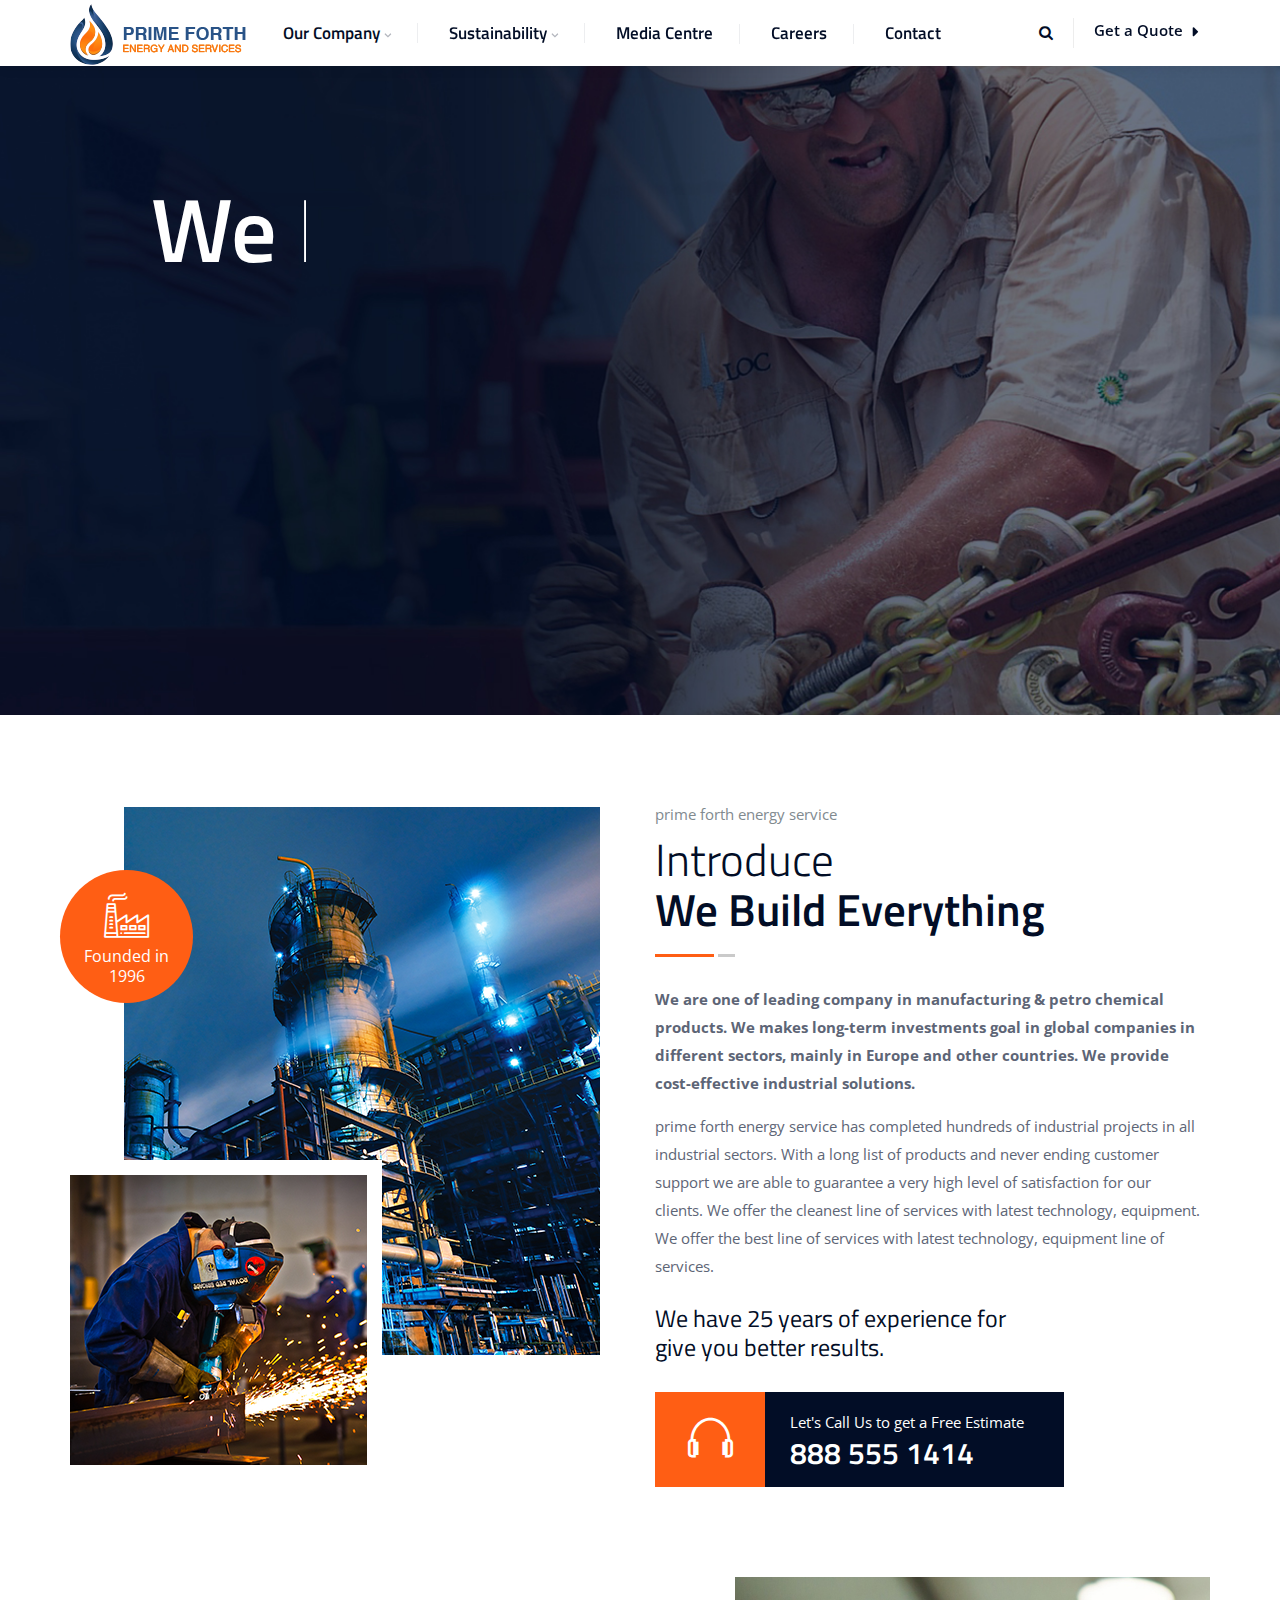
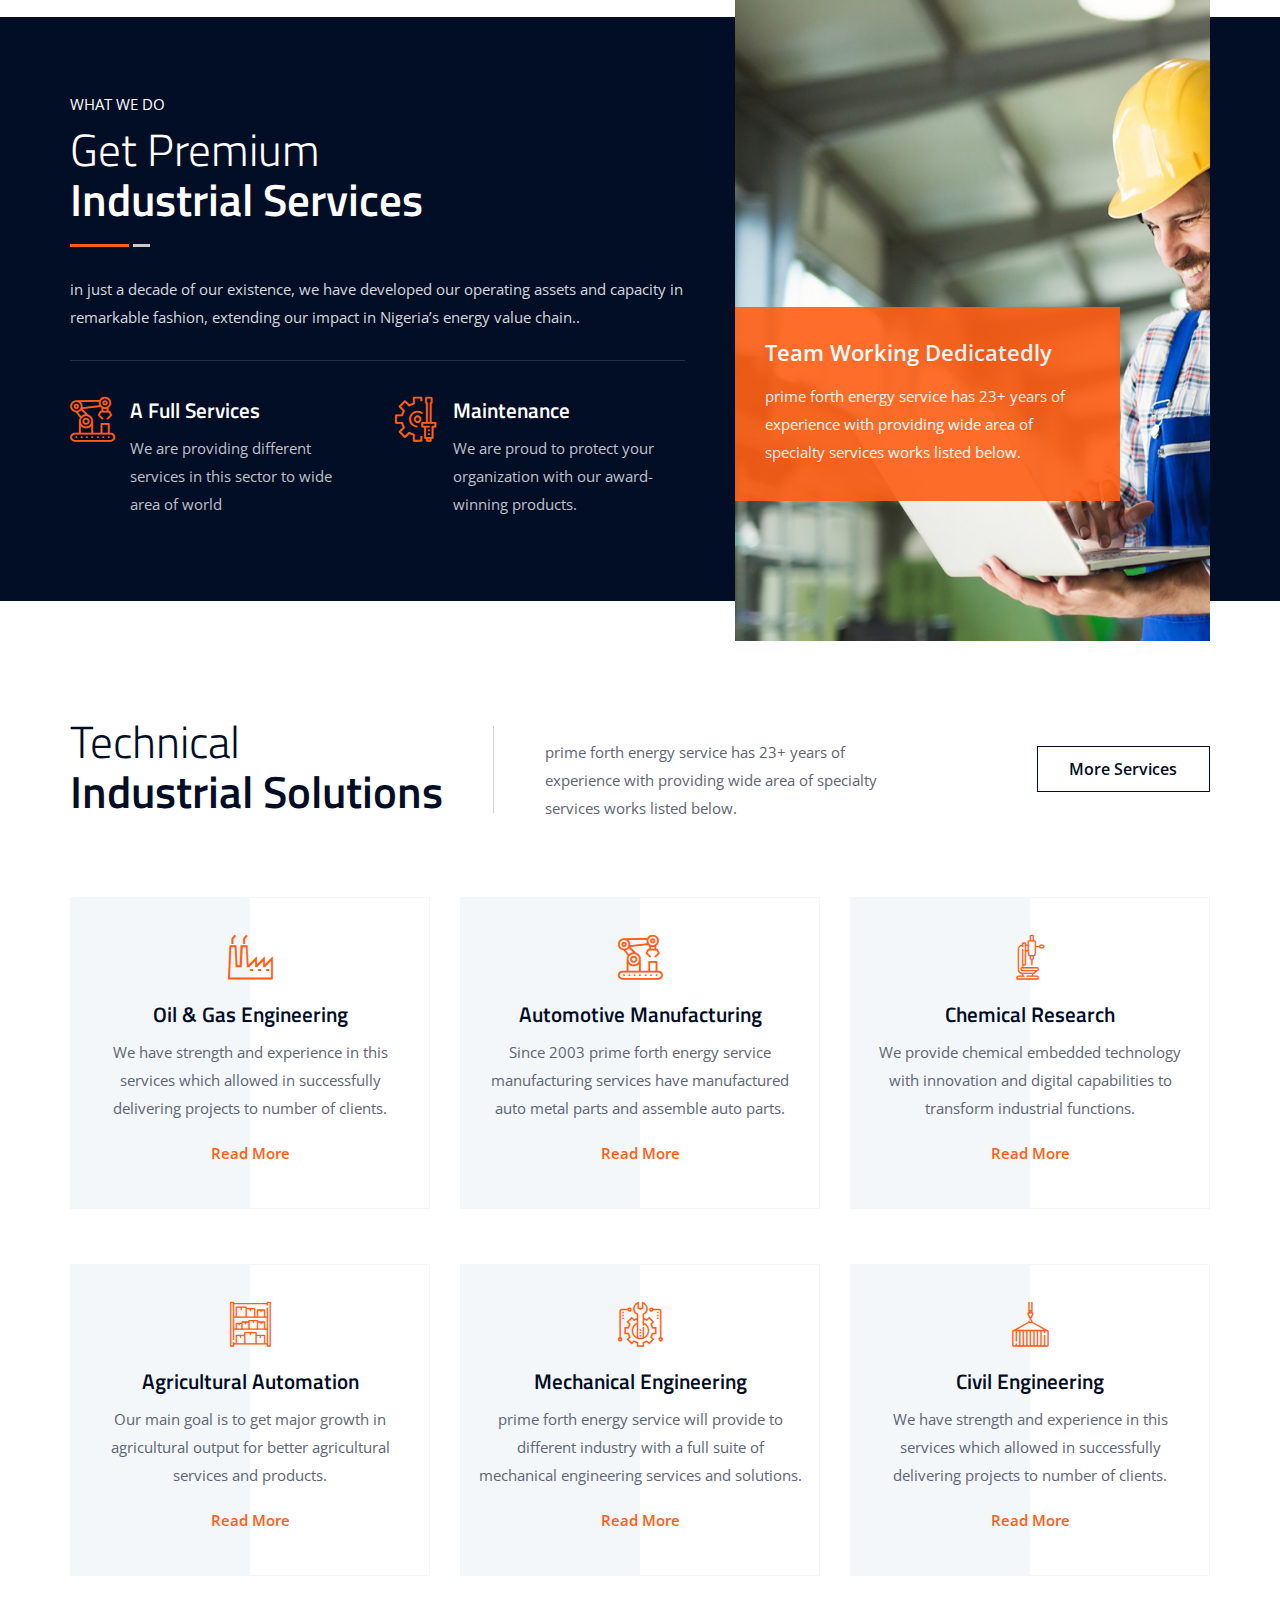
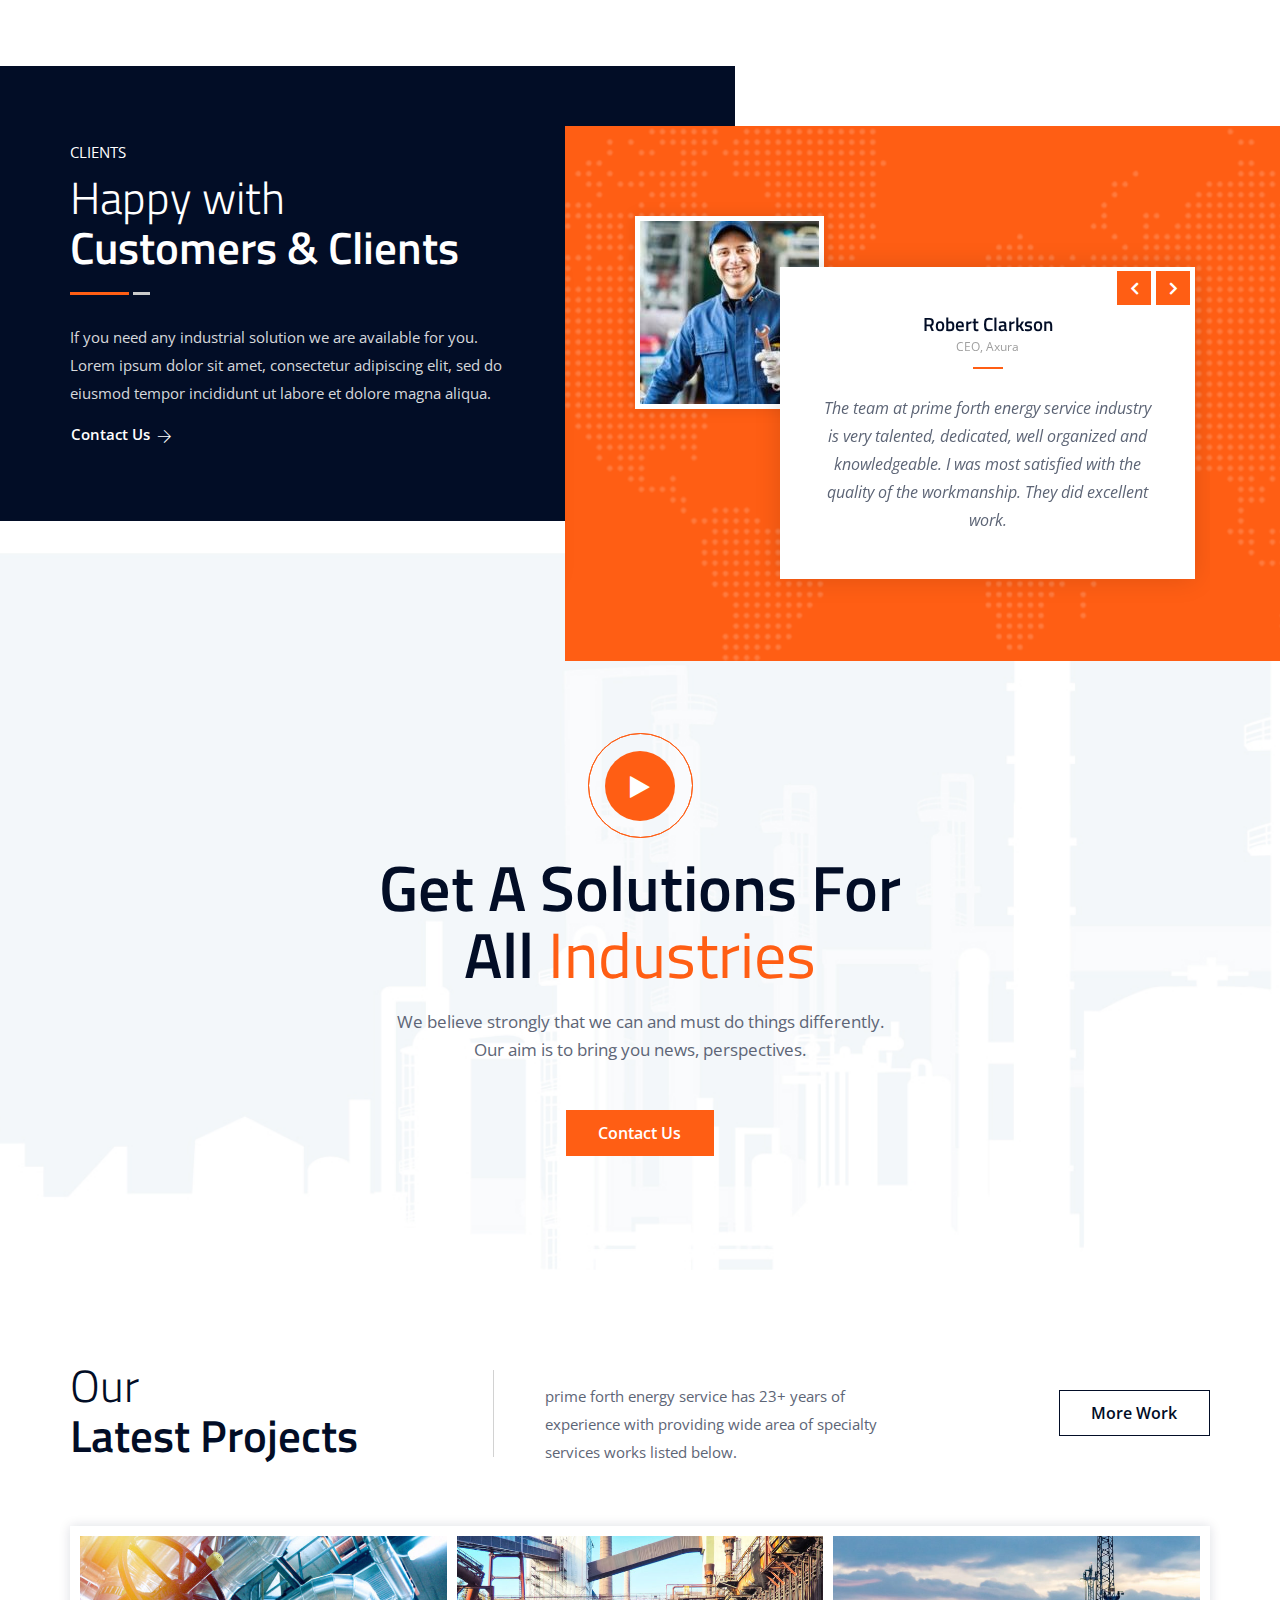
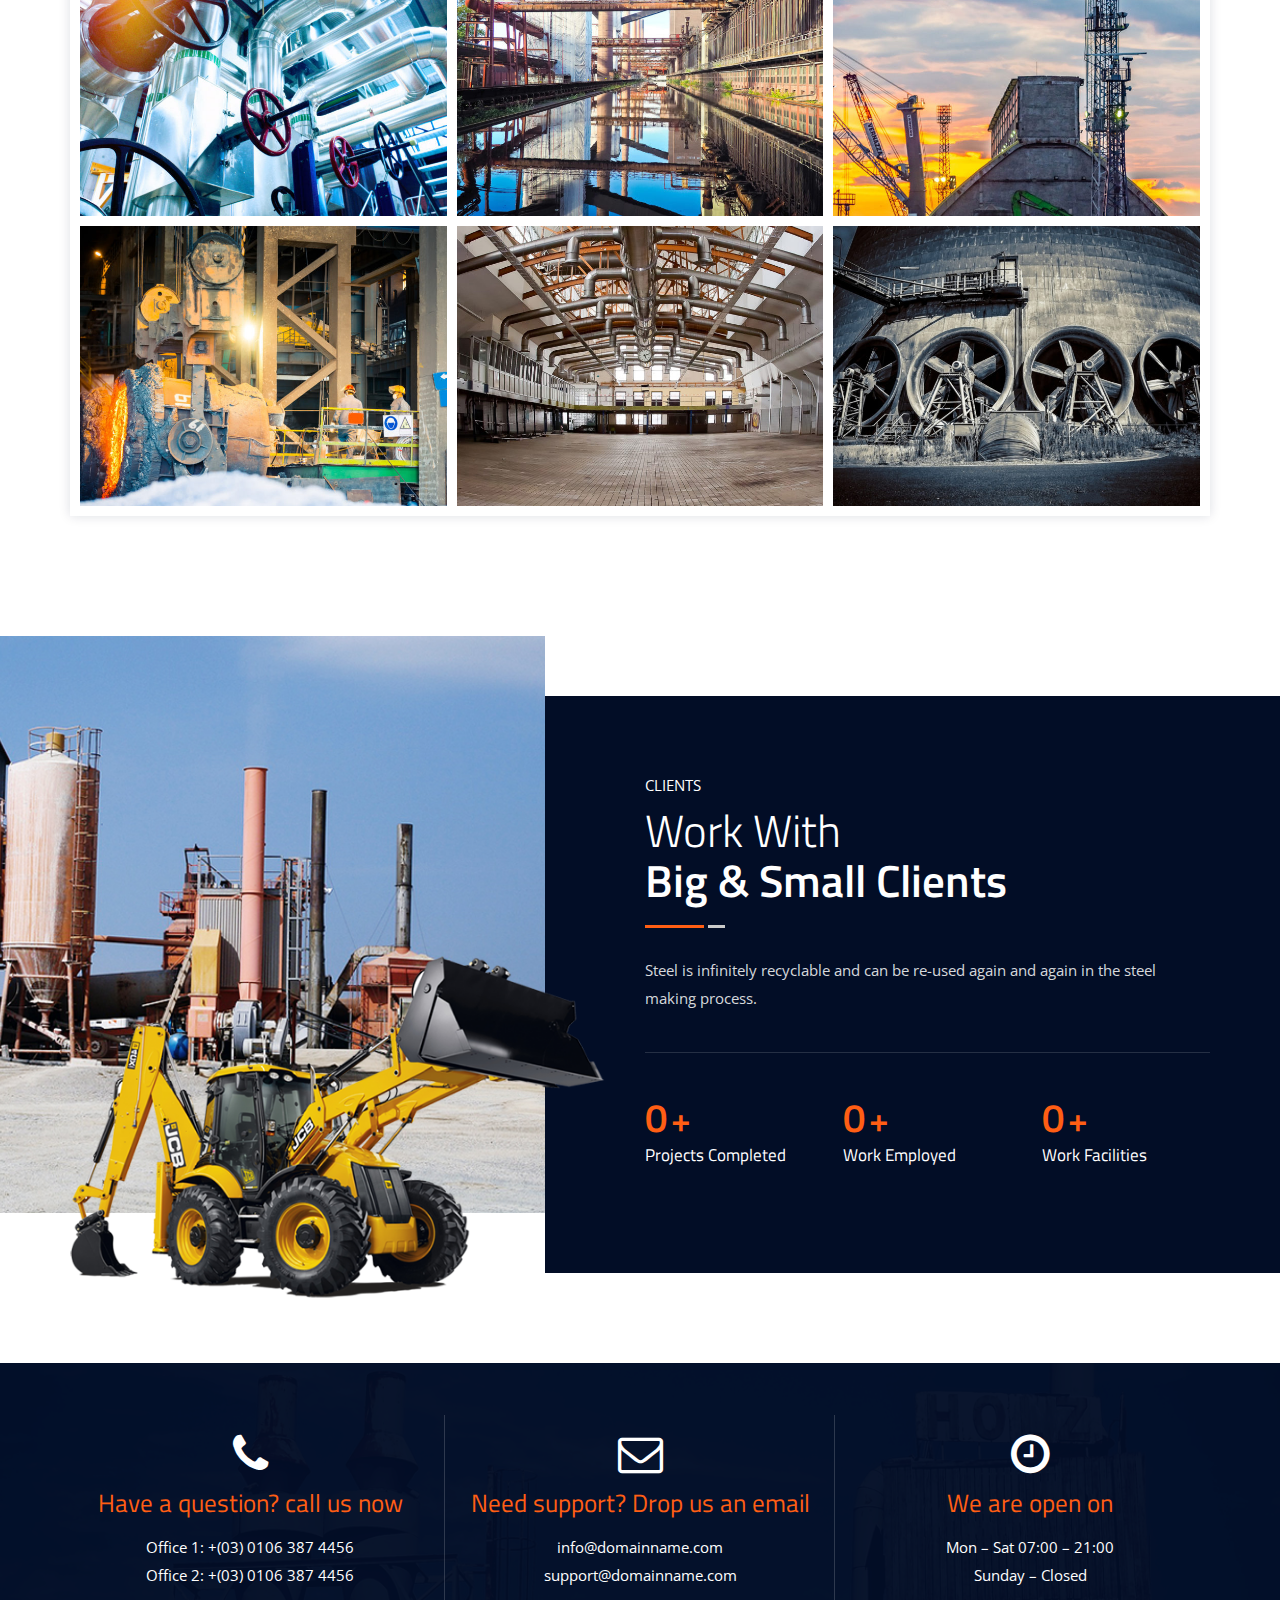
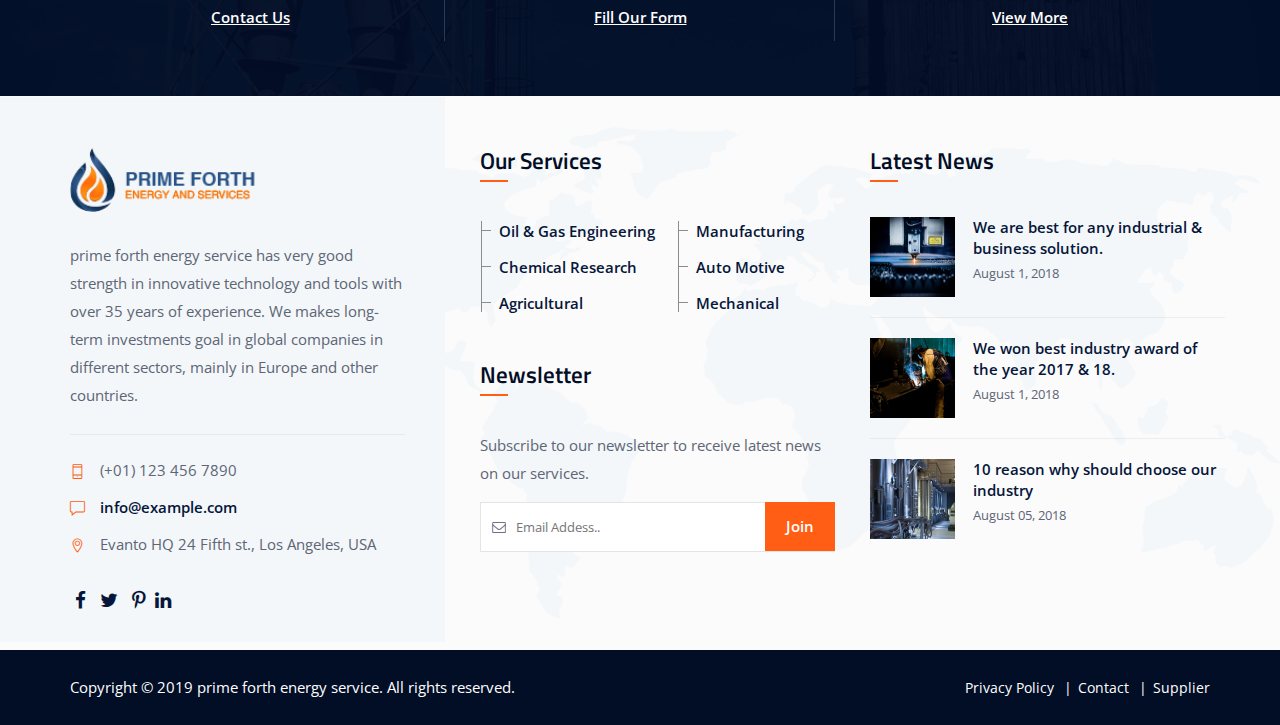
<file: index.html>
<!DOCTYPE html>
<html lang="en">

<head>
    <meta charset="utf-8">
    <meta http-equiv="X-UA-Compatible" content="IE=edge">
    <meta name="keywords" content="HTML5 Template" />
    <meta name=”keywords”
        content=" prime forth energy service - Industry & Factory WordPress Theme, prime forth energy service - Industry & Factory Html template, themes & template, html5 template, WordPress theme, unlimited colors available, ui/ux, ui/ux design, best html template, html template, html, JavaScript, best css theme,css3, elementor theme, latest premium themes 2023, latest premium templates 2023, Preyan Technosys Pvt.Ltd, cymol themes, themetech mount, Web 3.0, multi-theme, website theme and template, woocommerce, bootstrap template, web templates, responsive theme, services, web design and development, business, company chemical, construction, corporate, engineering, factory, industry, laboratory, machinery, mechanical, multilingual, oil gas, petroleum, plant, refinery">
    <meta name="description" content="prime forth energy service - Industry & Factory HTML Template" />
    <meta name="author" content="../../../www.themetechmount.com/index.html" />
    <meta name="viewport" content="width=device-width, initial-scale=1, maximum-scale=1" />
    <title>prime forth energy service - Industry & Factory HTML Template</title>
    <link rel="shortcut icon" href="images/favicon.png" />
    <link rel="stylesheet" type="text/css" href="css/bootstrap.min.css" />
    <link rel="stylesheet" type="text/css" href="css/animate.css" />
    <link rel="stylesheet" type="text/css" href="css/owl.carousel.css">
    <link rel="stylesheet" type="text/css" href="css/font-awesome.css" />
    <link rel="stylesheet" type="text/css" href="css/themify-icons.css" />
    <link rel="stylesheet" type="text/css" href="css/flaticon.css" />
    <link rel="stylesheet" type="text/css" href="revolution/css/layers.css">
    <link rel="stylesheet" type="text/css" href="revolution/css/settings.css">
    <link rel="stylesheet" type="text/css" href="css/prettyPhoto.css">
    <link rel="stylesheet" type="text/css" href="css/shortcodes.css" />
    <link rel="stylesheet" type="text/css" href="css/main.css" />
    <link rel="stylesheet" type="text/css" href="css/color-switcher.css">
    <link id="switcher-color" href="css/colors/default-color.css" rel="stylesheet">
    <link rel="stylesheet" type="text/css" href="css/responsive.css" />
</head>

<body style="width: 100%;">
    <div class="page" style="width: 100%;">
        <div id="preloader">
            <div id="status">&nbsp;</div>
        </div>
        <header id="masthead" class="header ttm-header-style-infostack">
            <div class="ttm-header-wrap">
                <div class="container">
                    <div id="ttm-stickable-header-w" class="ttm-stickable-header-w clearfix">
                        <div id="site-header-menu" class="site-header-menu">
                            <div class="site-header-menu-inner ttm-stickable-header">
                                <div class="container">
                                    <div id="site-navigation" class="site-navigation">
                                        <div class="ttm-menu-toggle">
                                            <input type="checkbox" id="menu-toggle-form" />
                                            <label for="menu-toggle-form" class="ttm-menu-toggle-block">
                                                <span class="toggle-block toggle-blocks-1"></span>
                                                <span class="toggle-block toggle-blocks-2"></span>
                                                <span class="toggle-block toggle-blocks-3"></span>
                                            </label>
                                        </div>
                                        <nav id="menu" class="menu">
                                            <ul class="dropdown">
                                                <a href="index.html">
                                                    <img src="Asset 1.png" />
                                                </a>
                                                <li>
                                                    <a href="home-2.html">Our Company</a>
                                                    <ul>
                                                        <li><a href="aboutus-1.html">About us</a></li>
                                                        <li><a href="aboutus-2.html">Our Brand</a></li>
                                                    </ul>
                                                </li>
                                                <li>
                                                    <a href="#">Sustainability</a>
                                                    <ul>
                                                        <li><a href="aboutus-4.html">HSE Policy</a></li>
                                                        <li><a href="aboutus-3.html">Quality Policy</a></li>
                                                        <li><a href="aboutus-5.html">CSR</a></li>
                                                </li>
                                            </ul>
                                            </li>
                                            <!-- <li><a href="#">Services</a>
                                                <ul>
                                                    <li><a href="oil-and-gas.html">Oil &amp; Gas</a></li>
                                                    <li><a href="chemical-research.html">Chemical Research</a></li>
                                                    <li><a href="agricultural-research.html">Agricultural Research</a>
                                                    </li>
                                                    <li><a href="mechanical-civil.html">Mechanical &amp; Civil</a></li>
                                                    <li><a href="auto-motive-engineering.html">Auto Motive
                                                            Engineering</a></li>
                                                    <li><a href="manufacturing.html">Manufacturing</a></li>
                                                </ul>
                                            </li> -->
                                            <li><a href="portfolio-details-01.html">Media Centre</a></li>
                                            <li><a href="element.html">Careers</a></li>
                                            <li><a href="contact-us.html">Contact</a></li>
                                            </ul>
                                        </nav>
                                    </div>
                                    <div class="ttm-rt-contact">
                                        <div class="ttm-header-icons ">
                                            <div class="ttm-header-icon ttm-header-search-link">
                                                <a href="#"><i class="fa fa-search"></i></a>
                                                <div class="ttm-search-overlay">
                                                    <form method="get" class="ttm-site-searchform" action="#">
                                                        <div class="w-search-form-h">
                                                            <div class="w-search-form-row">
                                                                <div class="w-search-input">
                                                                    <input type="search" class="field searchform-s"
                                                                        name="s" placeholder="Type Word Then Enter...">
                                                                    <button type="submit">
                                                                        <i class="ti ti-search"></i>
                                                                    </button>
                                                                </div>
                                                            </div>
                                                        </div>
                                                    </form>
                                                </div>
                                            </div>
                                        </div>
                                        <div class="ttm-custombutton">
                                            <a href="contact-us.html">Get a Quote<i class="fa fa-caret-right"></i></a>
                                        </div>
                                    </div>
                                </div>
                            </div>
                        </div>
                    </div>
                </div>
            </div>
        </header>

        <div id="rev_slider_4_1_wrapper" class="rev_slider_wrapper fullwidthbanner-container slide-overlay"
            data-alias="classic4export" data-source="gallery">

            <div id="rev_slider_4_1" class="rev_slider fullwidthabanner" data-version="5.4.8">
                <div class="slotholder"></div>
                <ul>

                    <li data-index="rs-11" data-transition="fade" data-slotamount="default" data-hideafterloop="0"
                        data-hideslideonmobile="off" data-easein="default" data-easeout="default" data-masterspeed="300"
                        data-rotate="0" data-saveperformance="off" data-title="Slide" data-param1="" data-param2=""
                        data-param3="" data-param4="" data-param5="" data-param6="" data-param7="" data-param8=""
                        data-param9="" data-param10="" data-description="">
                        <img src="images/slides/slider-mainbg-002.jpg" alt="" title="slider-mainbg-002" width="1920"
                            height="725" data-bgposition="center center" data-bgfit="cover" data-bgrepeat="no-repeat"
                            class="rev-slidebg" data-no-retina>

                        <div class="tp-caption haeding-slide heilight-white-text" id="slide-11-layer-15"
                            data-x="['left','left','left','center']" data-hoffset="['50','40','30','0']"
                            data-y="['top','top','top','middle']" data-voffset="['179','179','51','-90']"
                            data-fontsize="['90','90','65','45']" data-lineheight="['100','100','75','55']"
                            data-fontweight="['600','600','600','600']" data-width="none" data-height="none"
                            data-whitespace="nowrap" data-type="text" data-responsive_offset="on"
                            data-frames='[{"delay":240,"speed":1500,"frame":"0","from":"x:[175%];y:0px;z:0;rX:0;rY:0;rZ:0;sX:1;sY:1;skX:0;skY:0;opacity:1;","mask":"x:[-100%];y:0;s:inherit;e:inherit;","to":"o:1;","ease":"Power3.easeOut"},{"delay":"wait","speed":300,"frame":"999","to":"opacity:0;","ease":"Power3.easeInOut"}]'
                            data-textAlign="['inherit','inherit','inherit','inherit']" data-paddingtop="[0,0,0,0]"
                            data-paddingright="[0,0,0,0]" data-paddingbottom="[0,0,0,0]" data-paddingleft="[0,0,0,0]">We
                            Build
                        </div>
                        <div class="tp-caption haeding-slide heilight-white-text" id="slide-11-layer-16"
                            data-x="['left','left','left','center']" data-hoffset="['50','40','30','0']"
                            data-y="['top','top','top','middle']" data-voffset="['265','265','113','-39']"
                            data-fontsize="['90','90','65','45']" data-lineheight="['100','100','75','55']"
                            data-fontweight="['600','600','600','600']" data-width="none" data-height="none"
                            data-whitespace="nowrap" data-type="text" data-responsive_offset="on"
                            data-frames='[{"delay":750,"speed":1500,"frame":"0","from":"x:[175%];y:0px;z:0;rX:0;rY:0;rZ:0;sX:1;sY:1;skX:0;skY:0;opacity:1;","mask":"x:[-100%];y:0;s:inherit;e:inherit;","to":"o:1;","ease":"Power3.easeOut"},{"delay":"wait","speed":300,"frame":"999","to":"opacity:0;","ease":"Power3.easeInOut"}]'
                            data-textAlign="['inherit','inherit','inherit','inherit']" data-paddingtop="[0,0,0,0]"
                            data-paddingright="[0,0,0,0]" data-paddingbottom="[0,0,0,0]" data-paddingleft="[0,0,0,0]">
                            The <strong>Great</strong> Future
                        </div>
                        <a class="tp-caption tm-simple-link " href="#" target="_self" id="slide-11-layer-17"
                            data-x="['center','center','center','center']" data-hoffset="['-521','-421','-316','10']"
                            data-y="['middle','middle','middle','middle']" data-voffset="['31','31','-6','21']"
                            data-fontsize="['20','20','18','16']" data-lineheight="['28','28','28','22']"
                            data-width="none" data-height="none" data-whitespace="nowrap"
                            data-visibility="['on','on','on','off']" data-type="text" data-actions=''
                            data-responsive_offset="on"
                            data-frames='[{"delay":1160,"speed":460,"frame":"0","from":"y:50px;opacity:0;","to":"o:1;","ease":"Power3.easeInOut"},{"delay":"wait","speed":300,"frame":"999","to":"opacity:0;","ease":"Power3.easeInOut"}]'
                            data-textAlign="['inherit','inherit','inherit','inherit']" data-paddingtop="[0,0,0,0]"
                            data-paddingright="[0,0,0,0]" data-paddingbottom="[0,0,0,0]"
                            data-paddingleft="[0,0,0,0]">Best Ideas
                        </a>
                        <div class="tp-caption tp-dash-shape tp-shapewrapper " id="slide-11-layer-18"
                            data-x="['center','center','center','center']" data-hoffset="['-454','-354','-254','10']"
                            data-y="['middle','middle','middle','middle']" data-voffset="['31','31','-6','21']"
                            data-width="7" data-height="3" data-whitespace="nowrap"
                            data-visibility="['on','on','on','off']" data-type="shape" data-responsive_offset="on"
                            data-frames='[{"delay":1160,"speed":460,"frame":"0","from":"y:50px;opacity:0;","to":"o:1;","ease":"Power3.easeInOut"},{"delay":"wait","speed":300,"frame":"999","to":"opacity:0;","ease":"Power3.easeInOut"}]'
                            data-textAlign="['inherit','inherit','inherit','inherit']" data-paddingtop="[0,0,0,0]"
                            data-paddingright="[0,0,0,0]" data-paddingbottom="[0,0,0,0]" data-paddingleft="[0,0,0,0]">
                        </div>
                        <a class="tp-caption tm-simple-link " href="#" target="_self" id="slide-11-layer-19"
                            data-x="['center','center','center','center']" data-hoffset="['-371','-271','-176','10']"
                            data-y="['middle','middle','middle','middle']" data-voffset="['31','31','-6','21']"
                            data-fontsize="['20','20','18','16']" data-lineheight="['28','28','28','22']"
                            data-width="none" data-height="none" data-whitespace="nowrap"
                            data-visibility="['on','on','on','off']" data-type="text" data-actions=''
                            data-responsive_offset="on"
                            data-frames='[{"delay":1160,"speed":460,"frame":"0","from":"y:50px;opacity:0;","to":"o:1;","ease":"Power3.easeInOut"},{"delay":"wait","speed":300,"frame":"999","to":"opacity:0;","ease":"Power3.easeInOut"}]'
                            data-textAlign="['inherit','inherit','inherit','inherit']" data-paddingtop="[0,0,0,0]"
                            data-paddingright="[0,0,0,0]" data-paddingbottom="[0,0,0,0]"
                            data-paddingleft="[0,0,0,0]">Best Solutions
                        </a>
                        <div class="tp-caption tp-dash-shape tp-shapewrapper " id="slide-11-layer-20"
                            data-x="['center','center','center','center']" data-hoffset="['-286','-186','-96','10']"
                            data-y="['middle','middle','middle','middle']" data-voffset="['31','31','-6','21']"
                            data-width="7" data-height="3" data-whitespace="nowrap"
                            data-visibility="['on','on','on','off']" data-type="shape" data-responsive_offset="on"
                            data-frames='[{"delay":1160,"speed":460,"frame":"0","from":"y:50px;opacity:0;","to":"o:1;","ease":"Power3.easeInOut"},{"delay":"wait","speed":300,"frame":"999","to":"opacity:0;","ease":"Power3.easeInOut"}]'
                            data-textAlign="['inherit','inherit','inherit','inherit']" data-paddingtop="[0,0,0,0]"
                            data-paddingright="[0,0,0,0]" data-paddingbottom="[0,0,0,0]" data-paddingleft="[0,0,0,0]">
                        </div>
                        <a class="tp-caption tm-simple-link " href="#" target="_self" id="slide-11-layer-21"
                            data-x="['center','center','center','center']" data-hoffset="['-217','-117','-31','10']"
                            data-y="['middle','middle','middle','middle']" data-voffset="['31','31','-6','21']"
                            data-fontsize="['20','20','18','16']" data-lineheight="['28','28','28','22']"
                            data-width="none" data-height="none" data-whitespace="nowrap"
                            data-visibility="['on','on','on','off']" data-type="text" data-actions=''
                            data-responsive_offset="on"
                            data-frames='[{"delay":1160,"speed":460,"frame":"0","from":"y:50px;opacity:0;","to":"o:1;","ease":"Power3.easeInOut"},{"delay":"wait","speed":300,"frame":"999","to":"opacity:0;","ease":"Power3.easeInOut"}]'
                            data-textAlign="['inherit','inherit','inherit','inherit']" data-paddingtop="[0,0,0,0]"
                            data-paddingright="[0,0,0,0]" data-paddingbottom="[0,0,0,0]"
                            data-paddingleft="[0,0,0,0]">Best Result
                        </a>
                        <div class="tp-caption desc-slide" id="slide-11-layer-22"
                            data-x="['left','left','left','center']" data-hoffset="['50','40','30','0']"
                            data-y="['middle','middle','middle','middle']" data-voffset="['90','90','44','21']"
                            data-fontsize="['16','16','14','13']" data-lineheight="['28','28','28','22']"
                            data-width="none" data-height="none" data-whitespace="nowrap" data-type="text"
                            data-responsive_offset="on"
                            data-frames='[{"delay":950,"speed":1500,"frame":"0","from":"x:[-100%];z:0;rX:0deg;rY:0;rZ:0;sX:1;sY:1;skX:0;skY:0;","mask":"x:0px;y:0px;s:inherit;e:inherit;","to":"o:1;","ease":"Power3.easeInOut"},{"delay":"wait","speed":300,"frame":"999","to":"opacity:0;","ease":"Power3.easeInOut"}]'
                            data-textAlign="['left','left','left','center']" data-paddingtop="[0,0,0,0]"
                            data-paddingright="[0,0,0,0]" data-paddingbottom="[0,0,0,0]" data-paddingleft="[0,0,0,0]">We
                            offer the most complete industrial solutions in the country, for the<br> research, design
                            and development of materials.
                        </div>
                        <a class="tp-caption classic-border-button " href="#" target="_self" id="slide-1-layer-18"
                            data-x="['left','left','left','center']" data-hoffset="['50','40','30','0']"
                            data-y="['middle','middle','middle','middle']" data-voffset="['190','190','124','72']"
                            data-fontsize="['16','16','14','12']" data-lineheight="['16','16','14','12']"
                            data-width="none" data-height="none" data-whitespace="nowrap" data-type="text"
                            data-actions='' data-responsive_offset="on"
                            data-frames='[{"delay":1320,"speed":500,"frame":"0","from":"y:[100%];z:0;rX:0deg;rY:0;rZ:0;sX:1;sY:1;skX:0;skY:0;opacity:0;","mask":"x:0px;y:[100%];s:inherit;e:inherit;","to":"o:1;","ease":"Power0.easeIn"},{"delay":"wait","speed":300,"frame":"999","to":"opacity:0;","ease":"Power3.easeInOut"},{"frame":"hover","speed":"500","ease":"Power0.easeIn","to":"o:1;rX:0;rY:0;rZ:0;z:0;","style":"c:rgb(3,15,41);bg:rgb(255,255,255);bc:transparent;br:0px 0px 0px 0px;"}]'
                            data-textAlign="['inherit','inherit','inherit','inherit']" data-paddingtop="[18,18,15,12]"
                            data-paddingright="[30,30,25,20]" data-paddingbottom="[18,18,15,12]"
                            data-paddingleft="[30,30,25,20]">More Services
                        </a>

                        <a class="tp-caption video-icon ttm_prettyphoto"
                            href="https://www.youtube.com/watch?v=MdLVzXf7v5E" target="_self" id="slide-11-layer-13"
                            data-x="['left','left','center','center']" data-hoffset="['249','240','-156','45']"
                            data-y="['middle','middle','middle','middle']" data-voffset="['190','190','124','115']"
                            data-fontsize="['18','18','15','14']" data-lineheight="['50','50','50','30']"
                            data-letterspacing="['0','0','1','1']" data-width="['50','50','50','30']"
                            data-height="['50','50','50','30']" data-whitespace="nowrap" data-type="text"
                            data-actions='' data-responsive_offset="on"
                            data-frames='[{"delay":1490,"speed":500,"frame":"0","from":"y:50px;opacity:0;","to":"o:1;","ease":"Power0.easeIn"},{"delay":"wait","speed":300,"frame":"999","to":"opacity:0;","ease":"Power3.easeInOut"}]'
                            data-textAlign="['center','center','center','center']" data-paddingtop="[,,,]"
                            data-paddingright="[,,,]" data-paddingbottom="[,,,]" data-paddingleft="[,,,]"><i
                                class="fa fa-play"></i>
                        </a>
                        <div class="tp-caption simple-text" id="slide-11-layer-24"
                            data-x="['left','left','center','center']" data-hoffset="['312','315','-73','-20']"
                            data-y="['middle','middle','middle','middle']" data-voffset="['190','190','124','115']"
                            data-fontsize="['16','16','14','12']" data-lineheight="['20','20','15','15']"
                            data-width="none" data-height="none" data-whitespace="nowrap" data-type="text"
                            data-actions='' data-responsive_offset="on"
                            data-frames='[{"delay":1470,"speed":500,"frame":"0","from":"y:[100%];z:0;rX:0deg;rY:0;rZ:0;sX:1;sY:1;skX:0;skY:0;opacity:0;","mask":"x:0px;y:[100%];s:inherit;e:inherit;","to":"o:1;","ease":"Power0.easeIn"},{"delay":"wait","speed":300,"frame":"999","to":"opacity:0;","e":"Power3.easeInOut"}]'
                            data-textAlign="['inherit','inherit','inherit','inherit']" data-paddingtop="[20,20,15,12]"
                            data-paddingright="[0,0,0,0]" data-paddingbottom="[20,20,15,12]"
                            data-paddingleft="[0,0,0,0]">How We Work
                        </div>
                    </li>
                    <li data-index="rs-1" data-transition="fade" data-slotamount="default" data-hideafterloop="0"
                        data-hideslideonmobile="off" data-easein="default" data-easeout="default" data-masterspeed="300"
                        data-rotate="0" data-saveperformance="off" data-title="Slide" data-param1="" data-param2=""
                        data-param3="" data-param4="" data-param5="" data-param6="" data-param7="" data-param8=""
                        data-param9="" data-param10="" data-description="">

                        <img src="images/slides/slider-mainbg-001.jpg" alt="" title="slider-mainbg-001" width="1920"
                            height="725" data-bgposition="center center" data-bgfit="cover" data-bgrepeat="no-repeat"
                            class="rev-slidebg" data-no-retina>

                        <div class="tp-caption haeding-slide" id="slide-3-layer-5"
                            data-x="['right','right','right','center']" data-hoffset="['50','40','30','0']"
                            data-y="['top','top','top','middle']" data-voffset="['179','179','51','-90']"
                            data-fontsize="['90','90','65','45']" data-lineheight="['100','100','75','55']"
                            data-fontweight="['600','600','600','600']" data-width="none" data-height="none"
                            data-whitespace="nowrap" data-type="text" data-responsive_offset="on"
                            data-frames='[{"delay":240,"speed":1500,"frame":"0","from":"x:[-175%];y:0px;z:0;rX:0;rY:0;rZ:0;sX:1;sY:1;skX:0;skY:0;opacity:1;","mask":"x:[100%];y:0;s:inherit;e:inherit;","to":"o:1;","ease":"Power3.easeOut"},{"delay":"wait","speed":300,"frame":"999","to":"opacity:0;","ease":"Power3.easeInOut"}]'
                            data-textAlign="['inherit','inherit','inherit','inherit']" data-paddingtop="[0,0,0,0]"
                            data-paddingright="[0,0,0,0]" data-paddingbottom="[0,0,0,0]" data-paddingleft="[0,0,0,0]">
                            Innovative
                        </div>
                        <div class="tp-caption haeding-slide" id="slide-3-layer-6"
                            data-x="['right','right','right','center']" data-hoffset="['50','50','30','0']"
                            data-y="['top','top','top','middle']" data-voffset="['265','265','113','-39']"
                            data-fontsize="['90','90','65','45']" data-lineheight="['100','100','75','55']"
                            data-fontweight="['600','600','600','600']" data-width="none" data-height="none"
                            data-whitespace="nowrap" data-type="text" data-responsive_offset="on"
                            data-frames='[{"delay":240,"speed":1500,"frame":"0","from":"x:[175%];y:0px;z:0;rX:0;rY:0;rZ:0;sX:1;sY:1;skX:0;skY:0;opacity:1;","mask":"x:[-100%];y:0;s:inherit;e:inherit;","to":"o:1;","ease":"Power3.easeOut"},{"delay":"wait","speed":300,"frame":"999","to":"opacity:0;","ease":"Power3.easeInOut"}]'
                            data-textAlign="['inherit','inherit','inherit','inherit']" data-paddingtop="[0,0,0,0]"
                            data-paddingright="[0,0,0,0]" data-paddingbottom="[0,0,0,0]" data-paddingleft="[0,0,0,0]">
                            Business <strong>Solution</strong></div>
                        <div class="tp-caption desc-slide" id="slide-3-layer-7"
                            data-x="['right','right','right','center']" data-hoffset="['50','40','30','0']"
                            data-y="['middle','middle','middle','middle']" data-voffset="['41','56','6','21']"
                            data-fontsize="['16','16','14','13']" data-lineheight="['28','28','28','22']"
                            data-width="none" data-height="none" data-whitespace="nowrap" data-type="text"
                            data-responsive_offset="on"
                            data-frames='[{"delay":950,"speed":1500,"frame":"0","from":"x:[-100%];z:0;rX:0deg;rY:0;rZ:0;sX:1;sY:1;skX:0;skY:0;","mask":"x:0px;y:0px;s:inherit;e:inherit;","to":"o:1;","ease":"Power3.easeInOut"},{"delay":"wait","speed":300,"frame":"999","to":"opacity:0;","ease":"Power3.easeInOut"}]'
                            data-textAlign="['right','right','right','center']" data-paddingtop="[0,0,0,0]"
                            data-paddingright="[0,0,0,0]" data-paddingbottom="[0,0,0,0]" data-paddingleft="[0,0,0,0]">
                            We offer the most complete industrial solutions in the country, for the<br> research, design
                            and development of materials.
                        </div>
                        <a class="tp-caption highlight-skin-button" href="#" target="_self" id="slide-4-layer-8"
                            data-x="['right','right','right','center']" data-hoffset="['50','40','30','0']"
                            data-y="['top','top','middle','middle']" data-voffset="['478','482','91','120']"
                            data-fontsize="['16','16','14','12']" data-lineheight="['16','16','14','12']"
                            data-width="none" data-height="none" data-whitespace="nowrap" data-type="text"
                            data-actions='' data-responsive_offset="on"
                            data-frames='[{"delay":1470,"speed":500,"frame":"0","from":"y:[100%];z:0;rX:0deg;rY:0;rZ:0;sX:1;sY:1;skX:0;skY:0;opacity:0;","mask":"x:0px;y:[100%];s:inherit;e:inherit;","to":"o:1;","ease":"Power0.easeIn"},{"delay":"wait","speed":300,"frame":"999","to":"opacity:0;","e":"Power3.easeInOut"}]'
                            data-textAlign="['inherit','inherit','inherit','inherit']" data-paddingtop="[16,16,15,12]"
                            data-paddingright="[30,30,25,20]" data-paddingbottom="[16,16,15,12]"
                            data-paddingleft="[30,30,25,20]">Our Industries
                        </a>

                        <a class="tp-caption classic-border-button" href="#" target="_self" id="slide-4-layer-9"
                            data-x="['right','right','right','center']" data-hoffset="['243','233','200','0']"
                            data-y="['top','top','middle','middle']" data-voffset="['477','481','91','70']"
                            data-fontsize="['16','16','14','12']" data-lineheight="['16','16','14','12']"
                            data-width="none" data-height="none" data-whitespace="nowrap" data-type="text"
                            data-actions='' data-responsive_offset="on"
                            data-frames='[{"delay":1320,"speed":500,"frame":"0","from":"y:[100%];z:0;rX:0deg;rY:0;rZ:0;sX:1;sY:1;skX:0;skY:0;opacity:0;","mask":"x:0px;y:[100%];s:inherit;e:inherit;","to":"o:1;","ease":"Power0.easeIn"},{"delay":"wait","speed":300,"frame":"999","to":"opacity:0;","ease":"Power3.easeInOut"},{"frame":"hover","speed":"500","ease":"Power0.easeIn","to":"o:1;rX:0;rY:0;rZ:0;z:0;","style":"c:rgb(3,15,41);bg:rgb(255,255,255);bc:transparent;br:0px 0px 0px 0px;"}]'
                            data-textAlign="['inherit','inherit','inherit','inherit']" data-paddingtop="[16,16,15,12]"
                            data-paddingright="[30,30,25,20]" data-paddingbottom="[16,16,15,12]"
                            data-paddingleft="[30,30,25,20]">Our Services
                        </a>
                    </li>
                </ul>
                <div class="tp-loader off">
                    <div class="dot1"></div>
                    <div class="dot2"></div>
                    <div class="bounce1"></div>
                    <div class="bounce2"></div>
                    <div class="bounce3"></div>
                </div>
                <div class="tp-bannertimer"></div>
            </div>

        </div>


        <div class="site-main">

            <section class="ttm-row welcome-section break-1199-colum ttm-bgcolor-white clearfix">
                <div class="container">
                    <div class="row">
                        <div class="col-lg-6">
                            <div class="about-img about-2 mb-10">
                                <img class="img-fluid" src="images/about-1.png" alt="about-img">
                                <div class="image-overlay-content">
                                    <div class="circle-shape ttm-top-view-overlay ttm-bgcolor-skincolor">
                                        <span class="flaticon flaticon-factory-2"></span>
                                        <p>Founded in 1996</p>
                                    </div>
                                </div>
                            </div>
                        </div>
                        <div class="col-lg-6">
                            <div class="about-info pr-10 res-1199-plr-0">
                                <div class="section-title clearfix">
                                    <h5>prime forth energy service</h5>
                                    <h2 class="title">Introduce<strong>We Build Everything</strong></h2>
                                    <div class="heading-seperator"><span></span></div>
                                    <p><strong>We are one of leading company in manufacturing &amp; petro chemical
                                            products. We makes long-term investments goal in global companies in
                                            different sectors, mainly in Europe and other countries. We provide
                                            cost-effective industrial solutions.</strong></p>
                                    <p>prime forth energy service has completed hundreds of industrial projects in all industrial sectors.
                                        With a long list of products and never ending customer support we are able to
                                        guarantee a very high level of satisfaction for our clients. We offer the
                                        cleanest line of services with latest technology, equipment. We offer the best
                                        line of services with latest technology, equipment line of services.</p>
                                </div>
                                <div class="row">
                                    <div class="col-lg-8">
                                        <h4>We have 25 years of experience for give you better results.</h4>
                                    </div>
                                    <div class="col-lg-4"></div>
                                    <div class="col-lg-12">
                                        <div class="featured-box style10 left-icon">
                                            <div class="featured-icon icon-shape-square ttm-bgcolor-skincolor">
                                                <i class="ti ti-headphone"></i>
                                            </div>
                                            <div class="featured-content ttm-bgcolor-darkgrey">
                                                <div class="featured-desc">
                                                    <p>Let's Call Us to get a Free Estimate</p>
                                                    <h3>888 555 1414</h3>
                                                </div>
                                            </div>
                                        </div>
                                    </div>
                                </div>
                            </div>
                        </div>
                    </div>
                </div>
            </section>
            <section
                class="ttm-row about-section break-991-colum bg-layer ttm-bgcolor-darkgrey mt-130 res-991-mt-0 clearfix">
                <div class="container">
                    <div class="row">
                        <div class="col-md-7">
                            <div
                                class="about-content ttm-col-bgcolor-yes ttm-bg ttm-left-span ttm-bgcolor-darkgrey padding-1">
                                <div class="ttm-col-wrapper-bg-layer ttm-bg-layer"></div>
                                <div class="layer-content">
                                    <div class="section-title clearfix">
                                        <h5>WHAT WE DO</h5>
                                        <h2 class="title">Get Premium<strong>Industrial Services</strong></h2>
                                        <div class="heading-seperator"><span></span></div>
                                        <p>in just a decade of our existence, we have developed our operating assets and capacity in remarkable fashion, extending our impact in Nigeria’s energy value chain..</p>
                                    </div>
                                    <div class="separator mb-20">
                                        <div class="sep-line"></div>
                                    </div>
                                    <div class="row">
                                        <div class="col-md-6">
                                            <div class="featured-box left-icon">
                                                <div class="featured-icon">
                                                    <i class="flaticon flaticon-robot-arm"></i>
                                                </div>
                                                <div class="featured-content">
                                                    <div class="featured-title">
                                                        <h5>A Full Services</h5>
                                                    </div>
                                                    <div class="featured-desc">
                                                        <p>We are providing different services in this sector to wide
                                                            area of world</p>
                                                    </div>
                                                </div>
                                            </div>
                                        </div>
                                        <div class="col-md-6">
                                            <div class="featured-box left-icon">
                                                <div class="featured-icon">
                                                    <i class="flaticon flaticon-process"></i>
                                                </div>
                                                <div class="featured-content">
                                                    <div class="featured-title">
                                                        <h5>Maintenance</h5>
                                                    </div>
                                                    <div class="featured-desc">
                                                        <p>We are proud to protect your organization with our
                                                            award-winning products.</p>
                                                    </div>
                                                </div>
                                            </div>
                                        </div>
                                    </div>
                                </div>
                            </div>
                        </div>
                        <div class="col-md-5 mtb_40 res-991-mtb-0">
                            <div class="col-bg-img-one ttm-col-bgimage-yes ttm-bg mr_90 res-1460-mr_0">
                                <div class="ttm-col-wrapper-bg-layer ttm-bg-layer"></div>
                                <div class="layer-content">
                                    <div class="image-overlay-content">
                                        <div class="rectangle-shape ttm-bottom-view-overlay ttm-bgcolor-skincolor">
                                            <span>Team Working Dedicatedly</span>
                                            <p>prime forth energy service has 23+ years of experience with providing wide area of specialty
                                                services works listed below. </p>
                                        </div>
                                    </div>
                                </div>
                            </div>
                            <img src="images/bg-image/col-bgimage-1.jpg" class="ttm-equal-height-image" alt="bg-image">
                        </div>
                    </div>
                </div>
            </section>
            <section class="ttm-row service-section style2 clearfix">
                <div class="container">
                    <div class="row">
                        <div class="col-lg-9 col-md-12">
                            <div class="section-title style2 clearfix">
                                <h2 class="title">Technical<strong>Industrial Solutions</strong></h2>
                                <p>prime forth energy service has 23+ years of experience with providing wide area of specialty services
                                    works listed below.</p>
                            </div>
                        </div>
                        <div class="col-lg-3 col-md-12">
                            <a class="ttm-btn ttm-btn-size-md ttm-btn-shape-square ttm-btn-style-border ttm-btn-color-black mt-30 mb-35 res-991-mt-0 float-right"
                                href="#">More Services</a>
                        </div>
                    </div>
                    <div class="row row-equal-height">
                        <div class="col-lg-4 col-md-6 col-sm-12">
                            <div class="featured-box style2 text-center">
                                <div class="featured-icon">
                                    <i class="flaticon flaticon-factory-4"></i>
                                </div>
                                <div class="featured-content">
                                    <div class="featured-title">
                                        <h5>Oil & Gas Engineering</h5>
                                    </div>
                                    <div class="featured-desc">
                                        <p>We have strength and experience in this services which allowed in
                                            successfully delivering projects to number of clients.</p>
                                        <a class="ttm-btn ttm-btn-color-skincolor btn-inline" href="#">Read More</a>
                                    </div>
                                </div>
                            </div>
                        </div>
                        <div class="col-lg-4 col-md-6 col-sm-12">
                            <div class="featured-box style2 text-center">
                                <div class="featured-icon">
                                    <i class="flaticon flaticon-robot-arm"></i>
                                </div>
                                <div class="featured-content">
                                    <div class="featured-title">
                                        <h5>Automotive Manufacturing</h5>
                                    </div>
                                    <div class="featured-desc">
                                        <p>Since 2003 prime forth energy service manufacturing services have manufactured auto metal parts
                                            and assemble auto parts.</p>
                                        <a class="ttm-btn ttm-btn-color-skincolor btn-inline" href="#">Read More</a>
                                    </div>
                                </div>
                            </div>
                        </div>
                        <div class="col-lg-4 col-md-6 col-sm-12">
                            <div class="featured-box style2 text-center">
                                <div class="featured-icon">
                                    <i class="flaticon flaticon-drilling"></i>
                                </div>
                                <div class="featured-content">
                                    <div class="featured-title">
                                        <h5>Chemical Research</h5>
                                    </div>
                                    <div class="featured-desc">
                                        <p>We provide chemical embedded technology with innovation and digital
                                            capabilities to transform industrial functions.</p>
                                        <a class="ttm-btn ttm-btn-color-skincolor btn-inline" href="#">Read More</a>
                                    </div>
                                </div>
                            </div>
                        </div>
                        <div class="col-lg-4 col-md-6 col-sm-12">
                            <div class="featured-box style2 text-center">
                                <div class="featured-icon">
                                    <i class="flaticon flaticon-stock"></i>
                                </div>
                                <div class="featured-content">
                                    <div class="featured-title">
                                        <h5>Agricultural Automation</h5>
                                    </div>
                                    <div class="featured-desc">
                                        <p>Our main goal is to get major growth in agricultural output for better
                                            agricultural services and products.</p><a
                                            class="ttm-btn ttm-btn-color-skincolor btn-inline" href="#">Read More</a>
                                    </div>
                                </div>
                            </div>
                        </div>
                        <div class="col-lg-4 col-md-6 col-sm-12">
                            <div class="featured-box style2 text-center">
                                <div class="featured-icon">
                                    <i class="flaticon flaticon-conveyor"></i>
                                </div>
                                <div class="featured-content">
                                    <div class="featured-title">
                                        <h5>Mechanical Engineering</h5>
                                    </div>
                                    <div class="featured-desc">
                                        <p>prime forth energy service will provide to different industry with a full suite of mechanical
                                            engineering services and solutions.</p>
                                        <a class="ttm-btn ttm-btn-color-skincolor btn-inline" href="#">Read More</a>
                                    </div>
                                </div>
                            </div>
                        </div>
                        <div class="col-lg-4 col-md-6 col-sm-12">
                            <div class="featured-box style2 text-center">
                                <div class="featured-icon">
                                    <i class="flaticon flaticon-container"></i>
                                </div>
                                <div class="featured-content">
                                    <div class="featured-title">
                                        <h5>Civil Engineering</h5>
                                    </div>
                                    <div class="featured-desc">
                                        <p>We have strength and experience in this services which allowed in
                                            successfully delivering projects to number of clients.</p>
                                        <a class="ttm-btn ttm-btn-color-skincolor btn-inline" href="#">Read More</a>
                                    </div>
                                </div>
                            </div>
                        </div>
                    </div>
                </div>
            </section>
            <section class="ttm-row testimonial-section bg-layer break-1199-colum clearfix">
                <div class="container">
                    <div class="row">
                        <div class="col-lg-7">
                            <div
                                class="about-content ttm-col-bgcolor-yes ttm-bg ttm-left-span ttm-bgcolor-darkgrey padding-2">
                                <div class="ttm-col-wrapper-bg-layer ttm-bg-layer"></div>
                                <div class="layer-content">
                                    <div class="section-title clearfix">
                                        <h5>CLIENTS</h5>
                                        <h2 class="title">Happy with<strong>Customers & Clients</strong></h2>
                                        <div class="heading-seperator"><span></span></div>
                                        <p>If you need any industrial solution we are available for you. Lorem ipsum
                                            dolor sit amet, consectetur adipiscing elit, sed do eiusmod tempor
                                            incididunt ut labore et dolore magna aliqua.</p>
                                    </div>
                                    <a class="ttm-btn ttm-btn-color-white btn-inline ttm-icon-btn-right mt_25"
                                        href="#">Contact Us<i class="ti ti-arrow-right"></i></a>
                                </div>
                            </div>
                        </div>
                        <div class="col-lg-5">
                            <div class="mt-60 testimonial-box">
                                <div class="ttm-col-bgcolor-yes ttm-right-span ttm-bg ttm-bgcolor-skincolor ml_170">
                                    <div class="ttm-col-wrapper-bg-layer ttm-bg-layer bg-map"></div>
                                    <div class="layer-content">
                                        <div class="testimonial-slide owl-carousel" data-nav="true" data-dots="false"
                                            data-auto="true">
                                            <div class="testimonials style3 text-center">
                                                <div class="testimonial-content ttm-bgcolor-white">
                                                    <div class="testimonial-caption">
                                                        <h6>Robert Clarkson</h6>
                                                        <label>CEO, Axura</label>
                                                    </div>
                                                    <p>The team at prime forth energy service industry is very talented, dedicated, well
                                                        organized and knowledgeable. I was most satisfied with the
                                                        quality of the workmanship. They did excellent work.</p>
                                                </div>
                                                <div class="testimonial-avatar">
                                                    <div class="testimonial-img">
                                                        <img class="img-center" src="images/testimonial/01.jpg"
                                                            alt="testimonial-img">
                                                    </div>
                                                </div>
                                            </div>
                                            <div class="testimonials style3 text-center">
                                                <div class="testimonial-content ttm-bgcolor-white">
                                                    <div class="testimonial-caption">
                                                        <h6>Robert Clarkson</h6>
                                                        <label>CEO, Axura</label>
                                                    </div>
                                                    <p>The team at prime forth energy service industry is very talented, dedicated, well
                                                        organized and knowledgeable. I was most satisfied with the
                                                        quality of the workmanship. They did excellent work.</p>
                                                </div>
                                                <div class="testimonial-avatar">
                                                    <div class="testimonial-img">
                                                        <img class="img-center" src="images/testimonial/02.jpg"
                                                            alt="testimonial-img">
                                                    </div>
                                                </div>
                                            </div>
                                            <div class="testimonials style3 text-center">
                                                <div class="testimonial-content ttm-bgcolor-white">
                                                    <div class="testimonial-caption">
                                                        <h6>Robert Clarkson</h6>
                                                        <label>CEO, Axura</label>
                                                    </div>
                                                    <p>The team at prime forth energy service industry is very talented, dedicated, well
                                                        organized and knowledgeable. I was most satisfied with the
                                                        quality of the workmanship. They did excellent work.</p>
                                                </div>
                                                <div class="testimonial-avatar">
                                                    <div class="testimonial-img">
                                                        <img class="img-center" src="images/testimonial/03.jpg"
                                                            alt="testimonial-img">
                                                    </div>
                                                </div>
                                            </div>
                                        </div>
                                    </div>
                                </div>
                            </div>
                        </div>
                    </div>
                </div>
            </section>
            <section class="ttm-row bg-img2 mt_110 res-1199-mt-0 clearfix">
                <div class="container">
                    <div class="row">
                        <div class="col-lg-12">
                            <div class="pt-100 row-title text-center res-991-pt-0">
                                <div class="ttm-video-btn btn-size-sm mb-55 mt-30">
                                    <a class="ttm-play-btn ttm_prettyphoto" href="https://youtu.be/MdLVzXf7v5E"><span
                                            class="ttm-btn-play"><i class="fa fa-play"></i></span></a>
                                </div>

                                <div class="section-title clearfix">
                                    <h2 class="title">Get A Solutions For</h2>
                                    <h2 class="title">All <strong>Industries </strong></h2>
                                    <p>We believe strongly that we can and must do things differently.<br>Our aim is to
                                        bring you news, perspectives.</p>
                                    <a class="ttm-btn ttm-btn-size-md ttm-btn-shape-square ttm-btn-style-fill ttm-btn-color-skincolor"
                                        href="#">Contact Us</a>
                                </div>
                            </div>
                        </div>
                    </div>
                </div>
            </section>
            <section class="ttm-row portfolio-section2">
                <div class="container">
                    <div class="row">
                        <div class="col-lg-9 col-md-12">
                            <div class="section-title style2 clearfix">
                                <h2 class="title">Our<strong>Latest Projects</strong></h2>
                                <p>prime forth energy service has 23+ years of experience with providing wide area of specialty services
                                    works listed below.</p>
                            </div>
                        </div>
                        <div class="col-lg-3 col-md-12">
                            <a class="ttm-btn ttm-btn-size-md ttm-btn-shape-square ttm-btn-style-border ttm-btn-color-black mt-30 mb-35 res-991-mt-0 float-right"
                                href="#">More Work</a>
                        </div>
                    </div>
                    <div
                        class="row pt-10 pl-5 pr-5 res-991-mt-0 multi-columns-row ttm-boxes-spacing-10px ttm-bgcolor-white box-shadow">
                        <div class="ttm-box-col-wrapper col-lg-4 col-md-6">
                            <div class="featured-item featured-portfolio-item">
                                <div class="featured-thumbnail">
                                    <a href="#"> <img class="img-fluid" src="images/portfolio/05.jpg" alt="image"></a>
                                </div>
                                <div class="ttm-box-view-overlay ttm-portfolio-box-view-overlay">
                                    <div class="featured-iconbox ttm-media-link">
                                        <a class="ttm_prettyphoto ttm_image" data-gal="prettyPhoto[gallery1]"
                                            title="spring-renovation" href="images/portfolio/05.jpg"
                                            data-rel="prettyPhoto"><i class="ti ti-image"></i></a>
                                        <a href="portfolio-details-01.html" class="ttm_link"><i
                                                class="ti ti-link"></i></a>
                                    </div>
                                    <div class="content-post content-portfolio-post">
                                        <h2 class="title-post"><a href="portfolio-details-01.html">spring-renovation</a>
                                        </h2>
                                        <span class="category">
                                            <a href="portfolio-category.html">Chemical Research</a>,
                                            <a href="portfolio-category.html">Oil And Gas</a>
                                        </span>
                                    </div>
                                </div>
                            </div>
                        </div>
                        <div class="ttm-box-col-wrapper col-lg-4 col-md-6">
                            <div class="featured-item featured-portfolio-item">
                                <div class="featured-thumbnail">
                                    <a href="#"> <img class="img-fluid" src="images/portfolio/04.jpg" alt="image"></a>
                                </div>
                                <div class="ttm-box-view-overlay ttm-portfolio-box-view-overlay">
                                    <div class="featured-iconbox ttm-media-link">
                                        <a class="ttm_prettyphoto ttm_image" data-gal="prettyPhoto[gallery1]"
                                            title="Vam Drilling" href="images/portfolio/04.jpg"
                                            data-rel="prettyPhoto"><i class="ti ti-image"></i></a>
                                        <a href="portfolio-details-02.html" class="ttm_link"><i
                                                class="ti ti-link"></i></a>
                                    </div>
                                    <div class="content-post content-portfolio-post">
                                        <h2 class="title-post"><a href="portfolio-details-02.html">Vam Drilling</a></h2>
                                        <span class="category">
                                            <a href="portfolio-category.html">Petro Chemicals</a>,
                                            <a href="portfolio-category.html">Oil And Gas</a>
                                        </span>
                                    </div>
                                </div>
                            </div>
                        </div>
                        <div class="ttm-box-col-wrapper col-lg-4 col-md-6">
                            <div class="featured-item featured-portfolio-item">
                                <div class="featured-thumbnail">
                                    <a href="#"> <img class="img-fluid" src="images/portfolio/06.jpg" alt="image"></a>
                                </div>
                                <div class="ttm-box-view-overlay ttm-portfolio-box-view-overlay">
                                    <div class="featured-iconbox ttm-media-link">
                                        <a class="ttm_prettyphoto ttm_image" data-gal="prettyPhoto[gallery1]"
                                            title="Successful Venture" href="images/portfolio/06.jpg"
                                            data-rel="prettyPhoto"><i class="ti ti-image"></i></a>
                                        <a href="portfolio-details-03.html" class="ttm_link"><i
                                                class="ti ti-link"></i></a>
                                    </div>
                                    <div class="content-post content-portfolio-post">
                                        <h2 class="title-post"><a href="portfolio-details-03.html">Successful
                                                Venture</a></h2>
                                        <span class="category">
                                            <a href="portfolio-category.html">Mechanical</a>,
                                            <a href="portfolio-category.html">Petro Chemicals</a>
                                        </span>
                                    </div>
                                </div>
                            </div>
                        </div>
                        <div class="ttm-box-col-wrapper col-lg-4 col-md-6">
                            <div class="featured-item featured-portfolio-item">
                                <div class="featured-thumbnail">
                                    <a href="#"> <img class="img-fluid" src="images/portfolio/07.jpg" alt="image"></a>
                                </div>
                                <div class="ttm-box-view-overlay ttm-portfolio-box-view-overlay">
                                    <div class="featured-iconbox ttm-media-link">
                                        <a class="ttm_prettyphoto ttm_image" data-gal="prettyPhoto[gallery1]"
                                            title="Industrial Complex" href="images/portfolio/04.jpg"
                                            data-rel="prettyPhoto"><i class="ti ti-image"></i></a>
                                        <a href="portfolio-details-01.html" class="ttm_link"><i
                                                class="ti ti-link"></i></a>
                                    </div>
                                    <div class="content-post content-portfolio-post">
                                        <h2 class="title-post"><a href="portfolio-details-01.html">Industrial
                                                Complex</a></h2>
                                        <span class="category"><a href="portfolio-category.html">Oil And Gas</a></span>
                                    </div>
                                </div>
                            </div>
                        </div>
                        <div class="ttm-box-col-wrapper col-lg-4 col-md-6">
                            <div class="featured-item featured-portfolio-item">
                                <div class="featured-thumbnail">
                                    <a href="#"><img class="img-fluid" src="images/portfolio/08.jpg" alt="image"></a>
                                </div>
                                <div class="ttm-box-view-overlay ttm-portfolio-box-view-overlay">
                                    <div class="featured-iconbox ttm-media-link">
                                        <a class="ttm_prettyphoto ttm_image" data-gal="prettyPhoto[gallery1]"
                                            title="Let’s Work Together" href="images/portfolio/05.jpg"
                                            data-rel="prettyPhoto"><i class="ti ti-image"></i></a>
                                        <a href="portfolio-details-02.html" class="ttm_link"><i
                                                class="ti ti-link"></i></a>
                                    </div>
                                    <div class="content-post content-portfolio-post">
                                        <h2 class="title-post"><a href="portfolio-details-02.html">Let’s Work
                                                Together</a></h2>
                                        <span class="category"><a href="portfolio-category.html">Mechanical</a></span>
                                    </div>
                                </div>
                            </div>
                        </div>
                        <div class="ttm-box-col-wrapper col-lg-4 col-md-6">
                            <div class="featured-item featured-portfolio-item">
                                <div class="featured-thumbnail">
                                    <a href="#"> <img class="img-fluid" src="images/portfolio/09.jpg" alt="image"></a>
                                </div>
                                <div class="ttm-box-view-overlay ttm-portfolio-box-view-overlay">
                                    <div class="featured-iconbox ttm-media-link">
                                        <a class="ttm_prettyphoto ttm_image" data-gal="prettyPhoto[gallery1]"
                                            title="Corporate" href="images/portfolio/06.jpg" data-rel="prettyPhoto"><i
                                                class="ti ti-image"></i></a>
                                        <a href="portfolio-details-03.html" class="ttm_link"><i
                                                class="ti ti-link"></i></a>
                                    </div>
                                    <div class="content-post content-portfolio-post">
                                        <h2 class="title-post"><a href="portfolio-details-03.html">Corporate</a></h2>
                                        <span class="category"><a href="portfolio-category.html">Petroleum</a></span>
                                    </div>
                                </div>
                            </div>
                        </div>
                    </div>
                </div>
            </section>
            <section class="ttm-row bg-layer clearfix">
                <div class="container">
                    <div class="row">
                        <div class="col-lg-5 col-md-12">
                            <div class="col-bg-img-fifteen ttm-col-bgimage-yes ttm-bg ttm-left-span">
                                <div class="ttm-col-wrapper-bg-layer ttm-bg-layer mt_60 res-991-mt-0"></div>
                                <div class="layer-content">
                                    <div class="image-overlay-content">
                                        <div class="shakeimage ttm-top-view-overlay">
                                            <img src="images/jcb.png" class="img-fluid" alt="shakeimage">
                                        </div>
                                    </div>
                                </div>
                            </div>
                            <img src="images/bg-image/col-bgimage-15.jpg" class="ttm-equal-height-image" alt="bg-image">
                        </div>
                        <div class="col-lg-7 col-md-12">
                            <div
                                class="about-content ttm-col-bgcolor-yes ttm-bg ttm-right-span ttm-bgcolor-darkgrey ptb-80 pl-100 res-991-plr-15 res-991-ptb-35">
                                <div class="ttm-col-wrapper-bg-layer ttm-bg-layer"></div>
                                <div class="layer-content">
                                    <div class="section-title mb-35 clearfix">
                                        <h5>CLIENTS</h5>
                                        <h2 class="title">Work With<strong>Big & Small Clients</strong></h2>
                                        <div class="heading-seperator"><span></span></div>
                                        <p>Steel is infinitely recyclable and can be re-used again and again in the
                                            steel making process. </p>
                                    </div>
                                    <div class="separator mb-20">
                                        <div class="sep-line"></div>
                                    </div>
                                    <div class="row">
                                        <div class="col-md-4 col-sm-4">
                                            <div class="ttm-fid">
                                                <div class="ttm-fid-contents">
                                                    <h4>
                                                        <span data-appear-animation="animateDigits" data-from="0"
                                                            data-to="30" data-interval="5" data-before=""
                                                            data-before-style="sup" data-after=""
                                                            data-after-style="sub">350</span>
                                                        <sub>+</sub>
                                                    </h4>
                                                    <h3 class="ttm-fid-title"><span>Projects Completed</span></h3>
                                                </div>
                                            </div>
                                        </div>
                                        <div class="col-md-4 col-sm-4">
                                            <div class="ttm-fid">
                                                <div class="ttm-fid-contents">
                                                    <h4>
                                                        <span data-appear-animation="animateDigits" data-from="0"
                                                            data-to="1235" data-interval="5" data-before=""
                                                            data-before-style="sup" data-after=""
                                                            data-after-style="sub">120</span>
                                                        <sub>+</sub>
                                                    </h4>
                                                    <h3 class="ttm-fid-title"><span>Work Employed</span></h3>
                                                </div>
                                            </div>
                                        </div>
                                        <div class="col-md-4 col-sm-4">
                                            <div class="ttm-fid">
                                                <div class="ttm-fid-contents">
                                                    <h4><span data-appear-animation="animateDigits" data-from="0"
                                                            data-to="6450" data-interval="5" data-before=""
                                                            data-before-style="sup" data-after=""
                                                            data-after-style="sub">170</span>
                                                        <sub>+</sub>
                                                    </h4>
                                                    <h3 class="ttm-fid-title"><span>Work Facilities</span></h3>
                                                </div>
                                            </div>
                                        </div>
                                    </div>
                                </div>
                            </div>
                        </div>
                    </div>
                </div>
            </section>
           
           
        </div>
        <footer class="footer widget-footer clearfix">
            <div class="first-footer bg-img7 ttm-bg ttm-bgimage-yes ttm-bgcolor-darkgrey">
                <div class="ttm-row-wrapper-bg-layer ttm-bg-layer"></div>
                <div class="container">
                    <div class="row">
                        <div class="col-xs-12 col-sm-12 col-md-4 widget-area">
                            <div class="widget widget-out-link clearfix">
                                <i class="fa fa-phone"></i>
                                <h3 class="widget-title">Have a question? call us now</h3>
                                <p>Office 1: +(03) 0106 387 4456<br>Office 2: +(03) 0106 387 4456</p>
                                <a class="ttm-btn btn-inline style2" href="#">Contact Us</a>
                            </div>
                        </div>
                        <div class="col-xs-12 col-sm-12 col-md-4 widget-area">
                            <div class="widget widget-out-link clearfix">
                                <i class="fa fa-envelope-o"></i>
                                <h3 class="widget-title">Need support? Drop us an email</h3>
                                <p>info@domainname.com<br>support@domainname.com</p>
                                <a class="ttm-btn btn-inline style2" href="#">Fill Our Form</a>
                            </div>
                        </div>
                        <div class="col-xs-12 col-sm-12 col-md-4 widget-area">
                            <div class="widget widget-out-link clearfix">
                                <i class="fa fa-clock-o"></i>
                                <h3 class="widget-title">We are open on</h3>
                                <p>Mon – Sat 07:00 – 21:00<br>Sunday – Closed</p>
                                <a class="ttm-btn btn-inline style2" href="#">View More</a>
                            </div>
                        </div>
                    </div>
                </div>
            </div>
            <div class="second-footer ttm-textcolor-dark">
                <div class="container">
                    <div class="row">
                        <div class="col-xs-12 col-sm-12 col-md-4 widget-area">
                            <div class="widget style2 widget-out-link clearfix">
                                <div class="footer-logo">
                                    <img id="footer-logo-img" class="img-center" src="Asset 1.png" alt="">
                                </div><br>
                                <p>prime forth energy service has very good strength in innovative technology and tools with over 35 years
                                    of experience. We makes long-term investments goal in global companies in different
                                    sectors, mainly in Europe and other countries.</p>
                                <ul class="widget-contact mt-25">
                                    <li><i class="ti ti-mobile"></i>(+01) 123 456 7890</li>
                                    <li><i class="ti ti-comment"></i><a href="#">info@example.com</a></li>
                                    <li><i class="ti ti-location-pin"></i>Evanto HQ 24 Fifth st., Los Angeles, USA</li>
                                </ul>
                                <div class="social-icons social-hover mt-15">
                                    <ul class="list-inline">
                                        <li class="social-facebook"><a class="tooltip-top" target="_blank"
                                                href="https://www.facebook.com/preyantechnosys19"
                                                data-tooltip="Facebook"><i class="fa fa-facebook"
                                                    aria-hidden="true"></i></a></li>
                                        <li class="social-twitter"><a class="tooltip-top" target="_blank"
                                                href="https://twitter.com/PreyanTechnosys" data-tooltip="Twitter"><i
                                                    class="fa fa-twitter" aria-hidden="true"></i></a></li>
                                        <li class="social-gplus"><a class=" tooltip-top" target="_blank"
                                                href="https://in.pinterest.com/preyan_technosys/"
                                                data-tooltip="Pinterest"><i class="fa fa-pinterest-p"
                                                    aria-hidden="true"></i></a></li>
                                        <li class="social-linkedin"><a class=" tooltip-top" target="_blank"
                                                href="https://www.linkedin.com/in/preyan-technosys-pvt-ltd/"
                                                data-tooltip="LinkedIn"><i class="fa fa-linkedin"
                                                    aria-hidden="true"></i></a></li>
                                    </ul>
                                </div>
                            </div>
                        </div>
                        <div class="col-xs-12 col-sm-12 col-md-4 widget-area">
                            <div class="widget style2 widget-out-link clearfix">
                                <h3 class="widget-title">Our Services</h3>
                                <ul id="menu-footer-services">
                                    <li><a href="#">Oil &amp; Gas Engineering</a></li>
                                    <li><a href="#">Manufacturing</a></li>
                                    <li><a href="#">Chemical Research</a></li>
                                    <li><a href="#">Auto Motive</a></li>
                                    <li><a href="#">Agricultural</a></li>
                                    <li><a href="#">Mechanical</a></li>
                                </ul>
                            </div>
                            <div class="widget style2 widget-out-link clearfix">
                                <h3 class="widget-title">Newsletter</h3>
                                <p>Subscribe to our newsletter to receive latest news on our services.</p>
                                <form id="subscribe-form" method="post" action="#" data-mailchimp="true">
                                    <div class="mailchimp-inputbox clearfix" id="subscribe-content">
                                        <p>
                                            <i class="fa fa-envelope-o"></i>
                                            <input type="email" name="email" placeholder="Email Addess.." required="">
                                        </p>
                                        <p><button class="form-btn" type="submit" title="Send"
                                                value="Send">Join</button></p>
                                    </div>
                                    <div id="subscribe-msg"></div>
                                </form>
                            </div>
                        </div>
                        <div class="col-xs-12 col-sm-12 col-md-4 widget-area">
                            <div class="widget style2 widget-out-link clearfix">
                                <h3 class="widget-title">Latest News</h3>
                                <ul class="widget-post ttm-recent-post-list mt-15">
                                    <li>
                                        <a href="single-blog.html"><img src="images/blog/01.jpg" alt="post-img"></a>
                                        <a href="single-blog.html">We are best for any industrial & business
                                            solution.</a>
                                        <span class="post-date clearfix">August 1, 2018</span>
                                    </li>
                                    <li>
                                        <a href="single-blog.html"><img src="images/blog/02.jpg" alt="post-img"></a>
                                        <a href="single-blog.html">We won best industry award of the year 2017 & 18.</a>
                                        <span class="post-date clearfix">August 1, 2018</span>
                                    </li>
                                    <li>
                                        <a href="single-blog.html"><img src="images/blog/03.jpg" alt="post-img"></a>
                                        <a href="single-blog.html">10 reason why should choose our industry</a>
                                        <span class="post-date clearfix">August 05, 2018</span>
                                    </li>
                                </ul>
                            </div>
                        </div>
                    </div>
                </div>
            </div>
            <div class="bottom-footer-text ttm-bottom-footer-text ttm-bgcolor-darkgrey ttm-textcolor-white">
                <div class="container">
                    <div class="row copyright">
                        <div class="col-md-6">
                            <div class=" ttm-footer2-left">
                                <span>Copyright © 2019&nbsp;<a href="#">prime forth energy service</a>. All rights reserved.</span>
                            </div>
                        </div>
                        <div class="col-md-6 ttm-footer2-right">
                            <ul id="menu-footer-menu" class="footer-nav-menu">
                                <li><a href="#">Privacy Policy</a></li>
                                <li><a href="#">Contact</a></li>
                                <li><a href="#">Supplier</a></li>
                            </ul>
                        </div>
                    </div>
                </div>
            </div>
        </footer>
        <a id="totop" href="#top">
            <i class="fa fa-angle-up"></i>
        </a>
    </div>
    <script src="js/jquery.min.js"></script>
    <script src="js/tether.min.js"></script>
    <script src="js/bootstrap.min.js"></script>
    <script src="js/color-switcher.js"></script>
    <script src="js/jquery.easing.js"></script>
    <script src="js/jquery-waypoints.js"></script>
    <script src="js/jquery-validate.js"></script>
    <script src="js/owl.carousel.js"></script>
    <script src="js/jquery.prettyPhoto.js"></script>
    <script src="js/numinate.min6959.js?ver=4.9.3"></script>
    <script src="js/main.js"></script>
    <script src="revolution/js/jquery.themepunch.tools.min.js"></script>
    <script src="revolution/js/jquery.themepunch.revolution.min.js"></script>
    <script src="revolution/js/slider.js"></script>
    <script src="revolution/js/extensions/revolution.extension.actions.min.js"></script>
    <script src="revolution/js/extensions/revolution.extension.carousel.min.js"></script>
    <script src="revolution/js/extensions/revolution.extension.kenburn.min.js"></script>
    <script src="revolution/js/extensions/revolution.extension.layeranimation.min.js"></script>
    <script src="revolution/js/extensions/revolution.extension.migration.min.js"></script>
    <script src="revolution/js/extensions/revolution.extension.navigation.min.js"></script>
    <script src="revolution/js/extensions/revolution.extension.parallax.min.js"></script>
    <script src="revolution/js/extensions/revolution.extension.slideanims.min.js"></script>
</body>

</html>
</file>
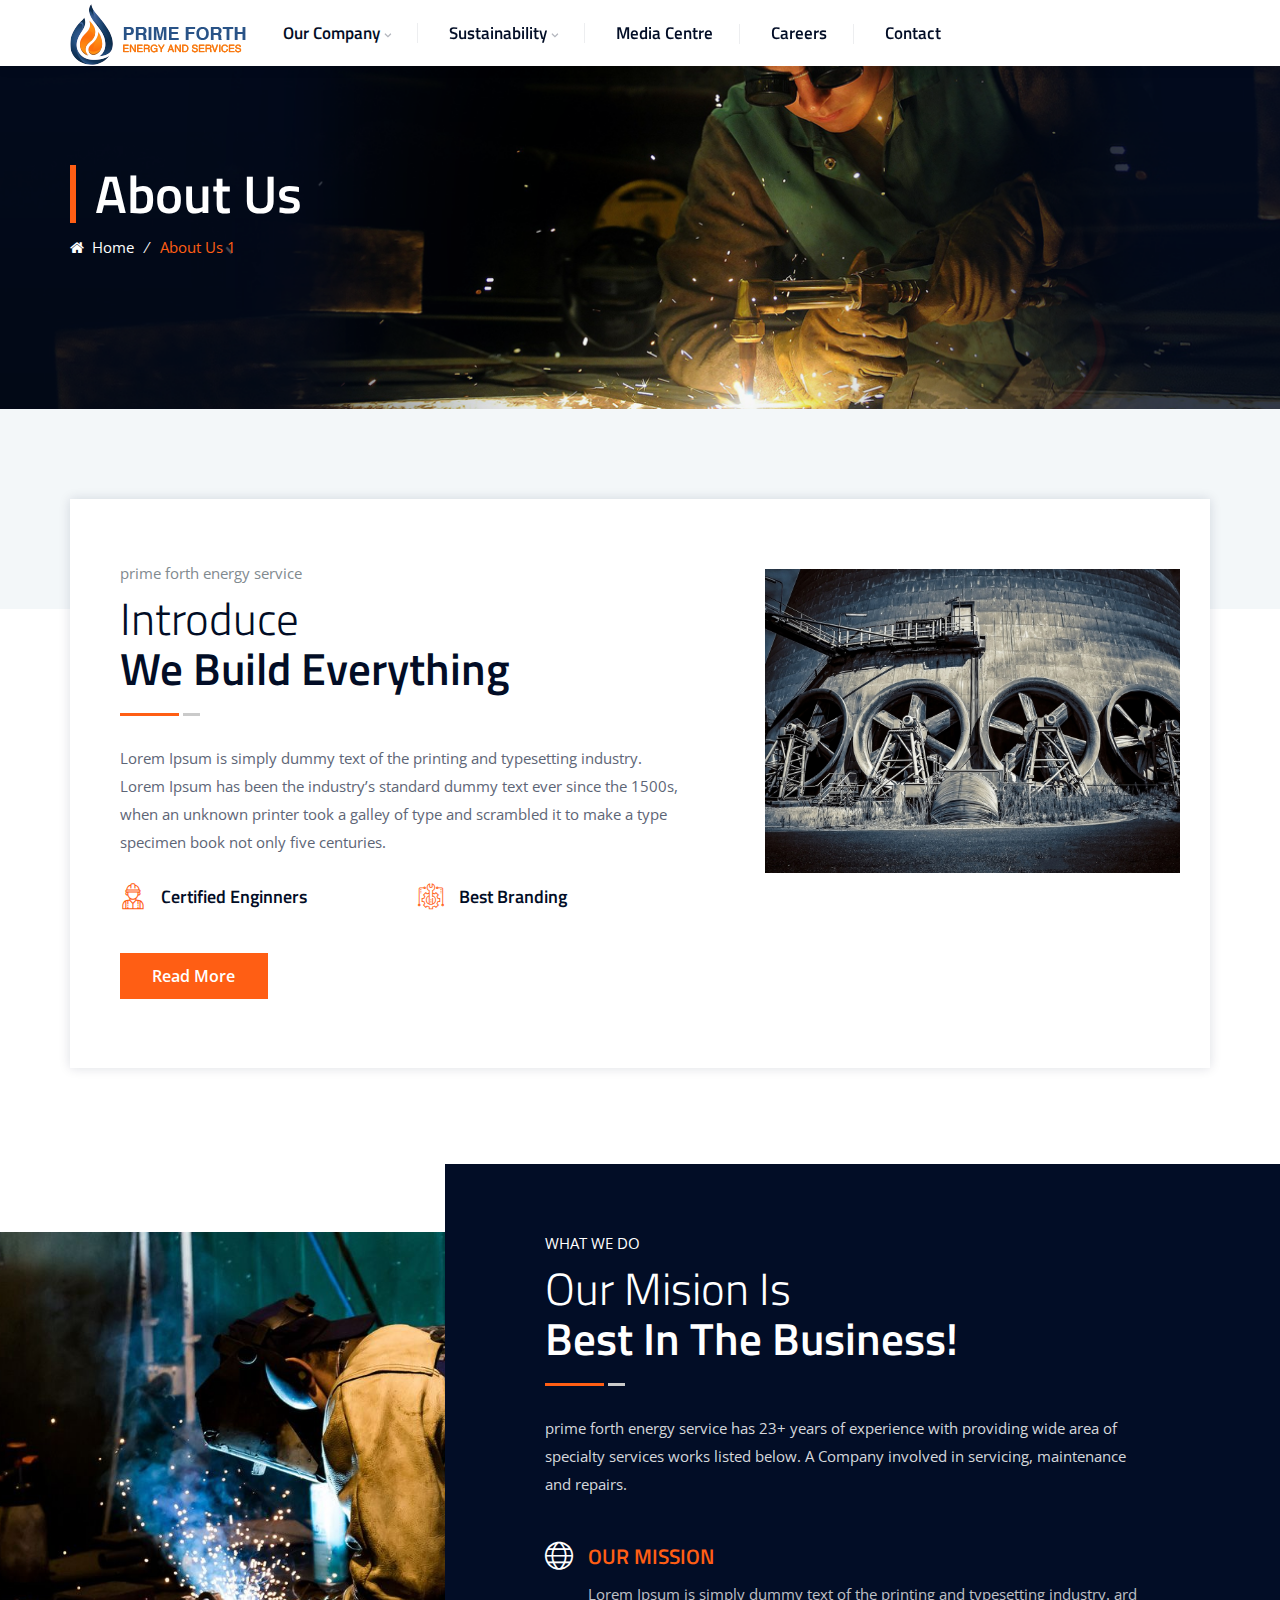
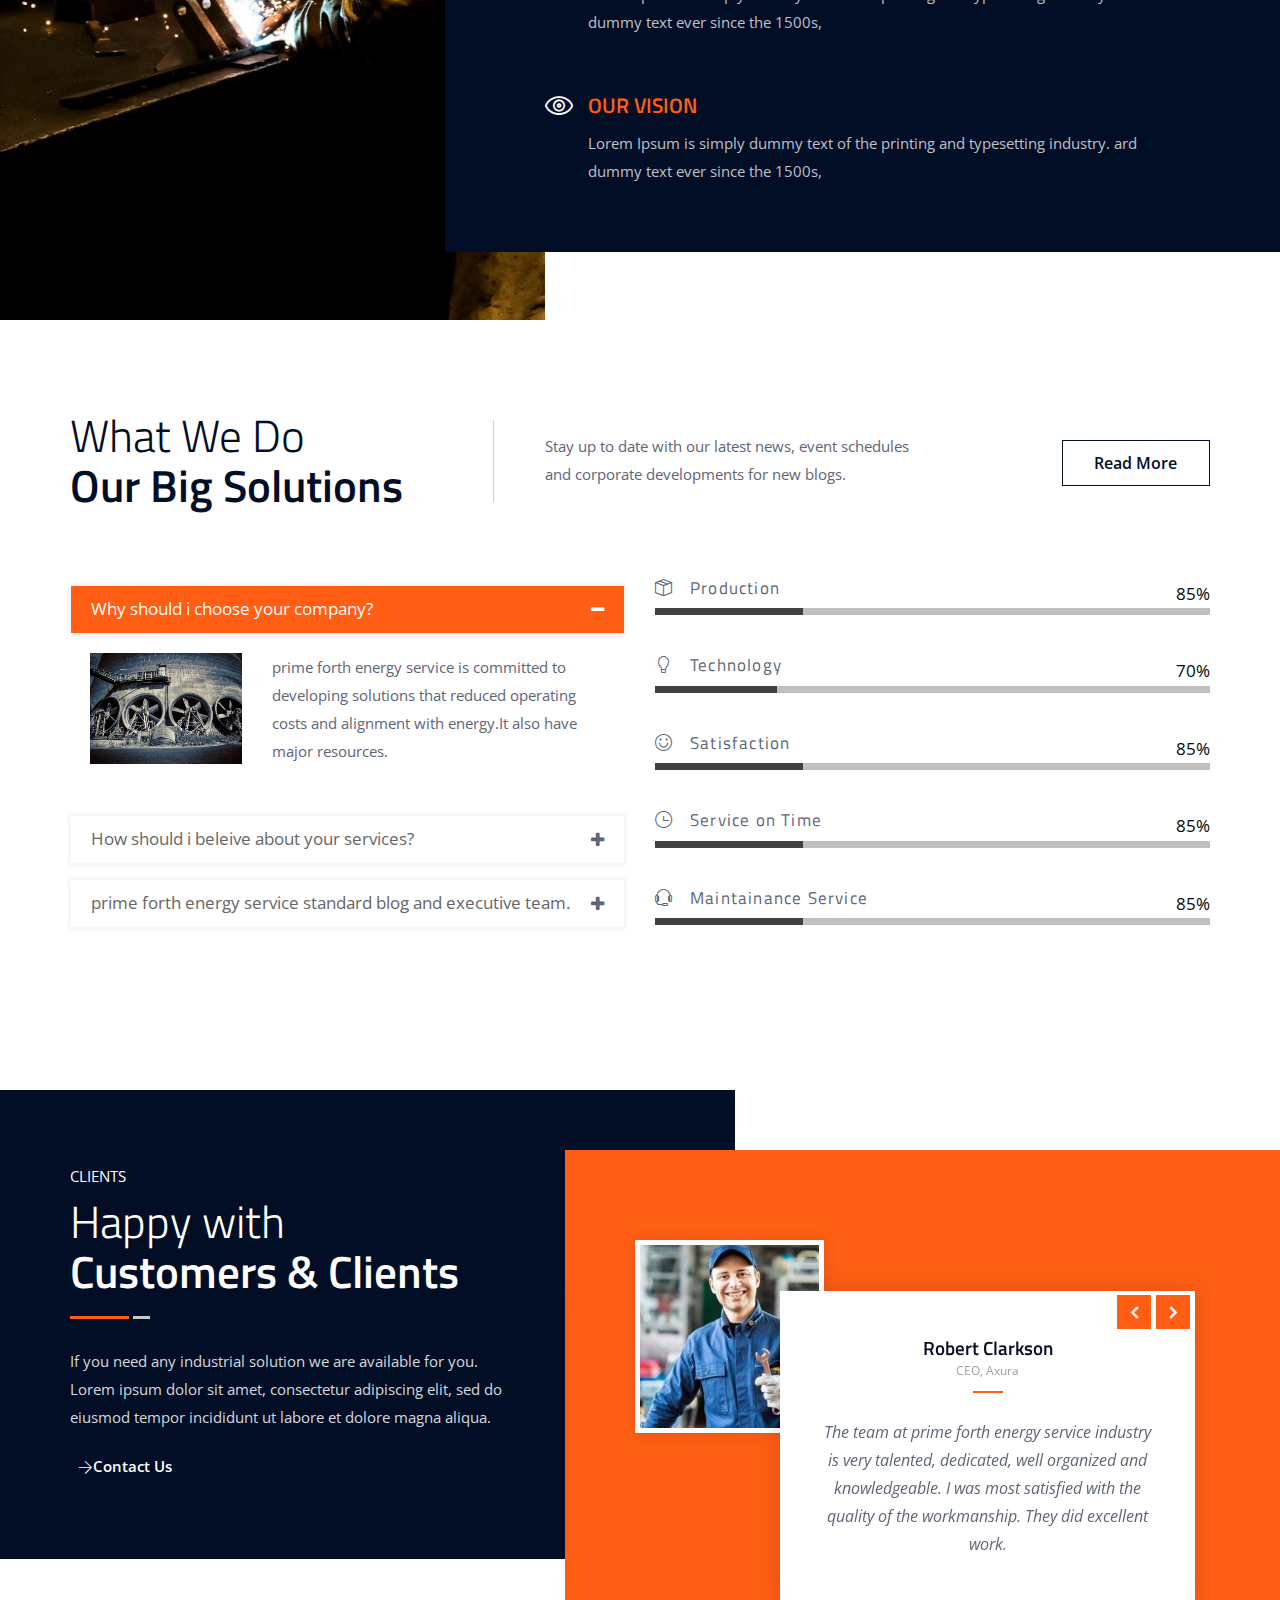
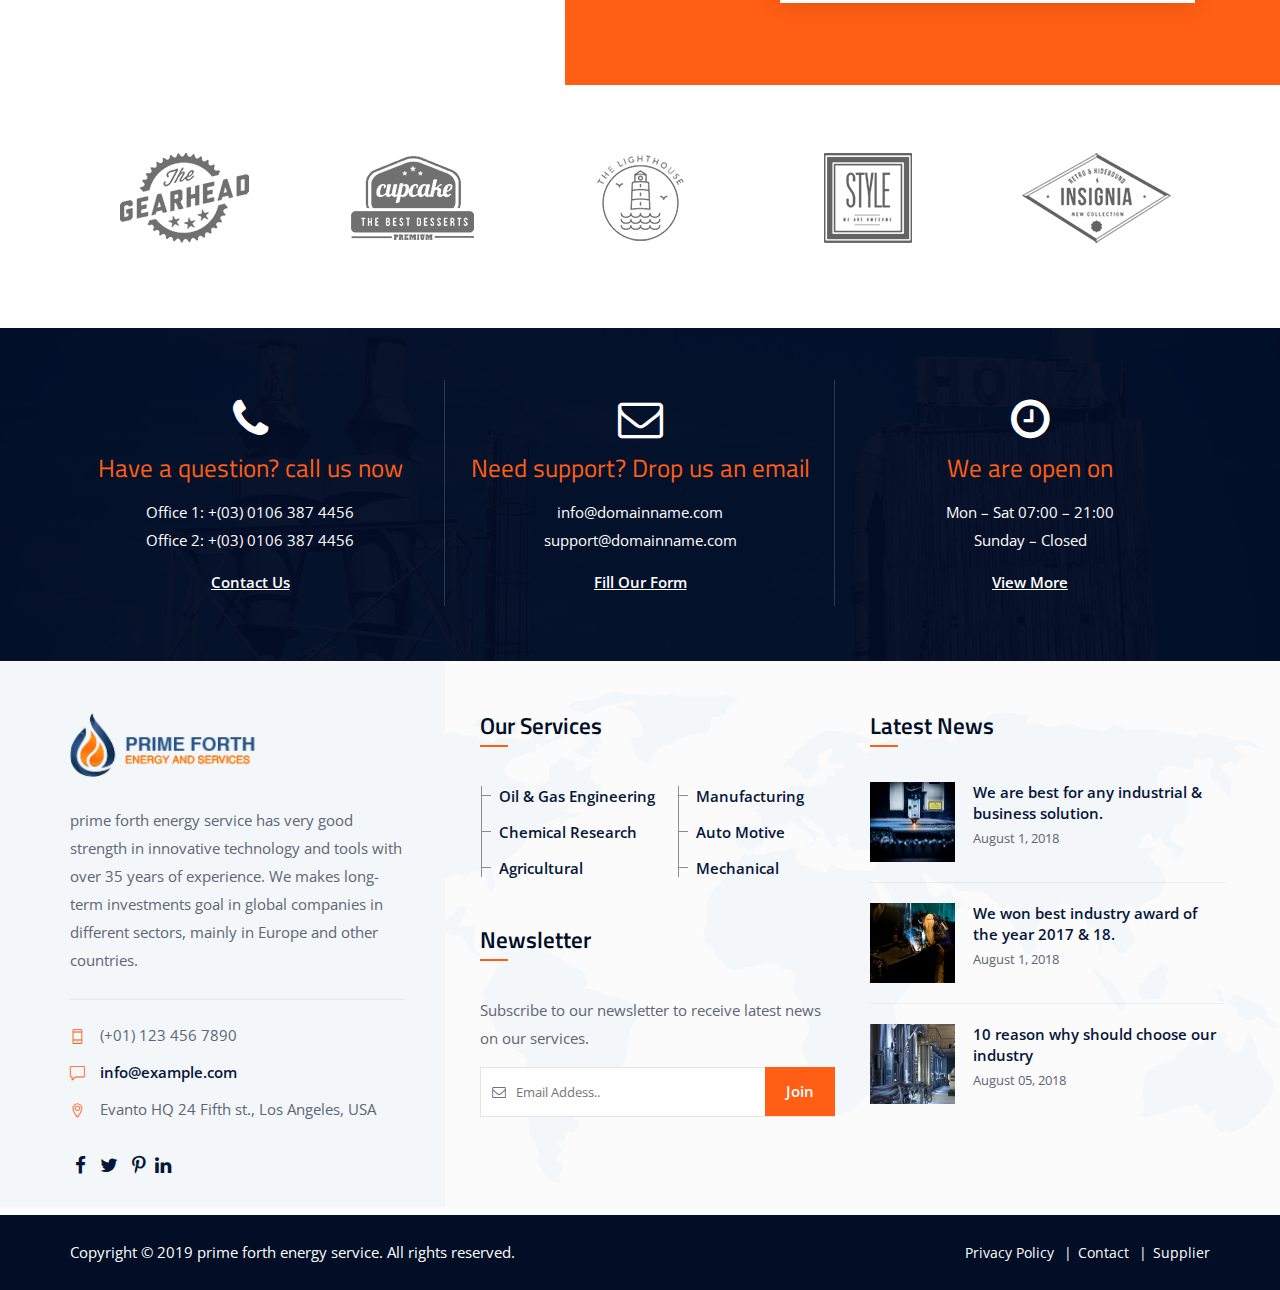
<file: aboutus-1.html>
<!DOCTYPE html>
<html lang="en">

<!-- Mirrored from themetechmount.com/html/prime forth energy service/aboutus-1.html by HTTrack Website Copier/3.x [XR&CO'2014], Tue, 05 Nov 2024 05:24:48 GMT -->

<head>
    <meta charset="utf-8">
    <meta http-equiv="X-UA-Compatible" content="IE=edge">
    <meta name="keywords" content="HTML5 Template" />
    <meta name=”keywords”
        content=" prime forth energy service - Industry & Factory WordPress Theme, prime forth energy service - Industry & Factory Html template, themes & template, html5 template, WordPress theme, unlimited colors available, ui/ux, ui/ux design, best html template, html template, html, JavaScript, best css theme,css3, elementor theme, latest premium themes 2023, latest premium templates 2023, Preyan Technosys Pvt.Ltd, cymol themes, themetech mount, Web 3.0, multi-theme, website theme and template, woocommerce, bootstrap template, web templates, responsive theme, services, web design and development, business, company chemical, construction, corporate, engineering, factory, industry, laboratory, machinery, mechanical, multilingual, oil gas, petroleum, plant, refinery">
    <meta name="description" content="prime forth energy service - Industry & Factory HTML Template" />
    <meta name="author" content="../../../www.themetechmount.com/index.html" />
    <meta name="viewport" content="width=device-width, initial-scale=1, maximum-scale=1" />
    <title>prime forth energy service - Industry & Factory HTML Template</title>

    <!-- favicon icon -->
    <link rel="shortcut icon" href="images/favicon.png" />

    <!-- bootstrap -->
    <link rel="stylesheet" type="text/css" href="css/bootstrap.min.css" />

    <!-- animate -->
    <link rel="stylesheet" type="text/css" href="css/animate.css" />

    <!-- owl-carousel -->
    <link rel="stylesheet" type="text/css" href="css/owl.carousel.css">

    <!-- fontawesome -->
    <link rel="stylesheet" type="text/css" href="css/font-awesome.css" />

    <!-- themify -->
    <link rel="stylesheet" type="text/css" href="css/themify-icons.css" />

    <!-- flaticon -->
    <link rel="stylesheet" type="text/css" href="css/flaticon.css" />

    <!-- prettyphoto -->
    <link rel="stylesheet" type="text/css" href="css/prettyPhoto.css">

    <!-- shortcodes -->
    <link rel="stylesheet" type="text/css" href="css/shortcodes.css" />

    <!-- main -->
    <link rel="stylesheet" type="text/css" href="css/main.css" />

    <!--Color Switcher Mockup-->
    <link rel="stylesheet" type="text/css" href="css/color-switcher.css">

    <!--Color Themes-->
    <link id="switcher-color" href="css/colors/default-color.css" rel="stylesheet">

    <!-- responsive -->
    <link rel="stylesheet" type="text/css" href="css/responsive.css" />

</head>

<body>

    <!--page start-->
    <div class="page">

        <header id="masthead" class="header ttm-header-style-infostack">
            <div class="ttm-header-wrap">
                <div class="container">
                    <div id="ttm-stickable-header-w" class="ttm-stickable-header-w clearfix">
                        <div id="site-header-menu" class="site-header-menu">
                            <div class="site-header-menu-inner ttm-stickable-header">
                                <div class="container">
                                    <div id="site-navigation" class="site-navigation">
                                        <div class="ttm-menu-toggle">
                                            <input type="checkbox" id="menu-toggle-form" />
                                            <label for="menu-toggle-form" class="ttm-menu-toggle-block">
                                                <span class="toggle-block toggle-blocks-1"></span>
                                                <span class="toggle-block toggle-blocks-2"></span>
                                                <span class="toggle-block toggle-blocks-3"></span>
                                            </label>
                                        </div>
                                        <nav id="menu" class="menu">
                                            <ul class="dropdown">
                                               <a href="index.html">
                                                <img src="Asset 1.png" />
                                               </a>
                                                <li>
                                                    <a href="home-2.html">Our Company</a>
                                                    <ul>
                                                        <li><a href="aboutus-1.html">About us</a></li>
                                                        <li><a href="aboutus-2.html">Our Brand</a></li>
                                                    </ul>
                                                </li>
                                                <li>
                                                    <a href="#">Sustainability</a>
                                                    <ul>
                                                        <li><a href="aboutus-4.html">HSE Policy</a></li>
                                                        <li><a href="aboutus-3.html">Quality Policy</a></li>
                                                        <li><a href="aboutus-5.html">CSR</a></li>
                                                </li>
                                            </ul>
                                            </li>
                                            <!-- <li><a href="#">Services</a>
                                                <ul>
                                                    <li><a href="oil-and-gas.html">Oil &amp; Gas</a></li>
                                                    <li><a href="chemical-research.html">Chemical Research</a></li>
                                                    <li><a href="agricultural-research.html">Agricultural Research</a>
                                                    </li>
                                                    <li><a href="mechanical-civil.html">Mechanical &amp; Civil</a></li>
                                                    <li><a href="auto-motive-engineering.html">Auto Motive
                                                            Engineering</a></li>
                                                    <li><a href="manufacturing.html">Manufacturing</a></li>
                                                </ul>
                                            </li> -->
                                            <li><a href="portfolio-details-01.html">Media Centre</a></li>
                                            <li><a href="element.html">Careers</a></li>
                                            <li><a href="contact-us.html">Contact</a></li>
                                            </ul>
                                        </nav>
                                    </div>
                                    <!-- <div class="ttm-rt-contact">
                                        <div class="ttm-header-icons ">
                                            <div class="ttm-header-icon ttm-header-search-link">
                                                <a href="#"><i class="fa fa-search"></i></a>
                                                <div class="ttm-search-overlay">
                                                    <form method="get" class="ttm-site-searchform" action="#">
                                                        <div class="w-search-form-h">
                                                            <div class="w-search-form-row">
                                                                <div class="w-search-input">
                                                                    <input type="search" class="field searchform-s"
                                                                        name="s" placeholder="Type Word Then Enter...">
                                                                    <button type="submit">
                                                                        <i class="ti ti-search"></i>
                                                                    </button>
                                                                </div>
                                                            </div>
                                                        </div>
                                                    </form>
                                                </div>
                                            </div>
                                        </div>
                                        <div class="ttm-custombutton">
                                            <a href="contact-us.html">Get a Quote<i class="fa fa-caret-right"></i></a>
                                        </div>
                                    </div> -->
                                </div>
                            </div>
                        </div>
                    </div>
                </div>
            </div>
        </header>


        <!-- page-title -->
        <div class="ttm-page-title-row">
            <div class="section-overlay"></div>
            <div class="container">
                <div class="row">
                    <div class="col-md-12">
                        <div class="title-box">
                            <div class="page-title-heading">
                                <h1 class="title">About Us</h1>
                            </div><!-- /.page-title-captions -->
                            <div class="breadcrumb-wrapper">
                                <span>
                                    <a title="Homepage" href="index.html"><i class="fa fa-home"></i>&nbsp;&nbsp;Home</a>
                                </span>
                                <span class="ttm-bread-sep"> &nbsp; ⁄ &nbsp;</span>
                                <span><span>About Us 1</span></span>
                            </div>
                        </div>
                    </div><!-- /.col-md-12 -->
                </div><!-- /.row -->
            </div><!-- /.container -->
        </div><!-- page-title end-->

        <!--site-main start-->
        <div class="site-main">

            <!--empty-section2-->
            <div class="ttm-row empty-section2 ttm-bgcolor-grey res-991-ptb-0">
            </div>
            <!-- empty-setion2 end -->


            <!--intro-section-->
            <section class="ttm-row intro-section break-991-colum ttm-bgcolor-white clearfix">
                <div class="container">
                    <div class="row">
                        <div class="col-lg-12">
                            <div class="intro-content pt-0 mt_110 res-991-mt-0 ttm-bgcolor-white box-shadow">
                                <div class="row">
                                    <div class="col-lg-7 col-md-12">
                                        <div class="pl-35 pr-35 pt-65 pb-35 res-991-plr-15">
                                            <!-- section-title -->
                                            <div class="section-title clearfix">
                                                <h5>prime forth energy service</h5>
                                                <h2 class="title">Introduce<strong>We Build Everything</strong></h2>
                                                <div class="heading-seperator"><span></span></div>
                                                <p>Lorem Ipsum is simply dummy text of the printing and typesetting
                                                    industry. Lorem Ipsum has been the industry’s standard dummy text
                                                    ever since the 1500s, when an unknown printer took a galley of type
                                                    and scrambled it to make a type specimen book not only five
                                                    centuries.</p>
                                            </div><!-- section-title end -->
                                            <div class="row">
                                                <div class="col-md-6 col-sm-12">
                                                    <!--featured-box-->
                                                    <div class="featured-box style7 left-icon">
                                                        <div class="featured-icon">
                                                            <i class="flaticon flaticon-worker"></i>
                                                        </div>
                                                        <div class="featured-content">
                                                            <div class="featured-title">
                                                                <h5>Certified Enginners</h5>
                                                            </div>
                                                        </div>
                                                    </div><!-- featured-box end-->
                                                </div>
                                                <div class="col-md-6 col-sm-12">
                                                    <!--featured-box-->
                                                    <div class="featured-box style7 left-icon">
                                                        <div class="featured-icon">
                                                            <i class="flaticon flaticon-conveyor"></i>
                                                        </div>
                                                        <div class="featured-content">
                                                            <div class="featured-title">
                                                                <h5>Best Branding</h5>
                                                            </div>
                                                        </div>
                                                    </div><!-- featured-box end-->
                                                </div>
                                            </div>
                                            <a class="ttm-btn ttm-btn-size-md ttm-btn-shape-square ttm-btn-style-fill ttm-btn-color-skincolor mt-30"
                                                href="#">Read More</a>
                                        </div>
                                    </div>
                                    <div class="col-lg-5 col-md-12">
                                        <div class="row">
                                            <div class="col-lg-12">
                                                <!-- about-img -->
                                                <div
                                                    class="post-img pt-70 pl-15 pb-60 pr-15 res-991-pb-30 mr_150 res-1460-mr_0">
                                                    <img class="img-fluid" src="images/blog/04.jpg" alt="">
                                                </div><!-- about-img end -->
                                            </div>
                                        </div>
                                    </div>
                                </div>
                            </div>
                        </div>
                    </div><!-- row end -->
                </div>
            </section>
            <!-- intro-section end -->


            <!--about-section-->
            <section
                class="ttm-row about-section mt-164 bg-layer bg-layer-equal-height break-991-colum ttm-bgcolor-white res-991-mt-0 clearfix">
                <div class="container">
                    <!-- row -->
                    <div class="row">
                        <div class="col-lg-5 col-md-12">
                            <!-- col-img-img-one -->
                            <div class="col-bg-img-thirteen ttm-col-bgimage-yes ttm-bg ttm-left-span">
                                <div class="ttm-col-wrapper-bg-layer ttm-bg-layer">
                                    <div class="col-bg-img-thirteen"></div>
                                </div>
                                <div class="layer-content"></div>
                            </div><!-- col-img-bg-img-one end-->
                            <img src="images/bg-image/col-bgimage-13.jpg" class="ttm-equal-height-image" alt="bg-image">
                        </div>
                        <div class="col-lg-7 col-md-12">
                            <!-- about-content -->
                            <div
                                class="about-content ttm-bg ttm-col-bgcolor-yes ttm-right-span ttm-bgcolor-darkgrey padding-10">
                                <div class="ttm-col-wrapper-bg-layer ttm-bg-layer"></div>
                                <div class="layer-content">
                                    <!-- section title -->
                                    <div class="section-title clearfix">
                                        <h5>WHAT WE DO</h5>
                                        <h2 class="title">Our Mision Is<strong>Best In The Business!</strong></h2>
                                        <div class="heading-seperator"><span></span></div>
                                        <p>prime forth energy service has 23+ years of experience with providing wide area of specialty
                                            services works listed below. A Company involved in servicing, maintenance
                                            and repairs.</p>
                                    </div><!-- section title end -->
                                    <!--featured-box-->
                                    <div class="featured-box left-icon icon-size-sm icon-color-white">
                                        <div class="featured-icon">
                                            <i class="ti ti-world"></i>
                                        </div>
                                        <div class="featured-content">
                                            <div class="featured-title ttm-textcolor-skincolor">
                                                <h5>OUR MISSION</h5>
                                            </div>
                                            <div class="featured-desc">
                                                <p>Lorem Ipsum is simply dummy text of the printing and typesetting
                                                    industry. ard dummy text ever since the 1500s,</p>
                                            </div>
                                        </div>
                                    </div><!-- featured-box end-->
                                    <!--featured-box-->
                                    <div class="featured-box left-icon icon-size-sm icon-color-white">
                                        <div class="featured-icon">
                                            <i class="ti ti-eye"></i>
                                        </div>
                                        <div class="featured-content">
                                            <div class="featured-title ttm-textcolor-skincolor">
                                                <h5>OUR VISION</h5>
                                            </div>
                                            <div class="featured-desc">
                                                <p>Lorem Ipsum is simply dummy text of the printing and typesetting
                                                    industry. ard dummy text ever since the 1500s,</p>
                                            </div>
                                        </div>
                                    </div><!-- featured-box end-->
                                </div>
                            </div><!-- about-content end-->
                        </div>
                    </div><!-- row end -->
                </div>
            </section>
            <!-- about-section end -->

            <!-- service-section -->
            <section class="ttm-row ttm-bgcolor-white break-991-colum service-section clearfix">
                <div class="container">
                    <!-- row -->
                    <div class="row">
                        <div class="col-lg-9 col-md-12">
                            <!-- section-title -->
                            <div class="section-title style2 clearfix">
                                <h2 class="title">What We Do<strong>Our Big Solutions</strong></h2>
                                <p>Stay up to date with our latest news, event schedules and corporate developments for
                                    new blogs.</p>
                            </div><!-- section-title end -->
                        </div>
                        <div class="col-lg-3 col-md-12">
                            <a class="ttm-btn ttm-btn-size-md ttm-btn-shape-square ttm-btn-style-border ttm-btn-color-black mt-30 mb-35 res-991-mt-0 float-right"
                                href="#">Read More</a>
                        </div>
                    </div><!-- row end -->
                    <div class="row">
                        <div class="col-lg-6">
                            <!-- wrap-acadion -->
                            <div class="wrap-acadion">
                                <div class="accordion">
                                    <!-- toggle -->
                                    <div class="toggle ttm-style-classic">
                                        <div class="toggle-title"><a data-toggle="collapse" data-parent="#accordion"
                                                href="#collapseOne">Why should i choose your company?</a></div>
                                        <div class="toggle-content">
                                            <div class="row">
                                                <div class="col-sm-4">
                                                    <div class="toggle-figure">
                                                        <img class="img-fluid" src="images/blog/04.jpg" alt="image">
                                                    </div>
                                                </div>
                                                <div class="col-sm-8">
                                                    <p>prime forth energy service is committed to developing solutions that reduced
                                                        operating costs and alignment with energy.It also have major
                                                        resources.</p>
                                                </div>
                                            </div>
                                        </div>
                                    </div><!-- toggle end -->
                                    <!-- toggle -->
                                    <div class="toggle ttm-style-classic">
                                        <div class="toggle-title"><a data-toggle="collapse" data-parent="#accordion"
                                                href="#collapseTwo">How should i beleive about your services?</a></div>
                                        <div class="toggle-content">
                                            <div class="row">
                                                <div class="col-sm-4">
                                                    <div class="toggle-figure">
                                                        <img class="img-fluid" src="images/blog/04.jpg" alt="image">
                                                    </div>
                                                </div>
                                                <div class="col-sm-8">
                                                    <p>prime forth energy service is committed to developing solutions that reduced
                                                        operating costs and alignment with energy.It also have major
                                                        resources.</p>
                                                </div>
                                            </div>
                                        </div>
                                    </div><!-- toggle end -->
                                    <!-- toggle -->
                                    <div class="toggle ttm-style-classic ">
                                        <div class="toggle-title"><a data-toggle="collapse" data-parent="#accordion"
                                                href="#collapseThree">prime forth energy service standard blog and executive team.</a>
                                        </div>
                                        <div class="toggle-content">
                                            <div class="row">
                                                <div class="col-sm-4">
                                                    <div class="toggle-figure">
                                                        <img class="img-fluid" src="images/blog/04.jpg" alt="image">
                                                    </div>
                                                </div>
                                                <div class="col-sm-8">
                                                    <p>prime forth energy service is committed to developing solutions that reduced
                                                        operating costs and alignment with energy.It also have major
                                                        resources.</p>
                                                </div>
                                            </div>
                                        </div>
                                    </div><!-- toggle end -->
                                </div>
                            </div><!-- wrap-acadion end-->
                        </div>
                        <div class="col-lg-6">
                            <div class="pb-35 res-991-pt-30 res-991-pb-0">
                                <!-- ttm-progress-bar -->
                                <div class="ttm-progress-bar ttm-icon-left-true">
                                    <i class="ti ti-package"></i>
                                    <h4>Production</h4>
                                    <div class="progress" data-value="85%">
                                        <div class="progress-bar progress-bar-color-bar_black">
                                            <div class="progress-parcent"><span>85</span>%</div>
                                        </div>
                                    </div>
                                </div><!-- ttm-progress-bar end -->
                                <!-- ttm-progress-bar -->
                                <div class="ttm-progress-bar ttm-icon-left-true">
                                    <i class="ti ti-light-bulb"></i>
                                    <h4>Technology</h4>
                                    <div class="progress" data-value="70%">
                                        <div class="progress-bar progress-bar-color-bar_black">
                                            <div class="progress-parcent"><span>70</span>%</div>
                                        </div>
                                    </div>
                                </div><!-- ttm-progress-bar end -->
                                <!-- ttm-progress-bar -->
                                <div class="ttm-progress-bar ttm-icon-left-true">
                                    <i class="ti ti-face-smile"></i>
                                    <h4>Satisfaction</h4>
                                    <div class="progress" data-value="85%">
                                        <div class="progress-bar progress-bar-color-bar_black">
                                            <div class="progress-parcent"><span>85</span>%</div>
                                        </div>
                                    </div>
                                </div><!-- section title end -->
                                <!-- ttm-progress-bar -->
                                <div class="ttm-progress-bar ttm-icon-left-true">
                                    <i class="ti ti-time"></i>
                                    <h4>Service on Time</h4>
                                    <div class="progress" data-value="85%">
                                        <div class="progress-bar progress-bar-color-bar_black">
                                            <div class="progress-parcent"><span>85</span>%</div>
                                        </div>
                                    </div>
                                </div><!-- section title end -->
                                <!-- ttm-progress-bar -->
                                <div class="ttm-progress-bar ttm-icon-left-true">
                                    <i class="ti ti-headphone-alt"></i>
                                    <h4>Maintainance Service</h4>
                                    <div class="progress" data-value="85%">
                                        <div class="progress-bar progress-bar-color-bar_black">
                                            <div class="progress-parcent"><span>85</span>%</div>
                                        </div>
                                    </div>
                                </div><!-- section title end -->
                            </div>
                        </div>
                    </div><!-- row end-->
                </div>
            </section>
            <!-- service-section end -->


            <!-- testimonial-section -->
            <section class="ttm-row testimonial-section bg-layer break-1199-colum clearfix">
                <div class="container">
                    <!-- row -->
                    <div class="row">
                        <div class="col-lg-7">
                            <div
                                class="about-content ttm-col-bgcolor-yes ttm-bg ttm-left-span ttm-bgcolor-darkgrey padding-2">
                                <div class="ttm-col-wrapper-bg-layer ttm-bg-layer"></div>
                                <div class="layer-content">
                                    <!-- section title -->
                                    <div class="section-title clearfix">
                                        <h5>CLIENTS</h5>
                                        <h2 class="title">Happy with<strong>Customers & Clients</strong></h2>
                                        <div class="heading-seperator"><span></span></div>
                                        <p>If you need any industrial solution we are available for you. Lorem ipsum
                                            dolor sit amet, consectetur adipiscing elit, sed do eiusmod tempor
                                            incididunt ut labore et dolore magna aliqua.</p>
                                    </div><!-- section title end -->
                                    <a class="ttm-btn btn-inline ttm-icon-btn-right ttm-btn-color-white mb-20"
                                        href="#"><i class="ti ti-arrow-right"></i>Contact Us</a>
                                </div>
                            </div>
                        </div>
                        <div class="col-lg-5">
                            <!-- testimonial-box -->
                            <div class="mt-60 testimonial-box">
                                <div class="ttm-col-bgcolor-yes ttm-bg ttm-right-span ttm-bgcolor-skincolor ml_170">
                                    <div class="ttm-col-wrapper-bg-layer ttm-bg-layer"></div>
                                    <div class="layer-content">
                                        <!-- wrap-testimonial -->
                                        <div class="testimonial-slide owl-carousel" data-nav="true" data-dots="false"
                                            data-auto="true">
                                            <!-- testimonials -->
                                            <div class="testimonials style3 text-center">
                                                <div class="testimonial-content ttm-bgcolor-white">
                                                    <div class="testimonial-caption">
                                                        <h6>Robert Clarkson</h6>
                                                        <label>CEO, Axura</label>
                                                    </div>
                                                    <p>The team at prime forth energy service industry is very talented, dedicated, well
                                                        organized and knowledgeable. I was most satisfied with the
                                                        quality of the workmanship. They did excellent work.</p>
                                                </div>
                                                <div class="testimonial-avatar">
                                                    <div class="testimonial-img">
                                                        <img class="img-center" src="images/testimonial/01.jpg"
                                                            alt="testimonial-img">
                                                    </div>
                                                </div>
                                            </div><!-- testimonials end -->
                                            <!-- testimonials -->
                                            <div class="testimonials style3 text-center">
                                                <div class="testimonial-content ttm-bgcolor-white">
                                                    <div class="testimonial-caption">
                                                        <h6>Robert Clarkson</h6>
                                                        <label>CEO, Axura</label>
                                                    </div>
                                                    <p>The team at prime forth energy service industry is very talented, dedicated, well
                                                        organized and knowledgeable. I was most satisfied with the
                                                        quality of the workmanship. They did excellent work.</p>
                                                </div>
                                                <div class="testimonial-avatar">
                                                    <div class="testimonial-img">
                                                        <img class="img-center" src="images/testimonial/02.jpg"
                                                            alt="testimonial-img">
                                                    </div>
                                                </div>
                                            </div><!-- testimonials end -->
                                            <!-- testimonials -->
                                            <div class="testimonials style3 text-center">
                                                <div class="testimonial-content ttm-bgcolor-white">
                                                    <div class="testimonial-caption">
                                                        <h6>Robert Clarkson</h6>
                                                        <label>CEO, Axura</label>
                                                    </div>
                                                    <p>The team at prime forth energy service industry is very talented, dedicated, well
                                                        organized and knowledgeable. I was most satisfied with the
                                                        quality of the workmanship. They did excellent work.</p>
                                                </div>
                                                <div class="testimonial-avatar">
                                                    <div class="testimonial-img">
                                                        <img class="img-center" src="images/testimonial/03.jpg"
                                                            alt="testimonial-img">
                                                    </div>
                                                </div>
                                            </div><!-- testimonials end -->
                                        </div><!-- wrap-testimonial end-->
                                    </div>
                                </div>
                            </div><!-- testimonial-box end-->
                        </div>
                    </div><!-- row end-->
                </div>
            </section>
            <!-- skill-section end-->



            <!--client logo start-->
            <div class="ttm-row client-section ttm-bgcolor-white mt_140 res-991-mt-0 clearfix">
                <div class="container">
                    <!-- row -->
                    <div class="row text-center">
                        <div class="col-md-12">
                            <!-- ttm-client -->
                            <div class="clients-logo owlCarousel" data-nav="false" data-dots="false" data-auto="true">
                                <div class="client">
                                    <div class="ttm-client-logo-tooltip" data-tooltip="Gear Service">
                                        <img src="images/client/client-01.png" alt="image">
                                    </div>
                                </div>
                                <div class="client">
                                    <div class="ttm-client-logo-tooltip" data-tooltip="GreenHand">
                                        <img src="images/client/client-02.png" alt="image">
                                    </div>
                                </div>
                                <div class="client">
                                    <div class="ttm-client-logo-tooltip" data-tooltip="GearInfinite">
                                        <img src="images/client/client-03.png" alt="image">
                                    </div>
                                </div>
                                <div class="client">
                                    <div class="ttm-client-logo-tooltip" data-tooltip="Excavator">
                                        <img src="images/client/client-04.png" alt="image">
                                    </div>
                                </div>
                                <div class="client">
                                    <div class="ttm-client-logo-tooltip" data-tooltip="Data Bars">
                                        <img src="images/client/client-05.png" alt="image">
                                    </div>
                                </div>
                                <div class="client">
                                    <div class="ttm-client-logo-tooltip" data-tooltip="Oil & Gas">
                                        <img src="images/client/client-07.png" alt="image">
                                    </div>
                                </div>
                            </div><!-- ttm-client end -->
                        </div>
                    </div><!-- row end -->
                </div>
            </div>
            <!--client logo end-->

        </div><!--site-main end-->


        <!--footer start-->
        <footer class="footer widget-footer clearfix">
            <div class="first-footer bg-img7 ttm-bg ttm-bgimage-yes ttm-bgcolor-darkgrey">
                <div class="ttm-row-wrapper-bg-layer ttm-bg-layer"></div>
                <div class="container">
                    <div class="row">
                        <div class="col-xs-12 col-sm-12 col-md-4 widget-area">
                            <div class="widget widget-out-link clearfix">
                                <i class="fa fa-phone"></i>
                                <h3 class="widget-title">Have a question? call us now</h3>
                                <p>Office 1: +(03) 0106 387 4456<br>Office 2: +(03) 0106 387 4456</p>
                                <a class="ttm-btn btn-inline style2" href="#">Contact Us</a>
                            </div>
                        </div>
                        <div class="col-xs-12 col-sm-12 col-md-4 widget-area">
                            <div class="widget widget-out-link clearfix">
                                <i class="fa fa-envelope-o"></i>
                                <h3 class="widget-title">Need support? Drop us an email</h3>
                                <p>info@domainname.com<br>support@domainname.com</p>
                                <a class="ttm-btn btn-inline style2" href="#">Fill Our Form</a>
                            </div>
                        </div>

                        <div class="col-xs-12 col-sm-12 col-md-4 widget-area">
                            <div class="widget widget-out-link clearfix">
                                <i class="fa fa-clock-o"></i>
                                <h3 class="widget-title">We are open on</h3>
                                <p>Mon – Sat 07:00 – 21:00<br>Sunday – Closed</p>
                                <a class="ttm-btn btn-inline style2" href="#">View More</a>
                            </div>
                        </div>
                    </div><!-- row end -->
                </div>
            </div>
            <div class="second-footer ttm-textcolor-dark">
                <div class="container">
                    <div class="row">
                        <div class="col-xs-12 col-sm-12 col-md-4 widget-area">
                            <div class="widget style2 widget-out-link clearfix">
                                <div class="footer-logo">
                                    <img id="footer-logo-img" class="img-center" src="Asset 1.png" alt="">
                                </div><br>
                                <p>prime forth energy service has very good strength in innovative technology and tools with over 35 years
                                    of experience. We makes long-term investments goal in global companies in different
                                    sectors, mainly in Europe and other countries.</p>
                                <ul class="widget-contact mt-25">
                                    <li><i class="ti ti-mobile"></i>(+01) 123 456 7890</li>
                                    <li><i class="ti ti-comment"></i><a href="#">info@example.com</a></li>
                                    <li><i class="ti ti-location-pin"></i>Evanto HQ 24 Fifth st., Los Angeles, USA</li>
                                </ul>
                                <div class="social-icons social-hover mt-15">
                                    <ul class="list-inline">
                                        <li class="social-facebook"><a class="tooltip-top" target="_blank"
                                                href="https://www.facebook.com/preyantechnosys19"
                                                data-tooltip="Facebook"><i class="fa fa-facebook"
                                                    aria-hidden="true"></i></a></li>
                                        <li class="social-twitter"><a class="tooltip-top" target="_blank"
                                                href="https://twitter.com/PreyanTechnosys" data-tooltip="Twitter"><i
                                                    class="fa fa-twitter" aria-hidden="true"></i></a></li>
                                        <li class="social-gplus"><a class=" tooltip-top" target="_blank"
                                                href="https://in.pinterest.com/preyan_technosys/"
                                                data-tooltip="Pinterest"><i class="fa fa-pinterest-p"
                                                    aria-hidden="true"></i></a></li>
                                        <li class="social-linkedin"><a class=" tooltip-top" target="_blank"
                                                href="https://www.linkedin.com/in/preyan-technosys-pvt-ltd/"
                                                data-tooltip="LinkedIn"><i class="fa fa-linkedin"
                                                    aria-hidden="true"></i></a></li>
                                    </ul>
                                </div>
                            </div>
                        </div>
                        <div class="col-xs-12 col-sm-12 col-md-4 widget-area">
                            <div class="widget style2 widget-out-link clearfix">
                                <h3 class="widget-title">Our Services</h3>
                                <ul id="menu-footer-services">
                                    <li><a href="#">Oil &amp; Gas Engineering</a></li>
                                    <li><a href="#">Manufacturing</a></li>
                                    <li><a href="#">Chemical Research</a></li>
                                    <li><a href="#">Auto Motive</a></li>
                                    <li><a href="#">Agricultural</a></li>
                                    <li><a href="#">Mechanical</a></li>
                                </ul>
                            </div>
                            <div class="widget style2 widget-out-link clearfix">
                                <h3 class="widget-title">Newsletter</h3>
                                <p>Subscribe to our newsletter to receive latest news on our services.</p>
                                <form id="subscribe-form" method="post" action="#" data-mailchimp="true">
                                    <div class="mailchimp-inputbox clearfix" id="subscribe-content">
                                        <p>
                                            <i class="fa fa-envelope-o"></i>
                                            <input type="email" name="email" placeholder="Email Addess.." required="">
                                        </p>
                                        <p><button class="form-btn" type="submit" title="Send"
                                                value="Send">Join</button></p>
                                    </div>
                                    <div id="subscribe-msg"></div>
                                </form>
                            </div>
                        </div>
                        <div class="col-xs-12 col-sm-12 col-md-4 widget-area">
                            <div class="widget style2 widget-out-link clearfix">
                                <h3 class="widget-title">Latest News</h3>
                                <ul class="widget-post ttm-recent-post-list mt-15">
                                    <li>
                                        <a href="single-blog.html"><img src="images/blog/01.jpg" alt="post-img"></a>
                                        <a href="single-blog.html">We are best for any industrial & business
                                            solution.</a>
                                        <span class="post-date clearfix">August 1, 2018</span>
                                    </li>
                                    <li>
                                        <a href="single-blog.html"><img src="images/blog/02.jpg" alt="post-img"></a>
                                        <a href="single-blog.html">We won best industry award of the year 2017 & 18.</a>
                                        <span class="post-date clearfix">August 1, 2018</span>
                                    </li>
                                    <li>
                                        <a href="single-blog.html"><img src="images/blog/03.jpg" alt="post-img"></a>
                                        <a href="single-blog.html">10 reason why should choose our industry</a>
                                        <span class="post-date clearfix">August 05, 2018</span>
                                    </li>
                                </ul>
                            </div>
                        </div>
                    </div>
                </div>
            </div>
            <div class="bottom-footer-text ttm-bottom-footer-text ttm-bgcolor-darkgrey ttm-textcolor-white">
                <div class="container">
                    <div class="row copyright">
                        <div class="col-md-6">
                            <div class=" ttm-footer2-left">
                                <span>Copyright © 2019&nbsp;<a href="#">prime forth energy service</a>. All rights reserved.</span>
                            </div>
                        </div>
                        <div class="col-md-6 ttm-footer2-right">
                            <ul id="menu-footer-menu" class="footer-nav-menu">
                                <li><a href="#">Privacy Policy</a></li>
                                <li><a href="#">Contact</a></li>
                                <li><a href="#">Supplier</a></li>
                            </ul>
                        </div>
                    </div>
                </div>
            </div>
        </footer>
        <!--footer end-->


        <!--back-to-top start-->
        <a id="totop" href="#top">
            <i class="fa fa-angle-up"></i>
        </a>
        <!--back-to-top end-->

        <!-- Color Palate / Color Switcher -->
        <!-- <div class="color-switcher">
            <div class="color-trigger">
                <i class="fa fa-gear"></i>
            </div>
            <div class="color-switcher-header">
                <h6>Switcher Colors</h6>
            </div>
            <div class="various-color clearfix">
                <div class="colors-list">
                    <span class="theme-color default-color active" data-file="css/colors/default-color.css"></span>
                    <span class="theme-color theme-color1" data-file="css/colors/theme-color1.css"></span>
                    <span class="theme-color theme-color2" data-file="css/colors/theme-color2.css"></span>
                    <span class="theme-color theme-color3" data-file="css/colors/theme-color3.css"></span>
                    <span class="theme-color theme-color4" data-file="css/colors/theme-color4.css"></span>
                    <span class="theme-color theme-color5" data-file="css/colors/theme-color5.css"></span>
                </div>
            </div>
        </div> -->

    </div><!-- page end -->


    <!-- Javascript -->

    <script src="js/jquery.min.js"></script>
    <script src="js/tether.min.js"></script>
    <script src="js/bootstrap.min.js"></script>
    <script src="js/color-switcher.js"></script>
    <script src="js/jquery.easing.js"></script>
    <script src="js/jquery-waypoints.js"></script>
    <script src="js/jquery-validate.js"></script>
    <script src="js/owl.carousel.js"></script>
    <script src="js/jquery.prettyPhoto.js"></script>
    <script src="js/numinate.min6959.js?ver=4.9.3"></script>
    <script src="js/main.js"></script>

    <!-- Javascript end-->

</body>

<!-- Mirrored from themetechmount.com/html/prime forth energy service/aboutus-1.html by HTTrack Website Copier/3.x [XR&CO'2014], Tue, 05 Nov 2024 05:24:48 GMT -->

</html>
</file>
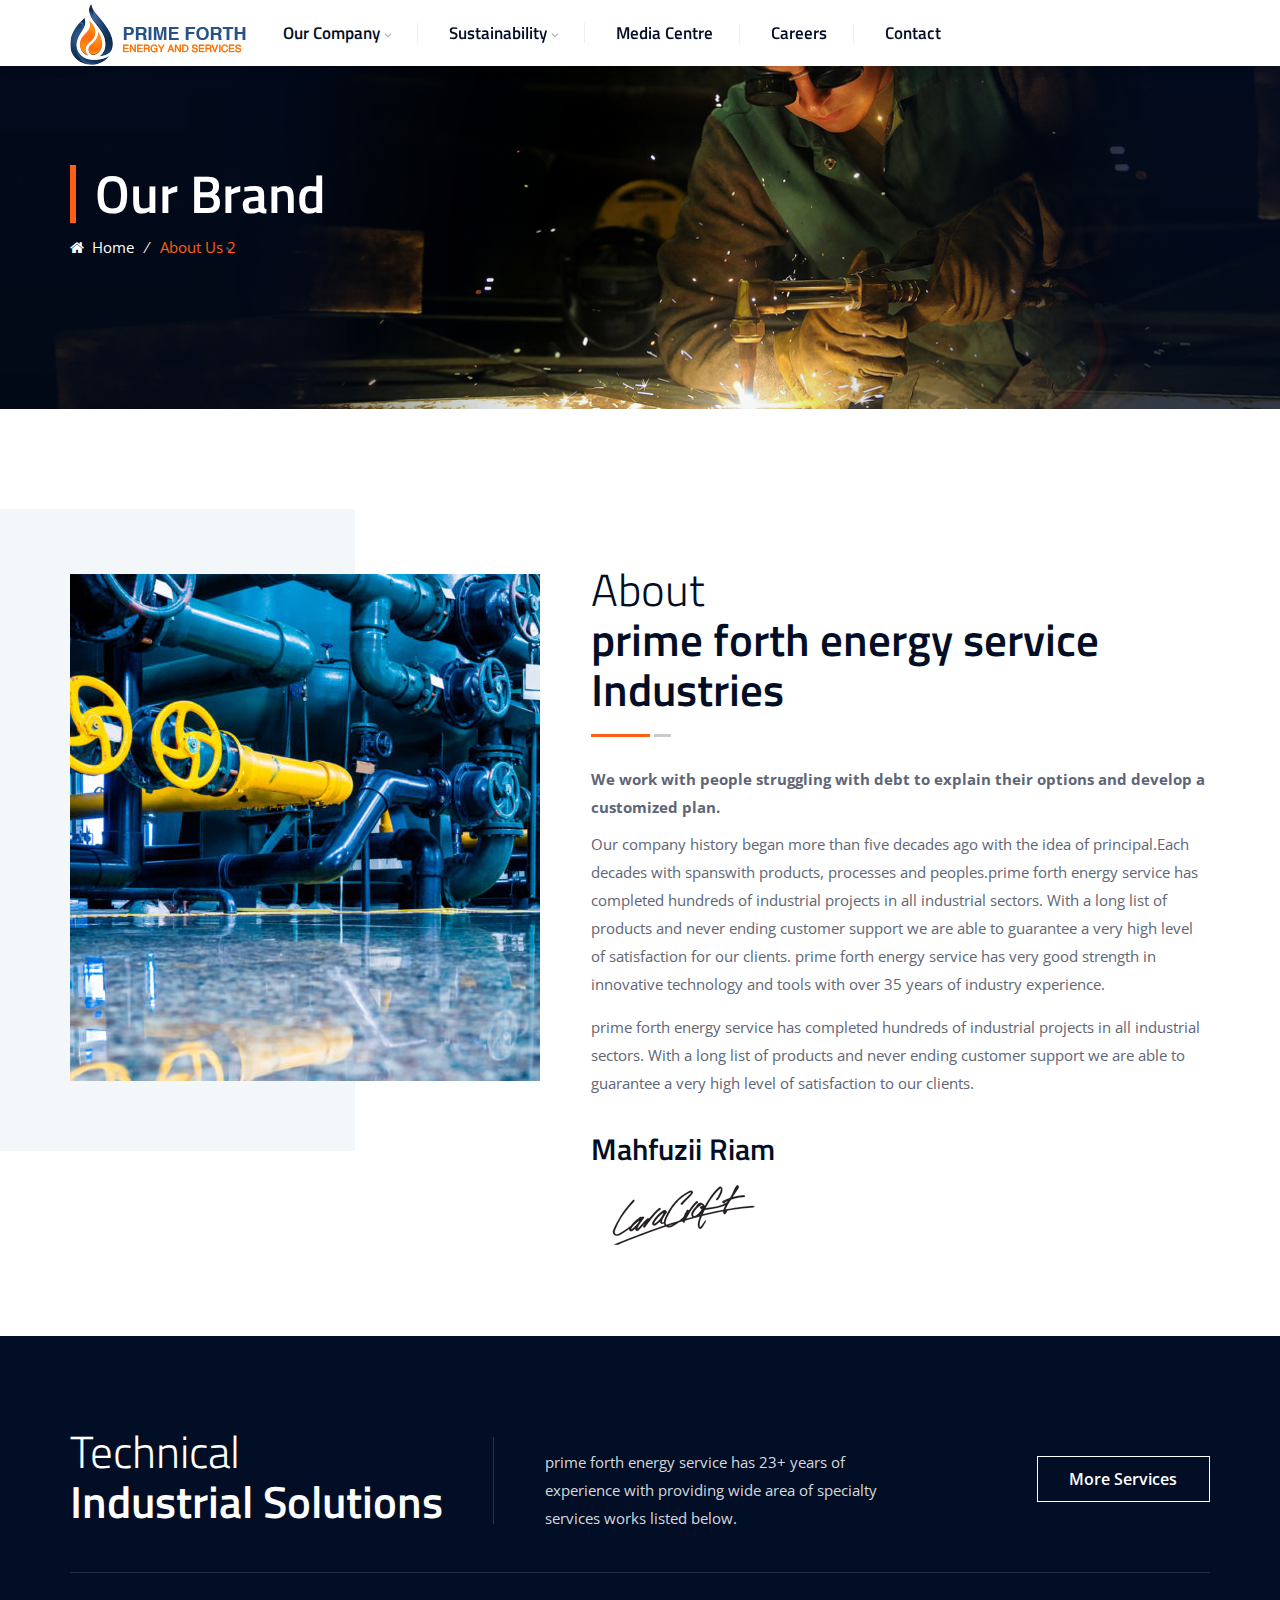
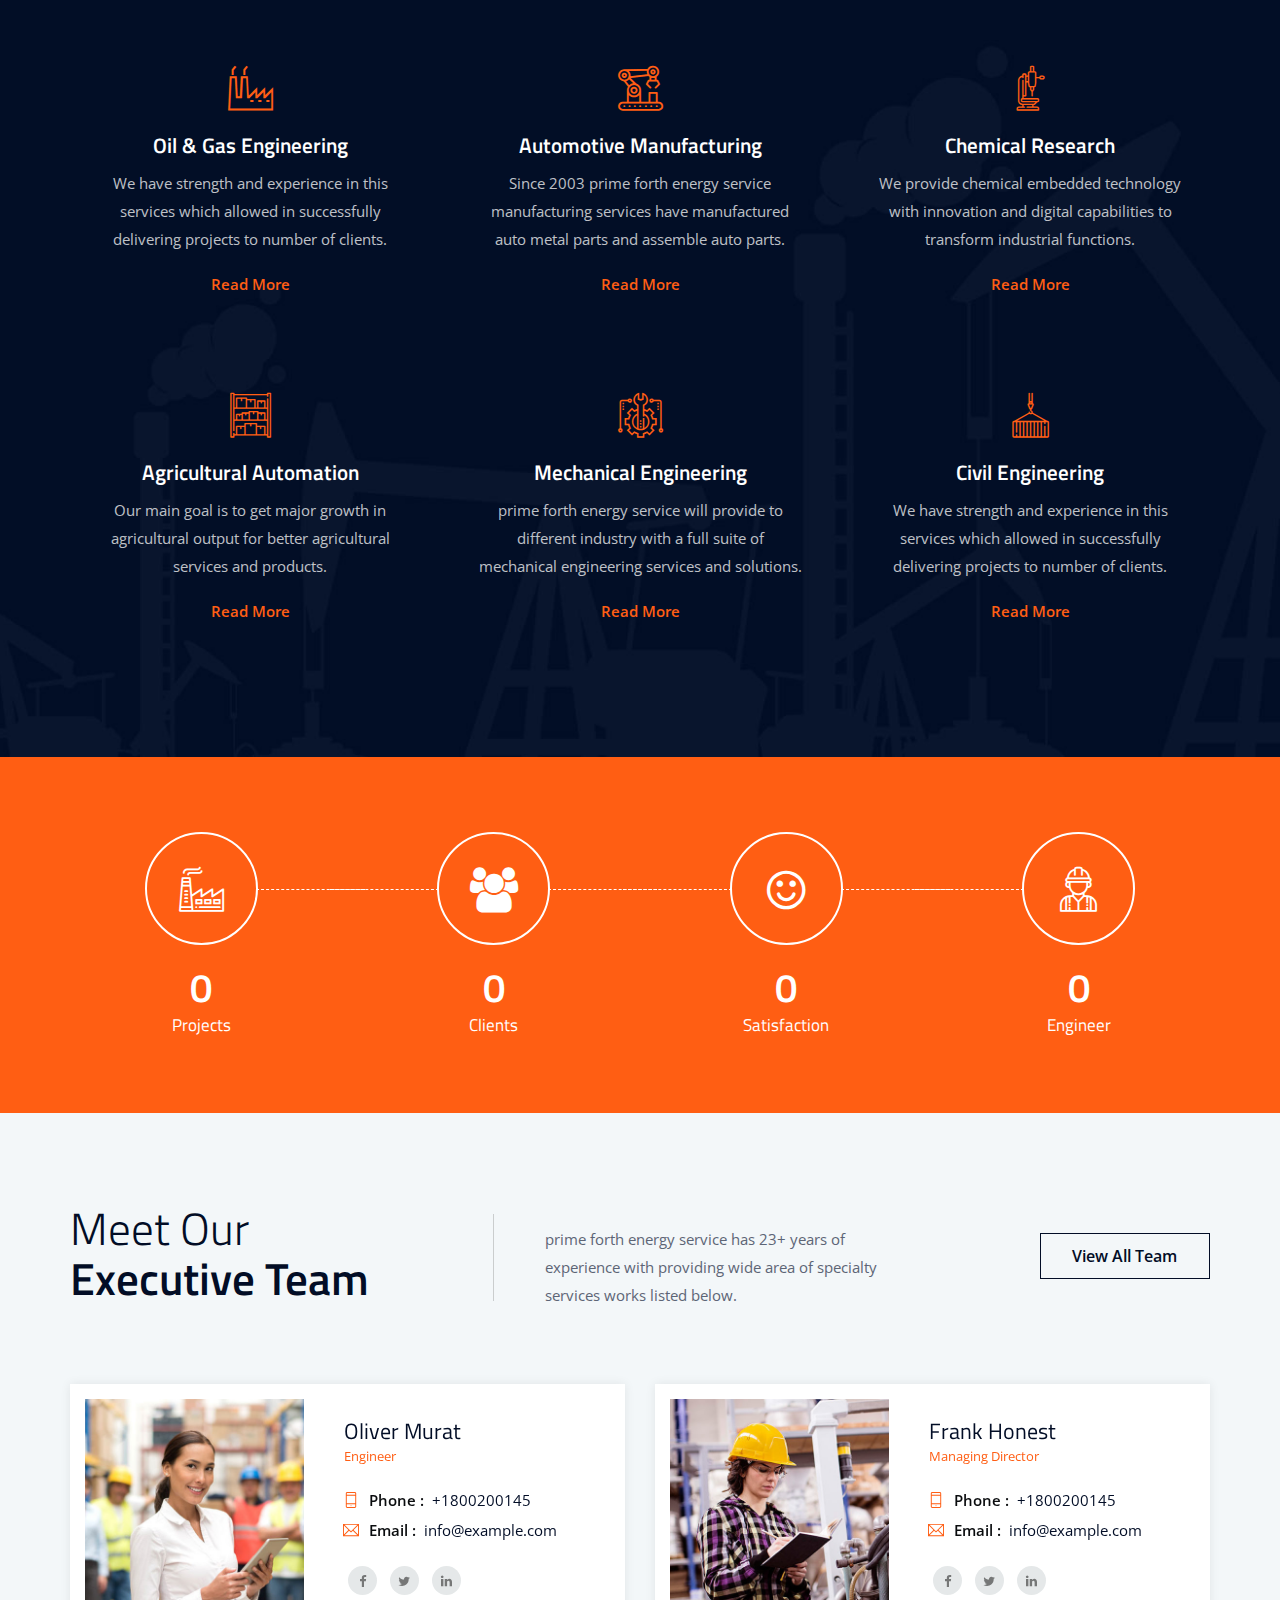
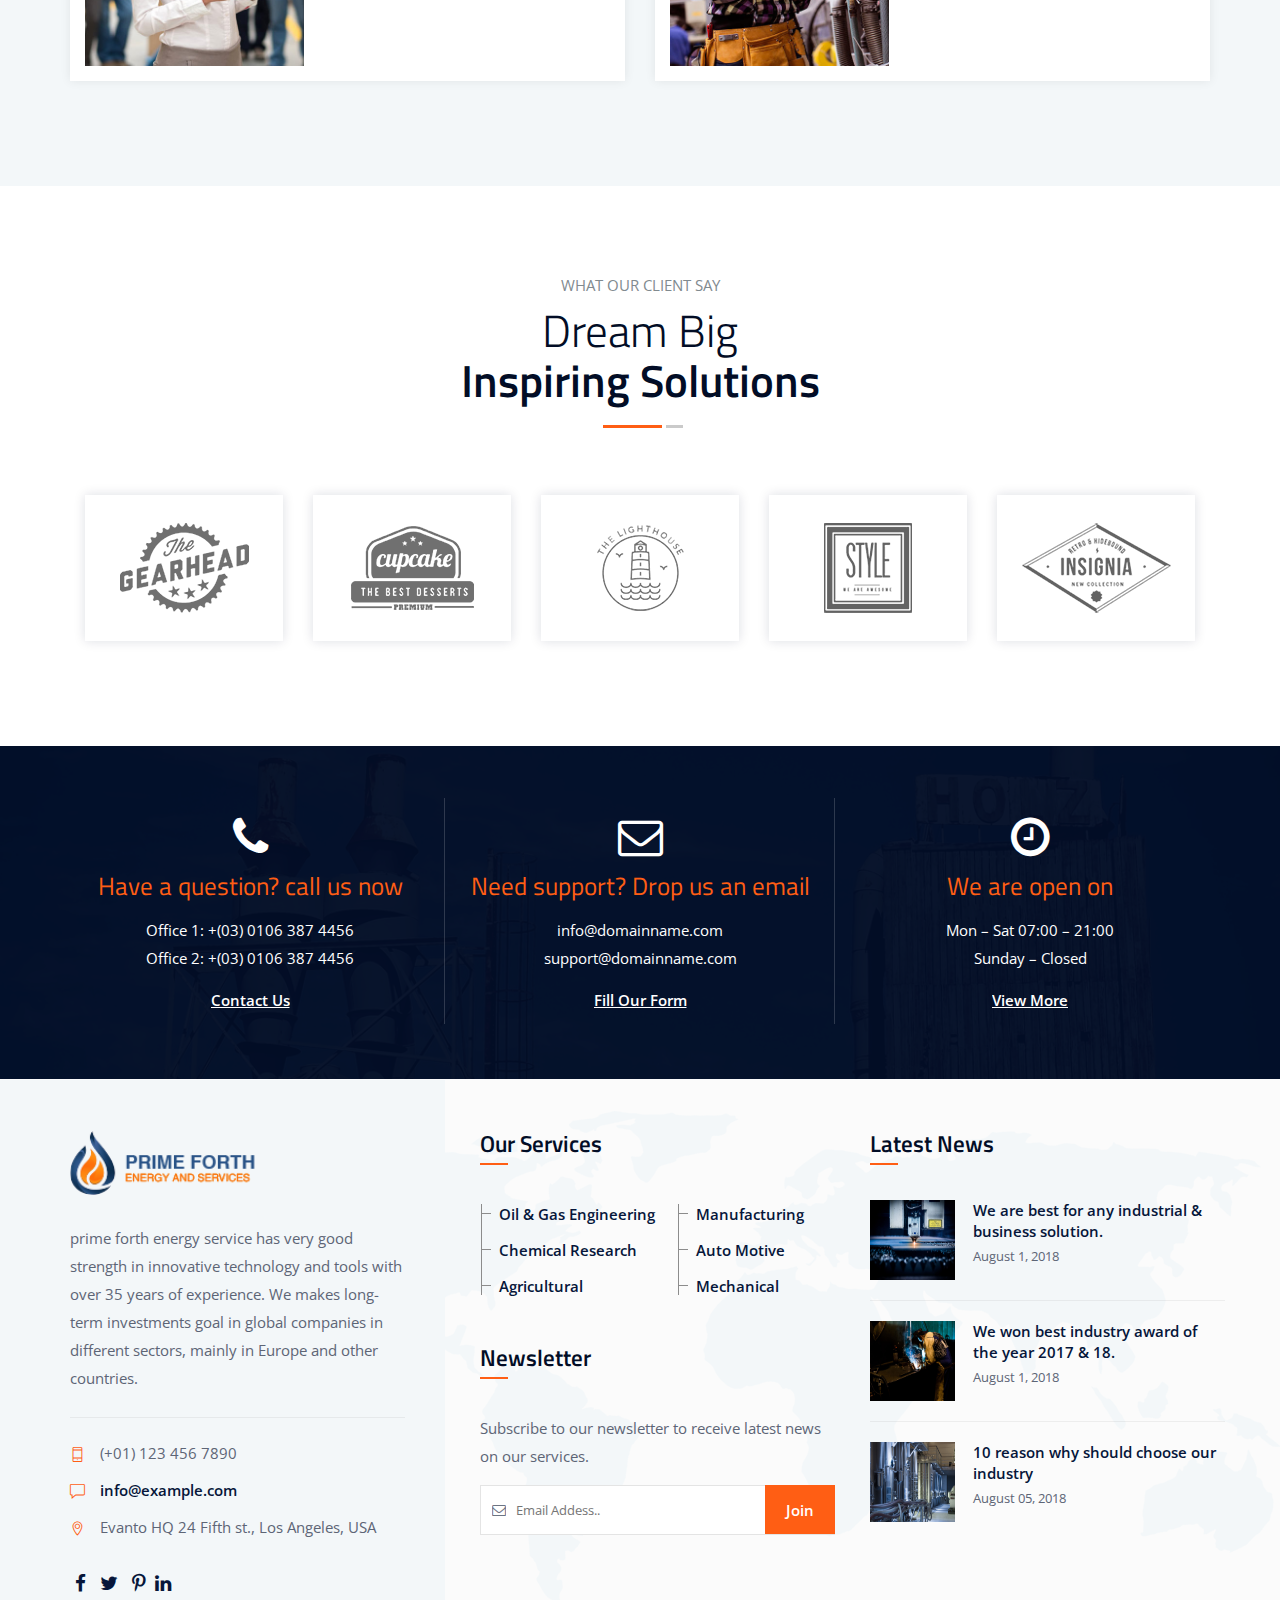
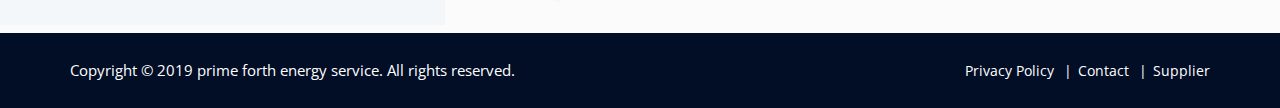
<file: aboutus-2.html>
<!DOCTYPE html>
<html lang="en">

<!-- Mirrored from themetechmount.com/html/prime forth energy service/aboutus-2.html by HTTrack Website Copier/3.x [XR&CO'2014], Tue, 05 Nov 2024 05:24:48 GMT -->
<head>
<meta charset="utf-8">
<meta http-equiv="X-UA-Compatible" content="IE=edge">
<meta name="keywords" content="HTML5 Template" />
<meta name=”keywords” content=" prime forth energy service - Industry & Factory WordPress Theme, prime forth energy service - Industry & Factory Html template, themes & template, html5 template, WordPress theme, unlimited colors available, ui/ux, ui/ux design, best html template, html template, html, JavaScript, best css theme,css3, elementor theme, latest premium themes 2023, latest premium templates 2023, Preyan Technosys Pvt.Ltd, cymol themes, themetech mount, Web 3.0, multi-theme, website theme and template, woocommerce, bootstrap template, web templates, responsive theme, services, web design and development, business, company chemical, construction, corporate, engineering, factory, industry, laboratory, machinery, mechanical, multilingual, oil gas, petroleum, plant, refinery">
<meta name="description" content="prime forth energy service - Industry & Factory HTML Template" />
<meta name="author" content="../../../www.themetechmount.com/index.html" />
<meta name="viewport" content="width=device-width, initial-scale=1, maximum-scale=1" />
<title>prime forth energy service - Industry & Factory HTML Template</title>

<!-- favicon icon -->
<link rel="shortcut icon" href="images/favicon.png" />

<!-- bootstrap -->
<link rel="stylesheet" type="text/css" href="css/bootstrap.min.css"/>

<!-- animate -->
<link rel="stylesheet" type="text/css" href="css/animate.css"/>

<!-- owl-carousel -->
<link rel="stylesheet" type="text/css" href="css/owl.carousel.css">

<!-- fontawesome -->
<link rel="stylesheet" type="text/css" href="css/font-awesome.css"/>

<!-- themify -->
<link rel="stylesheet" type="text/css" href="css/themify-icons.css"/>

<!-- flaticon -->
<link rel="stylesheet" type="text/css" href="css/flaticon.css"/>

<!-- prettyphoto -->
<link rel="stylesheet" type="text/css" href="css/prettyPhoto.css">

<!-- shortcodes -->
<link rel="stylesheet" type="text/css" href="css/shortcodes.css"/>

<!-- main -->
<link rel="stylesheet" type="text/css" href="css/main.css"/>

<!--Color Switcher Mockup-->
<link rel="stylesheet" type="text/css" href="css/color-switcher.css" >

<!--Color Themes-->
<link id="switcher-color" href="css/colors/default-color.css" rel="stylesheet">

<!-- responsive -->
<link rel="stylesheet" type="text/css" href="css/responsive.css"/>

</head>

<body>

    <!--page start-->
    <div class="page">

        <!--header start-->
        <header id="masthead" class="header ttm-header-style-infostack">
            <div class="ttm-header-wrap">
                <div class="container">
                    <div id="ttm-stickable-header-w" class="ttm-stickable-header-w clearfix">
                        <div id="site-header-menu" class="site-header-menu">
                            <div class="site-header-menu-inner ttm-stickable-header">
                                <div class="container">
                                    <div id="site-navigation" class="site-navigation">
                                        <div class="ttm-menu-toggle">
                                            <input type="checkbox" id="menu-toggle-form" />
                                            <label for="menu-toggle-form" class="ttm-menu-toggle-block">
                                                <span class="toggle-block toggle-blocks-1"></span>
                                                <span class="toggle-block toggle-blocks-2"></span>
                                                <span class="toggle-block toggle-blocks-3"></span>
                                            </label>
                                        </div>
                                        <nav id="menu" class="menu">
                                            <ul class="dropdown">
                                               <a href="index.html">
                                                <img src="Asset 1.png" />
                                               </a>
                                                <li>
                                                    <a href="home-2.html">Our Company</a>
                                                    <ul>
                                                        <li><a href="aboutus-1.html">About us</a></li>
                                                        <li><a href="aboutus-2.html">Our Brand</a></li>
                                                    </ul>
                                                </li>
                                                <li>
                                                    <a href="#">Sustainability</a>
                                                    <ul>
                                                        <li><a href="aboutus-4.html">HSE Policy</a></li>
                                                        <li><a href="aboutus-3.html">Quality Policy</a></li>
                                                        <li><a href="aboutus-5.html">CSR</a></li>
                                                </li>
                                            </ul>
                                            </li>
                                            <!-- <li><a href="#">Services</a>
                                                <ul>
                                                    <li><a href="oil-and-gas.html">Oil &amp; Gas</a></li>
                                                    <li><a href="chemical-research.html">Chemical Research</a></li>
                                                    <li><a href="agricultural-research.html">Agricultural Research</a>
                                                    </li>
                                                    <li><a href="mechanical-civil.html">Mechanical &amp; Civil</a></li>
                                                    <li><a href="auto-motive-engineering.html">Auto Motive
                                                            Engineering</a></li>
                                                    <li><a href="manufacturing.html">Manufacturing</a></li>
                                                </ul>
                                            </li> -->
                                            <li><a href="portfolio-details-01.html">Media Centre</a></li>
                                            <li><a href="element.html">Careers</a></li>
                                            <li><a href="contact-us.html">Contact</a></li>
                                            </ul>
                                        </nav>
                                    </div>
                                    <!-- <div class="ttm-rt-contact">
                                        <div class="ttm-header-icons ">
                                            <div class="ttm-header-icon ttm-header-search-link">
                                                <a href="#"><i class="fa fa-search"></i></a>
                                                <div class="ttm-search-overlay">
                                                    <form method="get" class="ttm-site-searchform" action="#">
                                                        <div class="w-search-form-h">
                                                            <div class="w-search-form-row">
                                                                <div class="w-search-input">
                                                                    <input type="search" class="field searchform-s"
                                                                        name="s" placeholder="Type Word Then Enter...">
                                                                    <button type="submit">
                                                                        <i class="ti ti-search"></i>
                                                                    </button>
                                                                </div>
                                                            </div>
                                                        </div>
                                                    </form>
                                                </div>
                                            </div>
                                        </div>
                                        <div class="ttm-custombutton">
                                            <a href="contact-us.html">Get a Quote<i class="fa fa-caret-right"></i></a>
                                        </div>
                                    </div> -->
                                </div>
                            </div>
                        </div>
                    </div>
                </div>
            </div>
        </header>

        <!-- page-title -->
        <div class="ttm-page-title-row">
            <div class="section-overlay"></div>
            <div class="container">
                <div class="row">
                    <div class="col-md-12"> 
                        <div class="title-box">
                            <div class="page-title-heading">
                                <h1 class="title">Our Brand</h1>
                            </div>
                            <div class="breadcrumb-wrapper">
                                <span>
                                    <a title="Homepage" href="index.html"><i class="fa fa-home"></i>&nbsp;&nbsp;Home</a>
                                </span>
                                <span class="ttm-bread-sep"> &nbsp; ⁄ &nbsp;</span>
                                <span><span>About Us 2</span></span>
                            </div>  
                        </div>
                    </div>
                </div>
            </div>                    
        </div><!-- page-title end-->


        <!--site-main start-->
        <div class="site-main">

        <!--intro-section-->
        <section class="ttm-row intro-section style2 bg-layer break-1199-colum ttm-bgcolor-white clearfix">
            <div class="container">
                <div class="row">
                    <div class="col-lg-3 col-md-12">
                        <!-- about-img -->
                        <div class="about-content ttm-col-bgcolor-yes ttm-bg ttm-left-span pt-65 pb-35">
                            <div class="ttm-col-wrapper-bg-layer ttm-bg-layer ttm-bgcolor-grey"></div>
                            <div class="layer-content">
                                <div class="about-img about-2 mb-35 mr_240 res-1200-mr-0">
                                    <img class="img-fluid" src="images/about-3.jpg" alt="">
                                </div>
                            </div>
                        </div>
                        <!-- about-img end -->
                    </div>
                    <div class="col-lg-9 col-md-12">
                        <div class="row">
                            <div class="col-lg-3"></div>
                            <div class="col-lg-9">
                                <div class="pl-15 pt-55">
                                    <!-- section title -->
                                    <div class="section-title clearfix">
                                        <h2 class="title">About<strong>prime forth energy service Industries</strong></h2>
                                        <div class="heading-seperator"><span></span></div>
                                        <p><strong>We work with people struggling with debt to explain their options and develop a customized plan.</strong></p>
                                    </div><!-- section title end -->
                                    <p class="mt_15">Our company history began more than five decades ago with the idea of principal.Each decades with spanswith products, processes and peoples.prime forth energy service has completed hundreds of industrial projects in all industrial sectors. With a long list of products and never ending customer support we are able to guarantee a very high level of satisfaction for our clients. prime forth energy service has very good strength in innovative technology and tools with over 35 years of industry experience.</p>
                                    <p class="mb-35">prime forth energy service has completed hundreds of industrial projects in all industrial sectors. With a long list of products and never ending customer support we are able to guarantee a very high level of satisfaction to our clients.</p>
                                    <h3 class="about-author-name">Mahfuzii Riam</h3>
                                    <span><img src="images/about-sign.png" alt="about-img"></span>
                                </div>
                            </div>
                        </div>
                    </div>
                </div><!-- row end -->
            </div>
        </section>
        <!-- intro-section end -->


        <!-- service-section -->
        <section class="ttm-row bg-img1 ttm-bgcolor-darkgrey service-section clearfix">
            <div class="container">
                <!-- row -->
                <div class="row">
                    <div class="col-lg-9 col-md-12">
                        <!-- section-title -->
                        <div class="section-title style2 with-seprator clearfix">
                            <h2 class="title">Technical<strong>Industrial Solutions</strong></h2>
                        <p>prime forth energy service has 23+ years of experience with providing wide area of specialty services works listed below.</p>
                        </div><!-- section-title end -->
                    </div>
                    <div class="col-lg-3 col-md-12">
                        <a class="ttm-btn ttm-btn-size-md ttm-btn-shape-square ttm-btn-style-border ttm-btn-color-white mt-30 mb-35 res-991-mtb-0 float-right" href="#">More Services</a>
                    </div>
                    <div class="col-lg-12">
                        <div class="separator mb-45 res-991-pt-50">
                            <div class="sep-line"></div>
                        </div>
                    </div>
                </div><!-- row end -->
                <div class="row">
                    <div class="col-lg-4 col-md-6 col-sm-12">
                        <!-- featured-box -->
                        <div class="featured-box style2 text-center">
                            <div class="featured-icon"> 
                                <i class="flaticon flaticon-factory-4"></i>
                            </div>
                            <div class="featured-content">
                                <div class="featured-title">
                                    <h5>Oil & Gas Engineering</h5>
                                </div>
                                <div class="featured-desc">
                                    <p>We have strength and experience in this services which allowed in successfully delivering projects to number of clients.</p>
                                    <a class="ttm-btn ttm-btn-color-skincolor btn-inline" href="#">Read More</a>
                                </div>
                            </div>
                        </div><!-- featured-box end-->
                    </div>
                    <div class="col-lg-4 col-md-6 col-sm-12">
                        <!-- featured-box -->
                        <div class="featured-box style2 text-center">
                            <div class="featured-icon"> 
                                <i class="flaticon flaticon-robot-arm"></i>
                            </div>
                            <div class="featured-content">
                                <div class="featured-title">
                                    <h5>Automotive Manufacturing</h5>
                                </div>
                                <div class="featured-desc">
                                    <p>Since 2003 prime forth energy service manufacturing services have manufactured auto metal parts and assemble auto parts.</p>
                                    <a class="ttm-btn ttm-btn-color-skincolor btn-inline" href="#">Read More</a>
                                </div>
                            </div>
                        </div><!-- featured-box end-->
                    </div>
                    <div class="col-lg-4 col-md-6 col-sm-12">
                        <!-- featured-box -->
                        <div class="featured-box style2 text-center">
                            <div class="featured-icon"> 
                                <i class="flaticon flaticon-drilling"></i>
                            </div>
                            <div class="featured-content">
                                <div class="featured-title">
                                    <h5>Chemical Research</h5>
                                </div>
                                <div class="featured-desc">
                                    <p>We provide chemical embedded technology with innovation and digital capabilities to transform industrial functions.</p>
                                    <a class="ttm-btn ttm-btn-color-skincolor btn-inline" href="#">Read More</a>
                                </div>
                            </div>
                        </div><!-- featured-box end-->
                    </div>
                    <div class="col-lg-4 col-md-6 col-sm-12">
                        <!-- featured-box -->
                        <div class="featured-box style2 text-center">
                            <div class="featured-icon"> 
                                <i class="flaticon flaticon-stock"></i>
                            </div>
                            <div class="featured-content">
                                <div class="featured-title">
                                    <h5>Agricultural Automation</h5>
                                </div>
                                <div class="featured-desc">
                                    <p>Our main goal is to get major growth in agricultural output for better agricultural services and products.</p><a class="ttm-btn ttm-btn-color-skincolor btn-inline" href="#">Read More</a>
                                </div>
                            </div>
                        </div><!-- featured-box end-->
                    </div>
                    <div class="col-lg-4 col-md-6 col-sm-12">
                        <!-- featured-box -->
                        <div class="featured-box style2 text-center">
                            <div class="featured-icon"> 
                                <i class="flaticon flaticon-conveyor"></i>
                            </div>
                            <div class="featured-content">
                                <div class="featured-title">
                                    <h5>Mechanical Engineering</h5>
                                </div>
                                <div class="featured-desc">
                                    <p>prime forth energy service will provide to different industry with a full suite of mechanical engineering services and solutions.</p>
                                    <a class="ttm-btn ttm-btn-color-skincolor btn-inline" href="#">Read More</a>
                                </div>
                            </div>
                        </div><!-- featured-box end-->
                    </div>
                    <div class="col-lg-4 col-md-6 col-sm-12">
                        <!-- featured-box -->
                        <div class="featured-box style2 text-center">
                            <div class="featured-icon"> 
                                <i class="flaticon flaticon-container"></i>
                            </div>
                            <div class="featured-content">
                                <div class="featured-title">
                                    <h5>Civil Engineering</h5>
                                </div>
                                <div class="featured-desc">
                                    <p>We have strength and experience in this services which allowed in successfully delivering projects to number of clients.</p>
                                    <a class="ttm-btn ttm-btn-color-skincolor btn-inline" href="#">Read More</a>
                                </div>
                            </div>
                        </div><!-- featured-box -->
                    </div>
                </div><!-- row end-->
            </div>
        </section>
        <!-- service-section end -->

        <!-- fid-section -->
        <section class="ttm-row fid-section bg-img5 ttm-bg ttm-bgimage-yes ttm-bgcolor-skincolor clearfix">
            <div class="ttm-row-wrapper-bg-layer ttm-bg-layer"></div>
            <div class="container">
                <div class="row box-connect ttm-bgimage-position-center_center ttm-bgimage-fixed">
                    <div class="col-md-3">
                        <div class="ttm-fid ttm-fid-icon ttm-fid-top-icon-border">
                            <div class="ttm-fid-icon-wrapper"><i class="flaticon flaticon-factory-2"></i></div>
                            <div class="ttm-fid-contents">
                                <h4><span   data-appear-animation = "animateDigits"
                                            data-from             = "0"
                                            data-to               = "1254"
                                            data-interval         = "10"
                                            data-before           = ""
                                            data-before-style     = "sup"
                                            data-after            = ""
                                            data-after-style      = "sub"
                                        >3570
                                    </span>
                                </h4>
                                <h3 class="ttm-fid-title"><span>Projects<br></span></h3>
                            </div><!-- ttm-fld-contents end -->
                        </div>
                    </div>
                    <div class="col-md-3">
                        <div class="ttm-fid ttm-fid-icon ttm-fid-top-icon-border">
                            <div class="ttm-fid-icon-wrapper"><i class="fa fa-users"></i></div>
                            <div class="ttm-fid-contents">
                                <h4><span   data-appear-animation = "animateDigits"
                                            data-from             = "0"
                                            data-to               = "145"
                                            data-interval         = "5"
                                            data-before           = ""
                                            data-before-style     = "sup"
                                            data-after            = ""
                                            data-after-style      = "sub"
                                        >6450
                                    </span>
                                </h4>
                                <h3 class="ttm-fid-title"><span>Clients<br></span></h3>
                            </div><!-- ttm-fld-contents end -->
                        </div>
                    </div>
                    <div class="col-md-3">
                        <div class="ttm-fid ttm-fid-icon ttm-fid-top-icon-border">
                            <div class="ttm-fid-icon-wrapper"><i class="fa fa-smile-o"></i></div>
                            <div class="ttm-fid-contents">
                                <h4><span   data-appear-animation = "animateDigits"
                                            data-from             = "0"
                                            data-to               = "50"
                                            data-interval         = "10"
                                            data-before           = ""
                                            data-before-style     = "sup"
                                            data-after            = ""
                                            data-after-style      = "sub"
                                        >5870
                                    </span>
                                </h4>
                                <h3 class="ttm-fid-title"><span>Satisfaction<br></span></h3>
                            </div><!-- ttm-fld-contents end-->
                        </div>
                    </div>
                    <div class="col-md-3">
                        <div class="ttm-fid ttm-fid-icon ttm-fid-top-icon-border">
                            <div class="ttm-fid-icon-wrapper"><i class="flaticon flaticon-worker"></i></div>
                            <div class="ttm-fid-contents">
                                <h4><span   data-appear-animation = "animateDigits"
                                            data-from             = "0"
                                            data-to               = "2314"
                                            data-interval         = "10"
                                            data-before           = ""
                                            data-before-style     = "sup"
                                            data-after            = ""
                                            data-after-style      = "sub"
                                        >2570
                                    </span>
                                </h4>
                                <h3 class="ttm-fid-title"><span>Engineer<br></span></h3>
                            </div><!-- ttm-fld-contents end-->
                        </div>
                    </div>
                </div>
            </div>
        </section>
        <!-- fid-section end -->


        <!--blog-section-->
        <section class="ttm-row about-team-section ttm-bgcolor-grey clearfix">
            <div class="container">
                <!-- row -->
                <div class="row res-991-mb-50 ">
                    <div class="col-lg-9 col-md-12">
                        <!-- section-title -->
                        <div class="section-title style2 clearfix">
                            <h2 class="title">Meet Our<strong>Executive Team</strong></h2>
                            <p>prime forth energy service has 23+ years of experience with providing wide area of specialty services works listed below.</p>
                        </div><!-- section-title end -->
                    </div>
                    <div class="col-lg-3 col-md-12">
                        <a class="ttm-btn ttm-btn-size-md ttm-btn-shape-square ttm-btn-style-border ttm-btn-color-black mt-30 mb-35 res-991-mtb-0 float-right" href="#">View All Team</a>
                    </div>
                </div><!-- row end -->
                <!-- row -->
                <div class="row">
                    <div class="wrap-team team-slide owl-carousel break-991-colum">
                        <!-- featured-team-item -->
                        <div class="featured-item featured-team-item style2 row">
                            <div class="col-lg-5 col-md-6 featured-img-left">
                                <!-- ttm-item-view-leftimage -->
                                <div class="ttm-item-view-leftimage"> 
                                    <div class="featured-thumbnail">
                                        <img class="img-fluid" src="images/team-member/team-img04.jpg" alt="image"> 
                                    </div> 
                                    <div class="ttm-box-view-overlay ttm-team-box-view-overlay">
                                        <div class="featured-iconbox">
                                            <a href="team-details.html"><i class="ti ti-plus"></i></a>
                                        </div>
                                    </div>
                                </div><!-- ttm-item-view-leftimage end--> 
                            </div>
                            <div class="col-lg-7 col-md-6 featured-img-right ttm-post-content">
                                <div class="content-post content-team-post">
                                    <div class="content-post-desc">
                                        <h5 class="title-post"><a href="team-details.html">Oliver Murat</a></h5>
                                        <p class="category">Engineer</p>
                                        <ul class="ttm-team-details-list">
                                            <li>
                                                <div class="ttm-team-list-title ttm-textcolor-skincolor">
                                                    <i class="ti ti-mobile"></i> Phone :
                                                </div>
                                                <div class="ttm-team-list-value">
                                                    <a href="tel:+1800200145" tabindex="0">+1800200145</a>
                                                </div>
                                            </li>
                                            <li>
                                                <div class="ttm-team-list-title ttm-textcolor-skincolor">
                                                    <i class="ti ti-email"></i> Email :
                                                </div>
                                                <div class="ttm-team-list-value">
                                                    <a href="mailto:info@example.com" tabindex="0">info@example.com</a>
                                                </div>
                                            </li>
                                        </ul>
                                        <div class="ttm-social-links-wrapper">
                                            <ul class="social-icons">
                                                <li><a href="https://www.facebook.com/preyantechnosys19" tabindex="-1"><i class="fa fa-facebook"></i></a></li>
                                                <li><a href="https://twitter.com/PreyanTechnosys" tabindex="-1"><i class="fa fa-twitter"></i></a></li>
                                                <li><a href="https://www.linkedin.com/in/preyan-technosys-pvt-ltd/" tabindex="-1"><i class="fa fa-linkedin"></i></a></li>
                                            </ul>
                                        </div>
                                    </div>
                                </div>
                            </div>
                        </div><!-- featured-team-item end-->
                        <!-- featured-team-item -->
                        <div class="featured-item featured-team-item style2 row">
                            <div class="col-lg-5 col-md-6 featured-img-left">
                                <!-- ttm-item-view-leftimage -->
                                <div class="ttm-item-view-leftimage"> 
                                    <div class="featured-thumbnail">
                                        <img class="img-fluid" src="images/team-member/team-img02.jpg" alt="image"> 
                                    </div> 
                                    <div class="ttm-box-view-overlay ttm-team-box-view-overlay">
                                        <div class="featured-iconbox">
                                            <a href="team-details.html"><i class="ti ti-plus"></i></a>
                                        </div>
                                    </div>
                                </div><!-- ttm-item-view-leftimage end-->
                            </div>
                            <div class="col-lg-7 col-md-6 featured-img-right ttm-post-content">
                                <div class="content-post content-team-post">
                                    <div class="content-post-desc">
                                        <h5 class="title-post"><a href="team-details.html">Frank Honest</a></h5>
                                        <p class="category">Managing Director</p>
                                        <ul class="ttm-team-details-list">
                                            <li>
                                                <div class="ttm-team-list-title ttm-textcolor-skincolor">
                                                    <i class="ti ti-mobile"></i> Phone :
                                                </div>
                                                <div class="ttm-team-list-value">
                                                    <a href="tel:+1800200145" tabindex="0">+1800200145</a>
                                                </div>
                                            </li>
                                            <li>
                                                <div class="ttm-team-list-title ttm-textcolor-skincolor">
                                                    <i class="ti ti-email"></i> Email :
                                                </div>
                                                <div class="ttm-team-list-value">
                                                    <a href="mailto:info@example.com" tabindex="0">info@example.com</a>
                                                </div>
                                            </li>
                                        </ul>
                                        <div class="ttm-social-links-wrapper">
                                            <ul class="social-icons">
                                                <li><a href="https://www.facebook.com/preyantechnosys19" tabindex="-1"><i class="fa fa-facebook"></i></a></li>
                                                <li><a href="https://twitter.com/PreyanTechnosys" tabindex="-1"><i class="fa fa-twitter"></i></a></li>
                                                <li><a href="https://www.linkedin.com/in/preyan-technosys-pvt-ltd/" tabindex="-1"><i class="fa fa-linkedin"></i></a></li>
                                            </ul>
                                        </div>
                                    </div>
                                </div>
                            </div>
                        </div><!-- featured-team-item end-->
                        <!-- featured-team-item -->
                        <div class="featured-item featured-team-item style2 row">
                            <div class="col-lg-5 col-md-6 featured-img-left">
                                <!-- ttm-item-view-leftimage -->
                                <div class="ttm-item-view-leftimage">
                                    <div class="featured-thumbnail"> 
                                        <img class="img-fluid" src="images/team-member/team-img03.jpg" alt="image"> 
                                    </div> 
                                    <div class="ttm-box-view-overlay ttm-team-box-view-overlay">
                                        <div class="featured-iconbox">
                                            <a href="team-details.html"><i class="ti ti-plus"></i></a>
                                        </div>
                                    </div>
                                </div><!-- ttm-item-view-leftimage end-->
                            </div>
                            <div class="col-lg-7 col-md-6 featured-img-right ttm-post-content">
                                <div class="content-post content-team-post">
                                    <div class="content-post-desc">
                                        <h5 class="title-post"><a href="team-details.html">Natalie Williams</a></h5>
                                        <p class="category">Transporter</p>
                                        <ul class="ttm-team-details-list">
                                            <li>
                                                <div class="ttm-team-list-title ttm-textcolor-skincolor">
                                                    <i class="ti ti-mobile"></i> Phone :
                                                </div>
                                                <div class="ttm-team-list-value">
                                                    <a href="tel:+1800200145" tabindex="0">+1800200145</a>
                                                </div>
                                            </li>
                                            <li>
                                                <div class="ttm-team-list-title ttm-textcolor-skincolor">
                                                    <i class="ti ti-email"></i> Email :
                                                </div>
                                                <div class="ttm-team-list-value">
                                                    <a href="mailto:info@example.com" tabindex="0">info@example.com</a>
                                                </div>
                                            </li>
                                        </ul>
                                        <div class="ttm-social-links-wrapper">
                                            <ul class="social-icons">
                                                <li><a href="https://www.facebook.com/preyantechnosys19" tabindex="-1"><i class="fa fa-facebook"></i></a></li>
                                                <li><a href="https://twitter.com/PreyanTechnosys" tabindex="-1"><i class="fa fa-twitter"></i></a></li>
                                                <li><a href="https://www.linkedin.com/in/preyan-technosys-pvt-ltd/" tabindex="-1"><i class="fa fa-linkedin"></i></a></li>
                                            </ul>
                                        </div>
                                    </div>
                                </div>
                            </div>
                        </div><!-- featured-team-item end-->
                        <!-- featured-team-item -->
                        <div class="featured-item featured-team-item style2 row">
                            <div class="col-lg-5 col-md-6 featured-img-left">
                                <!-- ttm-item-view-leftimage -->
                                <div class="ttm-item-view-leftimage"> 
                                    <div class="featured-thumbnail">
                                        <img class="img-fluid" src="images/team-member/team-img04.jpg" alt="image"> 
                                    </div> 
                                    <div class="ttm-box-view-overlay ttm-team-box-view-overlay">
                                        <div class="featured-iconbox">
                                            <a href="team-details.html"><i class="ti ti-plus"></i></a>
                                        </div>
                                    </div>
                                </div><!-- ttm-item-view-leftimage end-->
                            </div>
                            <div class="col-lg-7 col-md-6 featured-img-right ttm-post-content">
                                <div class="content-post content-team-post">
                                    <div class="content-post-desc">
                                        <h5 class="title-post"><a href="team-details.html">Kirk Mathison</a></h5>
                                        <p class="category">Marketing Manager</p>
                                        <ul class="ttm-team-details-list">
                                            <li>
                                                <div class="ttm-team-list-title ttm-textcolor-skincolor">
                                                    <i class="ti ti-mobile"></i> Phone :
                                                </div>
                                                <div class="ttm-team-list-value">
                                                    <a href="tel:+1800200145" tabindex="0">+1800200145</a>
                                                </div>
                                            </li>
                                            <li>
                                                <div class="ttm-team-list-title ttm-textcolor-skincolor">
                                                    <i class="ti ti-email"></i> Email :
                                                </div>
                                                <div class="ttm-team-list-value">
                                                    <a href="mailto:info@example.com" tabindex="0">info@example.com</a>
                                                </div>
                                            </li>
                                        </ul>
                                        <div class="ttm-social-links-wrapper">
                                            <ul class="social-icons">
                                                <li><a href="https://www.facebook.com/preyantechnosys19" tabindex="-1"><i class="fa fa-facebook"></i></a></li>
                                                <li><a href="https://twitter.com/PreyanTechnosys" tabindex="-1"><i class="fa fa-twitter"></i></a></li>
                                                <li><a href="https://www.linkedin.com/in/preyan-technosys-pvt-ltd/" tabindex="-1"><i class="fa fa-linkedin"></i></a></li>
                                            </ul>
                                        </div>
                                    </div>
                                </div>
                            </div>
                        </div><!-- featured-team-item end-->
                        <!-- featured-team-item -->
                        <div class="featured-item featured-team-item style2 row">
                            <div class="col-lg-5 col-md-6 featured-img-left">
                                <!-- ttm-item-view-leftimage -->
                                <div class="ttm-item-view-leftimage"> 
                                    <div class="featured-thumbnail">
                                        <img class="img-fluid" src="images/team-member/team-img05.jpg" alt="image"> 
                                    </div>
                                    <div class="ttm-box-view-overlay ttm-team-box-view-overlay">
                                        <div class="featured-iconbox">
                                            <a href="team-details.html"><i class="ti ti-plus"></i></a>
                                        </div>
                                    </div>
                                </div><!-- ttm-item-view-leftimage end-->
                            </div> 
                            <div class="col-lg-7 col-md-6 featured-img-right ttm-post-content">
                                <div class="content-post content-team-post">
                                    <div class="content-post-desc">
                                        <h5 class="title-post"><a href="team-details.html">Sally Star</a></h5>
                                        <p class="category">Quality Inspector</p>
                                        <ul class="ttm-team-details-list">
                                            <li>
                                                <div class="ttm-team-list-title ttm-textcolor-skincolor">
                                                    <i class="ti ti-mobile"></i> Phone :
                                                </div>
                                                <div class="ttm-team-list-value">
                                                    <a href="tel:+1800200145" tabindex="0">+1800200145</a>
                                                </div>
                                            </li>
                                            <li>
                                                <div class="ttm-team-list-title ttm-textcolor-skincolor">
                                                    <i class="ti ti-email"></i> Email :
                                                </div>
                                                <div class="ttm-team-list-value">
                                                    <a href="mailto:info@example.com" tabindex="0">info@example.com</a>
                                                </div>
                                            </li>
                                        </ul>
                                        <div class="ttm-social-links-wrapper">
                                            <ul class="social-icons">
                                                <li><a href="https://www.facebook.com/preyantechnosys19" tabindex="-1"><i class="fa fa-facebook"></i></a></li>
                                                <li><a href="https://twitter.com/PreyanTechnosys" tabindex="-1"><i class="fa fa-twitter"></i></a></li>
                                                <li><a href="https://www.linkedin.com/in/preyan-technosys-pvt-ltd/" tabindex="-1"><i class="fa fa-linkedin"></i></a></li>
                                            </ul>
                                        </div>
                                    </div>
                                </div>
                            </div>
                        </div><!-- featured-team-item end-->
                        <!-- featured-team-item -->
                        <div class="featured-item featured-team-item style2 row">
                            <div class="col-lg-5 col-md-6 featured-img-left">
                                <!-- ttm-item-view-leftimage -->
                                <div class="ttm-item-view-leftimage">
                                    <div class="featured-thumbnail"> 
                                        <img class="img-fluid" src="images/team-member/team-img06.jpg" alt="image"> 
                                    </div> 
                                    <div class="ttm-box-view-overlay ttm-team-box-view-overlay">
                                        <div class="featured-iconbox">
                                            <a href="team-details.html"><i class="ti ti-plus"></i></a>
                                        </div>
                                    </div>
                                </div><!-- ttm-item-view-leftimage end-->
                            </div>
                            <div class="col-lg-7 col-md-6 featured-img-right ttm-post-content">
                                <div class="content-post content-team-post">
                                    <div class="content-post-desc">
                                        <h5 class="title-post"><a href="team-details.html">Ronaldo Dev</a></h5>
                                        <p class="category">Sales Manager </p>
                                        <ul class="ttm-team-details-list">
                                            <li>
                                                <div class="ttm-team-list-title ttm-textcolor-skincolor">
                                                    <i class="ti ti-mobile"></i> Phone :
                                                </div>
                                                <div class="ttm-team-list-value">
                                                    <a href="tel:+1800200145" tabindex="0">+1800200145</a>
                                                </div>
                                            </li>
                                            <li>
                                                <div class="ttm-team-list-title ttm-textcolor-skincolor">
                                                    <i class="ti ti-email"></i> Email :
                                                </div>
                                                <div class="ttm-team-list-value">
                                                    <a href="mailto:info@example.com" tabindex="0">info@example.com</a>
                                                </div>
                                            </li>
                                        </ul>
                                        <div class="ttm-social-links-wrapper">
                                            <ul class="social-icons">
                                                <li><a href="https://www.facebook.com/preyantechnosys19" tabindex="-1"><i class="fa fa-facebook"></i></a></li>
                                                <li><a href="https://twitter.com/PreyanTechnosys" tabindex="-1"><i class="fa fa-twitter"></i></a></li>
                                                <li><a href="https://www.linkedin.com/in/preyan-technosys-pvt-ltd/" tabindex="-1"><i class="fa fa-linkedin"></i></a></li>
                                            </ul>
                                        </div>
                                    </div>
                                </div>
                            </div>
                        </div><!-- featured-team-item end-->
                    </div>
                </div><!-- row end -->
            </div>
        </section>
        <!--blog-section end-->


        <!--client logo start-->
        <section class="ttm-row client-section2 ttm-bgcolor-white clearfix">
            <div class="container">
                <!-- row -->
                <div class="row text-center">
                    <div class="col-md-12">
                        <!-- section title -->
                        <div class="section-title clearfix">
                            <div class="section-title">
                            <h5>WHAT OUR CLIENT SAY</h5>
                            <h2 class="title">Dream Big<strong>Inspiring Solutions</strong></h2>
                            <div class="heading-seperator text-center"><span></span></div>
                        </div><!-- section-title end -->
                        </div><!-- section title end -->
                    </div>
                    <div class="col-md-12">
                        <!-- ttm-client -->
                        <div class="ttm-client clients-logo2 owl-carousel">
                            <div class="client-box">
                                <div class="client">
                                    <div class="ttm-client-logo-tooltip" data-tooltip="Gear Service">
                                        <img src="images/client/client-01.png" alt="image">
                                    </div>
                                </div>
                            </div>
                            <div class="client-box">
                                <div class="client">
                                    <div class="ttm-client-logo-tooltip" data-tooltip="GreenHand">
                                        <img src="images/client/client-02.png" alt="image">
                                    </div>
                                </div>
                            </div>
                            <div class="client-box">
                                <div class="client">
                                    <div class="ttm-client-logo-tooltip" data-tooltip="GearInfinite">
                                        <img src="images/client/client-03.png" alt="image">
                                    </div>
                                </div>
                            </div>
                            <div class="client-box">
                                <div class="client">
                                    <div class="ttm-client-logo-tooltip" data-tooltip="Excavator">
                                        <img src="images/client/client-04.png" alt="image">
                                    </div>
                                </div>
                            </div>
                            <div class="client-box">
                                <div class="client">
                                    <div class="ttm-client-logo-tooltip" data-tooltip="Data Bars">
                                        <img src="images/client/client-05.png" alt="image">
                                    </div>
                                </div>
                            </div>
                            <div class="client-box">
                                <div class="client">
                                    <div class="ttm-client-logo-tooltip" data-tooltip="Oil & Gas">
                                        <img src="images/client/client-07.png" alt="image">
                                    </div>
                                </div>
                            </div>
                        </div><!-- ttm-client end -->      
                    </div>
                </div><!-- row end -->
            </div>
        </section>
        <!--client logo end-->

        
    </div><!--site-main end-->


    <!--footer start-->
    <footer class="footer widget-footer clearfix">
        <div class="first-footer bg-img7 ttm-bg ttm-bgimage-yes ttm-bgcolor-darkgrey">
            <div class="ttm-row-wrapper-bg-layer ttm-bg-layer"></div>
            <div class="container">
                <div class="row">
                    <div class="col-xs-12 col-sm-12 col-md-4 widget-area">  
                       <div class="widget widget-out-link clearfix">
                            <i class="fa fa-phone"></i>
                            <h3 class="widget-title">Have a question? call us now</h3>
                            <p>Office 1: +(03) 0106 387 4456<br>Office 2: +(03) 0106 387 4456</p>
                            <a class="ttm-btn btn-inline style2" href="#">Contact Us</a>
                        </div>
                    </div>
                    <div class="col-xs-12 col-sm-12 col-md-4 widget-area">  
                       <div class="widget widget-out-link clearfix">
                            <i class="fa fa-envelope-o"></i>
                            <h3 class="widget-title">Need support? Drop us an email</h3>
                            <p>info@domainname.com<br>support@domainname.com</p>
                            <a class="ttm-btn btn-inline style2" href="#">Fill Our Form</a>
                        </div>
                    </div> 
                    
                    <div class="col-xs-12 col-sm-12 col-md-4 widget-area">
                        <div class="widget widget-out-link clearfix">
                            <i class="fa fa-clock-o"></i>
                            <h3 class="widget-title">We are open on</h3>
                            <p>Mon – Sat 07:00 – 21:00<br>Sunday – Closed</p>
                            <a class="ttm-btn btn-inline style2" href="#">View More</a>
                        </div>
                    </div>
                </div><!-- row end -->    
            </div>
        </div>
         <div class="second-footer ttm-textcolor-dark">
            <div class="container">
                <div class="row">
                    <div class="col-xs-12 col-sm-12 col-md-4 widget-area">
                        <div class="widget style2 widget-out-link clearfix">
                            <div class="footer-logo">
                                <img id="footer-logo-img" class="img-center" src="Asset 1.png" alt="">
                            </div><br>
                            <p>prime forth energy service has very good strength in innovative technology and tools with over 35 years of experience. We makes long-term investments goal in global companies in different sectors, mainly in Europe and other countries.</p>
                            <ul class="widget-contact mt-25">
                                <li><i class="ti ti-mobile"></i>(+01) 123 456 7890</li>
                                <li><i class="ti ti-comment"></i><a href="#">info@example.com</a></li>
                                <li><i class="ti ti-location-pin"></i>Evanto HQ 24 Fifth st., Los Angeles, USA</li>
                            </ul>
                            <div class="social-icons social-hover mt-15">
                                <ul class="list-inline">
                                    <li class="social-facebook"><a class="tooltip-top" target="_blank" href="https://www.facebook.com/preyantechnosys19" data-tooltip="Facebook"><i class="fa fa-facebook" aria-hidden="true"></i></a></li>
                                    <li class="social-twitter"><a class="tooltip-top" target="_blank" href="https://twitter.com/PreyanTechnosys" data-tooltip="Twitter"><i class="fa fa-twitter" aria-hidden="true"></i></a></li>
                                    <li class="social-gplus"><a class=" tooltip-top" target="_blank" href="https://in.pinterest.com/preyan_technosys/" data-tooltip="Pinterest"><i class="fa fa-pinterest-p" aria-hidden="true"></i></a></li>
                                    <li class="social-linkedin"><a class=" tooltip-top" target="_blank" href="https://www.linkedin.com/in/preyan-technosys-pvt-ltd/" data-tooltip="LinkedIn"><i class="fa fa-linkedin" aria-hidden="true"></i></a></li>
                                </ul>
                            </div>
                        </div>
                    </div>
                    <div class="col-xs-12 col-sm-12 col-md-4 widget-area">
                        <div class="widget style2 widget-out-link clearfix">
                           <h3 class="widget-title">Our Services</h3>
                            <ul id="menu-footer-services">
                                <li><a href="#">Oil &amp; Gas Engineering</a></li>
                                <li><a href="#">Manufacturing</a></li>
                                <li><a href="#">Chemical Research</a></li>
                                <li><a href="#">Auto Motive</a></li>
                                <li><a href="#">Agricultural</a></li>
                                <li><a href="#">Mechanical</a></li>
                            </ul>
                        </div>
                        <div class="widget style2 widget-out-link clearfix">
                           <h3 class="widget-title">Newsletter</h3>
                           <p>Subscribe to our newsletter to receive latest news on our services.</p>
                            <form id="subscribe-form" method="post" action="#" data-mailchimp="true">
                                <div class="mailchimp-inputbox clearfix" id="subscribe-content"> 
                                    <p>
                                        <i class="fa fa-envelope-o"></i>
                                        <input type="email" name="email" placeholder="Email Addess.." required="">
                                    </p>
                                    <p><button class="form-btn" type="submit" title="Send" value="Send">Join</button></p>
                                </div>
                                <div id="subscribe-msg"></div>
                            </form>
                        </div>
                    </div>
                    <div class="col-xs-12 col-sm-12 col-md-4 widget-area">
                        <div class="widget style2 widget-out-link clearfix">
                           <h3 class="widget-title">Latest News</h3>
                            <ul class="widget-post ttm-recent-post-list mt-15">
                                <li>
                                    <a href="single-blog.html"><img src="images/blog/01.jpg" alt="post-img"></a>
                                    <a href="single-blog.html">We are best for any industrial & business solution.</a>
                                    <span class="post-date clearfix">August 1, 2018</span>
                                </li>
                                <li>
                                    <a href="single-blog.html"><img src="images/blog/02.jpg" alt="post-img"></a>
                                    <a href="single-blog.html">We won best industry award of the year 2017 & 18.</a>
                                    <span class="post-date clearfix">August 1, 2018</span>
                                </li>
                                <li>
                                    <a href="single-blog.html"><img src="images/blog/03.jpg" alt="post-img"></a>
                                    <a href="single-blog.html">10 reason why should choose our industry</a>
                                    <span class="post-date clearfix">August 05, 2018</span>
                                </li>
                            </ul>
                        </div>
                    </div>
                </div>
            </div>
        </div>
        <div class="bottom-footer-text ttm-bottom-footer-text ttm-bgcolor-darkgrey ttm-textcolor-white">
            <div class="container">
                <div class="row copyright">
                    <div class="col-md-6">
                        <div class=" ttm-footer2-left">
                        <span>Copyright © 2019&nbsp;<a href="#">prime forth energy service</a>. All rights reserved.</span></div>
                    </div>
                    <div class="col-md-6 ttm-footer2-right">
                        <ul id="menu-footer-menu" class="footer-nav-menu">
                            <li><a href="#">Privacy Policy</a></li>
                            <li><a href="#">Contact</a></li>
                            <li><a href="#">Supplier</a></li>
                        </ul>
                    </div>
                </div>
            </div>
        </div>
    </footer>
    <!--footer end-->


    <!--back-to-top start-->
    <a id="totop" href="#top">
        <i class="fa fa-angle-up"></i>
    </a>
    <!--back-to-top end-->

     <!-- Color Palate / Color Switcher -->
    <!-- <div class="color-switcher">
        <div class="color-trigger">
            <i class="fa fa-gear"></i>
        </div>
        <div class="color-switcher-header">
            <h6>Switcher Colors</h6>
        </div>
        <div class="various-color clearfix">
            <div class="colors-list">
                <span class="theme-color default-color active" data-file="css/colors/default-color.css"></span>
                <span class="theme-color theme-color1" data-file="css/colors/theme-color1.css"></span>
                <span class="theme-color theme-color2" data-file="css/colors/theme-color2.css"></span>
                <span class="theme-color theme-color3" data-file="css/colors/theme-color3.css"></span>
                <span class="theme-color theme-color4" data-file="css/colors/theme-color4.css"></span>
                <span class="theme-color theme-color5" data-file="css/colors/theme-color5.css"></span>
            </div>
        </div>
    </div> -->

</div><!-- page end -->


    <!-- Javascript -->

    <script src="js/jquery.min.js"></script>
    <script src="js/tether.min.js"></script>
    <script src="js/bootstrap.min.js"></script> 
    <script src="js/color-switcher.js"></script>
    <script src="js/jquery.easing.js"></script>    
    <script src="js/jquery-waypoints.js"></script>    
    <script src="js/jquery-validate.js"></script> 
    <script src="js/owl.carousel.js"></script>
    <script src="js/jquery.prettyPhoto.js"></script>
    <script src="js/numinate.min6959.js?ver=4.9.3"></script>
    <script src="js/main.js"></script>

    <!-- Javascript end-->

</body>

<!-- Mirrored from themetechmount.com/html/prime forth energy service/aboutus-2.html by HTTrack Website Copier/3.x [XR&CO'2014], Tue, 05 Nov 2024 05:24:49 GMT -->
</html>
</file>
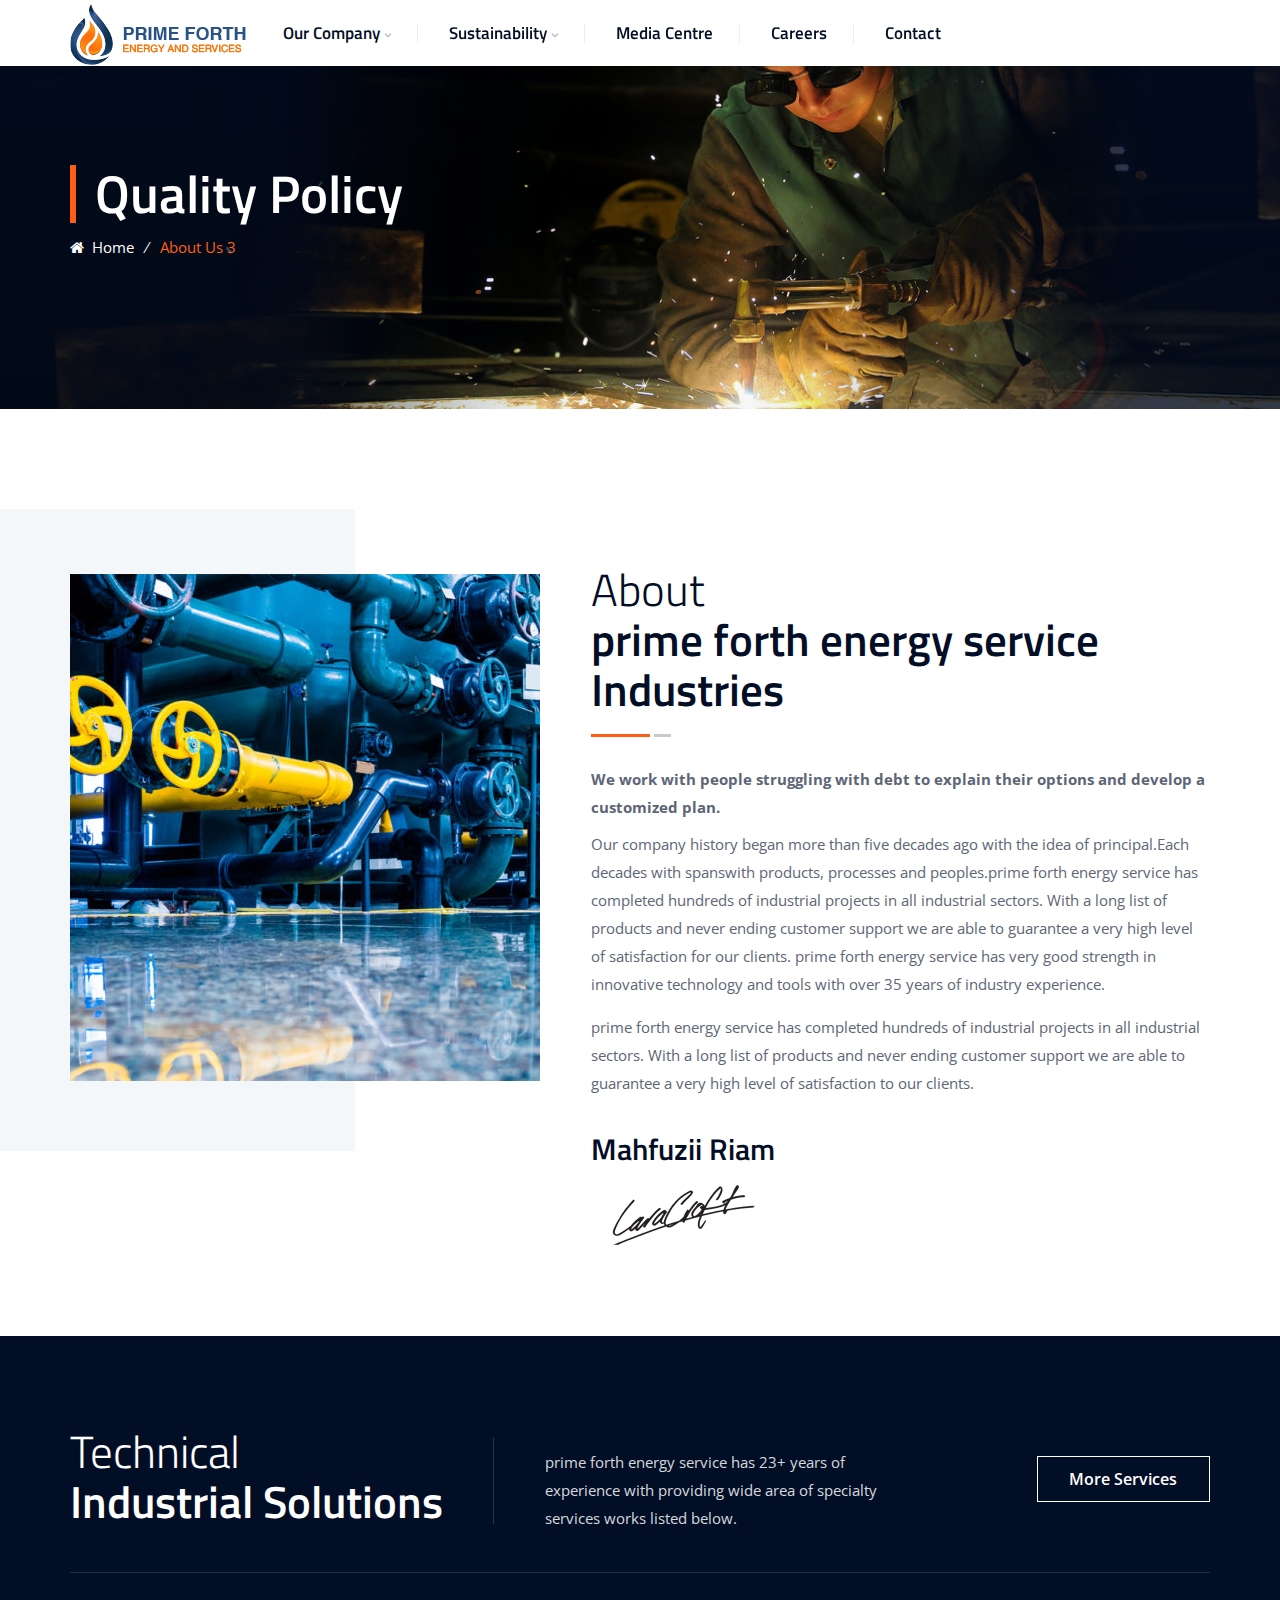
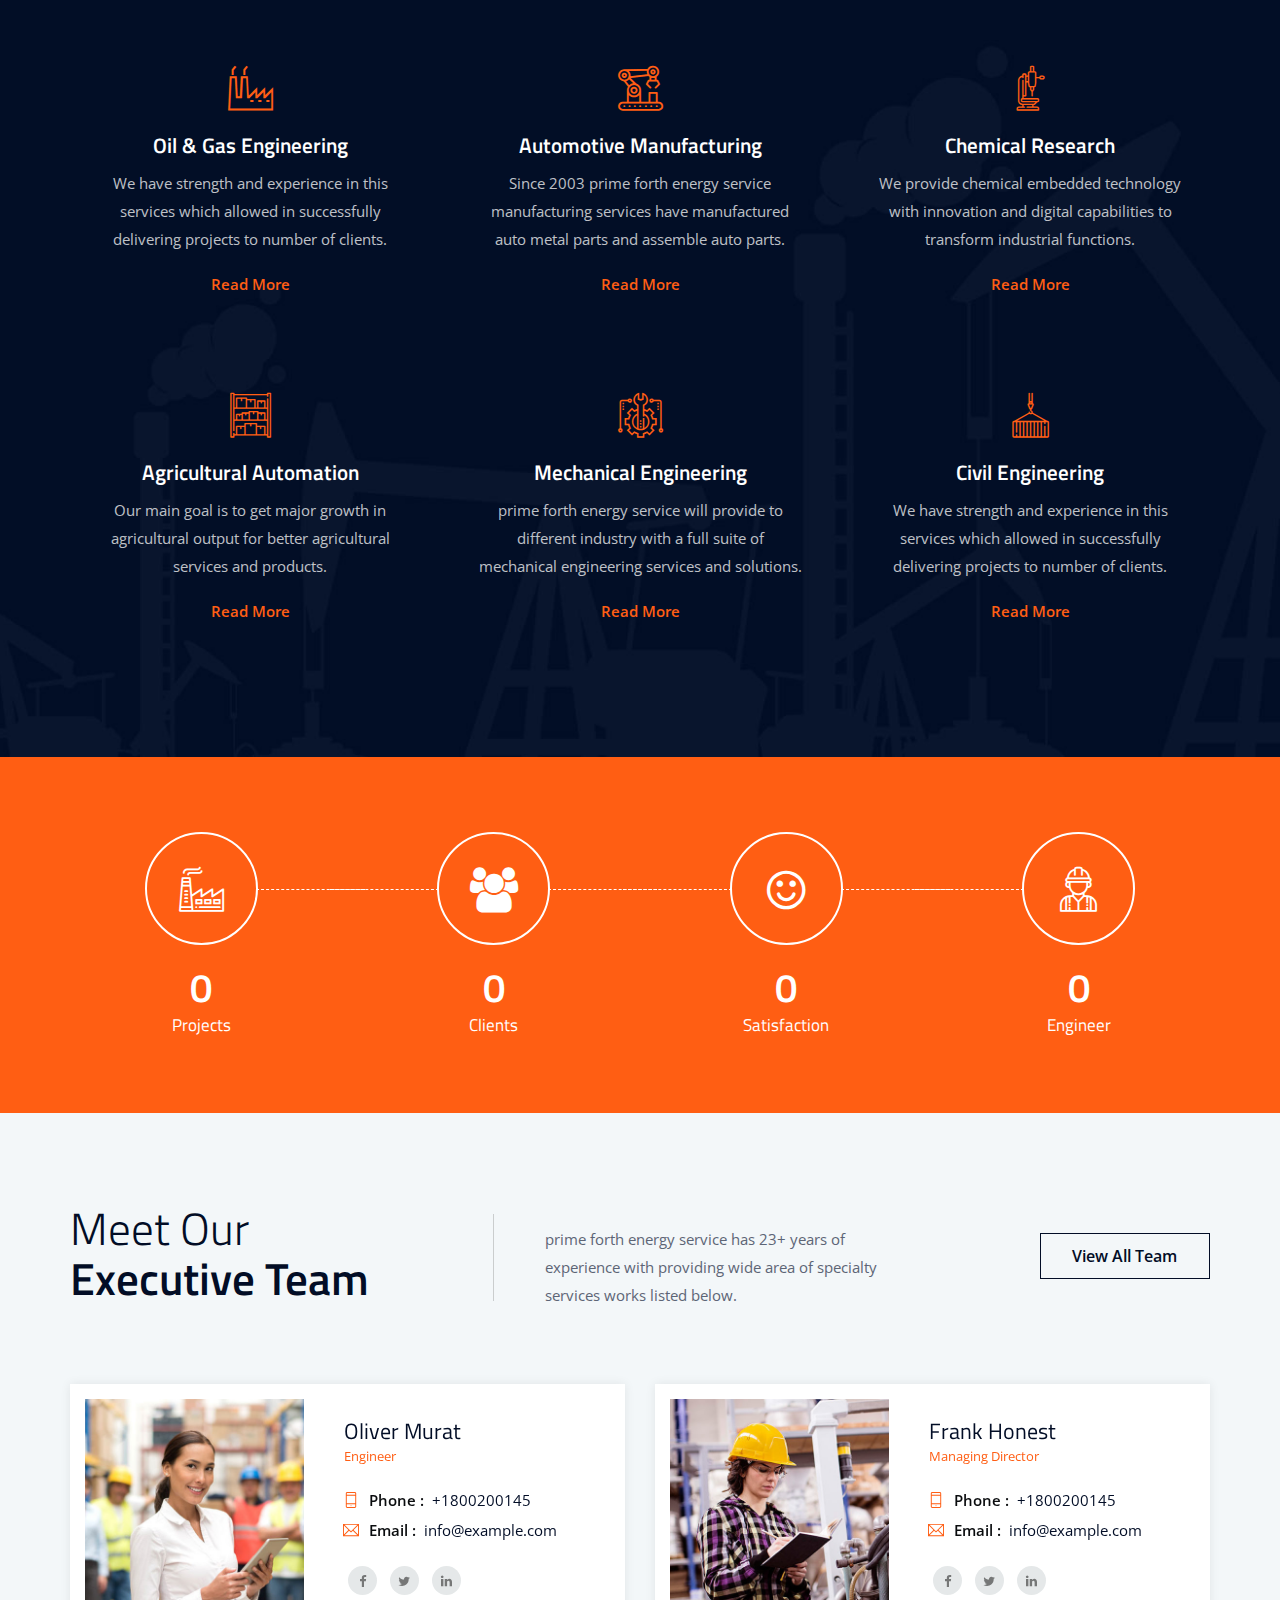
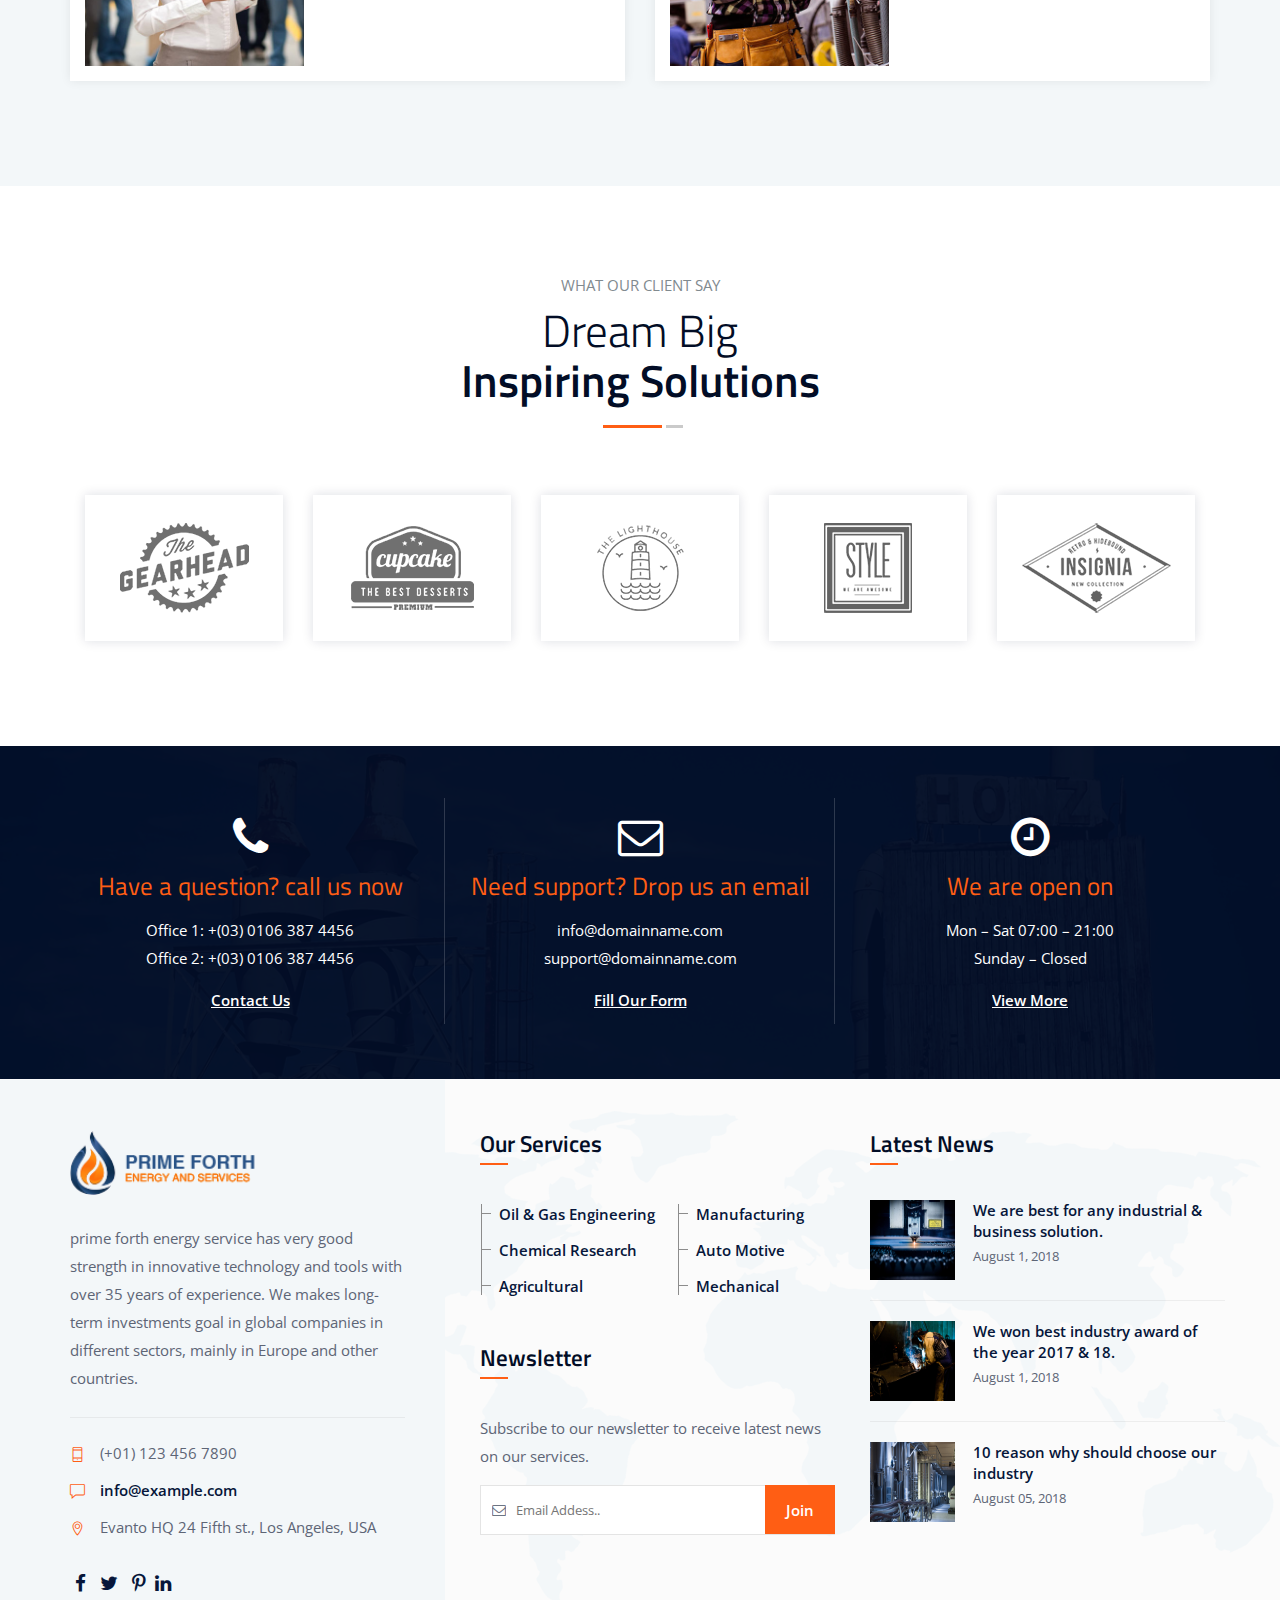
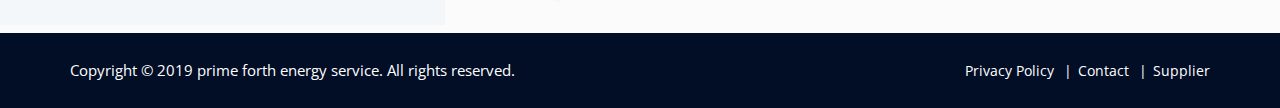
<file: aboutus-3.html>
<!DOCTYPE html>
<html lang="en">

<!-- Mirrored from themetechmount.com/html/prime forth energy service/aboutus-2.html by HTTrack Website Copier/3.x [XR&CO'2014], Tue, 05 Nov 2024 05:24:48 GMT -->
<head>
<meta charset="utf-8">
<meta http-equiv="X-UA-Compatible" content="IE=edge">
<meta name="keywords" content="HTML5 Template" />
<meta name=”keywords” content=" prime forth energy service - Industry & Factory WordPress Theme, prime forth energy service - Industry & Factory Html template, themes & template, html5 template, WordPress theme, unlimited colors available, ui/ux, ui/ux design, best html template, html template, html, JavaScript, best css theme,css3, elementor theme, latest premium themes 2023, latest premium templates 2023, Preyan Technosys Pvt.Ltd, cymol themes, themetech mount, Web 3.0, multi-theme, website theme and template, woocommerce, bootstrap template, web templates, responsive theme, services, web design and development, business, company chemical, construction, corporate, engineering, factory, industry, laboratory, machinery, mechanical, multilingual, oil gas, petroleum, plant, refinery">
<meta name="description" content="prime forth energy service - Industry & Factory HTML Template" />
<meta name="author" content="../../../www.themetechmount.com/index.html" />
<meta name="viewport" content="width=device-width, initial-scale=1, maximum-scale=1" />
<title>prime forth energy service - Industry & Factory HTML Template</title>

<!-- favicon icon -->
<link rel="shortcut icon" href="images/favicon.png" />

<!-- bootstrap -->
<link rel="stylesheet" type="text/css" href="css/bootstrap.min.css"/>

<!-- animate -->
<link rel="stylesheet" type="text/css" href="css/animate.css"/>

<!-- owl-carousel -->
<link rel="stylesheet" type="text/css" href="css/owl.carousel.css">

<!-- fontawesome -->
<link rel="stylesheet" type="text/css" href="css/font-awesome.css"/>

<!-- themify -->
<link rel="stylesheet" type="text/css" href="css/themify-icons.css"/>

<!-- flaticon -->
<link rel="stylesheet" type="text/css" href="css/flaticon.css"/>

<!-- prettyphoto -->
<link rel="stylesheet" type="text/css" href="css/prettyPhoto.css">

<!-- shortcodes -->
<link rel="stylesheet" type="text/css" href="css/shortcodes.css"/>

<!-- main -->
<link rel="stylesheet" type="text/css" href="css/main.css"/>

<!--Color Switcher Mockup-->
<link rel="stylesheet" type="text/css" href="css/color-switcher.css" >

<!--Color Themes-->
<link id="switcher-color" href="css/colors/default-color.css" rel="stylesheet">

<!-- responsive -->
<link rel="stylesheet" type="text/css" href="css/responsive.css"/>

</head>

<body>

    <!--page start-->
    <div class="page">

        <header id="masthead" class="header ttm-header-style-infostack">
            <div class="ttm-header-wrap">
                <div class="container">
                    <div id="ttm-stickable-header-w" class="ttm-stickable-header-w clearfix">
                        <div id="site-header-menu" class="site-header-menu">
                            <div class="site-header-menu-inner ttm-stickable-header">
                                <div class="container">
                                    <div id="site-navigation" class="site-navigation">
                                        <div class="ttm-menu-toggle">
                                            <input type="checkbox" id="menu-toggle-form" />
                                            <label for="menu-toggle-form" class="ttm-menu-toggle-block">
                                                <span class="toggle-block toggle-blocks-1"></span>
                                                <span class="toggle-block toggle-blocks-2"></span>
                                                <span class="toggle-block toggle-blocks-3"></span>
                                            </label>
                                        </div>
                                        <nav id="menu" class="menu">
                                            <ul class="dropdown">
                                                <a href="index.html">
                                                    <img src="Asset 1.png" />
                                                </a>
                                                <li>
                                                    <a href="home-2.html">Our Company</a>
                                                    <ul>
                                                        <li><a href="aboutus-1.html">About us</a></li>
                                                        <li><a href="aboutus-2.html">Our Brand</a></li>
                                                    </ul>
                                                </li>
                                                <li>
                                                    <a href="#">Sustainability</a>
                                                    <ul>
                                                        <li><a href="aboutus-4.html">HSE Policy</a></li>
                                                        <li><a href="aboutus-3.html">Quality Policy</a></li>
                                                        <li><a href="aboutus-5.html">CSR</a></li>
                                                </li>
                                            </ul>
                                            </li>
                                            <!-- <li><a href="#">Services</a>
                                                <ul>
                                                    <li><a href="oil-and-gas.html">Oil &amp; Gas</a></li>
                                                    <li><a href="chemical-research.html">Chemical Research</a></li>
                                                    <li><a href="agricultural-research.html">Agricultural Research</a>
                                                    </li>
                                                    <li><a href="mechanical-civil.html">Mechanical &amp; Civil</a></li>
                                                    <li><a href="auto-motive-engineering.html">Auto Motive
                                                            Engineering</a></li>
                                                    <li><a href="manufacturing.html">Manufacturing</a></li>
                                                </ul>
                                            </li> -->
                                            <li><a href="portfolio-details-01.html">Media Centre</a></li>
                                            <li><a href="element.html">Careers</a></li>
                                            <li><a href="contact-us.html">Contact</a></li>
                                            </ul>
                                        </nav>
                                    </div>
                                    <!-- <div class="ttm-rt-contact">
                                        <div class="ttm-header-icons ">
                                            <div class="ttm-header-icon ttm-header-search-link">
                                                <a href="#"><i class="fa fa-search"></i></a>
                                                <div class="ttm-search-overlay">
                                                    <form method="get" class="ttm-site-searchform" action="#">
                                                        <div class="w-search-form-h">
                                                            <div class="w-search-form-row">
                                                                <div class="w-search-input">
                                                                    <input type="search" class="field searchform-s"
                                                                        name="s" placeholder="Type Word Then Enter...">
                                                                    <button type="submit">
                                                                        <i class="ti ti-search"></i>
                                                                    </button>
                                                                </div>
                                                            </div>
                                                        </div>
                                                    </form>
                                                </div>
                                            </div>
                                        </div>
                                        <div class="ttm-custombutton">
                                            <a href="contact-us.html">Get a Quote<i class="fa fa-caret-right"></i></a>
                                        </div>
                                    </div> -->
                                </div>
                            </div>
                        </div>
                    </div>
                </div>
            </div>
        </header>

        <!-- page-title -->
        <div class="ttm-page-title-row">
            <div class="section-overlay"></div>
            <div class="container">
                <div class="row">
                    <div class="col-md-12"> 
                        <div class="title-box">
                            <div class="page-title-heading">
                                <h1 class="title">Quality Policy</h1>
                            </div>
                            <div class="breadcrumb-wrapper">
                                <span>
                                    <a title="Homepage" href="index.html"><i class="fa fa-home"></i>&nbsp;&nbsp;Home</a>
                                </span>
                                <span class="ttm-bread-sep"> &nbsp; ⁄ &nbsp;</span>
                                <span><span>About Us 3</span></span>
                            </div>  
                        </div>
                    </div>
                </div>
            </div>                    
        </div><!-- page-title end-->


        <!--site-main start-->
        <div class="site-main">

        <!--intro-section-->
        <section class="ttm-row intro-section style2 bg-layer break-1199-colum ttm-bgcolor-white clearfix">
            <div class="container">
                <div class="row">
                    <div class="col-lg-3 col-md-12">
                        <!-- about-img -->
                        <div class="about-content ttm-col-bgcolor-yes ttm-bg ttm-left-span pt-65 pb-35">
                            <div class="ttm-col-wrapper-bg-layer ttm-bg-layer ttm-bgcolor-grey"></div>
                            <div class="layer-content">
                                <div class="about-img about-2 mb-35 mr_240 res-1200-mr-0">
                                    <img class="img-fluid" src="images/about-3.jpg" alt="">
                                </div>
                            </div>
                        </div>
                        <!-- about-img end -->
                    </div>
                    <div class="col-lg-9 col-md-12">
                        <div class="row">
                            <div class="col-lg-3"></div>
                            <div class="col-lg-9">
                                <div class="pl-15 pt-55">
                                    <!-- section title -->
                                    <div class="section-title clearfix">
                                        <h2 class="title">About<strong>prime forth energy service Industries</strong></h2>
                                        <div class="heading-seperator"><span></span></div>
                                        <p><strong>We work with people struggling with debt to explain their options and develop a customized plan.</strong></p>
                                    </div><!-- section title end -->
                                    <p class="mt_15">Our company history began more than five decades ago with the idea of principal.Each decades with spanswith products, processes and peoples.prime forth energy service has completed hundreds of industrial projects in all industrial sectors. With a long list of products and never ending customer support we are able to guarantee a very high level of satisfaction for our clients. prime forth energy service has very good strength in innovative technology and tools with over 35 years of industry experience.</p>
                                    <p class="mb-35">prime forth energy service has completed hundreds of industrial projects in all industrial sectors. With a long list of products and never ending customer support we are able to guarantee a very high level of satisfaction to our clients.</p>
                                    <h3 class="about-author-name">Mahfuzii Riam</h3>
                                    <span><img src="images/about-sign.png" alt="about-img"></span>
                                </div>
                            </div>
                        </div>
                    </div>
                </div><!-- row end -->
            </div>
        </section>
        <!-- intro-section end -->


        <!-- service-section -->
        <section class="ttm-row bg-img1 ttm-bgcolor-darkgrey service-section clearfix">
            <div class="container">
                <!-- row -->
                <div class="row">
                    <div class="col-lg-9 col-md-12">
                        <!-- section-title -->
                        <div class="section-title style2 with-seprator clearfix">
                            <h2 class="title">Technical<strong>Industrial Solutions</strong></h2>
                        <p>prime forth energy service has 23+ years of experience with providing wide area of specialty services works listed below.</p>
                        </div><!-- section-title end -->
                    </div>
                    <div class="col-lg-3 col-md-12">
                        <a class="ttm-btn ttm-btn-size-md ttm-btn-shape-square ttm-btn-style-border ttm-btn-color-white mt-30 mb-35 res-991-mtb-0 float-right" href="#">More Services</a>
                    </div>
                    <div class="col-lg-12">
                        <div class="separator mb-45 res-991-pt-50">
                            <div class="sep-line"></div>
                        </div>
                    </div>
                </div><!-- row end -->
                <div class="row">
                    <div class="col-lg-4 col-md-6 col-sm-12">
                        <!-- featured-box -->
                        <div class="featured-box style2 text-center">
                            <div class="featured-icon"> 
                                <i class="flaticon flaticon-factory-4"></i>
                            </div>
                            <div class="featured-content">
                                <div class="featured-title">
                                    <h5>Oil & Gas Engineering</h5>
                                </div>
                                <div class="featured-desc">
                                    <p>We have strength and experience in this services which allowed in successfully delivering projects to number of clients.</p>
                                    <a class="ttm-btn ttm-btn-color-skincolor btn-inline" href="#">Read More</a>
                                </div>
                            </div>
                        </div><!-- featured-box end-->
                    </div>
                    <div class="col-lg-4 col-md-6 col-sm-12">
                        <!-- featured-box -->
                        <div class="featured-box style2 text-center">
                            <div class="featured-icon"> 
                                <i class="flaticon flaticon-robot-arm"></i>
                            </div>
                            <div class="featured-content">
                                <div class="featured-title">
                                    <h5>Automotive Manufacturing</h5>
                                </div>
                                <div class="featured-desc">
                                    <p>Since 2003 prime forth energy service manufacturing services have manufactured auto metal parts and assemble auto parts.</p>
                                    <a class="ttm-btn ttm-btn-color-skincolor btn-inline" href="#">Read More</a>
                                </div>
                            </div>
                        </div><!-- featured-box end-->
                    </div>
                    <div class="col-lg-4 col-md-6 col-sm-12">
                        <!-- featured-box -->
                        <div class="featured-box style2 text-center">
                            <div class="featured-icon"> 
                                <i class="flaticon flaticon-drilling"></i>
                            </div>
                            <div class="featured-content">
                                <div class="featured-title">
                                    <h5>Chemical Research</h5>
                                </div>
                                <div class="featured-desc">
                                    <p>We provide chemical embedded technology with innovation and digital capabilities to transform industrial functions.</p>
                                    <a class="ttm-btn ttm-btn-color-skincolor btn-inline" href="#">Read More</a>
                                </div>
                            </div>
                        </div><!-- featured-box end-->
                    </div>
                    <div class="col-lg-4 col-md-6 col-sm-12">
                        <!-- featured-box -->
                        <div class="featured-box style2 text-center">
                            <div class="featured-icon"> 
                                <i class="flaticon flaticon-stock"></i>
                            </div>
                            <div class="featured-content">
                                <div class="featured-title">
                                    <h5>Agricultural Automation</h5>
                                </div>
                                <div class="featured-desc">
                                    <p>Our main goal is to get major growth in agricultural output for better agricultural services and products.</p><a class="ttm-btn ttm-btn-color-skincolor btn-inline" href="#">Read More</a>
                                </div>
                            </div>
                        </div><!-- featured-box end-->
                    </div>
                    <div class="col-lg-4 col-md-6 col-sm-12">
                        <!-- featured-box -->
                        <div class="featured-box style2 text-center">
                            <div class="featured-icon"> 
                                <i class="flaticon flaticon-conveyor"></i>
                            </div>
                            <div class="featured-content">
                                <div class="featured-title">
                                    <h5>Mechanical Engineering</h5>
                                </div>
                                <div class="featured-desc">
                                    <p>prime forth energy service will provide to different industry with a full suite of mechanical engineering services and solutions.</p>
                                    <a class="ttm-btn ttm-btn-color-skincolor btn-inline" href="#">Read More</a>
                                </div>
                            </div>
                        </div><!-- featured-box end-->
                    </div>
                    <div class="col-lg-4 col-md-6 col-sm-12">
                        <!-- featured-box -->
                        <div class="featured-box style2 text-center">
                            <div class="featured-icon"> 
                                <i class="flaticon flaticon-container"></i>
                            </div>
                            <div class="featured-content">
                                <div class="featured-title">
                                    <h5>Civil Engineering</h5>
                                </div>
                                <div class="featured-desc">
                                    <p>We have strength and experience in this services which allowed in successfully delivering projects to number of clients.</p>
                                    <a class="ttm-btn ttm-btn-color-skincolor btn-inline" href="#">Read More</a>
                                </div>
                            </div>
                        </div><!-- featured-box -->
                    </div>
                </div><!-- row end-->
            </div>
        </section>
        <!-- service-section end -->

        <!-- fid-section -->
        <section class="ttm-row fid-section bg-img5 ttm-bg ttm-bgimage-yes ttm-bgcolor-skincolor clearfix">
            <div class="ttm-row-wrapper-bg-layer ttm-bg-layer"></div>
            <div class="container">
                <div class="row box-connect ttm-bgimage-position-center_center ttm-bgimage-fixed">
                    <div class="col-md-3">
                        <div class="ttm-fid ttm-fid-icon ttm-fid-top-icon-border">
                            <div class="ttm-fid-icon-wrapper"><i class="flaticon flaticon-factory-2"></i></div>
                            <div class="ttm-fid-contents">
                                <h4><span   data-appear-animation = "animateDigits"
                                            data-from             = "0"
                                            data-to               = "1254"
                                            data-interval         = "10"
                                            data-before           = ""
                                            data-before-style     = "sup"
                                            data-after            = ""
                                            data-after-style      = "sub"
                                        >3570
                                    </span>
                                </h4>
                                <h3 class="ttm-fid-title"><span>Projects<br></span></h3>
                            </div><!-- ttm-fld-contents end -->
                        </div>
                    </div>
                    <div class="col-md-3">
                        <div class="ttm-fid ttm-fid-icon ttm-fid-top-icon-border">
                            <div class="ttm-fid-icon-wrapper"><i class="fa fa-users"></i></div>
                            <div class="ttm-fid-contents">
                                <h4><span   data-appear-animation = "animateDigits"
                                            data-from             = "0"
                                            data-to               = "145"
                                            data-interval         = "5"
                                            data-before           = ""
                                            data-before-style     = "sup"
                                            data-after            = ""
                                            data-after-style      = "sub"
                                        >6450
                                    </span>
                                </h4>
                                <h3 class="ttm-fid-title"><span>Clients<br></span></h3>
                            </div><!-- ttm-fld-contents end -->
                        </div>
                    </div>
                    <div class="col-md-3">
                        <div class="ttm-fid ttm-fid-icon ttm-fid-top-icon-border">
                            <div class="ttm-fid-icon-wrapper"><i class="fa fa-smile-o"></i></div>
                            <div class="ttm-fid-contents">
                                <h4><span   data-appear-animation = "animateDigits"
                                            data-from             = "0"
                                            data-to               = "50"
                                            data-interval         = "10"
                                            data-before           = ""
                                            data-before-style     = "sup"
                                            data-after            = ""
                                            data-after-style      = "sub"
                                        >5870
                                    </span>
                                </h4>
                                <h3 class="ttm-fid-title"><span>Satisfaction<br></span></h3>
                            </div><!-- ttm-fld-contents end-->
                        </div>
                    </div>
                    <div class="col-md-3">
                        <div class="ttm-fid ttm-fid-icon ttm-fid-top-icon-border">
                            <div class="ttm-fid-icon-wrapper"><i class="flaticon flaticon-worker"></i></div>
                            <div class="ttm-fid-contents">
                                <h4><span   data-appear-animation = "animateDigits"
                                            data-from             = "0"
                                            data-to               = "2314"
                                            data-interval         = "10"
                                            data-before           = ""
                                            data-before-style     = "sup"
                                            data-after            = ""
                                            data-after-style      = "sub"
                                        >2570
                                    </span>
                                </h4>
                                <h3 class="ttm-fid-title"><span>Engineer<br></span></h3>
                            </div><!-- ttm-fld-contents end-->
                        </div>
                    </div>
                </div>
            </div>
        </section>
        <!-- fid-section end -->


        <!--blog-section-->
        <section class="ttm-row about-team-section ttm-bgcolor-grey clearfix">
            <div class="container">
                <!-- row -->
                <div class="row res-991-mb-50 ">
                    <div class="col-lg-9 col-md-12">
                        <!-- section-title -->
                        <div class="section-title style2 clearfix">
                            <h2 class="title">Meet Our<strong>Executive Team</strong></h2>
                            <p>prime forth energy service has 23+ years of experience with providing wide area of specialty services works listed below.</p>
                        </div><!-- section-title end -->
                    </div>
                    <div class="col-lg-3 col-md-12">
                        <a class="ttm-btn ttm-btn-size-md ttm-btn-shape-square ttm-btn-style-border ttm-btn-color-black mt-30 mb-35 res-991-mtb-0 float-right" href="#">View All Team</a>
                    </div>
                </div><!-- row end -->
                <!-- row -->
                <div class="row">
                    <div class="wrap-team team-slide owl-carousel break-991-colum">
                        <!-- featured-team-item -->
                        <div class="featured-item featured-team-item style2 row">
                            <div class="col-lg-5 col-md-6 featured-img-left">
                                <!-- ttm-item-view-leftimage -->
                                <div class="ttm-item-view-leftimage"> 
                                    <div class="featured-thumbnail">
                                        <img class="img-fluid" src="images/team-member/team-img04.jpg" alt="image"> 
                                    </div> 
                                    <div class="ttm-box-view-overlay ttm-team-box-view-overlay">
                                        <div class="featured-iconbox">
                                            <a href="team-details.html"><i class="ti ti-plus"></i></a>
                                        </div>
                                    </div>
                                </div><!-- ttm-item-view-leftimage end--> 
                            </div>
                            <div class="col-lg-7 col-md-6 featured-img-right ttm-post-content">
                                <div class="content-post content-team-post">
                                    <div class="content-post-desc">
                                        <h5 class="title-post"><a href="team-details.html">Oliver Murat</a></h5>
                                        <p class="category">Engineer</p>
                                        <ul class="ttm-team-details-list">
                                            <li>
                                                <div class="ttm-team-list-title ttm-textcolor-skincolor">
                                                    <i class="ti ti-mobile"></i> Phone :
                                                </div>
                                                <div class="ttm-team-list-value">
                                                    <a href="tel:+1800200145" tabindex="0">+1800200145</a>
                                                </div>
                                            </li>
                                            <li>
                                                <div class="ttm-team-list-title ttm-textcolor-skincolor">
                                                    <i class="ti ti-email"></i> Email :
                                                </div>
                                                <div class="ttm-team-list-value">
                                                    <a href="mailto:info@example.com" tabindex="0">info@example.com</a>
                                                </div>
                                            </li>
                                        </ul>
                                        <div class="ttm-social-links-wrapper">
                                            <ul class="social-icons">
                                                <li><a href="https://www.facebook.com/preyantechnosys19" tabindex="-1"><i class="fa fa-facebook"></i></a></li>
                                                <li><a href="https://twitter.com/PreyanTechnosys" tabindex="-1"><i class="fa fa-twitter"></i></a></li>
                                                <li><a href="https://www.linkedin.com/in/preyan-technosys-pvt-ltd/" tabindex="-1"><i class="fa fa-linkedin"></i></a></li>
                                            </ul>
                                        </div>
                                    </div>
                                </div>
                            </div>
                        </div><!-- featured-team-item end-->
                        <!-- featured-team-item -->
                        <div class="featured-item featured-team-item style2 row">
                            <div class="col-lg-5 col-md-6 featured-img-left">
                                <!-- ttm-item-view-leftimage -->
                                <div class="ttm-item-view-leftimage"> 
                                    <div class="featured-thumbnail">
                                        <img class="img-fluid" src="images/team-member/team-img02.jpg" alt="image"> 
                                    </div> 
                                    <div class="ttm-box-view-overlay ttm-team-box-view-overlay">
                                        <div class="featured-iconbox">
                                            <a href="team-details.html"><i class="ti ti-plus"></i></a>
                                        </div>
                                    </div>
                                </div><!-- ttm-item-view-leftimage end-->
                            </div>
                            <div class="col-lg-7 col-md-6 featured-img-right ttm-post-content">
                                <div class="content-post content-team-post">
                                    <div class="content-post-desc">
                                        <h5 class="title-post"><a href="team-details.html">Frank Honest</a></h5>
                                        <p class="category">Managing Director</p>
                                        <ul class="ttm-team-details-list">
                                            <li>
                                                <div class="ttm-team-list-title ttm-textcolor-skincolor">
                                                    <i class="ti ti-mobile"></i> Phone :
                                                </div>
                                                <div class="ttm-team-list-value">
                                                    <a href="tel:+1800200145" tabindex="0">+1800200145</a>
                                                </div>
                                            </li>
                                            <li>
                                                <div class="ttm-team-list-title ttm-textcolor-skincolor">
                                                    <i class="ti ti-email"></i> Email :
                                                </div>
                                                <div class="ttm-team-list-value">
                                                    <a href="mailto:info@example.com" tabindex="0">info@example.com</a>
                                                </div>
                                            </li>
                                        </ul>
                                        <div class="ttm-social-links-wrapper">
                                            <ul class="social-icons">
                                                <li><a href="https://www.facebook.com/preyantechnosys19" tabindex="-1"><i class="fa fa-facebook"></i></a></li>
                                                <li><a href="https://twitter.com/PreyanTechnosys" tabindex="-1"><i class="fa fa-twitter"></i></a></li>
                                                <li><a href="https://www.linkedin.com/in/preyan-technosys-pvt-ltd/" tabindex="-1"><i class="fa fa-linkedin"></i></a></li>
                                            </ul>
                                        </div>
                                    </div>
                                </div>
                            </div>
                        </div><!-- featured-team-item end-->
                        <!-- featured-team-item -->
                        <div class="featured-item featured-team-item style2 row">
                            <div class="col-lg-5 col-md-6 featured-img-left">
                                <!-- ttm-item-view-leftimage -->
                                <div class="ttm-item-view-leftimage">
                                    <div class="featured-thumbnail"> 
                                        <img class="img-fluid" src="images/team-member/team-img03.jpg" alt="image"> 
                                    </div> 
                                    <div class="ttm-box-view-overlay ttm-team-box-view-overlay">
                                        <div class="featured-iconbox">
                                            <a href="team-details.html"><i class="ti ti-plus"></i></a>
                                        </div>
                                    </div>
                                </div><!-- ttm-item-view-leftimage end-->
                            </div>
                            <div class="col-lg-7 col-md-6 featured-img-right ttm-post-content">
                                <div class="content-post content-team-post">
                                    <div class="content-post-desc">
                                        <h5 class="title-post"><a href="team-details.html">Natalie Williams</a></h5>
                                        <p class="category">Transporter</p>
                                        <ul class="ttm-team-details-list">
                                            <li>
                                                <div class="ttm-team-list-title ttm-textcolor-skincolor">
                                                    <i class="ti ti-mobile"></i> Phone :
                                                </div>
                                                <div class="ttm-team-list-value">
                                                    <a href="tel:+1800200145" tabindex="0">+1800200145</a>
                                                </div>
                                            </li>
                                            <li>
                                                <div class="ttm-team-list-title ttm-textcolor-skincolor">
                                                    <i class="ti ti-email"></i> Email :
                                                </div>
                                                <div class="ttm-team-list-value">
                                                    <a href="mailto:info@example.com" tabindex="0">info@example.com</a>
                                                </div>
                                            </li>
                                        </ul>
                                        <div class="ttm-social-links-wrapper">
                                            <ul class="social-icons">
                                                <li><a href="https://www.facebook.com/preyantechnosys19" tabindex="-1"><i class="fa fa-facebook"></i></a></li>
                                                <li><a href="https://twitter.com/PreyanTechnosys" tabindex="-1"><i class="fa fa-twitter"></i></a></li>
                                                <li><a href="https://www.linkedin.com/in/preyan-technosys-pvt-ltd/" tabindex="-1"><i class="fa fa-linkedin"></i></a></li>
                                            </ul>
                                        </div>
                                    </div>
                                </div>
                            </div>
                        </div><!-- featured-team-item end-->
                        <!-- featured-team-item -->
                        <div class="featured-item featured-team-item style2 row">
                            <div class="col-lg-5 col-md-6 featured-img-left">
                                <!-- ttm-item-view-leftimage -->
                                <div class="ttm-item-view-leftimage"> 
                                    <div class="featured-thumbnail">
                                        <img class="img-fluid" src="images/team-member/team-img04.jpg" alt="image"> 
                                    </div> 
                                    <div class="ttm-box-view-overlay ttm-team-box-view-overlay">
                                        <div class="featured-iconbox">
                                            <a href="team-details.html"><i class="ti ti-plus"></i></a>
                                        </div>
                                    </div>
                                </div><!-- ttm-item-view-leftimage end-->
                            </div>
                            <div class="col-lg-7 col-md-6 featured-img-right ttm-post-content">
                                <div class="content-post content-team-post">
                                    <div class="content-post-desc">
                                        <h5 class="title-post"><a href="team-details.html">Kirk Mathison</a></h5>
                                        <p class="category">Marketing Manager</p>
                                        <ul class="ttm-team-details-list">
                                            <li>
                                                <div class="ttm-team-list-title ttm-textcolor-skincolor">
                                                    <i class="ti ti-mobile"></i> Phone :
                                                </div>
                                                <div class="ttm-team-list-value">
                                                    <a href="tel:+1800200145" tabindex="0">+1800200145</a>
                                                </div>
                                            </li>
                                            <li>
                                                <div class="ttm-team-list-title ttm-textcolor-skincolor">
                                                    <i class="ti ti-email"></i> Email :
                                                </div>
                                                <div class="ttm-team-list-value">
                                                    <a href="mailto:info@example.com" tabindex="0">info@example.com</a>
                                                </div>
                                            </li>
                                        </ul>
                                        <div class="ttm-social-links-wrapper">
                                            <ul class="social-icons">
                                                <li><a href="https://www.facebook.com/preyantechnosys19" tabindex="-1"><i class="fa fa-facebook"></i></a></li>
                                                <li><a href="https://twitter.com/PreyanTechnosys" tabindex="-1"><i class="fa fa-twitter"></i></a></li>
                                                <li><a href="https://www.linkedin.com/in/preyan-technosys-pvt-ltd/" tabindex="-1"><i class="fa fa-linkedin"></i></a></li>
                                            </ul>
                                        </div>
                                    </div>
                                </div>
                            </div>
                        </div><!-- featured-team-item end-->
                        <!-- featured-team-item -->
                        <div class="featured-item featured-team-item style2 row">
                            <div class="col-lg-5 col-md-6 featured-img-left">
                                <!-- ttm-item-view-leftimage -->
                                <div class="ttm-item-view-leftimage"> 
                                    <div class="featured-thumbnail">
                                        <img class="img-fluid" src="images/team-member/team-img05.jpg" alt="image"> 
                                    </div>
                                    <div class="ttm-box-view-overlay ttm-team-box-view-overlay">
                                        <div class="featured-iconbox">
                                            <a href="team-details.html"><i class="ti ti-plus"></i></a>
                                        </div>
                                    </div>
                                </div><!-- ttm-item-view-leftimage end-->
                            </div> 
                            <div class="col-lg-7 col-md-6 featured-img-right ttm-post-content">
                                <div class="content-post content-team-post">
                                    <div class="content-post-desc">
                                        <h5 class="title-post"><a href="team-details.html">Sally Star</a></h5>
                                        <p class="category">Quality Inspector</p>
                                        <ul class="ttm-team-details-list">
                                            <li>
                                                <div class="ttm-team-list-title ttm-textcolor-skincolor">
                                                    <i class="ti ti-mobile"></i> Phone :
                                                </div>
                                                <div class="ttm-team-list-value">
                                                    <a href="tel:+1800200145" tabindex="0">+1800200145</a>
                                                </div>
                                            </li>
                                            <li>
                                                <div class="ttm-team-list-title ttm-textcolor-skincolor">
                                                    <i class="ti ti-email"></i> Email :
                                                </div>
                                                <div class="ttm-team-list-value">
                                                    <a href="mailto:info@example.com" tabindex="0">info@example.com</a>
                                                </div>
                                            </li>
                                        </ul>
                                        <div class="ttm-social-links-wrapper">
                                            <ul class="social-icons">
                                                <li><a href="https://www.facebook.com/preyantechnosys19" tabindex="-1"><i class="fa fa-facebook"></i></a></li>
                                                <li><a href="https://twitter.com/PreyanTechnosys" tabindex="-1"><i class="fa fa-twitter"></i></a></li>
                                                <li><a href="https://www.linkedin.com/in/preyan-technosys-pvt-ltd/" tabindex="-1"><i class="fa fa-linkedin"></i></a></li>
                                            </ul>
                                        </div>
                                    </div>
                                </div>
                            </div>
                        </div><!-- featured-team-item end-->
                        <!-- featured-team-item -->
                        <div class="featured-item featured-team-item style2 row">
                            <div class="col-lg-5 col-md-6 featured-img-left">
                                <!-- ttm-item-view-leftimage -->
                                <div class="ttm-item-view-leftimage">
                                    <div class="featured-thumbnail"> 
                                        <img class="img-fluid" src="images/team-member/team-img06.jpg" alt="image"> 
                                    </div> 
                                    <div class="ttm-box-view-overlay ttm-team-box-view-overlay">
                                        <div class="featured-iconbox">
                                            <a href="team-details.html"><i class="ti ti-plus"></i></a>
                                        </div>
                                    </div>
                                </div><!-- ttm-item-view-leftimage end-->
                            </div>
                            <div class="col-lg-7 col-md-6 featured-img-right ttm-post-content">
                                <div class="content-post content-team-post">
                                    <div class="content-post-desc">
                                        <h5 class="title-post"><a href="team-details.html">Ronaldo Dev</a></h5>
                                        <p class="category">Sales Manager </p>
                                        <ul class="ttm-team-details-list">
                                            <li>
                                                <div class="ttm-team-list-title ttm-textcolor-skincolor">
                                                    <i class="ti ti-mobile"></i> Phone :
                                                </div>
                                                <div class="ttm-team-list-value">
                                                    <a href="tel:+1800200145" tabindex="0">+1800200145</a>
                                                </div>
                                            </li>
                                            <li>
                                                <div class="ttm-team-list-title ttm-textcolor-skincolor">
                                                    <i class="ti ti-email"></i> Email :
                                                </div>
                                                <div class="ttm-team-list-value">
                                                    <a href="mailto:info@example.com" tabindex="0">info@example.com</a>
                                                </div>
                                            </li>
                                        </ul>
                                        <div class="ttm-social-links-wrapper">
                                            <ul class="social-icons">
                                                <li><a href="https://www.facebook.com/preyantechnosys19" tabindex="-1"><i class="fa fa-facebook"></i></a></li>
                                                <li><a href="https://twitter.com/PreyanTechnosys" tabindex="-1"><i class="fa fa-twitter"></i></a></li>
                                                <li><a href="https://www.linkedin.com/in/preyan-technosys-pvt-ltd/" tabindex="-1"><i class="fa fa-linkedin"></i></a></li>
                                            </ul>
                                        </div>
                                    </div>
                                </div>
                            </div>
                        </div><!-- featured-team-item end-->
                    </div>
                </div><!-- row end -->
            </div>
        </section>
        <!--blog-section end-->


        <!--client logo start-->
        <section class="ttm-row client-section2 ttm-bgcolor-white clearfix">
            <div class="container">
                <!-- row -->
                <div class="row text-center">
                    <div class="col-md-12">
                        <!-- section title -->
                        <div class="section-title clearfix">
                            <div class="section-title">
                            <h5>WHAT OUR CLIENT SAY</h5>
                            <h2 class="title">Dream Big<strong>Inspiring Solutions</strong></h2>
                            <div class="heading-seperator text-center"><span></span></div>
                        </div><!-- section-title end -->
                        </div><!-- section title end -->
                    </div>
                    <div class="col-md-12">
                        <!-- ttm-client -->
                        <div class="ttm-client clients-logo2 owl-carousel">
                            <div class="client-box">
                                <div class="client">
                                    <div class="ttm-client-logo-tooltip" data-tooltip="Gear Service">
                                        <img src="images/client/client-01.png" alt="image">
                                    </div>
                                </div>
                            </div>
                            <div class="client-box">
                                <div class="client">
                                    <div class="ttm-client-logo-tooltip" data-tooltip="GreenHand">
                                        <img src="images/client/client-02.png" alt="image">
                                    </div>
                                </div>
                            </div>
                            <div class="client-box">
                                <div class="client">
                                    <div class="ttm-client-logo-tooltip" data-tooltip="GearInfinite">
                                        <img src="images/client/client-03.png" alt="image">
                                    </div>
                                </div>
                            </div>
                            <div class="client-box">
                                <div class="client">
                                    <div class="ttm-client-logo-tooltip" data-tooltip="Excavator">
                                        <img src="images/client/client-04.png" alt="image">
                                    </div>
                                </div>
                            </div>
                            <div class="client-box">
                                <div class="client">
                                    <div class="ttm-client-logo-tooltip" data-tooltip="Data Bars">
                                        <img src="images/client/client-05.png" alt="image">
                                    </div>
                                </div>
                            </div>
                            <div class="client-box">
                                <div class="client">
                                    <div class="ttm-client-logo-tooltip" data-tooltip="Oil & Gas">
                                        <img src="images/client/client-07.png" alt="image">
                                    </div>
                                </div>
                            </div>
                        </div><!-- ttm-client end -->      
                    </div>
                </div><!-- row end -->
            </div>
        </section>
        <!--client logo end-->

        
    </div><!--site-main end-->


    <!--footer start-->
    <footer class="footer widget-footer clearfix">
        <div class="first-footer bg-img7 ttm-bg ttm-bgimage-yes ttm-bgcolor-darkgrey">
            <div class="ttm-row-wrapper-bg-layer ttm-bg-layer"></div>
            <div class="container">
                <div class="row">
                    <div class="col-xs-12 col-sm-12 col-md-4 widget-area">  
                       <div class="widget widget-out-link clearfix">
                            <i class="fa fa-phone"></i>
                            <h3 class="widget-title">Have a question? call us now</h3>
                            <p>Office 1: +(03) 0106 387 4456<br>Office 2: +(03) 0106 387 4456</p>
                            <a class="ttm-btn btn-inline style2" href="#">Contact Us</a>
                        </div>
                    </div>
                    <div class="col-xs-12 col-sm-12 col-md-4 widget-area">  
                       <div class="widget widget-out-link clearfix">
                            <i class="fa fa-envelope-o"></i>
                            <h3 class="widget-title">Need support? Drop us an email</h3>
                            <p>info@domainname.com<br>support@domainname.com</p>
                            <a class="ttm-btn btn-inline style2" href="#">Fill Our Form</a>
                        </div>
                    </div> 
                    
                    <div class="col-xs-12 col-sm-12 col-md-4 widget-area">
                        <div class="widget widget-out-link clearfix">
                            <i class="fa fa-clock-o"></i>
                            <h3 class="widget-title">We are open on</h3>
                            <p>Mon – Sat 07:00 – 21:00<br>Sunday – Closed</p>
                            <a class="ttm-btn btn-inline style2" href="#">View More</a>
                        </div>
                    </div>
                </div><!-- row end -->    
            </div>
        </div>
         <div class="second-footer ttm-textcolor-dark">
            <div class="container">
                <div class="row">
                    <div class="col-xs-12 col-sm-12 col-md-4 widget-area">
                        <div class="widget style2 widget-out-link clearfix">
                            <div class="footer-logo">
                                <img id="footer-logo-img" class="img-center" src="Asset 1.png" alt="">
                            </div><br>
                            <p>prime forth energy service has very good strength in innovative technology and tools with over 35 years of experience. We makes long-term investments goal in global companies in different sectors, mainly in Europe and other countries.</p>
                            <ul class="widget-contact mt-25">
                                <li><i class="ti ti-mobile"></i>(+01) 123 456 7890</li>
                                <li><i class="ti ti-comment"></i><a href="#">info@example.com</a></li>
                                <li><i class="ti ti-location-pin"></i>Evanto HQ 24 Fifth st., Los Angeles, USA</li>
                            </ul>
                            <div class="social-icons social-hover mt-15">
                                <ul class="list-inline">
                                    <li class="social-facebook"><a class="tooltip-top" target="_blank" href="https://www.facebook.com/preyantechnosys19" data-tooltip="Facebook"><i class="fa fa-facebook" aria-hidden="true"></i></a></li>
                                    <li class="social-twitter"><a class="tooltip-top" target="_blank" href="https://twitter.com/PreyanTechnosys" data-tooltip="Twitter"><i class="fa fa-twitter" aria-hidden="true"></i></a></li>
                                    <li class="social-gplus"><a class=" tooltip-top" target="_blank" href="https://in.pinterest.com/preyan_technosys/" data-tooltip="Pinterest"><i class="fa fa-pinterest-p" aria-hidden="true"></i></a></li>
                                    <li class="social-linkedin"><a class=" tooltip-top" target="_blank" href="https://www.linkedin.com/in/preyan-technosys-pvt-ltd/" data-tooltip="LinkedIn"><i class="fa fa-linkedin" aria-hidden="true"></i></a></li>
                                </ul>
                            </div>
                        </div>
                    </div>
                    <div class="col-xs-12 col-sm-12 col-md-4 widget-area">
                        <div class="widget style2 widget-out-link clearfix">
                           <h3 class="widget-title">Our Services</h3>
                            <ul id="menu-footer-services">
                                <li><a href="#">Oil &amp; Gas Engineering</a></li>
                                <li><a href="#">Manufacturing</a></li>
                                <li><a href="#">Chemical Research</a></li>
                                <li><a href="#">Auto Motive</a></li>
                                <li><a href="#">Agricultural</a></li>
                                <li><a href="#">Mechanical</a></li>
                            </ul>
                        </div>
                        <div class="widget style2 widget-out-link clearfix">
                           <h3 class="widget-title">Newsletter</h3>
                           <p>Subscribe to our newsletter to receive latest news on our services.</p>
                            <form id="subscribe-form" method="post" action="#" data-mailchimp="true">
                                <div class="mailchimp-inputbox clearfix" id="subscribe-content"> 
                                    <p>
                                        <i class="fa fa-envelope-o"></i>
                                        <input type="email" name="email" placeholder="Email Addess.." required="">
                                    </p>
                                    <p><button class="form-btn" type="submit" title="Send" value="Send">Join</button></p>
                                </div>
                                <div id="subscribe-msg"></div>
                            </form>
                        </div>
                    </div>
                    <div class="col-xs-12 col-sm-12 col-md-4 widget-area">
                        <div class="widget style2 widget-out-link clearfix">
                           <h3 class="widget-title">Latest News</h3>
                            <ul class="widget-post ttm-recent-post-list mt-15">
                                <li>
                                    <a href="single-blog.html"><img src="images/blog/01.jpg" alt="post-img"></a>
                                    <a href="single-blog.html">We are best for any industrial & business solution.</a>
                                    <span class="post-date clearfix">August 1, 2018</span>
                                </li>
                                <li>
                                    <a href="single-blog.html"><img src="images/blog/02.jpg" alt="post-img"></a>
                                    <a href="single-blog.html">We won best industry award of the year 2017 & 18.</a>
                                    <span class="post-date clearfix">August 1, 2018</span>
                                </li>
                                <li>
                                    <a href="single-blog.html"><img src="images/blog/03.jpg" alt="post-img"></a>
                                    <a href="single-blog.html">10 reason why should choose our industry</a>
                                    <span class="post-date clearfix">August 05, 2018</span>
                                </li>
                            </ul>
                        </div>
                    </div>
                </div>
            </div>
        </div>
        <div class="bottom-footer-text ttm-bottom-footer-text ttm-bgcolor-darkgrey ttm-textcolor-white">
            <div class="container">
                <div class="row copyright">
                    <div class="col-md-6">
                        <div class=" ttm-footer2-left">
                        <span>Copyright © 2019&nbsp;<a href="#">prime forth energy service</a>. All rights reserved.</span></div>
                    </div>
                    <div class="col-md-6 ttm-footer2-right">
                        <ul id="menu-footer-menu" class="footer-nav-menu">
                            <li><a href="#">Privacy Policy</a></li>
                            <li><a href="#">Contact</a></li>
                            <li><a href="#">Supplier</a></li>
                        </ul>
                    </div>
                </div>
            </div>
        </div>
    </footer>
    <!--footer end-->


    <!--back-to-top start-->
    <a id="totop" href="#top">
        <i class="fa fa-angle-up"></i>
    </a>
    <!--back-to-top end-->

     <!-- Color Palate / Color Switcher -->
    <!-- <div class="color-switcher">
        <div class="color-trigger">
            <i class="fa fa-gear"></i>
        </div>
        <div class="color-switcher-header">
            <h6>Switcher Colors</h6>
        </div>
        <div class="various-color clearfix">
            <div class="colors-list">
                <span class="theme-color default-color active" data-file="css/colors/default-color.css"></span>
                <span class="theme-color theme-color1" data-file="css/colors/theme-color1.css"></span>
                <span class="theme-color theme-color2" data-file="css/colors/theme-color2.css"></span>
                <span class="theme-color theme-color3" data-file="css/colors/theme-color3.css"></span>
                <span class="theme-color theme-color4" data-file="css/colors/theme-color4.css"></span>
                <span class="theme-color theme-color5" data-file="css/colors/theme-color5.css"></span>
            </div>
        </div>
    </div> -->

</div><!-- page end -->


    <!-- Javascript -->

    <script src="js/jquery.min.js"></script>
    <script src="js/tether.min.js"></script>
    <script src="js/bootstrap.min.js"></script> 
    <script src="js/color-switcher.js"></script>
    <script src="js/jquery.easing.js"></script>    
    <script src="js/jquery-waypoints.js"></script>    
    <script src="js/jquery-validate.js"></script> 
    <script src="js/owl.carousel.js"></script>
    <script src="js/jquery.prettyPhoto.js"></script>
    <script src="js/numinate.min6959.js?ver=4.9.3"></script>
    <script src="js/main.js"></script>

    <!-- Javascript end-->

</body>

<!-- Mirrored from themetechmount.com/html/prime forth energy service/aboutus-2.html by HTTrack Website Copier/3.x [XR&CO'2014], Tue, 05 Nov 2024 05:24:49 GMT -->
</html>
</file>
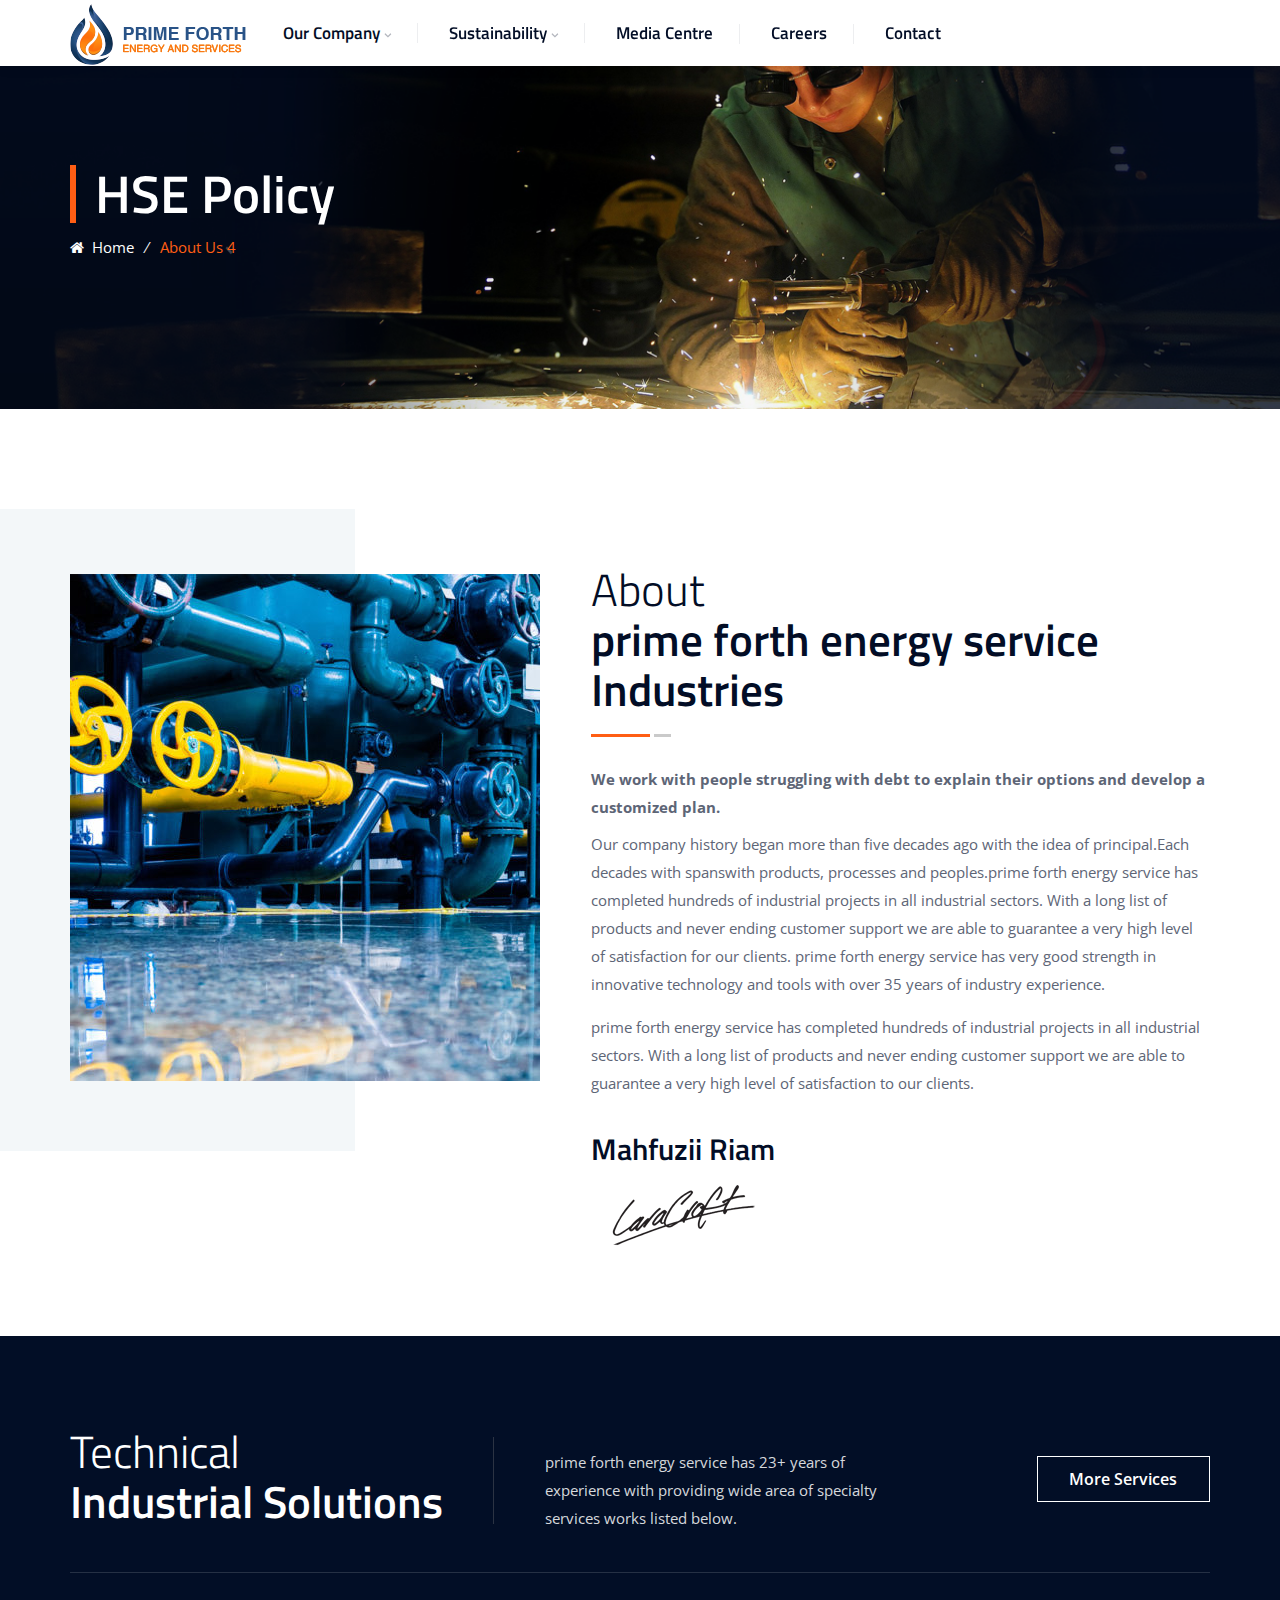
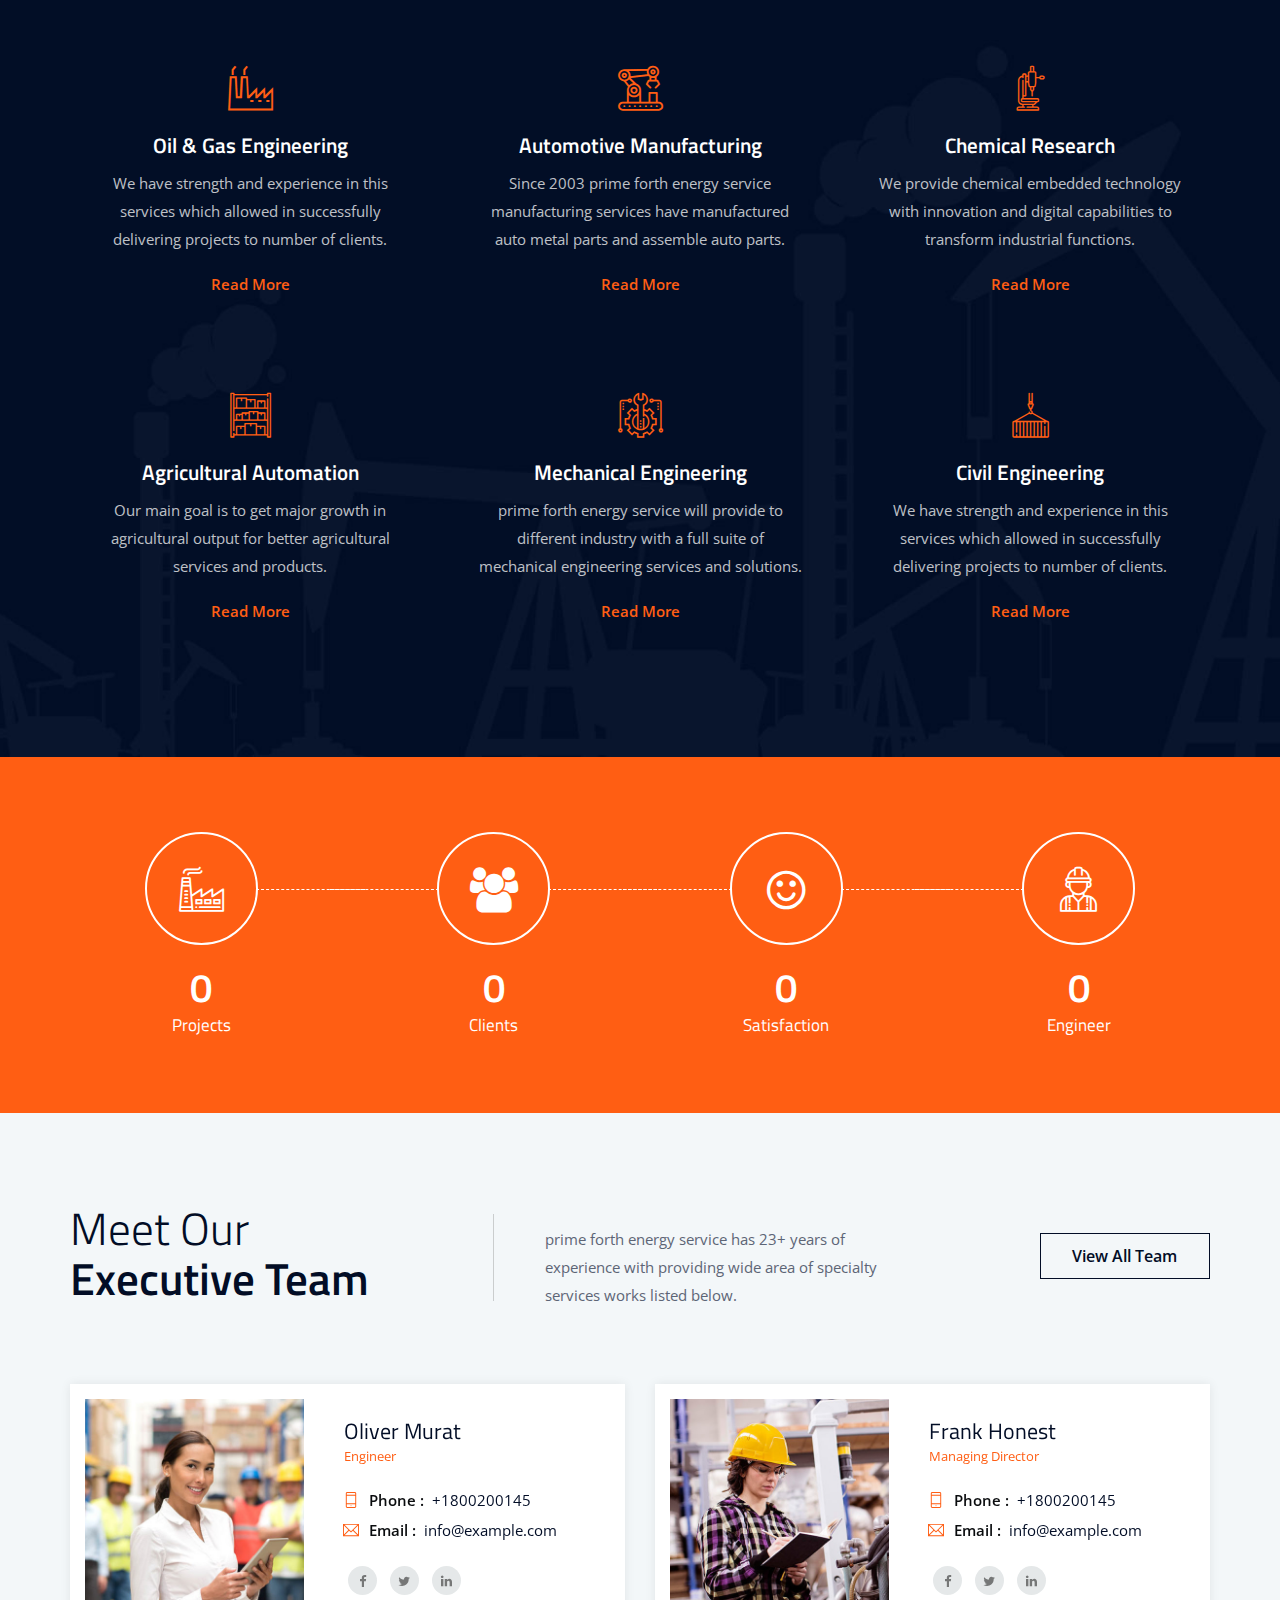
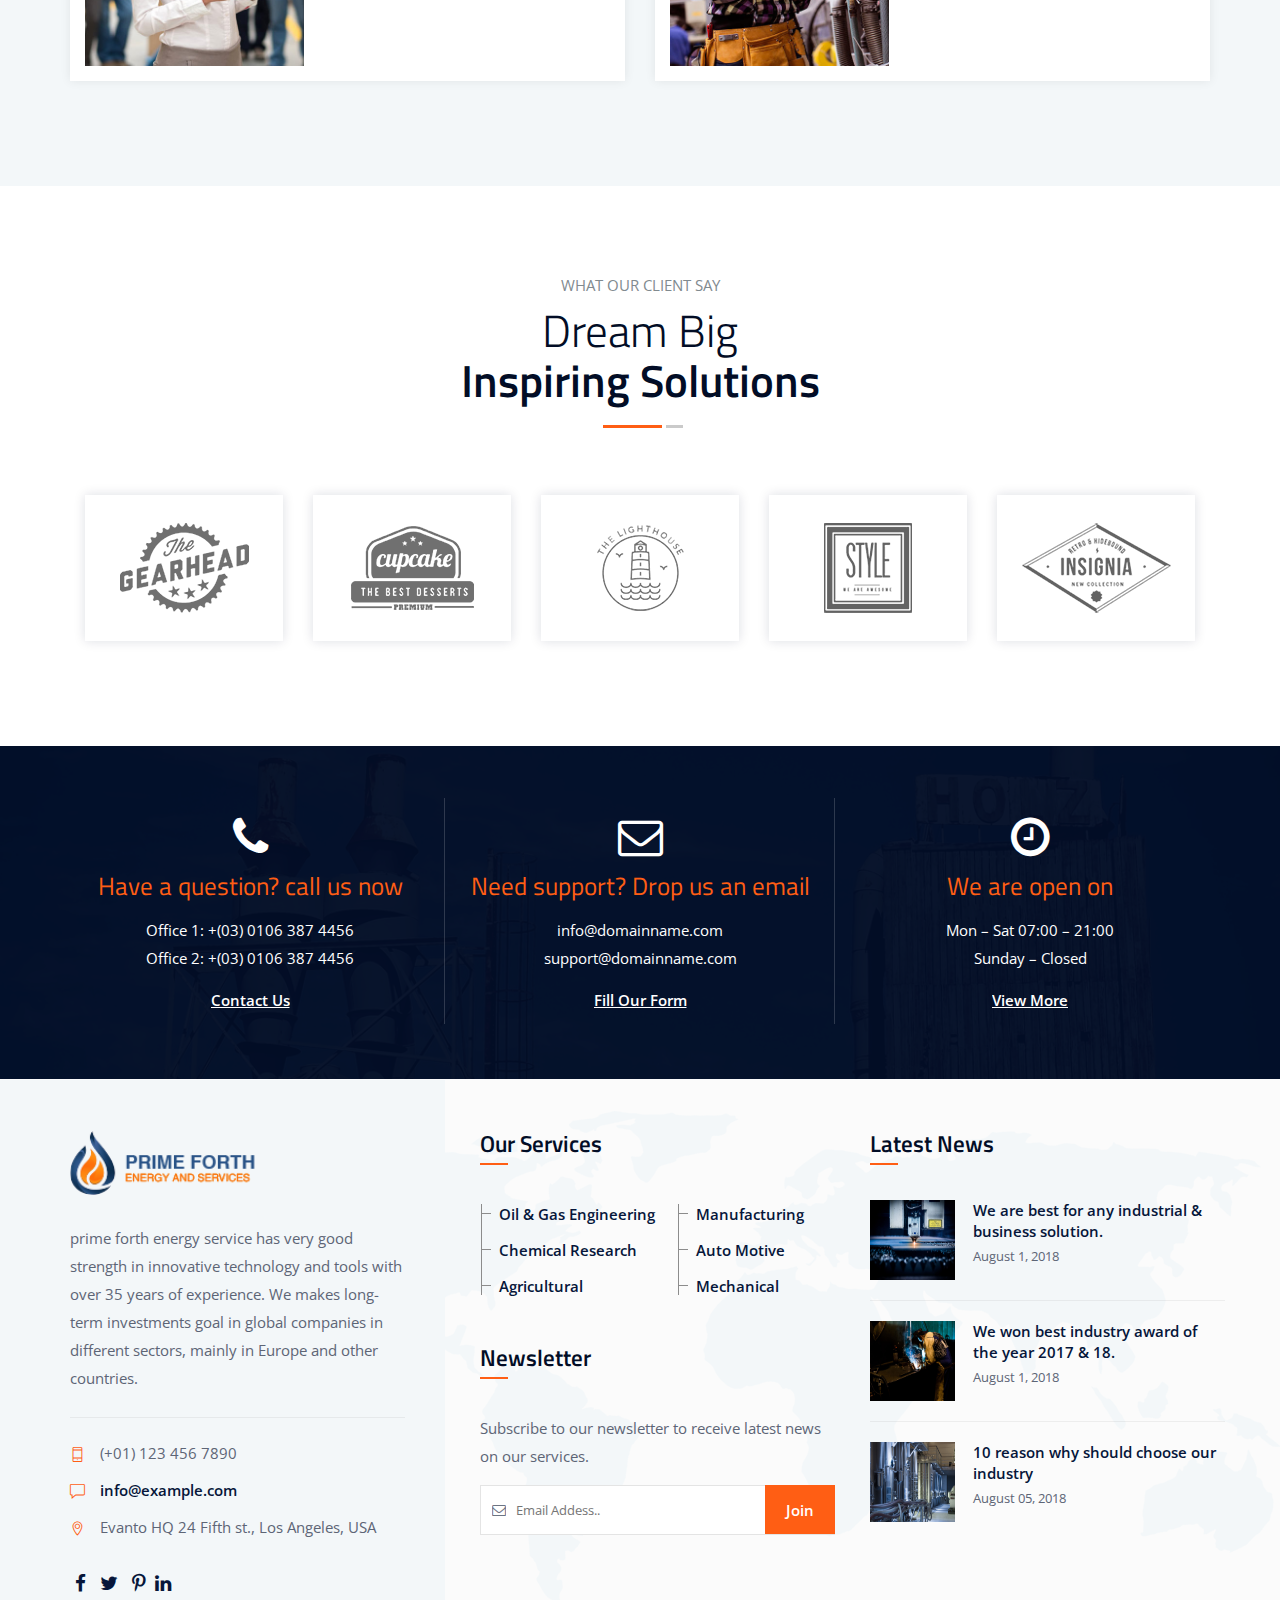
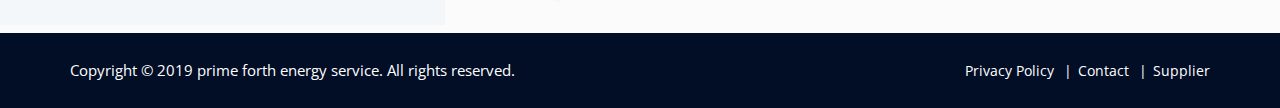
<file: aboutus-4.html>
<!DOCTYPE html>
<html lang="en">

<!-- Mirrored from themetechmount.com/html/prime forth energy service/aboutus-2.html by HTTrack Website Copier/3.x [XR&CO'2014], Tue, 05 Nov 2024 05:24:48 GMT -->
<head>
<meta charset="utf-8">
<meta http-equiv="X-UA-Compatible" content="IE=edge">
<meta name="keywords" content="HTML5 Template" />
<meta name=”keywords” content=" prime forth energy service - Industry & Factory WordPress Theme, prime forth energy service - Industry & Factory Html template, themes & template, html5 template, WordPress theme, unlimited colors available, ui/ux, ui/ux design, best html template, html template, html, JavaScript, best css theme,css3, elementor theme, latest premium themes 2023, latest premium templates 2023, Preyan Technosys Pvt.Ltd, cymol themes, themetech mount, Web 3.0, multi-theme, website theme and template, woocommerce, bootstrap template, web templates, responsive theme, services, web design and development, business, company chemical, construction, corporate, engineering, factory, industry, laboratory, machinery, mechanical, multilingual, oil gas, petroleum, plant, refinery">
<meta name="description" content="prime forth energy service - Industry & Factory HTML Template" />
<meta name="author" content="../../../www.themetechmount.com/index.html" />
<meta name="viewport" content="width=device-width, initial-scale=1, maximum-scale=1" />
<title>prime forth energy service - Industry & Factory HTML Template</title>

<!-- favicon icon -->
<link rel="shortcut icon" href="images/favicon.png" />

<!-- bootstrap -->
<link rel="stylesheet" type="text/css" href="css/bootstrap.min.css"/>

<!-- animate -->
<link rel="stylesheet" type="text/css" href="css/animate.css"/>

<!-- owl-carousel -->
<link rel="stylesheet" type="text/css" href="css/owl.carousel.css">

<!-- fontawesome -->
<link rel="stylesheet" type="text/css" href="css/font-awesome.css"/>

<!-- themify -->
<link rel="stylesheet" type="text/css" href="css/themify-icons.css"/>

<!-- flaticon -->
<link rel="stylesheet" type="text/css" href="css/flaticon.css"/>

<!-- prettyphoto -->
<link rel="stylesheet" type="text/css" href="css/prettyPhoto.css">

<!-- shortcodes -->
<link rel="stylesheet" type="text/css" href="css/shortcodes.css"/>

<!-- main -->
<link rel="stylesheet" type="text/css" href="css/main.css"/>

<!--Color Switcher Mockup-->
<link rel="stylesheet" type="text/css" href="css/color-switcher.css" >

<!--Color Themes-->
<link id="switcher-color" href="css/colors/default-color.css" rel="stylesheet">

<!-- responsive -->
<link rel="stylesheet" type="text/css" href="css/responsive.css"/>

</head>

<body>

    <!--page start-->
    <div class="page">

        <header id="masthead" class="header ttm-header-style-infostack">
            <div class="ttm-header-wrap">
                <div class="container">
                    <div id="ttm-stickable-header-w" class="ttm-stickable-header-w clearfix">
                        <div id="site-header-menu" class="site-header-menu">
                            <div class="site-header-menu-inner ttm-stickable-header">
                                <div class="container">
                                    <div id="site-navigation" class="site-navigation">
                                        <div class="ttm-menu-toggle">
                                            <input type="checkbox" id="menu-toggle-form" />
                                            <label for="menu-toggle-form" class="ttm-menu-toggle-block">
                                                <span class="toggle-block toggle-blocks-1"></span>
                                                <span class="toggle-block toggle-blocks-2"></span>
                                                <span class="toggle-block toggle-blocks-3"></span>
                                            </label>
                                        </div>
                                        <nav id="menu" class="menu">
                                            <ul class="dropdown">
                                                <a href="index.html">
                                                    <img src="Asset 1.png" />
                                                </a>
                                                <li>
                                                    <a href="home-2.html">Our Company</a>
                                                    <ul>
                                                        <li><a href="aboutus-1.html">About us</a></li>
                                                        <li><a href="aboutus-2.html">Our Brand</a></li>
                                                    </ul>
                                                </li>
                                                <li>
                                                    <a href="#">Sustainability</a>
                                                    <ul>
                                                        <li><a href="aboutus-4.html">HSE Policy</a></li>
                                                        <li><a href="aboutus-3.html">Quality Policy</a></li>
                                                        <li><a href="aboutus-5.html">CSR</a></li>
                                                </li>
                                            </ul>
                                            </li>
                                            <!-- <li><a href="#">Services</a>
                                                <ul>
                                                    <li><a href="oil-and-gas.html">Oil &amp; Gas</a></li>
                                                    <li><a href="chemical-research.html">Chemical Research</a></li>
                                                    <li><a href="agricultural-research.html">Agricultural Research</a>
                                                    </li>
                                                    <li><a href="mechanical-civil.html">Mechanical &amp; Civil</a></li>
                                                    <li><a href="auto-motive-engineering.html">Auto Motive
                                                            Engineering</a></li>
                                                    <li><a href="manufacturing.html">Manufacturing</a></li>
                                                </ul>
                                            </li> -->
                                            <li><a href="portfolio-details-01.html">Media Centre</a></li>
                                            <li><a href="element.html">Careers</a></li>
                                            <li><a href="contact-us.html">Contact</a></li>
                                            </ul>
                                        </nav>
                                    </div>
                                    <!-- <div class="ttm-rt-contact">
                                        <div class="ttm-header-icons ">
                                            <div class="ttm-header-icon ttm-header-search-link">
                                                <a href="#"><i class="fa fa-search"></i></a>
                                                <div class="ttm-search-overlay">
                                                    <form method="get" class="ttm-site-searchform" action="#">
                                                        <div class="w-search-form-h">
                                                            <div class="w-search-form-row">
                                                                <div class="w-search-input">
                                                                    <input type="search" class="field searchform-s"
                                                                        name="s" placeholder="Type Word Then Enter...">
                                                                    <button type="submit">
                                                                        <i class="ti ti-search"></i>
                                                                    </button>
                                                                </div>
                                                            </div>
                                                        </div>
                                                    </form>
                                                </div>
                                            </div>
                                        </div>
                                        <div class="ttm-custombutton">
                                            <a href="contact-us.html">Get a Quote<i class="fa fa-caret-right"></i></a>
                                        </div>
                                    </div> -->
                                </div>
                            </div>
                        </div>
                    </div>
                </div>
            </div>
        </header>

        <!-- page-title -->
        <div class="ttm-page-title-row">
            <div class="section-overlay"></div>
            <div class="container">
                <div class="row">
                    <div class="col-md-12"> 
                        <div class="title-box">
                            <div class="page-title-heading">
                                <h1 class="title">HSE Policy</h1>
                            </div>
                            <div class="breadcrumb-wrapper">
                                <span>
                                    <a title="Homepage" href="index.html"><i class="fa fa-home"></i>&nbsp;&nbsp;Home</a>
                                </span>
                                <span class="ttm-bread-sep"> &nbsp; ⁄ &nbsp;</span>
                                <span><span>About Us 4</span></span>
                            </div>  
                        </div>
                    </div>
                </div>
            </div>                    
        </div><!-- page-title end-->


        <!--site-main start-->
        <div class="site-main">

        <!--intro-section-->
        <section class="ttm-row intro-section style2 bg-layer break-1199-colum ttm-bgcolor-white clearfix">
            <div class="container">
                <div class="row">
                    <div class="col-lg-3 col-md-12">
                        <!-- about-img -->
                        <div class="about-content ttm-col-bgcolor-yes ttm-bg ttm-left-span pt-65 pb-35">
                            <div class="ttm-col-wrapper-bg-layer ttm-bg-layer ttm-bgcolor-grey"></div>
                            <div class="layer-content">
                                <div class="about-img about-2 mb-35 mr_240 res-1200-mr-0">
                                    <img class="img-fluid" src="images/about-3.jpg" alt="">
                                </div>
                            </div>
                        </div>
                        <!-- about-img end -->
                    </div>
                    <div class="col-lg-9 col-md-12">
                        <div class="row">
                            <div class="col-lg-3"></div>
                            <div class="col-lg-9">
                                <div class="pl-15 pt-55">
                                    <!-- section title -->
                                    <div class="section-title clearfix">
                                        <h2 class="title">About<strong>prime forth energy service Industries</strong></h2>
                                        <div class="heading-seperator"><span></span></div>
                                        <p><strong>We work with people struggling with debt to explain their options and develop a customized plan.</strong></p>
                                    </div><!-- section title end -->
                                    <p class="mt_15">Our company history began more than five decades ago with the idea of principal.Each decades with spanswith products, processes and peoples.prime forth energy service has completed hundreds of industrial projects in all industrial sectors. With a long list of products and never ending customer support we are able to guarantee a very high level of satisfaction for our clients. prime forth energy service has very good strength in innovative technology and tools with over 35 years of industry experience.</p>
                                    <p class="mb-35">prime forth energy service has completed hundreds of industrial projects in all industrial sectors. With a long list of products and never ending customer support we are able to guarantee a very high level of satisfaction to our clients.</p>
                                    <h3 class="about-author-name">Mahfuzii Riam</h3>
                                    <span><img src="images/about-sign.png" alt="about-img"></span>
                                </div>
                            </div>
                        </div>
                    </div>
                </div><!-- row end -->
            </div>
        </section>
        <!-- intro-section end -->


        <!-- service-section -->
        <section class="ttm-row bg-img1 ttm-bgcolor-darkgrey service-section clearfix">
            <div class="container">
                <!-- row -->
                <div class="row">
                    <div class="col-lg-9 col-md-12">
                        <!-- section-title -->
                        <div class="section-title style2 with-seprator clearfix">
                            <h2 class="title">Technical<strong>Industrial Solutions</strong></h2>
                        <p>prime forth energy service has 23+ years of experience with providing wide area of specialty services works listed below.</p>
                        </div><!-- section-title end -->
                    </div>
                    <div class="col-lg-3 col-md-12">
                        <a class="ttm-btn ttm-btn-size-md ttm-btn-shape-square ttm-btn-style-border ttm-btn-color-white mt-30 mb-35 res-991-mtb-0 float-right" href="#">More Services</a>
                    </div>
                    <div class="col-lg-12">
                        <div class="separator mb-45 res-991-pt-50">
                            <div class="sep-line"></div>
                        </div>
                    </div>
                </div><!-- row end -->
                <div class="row">
                    <div class="col-lg-4 col-md-6 col-sm-12">
                        <!-- featured-box -->
                        <div class="featured-box style2 text-center">
                            <div class="featured-icon"> 
                                <i class="flaticon flaticon-factory-4"></i>
                            </div>
                            <div class="featured-content">
                                <div class="featured-title">
                                    <h5>Oil & Gas Engineering</h5>
                                </div>
                                <div class="featured-desc">
                                    <p>We have strength and experience in this services which allowed in successfully delivering projects to number of clients.</p>
                                    <a class="ttm-btn ttm-btn-color-skincolor btn-inline" href="#">Read More</a>
                                </div>
                            </div>
                        </div><!-- featured-box end-->
                    </div>
                    <div class="col-lg-4 col-md-6 col-sm-12">
                        <!-- featured-box -->
                        <div class="featured-box style2 text-center">
                            <div class="featured-icon"> 
                                <i class="flaticon flaticon-robot-arm"></i>
                            </div>
                            <div class="featured-content">
                                <div class="featured-title">
                                    <h5>Automotive Manufacturing</h5>
                                </div>
                                <div class="featured-desc">
                                    <p>Since 2003 prime forth energy service manufacturing services have manufactured auto metal parts and assemble auto parts.</p>
                                    <a class="ttm-btn ttm-btn-color-skincolor btn-inline" href="#">Read More</a>
                                </div>
                            </div>
                        </div><!-- featured-box end-->
                    </div>
                    <div class="col-lg-4 col-md-6 col-sm-12">
                        <!-- featured-box -->
                        <div class="featured-box style2 text-center">
                            <div class="featured-icon"> 
                                <i class="flaticon flaticon-drilling"></i>
                            </div>
                            <div class="featured-content">
                                <div class="featured-title">
                                    <h5>Chemical Research</h5>
                                </div>
                                <div class="featured-desc">
                                    <p>We provide chemical embedded technology with innovation and digital capabilities to transform industrial functions.</p>
                                    <a class="ttm-btn ttm-btn-color-skincolor btn-inline" href="#">Read More</a>
                                </div>
                            </div>
                        </div><!-- featured-box end-->
                    </div>
                    <div class="col-lg-4 col-md-6 col-sm-12">
                        <!-- featured-box -->
                        <div class="featured-box style2 text-center">
                            <div class="featured-icon"> 
                                <i class="flaticon flaticon-stock"></i>
                            </div>
                            <div class="featured-content">
                                <div class="featured-title">
                                    <h5>Agricultural Automation</h5>
                                </div>
                                <div class="featured-desc">
                                    <p>Our main goal is to get major growth in agricultural output for better agricultural services and products.</p><a class="ttm-btn ttm-btn-color-skincolor btn-inline" href="#">Read More</a>
                                </div>
                            </div>
                        </div><!-- featured-box end-->
                    </div>
                    <div class="col-lg-4 col-md-6 col-sm-12">
                        <!-- featured-box -->
                        <div class="featured-box style2 text-center">
                            <div class="featured-icon"> 
                                <i class="flaticon flaticon-conveyor"></i>
                            </div>
                            <div class="featured-content">
                                <div class="featured-title">
                                    <h5>Mechanical Engineering</h5>
                                </div>
                                <div class="featured-desc">
                                    <p>prime forth energy service will provide to different industry with a full suite of mechanical engineering services and solutions.</p>
                                    <a class="ttm-btn ttm-btn-color-skincolor btn-inline" href="#">Read More</a>
                                </div>
                            </div>
                        </div><!-- featured-box end-->
                    </div>
                    <div class="col-lg-4 col-md-6 col-sm-12">
                        <!-- featured-box -->
                        <div class="featured-box style2 text-center">
                            <div class="featured-icon"> 
                                <i class="flaticon flaticon-container"></i>
                            </div>
                            <div class="featured-content">
                                <div class="featured-title">
                                    <h5>Civil Engineering</h5>
                                </div>
                                <div class="featured-desc">
                                    <p>We have strength and experience in this services which allowed in successfully delivering projects to number of clients.</p>
                                    <a class="ttm-btn ttm-btn-color-skincolor btn-inline" href="#">Read More</a>
                                </div>
                            </div>
                        </div><!-- featured-box -->
                    </div>
                </div><!-- row end-->
            </div>
        </section>
        <!-- service-section end -->

        <!-- fid-section -->
        <section class="ttm-row fid-section bg-img5 ttm-bg ttm-bgimage-yes ttm-bgcolor-skincolor clearfix">
            <div class="ttm-row-wrapper-bg-layer ttm-bg-layer"></div>
            <div class="container">
                <div class="row box-connect ttm-bgimage-position-center_center ttm-bgimage-fixed">
                    <div class="col-md-3">
                        <div class="ttm-fid ttm-fid-icon ttm-fid-top-icon-border">
                            <div class="ttm-fid-icon-wrapper"><i class="flaticon flaticon-factory-2"></i></div>
                            <div class="ttm-fid-contents">
                                <h4><span   data-appear-animation = "animateDigits"
                                            data-from             = "0"
                                            data-to               = "1254"
                                            data-interval         = "10"
                                            data-before           = ""
                                            data-before-style     = "sup"
                                            data-after            = ""
                                            data-after-style      = "sub"
                                        >3570
                                    </span>
                                </h4>
                                <h3 class="ttm-fid-title"><span>Projects<br></span></h3>
                            </div><!-- ttm-fld-contents end -->
                        </div>
                    </div>
                    <div class="col-md-3">
                        <div class="ttm-fid ttm-fid-icon ttm-fid-top-icon-border">
                            <div class="ttm-fid-icon-wrapper"><i class="fa fa-users"></i></div>
                            <div class="ttm-fid-contents">
                                <h4><span   data-appear-animation = "animateDigits"
                                            data-from             = "0"
                                            data-to               = "145"
                                            data-interval         = "5"
                                            data-before           = ""
                                            data-before-style     = "sup"
                                            data-after            = ""
                                            data-after-style      = "sub"
                                        >6450
                                    </span>
                                </h4>
                                <h3 class="ttm-fid-title"><span>Clients<br></span></h3>
                            </div><!-- ttm-fld-contents end -->
                        </div>
                    </div>
                    <div class="col-md-3">
                        <div class="ttm-fid ttm-fid-icon ttm-fid-top-icon-border">
                            <div class="ttm-fid-icon-wrapper"><i class="fa fa-smile-o"></i></div>
                            <div class="ttm-fid-contents">
                                <h4><span   data-appear-animation = "animateDigits"
                                            data-from             = "0"
                                            data-to               = "50"
                                            data-interval         = "10"
                                            data-before           = ""
                                            data-before-style     = "sup"
                                            data-after            = ""
                                            data-after-style      = "sub"
                                        >5870
                                    </span>
                                </h4>
                                <h3 class="ttm-fid-title"><span>Satisfaction<br></span></h3>
                            </div><!-- ttm-fld-contents end-->
                        </div>
                    </div>
                    <div class="col-md-3">
                        <div class="ttm-fid ttm-fid-icon ttm-fid-top-icon-border">
                            <div class="ttm-fid-icon-wrapper"><i class="flaticon flaticon-worker"></i></div>
                            <div class="ttm-fid-contents">
                                <h4><span   data-appear-animation = "animateDigits"
                                            data-from             = "0"
                                            data-to               = "2314"
                                            data-interval         = "10"
                                            data-before           = ""
                                            data-before-style     = "sup"
                                            data-after            = ""
                                            data-after-style      = "sub"
                                        >2570
                                    </span>
                                </h4>
                                <h3 class="ttm-fid-title"><span>Engineer<br></span></h3>
                            </div><!-- ttm-fld-contents end-->
                        </div>
                    </div>
                </div>
            </div>
        </section>
        <!-- fid-section end -->


        <!--blog-section-->
        <section class="ttm-row about-team-section ttm-bgcolor-grey clearfix">
            <div class="container">
                <!-- row -->
                <div class="row res-991-mb-50 ">
                    <div class="col-lg-9 col-md-12">
                        <!-- section-title -->
                        <div class="section-title style2 clearfix">
                            <h2 class="title">Meet Our<strong>Executive Team</strong></h2>
                            <p>prime forth energy service has 23+ years of experience with providing wide area of specialty services works listed below.</p>
                        </div><!-- section-title end -->
                    </div>
                    <div class="col-lg-3 col-md-12">
                        <a class="ttm-btn ttm-btn-size-md ttm-btn-shape-square ttm-btn-style-border ttm-btn-color-black mt-30 mb-35 res-991-mtb-0 float-right" href="#">View All Team</a>
                    </div>
                </div><!-- row end -->
                <!-- row -->
                <div class="row">
                    <div class="wrap-team team-slide owl-carousel break-991-colum">
                        <!-- featured-team-item -->
                        <div class="featured-item featured-team-item style2 row">
                            <div class="col-lg-5 col-md-6 featured-img-left">
                                <!-- ttm-item-view-leftimage -->
                                <div class="ttm-item-view-leftimage"> 
                                    <div class="featured-thumbnail">
                                        <img class="img-fluid" src="images/team-member/team-img04.jpg" alt="image"> 
                                    </div> 
                                    <div class="ttm-box-view-overlay ttm-team-box-view-overlay">
                                        <div class="featured-iconbox">
                                            <a href="team-details.html"><i class="ti ti-plus"></i></a>
                                        </div>
                                    </div>
                                </div><!-- ttm-item-view-leftimage end--> 
                            </div>
                            <div class="col-lg-7 col-md-6 featured-img-right ttm-post-content">
                                <div class="content-post content-team-post">
                                    <div class="content-post-desc">
                                        <h5 class="title-post"><a href="team-details.html">Oliver Murat</a></h5>
                                        <p class="category">Engineer</p>
                                        <ul class="ttm-team-details-list">
                                            <li>
                                                <div class="ttm-team-list-title ttm-textcolor-skincolor">
                                                    <i class="ti ti-mobile"></i> Phone :
                                                </div>
                                                <div class="ttm-team-list-value">
                                                    <a href="tel:+1800200145" tabindex="0">+1800200145</a>
                                                </div>
                                            </li>
                                            <li>
                                                <div class="ttm-team-list-title ttm-textcolor-skincolor">
                                                    <i class="ti ti-email"></i> Email :
                                                </div>
                                                <div class="ttm-team-list-value">
                                                    <a href="mailto:info@example.com" tabindex="0">info@example.com</a>
                                                </div>
                                            </li>
                                        </ul>
                                        <div class="ttm-social-links-wrapper">
                                            <ul class="social-icons">
                                                <li><a href="https://www.facebook.com/preyantechnosys19" tabindex="-1"><i class="fa fa-facebook"></i></a></li>
                                                <li><a href="https://twitter.com/PreyanTechnosys" tabindex="-1"><i class="fa fa-twitter"></i></a></li>
                                                <li><a href="https://www.linkedin.com/in/preyan-technosys-pvt-ltd/" tabindex="-1"><i class="fa fa-linkedin"></i></a></li>
                                            </ul>
                                        </div>
                                    </div>
                                </div>
                            </div>
                        </div><!-- featured-team-item end-->
                        <!-- featured-team-item -->
                        <div class="featured-item featured-team-item style2 row">
                            <div class="col-lg-5 col-md-6 featured-img-left">
                                <!-- ttm-item-view-leftimage -->
                                <div class="ttm-item-view-leftimage"> 
                                    <div class="featured-thumbnail">
                                        <img class="img-fluid" src="images/team-member/team-img02.jpg" alt="image"> 
                                    </div> 
                                    <div class="ttm-box-view-overlay ttm-team-box-view-overlay">
                                        <div class="featured-iconbox">
                                            <a href="team-details.html"><i class="ti ti-plus"></i></a>
                                        </div>
                                    </div>
                                </div><!-- ttm-item-view-leftimage end-->
                            </div>
                            <div class="col-lg-7 col-md-6 featured-img-right ttm-post-content">
                                <div class="content-post content-team-post">
                                    <div class="content-post-desc">
                                        <h5 class="title-post"><a href="team-details.html">Frank Honest</a></h5>
                                        <p class="category">Managing Director</p>
                                        <ul class="ttm-team-details-list">
                                            <li>
                                                <div class="ttm-team-list-title ttm-textcolor-skincolor">
                                                    <i class="ti ti-mobile"></i> Phone :
                                                </div>
                                                <div class="ttm-team-list-value">
                                                    <a href="tel:+1800200145" tabindex="0">+1800200145</a>
                                                </div>
                                            </li>
                                            <li>
                                                <div class="ttm-team-list-title ttm-textcolor-skincolor">
                                                    <i class="ti ti-email"></i> Email :
                                                </div>
                                                <div class="ttm-team-list-value">
                                                    <a href="mailto:info@example.com" tabindex="0">info@example.com</a>
                                                </div>
                                            </li>
                                        </ul>
                                        <div class="ttm-social-links-wrapper">
                                            <ul class="social-icons">
                                                <li><a href="https://www.facebook.com/preyantechnosys19" tabindex="-1"><i class="fa fa-facebook"></i></a></li>
                                                <li><a href="https://twitter.com/PreyanTechnosys" tabindex="-1"><i class="fa fa-twitter"></i></a></li>
                                                <li><a href="https://www.linkedin.com/in/preyan-technosys-pvt-ltd/" tabindex="-1"><i class="fa fa-linkedin"></i></a></li>
                                            </ul>
                                        </div>
                                    </div>
                                </div>
                            </div>
                        </div><!-- featured-team-item end-->
                        <!-- featured-team-item -->
                        <div class="featured-item featured-team-item style2 row">
                            <div class="col-lg-5 col-md-6 featured-img-left">
                                <!-- ttm-item-view-leftimage -->
                                <div class="ttm-item-view-leftimage">
                                    <div class="featured-thumbnail"> 
                                        <img class="img-fluid" src="images/team-member/team-img03.jpg" alt="image"> 
                                    </div> 
                                    <div class="ttm-box-view-overlay ttm-team-box-view-overlay">
                                        <div class="featured-iconbox">
                                            <a href="team-details.html"><i class="ti ti-plus"></i></a>
                                        </div>
                                    </div>
                                </div><!-- ttm-item-view-leftimage end-->
                            </div>
                            <div class="col-lg-7 col-md-6 featured-img-right ttm-post-content">
                                <div class="content-post content-team-post">
                                    <div class="content-post-desc">
                                        <h5 class="title-post"><a href="team-details.html">Natalie Williams</a></h5>
                                        <p class="category">Transporter</p>
                                        <ul class="ttm-team-details-list">
                                            <li>
                                                <div class="ttm-team-list-title ttm-textcolor-skincolor">
                                                    <i class="ti ti-mobile"></i> Phone :
                                                </div>
                                                <div class="ttm-team-list-value">
                                                    <a href="tel:+1800200145" tabindex="0">+1800200145</a>
                                                </div>
                                            </li>
                                            <li>
                                                <div class="ttm-team-list-title ttm-textcolor-skincolor">
                                                    <i class="ti ti-email"></i> Email :
                                                </div>
                                                <div class="ttm-team-list-value">
                                                    <a href="mailto:info@example.com" tabindex="0">info@example.com</a>
                                                </div>
                                            </li>
                                        </ul>
                                        <div class="ttm-social-links-wrapper">
                                            <ul class="social-icons">
                                                <li><a href="https://www.facebook.com/preyantechnosys19" tabindex="-1"><i class="fa fa-facebook"></i></a></li>
                                                <li><a href="https://twitter.com/PreyanTechnosys" tabindex="-1"><i class="fa fa-twitter"></i></a></li>
                                                <li><a href="https://www.linkedin.com/in/preyan-technosys-pvt-ltd/" tabindex="-1"><i class="fa fa-linkedin"></i></a></li>
                                            </ul>
                                        </div>
                                    </div>
                                </div>
                            </div>
                        </div><!-- featured-team-item end-->
                        <!-- featured-team-item -->
                        <div class="featured-item featured-team-item style2 row">
                            <div class="col-lg-5 col-md-6 featured-img-left">
                                <!-- ttm-item-view-leftimage -->
                                <div class="ttm-item-view-leftimage"> 
                                    <div class="featured-thumbnail">
                                        <img class="img-fluid" src="images/team-member/team-img04.jpg" alt="image"> 
                                    </div> 
                                    <div class="ttm-box-view-overlay ttm-team-box-view-overlay">
                                        <div class="featured-iconbox">
                                            <a href="team-details.html"><i class="ti ti-plus"></i></a>
                                        </div>
                                    </div>
                                </div><!-- ttm-item-view-leftimage end-->
                            </div>
                            <div class="col-lg-7 col-md-6 featured-img-right ttm-post-content">
                                <div class="content-post content-team-post">
                                    <div class="content-post-desc">
                                        <h5 class="title-post"><a href="team-details.html">Kirk Mathison</a></h5>
                                        <p class="category">Marketing Manager</p>
                                        <ul class="ttm-team-details-list">
                                            <li>
                                                <div class="ttm-team-list-title ttm-textcolor-skincolor">
                                                    <i class="ti ti-mobile"></i> Phone :
                                                </div>
                                                <div class="ttm-team-list-value">
                                                    <a href="tel:+1800200145" tabindex="0">+1800200145</a>
                                                </div>
                                            </li>
                                            <li>
                                                <div class="ttm-team-list-title ttm-textcolor-skincolor">
                                                    <i class="ti ti-email"></i> Email :
                                                </div>
                                                <div class="ttm-team-list-value">
                                                    <a href="mailto:info@example.com" tabindex="0">info@example.com</a>
                                                </div>
                                            </li>
                                        </ul>
                                        <div class="ttm-social-links-wrapper">
                                            <ul class="social-icons">
                                                <li><a href="https://www.facebook.com/preyantechnosys19" tabindex="-1"><i class="fa fa-facebook"></i></a></li>
                                                <li><a href="https://twitter.com/PreyanTechnosys" tabindex="-1"><i class="fa fa-twitter"></i></a></li>
                                                <li><a href="https://www.linkedin.com/in/preyan-technosys-pvt-ltd/" tabindex="-1"><i class="fa fa-linkedin"></i></a></li>
                                            </ul>
                                        </div>
                                    </div>
                                </div>
                            </div>
                        </div><!-- featured-team-item end-->
                        <!-- featured-team-item -->
                        <div class="featured-item featured-team-item style2 row">
                            <div class="col-lg-5 col-md-6 featured-img-left">
                                <!-- ttm-item-view-leftimage -->
                                <div class="ttm-item-view-leftimage"> 
                                    <div class="featured-thumbnail">
                                        <img class="img-fluid" src="images/team-member/team-img05.jpg" alt="image"> 
                                    </div>
                                    <div class="ttm-box-view-overlay ttm-team-box-view-overlay">
                                        <div class="featured-iconbox">
                                            <a href="team-details.html"><i class="ti ti-plus"></i></a>
                                        </div>
                                    </div>
                                </div><!-- ttm-item-view-leftimage end-->
                            </div> 
                            <div class="col-lg-7 col-md-6 featured-img-right ttm-post-content">
                                <div class="content-post content-team-post">
                                    <div class="content-post-desc">
                                        <h5 class="title-post"><a href="team-details.html">Sally Star</a></h5>
                                        <p class="category">Quality Inspector</p>
                                        <ul class="ttm-team-details-list">
                                            <li>
                                                <div class="ttm-team-list-title ttm-textcolor-skincolor">
                                                    <i class="ti ti-mobile"></i> Phone :
                                                </div>
                                                <div class="ttm-team-list-value">
                                                    <a href="tel:+1800200145" tabindex="0">+1800200145</a>
                                                </div>
                                            </li>
                                            <li>
                                                <div class="ttm-team-list-title ttm-textcolor-skincolor">
                                                    <i class="ti ti-email"></i> Email :
                                                </div>
                                                <div class="ttm-team-list-value">
                                                    <a href="mailto:info@example.com" tabindex="0">info@example.com</a>
                                                </div>
                                            </li>
                                        </ul>
                                        <div class="ttm-social-links-wrapper">
                                            <ul class="social-icons">
                                                <li><a href="https://www.facebook.com/preyantechnosys19" tabindex="-1"><i class="fa fa-facebook"></i></a></li>
                                                <li><a href="https://twitter.com/PreyanTechnosys" tabindex="-1"><i class="fa fa-twitter"></i></a></li>
                                                <li><a href="https://www.linkedin.com/in/preyan-technosys-pvt-ltd/" tabindex="-1"><i class="fa fa-linkedin"></i></a></li>
                                            </ul>
                                        </div>
                                    </div>
                                </div>
                            </div>
                        </div><!-- featured-team-item end-->
                        <!-- featured-team-item -->
                        <div class="featured-item featured-team-item style2 row">
                            <div class="col-lg-5 col-md-6 featured-img-left">
                                <!-- ttm-item-view-leftimage -->
                                <div class="ttm-item-view-leftimage">
                                    <div class="featured-thumbnail"> 
                                        <img class="img-fluid" src="images/team-member/team-img06.jpg" alt="image"> 
                                    </div> 
                                    <div class="ttm-box-view-overlay ttm-team-box-view-overlay">
                                        <div class="featured-iconbox">
                                            <a href="team-details.html"><i class="ti ti-plus"></i></a>
                                        </div>
                                    </div>
                                </div><!-- ttm-item-view-leftimage end-->
                            </div>
                            <div class="col-lg-7 col-md-6 featured-img-right ttm-post-content">
                                <div class="content-post content-team-post">
                                    <div class="content-post-desc">
                                        <h5 class="title-post"><a href="team-details.html">Ronaldo Dev</a></h5>
                                        <p class="category">Sales Manager </p>
                                        <ul class="ttm-team-details-list">
                                            <li>
                                                <div class="ttm-team-list-title ttm-textcolor-skincolor">
                                                    <i class="ti ti-mobile"></i> Phone :
                                                </div>
                                                <div class="ttm-team-list-value">
                                                    <a href="tel:+1800200145" tabindex="0">+1800200145</a>
                                                </div>
                                            </li>
                                            <li>
                                                <div class="ttm-team-list-title ttm-textcolor-skincolor">
                                                    <i class="ti ti-email"></i> Email :
                                                </div>
                                                <div class="ttm-team-list-value">
                                                    <a href="mailto:info@example.com" tabindex="0">info@example.com</a>
                                                </div>
                                            </li>
                                        </ul>
                                        <div class="ttm-social-links-wrapper">
                                            <ul class="social-icons">
                                                <li><a href="https://www.facebook.com/preyantechnosys19" tabindex="-1"><i class="fa fa-facebook"></i></a></li>
                                                <li><a href="https://twitter.com/PreyanTechnosys" tabindex="-1"><i class="fa fa-twitter"></i></a></li>
                                                <li><a href="https://www.linkedin.com/in/preyan-technosys-pvt-ltd/" tabindex="-1"><i class="fa fa-linkedin"></i></a></li>
                                            </ul>
                                        </div>
                                    </div>
                                </div>
                            </div>
                        </div><!-- featured-team-item end-->
                    </div>
                </div><!-- row end -->
            </div>
        </section>
        <!--blog-section end-->


        <!--client logo start-->
        <section class="ttm-row client-section2 ttm-bgcolor-white clearfix">
            <div class="container">
                <!-- row -->
                <div class="row text-center">
                    <div class="col-md-12">
                        <!-- section title -->
                        <div class="section-title clearfix">
                            <div class="section-title">
                            <h5>WHAT OUR CLIENT SAY</h5>
                            <h2 class="title">Dream Big<strong>Inspiring Solutions</strong></h2>
                            <div class="heading-seperator text-center"><span></span></div>
                        </div><!-- section-title end -->
                        </div><!-- section title end -->
                    </div>
                    <div class="col-md-12">
                        <!-- ttm-client -->
                        <div class="ttm-client clients-logo2 owl-carousel">
                            <div class="client-box">
                                <div class="client">
                                    <div class="ttm-client-logo-tooltip" data-tooltip="Gear Service">
                                        <img src="images/client/client-01.png" alt="image">
                                    </div>
                                </div>
                            </div>
                            <div class="client-box">
                                <div class="client">
                                    <div class="ttm-client-logo-tooltip" data-tooltip="GreenHand">
                                        <img src="images/client/client-02.png" alt="image">
                                    </div>
                                </div>
                            </div>
                            <div class="client-box">
                                <div class="client">
                                    <div class="ttm-client-logo-tooltip" data-tooltip="GearInfinite">
                                        <img src="images/client/client-03.png" alt="image">
                                    </div>
                                </div>
                            </div>
                            <div class="client-box">
                                <div class="client">
                                    <div class="ttm-client-logo-tooltip" data-tooltip="Excavator">
                                        <img src="images/client/client-04.png" alt="image">
                                    </div>
                                </div>
                            </div>
                            <div class="client-box">
                                <div class="client">
                                    <div class="ttm-client-logo-tooltip" data-tooltip="Data Bars">
                                        <img src="images/client/client-05.png" alt="image">
                                    </div>
                                </div>
                            </div>
                            <div class="client-box">
                                <div class="client">
                                    <div class="ttm-client-logo-tooltip" data-tooltip="Oil & Gas">
                                        <img src="images/client/client-07.png" alt="image">
                                    </div>
                                </div>
                            </div>
                        </div><!-- ttm-client end -->      
                    </div>
                </div><!-- row end -->
            </div>
        </section>
        <!--client logo end-->

        
    </div><!--site-main end-->


    <!--footer start-->
    <footer class="footer widget-footer clearfix">
        <div class="first-footer bg-img7 ttm-bg ttm-bgimage-yes ttm-bgcolor-darkgrey">
            <div class="ttm-row-wrapper-bg-layer ttm-bg-layer"></div>
            <div class="container">
                <div class="row">
                    <div class="col-xs-12 col-sm-12 col-md-4 widget-area">  
                       <div class="widget widget-out-link clearfix">
                            <i class="fa fa-phone"></i>
                            <h3 class="widget-title">Have a question? call us now</h3>
                            <p>Office 1: +(03) 0106 387 4456<br>Office 2: +(03) 0106 387 4456</p>
                            <a class="ttm-btn btn-inline style2" href="#">Contact Us</a>
                        </div>
                    </div>
                    <div class="col-xs-12 col-sm-12 col-md-4 widget-area">  
                       <div class="widget widget-out-link clearfix">
                            <i class="fa fa-envelope-o"></i>
                            <h3 class="widget-title">Need support? Drop us an email</h3>
                            <p>info@domainname.com<br>support@domainname.com</p>
                            <a class="ttm-btn btn-inline style2" href="#">Fill Our Form</a>
                        </div>
                    </div> 
                    
                    <div class="col-xs-12 col-sm-12 col-md-4 widget-area">
                        <div class="widget widget-out-link clearfix">
                            <i class="fa fa-clock-o"></i>
                            <h3 class="widget-title">We are open on</h3>
                            <p>Mon – Sat 07:00 – 21:00<br>Sunday – Closed</p>
                            <a class="ttm-btn btn-inline style2" href="#">View More</a>
                        </div>
                    </div>
                </div><!-- row end -->    
            </div>
        </div>
         <div class="second-footer ttm-textcolor-dark">
            <div class="container">
                <div class="row">
                    <div class="col-xs-12 col-sm-12 col-md-4 widget-area">
                        <div class="widget style2 widget-out-link clearfix">
                            <div class="footer-logo">
                                <img id="footer-logo-img" class="img-center" src="Asset 1.png" alt="">
                            </div><br>
                            <p>prime forth energy service has very good strength in innovative technology and tools with over 35 years of experience. We makes long-term investments goal in global companies in different sectors, mainly in Europe and other countries.</p>
                            <ul class="widget-contact mt-25">
                                <li><i class="ti ti-mobile"></i>(+01) 123 456 7890</li>
                                <li><i class="ti ti-comment"></i><a href="#">info@example.com</a></li>
                                <li><i class="ti ti-location-pin"></i>Evanto HQ 24 Fifth st., Los Angeles, USA</li>
                            </ul>
                            <div class="social-icons social-hover mt-15">
                                <ul class="list-inline">
                                    <li class="social-facebook"><a class="tooltip-top" target="_blank" href="https://www.facebook.com/preyantechnosys19" data-tooltip="Facebook"><i class="fa fa-facebook" aria-hidden="true"></i></a></li>
                                    <li class="social-twitter"><a class="tooltip-top" target="_blank" href="https://twitter.com/PreyanTechnosys" data-tooltip="Twitter"><i class="fa fa-twitter" aria-hidden="true"></i></a></li>
                                    <li class="social-gplus"><a class=" tooltip-top" target="_blank" href="https://in.pinterest.com/preyan_technosys/" data-tooltip="Pinterest"><i class="fa fa-pinterest-p" aria-hidden="true"></i></a></li>
                                    <li class="social-linkedin"><a class=" tooltip-top" target="_blank" href="https://www.linkedin.com/in/preyan-technosys-pvt-ltd/" data-tooltip="LinkedIn"><i class="fa fa-linkedin" aria-hidden="true"></i></a></li>
                                </ul>
                            </div>
                        </div>
                    </div>
                    <div class="col-xs-12 col-sm-12 col-md-4 widget-area">
                        <div class="widget style2 widget-out-link clearfix">
                           <h3 class="widget-title">Our Services</h3>
                            <ul id="menu-footer-services">
                                <li><a href="#">Oil &amp; Gas Engineering</a></li>
                                <li><a href="#">Manufacturing</a></li>
                                <li><a href="#">Chemical Research</a></li>
                                <li><a href="#">Auto Motive</a></li>
                                <li><a href="#">Agricultural</a></li>
                                <li><a href="#">Mechanical</a></li>
                            </ul>
                        </div>
                        <div class="widget style2 widget-out-link clearfix">
                           <h3 class="widget-title">Newsletter</h3>
                           <p>Subscribe to our newsletter to receive latest news on our services.</p>
                            <form id="subscribe-form" method="post" action="#" data-mailchimp="true">
                                <div class="mailchimp-inputbox clearfix" id="subscribe-content"> 
                                    <p>
                                        <i class="fa fa-envelope-o"></i>
                                        <input type="email" name="email" placeholder="Email Addess.." required="">
                                    </p>
                                    <p><button class="form-btn" type="submit" title="Send" value="Send">Join</button></p>
                                </div>
                                <div id="subscribe-msg"></div>
                            </form>
                        </div>
                    </div>
                    <div class="col-xs-12 col-sm-12 col-md-4 widget-area">
                        <div class="widget style2 widget-out-link clearfix">
                           <h3 class="widget-title">Latest News</h3>
                            <ul class="widget-post ttm-recent-post-list mt-15">
                                <li>
                                    <a href="single-blog.html"><img src="images/blog/01.jpg" alt="post-img"></a>
                                    <a href="single-blog.html">We are best for any industrial & business solution.</a>
                                    <span class="post-date clearfix">August 1, 2018</span>
                                </li>
                                <li>
                                    <a href="single-blog.html"><img src="images/blog/02.jpg" alt="post-img"></a>
                                    <a href="single-blog.html">We won best industry award of the year 2017 & 18.</a>
                                    <span class="post-date clearfix">August 1, 2018</span>
                                </li>
                                <li>
                                    <a href="single-blog.html"><img src="images/blog/03.jpg" alt="post-img"></a>
                                    <a href="single-blog.html">10 reason why should choose our industry</a>
                                    <span class="post-date clearfix">August 05, 2018</span>
                                </li>
                            </ul>
                        </div>
                    </div>
                </div>
            </div>
        </div>
        <div class="bottom-footer-text ttm-bottom-footer-text ttm-bgcolor-darkgrey ttm-textcolor-white">
            <div class="container">
                <div class="row copyright">
                    <div class="col-md-6">
                        <div class=" ttm-footer2-left">
                        <span>Copyright © 2019&nbsp;<a href="#">prime forth energy service</a>. All rights reserved.</span></div>
                    </div>
                    <div class="col-md-6 ttm-footer2-right">
                        <ul id="menu-footer-menu" class="footer-nav-menu">
                            <li><a href="#">Privacy Policy</a></li>
                            <li><a href="#">Contact</a></li>
                            <li><a href="#">Supplier</a></li>
                        </ul>
                    </div>
                </div>
            </div>
        </div>
    </footer>
    <!--footer end-->


    <!--back-to-top start-->
    <a id="totop" href="#top">
        <i class="fa fa-angle-up"></i>
    </a>
    <!--back-to-top end-->

     <!-- Color Palate / Color Switcher -->
    <!-- <div class="color-switcher">
        <div class="color-trigger">
            <i class="fa fa-gear"></i>
        </div>
        <div class="color-switcher-header">
            <h6>Switcher Colors</h6>
        </div>
        <div class="various-color clearfix">
            <div class="colors-list">
                <span class="theme-color default-color active" data-file="css/colors/default-color.css"></span>
                <span class="theme-color theme-color1" data-file="css/colors/theme-color1.css"></span>
                <span class="theme-color theme-color2" data-file="css/colors/theme-color2.css"></span>
                <span class="theme-color theme-color3" data-file="css/colors/theme-color3.css"></span>
                <span class="theme-color theme-color4" data-file="css/colors/theme-color4.css"></span>
                <span class="theme-color theme-color5" data-file="css/colors/theme-color5.css"></span>
            </div>
        </div>
    </div> -->

</div><!-- page end -->


    <!-- Javascript -->

    <script src="js/jquery.min.js"></script>
    <script src="js/tether.min.js"></script>
    <script src="js/bootstrap.min.js"></script> 
    <script src="js/color-switcher.js"></script>
    <script src="js/jquery.easing.js"></script>    
    <script src="js/jquery-waypoints.js"></script>    
    <script src="js/jquery-validate.js"></script> 
    <script src="js/owl.carousel.js"></script>
    <script src="js/jquery.prettyPhoto.js"></script>
    <script src="js/numinate.min6959.js?ver=4.9.3"></script>
    <script src="js/main.js"></script>

    <!-- Javascript end-->

</body>

<!-- Mirrored from themetechmount.com/html/prime forth energy service/aboutus-2.html by HTTrack Website Copier/3.x [XR&CO'2014], Tue, 05 Nov 2024 05:24:49 GMT -->
</html>
</file>
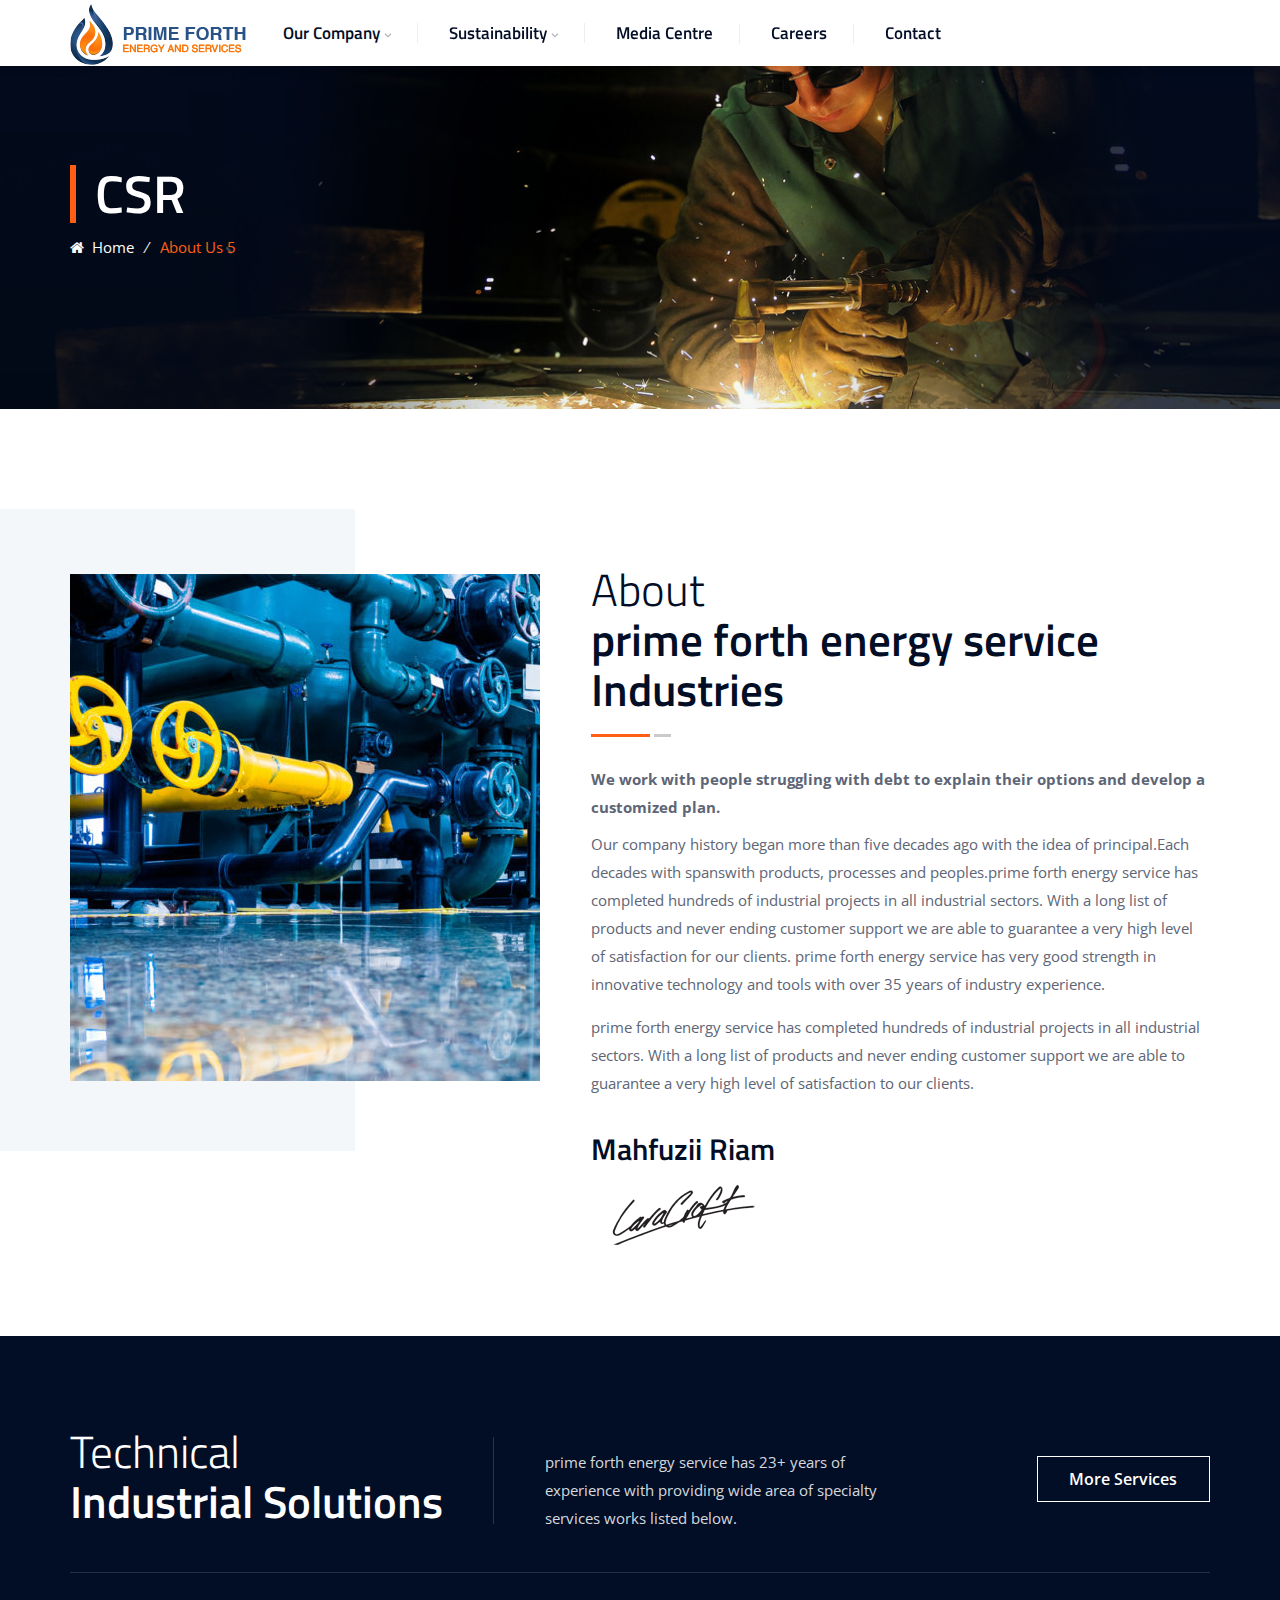
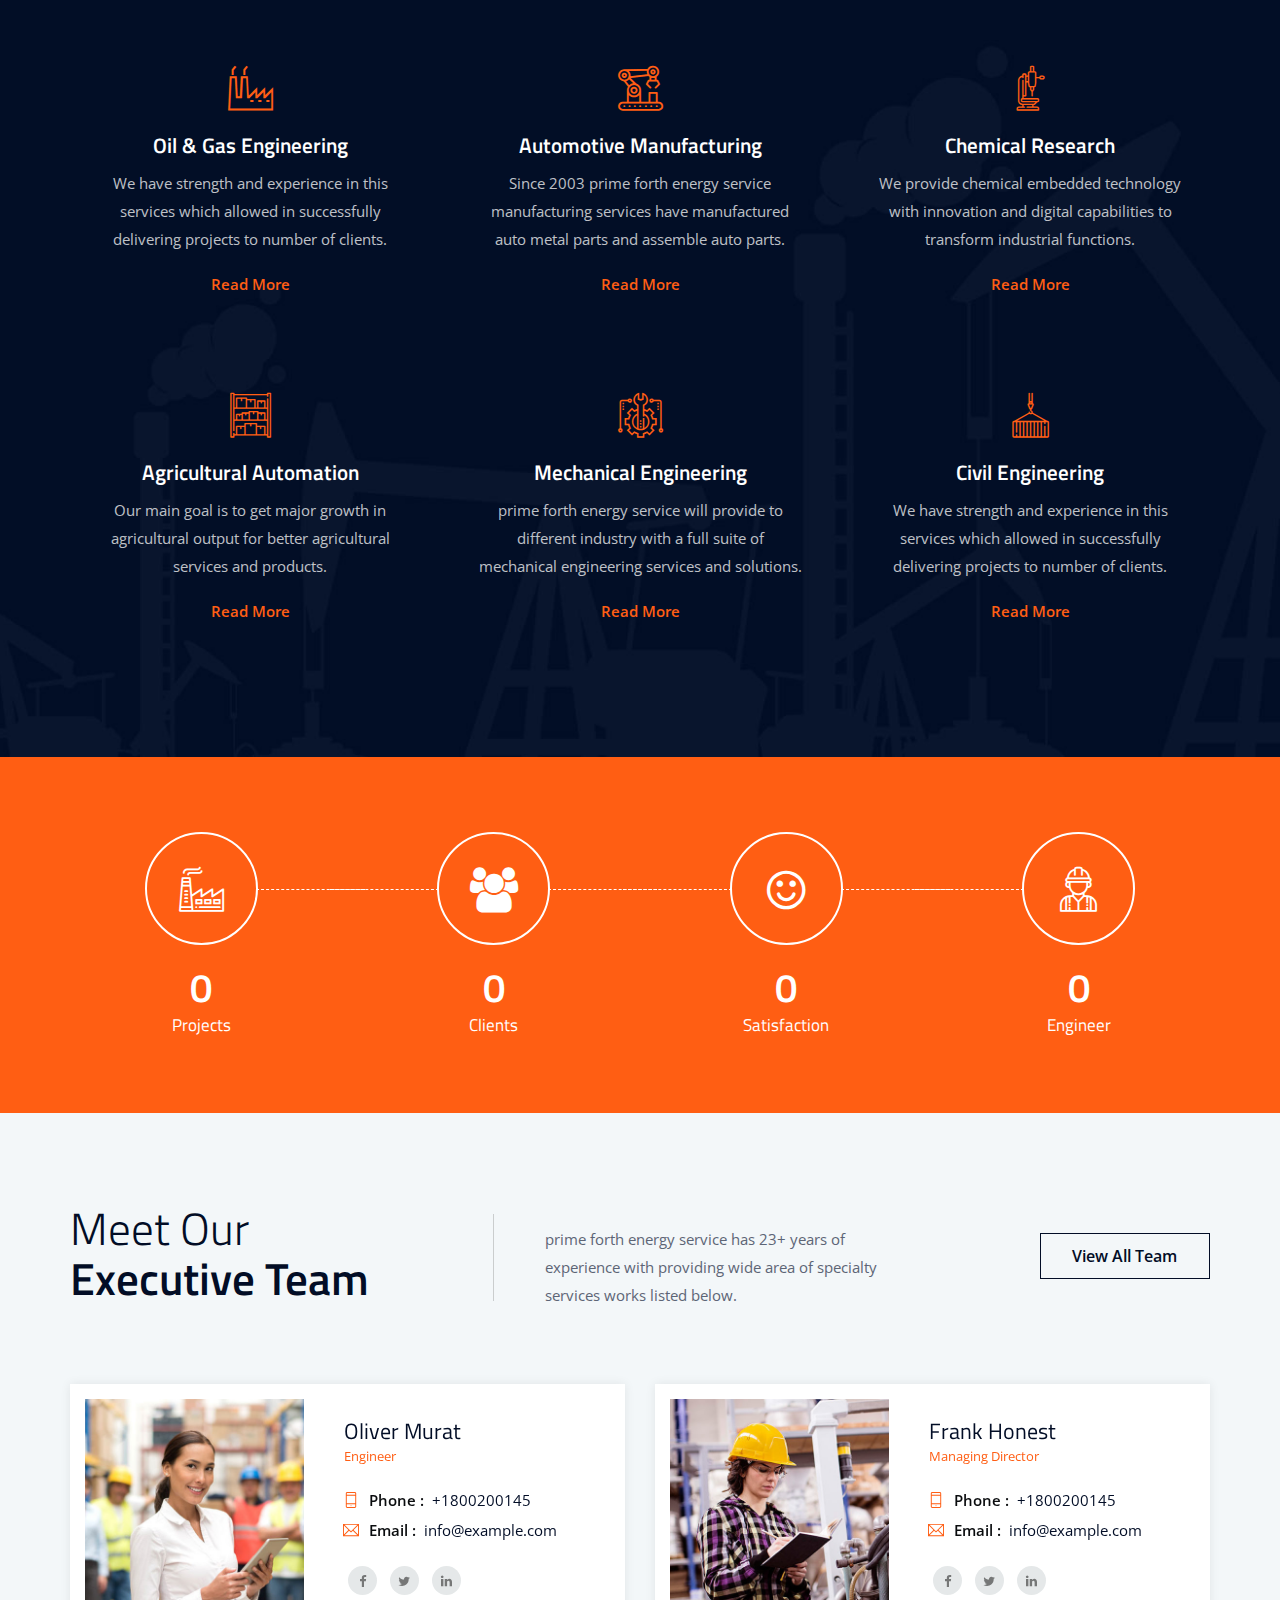
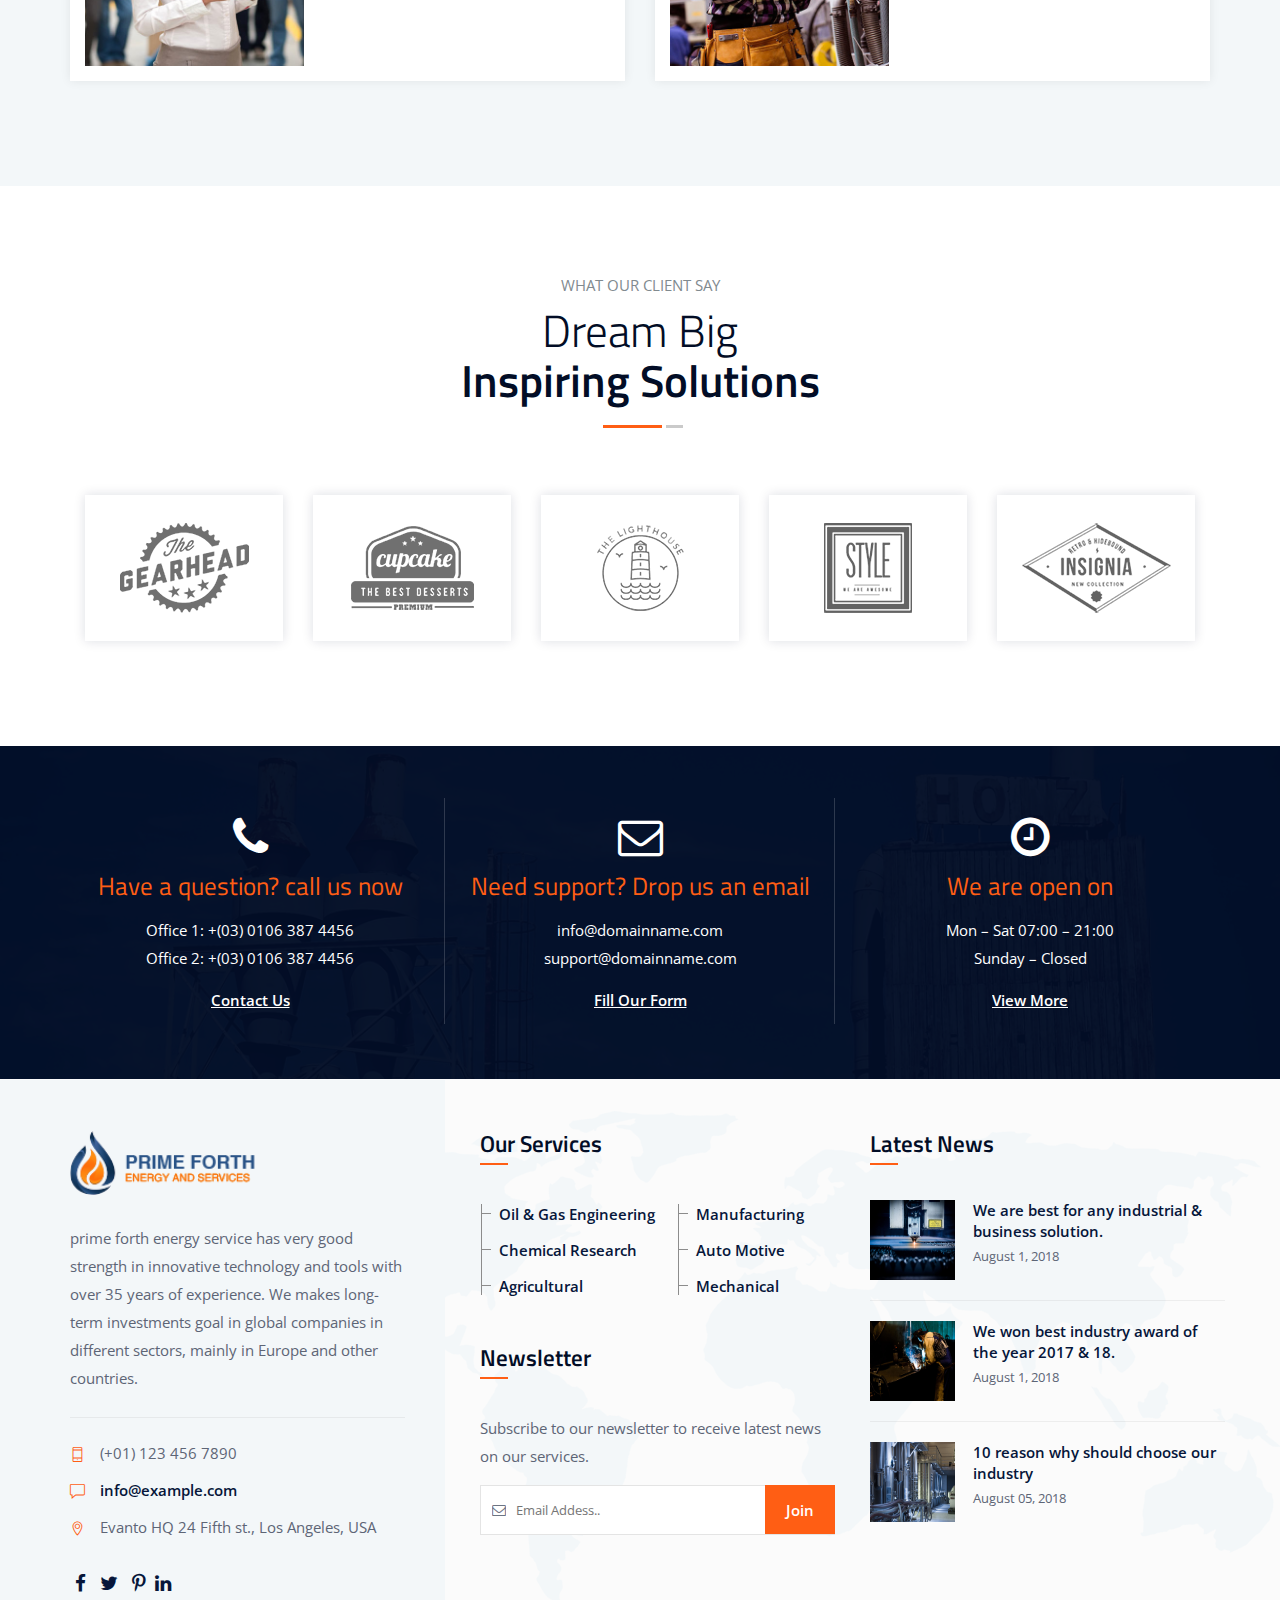
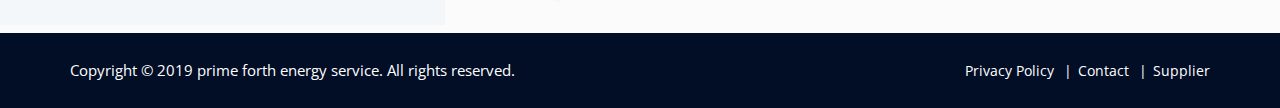
<file: aboutus-5.html>
<!DOCTYPE html>
<html lang="en">

<!-- Mirrored from themetechmount.com/html/prime forth energy service/aboutus-2.html by HTTrack Website Copier/3.x [XR&CO'2014], Tue, 05 Nov 2024 05:24:48 GMT -->
<head>
<meta charset="utf-8">
<meta http-equiv="X-UA-Compatible" content="IE=edge">
<meta name="keywords" content="HTML5 Template" />
<meta name=”keywords” content=" prime forth energy service - Industry & Factory WordPress Theme, prime forth energy service - Industry & Factory Html template, themes & template, html5 template, WordPress theme, unlimited colors available, ui/ux, ui/ux design, best html template, html template, html, JavaScript, best css theme,css3, elementor theme, latest premium themes 2023, latest premium templates 2023, Preyan Technosys Pvt.Ltd, cymol themes, themetech mount, Web 3.0, multi-theme, website theme and template, woocommerce, bootstrap template, web templates, responsive theme, services, web design and development, business, company chemical, construction, corporate, engineering, factory, industry, laboratory, machinery, mechanical, multilingual, oil gas, petroleum, plant, refinery">
<meta name="description" content="prime forth energy service - Industry & Factory HTML Template" />
<meta name="author" content="../../../www.themetechmount.com/index.html" />
<meta name="viewport" content="width=device-width, initial-scale=1, maximum-scale=1" />
<title>prime forth energy service - Industry & Factory HTML Template</title>

<!-- favicon icon -->
<link rel="shortcut icon" href="images/favicon.png" />

<!-- bootstrap -->
<link rel="stylesheet" type="text/css" href="css/bootstrap.min.css"/>

<!-- animate -->
<link rel="stylesheet" type="text/css" href="css/animate.css"/>

<!-- owl-carousel -->
<link rel="stylesheet" type="text/css" href="css/owl.carousel.css">

<!-- fontawesome -->
<link rel="stylesheet" type="text/css" href="css/font-awesome.css"/>

<!-- themify -->
<link rel="stylesheet" type="text/css" href="css/themify-icons.css"/>

<!-- flaticon -->
<link rel="stylesheet" type="text/css" href="css/flaticon.css"/>

<!-- prettyphoto -->
<link rel="stylesheet" type="text/css" href="css/prettyPhoto.css">

<!-- shortcodes -->
<link rel="stylesheet" type="text/css" href="css/shortcodes.css"/>

<!-- main -->
<link rel="stylesheet" type="text/css" href="css/main.css"/>

<!--Color Switcher Mockup-->
<link rel="stylesheet" type="text/css" href="css/color-switcher.css" >

<!--Color Themes-->
<link id="switcher-color" href="css/colors/default-color.css" rel="stylesheet">

<!-- responsive -->
<link rel="stylesheet" type="text/css" href="css/responsive.css"/>

</head>

<body>

    <!--page start-->
    <div class="page">

        <header id="masthead" class="header ttm-header-style-infostack">
            <div class="ttm-header-wrap">
                <div class="container">
                    <div id="ttm-stickable-header-w" class="ttm-stickable-header-w clearfix">
                        <div id="site-header-menu" class="site-header-menu">
                            <div class="site-header-menu-inner ttm-stickable-header">
                                <div class="container">
                                    <div id="site-navigation" class="site-navigation">
                                        <div class="ttm-menu-toggle">
                                            <input type="checkbox" id="menu-toggle-form" />
                                            <label for="menu-toggle-form" class="ttm-menu-toggle-block">
                                                <span class="toggle-block toggle-blocks-1"></span>
                                                <span class="toggle-block toggle-blocks-2"></span>
                                                <span class="toggle-block toggle-blocks-3"></span>
                                            </label>
                                        </div>
                                        <nav id="menu" class="menu">
                                            <ul class="dropdown">
                                                <a href="index.html">
                                                    <img src="Asset 1.png" />
                                                </a>
                                                <li>
                                                    <a href="home-2.html">Our Company</a>
                                                    <ul>
                                                        <li><a href="aboutus-1.html">About us</a></li>
                                                        <li><a href="aboutus-2.html">Our Brand</a></li>
                                                    </ul>
                                                </li>
                                                <li>
                                                    <a href="#">Sustainability</a>
                                                    <ul>
                                                        <li><a href="aboutus-4.html">HSE Policy</a></li>
                                                        <li><a href="aboutus-3.html">Quality Policy</a></li>
                                                        <li><a href="aboutus-5.html">CSR</a></li>
                                                </li>
                                            </ul>
                                            </li>
                                            <!-- <li><a href="#">Services</a>
                                                <ul>
                                                    <li><a href="oil-and-gas.html">Oil &amp; Gas</a></li>
                                                    <li><a href="chemical-research.html">Chemical Research</a></li>
                                                    <li><a href="agricultural-research.html">Agricultural Research</a>
                                                    </li>
                                                    <li><a href="mechanical-civil.html">Mechanical &amp; Civil</a></li>
                                                    <li><a href="auto-motive-engineering.html">Auto Motive
                                                            Engineering</a></li>
                                                    <li><a href="manufacturing.html">Manufacturing</a></li>
                                                </ul>
                                            </li> -->
                                            <li><a href="portfolio-details-01.html">Media Centre</a></li>
                                            <li><a href="element.html">Careers</a></li>
                                            <li><a href="contact-us.html">Contact</a></li>
                                            </ul>
                                        </nav>
                                    </div>
                                    <!-- <div class="ttm-rt-contact">
                                        <div class="ttm-header-icons ">
                                            <div class="ttm-header-icon ttm-header-search-link">
                                                <a href="#"><i class="fa fa-search"></i></a>
                                                <div class="ttm-search-overlay">
                                                    <form method="get" class="ttm-site-searchform" action="#">
                                                        <div class="w-search-form-h">
                                                            <div class="w-search-form-row">
                                                                <div class="w-search-input">
                                                                    <input type="search" class="field searchform-s"
                                                                        name="s" placeholder="Type Word Then Enter...">
                                                                    <button type="submit">
                                                                        <i class="ti ti-search"></i>
                                                                    </button>
                                                                </div>
                                                            </div>
                                                        </div>
                                                    </form>
                                                </div>
                                            </div>
                                        </div>
                                        <div class="ttm-custombutton">
                                            <a href="contact-us.html">Get a Quote<i class="fa fa-caret-right"></i></a>
                                        </div>
                                    </div> -->
                                </div>
                            </div>
                        </div>
                    </div>
                </div>
            </div>
        </header>

        <!-- page-title -->
        <div class="ttm-page-title-row">
            <div class="section-overlay"></div>
            <div class="container">
                <div class="row">
                    <div class="col-md-12"> 
                        <div class="title-box">
                            <div class="page-title-heading">
                                <h1 class="title">CSR</h1>
                            </div>
                            <div class="breadcrumb-wrapper">
                                <span>
                                    <a title="Homepage" href="index.html"><i class="fa fa-home"></i>&nbsp;&nbsp;Home</a>
                                </span>
                                <span class="ttm-bread-sep"> &nbsp; ⁄ &nbsp;</span>
                                <span><span>About Us 5</span></span>
                            </div>  
                        </div>
                    </div>
                </div>
            </div>                    
        </div><!-- page-title end-->


        <!--site-main start-->
        <div class="site-main">

        <!--intro-section-->
        <section class="ttm-row intro-section style2 bg-layer break-1199-colum ttm-bgcolor-white clearfix">
            <div class="container">
                <div class="row">
                    <div class="col-lg-3 col-md-12">
                        <!-- about-img -->
                        <div class="about-content ttm-col-bgcolor-yes ttm-bg ttm-left-span pt-65 pb-35">
                            <div class="ttm-col-wrapper-bg-layer ttm-bg-layer ttm-bgcolor-grey"></div>
                            <div class="layer-content">
                                <div class="about-img about-2 mb-35 mr_240 res-1200-mr-0">
                                    <img class="img-fluid" src="images/about-3.jpg" alt="">
                                </div>
                            </div>
                        </div>
                        <!-- about-img end -->
                    </div>
                    <div class="col-lg-9 col-md-12">
                        <div class="row">
                            <div class="col-lg-3"></div>
                            <div class="col-lg-9">
                                <div class="pl-15 pt-55">
                                    <!-- section title -->
                                    <div class="section-title clearfix">
                                        <h2 class="title">About<strong>prime forth energy service Industries</strong></h2>
                                        <div class="heading-seperator"><span></span></div>
                                        <p><strong>We work with people struggling with debt to explain their options and develop a customized plan.</strong></p>
                                    </div><!-- section title end -->
                                    <p class="mt_15">Our company history began more than five decades ago with the idea of principal.Each decades with spanswith products, processes and peoples.prime forth energy service has completed hundreds of industrial projects in all industrial sectors. With a long list of products and never ending customer support we are able to guarantee a very high level of satisfaction for our clients. prime forth energy service has very good strength in innovative technology and tools with over 35 years of industry experience.</p>
                                    <p class="mb-35">prime forth energy service has completed hundreds of industrial projects in all industrial sectors. With a long list of products and never ending customer support we are able to guarantee a very high level of satisfaction to our clients.</p>
                                    <h3 class="about-author-name">Mahfuzii Riam</h3>
                                    <span><img src="images/about-sign.png" alt="about-img"></span>
                                </div>
                            </div>
                        </div>
                    </div>
                </div><!-- row end -->
            </div>
        </section>
        <!-- intro-section end -->


        <!-- service-section -->
        <section class="ttm-row bg-img1 ttm-bgcolor-darkgrey service-section clearfix">
            <div class="container">
                <!-- row -->
                <div class="row">
                    <div class="col-lg-9 col-md-12">
                        <!-- section-title -->
                        <div class="section-title style2 with-seprator clearfix">
                            <h2 class="title">Technical<strong>Industrial Solutions</strong></h2>
                        <p>prime forth energy service has 23+ years of experience with providing wide area of specialty services works listed below.</p>
                        </div><!-- section-title end -->
                    </div>
                    <div class="col-lg-3 col-md-12">
                        <a class="ttm-btn ttm-btn-size-md ttm-btn-shape-square ttm-btn-style-border ttm-btn-color-white mt-30 mb-35 res-991-mtb-0 float-right" href="#">More Services</a>
                    </div>
                    <div class="col-lg-12">
                        <div class="separator mb-45 res-991-pt-50">
                            <div class="sep-line"></div>
                        </div>
                    </div>
                </div><!-- row end -->
                <div class="row">
                    <div class="col-lg-4 col-md-6 col-sm-12">
                        <!-- featured-box -->
                        <div class="featured-box style2 text-center">
                            <div class="featured-icon"> 
                                <i class="flaticon flaticon-factory-4"></i>
                            </div>
                            <div class="featured-content">
                                <div class="featured-title">
                                    <h5>Oil & Gas Engineering</h5>
                                </div>
                                <div class="featured-desc">
                                    <p>We have strength and experience in this services which allowed in successfully delivering projects to number of clients.</p>
                                    <a class="ttm-btn ttm-btn-color-skincolor btn-inline" href="#">Read More</a>
                                </div>
                            </div>
                        </div><!-- featured-box end-->
                    </div>
                    <div class="col-lg-4 col-md-6 col-sm-12">
                        <!-- featured-box -->
                        <div class="featured-box style2 text-center">
                            <div class="featured-icon"> 
                                <i class="flaticon flaticon-robot-arm"></i>
                            </div>
                            <div class="featured-content">
                                <div class="featured-title">
                                    <h5>Automotive Manufacturing</h5>
                                </div>
                                <div class="featured-desc">
                                    <p>Since 2003 prime forth energy service manufacturing services have manufactured auto metal parts and assemble auto parts.</p>
                                    <a class="ttm-btn ttm-btn-color-skincolor btn-inline" href="#">Read More</a>
                                </div>
                            </div>
                        </div><!-- featured-box end-->
                    </div>
                    <div class="col-lg-4 col-md-6 col-sm-12">
                        <!-- featured-box -->
                        <div class="featured-box style2 text-center">
                            <div class="featured-icon"> 
                                <i class="flaticon flaticon-drilling"></i>
                            </div>
                            <div class="featured-content">
                                <div class="featured-title">
                                    <h5>Chemical Research</h5>
                                </div>
                                <div class="featured-desc">
                                    <p>We provide chemical embedded technology with innovation and digital capabilities to transform industrial functions.</p>
                                    <a class="ttm-btn ttm-btn-color-skincolor btn-inline" href="#">Read More</a>
                                </div>
                            </div>
                        </div><!-- featured-box end-->
                    </div>
                    <div class="col-lg-4 col-md-6 col-sm-12">
                        <!-- featured-box -->
                        <div class="featured-box style2 text-center">
                            <div class="featured-icon"> 
                                <i class="flaticon flaticon-stock"></i>
                            </div>
                            <div class="featured-content">
                                <div class="featured-title">
                                    <h5>Agricultural Automation</h5>
                                </div>
                                <div class="featured-desc">
                                    <p>Our main goal is to get major growth in agricultural output for better agricultural services and products.</p><a class="ttm-btn ttm-btn-color-skincolor btn-inline" href="#">Read More</a>
                                </div>
                            </div>
                        </div><!-- featured-box end-->
                    </div>
                    <div class="col-lg-4 col-md-6 col-sm-12">
                        <!-- featured-box -->
                        <div class="featured-box style2 text-center">
                            <div class="featured-icon"> 
                                <i class="flaticon flaticon-conveyor"></i>
                            </div>
                            <div class="featured-content">
                                <div class="featured-title">
                                    <h5>Mechanical Engineering</h5>
                                </div>
                                <div class="featured-desc">
                                    <p>prime forth energy service will provide to different industry with a full suite of mechanical engineering services and solutions.</p>
                                    <a class="ttm-btn ttm-btn-color-skincolor btn-inline" href="#">Read More</a>
                                </div>
                            </div>
                        </div><!-- featured-box end-->
                    </div>
                    <div class="col-lg-4 col-md-6 col-sm-12">
                        <!-- featured-box -->
                        <div class="featured-box style2 text-center">
                            <div class="featured-icon"> 
                                <i class="flaticon flaticon-container"></i>
                            </div>
                            <div class="featured-content">
                                <div class="featured-title">
                                    <h5>Civil Engineering</h5>
                                </div>
                                <div class="featured-desc">
                                    <p>We have strength and experience in this services which allowed in successfully delivering projects to number of clients.</p>
                                    <a class="ttm-btn ttm-btn-color-skincolor btn-inline" href="#">Read More</a>
                                </div>
                            </div>
                        </div><!-- featured-box -->
                    </div>
                </div><!-- row end-->
            </div>
        </section>
        <!-- service-section end -->

        <!-- fid-section -->
        <section class="ttm-row fid-section bg-img5 ttm-bg ttm-bgimage-yes ttm-bgcolor-skincolor clearfix">
            <div class="ttm-row-wrapper-bg-layer ttm-bg-layer"></div>
            <div class="container">
                <div class="row box-connect ttm-bgimage-position-center_center ttm-bgimage-fixed">
                    <div class="col-md-3">
                        <div class="ttm-fid ttm-fid-icon ttm-fid-top-icon-border">
                            <div class="ttm-fid-icon-wrapper"><i class="flaticon flaticon-factory-2"></i></div>
                            <div class="ttm-fid-contents">
                                <h4><span   data-appear-animation = "animateDigits"
                                            data-from             = "0"
                                            data-to               = "1254"
                                            data-interval         = "10"
                                            data-before           = ""
                                            data-before-style     = "sup"
                                            data-after            = ""
                                            data-after-style      = "sub"
                                        >3570
                                    </span>
                                </h4>
                                <h3 class="ttm-fid-title"><span>Projects<br></span></h3>
                            </div><!-- ttm-fld-contents end -->
                        </div>
                    </div>
                    <div class="col-md-3">
                        <div class="ttm-fid ttm-fid-icon ttm-fid-top-icon-border">
                            <div class="ttm-fid-icon-wrapper"><i class="fa fa-users"></i></div>
                            <div class="ttm-fid-contents">
                                <h4><span   data-appear-animation = "animateDigits"
                                            data-from             = "0"
                                            data-to               = "145"
                                            data-interval         = "5"
                                            data-before           = ""
                                            data-before-style     = "sup"
                                            data-after            = ""
                                            data-after-style      = "sub"
                                        >6450
                                    </span>
                                </h4>
                                <h3 class="ttm-fid-title"><span>Clients<br></span></h3>
                            </div><!-- ttm-fld-contents end -->
                        </div>
                    </div>
                    <div class="col-md-3">
                        <div class="ttm-fid ttm-fid-icon ttm-fid-top-icon-border">
                            <div class="ttm-fid-icon-wrapper"><i class="fa fa-smile-o"></i></div>
                            <div class="ttm-fid-contents">
                                <h4><span   data-appear-animation = "animateDigits"
                                            data-from             = "0"
                                            data-to               = "50"
                                            data-interval         = "10"
                                            data-before           = ""
                                            data-before-style     = "sup"
                                            data-after            = ""
                                            data-after-style      = "sub"
                                        >5870
                                    </span>
                                </h4>
                                <h3 class="ttm-fid-title"><span>Satisfaction<br></span></h3>
                            </div><!-- ttm-fld-contents end-->
                        </div>
                    </div>
                    <div class="col-md-3">
                        <div class="ttm-fid ttm-fid-icon ttm-fid-top-icon-border">
                            <div class="ttm-fid-icon-wrapper"><i class="flaticon flaticon-worker"></i></div>
                            <div class="ttm-fid-contents">
                                <h4><span   data-appear-animation = "animateDigits"
                                            data-from             = "0"
                                            data-to               = "2314"
                                            data-interval         = "10"
                                            data-before           = ""
                                            data-before-style     = "sup"
                                            data-after            = ""
                                            data-after-style      = "sub"
                                        >2570
                                    </span>
                                </h4>
                                <h3 class="ttm-fid-title"><span>Engineer<br></span></h3>
                            </div><!-- ttm-fld-contents end-->
                        </div>
                    </div>
                </div>
            </div>
        </section>
        <!-- fid-section end -->


        <!--blog-section-->
        <section class="ttm-row about-team-section ttm-bgcolor-grey clearfix">
            <div class="container">
                <!-- row -->
                <div class="row res-991-mb-50 ">
                    <div class="col-lg-9 col-md-12">
                        <!-- section-title -->
                        <div class="section-title style2 clearfix">
                            <h2 class="title">Meet Our<strong>Executive Team</strong></h2>
                            <p>prime forth energy service has 23+ years of experience with providing wide area of specialty services works listed below.</p>
                        </div><!-- section-title end -->
                    </div>
                    <div class="col-lg-3 col-md-12">
                        <a class="ttm-btn ttm-btn-size-md ttm-btn-shape-square ttm-btn-style-border ttm-btn-color-black mt-30 mb-35 res-991-mtb-0 float-right" href="#">View All Team</a>
                    </div>
                </div><!-- row end -->
                <!-- row -->
                <div class="row">
                    <div class="wrap-team team-slide owl-carousel break-991-colum">
                        <!-- featured-team-item -->
                        <div class="featured-item featured-team-item style2 row">
                            <div class="col-lg-5 col-md-6 featured-img-left">
                                <!-- ttm-item-view-leftimage -->
                                <div class="ttm-item-view-leftimage"> 
                                    <div class="featured-thumbnail">
                                        <img class="img-fluid" src="images/team-member/team-img04.jpg" alt="image"> 
                                    </div> 
                                    <div class="ttm-box-view-overlay ttm-team-box-view-overlay">
                                        <div class="featured-iconbox">
                                            <a href="team-details.html"><i class="ti ti-plus"></i></a>
                                        </div>
                                    </div>
                                </div><!-- ttm-item-view-leftimage end--> 
                            </div>
                            <div class="col-lg-7 col-md-6 featured-img-right ttm-post-content">
                                <div class="content-post content-team-post">
                                    <div class="content-post-desc">
                                        <h5 class="title-post"><a href="team-details.html">Oliver Murat</a></h5>
                                        <p class="category">Engineer</p>
                                        <ul class="ttm-team-details-list">
                                            <li>
                                                <div class="ttm-team-list-title ttm-textcolor-skincolor">
                                                    <i class="ti ti-mobile"></i> Phone :
                                                </div>
                                                <div class="ttm-team-list-value">
                                                    <a href="tel:+1800200145" tabindex="0">+1800200145</a>
                                                </div>
                                            </li>
                                            <li>
                                                <div class="ttm-team-list-title ttm-textcolor-skincolor">
                                                    <i class="ti ti-email"></i> Email :
                                                </div>
                                                <div class="ttm-team-list-value">
                                                    <a href="mailto:info@example.com" tabindex="0">info@example.com</a>
                                                </div>
                                            </li>
                                        </ul>
                                        <div class="ttm-social-links-wrapper">
                                            <ul class="social-icons">
                                                <li><a href="https://www.facebook.com/preyantechnosys19" tabindex="-1"><i class="fa fa-facebook"></i></a></li>
                                                <li><a href="https://twitter.com/PreyanTechnosys" tabindex="-1"><i class="fa fa-twitter"></i></a></li>
                                                <li><a href="https://www.linkedin.com/in/preyan-technosys-pvt-ltd/" tabindex="-1"><i class="fa fa-linkedin"></i></a></li>
                                            </ul>
                                        </div>
                                    </div>
                                </div>
                            </div>
                        </div><!-- featured-team-item end-->
                        <!-- featured-team-item -->
                        <div class="featured-item featured-team-item style2 row">
                            <div class="col-lg-5 col-md-6 featured-img-left">
                                <!-- ttm-item-view-leftimage -->
                                <div class="ttm-item-view-leftimage"> 
                                    <div class="featured-thumbnail">
                                        <img class="img-fluid" src="images/team-member/team-img02.jpg" alt="image"> 
                                    </div> 
                                    <div class="ttm-box-view-overlay ttm-team-box-view-overlay">
                                        <div class="featured-iconbox">
                                            <a href="team-details.html"><i class="ti ti-plus"></i></a>
                                        </div>
                                    </div>
                                </div><!-- ttm-item-view-leftimage end-->
                            </div>
                            <div class="col-lg-7 col-md-6 featured-img-right ttm-post-content">
                                <div class="content-post content-team-post">
                                    <div class="content-post-desc">
                                        <h5 class="title-post"><a href="team-details.html">Frank Honest</a></h5>
                                        <p class="category">Managing Director</p>
                                        <ul class="ttm-team-details-list">
                                            <li>
                                                <div class="ttm-team-list-title ttm-textcolor-skincolor">
                                                    <i class="ti ti-mobile"></i> Phone :
                                                </div>
                                                <div class="ttm-team-list-value">
                                                    <a href="tel:+1800200145" tabindex="0">+1800200145</a>
                                                </div>
                                            </li>
                                            <li>
                                                <div class="ttm-team-list-title ttm-textcolor-skincolor">
                                                    <i class="ti ti-email"></i> Email :
                                                </div>
                                                <div class="ttm-team-list-value">
                                                    <a href="mailto:info@example.com" tabindex="0">info@example.com</a>
                                                </div>
                                            </li>
                                        </ul>
                                        <div class="ttm-social-links-wrapper">
                                            <ul class="social-icons">
                                                <li><a href="https://www.facebook.com/preyantechnosys19" tabindex="-1"><i class="fa fa-facebook"></i></a></li>
                                                <li><a href="https://twitter.com/PreyanTechnosys" tabindex="-1"><i class="fa fa-twitter"></i></a></li>
                                                <li><a href="https://www.linkedin.com/in/preyan-technosys-pvt-ltd/" tabindex="-1"><i class="fa fa-linkedin"></i></a></li>
                                            </ul>
                                        </div>
                                    </div>
                                </div>
                            </div>
                        </div><!-- featured-team-item end-->
                        <!-- featured-team-item -->
                        <div class="featured-item featured-team-item style2 row">
                            <div class="col-lg-5 col-md-6 featured-img-left">
                                <!-- ttm-item-view-leftimage -->
                                <div class="ttm-item-view-leftimage">
                                    <div class="featured-thumbnail"> 
                                        <img class="img-fluid" src="images/team-member/team-img03.jpg" alt="image"> 
                                    </div> 
                                    <div class="ttm-box-view-overlay ttm-team-box-view-overlay">
                                        <div class="featured-iconbox">
                                            <a href="team-details.html"><i class="ti ti-plus"></i></a>
                                        </div>
                                    </div>
                                </div><!-- ttm-item-view-leftimage end-->
                            </div>
                            <div class="col-lg-7 col-md-6 featured-img-right ttm-post-content">
                                <div class="content-post content-team-post">
                                    <div class="content-post-desc">
                                        <h5 class="title-post"><a href="team-details.html">Natalie Williams</a></h5>
                                        <p class="category">Transporter</p>
                                        <ul class="ttm-team-details-list">
                                            <li>
                                                <div class="ttm-team-list-title ttm-textcolor-skincolor">
                                                    <i class="ti ti-mobile"></i> Phone :
                                                </div>
                                                <div class="ttm-team-list-value">
                                                    <a href="tel:+1800200145" tabindex="0">+1800200145</a>
                                                </div>
                                            </li>
                                            <li>
                                                <div class="ttm-team-list-title ttm-textcolor-skincolor">
                                                    <i class="ti ti-email"></i> Email :
                                                </div>
                                                <div class="ttm-team-list-value">
                                                    <a href="mailto:info@example.com" tabindex="0">info@example.com</a>
                                                </div>
                                            </li>
                                        </ul>
                                        <div class="ttm-social-links-wrapper">
                                            <ul class="social-icons">
                                                <li><a href="https://www.facebook.com/preyantechnosys19" tabindex="-1"><i class="fa fa-facebook"></i></a></li>
                                                <li><a href="https://twitter.com/PreyanTechnosys" tabindex="-1"><i class="fa fa-twitter"></i></a></li>
                                                <li><a href="https://www.linkedin.com/in/preyan-technosys-pvt-ltd/" tabindex="-1"><i class="fa fa-linkedin"></i></a></li>
                                            </ul>
                                        </div>
                                    </div>
                                </div>
                            </div>
                        </div><!-- featured-team-item end-->
                        <!-- featured-team-item -->
                        <div class="featured-item featured-team-item style2 row">
                            <div class="col-lg-5 col-md-6 featured-img-left">
                                <!-- ttm-item-view-leftimage -->
                                <div class="ttm-item-view-leftimage"> 
                                    <div class="featured-thumbnail">
                                        <img class="img-fluid" src="images/team-member/team-img04.jpg" alt="image"> 
                                    </div> 
                                    <div class="ttm-box-view-overlay ttm-team-box-view-overlay">
                                        <div class="featured-iconbox">
                                            <a href="team-details.html"><i class="ti ti-plus"></i></a>
                                        </div>
                                    </div>
                                </div><!-- ttm-item-view-leftimage end-->
                            </div>
                            <div class="col-lg-7 col-md-6 featured-img-right ttm-post-content">
                                <div class="content-post content-team-post">
                                    <div class="content-post-desc">
                                        <h5 class="title-post"><a href="team-details.html">Kirk Mathison</a></h5>
                                        <p class="category">Marketing Manager</p>
                                        <ul class="ttm-team-details-list">
                                            <li>
                                                <div class="ttm-team-list-title ttm-textcolor-skincolor">
                                                    <i class="ti ti-mobile"></i> Phone :
                                                </div>
                                                <div class="ttm-team-list-value">
                                                    <a href="tel:+1800200145" tabindex="0">+1800200145</a>
                                                </div>
                                            </li>
                                            <li>
                                                <div class="ttm-team-list-title ttm-textcolor-skincolor">
                                                    <i class="ti ti-email"></i> Email :
                                                </div>
                                                <div class="ttm-team-list-value">
                                                    <a href="mailto:info@example.com" tabindex="0">info@example.com</a>
                                                </div>
                                            </li>
                                        </ul>
                                        <div class="ttm-social-links-wrapper">
                                            <ul class="social-icons">
                                                <li><a href="https://www.facebook.com/preyantechnosys19" tabindex="-1"><i class="fa fa-facebook"></i></a></li>
                                                <li><a href="https://twitter.com/PreyanTechnosys" tabindex="-1"><i class="fa fa-twitter"></i></a></li>
                                                <li><a href="https://www.linkedin.com/in/preyan-technosys-pvt-ltd/" tabindex="-1"><i class="fa fa-linkedin"></i></a></li>
                                            </ul>
                                        </div>
                                    </div>
                                </div>
                            </div>
                        </div><!-- featured-team-item end-->
                        <!-- featured-team-item -->
                        <div class="featured-item featured-team-item style2 row">
                            <div class="col-lg-5 col-md-6 featured-img-left">
                                <!-- ttm-item-view-leftimage -->
                                <div class="ttm-item-view-leftimage"> 
                                    <div class="featured-thumbnail">
                                        <img class="img-fluid" src="images/team-member/team-img05.jpg" alt="image"> 
                                    </div>
                                    <div class="ttm-box-view-overlay ttm-team-box-view-overlay">
                                        <div class="featured-iconbox">
                                            <a href="team-details.html"><i class="ti ti-plus"></i></a>
                                        </div>
                                    </div>
                                </div><!-- ttm-item-view-leftimage end-->
                            </div> 
                            <div class="col-lg-7 col-md-6 featured-img-right ttm-post-content">
                                <div class="content-post content-team-post">
                                    <div class="content-post-desc">
                                        <h5 class="title-post"><a href="team-details.html">Sally Star</a></h5>
                                        <p class="category">Quality Inspector</p>
                                        <ul class="ttm-team-details-list">
                                            <li>
                                                <div class="ttm-team-list-title ttm-textcolor-skincolor">
                                                    <i class="ti ti-mobile"></i> Phone :
                                                </div>
                                                <div class="ttm-team-list-value">
                                                    <a href="tel:+1800200145" tabindex="0">+1800200145</a>
                                                </div>
                                            </li>
                                            <li>
                                                <div class="ttm-team-list-title ttm-textcolor-skincolor">
                                                    <i class="ti ti-email"></i> Email :
                                                </div>
                                                <div class="ttm-team-list-value">
                                                    <a href="mailto:info@example.com" tabindex="0">info@example.com</a>
                                                </div>
                                            </li>
                                        </ul>
                                        <div class="ttm-social-links-wrapper">
                                            <ul class="social-icons">
                                                <li><a href="https://www.facebook.com/preyantechnosys19" tabindex="-1"><i class="fa fa-facebook"></i></a></li>
                                                <li><a href="https://twitter.com/PreyanTechnosys" tabindex="-1"><i class="fa fa-twitter"></i></a></li>
                                                <li><a href="https://www.linkedin.com/in/preyan-technosys-pvt-ltd/" tabindex="-1"><i class="fa fa-linkedin"></i></a></li>
                                            </ul>
                                        </div>
                                    </div>
                                </div>
                            </div>
                        </div><!-- featured-team-item end-->
                        <!-- featured-team-item -->
                        <div class="featured-item featured-team-item style2 row">
                            <div class="col-lg-5 col-md-6 featured-img-left">
                                <!-- ttm-item-view-leftimage -->
                                <div class="ttm-item-view-leftimage">
                                    <div class="featured-thumbnail"> 
                                        <img class="img-fluid" src="images/team-member/team-img06.jpg" alt="image"> 
                                    </div> 
                                    <div class="ttm-box-view-overlay ttm-team-box-view-overlay">
                                        <div class="featured-iconbox">
                                            <a href="team-details.html"><i class="ti ti-plus"></i></a>
                                        </div>
                                    </div>
                                </div><!-- ttm-item-view-leftimage end-->
                            </div>
                            <div class="col-lg-7 col-md-6 featured-img-right ttm-post-content">
                                <div class="content-post content-team-post">
                                    <div class="content-post-desc">
                                        <h5 class="title-post"><a href="team-details.html">Ronaldo Dev</a></h5>
                                        <p class="category">Sales Manager </p>
                                        <ul class="ttm-team-details-list">
                                            <li>
                                                <div class="ttm-team-list-title ttm-textcolor-skincolor">
                                                    <i class="ti ti-mobile"></i> Phone :
                                                </div>
                                                <div class="ttm-team-list-value">
                                                    <a href="tel:+1800200145" tabindex="0">+1800200145</a>
                                                </div>
                                            </li>
                                            <li>
                                                <div class="ttm-team-list-title ttm-textcolor-skincolor">
                                                    <i class="ti ti-email"></i> Email :
                                                </div>
                                                <div class="ttm-team-list-value">
                                                    <a href="mailto:info@example.com" tabindex="0">info@example.com</a>
                                                </div>
                                            </li>
                                        </ul>
                                        <div class="ttm-social-links-wrapper">
                                            <ul class="social-icons">
                                                <li><a href="https://www.facebook.com/preyantechnosys19" tabindex="-1"><i class="fa fa-facebook"></i></a></li>
                                                <li><a href="https://twitter.com/PreyanTechnosys" tabindex="-1"><i class="fa fa-twitter"></i></a></li>
                                                <li><a href="https://www.linkedin.com/in/preyan-technosys-pvt-ltd/" tabindex="-1"><i class="fa fa-linkedin"></i></a></li>
                                            </ul>
                                        </div>
                                    </div>
                                </div>
                            </div>
                        </div><!-- featured-team-item end-->
                    </div>
                </div><!-- row end -->
            </div>
        </section>
        <!--blog-section end-->


        <!--client logo start-->
        <section class="ttm-row client-section2 ttm-bgcolor-white clearfix">
            <div class="container">
                <!-- row -->
                <div class="row text-center">
                    <div class="col-md-12">
                        <!-- section title -->
                        <div class="section-title clearfix">
                            <div class="section-title">
                            <h5>WHAT OUR CLIENT SAY</h5>
                            <h2 class="title">Dream Big<strong>Inspiring Solutions</strong></h2>
                            <div class="heading-seperator text-center"><span></span></div>
                        </div><!-- section-title end -->
                        </div><!-- section title end -->
                    </div>
                    <div class="col-md-12">
                        <!-- ttm-client -->
                        <div class="ttm-client clients-logo2 owl-carousel">
                            <div class="client-box">
                                <div class="client">
                                    <div class="ttm-client-logo-tooltip" data-tooltip="Gear Service">
                                        <img src="images/client/client-01.png" alt="image">
                                    </div>
                                </div>
                            </div>
                            <div class="client-box">
                                <div class="client">
                                    <div class="ttm-client-logo-tooltip" data-tooltip="GreenHand">
                                        <img src="images/client/client-02.png" alt="image">
                                    </div>
                                </div>
                            </div>
                            <div class="client-box">
                                <div class="client">
                                    <div class="ttm-client-logo-tooltip" data-tooltip="GearInfinite">
                                        <img src="images/client/client-03.png" alt="image">
                                    </div>
                                </div>
                            </div>
                            <div class="client-box">
                                <div class="client">
                                    <div class="ttm-client-logo-tooltip" data-tooltip="Excavator">
                                        <img src="images/client/client-04.png" alt="image">
                                    </div>
                                </div>
                            </div>
                            <div class="client-box">
                                <div class="client">
                                    <div class="ttm-client-logo-tooltip" data-tooltip="Data Bars">
                                        <img src="images/client/client-05.png" alt="image">
                                    </div>
                                </div>
                            </div>
                            <div class="client-box">
                                <div class="client">
                                    <div class="ttm-client-logo-tooltip" data-tooltip="Oil & Gas">
                                        <img src="images/client/client-07.png" alt="image">
                                    </div>
                                </div>
                            </div>
                        </div><!-- ttm-client end -->      
                    </div>
                </div><!-- row end -->
            </div>
        </section>
        <!--client logo end-->

        
    </div><!--site-main end-->


    <!--footer start-->
    <footer class="footer widget-footer clearfix">
        <div class="first-footer bg-img7 ttm-bg ttm-bgimage-yes ttm-bgcolor-darkgrey">
            <div class="ttm-row-wrapper-bg-layer ttm-bg-layer"></div>
            <div class="container">
                <div class="row">
                    <div class="col-xs-12 col-sm-12 col-md-4 widget-area">  
                       <div class="widget widget-out-link clearfix">
                            <i class="fa fa-phone"></i>
                            <h3 class="widget-title">Have a question? call us now</h3>
                            <p>Office 1: +(03) 0106 387 4456<br>Office 2: +(03) 0106 387 4456</p>
                            <a class="ttm-btn btn-inline style2" href="#">Contact Us</a>
                        </div>
                    </div>
                    <div class="col-xs-12 col-sm-12 col-md-4 widget-area">  
                       <div class="widget widget-out-link clearfix">
                            <i class="fa fa-envelope-o"></i>
                            <h3 class="widget-title">Need support? Drop us an email</h3>
                            <p>info@domainname.com<br>support@domainname.com</p>
                            <a class="ttm-btn btn-inline style2" href="#">Fill Our Form</a>
                        </div>
                    </div> 
                    
                    <div class="col-xs-12 col-sm-12 col-md-4 widget-area">
                        <div class="widget widget-out-link clearfix">
                            <i class="fa fa-clock-o"></i>
                            <h3 class="widget-title">We are open on</h3>
                            <p>Mon – Sat 07:00 – 21:00<br>Sunday – Closed</p>
                            <a class="ttm-btn btn-inline style2" href="#">View More</a>
                        </div>
                    </div>
                </div><!-- row end -->    
            </div>
        </div>
         <div class="second-footer ttm-textcolor-dark">
            <div class="container">
                <div class="row">
                    <div class="col-xs-12 col-sm-12 col-md-4 widget-area">
                        <div class="widget style2 widget-out-link clearfix">
                            <div class="footer-logo">
                                <img id="footer-logo-img" class="img-center" src="Asset 1.png" alt="">
                            </div><br>
                            <p>prime forth energy service has very good strength in innovative technology and tools with over 35 years of experience. We makes long-term investments goal in global companies in different sectors, mainly in Europe and other countries.</p>
                            <ul class="widget-contact mt-25">
                                <li><i class="ti ti-mobile"></i>(+01) 123 456 7890</li>
                                <li><i class="ti ti-comment"></i><a href="#">info@example.com</a></li>
                                <li><i class="ti ti-location-pin"></i>Evanto HQ 24 Fifth st., Los Angeles, USA</li>
                            </ul>
                            <div class="social-icons social-hover mt-15">
                                <ul class="list-inline">
                                    <li class="social-facebook"><a class="tooltip-top" target="_blank" href="https://www.facebook.com/preyantechnosys19" data-tooltip="Facebook"><i class="fa fa-facebook" aria-hidden="true"></i></a></li>
                                    <li class="social-twitter"><a class="tooltip-top" target="_blank" href="https://twitter.com/PreyanTechnosys" data-tooltip="Twitter"><i class="fa fa-twitter" aria-hidden="true"></i></a></li>
                                    <li class="social-gplus"><a class=" tooltip-top" target="_blank" href="https://in.pinterest.com/preyan_technosys/" data-tooltip="Pinterest"><i class="fa fa-pinterest-p" aria-hidden="true"></i></a></li>
                                    <li class="social-linkedin"><a class=" tooltip-top" target="_blank" href="https://www.linkedin.com/in/preyan-technosys-pvt-ltd/" data-tooltip="LinkedIn"><i class="fa fa-linkedin" aria-hidden="true"></i></a></li>
                                </ul>
                            </div>
                        </div>
                    </div>
                    <div class="col-xs-12 col-sm-12 col-md-4 widget-area">
                        <div class="widget style2 widget-out-link clearfix">
                           <h3 class="widget-title">Our Services</h3>
                            <ul id="menu-footer-services">
                                <li><a href="#">Oil &amp; Gas Engineering</a></li>
                                <li><a href="#">Manufacturing</a></li>
                                <li><a href="#">Chemical Research</a></li>
                                <li><a href="#">Auto Motive</a></li>
                                <li><a href="#">Agricultural</a></li>
                                <li><a href="#">Mechanical</a></li>
                            </ul>
                        </div>
                        <div class="widget style2 widget-out-link clearfix">
                           <h3 class="widget-title">Newsletter</h3>
                           <p>Subscribe to our newsletter to receive latest news on our services.</p>
                            <form id="subscribe-form" method="post" action="#" data-mailchimp="true">
                                <div class="mailchimp-inputbox clearfix" id="subscribe-content"> 
                                    <p>
                                        <i class="fa fa-envelope-o"></i>
                                        <input type="email" name="email" placeholder="Email Addess.." required="">
                                    </p>
                                    <p><button class="form-btn" type="submit" title="Send" value="Send">Join</button></p>
                                </div>
                                <div id="subscribe-msg"></div>
                            </form>
                        </div>
                    </div>
                    <div class="col-xs-12 col-sm-12 col-md-4 widget-area">
                        <div class="widget style2 widget-out-link clearfix">
                           <h3 class="widget-title">Latest News</h3>
                            <ul class="widget-post ttm-recent-post-list mt-15">
                                <li>
                                    <a href="single-blog.html"><img src="images/blog/01.jpg" alt="post-img"></a>
                                    <a href="single-blog.html">We are best for any industrial & business solution.</a>
                                    <span class="post-date clearfix">August 1, 2018</span>
                                </li>
                                <li>
                                    <a href="single-blog.html"><img src="images/blog/02.jpg" alt="post-img"></a>
                                    <a href="single-blog.html">We won best industry award of the year 2017 & 18.</a>
                                    <span class="post-date clearfix">August 1, 2018</span>
                                </li>
                                <li>
                                    <a href="single-blog.html"><img src="images/blog/03.jpg" alt="post-img"></a>
                                    <a href="single-blog.html">10 reason why should choose our industry</a>
                                    <span class="post-date clearfix">August 05, 2018</span>
                                </li>
                            </ul>
                        </div>
                    </div>
                </div>
            </div>
        </div>
        <div class="bottom-footer-text ttm-bottom-footer-text ttm-bgcolor-darkgrey ttm-textcolor-white">
            <div class="container">
                <div class="row copyright">
                    <div class="col-md-6">
                        <div class=" ttm-footer2-left">
                        <span>Copyright © 2019&nbsp;<a href="#">prime forth energy service</a>. All rights reserved.</span></div>
                    </div>
                    <div class="col-md-6 ttm-footer2-right">
                        <ul id="menu-footer-menu" class="footer-nav-menu">
                            <li><a href="#">Privacy Policy</a></li>
                            <li><a href="#">Contact</a></li>
                            <li><a href="#">Supplier</a></li>
                        </ul>
                    </div>
                </div>
            </div>
        </div>
    </footer>
    <!--footer end-->


    <!--back-to-top start-->
    <a id="totop" href="#top">
        <i class="fa fa-angle-up"></i>
    </a>
    <!--back-to-top end-->

     <!-- Color Palate / Color Switcher -->
    <!-- <div class="color-switcher">
        <div class="color-trigger">
            <i class="fa fa-gear"></i>
        </div>
        <div class="color-switcher-header">
            <h6>Switcher Colors</h6>
        </div>
        <div class="various-color clearfix">
            <div class="colors-list">
                <span class="theme-color default-color active" data-file="css/colors/default-color.css"></span>
                <span class="theme-color theme-color1" data-file="css/colors/theme-color1.css"></span>
                <span class="theme-color theme-color2" data-file="css/colors/theme-color2.css"></span>
                <span class="theme-color theme-color3" data-file="css/colors/theme-color3.css"></span>
                <span class="theme-color theme-color4" data-file="css/colors/theme-color4.css"></span>
                <span class="theme-color theme-color5" data-file="css/colors/theme-color5.css"></span>
            </div>
        </div>
    </div> -->

</div><!-- page end -->


    <!-- Javascript -->

    <script src="js/jquery.min.js"></script>
    <script src="js/tether.min.js"></script>
    <script src="js/bootstrap.min.js"></script> 
    <script src="js/color-switcher.js"></script>
    <script src="js/jquery.easing.js"></script>    
    <script src="js/jquery-waypoints.js"></script>    
    <script src="js/jquery-validate.js"></script> 
    <script src="js/owl.carousel.js"></script>
    <script src="js/jquery.prettyPhoto.js"></script>
    <script src="js/numinate.min6959.js?ver=4.9.3"></script>
    <script src="js/main.js"></script>

    <!-- Javascript end-->

</body>

<!-- Mirrored from themetechmount.com/html/prime forth energy service/aboutus-2.html by HTTrack Website Copier/3.x [XR&CO'2014], Tue, 05 Nov 2024 05:24:49 GMT -->
</html>
</file>
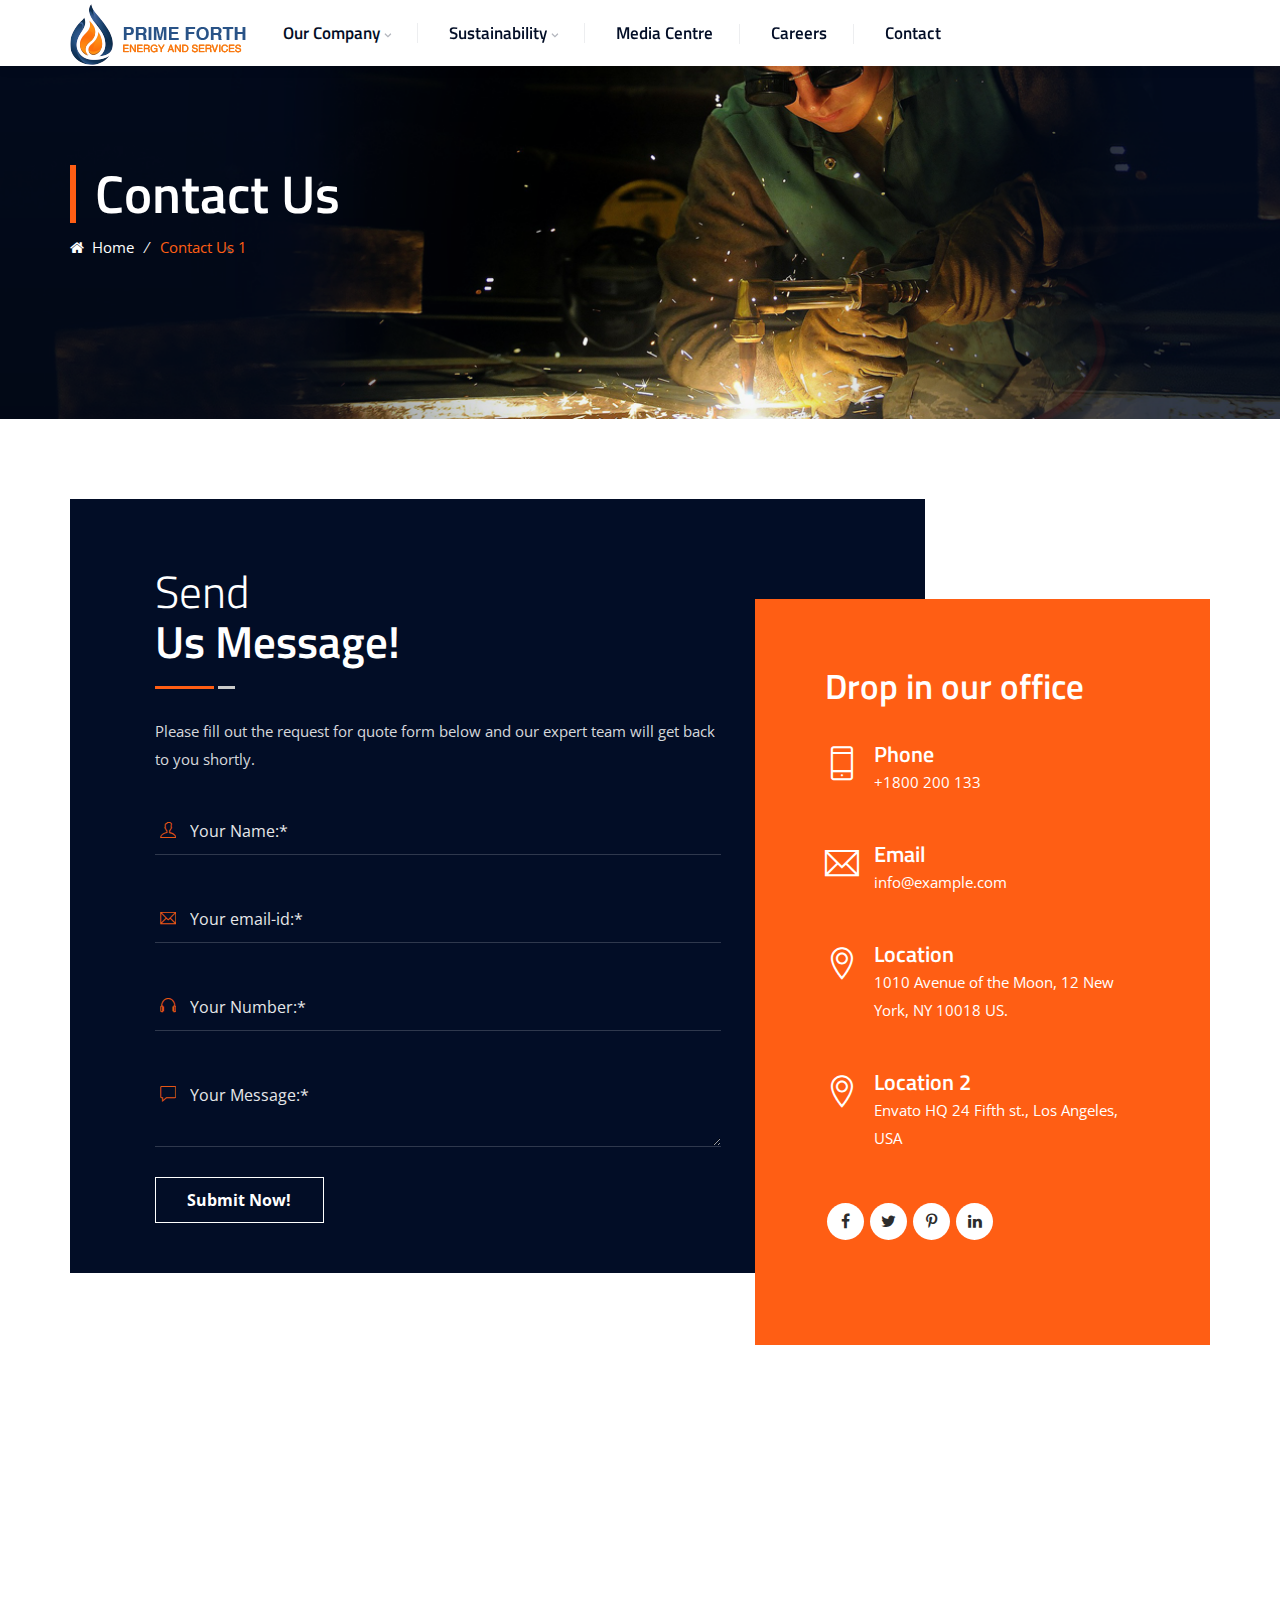
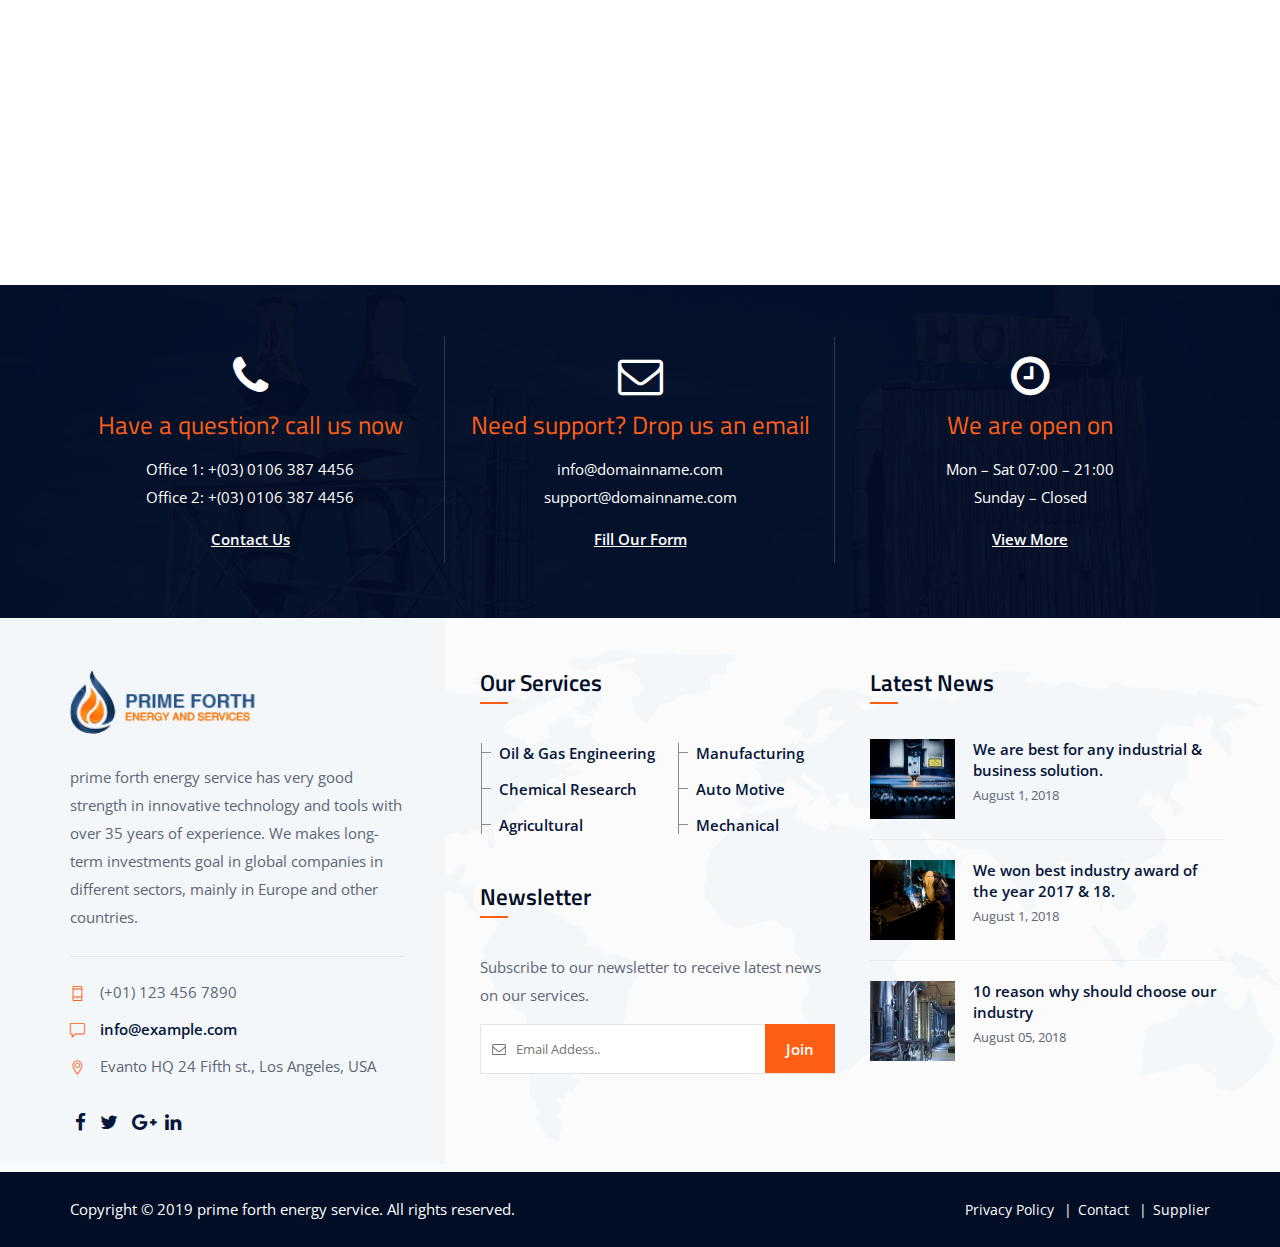
<file: contact-us.html>
<!DOCTYPE html>
<html  xml:lang="en-US" lang="en-US">

<!-- Mirrored from themetechmount.com/html/prime forth energy service/contact-us.html by HTTrack Website Copier/3.x [XR&CO'2014], Tue, 05 Nov 2024 05:24:50 GMT -->
<head>
<meta charset="utf-8">
<meta http-equiv="X-UA-Compatible" content="IE=edge">
<meta name="keywords" content="HTML5 Template" />
<meta name=”keywords” content=" prime forth energy service - Industry & Factory WordPress Theme, prime forth energy service - Industry & Factory Html template, themes & template, html5 template, WordPress theme, unlimited colors available, ui/ux, ui/ux design, best html template, html template, html, JavaScript, best css theme,css3, elementor theme, latest premium themes 2023, latest premium templates 2023, Preyan Technosys Pvt.Ltd, cymol themes, themetech mount, Web 3.0, multi-theme, website theme and template, woocommerce, bootstrap template, web templates, responsive theme, services, web design and development, business, company chemical, construction, corporate, engineering, factory, industry, laboratory, machinery, mechanical, multilingual, oil gas, petroleum, plant, refinery">
<meta name="description" content="prime forth energy service - Industry & Factory HTML Template" />
<meta name="author" content="../../../www.themetechmount.com/index.html" />
<meta name="viewport" content="width=device-width, initial-scale=1, maximum-scale=1" />
<title>prime forth energy service - Industry & Factory HTML Template</title>

<!-- favicon icon -->
<link rel="shortcut icon" href="images/favicon.png" />

<!-- bootstrap -->
<link rel="stylesheet" type="text/css" href="css/bootstrap.min.css"/>

<!-- animate -->
<link rel="stylesheet" type="text/css" href="css/animate.css"/>

<!-- owl-carousel -->
<link rel="stylesheet" type="text/css" href="css/owl.carousel.css">

<!-- fontawesome -->
<link rel="stylesheet" type="text/css" href="css/font-awesome.css"/>

<!-- themify -->
<link rel="stylesheet" type="text/css" href="css/themify-icons.css"/>

<!-- flaticon -->
<link rel="stylesheet" type="text/css" href="css/flaticon.css"/>

<!-- prettyphoto -->
<link rel="stylesheet" type="text/css" href="css/prettyPhoto.css">

<!-- shortcodes -->
<link rel="stylesheet" type="text/css" href="css/shortcodes.css"/>

<!-- main -->
<link rel="stylesheet" type="text/css" href="css/main.css"/>

<!--Color Switcher Mockup-->
<link rel="stylesheet" type="text/css" href="css/color-switcher.css" >

<!--Color Themes-->
<link id="switcher-color" href="css/colors/default-color.css" rel="stylesheet">

<!-- responsive -->
<link rel="stylesheet" type="text/css" href="css/responsive.css"/>

</head>

<body>

    <!--page start-->
    <div class="page">

        <header id="masthead" class="header ttm-header-style-infostack">
            <div class="ttm-header-wrap">
                <div class="container">
                    <div id="ttm-stickable-header-w" class="ttm-stickable-header-w clearfix">
                        <div id="site-header-menu" class="site-header-menu">
                            <div class="site-header-menu-inner ttm-stickable-header">
                                <div class="container">
                                    <div id="site-navigation" class="site-navigation">
                                        <div class="ttm-menu-toggle">
                                            <input type="checkbox" id="menu-toggle-form" />
                                            <label for="menu-toggle-form" class="ttm-menu-toggle-block">
                                                <span class="toggle-block toggle-blocks-1"></span>
                                                <span class="toggle-block toggle-blocks-2"></span>
                                                <span class="toggle-block toggle-blocks-3"></span>
                                            </label>
                                        </div>
                                        <nav id="menu" class="menu">
                                            <ul class="dropdown">
                                                <a href="index.html">
                                                    <img src="Asset 1.png" />
                                                </a>
                                                <li>
                                                    <a href="home-2.html">Our Company</a>
                                                    <ul>
                                                        <li><a href="aboutus-1.html">About us</a></li>
                                                        <li><a href="aboutus-2.html">Our Brand</a></li>
                                                    </ul>
                                                </li>
                                                <li>
                                                    <a href="#">Sustainability</a>
                                                    <ul>
                                                        <li><a href="aboutus-4.html">HSE Policy</a></li>
                                                        <li><a href="aboutus-3.html">Quality Policy</a></li>
                                                        <li><a href="aboutus-5.html">CSR</a></li>
                                                </li>
                                            </ul>
                                            </li>
                                            <!-- <li><a href="#">Services</a>
                                                <ul>
                                                    <li><a href="oil-and-gas.html">Oil &amp; Gas</a></li>
                                                    <li><a href="chemical-research.html">Chemical Research</a></li>
                                                    <li><a href="agricultural-research.html">Agricultural Research</a>
                                                    </li>
                                                    <li><a href="mechanical-civil.html">Mechanical &amp; Civil</a></li>
                                                    <li><a href="auto-motive-engineering.html">Auto Motive
                                                            Engineering</a></li>
                                                    <li><a href="manufacturing.html">Manufacturing</a></li>
                                                </ul>
                                            </li> -->
                                            <li><a href="portfolio-details-01.html">Media Centre</a></li>
                                            <li><a href="element.html">Careers</a></li>
                                            <li><a href="contact-us.html">Contact</a></li>
                                            </ul>
                                        </nav>
                                    </div>
                                    <!-- <div class="ttm-rt-contact">
                                        <div class="ttm-header-icons ">
                                            <div class="ttm-header-icon ttm-header-search-link">
                                                <a href="#"><i class="fa fa-search"></i></a>
                                                <div class="ttm-search-overlay">
                                                    <form method="get" class="ttm-site-searchform" action="#">
                                                        <div class="w-search-form-h">
                                                            <div class="w-search-form-row">
                                                                <div class="w-search-input">
                                                                    <input type="search" class="field searchform-s"
                                                                        name="s" placeholder="Type Word Then Enter...">
                                                                    <button type="submit">
                                                                        <i class="ti ti-search"></i>
                                                                    </button>
                                                                </div>
                                                            </div>
                                                        </div>
                                                    </form>
                                                </div>
                                            </div>
                                        </div>
                                        <div class="ttm-custombutton">
                                            <a href="contact-us.html">Get a Quote<i class="fa fa-caret-right"></i></a>
                                        </div>
                                    </div> -->
                                </div>
                            </div>
                        </div>
                    </div>
                </div>
            </div>
        </header>

        <!-- page-title -->
        <div class="ttm-page-title-row">
            <div class="section-overlay"></div>
            <div class="container">
                <div class="row">
                    <div class="col-md-12"> 
                        <div class="title-box">
                            <div class="page-title-heading">
                                <h1 class="title">Contact Us</h1>
                            </div>
                            <div class="breadcrumb-wrapper">
                                <span>
                                    <a title="Homepage" href="index.html"><i class="fa fa-home"></i>&nbsp;&nbsp;Home</a>
                                </span>
                                <span class="ttm-bread-sep"> &nbsp; ⁄ &nbsp;</span>
                                <span><span>Contact Us 1</span></span>
                            </div>  
                        </div>
                    </div>  
                </div>
            </div>                   
        </div><!-- page-title end-->


    <!--site-main start-->

    <div class="site-main">

        <!--intro-section-->
        <section class="ttm-row break-991-colum bg-layer res-991-p-0 clearfix">
            <div class="container">
                <div class="row">
                    <div class="col-md-9">
                       <div class="ttm-col-bgcolor-yes ttm-bg ttm-bgcolor-darkgrey padding-8">
                            <div class="ttm-col-wrapper-bg-layer ttm-bg-layer"></div>
                            <div class="layer-content row m-0">
                                <div class="col-md-10">
                                    <!-- section title -->
                                    <div class="section-title clearfix">
                                        <h2 class="title">Send<strong>Us Message!</strong></h2>
                                        <div class="heading-seperator"><span></span></div>
                                        <p>Please fill out the request for quote form below and our expert team will get back to you shortly.</p>
                                    </div><!-- section title end -->
                                    <form id="contactform" class="contactform style2 wrap-form clearfix" method="post" action="#" novalidate="novalidate">
                                        <label>
                                            <i class="ti ti-user"></i>
                                            <span class="ttm-form-control"><input class="text-input" name="name" type="text" value="" placeholder="Your Name:*" required="required"></span>
                                        </label>
                                        <label>
                                            <i class="ti ti-email"></i>
                                            <span class="ttm-form-control"><input class="text-input" name="email" type="text" value="" placeholder="Your email-id:*" required="required"></span>
                                        </label>
                                        <label>
                                            <i class="ti ti-headphone"></i>
                                            <span class="ttm-form-control"><input class="text-input" name="phone" type="text" value="" placeholder="Your Number:*" required="required"></span>
                                        </label>
                                        <label>
                                            <i class="ti ti-comment"></i>
                                            <span class="ttm-form-control"><textarea class="text-area" name="message" placeholder="Your Message:*" required="required"></textarea></span>
                                        </label>
                                        <input name="submit" type="submit" value="Submit Now!" class="ttm-btn ttm-btn-size-md  ttm-btn-style-border ttm-btn-color-white" id="submit" title="Submit now"/>
                                    </form>
                                </div>
                                <div class="col-md-2"></div>
                            </div>
                        </div>
                    </div>
                    <div class="col-md-3">
                        <!-- testimonial-box -->
                        <div class="ttm-col-bgcolor-yes ttm-bg ttm-bgcolor-skincolor padding-8 ml_170 res-991-ml-0 mt-100 res-991-mt-0">
                            <div class="ttm-col-wrapper-bg-layer ttm-bg-layer"></div>
                            <div class="layer-content">
                                <h2 class="ttm-textcolor-white mb-20">Drop in our office</h2>
                                <!--featured-box-->
                                <div class="featured-box style9 left-icon">
                                    <div class="featured-icon icon-white"> 
                                        <i class="ti ti-mobile"></i>
                                    </div>
                                    <div class="featured-content">
                                        <div class="featured-title">
                                            <h5>Phone</h5>
                                        </div>
                                        <div class="featured-desc">
                                            <p>+1800 200 133</p>
                                        </div>
                                    </div>
                                </div><!-- featured-box end-->
                                <!--featured-box-->
                                <div class="featured-box style9 left-icon">
                                    <div class="featured-icon icon-white"> 
                                        <i class="ti ti-email"></i>    
                                    </div>
                                    <div class="featured-content">
                                        <div class="featured-title">
                                            <h5>Email</h5>
                                        </div>
                                        <div class="featured-desc">
                                            <p>info@example.com</p>
                                        </div>
                                    </div>
                                </div><!-- featured-box end-->
                                <!--featured-box-->
                                <div class="featured-box style9 left-icon">
                                    <div class="featured-icon icon-white"> 
                                        <i class="ti ti-location-pin"></i>        
                                    </div>
                                    <div class="featured-content">
                                        <div class="featured-title">
                                            <h5>Location</h5>
                                        </div>
                                        <div class="featured-desc">
                                            <p>1010 Avenue of the Moon, 12 New York, NY 10018 US.</p>
                                        </div>
                                    </div>
                                </div><!-- featured-box end-->
                                <!--featured-box-->
                                <div class="featured-box style9 left-icon">
                                    <div class="featured-icon icon-white"> 
                                        <i class="ti ti-location-pin"></i>        
                                    </div>
                                    <div class="featured-content">
                                        <div class="featured-title">
                                            <h5>Location 2</h5>
                                        </div>
                                        <div class="featured-desc">
                                            <p>Envato HQ 24 Fifth st., Los Angeles, USA</p>
                                        </div>
                                    </div>
                                </div><!-- featured-box end-->
                                <div class="social-icons circle social-hover mt-15 mb-50 res-991-mb-0">
                                    <ul class="list-inline">
                                        <li class="social-facebook"><a class="tooltip-top" target="_blank" href="https://www.facebook.com/preyantechnosys19" data-tooltip="Facebook"><i class="fa fa-facebook" aria-hidden="true"></i></a></li>
                                        <li class="social-twitter"><a class="tooltip-top" target="_blank" href="https://twitter.com/PreyanTechnosys" data-tooltip="Twitter"><i class="fa fa-twitter" aria-hidden="true"></i></a></li>
                                        <li class="social-gplus"><a class=" tooltip-top" target="_blank" href="https://in.pinterest.com/preyan_technosys/" data-tooltip="Pinterest"><i class="fa fa-pinterest-p" aria-hidden="true"></i></a></li>
                                        <li class="social-linkedin"><a class=" tooltip-top" target="_blank" href="https://www.linkedin.com/in/preyan-technosys-pvt-ltd/" data-tooltip="LinkedIn"><i class="fa fa-linkedin" aria-hidden="true"></i></a></li>
                                    </ul>
                                </div>
                            </div>
                        </div>
                    </div>
                </div><!-- row end -->
            </div>
        </section>
        <!-- intro-section end -->

        <div class="map-wrapper">
            <div id="map_canvas"></div>
        </div>

    </div><!--site-main end-->


    <!--footer start-->
    <footer class="footer widget-footer clearfix">
        <div class="first-footer bg-img7 ttm-bg ttm-bgimage-yes ttm-bgcolor-darkgrey">
            <div class="ttm-row-wrapper-bg-layer ttm-bg-layer"></div>
            <div class="container">
                <div class="row">
                    <div class="col-xs-12 col-sm-12 col-md-4 widget-area">  
                       <div class="widget widget-out-link clearfix">
                            <i class="fa fa-phone"></i>
                            <h3 class="widget-title">Have a question? call us now</h3>
                            <p>Office 1: +(03) 0106 387 4456<br>Office 2: +(03) 0106 387 4456</p>
                            <a class="ttm-btn btn-inline style2" href="#">Contact Us</a>
                        </div>
                    </div>
                    <div class="col-xs-12 col-sm-12 col-md-4 widget-area">  
                       <div class="widget widget-out-link clearfix">
                            <i class="fa fa-envelope-o"></i>
                            <h3 class="widget-title">Need support? Drop us an email</h3>
                            <p>info@domainname.com<br>support@domainname.com</p>
                            <a class="ttm-btn btn-inline style2" href="#">Fill Our Form</a>
                        </div>
                    </div> 
                    
                    <div class="col-xs-12 col-sm-12 col-md-4 widget-area">
                        <div class="widget widget-out-link clearfix">
                            <i class="fa fa-clock-o"></i>
                            <h3 class="widget-title">We are open on</h3>
                            <p>Mon – Sat 07:00 – 21:00<br>Sunday – Closed</p>
                            <a class="ttm-btn btn-inline style2" href="#">View More</a>
                        </div>
                    </div>
                </div><!-- row end -->    
            </div>
        </div>
         <div class="second-footer ttm-textcolor-dark">
            <div class="container">
                <div class="row">
                    <div class="col-xs-12 col-sm-12 col-md-4 widget-area">
                        <div class="widget style2 widget-out-link clearfix">
                            <div class="footer-logo">
                                <img id="footer-logo-img" class="img-center" src="Asset 1.png" alt="">
                            </div><br>
                            <p>prime forth energy service has very good strength in innovative technology and tools with over 35 years of experience. We makes long-term investments goal in global companies in different sectors, mainly in Europe and other countries.</p>
                            <ul class="widget-contact mt-25">
                                <li><i class="ti ti-mobile"></i>(+01) 123 456 7890</li>
                                <li><i class="ti ti-comment"></i><a href="#">info@example.com</a></li>
                                <li><i class="ti ti-location-pin"></i>Evanto HQ 24 Fifth st., Los Angeles, USA</li>
                            </ul>
                            <div class="social-icons social-hover mt-15">
                                <ul class="list-inline">
                                    <li class="social-facebook"><a class="tooltip-top" target="_blank" href="#" data-tooltip="Facebook"><i class="fa fa-facebook" aria-hidden="true"></i></a></li>
                                    <li class="social-twitter"><a class="tooltip-top" target="_blank" href="#" data-tooltip="Twitter"><i class="fa fa-twitter" aria-hidden="true"></i></a></li>
                                    <li class="social-gplus"><a class=" tooltip-top" target="_blank" href="#" data-tooltip="Google+"><i class="fa fa-google-plus" aria-hidden="true"></i></a></li>
                                    <li class="social-linkedin"><a class=" tooltip-top" target="_blank" href="#" data-tooltip="LinkedIn"><i class="fa fa-linkedin" aria-hidden="true"></i></a></li>
                                </ul>
                            </div>
                        </div>
                    </div>
                    <div class="col-xs-12 col-sm-12 col-md-4 widget-area">
                        <div class="widget style2 widget-out-link clearfix">
                           <h3 class="widget-title">Our Services</h3>
                            <ul id="menu-footer-services">
                                <li><a href="#">Oil &amp; Gas Engineering</a></li>
                                <li><a href="#">Manufacturing</a></li>
                                <li><a href="#">Chemical Research</a></li>
                                <li><a href="#">Auto Motive</a></li>
                                <li><a href="#">Agricultural</a></li>
                                <li><a href="#">Mechanical</a></li>
                            </ul>
                        </div>
                        <div class="widget style2 widget-out-link clearfix">
                           <h3 class="widget-title">Newsletter</h3>
                           <p>Subscribe to our newsletter to receive latest news on our services.</p>
                            <form id="subscribe-form" method="post" action="#" data-mailchimp="true">
                                <div class="mailchimp-inputbox clearfix" id="subscribe-content"> 
                                    <p>
                                        <i class="fa fa-envelope-o"></i>
                                        <input type="email" name="email" placeholder="Email Addess.." required="">
                                    </p>
                                    <p><button class="form-btn" type="submit" title="Send" value="Send">Join</button></p>
                                </div>
                                <div id="subscribe-msg"></div>
                            </form>
                        </div>
                    </div>
                    <div class="col-xs-12 col-sm-12 col-md-4 widget-area">
                        <div class="widget style2 widget-out-link clearfix">
                           <h3 class="widget-title">Latest News</h3>
                            <ul class="widget-post ttm-recent-post-list mt-15">
                                <li>
                                    <a href="single-blog.html"><img src="images/blog/01.jpg" alt="post-img"></a>
                                    <a href="single-blog.html">We are best for any industrial & business solution.</a>
                                    <span class="post-date clearfix">August 1, 2018</span>
                                </li>
                                <li>
                                    <a href="single-blog.html"><img src="images/blog/02.jpg" alt="post-img"></a>
                                    <a href="single-blog.html">We won best industry award of the year 2017 & 18.</a>
                                    <span class="post-date clearfix">August 1, 2018</span>
                                </li>
                                <li>
                                    <a href="single-blog.html"><img src="images/blog/03.jpg" alt="post-img"></a>
                                    <a href="single-blog.html">10 reason why should choose our industry</a>
                                    <span class="post-date clearfix">August 05, 2018</span>
                                </li>
                            </ul>
                        </div>
                    </div>
                </div>
            </div>
        </div>
        <div class="bottom-footer-text ttm-bottom-footer-text ttm-bgcolor-darkgrey ttm-textcolor-white">
            <div class="container">
                <div class="row copyright">
                    <div class="col-md-6">
                        <div class=" ttm-footer2-left">
                        <span>Copyright © 2019&nbsp;<a href="#">prime forth energy service</a>. All rights reserved.</span></div>
                    </div>
                    <div class="col-md-6 ttm-footer2-right">
                        <ul id="menu-footer-menu" class="footer-nav-menu">
                            <li><a href="#">Privacy Policy</a></li>
                            <li><a href="#">Contact</a></li>
                            <li><a href="#">Supplier</a></li>
                        </ul>
                    </div>
                </div>
            </div>
        </div>
    </footer>
    <!--footer end-->


    <!--back-to-top start-->
    <a id="totop" href="#top">
        <i class="fa fa-angle-up"></i>
    </a>
    <!--back-to-top end-->

     <!-- Color Palate / Color Switcher -->
    <!-- <div class="color-switcher">
        <div class="color-trigger">
            <i class="fa fa-gear"></i>
        </div>
        <div class="color-switcher-header">
            <h6>Switcher Colors</h6>
        </div>
        <div class="various-color clearfix">
            <div class="colors-list">
                <span class="theme-color default-color active" data-file="css/colors/default-color.css"></span>
                <span class="theme-color theme-color1" data-file="css/colors/theme-color1.css"></span>
                <span class="theme-color theme-color2" data-file="css/colors/theme-color2.css"></span>
                <span class="theme-color theme-color3" data-file="css/colors/theme-color3.css"></span>
                <span class="theme-color theme-color4" data-file="css/colors/theme-color4.css"></span>
                <span class="theme-color theme-color5" data-file="css/colors/theme-color5.css"></span>
            </div>
        </div>
    </div> -->

</div><!-- page end -->


    <!-- Javascript -->

    <script src="js/jquery.min.js"></script>
    <script src="js/tether.min.js"></script>
    <script src="js/bootstrap.min.js"></script> 
    <script src="js/color-switcher.js"></script>
    <script src="js/jquery.easing.js"></script>    
    <script src="js/jquery-waypoints.js"></script>    
    <script src="js/jquery-validate.js"></script> 
    <script src="js/owl.carousel.js"></script>
    <script src="js/jquery.prettyPhoto.js"></script>
    <script src="js/numinate.min6959.js?ver=4.9.3"></script>
    <script src="js/main.js"></script>

    <script src="https://maps.google.com/maps/api/js?sensor=false" type="text/javascript"></script>
    <!-- Javascript end-->
    
    <script type="text/javascript">

        function initialize() {
            var latlng = new google.maps.LatLng(-34.397, 150.644);
            var myOptions = {
                zoom: 8,
                center: latlng,
                mapTypeId: google.maps.MapTypeId.ROADMAP
            };
            var map = new google.maps.Map(document.getElementById("map_canvas"),
                    myOptions);
        }
        google.maps.event.addDomListener(window, "load", initialize);

    </script>

    <!-- Javascript end-->

</body>

<!-- Mirrored from themetechmount.com/html/prime forth energy service/contact-us.html by HTTrack Website Copier/3.x [XR&CO'2014], Tue, 05 Nov 2024 05:24:50 GMT -->
</html>
</file>
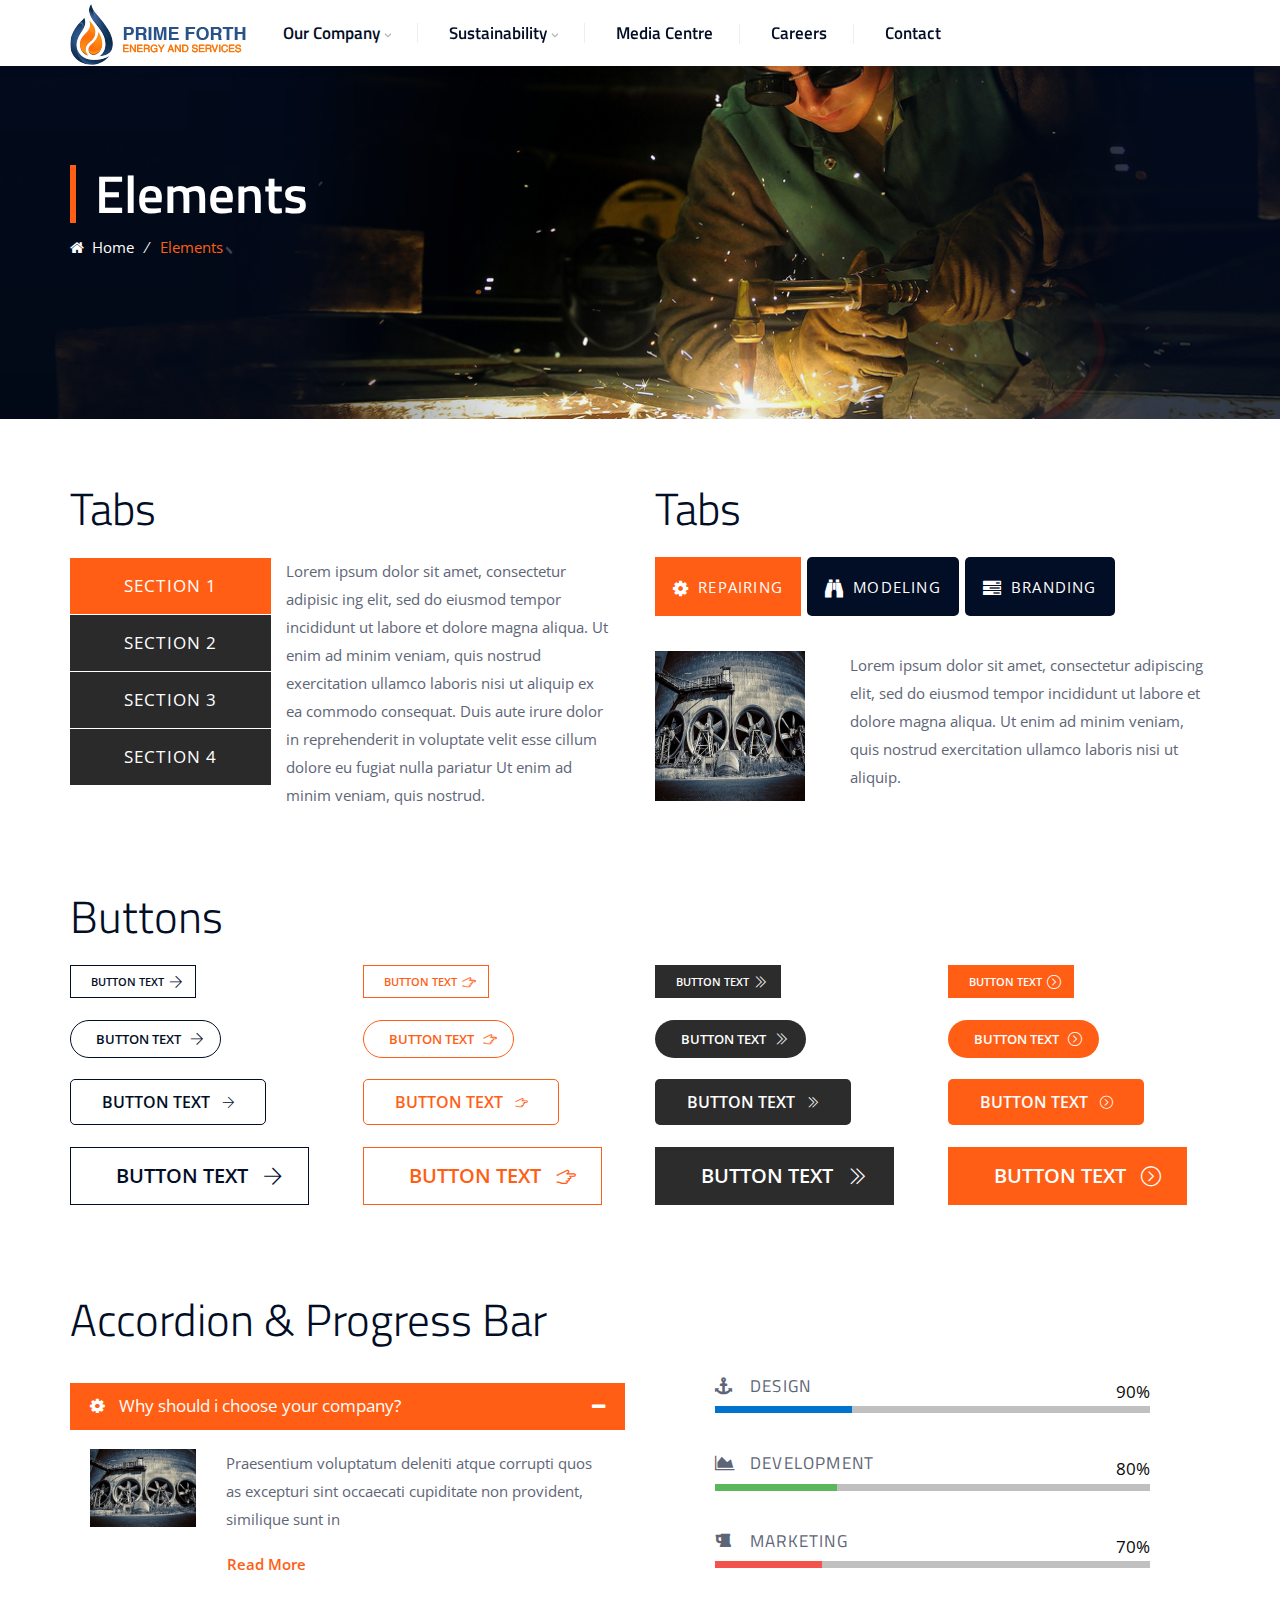
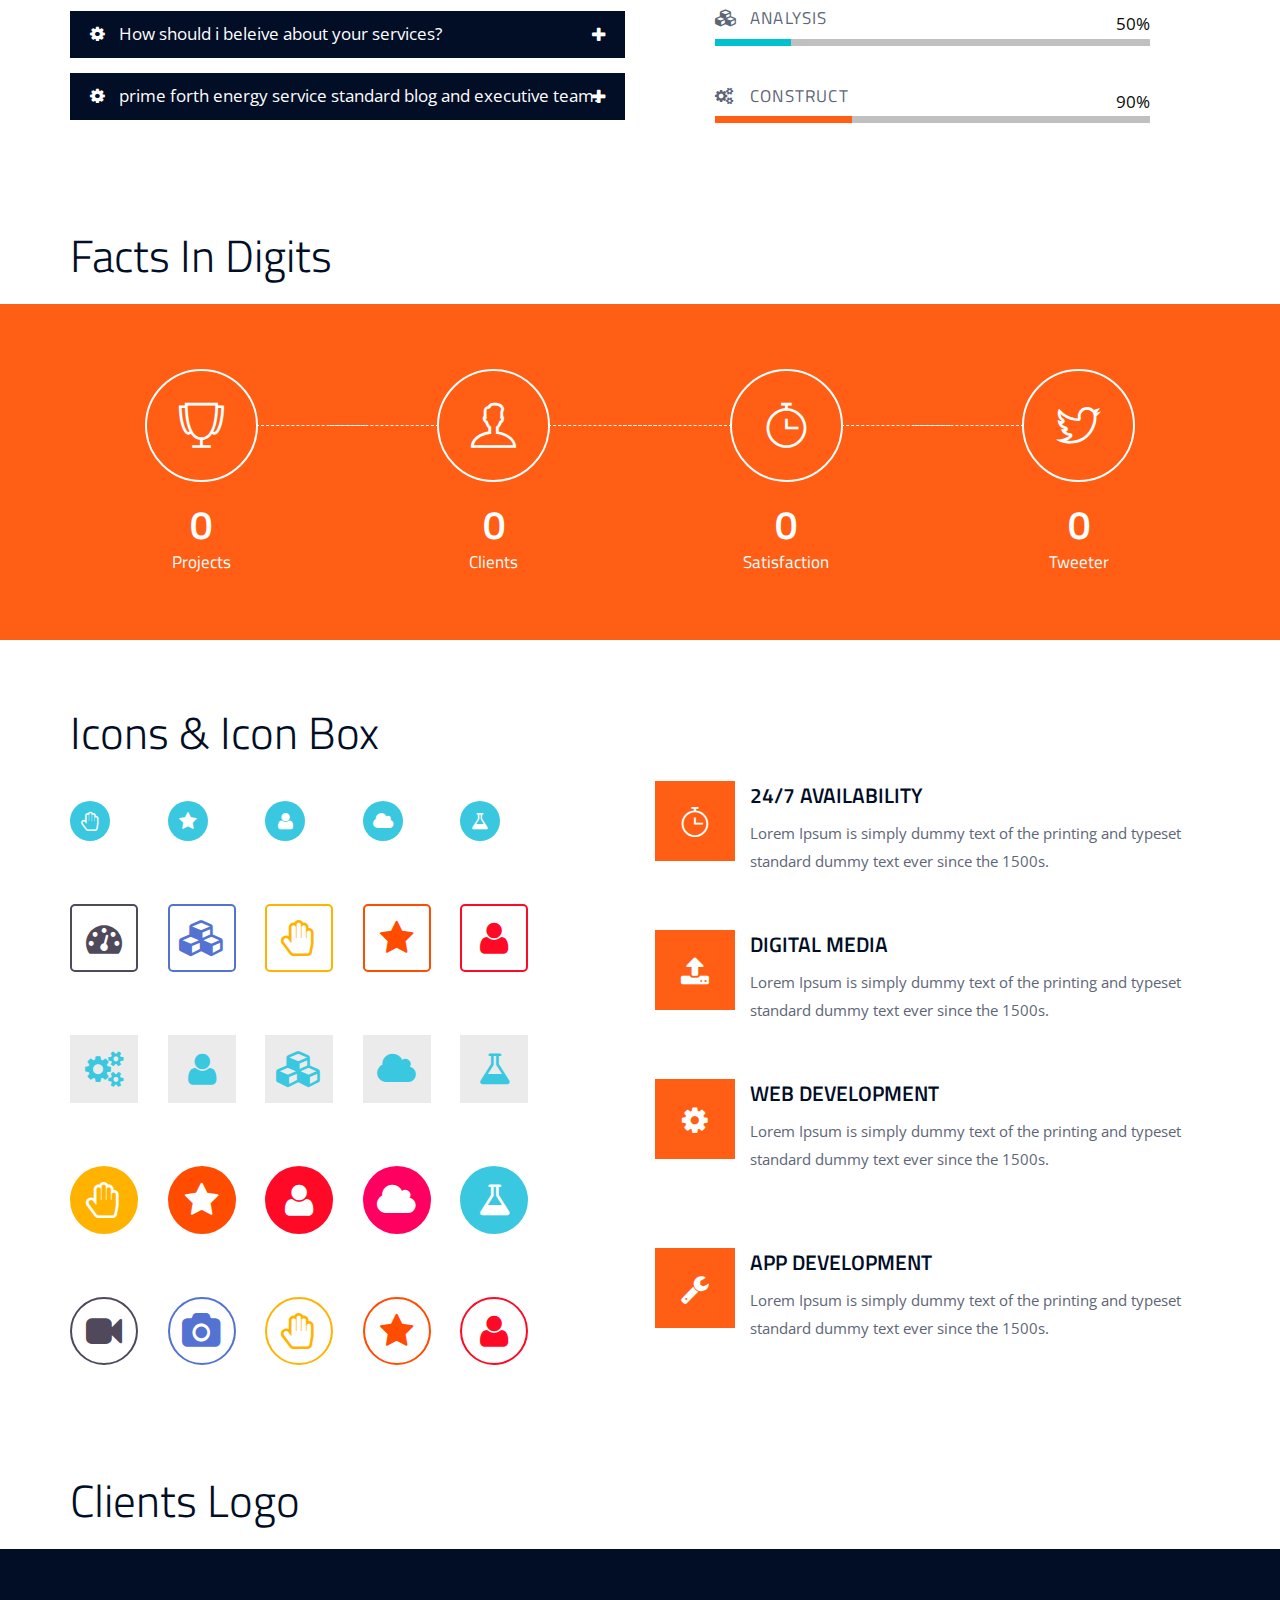
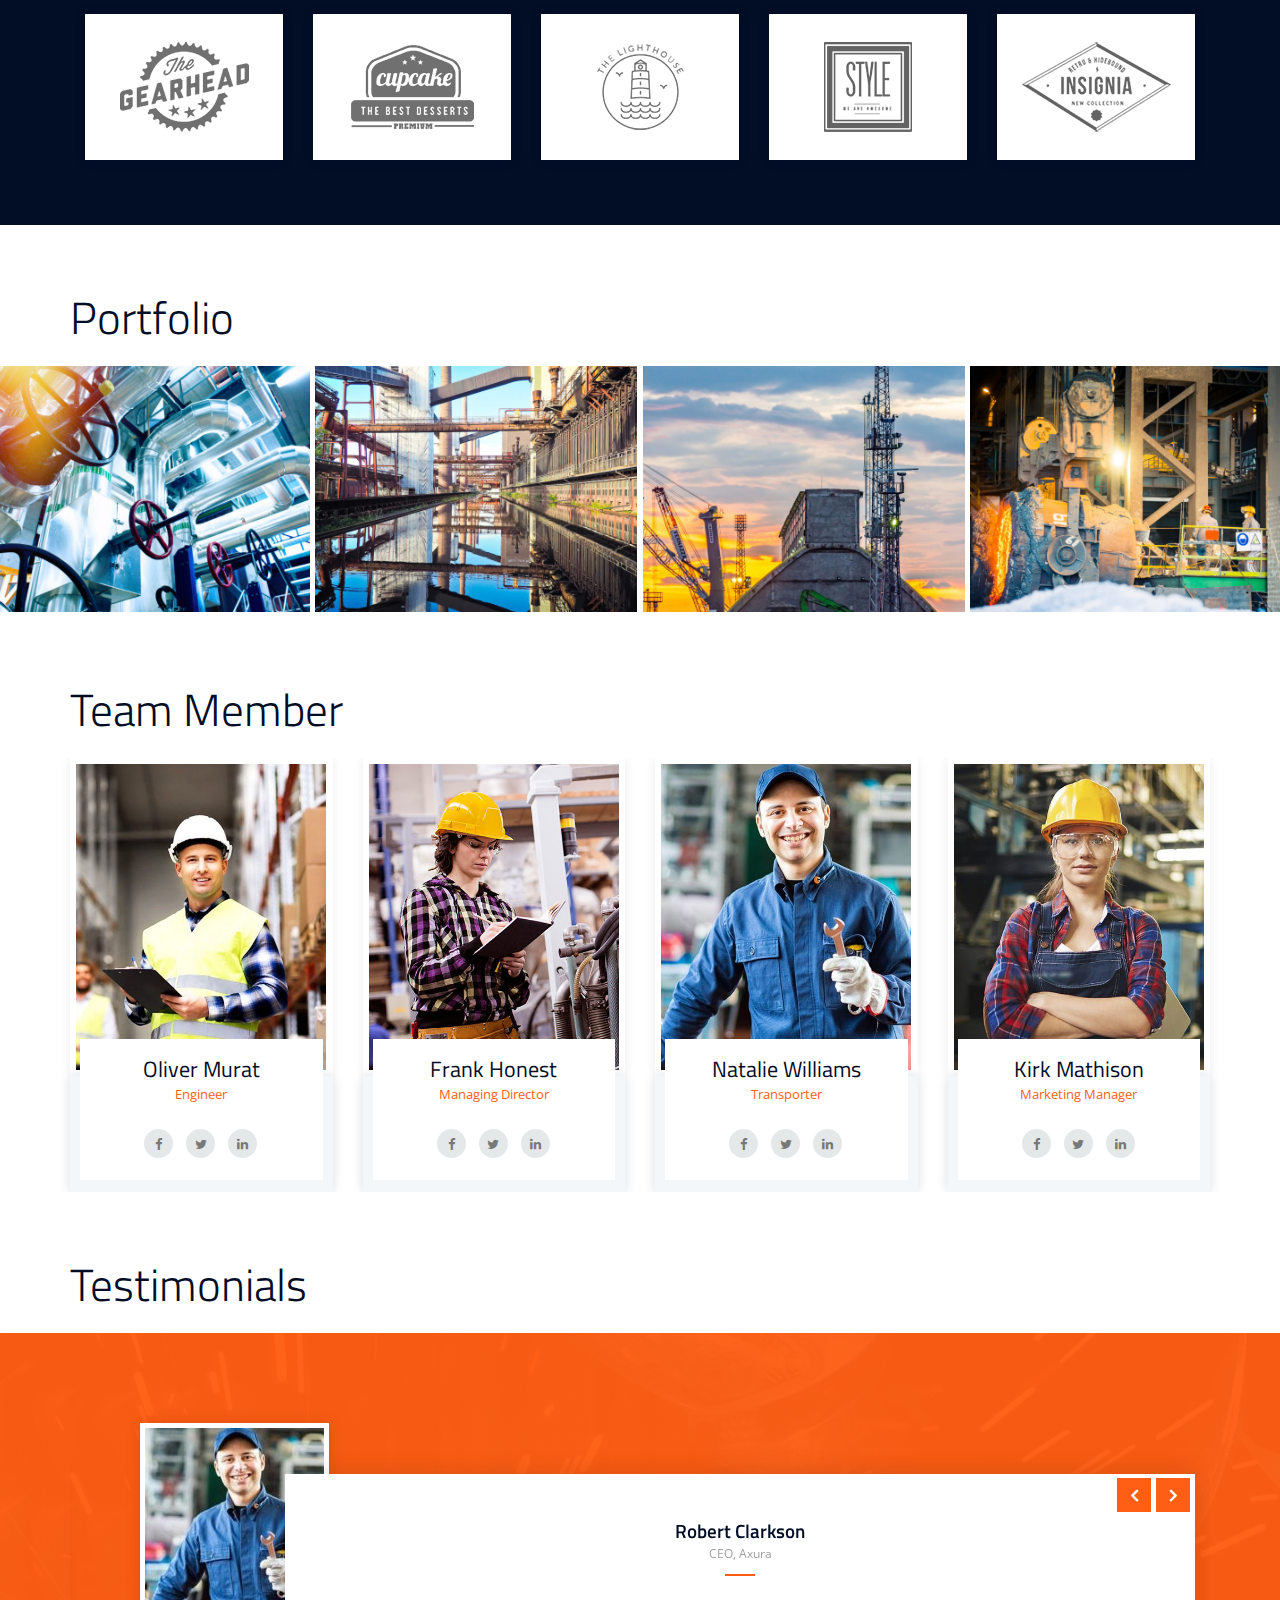
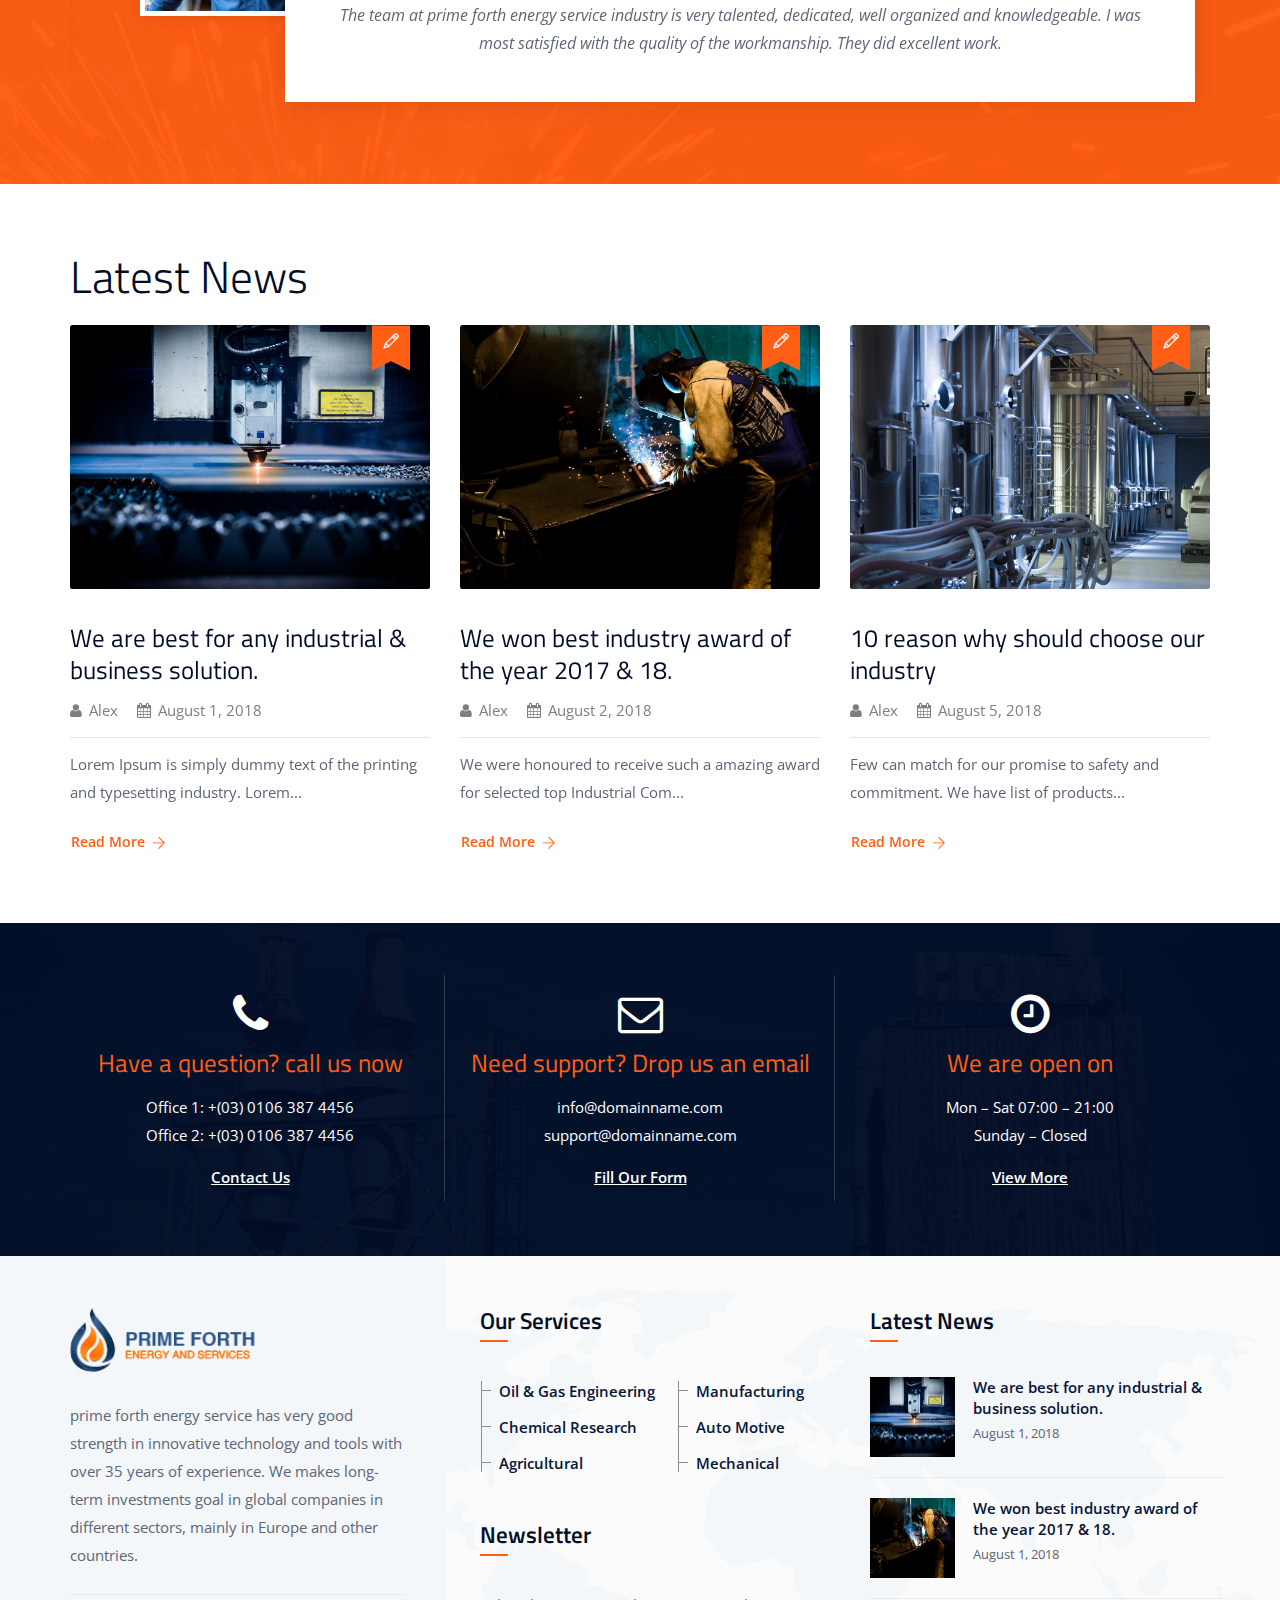
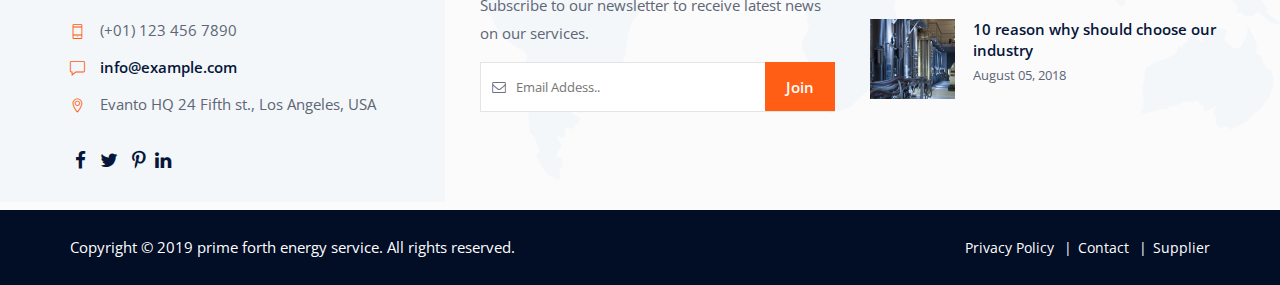
<file: element.html>
<!DOCTYPE html>
<html  xml:lang="en-US" lang="en-US">

<!-- Mirrored from themetechmount.com/html/prime forth energy service/element.html by HTTrack Website Copier/3.x [XR&CO'2014], Tue, 05 Nov 2024 05:24:58 GMT -->
<head>
<meta charset="utf-8">
<meta http-equiv="X-UA-Compatible" content="IE=edge">
<meta name="keywords" content="HTML5 Template" />
<meta name=”keywords” content=" prime forth energy service - Industry & Factory WordPress Theme, prime forth energy service - Industry & Factory Html template, themes & template, html5 template, WordPress theme, unlimited colors available, ui/ux, ui/ux design, best html template, html template, html, JavaScript, best css theme,css3, elementor theme, latest premium themes 2023, latest premium templates 2023, Preyan Technosys Pvt.Ltd, cymol themes, themetech mount, Web 3.0, multi-theme, website theme and template, woocommerce, bootstrap template, web templates, responsive theme, services, web design and development, business, company chemical, construction, corporate, engineering, factory, industry, laboratory, machinery, mechanical, multilingual, oil gas, petroleum, plant, refinery">
<meta name="description" content="prime forth energy service - Industry & Factory HTML Template" />
<meta name="author" content="../../../www.themetechmount.com/index.html" />
<meta name="viewport" content="width=device-width, initial-scale=1, maximum-scale=1" />
<title>prime forth energy service - Industry & Factory HTML Template</title>

<!-- favicon icon -->
<link rel="shortcut icon" href="images/favicon.png" />

<!-- bootstrap -->
<link rel="stylesheet" type="text/css" href="css/bootstrap.min.css"/>

<!-- animate -->
<link rel="stylesheet" type="text/css" href="css/animate.css"/>

<!-- owl-carousel -->
<link rel="stylesheet" type="text/css" href="css/owl.carousel.css">

<!-- fontawesome -->
<link rel="stylesheet" type="text/css" href="css/font-awesome.css"/>

<!-- themify -->
<link rel="stylesheet" type="text/css" href="css/themify-icons.css"/>

<!-- flaticon -->
<link rel="stylesheet" type="text/css" href="css/flaticon.css"/>

<!-- prettyphoto -->
<link rel="stylesheet" type="text/css" href="css/prettyPhoto.css">

<!-- shortcodes -->
<link rel="stylesheet" type="text/css" href="css/shortcodes.css"/>

<!-- main -->
<link rel="stylesheet" type="text/css" href="css/main.css"/>

<!--Color Switcher Mockup-->
<link rel="stylesheet" type="text/css" href="css/color-switcher.css" >

<!--Color Themes-->
<link id="switcher-color" href="css/colors/default-color.css" rel="stylesheet">

<!-- responsive -->
<link rel="stylesheet" type="text/css" href="css/responsive.css"/>

</head>

<body>

    <!--page start-->
    <div class="page">

        <header id="masthead" class="header ttm-header-style-infostack">
            <div class="ttm-header-wrap">
                <div class="container">
                    <div id="ttm-stickable-header-w" class="ttm-stickable-header-w clearfix">
                        <div id="site-header-menu" class="site-header-menu">
                            <div class="site-header-menu-inner ttm-stickable-header">
                                <div class="container">
                                    <div id="site-navigation" class="site-navigation">
                                        <div class="ttm-menu-toggle">
                                            <input type="checkbox" id="menu-toggle-form" />
                                            <label for="menu-toggle-form" class="ttm-menu-toggle-block">
                                                <span class="toggle-block toggle-blocks-1"></span>
                                                <span class="toggle-block toggle-blocks-2"></span>
                                                <span class="toggle-block toggle-blocks-3"></span>
                                            </label>
                                        </div>
                                        <nav id="menu" class="menu">
                                            <ul class="dropdown">
                                                <a href="index.html">
                                                    <img src="Asset 1.png" />
                                                </a>
                                                <li>
                                                    <a href="home-2.html">Our Company</a>
                                                    <ul>
                                                        <li><a href="aboutus-1.html">About us</a></li>
                                                        <li><a href="aboutus-2.html">Our Brand</a></li>
                                                    </ul>
                                                </li>
                                                <li>
                                                    <a href="#">Sustainability</a>
                                                    <ul>
                                                        <li><a href="aboutus-4.html">HSE Policy</a></li>
                                                        <li><a href="aboutus-3.html">Quality Policy</a></li>
                                                        <li><a href="aboutus-5.html">CSR</a></li>
                                                </li>
                                            </ul>
                                            </li>
                                            <!-- <li><a href="#">Services</a>
                                                <ul>
                                                    <li><a href="oil-and-gas.html">Oil &amp; Gas</a></li>
                                                    <li><a href="chemical-research.html">Chemical Research</a></li>
                                                    <li><a href="agricultural-research.html">Agricultural Research</a>
                                                    </li>
                                                    <li><a href="mechanical-civil.html">Mechanical &amp; Civil</a></li>
                                                    <li><a href="auto-motive-engineering.html">Auto Motive
                                                            Engineering</a></li>
                                                    <li><a href="manufacturing.html">Manufacturing</a></li>
                                                </ul>
                                            </li> -->
                                            <li><a href="portfolio-details-01.html">Media Centre</a></li>
                                            <li><a href="element.html">Careers</a></li>
                                            <li><a href="contact-us.html">Contact</a></li>
                                            </ul>
                                        </nav>
                                    </div>
                                    <!-- <div class="ttm-rt-contact">
                                        <div class="ttm-header-icons ">
                                            <div class="ttm-header-icon ttm-header-search-link">
                                                <a href="#"><i class="fa fa-search"></i></a>
                                                <div class="ttm-search-overlay">
                                                    <form method="get" class="ttm-site-searchform" action="#">
                                                        <div class="w-search-form-h">
                                                            <div class="w-search-form-row">
                                                                <div class="w-search-input">
                                                                    <input type="search" class="field searchform-s"
                                                                        name="s" placeholder="Type Word Then Enter...">
                                                                    <button type="submit">
                                                                        <i class="ti ti-search"></i>
                                                                    </button>
                                                                </div>
                                                            </div>
                                                        </div>
                                                    </form>
                                                </div>
                                            </div>
                                        </div>
                                        <div class="ttm-custombutton">
                                            <a href="contact-us.html">Get a Quote<i class="fa fa-caret-right"></i></a>
                                        </div>
                                    </div> -->
                                </div>
                            </div>
                        </div>
                    </div>
                </div>
            </div>
        </header>

        <!-- page-title -->
        <div class="ttm-page-title-row">
            <div class="section-overlay"></div>
            <div class="container">
                <div class="row">
                    <div class="col-md-12"> 
                        <div class="title-box">
                            <div class="page-title-heading">
                                <h1 class="title">Elements</h1>
                            </div>
                            <div class="breadcrumb-wrapper">
                                <span>
                                    <a title="Homepage" href="index.html"><i class="fa fa-home"></i>&nbsp;&nbsp;Home</a>
                                </span>
                                <span class="ttm-bread-sep"> &nbsp; ⁄ &nbsp;</span>
                                <span><span>Elements</span></span>
                            </div>  
                        </div>
                    </div>  
                </div>
            </div>                   
        </div><!-- page-title end-->


    <!--site-main start-->

    <div class="site-main">

        <!--element-section-->
        <section class="element-row element-style clearfix mt_40">
            <div class="container">
                <div class="row">
                    <div class="col-lg-6 col-md-12">
                        <div class="section-title clearfix">
                            <h2 class="title">Tabs</h2>
                        </div>
                        <div class="ttm-tabs element-tab-style-vertical row">
                            <div class="col-lg-5 col-md-4">
                                <!-- tabs -->
                                <ul class="tabs">
                                    <li class="tab active"><a href="#">Section 1</a></li>
                                    <li class="tab"><a href="#">Section 2</a></li>
                                    <li class="tab"><a href="#">Section 3</a></li>
                                    <li class="tab"><a href="#">Section 4</a></li>
                                </ul>
                            </div>
                            <div class="content-tab col-lg-7 col-md-8">
                                <div class="content-inner">
                                    <p>Lorem ipsum dolor sit amet, consectetur adipisic ing elit, sed do eiusmod tempor incididunt ut labore et dolore magna aliqua. Ut enim ad minim veniam, quis nostrud exercitation ullamco laboris nisi ut aliquip ex ea commodo consequat. Duis aute irure dolor in reprehenderit in voluptate velit esse cillum dolore eu fugiat nulla pariatur Ut enim ad minim veniam, quis nostrud.</p>
                                </div>
                                <div class="content-inner">
                                    <p>Lorem ipsum dolor sit amet, consectetur adipisic ing elit, sed do eiusmod tempor incididunt ut labore et dolore magna aliqua. Ut enim ad minim veniam, quis nostrud exercitation ullamco laboris nisi ut aliquip ex ea commodo consequat. Duis aute irure dolor in reprehenderit in voluptate velit esse cillum dolore eu fugiat nulla pariatur Ut enim ad minim veniam, quis nostrud.</p>
                                </div>
                                <div class="content-inner">
                                    <p>Lorem ipsum dolor sit amet, consectetur adipisic ing elit, sed do eiusmod tempor incididunt ut labore et dolore magna aliqua. Ut enim ad minim veniam, quis nostrud exercitation ullamco laboris nisi ut aliquip ex ea commodo consequat. Duis aute irure dolor in reprehenderit in voluptate velit esse cillum dolore eu fugiat nulla pariatur Ut enim ad minim veniam, quis nostrud.</p>
                                </div>
                                <div class="content-inner">
                                    <p>Lorem ipsum dolor sit amet, consectetur adipisic ing elit, sed do eiusmod tempor incididunt ut labore et dolore magna aliqua. Ut enim ad minim veniam, quis nostrud exercitation ullamco laboris nisi ut aliquip ex ea commodo consequat. Duis aute irure dolor in reprehenderit in voluptate velit esse cillum dolore eu fugiat nulla pariatur Ut enim ad minim veniam, quis nostrud.</p>
                                </div>
                            </div>
                        </div>
                    </div>
                    <div class="col-lg-6 col-md-12">
                        <div class="section-title clearfix">
                            <h2 class="title">Tabs</h2>
                        </div>
                        <div class="ttm-tabs element-tab-style-horizontal clearfix">
                            <!-- tabs -->
                            <ul class="tabs clearfix">
                                <li class="tab active"><a href="#"><i class="fa fa-cog"></i>REPAIRING</a></li>
                                <li class="tab"><a href="#"><i class="fa fa-binoculars"></i>MODELING</a></li>
                                <li class="tab"><a href="#"><i class="fa fa-tasks"></i>BRANDING</a></li>
                            </ul>
                            <div class="content-tab">
                                <div class="content-inner">
                                    <div class="row">
                                        <div class="col-sm-4">
                                            <img class="img-fluid" src="images/blog/04.jpg" alt="image">
                                        </div>
                                        <div class="col-sm-8">
                                            <p>Lorem ipsum dolor sit amet, consectetur adipiscing elit, sed do eiusmod tempor incididunt ut labore et dolore magna aliqua. Ut enim ad minim veniam, quis nostrud exercitation ullamco laboris nisi ut aliquip.</p>
                                        </div>
                                    </div>
                                </div>
                                <div class="content-inner">
                                    <div class="row">
                                        <div class="col-sm-4">
                                            <img class="img-fluid" src="images/blog/04.jpg" alt="image">
                                        </div>
                                        <div class="col-sm-8">
                                            <p>Lorem ipsum dolor sit amet, consectetur adipiscing elit, sed do eiusmod tempor incididunt ut labore et dolore magna aliqua. Ut enim ad minim veniam, quis nostrud exercitation ullamco laboris nisi ut aliquip.</p>
                                        </div>
                                    </div>
                                </div>
                                <div class="content-inner">
                                    <div class="row">
                                        <div class="col-sm-4">
                                            <img class="img-fluid" src="images/blog/04.jpg" alt="image">
                                        </div>
                                        <div class="col-sm-8">
                                            <p>Lorem ipsum dolor sit amet, consectetur adipiscing elit, sed do eiusmod tempor incididunt ut labore et dolore magna aliqua. Ut enim ad minim veniam, quis nostrud exercitation ullamco laboris nisi ut aliquip.</p>
                                        </div>
                                    </div>
                                </div>
                            </div>
                        </div>
                    </div>
                </div><!-- row end -->
            </div>
        </section>
        <!-- element-section end -->

        <!-- element-style-section -->
        <section class="element-row element-style">
            <div class="container">
                <div class="row">
                    <div class="col-lg-12">
                        <div class="section-title clearfix">
                            <h2 class="title">Buttons</h2>
                        </div>
                    </div>
                    <div class="col-md-3">
                        <div class="ttm-btn-box pr-20">
                            <a class="ttm-btn ttm-btn-size-xs ttm-btn-shape-square ttm-btn-style-border ttm-icon-btn-right ttm-btn-color-black" href="#" title="">BUTTON TEXT <i class="ti ti-arrow-right"></i></a>
                        </div>
                        <div class="ttm-btn-box pr-20">
                            <a class="ttm-btn ttm-btn-size-sm ttm-btn-shape-round ttm-btn-style-border ttm-icon-btn-right ttm-btn-color-black" href="#" title="">BUTTON TEXT <i class="ti ti-arrow-right"></i></a>
                        </div>
                        <div class="ttm-btn-box pr-20">
                            <a class="ttm-btn ttm-btn-size-md ttm-btn-shape-rounded ttm-btn-style-border ttm-icon-btn-right ttm-btn-color-black" href="#" title="">BUTTON TEXT <i class="ti ti-arrow-right"></i></a>
                        </div>
                        <div class="ttm-btn-box btn-inline">
                            <a class="ttm-btn ttm-btn-size-lg ttm-btn-shape-square ttm-btn-style-border ttm-icon-btn-right ttm-btn-color-black" href="#" title="">BUTTON TEXT <i class="ti ti-arrow-right"></i></a>
                        </div>
                    </div>
                    <div class="col-md-3">
                        <div class="ttm-btn-box pr-20">
                            <a class="ttm-btn ttm-btn-size-xs ttm-btn-shape-square ttm-btn-style-border ttm-icon-btn-right ttm-btn-color-skincolor" href="#" title="">BUTTON TEXT <i class="ti ti-hand-point-right"></i></a>
                        </div>
                        <div class="ttm-btn-box pr-20">
                            <a class="ttm-btn ttm-btn-size-sm ttm-btn-shape-round ttm-btn-style-border ttm-icon-btn-right ttm-btn-color-skincolor" href="#" title="">BUTTON TEXT <i class="ti ti-hand-point-right"></i></a>
                        </div>
                        <div class="ttm-btn-box pr-20">
                            <a class="ttm-btn ttm-btn-size-md ttm-btn-shape-rounded ttm-btn-style-border ttm-icon-btn-right ttm-btn-color-skincolor" href="#" title="">BUTTON TEXT <i class="ti ti-hand-point-right"></i></a>
                        </div>
                        <div class="ttm-btn-box">
                            <a class="ttm-btn ttm-btn-size-lg ttm-btn-shape-square ttm-btn-style-border ttm-icon-btn-right ttm-btn-color-skincolor" href="#" title="">BUTTON TEXT <i class="ti ti-hand-point-right"></i></a>
                        </div>
                    </div>
                    <div class="col-md-3">
                        <div class="ttm-btn-box pr-20">
                            <a class="ttm-btn ttm-btn-size-xs ttm-btn-shape-square ttm-btn-style-fill ttm-icon-btn-right ttm-btn-color-black" href="#" title="">BUTTON TEXT <i class="ti ti-angle-double-right"></i></a>
                        </div>
                        <div class="ttm-btn-box pr-20">
                            <a class="ttm-btn ttm-btn-size-sm ttm-btn-shape-round ttm-btn-style-fill ttm-icon-btn-right ttm-btn-color-black" href="#" title="">BUTTON TEXT <i class="ti ti-angle-double-right"></i></a>
                        </div>
                        <div class="ttm-btn-box pr-20">
                            <a class="ttm-btn ttm-btn-size-md ttm-btn-shape-rounded ttm-btn-style-fill ttm-icon-btn-right ttm-btn-color-black" href="#" title="">BUTTON TEXT <i class="ti ti-angle-double-right"></i></a>
                        </div>
                        <div class="ttm-btn-box">
                            <a class="ttm-btn ttm-btn-size-lg ttm-btn-shape-square ttm-btn-style-fill ttm-icon-btn-right ttm-btn-color-black" href="#" title="">BUTTON TEXT <i class="ti ti-angle-double-right"></i></a>
                        </div>
                    </div>
                    <div class="col-md-3">
                        <div class="ttm-btn-box pr-20">
                            <a class="ttm-btn ttm-btn-size-xs ttm-btn-shape-square ttm-btn-style-fill ttm-icon-btn-right ttm-btn-color-skincolor" href="#" title="">BUTTON TEXT <i class="ti ti-arrow-circle-right"></i></a>
                        </div>
                        <div class="ttm-btn-box pr-20">
                            <a class="ttm-btn ttm-btn-size-sm ttm-btn-shape-round ttm-btn-style-fill ttm-icon-btn-right ttm-btn-color-skincolor" href="#" title="">BUTTON TEXT <i class="ti ti-arrow-circle-right"></i></a>
                        </div>
                        <div class="ttm-btn-box pr-20">
                            <a class="ttm-btn ttm-btn-size-md ttm-btn-shape-rounded ttm-btn-style-fill ttm-icon-btn-right ttm-btn-color-skincolor" href="#" title="">BUTTON TEXT <i class="ti ti-arrow-circle-right"></i></a>
                        </div>
                        <div class="ttm-btn-box">
                            <a class="ttm-btn ttm-btn-size-lg ttm-btn-shape-square ttm-btn-style-fill ttm-icon-btn-right ttm-btn-color-skincolor" href="#" title="">BUTTON TEXT <i class="ti ti-arrow-circle-right"></i></a>
                        </div>
                    </div>
                </div>
            </div>
        </section>
        <!-- element-style-section end-->


        <!-- element-style-section -->
        <section class="element-row element-style">
            <div class="container">
                <div class="row">
                    <div class="col-lg-12">
                        <div class="section-title clearfix">
                            <h2 class="title">Accordion & Progress Bar</h2>
                        </div>
                    </div>
                </div>
                <div class="row">
                    <div class="col-lg-6">
                        <!-- wrap-acadion -->
                        <div class="wrap-acadion">
                        <div class="accordion">
                            <!-- toggle -->
                            <div class="toggle active">
                                <div class="toggle-title active">
                                    <a data-toggle="collapse" href="#"><i class="fa fa-cog"></i>Why should i choose your company?</a>
                                </div>
                                <div class="toggle-content">
                                    <div class="row">
                                        <div class="col-sm-3">
                                            <div class="toggle-figure">
                                                <img class="img-fluid" src="images/blog/04.jpg" alt="image">
                                            </div>
                                        </div>
                                        <div class="col-sm-9">
                                            <p>Praesentium voluptatum deleniti atque corrupti quos as excepturi sint occaecati cupiditate non provident, similique sunt in</p>
                                            <a class="ttm-btn ttm-btn-color-skincolor btn-inline" href="#">Read More</a>
                                        </div>
                                    </div>
                                </div>
                            </div><!-- toggle end -->
                            <!-- toggle -->
                            <div class="toggle">
                                <div class="toggle-title">
                                    <a data-toggle="collapse" href="#"><i class="fa fa-cog"></i>How should i beleive about your services?</a></div>
                                <div class="toggle-content">
                                    <div class="row">
                                        <div class="col-sm-3">
                                            <div class="toggle-figure">
                                                <img class="img-fluid" src="images/blog/04.jpg" alt="image">
                                            </div>
                                        </div>
                                        <div class="col-sm-9">
                                            <p>Praesentium voluptatum deleniti atque corrupti quos as excepturi sint occaecati cupiditate non provident, similique sunt in</p>
                                            <a class="ttm-btn ttm-btn-color-skincolor btn-inline" href="#">Read More</a>
                                        </div>
                                    </div>
                                </div>
                            </div><!-- toggle end -->
                            <!-- toggle -->
                            <div class="toggle">
                                <div class="toggle-title">
                                    <a data-toggle="collapse" href="#"><i class="fa fa-cog"></i>prime forth energy service standard blog and executive team.</a>
                                </div>
                                <div class="toggle-content">
                                    <div class="row">
                                        <div class="col-sm-3">
                                            <div class="toggle-figure">
                                                <img class="img-fluid" src="images/blog/04.jpg" alt="image">
                                            </div>
                                        </div>
                                        <div class="col-sm-9">
                                            <p>Praesentium voluptatum deleniti atque corrupti quos as excepturi sint occaecati cupiditate non provident, similique sunt in</p>
                                            <a class="ttm-btn ttm-btn-color-skincolor btn-inline" href="#">Read More</a>
                                        </div>
                                    </div>
                                </div>
                            </div><!-- toggle end -->
                        </div>                   
                    </div><!-- wrap-acadion end-->
                    </div>
                    <div class="col-lg-6">
                        <div class="pl-60 pr-60 res-991-plr-15 res-991-pb-0">
                            <!-- ttm-progress-bar -->
                            <div class="ttm-progress-bar ttm-icon-left-true">
                                <i class="fa fa-anchor"></i>
                                <h4>DESIGN</h4>
                                <div class="progress" data-value="90%">
                                    <div class="progress-bar progress-bar-color-bar_blue">
                                        <div class="progress-parcent"><span>90</span>%</div>
                                    </div>
                                </div>
                            </div><!-- ttm-progress-bar end -->
                            <!-- ttm-progress-bar -->
                            <div class="ttm-progress-bar ttm-icon-left-true">
                                <i class="fa fa-area-chart"></i>
                                <h4>DEVELOPMENT</h4>
                                <div class="progress" data-value="80%">
                                    <div class="progress-bar progress-bar-color-bar_green">
                                        <div class="progress-parcent"><span>80</span>%</div>
                                    </div>
                                </div>
                            </div><!-- ttm-progress-bar end -->
                            <!-- ttm-progress-bar -->
                            <div class="ttm-progress-bar ttm-icon-left-true">
                                <i class="fa fa-beer"></i>
                                <h4>MARKETING</h4>
                                <div class="progress" data-value="70%">
                                    <div class="progress-bar progress-bar-color-bar_pink">
                                        <div class="progress-parcent"><span>70</span>%</div>
                                    </div>
                                </div>
                            </div><!-- section title end -->
                            <!-- ttm-progress-bar -->
                            <div class="ttm-progress-bar ttm-icon-left-true">
                                <i class="fa fa-cubes"></i>
                                <h4>ANALYSIS</h4>
                                <div class="progress" data-value="50%">
                                    <div class="progress-bar progress-bar-color-bar_turquoise">
                                        <div class="progress-parcent"><span>50</span>%</div>
                                    </div>
                                </div>
                            </div><!-- section title end -->
                            <!-- ttm-progress-bar -->
                            <div class="ttm-progress-bar ttm-icon-left-true">
                                <i class="fa fa-cogs"></i>
                                <h4>CONSTRUCT</h4>
                                <div class="progress" data-value="90%">
                                    <div class="progress-bar progress-bar-color-bar_skincolor">
                                        <div class="progress-parcent"><span>90</span>%</div>
                                    </div>
                                </div>
                            </div><!-- section title end -->
                        </div>
                    </div>
                </div>
            </div>
        </section>
        <!-- element-style-section end-->

        <!-- element-style-section -->
        <section class="element-row element-style">
            <div class="container">
                <div class="row">
                    <div class="col-lg-12">
                        <div class="section-title clearfix">
                            <h2 class="title">Facts In Digits</h2>
                        </div>
                    </div>
                </div>
            </div>
            <div class="fid-section ttm-bgcolor-skincolor ">
                <div class="container">
                    <div class="row box-connect ">
                        <div class="col-md-3">
                            <div class="ttm-fid ttm-fid-icon ttm-fid-top-icon-border">
                                <div class="ttm-fid-icon-wrapper"><i class="ti ti-cup"></i></div>
                                <div class="ttm-fid-contents">
                                    <h4><span   data-appear-animation = "animateDigits"
                                                data-from             = "0"
                                                data-to               = "1245"
                                                data-interval         = "10"
                                                data-before           = ""
                                                data-before-style     = "sup"
                                                data-after            = ""
                                                data-after-style      = "sub"
                                            >1245
                                        </span>
                                    </h4>
                                    <h3 class="ttm-fid-title"><span>Projects<br></span></h3>
                                </div><!-- .tm-fld-contents -->
                            </div>
                        </div>
                        <div class="col-md-3">
                            <div class="ttm-fid ttm-fid-icon ttm-fid-top-icon-border">
                                <div class="ttm-fid-icon-wrapper"><i class="ti ti-user"></i></div>
                                <div class="ttm-fid-contents">
                                    <h4><span   data-appear-animation = "animateDigits"
                                                data-from             = "0"
                                                data-to               = "2471"
                                                data-interval         = "5"
                                                data-before           = ""
                                                data-before-style     = "sup"
                                                data-after            = ""
                                                data-after-style      = "sub"
                                            >2471
                                        </span>
                                    </h4>
                                    <h3 class="ttm-fid-title"><span>Clients<br></span></h3>
                                </div><!-- .tm-fld-contents -->
                            </div>
                        </div>
                        <div class="col-md-3">
                            <div class="ttm-fid ttm-fid-icon ttm-fid-top-icon-border">
                                <div class="ttm-fid-icon-wrapper"><i class="ti ti-timer"></i></div>
                                <div class="ttm-fid-contents">
                                    <h4><span   data-appear-animation = "animateDigits"
                                                data-from             = "0"
                                                data-to               = "2244"
                                                data-interval         = "10"
                                                data-before           = ""
                                                data-before-style     = "sup"
                                                data-after            = ""
                                                data-after-style      = "sub"
                                            >2244
                                        </span>
                                    </h4>
                                    <h3 class="ttm-fid-title"><span>Satisfaction<br></span></h3>
                                </div><!-- .tm-fld-contents -->
                            </div>
                        </div>
                        <div class="col-md-3">
                            <div class="ttm-fid ttm-fid-icon ttm-fid-top-icon-border">
                                <div class="ttm-fid-icon-wrapper"><i class="ti ti-twitter"></i></div>
                                <div class="ttm-fid-contents">
                                    <h4><span   data-appear-animation = "animateDigits"
                                                data-from             = "0"
                                                data-to               = "324"
                                                data-interval         = "10"
                                                data-before           = ""
                                                data-before-style     = "sup"
                                                data-after            = ""
                                                data-after-style      = "sub"
                                            >324
                                        </span>
                                    </h4>
                                    <h3 class="ttm-fid-title"><span>Tweeter<br></span></h3>
                                </div><!-- .tm-fld-contents -->
                            </div>
                        </div>
                    </div>
                </div>
            </div>
        </section>
        <!-- element-style-section end-->


        <!-- element-style-section -->
        <section class="element-row element-style">
            <div class="container">
                <div class="row">
                    <div class="col-lg-12">
                        <div class="section-title clearfix">
                            <h2 class="title">Icons & Icon Box</h2>
                        </div>
                    </div>
                </div>
                <div class="row">
                    <div class="col-md-6">
                        <div class="row icon-box-wrapper">
                            <div class="col-sm-2">
                                <div class="icon-box">
                                    <div class="ttm-icon ttm-icon_element-fill ttm-icon_element-color-white ttm-icon_element-size-xs ttm-icon_element-style-rounded">
                                        <span class="fa fa-hand-paper-o"></span>
                                    </div>
                                </div>
                            </div>
                            <div class="col-sm-2">
                                <div class="icon-box">
                                    <div class="ttm-icon ttm-icon_element-fill ttm-icon_element-color-white ttm-icon_element-size-xs ttm-icon_element-style-rounded">
                                        <span class="fa fa-star"></span>
                                    </div>
                                </div>
                            </div>
                            <div class="col-sm-2">
                                <div class="icon-box">
                                    <div class="ttm-icon ttm-icon_element-fill ttm-icon_element-color-white ttm-icon_element-size-xs ttm-icon_element-style-rounded">
                                        <span class="fa fa-user"></span>
                                    </div>
                                </div>
                            </div>
                            <div class="col-sm-2">
                                <div class="icon-box">
                                    <div class="ttm-icon ttm-icon_element-fill ttm-icon_element-color-white ttm-icon_element-size-xs ttm-icon_element-style-rounded">
                                        <span class="fa fa-cloud"></span>
                                    </div>
                                </div>
                            </div>
                            <div class="col-sm-2">
                                <div class="icon-box">
                                    <div class="ttm-icon ttm-icon_element-fill ttm-icon_element-color-white ttm-icon_element-size-xs ttm-icon_element-style-rounded">
                                        <span class="fa fa-flask"></span>
                                    </div>
                                </div>
                            </div>
                        </div>
                        <div class="row icon-box-wrapper">
                            <div class="col-sm-2">
                                <div class="icon-box">
                                    <div class="ttm-icon ttm-icon_element-border ttm-icon_element-color-mulled_wine ttm-icon_element-size-md ttm-icon_element-style-round">
                                        <span class="fa fa-tachometer"></span>
                                    </div>
                                </div>
                            </div>
                            <div class="col-sm-2">
                                <div class="icon-box">
                                    <div class="ttm-icon ttm-icon_element-border ttm-icon_element-color-blue ttm-icon_element-size-md ttm-icon_element-style-round">
                                        <span class="fa fa-cubes"></span>
                                    </div>
                                </div>
                            </div>
                            <div class="col-sm-2">
                                <div class="icon-box">
                                    <div class="ttm-icon ttm-icon_element-border ttm-icon_element-color-yellow ttm-icon_element-size-md ttm-icon_element-style-round">
                                        <span class="fa fa-hand-paper-o"></span>
                                    </div>
                                </div>
                            </div>
                            <div class="col-sm-2">
                                <div class="icon-box">
                                    <div class="ttm-icon ttm-icon_element-border ttm-icon_element-color-orange ttm-icon_element-size-md ttm-icon_element-style-round">
                                        <span class="fa fa-star"></span>
                                    </div>
                                </div>
                            </div>
                            <div class="col-sm-2">
                                <div class="icon-box">
                                    <div class="ttm-icon ttm-icon_element-border ttm-icon_element-color-red ttm-icon_element-size-md ttm-icon_element-style-round">
                                        <span class="fa fa-user"></span>
                                    </div>
                                </div>
                            </div>
                        </div>
                         <div class="row icon-box-wrapper">
                            <div class="col-sm-2">
                                <div class="icon-box">
                                    <div class="ttm-icon ttm-icon_element-fill ttm-icon_element-background-color-grey ttm-icon_element-size-md ttm-icon_element-style-square">
                                        <span class="fa fa-cogs"></span>
                                    </div>
                                </div>
                            </div>
                            <div class="col-sm-2">
                                <div class="icon-box">
                                    <div class="ttm-icon ttm-icon_element-fill ttm-icon_element-background-color-grey ttm-icon_element-size-md ttm-icon_element-style-square">
                                        <span class="fa fa-user"></span>
                                    </div>
                                </div>
                            </div>
                            <div class="col-sm-2">
                                <div class="icon-box">
                                    <div class="ttm-icon ttm-icon_element-fill ttm-icon_element-background-color-grey ttm-icon_element-size-md ttm-icon_element-style-square">
                                        <span class="fa fa-cubes"></span>
                                    </div>
                                </div>
                            </div>
                            <div class="col-sm-2">
                                <div class="icon-box">
                                    <div class="ttm-icon ttm-icon_element-fill ttm-icon_element-background-color-grey ttm-icon_element-size-md ttm-icon_element-style-square">
                                        <span class="fa fa-cloud"></span>
                                    </div>
                                </div>
                            </div>
                            <div class="col-sm-2">
                                <div class="icon-box">
                                    <div class="ttm-icon ttm-icon_element-fill ttm-icon_element-background-color-grey ttm-icon_element-size-md ttm-icon_element-style-square">
                                        <span class="fa fa-flask"></span>
                                    </div>
                                </div>
                            </div>
                        </div>
                        <div class="row icon-box-wrapper">
                            <div class="col-sm-2">
                                <div class="icon-box">
                                    <div class="ttm-icon ttm-icon_element-fill ttm-icon_element-background-yellow ttm-icon_element-size-md ttm-icon_element-style-rounded">
                                        <span class="fa fa-hand-paper-o"></span>
                                    </div>
                                </div>
                            </div>
                            <div class="col-sm-2">
                                <div class="icon-box">
                                    <div class="ttm-icon ttm-icon_element-fill ttm-icon_element-background-orange ttm-icon_element-size-md ttm-icon_element-style-rounded">
                                        <span class="fa fa-star"></span>
                                    </div>
                                </div>
                            </div>
                            <div class="col-sm-2">
                                <div class="icon-box">
                                    <div class="ttm-icon ttm-icon_element-fill ttm-icon_element-background-red ttm-icon_element-size-md ttm-icon_element-style-rounded">
                                        <span class="fa fa-user"></span>
                                    </div>
                                </div>
                            </div>
                            <div class="col-sm-2">
                                <div class="icon-box">
                                    <div class="ttm-icon ttm-icon_element-fill ttm-icon_element-background-dark_pink ttm-icon_element-size-md ttm-icon_element-style-rounded">
                                        <span class="fa fa-cloud"></span>
                                    </div>
                                </div>
                            </div>
                            <div class="col-sm-2">
                                <div class="icon-box">
                                    <div class="ttm-icon ttm-icon_element-fill ttm-icon_element-background-mulled_wine ttm-icon_element-size-md ttm-icon_element-style-rounded">
                                        <span class="fa fa-flask"></span>
                                    </div>
                                </div>
                            </div>
                        </div>
                        <div class="row icon-box-wrapper">
                            <div class="col-sm-2">
                                <div class="icon-box">
                                    <div class="ttm-icon ttm-icon_element-border ttm-icon_element-color-mulled_wine ttm-icon_element-size-md ttm-icon_element-style-rounded">
                                        <span class="fa fa-video-camera"></span>
                                    </div>
                                </div>
                            </div>
                            <div class="col-sm-2">
                                <div class="icon-box">
                                    <div class="ttm-icon ttm-icon_element-border ttm-icon_element-color-blue ttm-icon_element-size-md ttm-icon_element-style-rounded">
                                        <span class="fa fa-camera"></span>
                                    </div>
                                </div>
                            </div>
                            <div class="col-sm-2">
                                <div class="icon-box">
                                    <div class="ttm-icon ttm-icon_element-border ttm-icon_element-color-yellow ttm-icon_element-size-md ttm-icon_element-style-rounded">
                                        <span class="fa fa-hand-paper-o"></span>
                                    </div>
                                </div>
                            </div>
                            <div class="col-sm-2">
                                <div class="icon-box">
                                    <div class="ttm-icon ttm-icon_element-border ttm-icon_element-color-orange ttm-icon_element-size-md ttm-icon_element-style-rounded">
                                        <span class="fa fa-star"></span>
                                    </div>
                                </div>
                            </div>
                            <div class="col-sm-2">
                                <div class="icon-box">
                                    <div class="ttm-icon ttm-icon_element-border ttm-icon_element-color-red ttm-icon_element-size-md ttm-icon_element-style-rounded">
                                        <span class="fa fa-user"></span>
                                    </div>
                                </div>
                            </div>
                        </div>
                    </div>
                    <div class="col-md-6">
                        <!--featured-box-->
                        <div class="featured-box left-icon">
                            <div class="featured-icon icon-shape-square ttm-icon_element-border"> 
                                <i class="ti-timer"></i>
                            </div>
                            <div class="featured-content">
                                <div class="featured-title">
                                    <h5>24/7 AVAILABILITY</h5>
                                </div>
                                <div class="featured-desc">
                                    <p>Lorem Ipsum is simply dummy text of the printing and typeset standard dummy text ever since the 1500s.</p>
                                </div>
                            </div>
                        </div><!-- featured-box end-->
                        <!--featured-box-->
                        <div class="featured-box left-icon">
                            <div class="featured-icon icon-shape-square ttm-icon_element-border"> 
                                <i class="fa fa-upload"></i>
                            </div>
                            <div class="featured-content">
                                <div class="featured-title">
                                    <h5>DIGITAL MEDIA</h5>
                                </div>
                                <div class="featured-desc">
                                    <p>Lorem Ipsum is simply dummy text of the printing and typeset standard dummy text ever since the 1500s.</p>
                                </div>
                            </div>
                        </div><!-- featured-box end-->
                        <!--featured-box-->
                        <div class="featured-box left-icon">
                            <div class="featured-icon icon-shape-square ttm-icon_element-border"> 
                                <i class="fa fa-cog"></i>
                            </div>
                            <div class="featured-content">
                                <div class="featured-title">
                                    <h5>WEB DEVELOPMENT</h5>
                                </div>
                                <div class="featured-desc">
                                    <p>Lorem Ipsum is simply dummy text of the printing and typeset standard dummy text ever since the 1500s.</p>
                                </div>
                            </div>
                        </div><!-- featured-box end-->
                        <!--featured-box-->
                        <div class="featured-box left-icon">
                            <div class="featured-icon icon-shape-square ttm-icon_element-border"> 
                                <i class="fa fa-wrench"></i>
                            </div>
                            <div class="featured-content">
                                <div class="featured-title">
                                    <h5>APP DEVELOPMENT</h5>
                                </div>
                                <div class="featured-desc">
                                    <p>Lorem Ipsum is simply dummy text of the printing and typeset standard dummy text ever since the 1500s.</p>
                                </div>
                            </div>
                        </div><!-- featured-box end-->
                    </div>
                </div>
            </div>
        </section>
        <!-- element-style-section end-->


        <!-- element-style-section -->
        <section class="element-row element-style">
            <div class="container">
                <div class="row">
                    <div class="col-lg-12">
                        <div class="section-title clearfix">
                            <h2 class="title">Clients Logo</h2>
                        </div>
                    </div>
                </div>
            </div>
            <div class="client-section2 ttm-bgcolor-darkgrey">
                <div class="container">
                    <div class="row">
                        <div class="col-md-12">
                            <!-- ttm-client -->
                            <div class="ttm-client clients-logo2 owl-carousel owl-theme owl-loaded" >
                                <div class="client-box">
                                    <div class="client">
                                        <div class="ttm-client-logo-tooltip" data-tooltip="Gear Service">
                                            <img src="images/client/client-01.png" alt="image">
                                        </div>
                                    </div>
                                </div>
                                <div class="client-box">
                                    <div class="client">
                                        <div class="ttm-client-logo-tooltip" data-tooltip="GreenHand">
                                            <img src="images/client/client-02.png" alt="image">
                                        </div>
                                    </div>
                                </div>
                                <div class="client-box">
                                    <div class="client">
                                        <div class="ttm-client-logo-tooltip" data-tooltip="GearInfinite">
                                            <img src="images/client/client-03.png" alt="image">
                                        </div>
                                    </div>
                                </div>
                                <div class="client-box">
                                    <div class="client">
                                        <div class="ttm-client-logo-tooltip" data-tooltip="Excavator">
                                            <img src="images/client/client-04.png" alt="image">
                                        </div>
                                    </div>
                                </div>
                                <div class="client-box">
                                    <div class="client">
                                        <div class="ttm-client-logo-tooltip" data-tooltip="Data Bars">
                                            <img src="images/client/client-05.png" alt="image">
                                        </div>
                                    </div>
                                </div>
                                <div class="client-box">
                                    <div class="client">
                                        <div class="ttm-client-logo-tooltip" data-tooltip="Oil & Gas">
                                            <img src="images/client/client-07.png" alt="image">
                                        </div>
                                    </div>
                                </div>
                            </div><!-- ttm-client end -->      
                        </div>
                    </div>
                </div>
            </div>
        </section>
        <!-- element-style-section end-->


        <!-- element-style-section -->
        <section class="element-row element-style">
            <div class="container">
                <div class="row">
                    <div class="col-lg-12">
                        <div class="section-title clearfix">
                            <h2 class="title">Portfolio</h2>
                        </div>
                    </div>
                </div>
            </div>
            <div class="row">
                <!-- portfolio-slide -->
                <div class="ttm-boxes-spacing-5px portfolio-slide owl-carousel owl-theme owl-loaded">
                    <div class="ttm-box-col-wrapper">
                        <!-- featured-item -->
                        <div class="featured-item featured-portfolio-item">
                            <div class="featured-thumbnail">
                                <a href="#"> <img class="img-fluid" src="images/portfolio/05.jpg" alt="image"></a>
                            </div>
                            <!-- ttm-box-view-overlay -->
                            <div class="ttm-box-view-overlay ttm-portfolio-box-view-overlay">
                                <div class="featured-iconbox ttm-media-link">
                                    <a class="ttm_prettyphoto ttm_image" data-gal="prettyPhoto[gallery1]" title="spring-renovation" href="images/portfolio/05.jpg" data-rel="prettyPhoto"><i class="ti ti-image"></i></a>
                                    <a href="portfolio-details-01.html" class="ttm_link"><i class="ti ti-link"></i></a>
                                </div>
                                <div class="content-post content-portfolio-post">
                                    <h2 class="title-post"><a href="portfolio-details-01.html">spring-renovation</a></h2>
                                    <span class="category">
                                        <a href="portfolio-category.html">Chemical Research</a>,
                                        <a href="portfolio-category.html">Oil And Gas</a>
                                    </span>
                                </div>
                            </div><!-- ttm-box-view-overlay end-->
                        </div><!-- featured-item -->
                    </div>
                    <div class="ttm-box-col-wrapper">
                        <!-- featured-item -->
                        <div class="featured-item featured-portfolio-item">
                            <div class="featured-thumbnail">
                                <a href="#"> <img class="img-fluid" src="images/portfolio/04.jpg" alt="image"></a>
                            </div>
                            <!-- ttm-box-view-overlay -->
                            <div class="ttm-box-view-overlay ttm-portfolio-box-view-overlay">
                                <div class="featured-iconbox ttm-media-link">
                                    <a class="ttm_prettyphoto ttm_image" data-gal="prettyPhoto[gallery1]" title="Vam Drilling" href="images/portfolio/04.jpg" data-rel="prettyPhoto"><i class="ti ti-image"></i></a>
                                    <a href="portfolio-details-02.html" class="ttm_link"><i class="ti ti-link"></i></a>
                                </div>
                                <div class="content-post content-portfolio-post">
                                    <h2 class="title-post"><a href="portfolio-details-02.html">Vam Drilling</a></h2>
                                    <span class="category">
                                        <a href="portfolio-category.html">Petro Chemicals</a>,
                                        <a href="portfolio-category.html">Oil And Gas</a>
                                    </span>
                                </div>
                            </div><!-- ttm-box-view-overlay end-->
                        </div><!-- featured-item -->
                    </div>
                    <div class="ttm-box-col-wrapper">
                        <!-- featured-item -->
                        <div class="featured-item featured-portfolio-item">
                            <div class="featured-thumbnail">
                                <a href="#"> <img class="img-fluid" src="images/portfolio/06.jpg" alt="image"></a>
                            </div>
                            <!-- ttm-box-view-overlay -->
                            <div class="ttm-box-view-overlay ttm-portfolio-box-view-overlay">
                                <div class="featured-iconbox ttm-media-link">
                                    <a class="ttm_prettyphoto ttm_image" data-gal="prettyPhoto[gallery1]" title="Successful Venture" href="images/portfolio/06.jpg" data-rel="prettyPhoto"><i class="ti ti-image"></i></a>
                                    <a href="portfolio-details-03.html" class="ttm_link"><i class="ti ti-link"></i></a>
                                </div>
                                <div class="content-post content-portfolio-post">
                                    <h2 class="title-post"><a href="portfolio-details-03.html">Successful Venture</a></h2>
                                    <span class="category">
                                        <a href="portfolio-category.html">Mechanical</a>,
                                        <a href="portfolio-category.html">Petro Chemicals</a>
                                    </span>
                                </div>
                            </div><!-- ttm-box-view-overlay end-->
                        </div><!-- featured-item -->
                    </div>
                    <div class="ttm-box-col-wrapper">
                        <!-- featured-item -->
                        <div class="featured-item featured-portfolio-item">
                            <div class="featured-thumbnail">
                                <a href="#"> <img class="img-fluid" src="images/portfolio/07.jpg" alt="image"></a>
                            </div>
                            <!-- ttm-box-view-overlay -->
                            <div class="ttm-box-view-overlay ttm-portfolio-box-view-overlay">
                                <div class="featured-iconbox ttm-media-link">
                                    <a class="ttm_prettyphoto ttm_image" data-gal="prettyPhoto[gallery1]" title="Industrial Complex" href="images/portfolio/07.jpg" data-rel="prettyPhoto"><i class="ti ti-image"></i></a>
                                    <a href="portfolio-details-01.html" class="ttm_link"><i class="ti ti-link"></i></a>
                                </div>
                                <div class="content-post content-portfolio-post">
                                    <h2 class="title-post"><a href="portfolio-details-01.html">Industrial Complex</a></h2>
                                    <span class="category"><a href="portfolio-category.html">Oil And Gas</a></span>
                                </div>
                            </div><!-- ttm-box-view-overlay end-->
                        </div><!-- featured-item -->
                    </div>
                    <div class="ttm-box-col-wrapper">
                        <!-- featured-item -->
                        <div class="featured-item featured-portfolio-item">
                            <div class="featured-thumbnail">
                                <a href="#"> <img class="img-fluid" src="images/portfolio/08.jpg" alt="image"></a>
                            </div>
                            <!-- ttm-box-view-overlay -->
                            <div class="ttm-box-view-overlay ttm-portfolio-box-view-overlay">
                                <div class="featured-iconbox ttm-media-link">
                                    <a class="ttm_prettyphoto ttm_image" data-gal="prettyPhoto[gallery1]" title="Let’s Work Together" href="images/portfolio/08.jpg" data-rel="prettyPhoto"><i class="ti ti-image"></i></a>
                                    <a href="portfolio-details-02.html" class="ttm_link"><i class="ti ti-link"></i></a>
                                </div>
                                <div class="content-post content-portfolio-post">
                                    <h2 class="title-post"><a href="portfolio-details-02.html">Let’s Work Together</a></h2>
                                    <span class="category"><a href="portfolio-category.html">Mechanical</a></span>
                                </div>
                            </div><!-- ttm-box-view-overlay end-->
                        </div><!-- featured-item -->
                    </div>
                    <div class="ttm-box-col-wrapper">
                        <!-- featured-item -->
                        <div class="featured-item featured-portfolio-item">
                            <div class="featured-thumbnail">
                                <a href="#"> <img class="img-fluid" src="images/portfolio/09.jpg" alt="image"></a>
                            </div>
                            <!-- ttm-box-view-overlay -->
                            <div class="ttm-box-view-overlay ttm-portfolio-box-view-overlay">
                                <div class="featured-iconbox ttm-media-link">
                                    <a class="ttm_prettyphoto ttm_image" data-gal="prettyPhoto[gallery1]" title="Corporate" href="images/portfolio/09.jpg" data-rel="prettyPhoto"><i class="ti ti-image"></i></a>
                                    <a href="portfolio-details-03.html" class="ttm_link"><i class="ti ti-link"></i></a>
                                </div>
                                <div class="content-post content-portfolio-post">
                                    <h2 class="title-post"><a href="portfolio-details-03.html">Corporate</a></h2>
                                    <span class="category"><a href="portfolio-category.html">Petroleum</a></span>
                                </div>
                            </div><!-- ttm-box-view-overlay end-->
                        </div><!-- featured-item -->
                    </div>
                </div>
            </div>
        </section>
        <!-- element-style-section end-->


        <!-- element-style-section -->
        <section class="element-row element-style">
            <div class="container">
                <div class="row">
                    <div class="col-lg-12">
                        <div class="section-title clearfix">
                            <h2 class="title">Team Member</h2>
                        </div>
                    </div>
                </div>
                <!-- row -->
                <div class="row">
                    <div class="wrap-team team2-slide owl-carousel">
                        <!-- featured-item -->
                        <div class="featured-item ttm-team-view-topimage">
                            <!-- featured-team-item -->
                            <div class="featured-team-item ttm-item-view-topimage"> 
                                <div class="featured-thumbnail">
                                    <img class="img-fluid" src="images/team-member/team-img01.jpg" alt="image"> 
                                </div> 
                                <div class="ttm-box-view-overlay ttm-team-box-view-overlay">
                                    <div class="featured-iconbox">
                                        <a href="team-details.html"><i class="ti ti-plus"></i></a>
                                    </div>
                                </div>
                            </div><!-- featured-team-item end-->
                            <div class="content-post content-team-post">
                                <div class="content-post-desc">
                                    <h5 class="title-post"><a href="team-details.html">Oliver Murat</a></h5>
                                    <p class="category">Engineer</p>
                                    <div class="ttm-social-links-wrapper">
                                        <ul class="social-icons">
                                            <li><a href="https://www.facebook.com/preyantechnosys19" tabindex="-1"><i class="fa fa-facebook"></i></a></li>
                                            <li><a href="https://twitter.com/PreyanTechnosys" tabindex="-1"><i class="fa fa-twitter"></i></a></li>
                                            <li><a href="https://www.linkedin.com/in/preyan-technosys-pvt-ltd/" tabindex="-1"><i class="fa fa-linkedin"></i></a></li>
                                        </ul>
                                    </div>
                                </div>
                            </div>
                        </div><!-- featured-item end-->
                        <!-- featured-item -->
                        <div class="featured-item ttm-team-view-topimage">
                            <!-- featured-team-item -->
                            <div class="featured-team-item ttm-item-view-topimage"> 
                                <div class="featured-thumbnail">
                                    <img class="img-fluid" src="images/team-member/team-img02.jpg" alt="image">
                                </div> 
                                <div class="ttm-box-view-overlay ttm-team-box-view-overlay">
                                    <div class="featured-iconbox">
                                        <a href="team-details.html"><i class="ti ti-plus"></i></a>
                                    </div>
                                </div>
                            </div><!-- featured-team-item end-->
                            <div class="content-post content-team-post">
                                <div class="content-post-desc">
                                    <h5 class="title-post"><a href="team-details.html">Frank Honest</a></h5>
                                    <p class="category">Managing Director</p>
                                    <div class="ttm-social-links-wrapper">
                                        <ul class="social-icons">
                                            <li><a href="https://www.facebook.com/preyantechnosys19" tabindex="-1"><i class="fa fa-facebook"></i></a></li>
                                            <li><a href="https://twitter.com/PreyanTechnosys" tabindex="-1"><i class="fa fa-twitter"></i></a></li>
                                            <li><a href="https://www.linkedin.com/in/preyan-technosys-pvt-ltd/" tabindex="-1"><i class="fa fa-linkedin"></i></a></li>
                                        </ul>
                                    </div>
                                </div>
                            </div>
                        </div><!-- featured-item end-->
                        <!-- featured-item -->
                        <div class="featured-item ttm-team-view-topimage">
                            <!-- featured-team-item -->
                            <div class="featured-team-item ttm-item-view-topimage"> 
                                <div class="featured-thumbnail">
                                    <img class="img-fluid" src="images/team-member/team-img03.jpg" alt="image"> 
                                </div> 
                                <div class="ttm-box-view-overlay ttm-team-box-view-overlay">
                                    <div class="featured-iconbox">
                                        <a href="team-details.html"><i class="ti ti-plus"></i></a>
                                    </div>
                                </div>
                            </div><!-- featured-team-item end-->
                            <div class="content-post content-team-post">
                                <div class="content-post-desc">
                                    <h5 class="title-post"><a href="team-details.html">Natalie Williams</a></h5>
                                    <p class="category">Transporter</p>
                                    <div class="ttm-social-links-wrapper">
                                        <ul class="social-icons">
                                            <li><a href="https://www.facebook.com/preyantechnosys19" tabindex="-1"><i class="fa fa-facebook"></i></a></li>
                                            <li><a href="https://twitter.com/PreyanTechnosys" tabindex="-1"><i class="fa fa-twitter"></i></a></li>
                                            <li><a href="https://www.linkedin.com/in/preyan-technosys-pvt-ltd/" tabindex="-1"><i class="fa fa-linkedin"></i></a></li>
                                        </ul>
                                    </div>
                                </div>
                            </div>
                        </div><!-- featured-item end-->
                        <!-- featured-item -->
                        <div class="featured-item ttm-team-view-topimage">
                            <!-- featured-team-item -->
                            <div class="featured-team-item ttm-item-view-topimage"> 
                                <div class="featured-thumbnail">
                                    <img class="img-fluid" src="images/team-member/team-img06.jpg" alt="image"> 
                                </div> 
                                <div class="ttm-box-view-overlay ttm-team-box-view-overlay">
                                    <div class="featured-iconbox">
                                        <a href="team-details.html"><i class="ti ti-plus"></i></a>
                                    </div>
                                </div>
                            </div><!-- featured-team-item end-->
                            <div class="content-post content-team-post">
                                <div class="content-post-desc">
                                    <h5 class="title-post"><a href="kirk-mathison.html">Kirk Mathison</a></h5>
                                    <p class="category">Marketing Manager</p>
                                    <div class="ttm-social-links-wrapper">
                                        <ul class="social-icons">
                                            <li><a href="https://www.facebook.com/preyantechnosys19" tabindex="-1"><i class="fa fa-facebook"></i></a></li>
                                            <li><a href="https://twitter.com/PreyanTechnosys" tabindex="-1"><i class="fa fa-twitter"></i></a></li>
                                            <li><a href="https://www.linkedin.com/in/preyan-technosys-pvt-ltd/" tabindex="-1"><i class="fa fa-linkedin"></i></a></li>
                                        </ul>
                                    </div>
                                </div>
                            </div>
                        </div><!-- featured-item end-->
                        <!-- featured-item -->
                        <div class="featured-item ttm-team-view-topimage">
                            <!-- featured-team-item -->
                            <div class="featured-team-item ttm-item-view-topimage"> 
                                <div class="featured-thumbnail">
                                    <img class="img-fluid" src="images/team-member/team-img05.jpg" alt="image"> 
                                </div> 
                                <div class="ttm-box-view-overlay ttm-team-box-view-overlay">
                                    <div class="featured-iconbox">
                                        <a href="team-details.html"><i class="ti ti-plus"></i></a>
                                    </div>
                                </div>
                            </div><!-- featured-team-item end-->
                            <div class="content-post content-team-post">
                                <div class="content-post-desc">
                                    <h5 class="title-post"><a href="team-details.html">Sally Star</a></h5>
                                    <p class="category">Quality Inspector</p>
                                    <div class="ttm-social-links-wrapper">
                                        <ul class="social-icons">
                                            <li><a href="#" tabindex="-1"><i class="fa fa-twitter"></i></a></li>
                                            <li><a href="#" tabindex="-1"><i class="fa fa-youtube-play"></i></a></li>
                                            <li><a href="#" tabindex="-1"><i class="fa fa-google-plus"></i></a></li>
                                        </ul>
                                    </div>
                                </div>
                            </div>
                        </div><!-- featured-item end-->
                        <!-- featured-item -->
                        <div class="featured-item ttm-team-view-topimage">
                            <!-- featured-team-item -->
                            <div class="featured-team-item ttm-item-view-topimage">
                                <div class="featured-thumbnail">
                                    <img class="img-fluid" src="images/team-member/team-img06.jpg" alt="image">
                                </div> 
                                <div class="ttm-box-view-overlay ttm-team-box-view-overlay">
                                    <div class="featured-iconbox">
                                        <a href="team-details.html"><i class="ti ti-plus"></i></a>
                                    </div>
                                </div>
                            </div><!-- featured-team-item end-->
                            <div class="content-post content-team-post">
                                <div class="content-post-desc">
                                    <h5 class="title-post"><a href="team-details.html">Ronaldo Dev</a></h5>
                                    <p class="category">Sales Manager </p>
                                    <div class="ttm-social-links-wrapper">
                                        <ul class="social-icons">
                                            <li><a href="https://www.facebook.com/preyantechnosys19" tabindex="-1"><i class="fa fa-facebook"></i></a></li>
                                            <li><a href="https://twitter.com/PreyanTechnosys" tabindex="-1"><i class="fa fa-twitter"></i></a></li>
                                            <li><a href="https://www.linkedin.com/in/preyan-technosys-pvt-ltd/" tabindex="-1"><i class="fa fa-linkedin"></i></a></li>
                                        </ul>
                                    </div>
                                </div>
                            </div>
                        </div><!-- featured-item end-->
                    </div>
                </div><!-- row end -->
            </div>
        </section>
        <!-- element-style-section end-->


        <!-- element-style-section -->
        <section class="element-row element-style">
            <div class="container">
                <div class="row">
                    <div class="col-lg-12">
                        <div class="section-title clearfix">
                            <h2 class="title">Testimonials</h2>
                        </div>
                    </div>
                </div><!-- row end -->
            </div>
            <div class="testimonial-section2 bg-img3 ttm-bg ttm-bgimage-yes ttm-bgcolor-skincolor">
                <div class="ttm-row-wrapper-bg-layer ttm-bg-layer"></div>
                <div class="container">
                    <!-- row -->
                    <div class="row">
                        <div class="col-lg-12">
                            <!-- testimonial-box -->
                            <div class="testimonial-box">
                                <!-- flat-testimonial -->
                                <div class="testimonial-slide owl-carousel" data-item="1" data-nav="true" data-dots="false" data-auto="true" >
                                    <!-- testimonials -->
                                    <div class="testimonials text-center"> 
                                        <div class="testimonial-content ttm-bgcolor-white">
                                             <div class="testimonial-caption">
                                                <h6>Robert Clarkson</h6>
                                                <label>CEO, Axura</label>
                                            </div>
                                            <p>The team at prime forth energy service industry is very talented, dedicated, well organized and knowledgeable. I was most satisfied with the quality of the workmanship. They did excellent work.</p>
                                        </div>
                                        <div class="testimonial-avatar">
                                            <div class="testimonial-img">
                                                <img class="img-center" src="images/testimonial/01.jpg" alt="">
                                            </div>
                                        </div>
                                    </div><!--testimonials end-->
                                    <!-- testimonials -->
                                    <div class="testimonials text-center"> 
                                        <div class="testimonial-content ttm-bgcolor-white">
                                             <div class="testimonial-caption">
                                                <h6>Robert Clarkson</h6>
                                                <label>CEO, Axura</label>
                                            </div>
                                            <p>The team at prime forth energy service industry is very talented, dedicated, well organized and knowledgeable. I was most satisfied with the quality of the workmanship. They did excellent work.</p>
                                        </div>
                                        <div class="testimonial-avatar">
                                            <div class="testimonial-img">
                                                <img class="img-center" src="images/testimonial/02.jpg" alt="">
                                            </div>
                                        </div>
                                    </div><!-- testimonials end -->
                                    <!-- testimonials -->
                                    <div class="testimonials text-center"> 
                                        <div class="testimonial-content ttm-bgcolor-white">
                                             <div class="testimonial-caption">
                                                <h6>Robert Clarkson</h6>
                                                <label>CEO, Axura</label>
                                            </div>
                                            <p>The team at prime forth energy service industry is very talented, dedicated, well organized and knowledgeable. I was most satisfied with the quality of the workmanship. They did excellent work.</p>
                                        </div>
                                        <div class="testimonial-avatar">
                                            <div class="testimonial-img">
                                                <img class="img-center" src="images/testimonial/03.jpg" alt="">
                                            </div>
                                        </div>
                                    </div><!-- testimonials end -->
                                </div>
                            </div><!-- testimonial-box end-->
                        </div>
                    </div><!-- row end-->
                </div>
            </div>
        </section>
        <!-- element-style-section end-->


        <!-- element-style-section -->
        <section class="element-row element-style">
            <div class="container">
                <div class="row">
                    <div class="col-lg-12">
                        <div class="section-title clearfix">
                            <h2 class="title">Latest News</h2>
                        </div>
                    </div>
                </div>
                <div class="row">
                    <!-- post-slide -->
                    <div class="post-slide owl-carousel owl-theme owl-loaded">
                        <!-- post -->
                        <div class="post post-topimage">
                            <div class="post-image">
                                <img class="img-fluid" src="images/blog/01.jpg" alt="">
                                <div class="post-image-icon icon-position-left"><i class="ti ti-pencil"></i></div>
                            </div>
                            <div class="post-desc style2">
                                <div class="post-title">
                                    <h5><a href="single-blog.html">We are best for any industrial & business solution.</a> </h5>
                                </div>
                                <div class="post-meta">
                                    <ul class="list-inline">
                                        <li><i class="fa fa-user"></i>Alex</li>
                                        <li><i class="fa fa-calendar"></i>August 1, 2018</li>
                                    </ul>
                                </div>
                                <p>Lorem Ipsum is simply dummy text of the printing and typesetting industry. Lorem...</p>
                                <a class="ttm-btn btn-inline ttm-icon-btn-right ttm-btn-color-skincolor" href="#">Read More<i class="ti ti-arrow-right"></i></a>
                            </div>
                        </div><!-- post end -->
                        <!-- post -->
                        <div class="post post-topimage">
                            <div class="post-image">
                                <img class="img-fluid" src="images/blog/02.jpg" alt="">
                                <div class="post-image-icon icon-position-left"><i class="ti ti-pencil"></i></div>
                            </div>
                            <div class="post-desc style2">
                                <div class="post-title">
                                    <h5><a href="single-blog.html">We won best industry award of the year 2017 & 18.</a> </h5>
                                </div>
                                <div class="post-meta">
                                    <ul class="list-inline">
                                        <li><i class="fa fa-user"></i>Alex</li>
                                        <li><i class="fa fa-calendar"></i>August 2, 2018</li>
                                    </ul>
                                </div>
                                <p>We were honoured to receive such a amazing award for selected top Industrial Com...</p>
                                <a class="ttm-btn btn-inline ttm-icon-btn-right ttm-btn-color-skincolor" href="#">Read More<i class="ti ti-arrow-right"></i></a>
                            </div>
                        </div><!-- post end -->
                        <!-- post -->
                        <div class="post post-topimage">
                            <div class="post-image">
                                <img class="img-fluid" src="images/blog/03.jpg" alt="">
                                <div class="post-image-icon icon-position-left"><i class="ti ti-pencil"></i></div>
                            </div>
                            <div class="post-desc style2">
                                <div class="post-title">
                                    <h5><a href="single-blog.html">10 reason why should choose our industry</a> </h5>
                                </div>
                                <div class="post-meta">
                                    <ul class="list-inline">
                                        <li><i class="fa fa-user"></i>Alex</li>
                                        <li><i class="fa fa-calendar"></i>August 5, 2018</li>
                                    </ul>
                                </div>
                                <p>Few can match for our promise to safety and commitment. We have list of products...</p>
                                <a class="ttm-btn btn-inline ttm-icon-btn-right ttm-btn-color-skincolor" href="#">Read More<i class="ti ti-arrow-right"></i></a>
                            </div>
                        </div><!-- post end-->
                    </div><!-- post-slide end -->
                </div>
            </div>
        </section>
        <!-- element-style-section end-->


    </div><!--site-main end-->

    <!--footer start-->
    <footer class="footer widget-footer clearfix">
        <div class="first-footer bg-img7 ttm-bg ttm-bgimage-yes ttm-bgcolor-darkgrey">
            <div class="ttm-row-wrapper-bg-layer ttm-bg-layer"></div>
            <div class="container">
                <div class="row">
                    <div class="col-xs-12 col-sm-12 col-md-4 widget-area">  
                       <div class="widget widget-out-link clearfix">
                            <i class="fa fa-phone"></i>
                            <h3 class="widget-title">Have a question? call us now</h3>
                            <p>Office 1: +(03) 0106 387 4456<br>Office 2: +(03) 0106 387 4456</p>
                            <a class="ttm-btn btn-inline style2" href="#">Contact Us</a>
                        </div>
                    </div>
                    <div class="col-xs-12 col-sm-12 col-md-4 widget-area">  
                       <div class="widget widget-out-link clearfix">
                            <i class="fa fa-envelope-o"></i>
                            <h3 class="widget-title">Need support? Drop us an email</h3>
                            <p>info@domainname.com<br>support@domainname.com</p>
                            <a class="ttm-btn btn-inline style2" href="#">Fill Our Form</a>
                        </div>
                    </div> 
                    
                    <div class="col-xs-12 col-sm-12 col-md-4 widget-area">
                        <div class="widget widget-out-link clearfix">
                            <i class="fa fa-clock-o"></i>
                            <h3 class="widget-title">We are open on</h3>
                            <p>Mon – Sat 07:00 – 21:00<br>Sunday – Closed</p>
                            <a class="ttm-btn btn-inline style2" href="#">View More</a>
                        </div>
                    </div>
                </div><!-- row end -->    
            </div>
        </div>
         <div class="second-footer ttm-textcolor-dark">
            <div class="container">
                <div class="row">
                    <div class="col-xs-12 col-sm-12 col-md-4 widget-area">
                        <div class="widget style2 widget-out-link clearfix">
                            <div class="footer-logo">
                                <img id="footer-logo-img" class="img-center" src="Asset 1.png" alt="">
                            </div><br>
                            <p>prime forth energy service has very good strength in innovative technology and tools with over 35 years of experience. We makes long-term investments goal in global companies in different sectors, mainly in Europe and other countries.</p>
                            <ul class="widget-contact mt-25">
                                <li><i class="ti ti-mobile"></i>(+01) 123 456 7890</li>
                                <li><i class="ti ti-comment"></i><a href="#">info@example.com</a></li>
                                <li><i class="ti ti-location-pin"></i>Evanto HQ 24 Fifth st., Los Angeles, USA</li>
                            </ul>
                            <div class="social-icons social-hover mt-15">
                                <ul class="list-inline">
                                    <li class="social-facebook"><a class="tooltip-top" target="_blank" href="https://www.facebook.com/preyantechnosys19" data-tooltip="Facebook"><i class="fa fa-facebook" aria-hidden="true"></i></a></li>
                                    <li class="social-twitter"><a class="tooltip-top" target="_blank" href="https://twitter.com/PreyanTechnosys" data-tooltip="Twitter"><i class="fa fa-twitter" aria-hidden="true"></i></a></li>
                                    <li class="social-gplus"><a class=" tooltip-top" target="_blank" href="https://in.pinterest.com/preyan_technosys/" data-tooltip="Pinterest"><i class="fa fa-pinterest-p" aria-hidden="true"></i></a></li>
                                    <li class="social-linkedin"><a class=" tooltip-top" target="_blank" href="https://www.linkedin.com/in/preyan-technosys-pvt-ltd/" data-tooltip="LinkedIn"><i class="fa fa-linkedin" aria-hidden="true"></i></a></li>
                                </ul>
                            </div>
                        </div>
                    </div>
                    <div class="col-xs-12 col-sm-12 col-md-4 widget-area">
                        <div class="widget style2 widget-out-link clearfix">
                           <h3 class="widget-title">Our Services</h3>
                            <ul id="menu-footer-services">
                                <li><a href="#">Oil &amp; Gas Engineering</a></li>
                                <li><a href="#">Manufacturing</a></li>
                                <li><a href="#">Chemical Research</a></li>
                                <li><a href="#">Auto Motive</a></li>
                                <li><a href="#">Agricultural</a></li>
                                <li><a href="#">Mechanical</a></li>
                            </ul>
                        </div>
                        <div class="widget style2 widget-out-link clearfix">
                           <h3 class="widget-title">Newsletter</h3>
                           <p>Subscribe to our newsletter to receive latest news on our services.</p>
                            <form id="subscribe-form" method="post" action="#" data-mailchimp="true">
                                <div class="mailchimp-inputbox clearfix" id="subscribe-content"> 
                                    <p>
                                        <i class="fa fa-envelope-o"></i>
                                        <input type="email" name="email" placeholder="Email Addess.." required="">
                                    </p>
                                    <p><button class="form-btn" type="submit" title="Send" value="Send">Join</button></p>
                                </div>
                                <div id="subscribe-msg"></div>
                            </form>
                        </div>
                    </div>
                    <div class="col-xs-12 col-sm-12 col-md-4 widget-area">
                        <div class="widget style2 widget-out-link clearfix">
                           <h3 class="widget-title">Latest News</h3>
                            <ul class="widget-post ttm-recent-post-list mt-15">
                                <li>
                                    <a href="single-blog.html"><img src="images/blog/01.jpg" alt="post-img"></a>
                                    <a href="single-blog.html">We are best for any industrial & business solution.</a>
                                    <span class="post-date clearfix">August 1, 2018</span>
                                </li>
                                <li>
                                    <a href="single-blog.html"><img src="images/blog/02.jpg" alt="post-img"></a>
                                    <a href="single-blog.html">We won best industry award of the year 2017 & 18.</a>
                                    <span class="post-date clearfix">August 1, 2018</span>
                                </li>
                                <li>
                                    <a href="single-blog.html"><img src="images/blog/03.jpg" alt="post-img"></a>
                                    <a href="single-blog.html">10 reason why should choose our industry</a>
                                    <span class="post-date clearfix">August 05, 2018</span>
                                </li>
                            </ul>
                        </div>
                    </div>
                </div>
            </div>
        </div>
        <div class="bottom-footer-text ttm-bottom-footer-text ttm-bgcolor-darkgrey ttm-textcolor-white">
            <div class="container">
                <div class="row copyright">
                    <div class="col-md-6">
                        <div class=" ttm-footer2-left">
                        <span>Copyright © 2019&nbsp;<a href="#">prime forth energy service</a>. All rights reserved.</span></div>
                    </div>
                    <div class="col-md-6 ttm-footer2-right">
                        <ul id="menu-footer-menu" class="footer-nav-menu">
                            <li><a href="#">Privacy Policy</a></li>
                            <li><a href="#">Contact</a></li>
                            <li><a href="#">Supplier</a></li>
                        </ul>
                    </div>
                </div>
            </div>
        </div>
    </footer>
    <!--footer end-->


    <!--back-to-top start-->
    <a id="totop" href="#top">
        <i class="fa fa-angle-up"></i>
    </a>
    <!--back-to-top end-->

    <!-- Color Palate / Color Switcher -->
    <!-- <div class="color-switcher">
        <div class="color-trigger">
            <i class="fa fa-gear"></i>
        </div>
        <div class="color-switcher-header">
            <h6>Switcher Colors</h6>
        </div>
        <div class="various-color clearfix">
            <div class="colors-list">
                <span class="theme-color default-color active" data-file="css/colors/default-color.css"></span>
                <span class="theme-color theme-color1" data-file="css/colors/theme-color1.css"></span>
                <span class="theme-color theme-color2" data-file="css/colors/theme-color2.css"></span>
                <span class="theme-color theme-color3" data-file="css/colors/theme-color3.css"></span>
                <span class="theme-color theme-color4" data-file="css/colors/theme-color4.css"></span>
                <span class="theme-color theme-color5" data-file="css/colors/theme-color5.css"></span>
            </div>
        </div>
    </div> -->

</div><!-- page end -->


    <!-- Javascript -->

    <script src="js/jquery.min.js"></script>
    <script src="js/tether.min.js"></script>
    <script src="js/bootstrap.min.js"></script> 
    <script src="js/color-switcher.js"></script>
    <script src="js/jquery.easing.js"></script>    
    <script src="js/jquery-waypoints.js"></script>    
    <script src="js/jquery-validate.js"></script> 
    <script src="js/owl.carousel.js"></script>
    <script src="js/jquery.prettyPhoto.js"></script>
    <script src="js/numinate.min6959.js?ver=4.9.3"></script>
    <script src="js/main.js"></script>

    <!-- Javascript end-->

</body>

<!-- Mirrored from themetechmount.com/html/prime forth energy service/element.html by HTTrack Website Copier/3.x [XR&CO'2014], Tue, 05 Nov 2024 05:24:58 GMT -->
</html>
</file>
<file: css/themify-icons.css>
@font-face {
	font-family: 'themify';
	src:url('../fonts/themify9f24.eot?-fvbane');
	src:url('../fonts/themifyd41d.eot?#iefix-fvbane') format('embedded-opentype'),
		url('../fonts/themify9f24.woff?-fvbane') format('woff'),
		url('../fonts/themify9f24.ttf?-fvbane') format('truetype'),
		url('../fonts/themify9f24.svg?-fvbane#themify') format('svg');
	font-weight: normal;
	font-style: normal;
}

[class^="ti-"], [class*=" ti-"] {
	font-family: 'themify';
	speak: none;
	font-style: normal;
	font-weight: normal;
	font-variant: normal;
	text-transform: none;
	line-height: 1;

	/* Better Font Rendering =========== */
	-webkit-font-smoothing: antialiased;
	-moz-osx-font-smoothing: grayscale;
}

.ti-wand:before {
	content: "\e600";
}
.ti-volume:before {
	content: "\e601";
}
.ti-user:before {
	content: "\e602";
}
.ti-unlock:before {
	content: "\e603";
}
.ti-unlink:before {
	content: "\e604";
}
.ti-trash:before {
	content: "\e605";
}
.ti-thought:before {
	content: "\e606";
}
.ti-target:before {
	content: "\e607";
}
.ti-tag:before {
	content: "\e608";
}
.ti-tablet:before {
	content: "\e609";
}
.ti-star:before {
	content: "\e60a";
}
.ti-spray:before {
	content: "\e60b";
}
.ti-signal:before {
	content: "\e60c";
}
.ti-shopping-cart:before {
	content: "\e60d";
}
.ti-shopping-cart-full:before {
	content: "\e60e";
}
.ti-settings:before {
	content: "\e60f";
}
.ti-search:before {
	content: "\e610";
}
.ti-zoom-in:before {
	content: "\e611";
}
.ti-zoom-out:before {
	content: "\e612";
}
.ti-cut:before {
	content: "\e613";
}
.ti-ruler:before {
	content: "\e614";
}
.ti-ruler-pencil:before {
	content: "\e615";
}
.ti-ruler-alt:before {
	content: "\e616";
}
.ti-bookmark:before {
	content: "\e617";
}
.ti-bookmark-alt:before {
	content: "\e618";
}
.ti-reload:before {
	content: "\e619";
}
.ti-plus:before {
	content: "\e61a";
}
.ti-pin:before {
	content: "\e61b";
}
.ti-pencil:before {
	content: "\e61c";
}
.ti-pencil-alt:before {
	content: "\e61d";
}
.ti-paint-roller:before {
	content: "\e61e";
}
.ti-paint-bucket:before {
	content: "\e61f";
}
.ti-na:before {
	content: "\e620";
}
.ti-mobile:before {
	content: "\e621";
}
.ti-minus:before {
	content: "\e622";
}
.ti-medall:before {
	content: "\e623";
}
.ti-medall-alt:before {
	content: "\e624";
}
.ti-marker:before {
	content: "\e625";
}
.ti-marker-alt:before {
	content: "\e626";
}
.ti-arrow-up:before {
	content: "\e627";
}
.ti-arrow-right:before {
	content: "\e628";
}
.ti-arrow-left:before {
	content: "\e629";
}
.ti-arrow-down:before {
	content: "\e62a";
}
.ti-lock:before {
	content: "\e62b";
}
.ti-location-arrow:before {
	content: "\e62c";
}
.ti-link:before {
	content: "\e62d";
}
.ti-layout:before {
	content: "\e62e";
}
.ti-layers:before {
	content: "\e62f";
}
.ti-layers-alt:before {
	content: "\e630";
}
.ti-key:before {
	content: "\e631";
}
.ti-import:before {
	content: "\e632";
}
.ti-image:before {
	content: "\e633";
}
.ti-heart:before {
	content: "\e634";
}
.ti-heart-broken:before {
	content: "\e635";
}
.ti-hand-stop:before {
	content: "\e636";
}
.ti-hand-open:before {
	content: "\e637";
}
.ti-hand-drag:before {
	content: "\e638";
}
.ti-folder:before {
	content: "\e639";
}
.ti-flag:before {
	content: "\e63a";
}
.ti-flag-alt:before {
	content: "\e63b";
}
.ti-flag-alt-2:before {
	content: "\e63c";
}
.ti-eye:before {
	content: "\e63d";
}
.ti-export:before {
	content: "\e63e";
}
.ti-exchange-vertical:before {
	content: "\e63f";
}
.ti-desktop:before {
	content: "\e640";
}
.ti-cup:before {
	content: "\e641";
}
.ti-crown:before {
	content: "\e642";
}
.ti-comments:before {
	content: "\e643";
}
.ti-comment:before {
	content: "\e644";
}
.ti-comment-alt:before {
	content: "\e645";
}
.ti-close:before {
	content: "\e646";
}
.ti-clip:before {
	content: "\e647";
}
.ti-angle-up:before {
	content: "\e648";
}
.ti-angle-right:before {
	content: "\e649";
}
.ti-angle-left:before {
	content: "\e64a";
}
.ti-angle-down:before {
	content: "\e64b";
}
.ti-check:before {
	content: "\e64c";
}
.ti-check-box:before {
	content: "\e64d";
}
.ti-camera:before {
	content: "\e64e";
}
.ti-announcement:before {
	content: "\e64f";
}
.ti-brush:before {
	content: "\e650";
}
.ti-briefcase:before {
	content: "\e651";
}
.ti-bolt:before {
	content: "\e652";
}
.ti-bolt-alt:before {
	content: "\e653";
}
.ti-blackboard:before {
	content: "\e654";
}
.ti-bag:before {
	content: "\e655";
}
.ti-move:before {
	content: "\e656";
}
.ti-arrows-vertical:before {
	content: "\e657";
}
.ti-arrows-horizontal:before {
	content: "\e658";
}
.ti-fullscreen:before {
	content: "\e659";
}
.ti-arrow-top-right:before {
	content: "\e65a";
}
.ti-arrow-top-left:before {
	content: "\e65b";
}
.ti-arrow-circle-up:before {
	content: "\e65c";
}
.ti-arrow-circle-right:before {
	content: "\e65d";
}
.ti-arrow-circle-left:before {
	content: "\e65e";
}
.ti-arrow-circle-down:before {
	content: "\e65f";
}
.ti-angle-double-up:before {
	content: "\e660";
}
.ti-angle-double-right:before {
	content: "\e661";
}
.ti-angle-double-left:before {
	content: "\e662";
}
.ti-angle-double-down:before {
	content: "\e663";
}
.ti-zip:before {
	content: "\e664";
}
.ti-world:before {
	content: "\e665";
}
.ti-wheelchair:before {
	content: "\e666";
}
.ti-view-list:before {
	content: "\e667";
}
.ti-view-list-alt:before {
	content: "\e668";
}
.ti-view-grid:before {
	content: "\e669";
}
.ti-uppercase:before {
	content: "\e66a";
}
.ti-upload:before {
	content: "\e66b";
}
.ti-underline:before {
	content: "\e66c";
}
.ti-truck:before {
	content: "\e66d";
}
.ti-timer:before {
	content: "\e66e";
}
.ti-ticket:before {
	content: "\e66f";
}
.ti-thumb-up:before {
	content: "\e670";
}
.ti-thumb-down:before {
	content: "\e671";
}
.ti-text:before {
	content: "\e672";
}
.ti-stats-up:before {
	content: "\e673";
}
.ti-stats-down:before {
	content: "\e674";
}
.ti-split-v:before {
	content: "\e675";
}
.ti-split-h:before {
	content: "\e676";
}
.ti-smallcap:before {
	content: "\e677";
}
.ti-shine:before {
	content: "\e678";
}
.ti-shift-right:before {
	content: "\e679";
}
.ti-shift-left:before {
	content: "\e67a";
}
.ti-shield:before {
	content: "\e67b";
}
.ti-notepad:before {
	content: "\e67c";
}
.ti-server:before {
	content: "\e67d";
}
.ti-quote-right:before {
	content: "\e67e";
}
.ti-quote-left:before {
	content: "\e67f";
}
.ti-pulse:before {
	content: "\e680";
}
.ti-printer:before {
	content: "\e681";
}
.ti-power-off:before {
	content: "\e682";
}
.ti-plug:before {
	content: "\e683";
}
.ti-pie-chart:before {
	content: "\e684";
}
.ti-paragraph:before {
	content: "\e685";
}
.ti-panel:before {
	content: "\e686";
}
.ti-package:before {
	content: "\e687";
}
.ti-music:before {
	content: "\e688";
}
.ti-music-alt:before {
	content: "\e689";
}
.ti-mouse:before {
	content: "\e68a";
}
.ti-mouse-alt:before {
	content: "\e68b";
}
.ti-money:before {
	content: "\e68c";
}
.ti-microphone:before {
	content: "\e68d";
}
.ti-menu:before {
	content: "\e68e";
}
.ti-menu-alt:before {
	content: "\e68f";
}
.ti-map:before {
	content: "\e690";
}
.ti-map-alt:before {
	content: "\e691";
}
.ti-loop:before {
	content: "\e692";
}
.ti-location-pin:before {
	content: "\e693";
}
.ti-list:before {
	content: "\e694";
}
.ti-light-bulb:before {
	content: "\e695";
}
.ti-Italic:before {
	content: "\e696";
}
.ti-info:before {
	content: "\e697";
}
.ti-infinite:before {
	content: "\e698";
}
.ti-id-badge:before {
	content: "\e699";
}
.ti-hummer:before {
	content: "\e69a";
}
.ti-home:before {
	content: "\e69b";
}
.ti-help:before {
	content: "\e69c";
}
.ti-headphone:before {
	content: "\e69d";
}
.ti-harddrives:before {
	content: "\e69e";
}
.ti-harddrive:before {
	content: "\e69f";
}
.ti-gift:before {
	content: "\e6a0";
}
.ti-game:before {
	content: "\e6a1";
}
.ti-filter:before {
	content: "\e6a2";
}
.ti-files:before {
	content: "\e6a3";
}
.ti-file:before {
	content: "\e6a4";
}
.ti-eraser:before {
	content: "\e6a5";
}
.ti-envelope:before {
	content: "\e6a6";
}
.ti-download:before {
	content: "\e6a7";
}
.ti-direction:before {
	content: "\e6a8";
}
.ti-direction-alt:before {
	content: "\e6a9";
}
.ti-dashboard:before {
	content: "\e6aa";
}
.ti-control-stop:before {
	content: "\e6ab";
}
.ti-control-shuffle:before {
	content: "\e6ac";
}
.ti-control-play:before {
	content: "\e6ad";
}
.ti-control-pause:before {
	content: "\e6ae";
}
.ti-control-forward:before {
	content: "\e6af";
}
.ti-control-backward:before {
	content: "\e6b0";
}
.ti-cloud:before {
	content: "\e6b1";
}
.ti-cloud-up:before {
	content: "\e6b2";
}
.ti-cloud-down:before {
	content: "\e6b3";
}
.ti-clipboard:before {
	content: "\e6b4";
}
.ti-car:before {
	content: "\e6b5";
}
.ti-calendar:before {
	content: "\e6b6";
}
.ti-book:before {
	content: "\e6b7";
}
.ti-bell:before {
	content: "\e6b8";
}
.ti-basketball:before {
	content: "\e6b9";
}
.ti-bar-chart:before {
	content: "\e6ba";
}
.ti-bar-chart-alt:before {
	content: "\e6bb";
}
.ti-back-right:before {
	content: "\e6bc";
}
.ti-back-left:before {
	content: "\e6bd";
}
.ti-arrows-corner:before {
	content: "\e6be";
}
.ti-archive:before {
	content: "\e6bf";
}
.ti-anchor:before {
	content: "\e6c0";
}
.ti-align-right:before {
	content: "\e6c1";
}
.ti-align-left:before {
	content: "\e6c2";
}
.ti-align-justify:before {
	content: "\e6c3";
}
.ti-align-center:before {
	content: "\e6c4";
}
.ti-alert:before {
	content: "\e6c5";
}
.ti-alarm-clock:before {
	content: "\e6c6";
}
.ti-agenda:before {
	content: "\e6c7";
}
.ti-write:before {
	content: "\e6c8";
}
.ti-window:before {
	content: "\e6c9";
}
.ti-widgetized:before {
	content: "\e6ca";
}
.ti-widget:before {
	content: "\e6cb";
}
.ti-widget-alt:before {
	content: "\e6cc";
}
.ti-wallet:before {
	content: "\e6cd";
}
.ti-video-clapper:before {
	content: "\e6ce";
}
.ti-video-camera:before {
	content: "\e6cf";
}
.ti-vector:before {
	content: "\e6d0";
}
.ti-themify-logo:before {
	content: "\e6d1";
}
.ti-themify-favicon:before {
	content: "\e6d2";
}
.ti-themify-favicon-alt:before {
	content: "\e6d3";
}
.ti-support:before {
	content: "\e6d4";
}
.ti-stamp:before {
	content: "\e6d5";
}
.ti-split-v-alt:before {
	content: "\e6d6";
}
.ti-slice:before {
	content: "\e6d7";
}
.ti-shortcode:before {
	content: "\e6d8";
}
.ti-shift-right-alt:before {
	content: "\e6d9";
}
.ti-shift-left-alt:before {
	content: "\e6da";
}
.ti-ruler-alt-2:before {
	content: "\e6db";
}
.ti-receipt:before {
	content: "\e6dc";
}
.ti-pin2:before {
	content: "\e6dd";
}
.ti-pin-alt:before {
	content: "\e6de";
}
.ti-pencil-alt2:before {
	content: "\e6df";
}
.ti-palette:before {
	content: "\e6e0";
}
.ti-more:before {
	content: "\e6e1";
}
.ti-more-alt:before {
	content: "\e6e2";
}
.ti-microphone-alt:before {
	content: "\e6e3";
}
.ti-magnet:before {
	content: "\e6e4";
}
.ti-line-double:before {
	content: "\e6e5";
}
.ti-line-dotted:before {
	content: "\e6e6";
}
.ti-line-dashed:before {
	content: "\e6e7";
}
.ti-layout-width-full:before {
	content: "\e6e8";
}
.ti-layout-width-default:before {
	content: "\e6e9";
}
.ti-layout-width-default-alt:before {
	content: "\e6ea";
}
.ti-layout-tab:before {
	content: "\e6eb";
}
.ti-layout-tab-window:before {
	content: "\e6ec";
}
.ti-layout-tab-v:before {
	content: "\e6ed";
}
.ti-layout-tab-min:before {
	content: "\e6ee";
}
.ti-layout-slider:before {
	content: "\e6ef";
}
.ti-layout-slider-alt:before {
	content: "\e6f0";
}
.ti-layout-sidebar-right:before {
	content: "\e6f1";
}
.ti-layout-sidebar-none:before {
	content: "\e6f2";
}
.ti-layout-sidebar-left:before {
	content: "\e6f3";
}
.ti-layout-placeholder:before {
	content: "\e6f4";
}
.ti-layout-menu:before {
	content: "\e6f5";
}
.ti-layout-menu-v:before {
	content: "\e6f6";
}
.ti-layout-menu-separated:before {
	content: "\e6f7";
}
.ti-layout-menu-full:before {
	content: "\e6f8";
}
.ti-layout-media-right-alt:before {
	content: "\e6f9";
}
.ti-layout-media-right:before {
	content: "\e6fa";
}
.ti-layout-media-overlay:before {
	content: "\e6fb";
}
.ti-layout-media-overlay-alt:before {
	content: "\e6fc";
}
.ti-layout-media-overlay-alt-2:before {
	content: "\e6fd";
}
.ti-layout-media-left-alt:before {
	content: "\e6fe";
}
.ti-layout-media-left:before {
	content: "\e6ff";
}
.ti-layout-media-center-alt:before {
	content: "\e700";
}
.ti-layout-media-center:before {
	content: "\e701";
}
.ti-layout-list-thumb:before {
	content: "\e702";
}
.ti-layout-list-thumb-alt:before {
	content: "\e703";
}
.ti-layout-list-post:before {
	content: "\e704";
}
.ti-layout-list-large-image:before {
	content: "\e705";
}
.ti-layout-line-solid:before {
	content: "\e706";
}
.ti-layout-grid4:before {
	content: "\e707";
}
.ti-layout-grid3:before {
	content: "\e708";
}
.ti-layout-grid2:before {
	content: "\e709";
}
.ti-layout-grid2-thumb:before {
	content: "\e70a";
}
.ti-layout-cta-right:before {
	content: "\e70b";
}
.ti-layout-cta-left:before {
	content: "\e70c";
}
.ti-layout-cta-center:before {
	content: "\e70d";
}
.ti-layout-cta-btn-right:before {
	content: "\e70e";
}
.ti-layout-cta-btn-left:before {
	content: "\e70f";
}
.ti-layout-column4:before {
	content: "\e710";
}
.ti-layout-column3:before {
	content: "\e711";
}
.ti-layout-column2:before {
	content: "\e712";
}
.ti-layout-accordion-separated:before {
	content: "\e713";
}
.ti-layout-accordion-merged:before {
	content: "\e714";
}
.ti-layout-accordion-list:before {
	content: "\e715";
}
.ti-ink-pen:before {
	content: "\e716";
}
.ti-info-alt:before {
	content: "\e717";
}
.ti-help-alt:before {
	content: "\e718";
}
.ti-headphone-alt:before {
	content: "\e719";
}
.ti-hand-point-up:before {
	content: "\e71a";
}
.ti-hand-point-right:before {
	content: "\e71b";
}
.ti-hand-point-left:before {
	content: "\e71c";
}
.ti-hand-point-down:before {
	content: "\e71d";
}
.ti-gallery:before {
	content: "\e71e";
}
.ti-face-smile:before {
	content: "\e71f";
}
.ti-face-sad:before {
	content: "\e720";
}
.ti-credit-card:before {
	content: "\e721";
}
.ti-control-skip-forward:before {
	content: "\e722";
}
.ti-control-skip-backward:before {
	content: "\e723";
}
.ti-control-record:before {
	content: "\e724";
}
.ti-control-eject:before {
	content: "\e725";
}
.ti-comments-smiley:before {
	content: "\e726";
}
.ti-brush-alt:before {
	content: "\e727";
}
.ti-youtube:before {
	content: "\e728";
}
.ti-vimeo:before {
	content: "\e729";
}
.ti-twitter:before {
	content: "\e72a";
}
.ti-time:before {
	content: "\e72b";
}
.ti-tumblr:before {
	content: "\e72c";
}
.ti-skype:before {
	content: "\e72d";
}
.ti-share:before {
	content: "\e72e";
}
.ti-share-alt:before {
	content: "\e72f";
}
.ti-rocket:before {
	content: "\e730";
}
.ti-pinterest:before {
	content: "\e731";
}
.ti-new-window:before {
	content: "\e732";
}
.ti-microsoft:before {
	content: "\e733";
}
.ti-list-ol:before {
	content: "\e734";
}
.ti-linkedin:before {
	content: "\e735";
}
.ti-layout-sidebar-2:before {
	content: "\e736";
}
.ti-layout-grid4-alt:before {
	content: "\e737";
}
.ti-layout-grid3-alt:before {
	content: "\e738";
}
.ti-layout-grid2-alt:before {
	content: "\e739";
}
.ti-layout-column4-alt:before {
	content: "\e73a";
}
.ti-layout-column3-alt:before {
	content: "\e73b";
}
.ti-layout-column2-alt:before {
	content: "\e73c";
}
.ti-instagram:before {
	content: "\e73d";
}
.ti-google:before {
	content: "\e73e";
}
.ti-github:before {
	content: "\e73f";
}
.ti-flickr:before {
	content: "\e740";
}
.ti-facebook:before {
	content: "\e741";
}
.ti-dropbox:before {
	content: "\e742";
}
.ti-dribbble:before {
	content: "\e743";
}
.ti-apple:before {
	content: "\e744";
}
.ti-android:before {
	content: "\e745";
}
.ti-save:before {
	content: "\e746";
}
.ti-save-alt:before {
	content: "\e747";
}
.ti-yahoo:before {
	content: "\e748";
}
.ti-wordpress:before {
	content: "\e749";
}
.ti-vimeo-alt:before {
	content: "\e74a";
}
.ti-twitter-alt:before {
	content: "\e74b";
}
.ti-tumblr-alt:before {
	content: "\e74c";
}
.ti-trello:before {
	content: "\e74d";
}
.ti-stack-overflow:before {
	content: "\e74e";
}
.ti-soundcloud:before {
	content: "\e74f";
}
.ti-sharethis:before {
	content: "\e750";
}
.ti-sharethis-alt:before {
	content: "\e751";
}
.ti-reddit:before {
	content: "\e752";
}
.ti-pinterest-alt:before {
	content: "\e753";
}
.ti-microsoft-alt:before {
	content: "\e754";
}
.ti-linux:before {
	content: "\e755";
}
.ti-jsfiddle:before {
	content: "\e756";
}
.ti-joomla:before {
	content: "\e757";
}
.ti-html5:before {
	content: "\e758";
}
.ti-flickr-alt:before {
	content: "\e759";
}
.ti-email:before {
	content: "\e75a";
}
.ti-drupal:before {
	content: "\e75b";
}
.ti-dropbox-alt:before {
	content: "\e75c";
}
.ti-css3:before {
	content: "\e75d";
}
.ti-rss:before {
	content: "\e75e";
}
.ti-rss-alt:before {
	content: "\e75f";
}
</file>
<file: css/flaticon.css>
/*
  	Flaticon icon font: Flaticon
  	Creation date: 04/05/2018 11:36
  	*/

@font-face {
  font-family: "Flaticon";
  src: url("../fonts/Flaticon.eot");
  src: url("../fonts/Flaticond41d.eot?#iefix") format("embedded-opentype"),
       url("../fonts/Flaticon.woff") format("woff"),
       url("../fonts/Flaticon.ttf") format("truetype"),
       url("../fonts/Flaticon.svg#Flaticon") format("svg");
  font-weight: normal;
  font-style: normal;
}

@media screen and (-webkit-min-device-pixel-ratio:0) {
  @font-face {
    font-family: "Flaticon";
    src: url("Flaticon.html#Flaticon") format("svg");
  }
}

[class^="flaticon-"]:before, [class*=" flaticon-"]:before,
[class^="flaticon-"]:after, [class*=" flaticon-"]:after {   
  font-family: Flaticon;
        font-size: inherit;
        font-style: normal;
}

.flaticon-nature-1:before { content: "\f100"; }
.flaticon-nature:before { content: "\f101"; }
.flaticon-fuel:before { content: "\f102"; }
.flaticon-security:before { content: "\f103"; }
.flaticon-technology-1:before { content: "\f104"; }
.flaticon-energy:before { content: "\f105"; }
.flaticon-factory-5:before { content: "\f106"; }
.flaticon-technology:before { content: "\f107"; }
.flaticon-process:before { content: "\f108"; }
.flaticon-container:before { content: "\f109"; }
.flaticon-drilling:before { content: "\f10a"; }
.flaticon-conveyor-1:before { content: "\f10b"; }
.flaticon-loader:before { content: "\f10c"; }
.flaticon-gears:before { content: "\f10d"; }
.flaticon-robot-arm-1:before { content: "\f10e"; }
.flaticon-gas:before { content: "\f10f"; }
.flaticon-factory-4:before { content: "\f110"; }
.flaticon-oil-platform:before { content: "\f111"; }
.flaticon-assembly-line:before { content: "\f112"; }
.flaticon-refinery:before { content: "\f113"; }
.flaticon-worker-1:before { content: "\f114"; }
.flaticon-cargo-ship:before { content: "\f115"; }
.flaticon-factory-3:before { content: "\f116"; }
.flaticon-oil:before { content: "\f117"; }
.flaticon-stock:before { content: "\f118"; }
.flaticon-robot-arm:before { content: "\f119"; }
.flaticon-factory-2:before { content: "\f11a"; }
.flaticon-industrial-robot:before { content: "\f11b"; }
.flaticon-worker:before { content: "\f11c"; }
.flaticon-conveyor:before { content: "\f11d"; }
.flaticon-factory-1:before { content: "\f11e"; }
.flaticon-industry:before { content: "\f11f"; }
.flaticon-interface:before { content: "\f120"; }
.flaticon-computer:before { content: "\f121"; }
</file>
<file: revolution/css/layers.css>
/*-----------------------------------------------------------------------------

-	Revolution Slider 5.0 Layer Style Settings -

Screen Stylesheet

version:   	5.0.0
date:      	18/03/15
author:		themepunch
email:     	info@themepunch.com
website:   	http://www.themepunch.com
-----------------------------------------------------------------------------*/

* {
    -webkit-box-sizing: border-box;
    -moz-box-sizing: border-box;
    box-sizing: border-box;
}

.tp-caption.Twitter-Content a,.tp-caption.Twitter-Content a:visited
{
	color:#0084B4!important;
}

.tp-caption.Twitter-Content a:hover
{
	color:#0084B4!important;
	text-decoration:underline!important;
}

.tp-caption.medium_grey,.medium_grey
{
	background-color:#888;
	border-style:none;
	border-width:0;
	color:#fff;
	font-family:Arial;
	font-size:20px;
	font-weight:700;
	line-height:20px;
	margin:0;
	padding:2px 4px;
	position:absolute;
	text-shadow:0 2px 5px rgba(0,0,0,0.5);
	white-space:nowrap;
}

.tp-caption.small_text,.small_text
{
	border-style:none;
	border-width:0;
	color:#fff;
	font-family:Arial;
	font-size:14px;
	font-weight:700;
	line-height:20px;
	margin:0;
	position:absolute;
	text-shadow:0 2px 5px rgba(0,0,0,0.5);
	white-space:nowrap;
}

.tp-caption.medium_text,.medium_text
{
	border-style:none;
	border-width:0;
	color:#fff;
	font-family:Arial;
	font-size:20px;
	font-weight:700;
	line-height:20px;
	margin:0;
	position:absolute;
	text-shadow:0 2px 5px rgba(0,0,0,0.5);
	white-space:nowrap;
}

.tp-caption.large_text,.large_text
{
	border-style:none;
	border-width:0;
	color:#fff;
	font-family:Arial;
	font-size:40px;
	font-weight:700;
	line-height:40px;
	margin:0;
	position:absolute;
	text-shadow:0 2px 5px rgba(0,0,0,0.5);
	white-space:nowrap;
}

.tp-caption.very_large_text,.very_large_text
{
	border-style:none;
	border-width:0;
	color:#fff;
	font-family:Arial;
	font-size:60px;
	font-weight:700;
	letter-spacing:-2px;
	line-height:60px;
	margin:0;
	position:absolute;
	text-shadow:0 2px 5px rgba(0,0,0,0.5);
	white-space:nowrap;
}

.tp-caption.very_big_white,.very_big_white
{
	background-color:#000;
	border-style:none;
	border-width:0;
	color:#fff;
	font-family:Arial;
	font-size:60px;
	font-weight:800;
	line-height:60px;
	margin:0;
	padding:1px 4px 0;
	position:absolute;
	text-shadow:none;
	white-space:nowrap;
}

.tp-caption.very_big_black,.very_big_black
{
	background-color:#fff;
	border-style:none;
	border-width:0;
	color:#000;
	font-family:Arial;
	font-size:60px;
	font-weight:700;
	line-height:60px;
	margin:0;
	padding:1px 4px 0;
	position:absolute;
	text-shadow:none;
	white-space:nowrap;
}

.tp-caption.modern_medium_fat,.modern_medium_fat
{
	border-style:none;
	border-width:0;
	color:#000;
	font-family:"Open Sans", sans-serif;
	font-size:24px;
	font-weight:800;
	line-height:20px;
	margin:0;
	position:absolute;
	text-shadow:none;
	white-space:nowrap;
}

.tp-caption.modern_medium_fat_white,.modern_medium_fat_white
{
	border-style:none;
	border-width:0;
	color:#fff;
	font-family:"Open Sans", sans-serif;
	font-size:24px;
	font-weight:800;
	line-height:20px;
	margin:0;
	position:absolute;
	text-shadow:none;
	white-space:nowrap;
}

.tp-caption.modern_medium_light,.modern_medium_light
{
	border-style:none;
	border-width:0;
	color:#000;
	font-family:"Open Sans", sans-serif;
	font-size:24px;
	font-weight:300;
	line-height:20px;
	margin:0;
	position:absolute;
	text-shadow:none;
	white-space:nowrap;
}

.tp-caption.modern_big_bluebg,.modern_big_bluebg
{
	background-color:#4e5b6c;
	border-style:none;
	border-width:0;
	color:#fff;
	font-family:"Open Sans", sans-serif;
	font-size:30px;
	font-weight:800;
	letter-spacing:0;
	line-height:36px;
	margin:0;
	padding:3px 10px;
	position:absolute;
	text-shadow:none;
}

.tp-caption.modern_big_redbg,.modern_big_redbg
{
	background-color:#de543e;
	border-style:none;
	border-width:0;
	color:#fff;
	font-family:"Open Sans", sans-serif;
	font-size:30px;
	font-weight:300;
	letter-spacing:0;
	line-height:36px;
	margin:0;
	padding:1px 10px 3px;
	position:absolute;
	text-shadow:none;
}

.tp-caption.modern_small_text_dark,.modern_small_text_dark
{
	border-style:none;
	border-width:0;
	color:#555;
	font-family:Arial;
	font-size:14px;
	line-height:22px;
	margin:0;
	position:absolute;
	text-shadow:none;
	white-space:nowrap;
}

.tp-caption.boxshadow,.boxshadow
{		
	box-shadow:0 0 20px rgba(0,0,0,0.5);
}

.tp-caption.black,.black
{
	color:#000;
	text-shadow:none;
}

.tp-caption.noshadow,.noshadow
{
	text-shadow:none;
}

.tp-caption.thinheadline_dark,.thinheadline_dark
{
	background-color:transparent;
	color:rgba(0,0,0,0.85);
	font-family:"Open Sans";
	font-size:30px;
	font-weight:300;
	line-height:30px;
	position:absolute;
	text-shadow:none;
}

.tp-caption.thintext_dark,.thintext_dark
{
	background-color:transparent;
	color:rgba(0,0,0,0.85);
	font-family:"Open Sans";
	font-size:16px;
	font-weight:300;
	line-height:26px;
	position:absolute;
	text-shadow:none;
}

.tp-caption.largeblackbg,.largeblackbg
{
	
	
	background-color:#000;
	border-radius:0;
	color:#fff;
	font-family:"Open Sans";
	font-size:50px;
	font-weight:300;
	line-height:70px;
	padding:0 20px;
	position:absolute;
	text-shadow:none;
}

.tp-caption.largepinkbg,.largepinkbg
{
	
	
	background-color:#db4360;
	border-radius:0;
	color:#fff;
	font-family:"Open Sans";
	font-size:50px;
	font-weight:300;
	line-height:70px;
	padding:0 20px;
	position:absolute;
	text-shadow:none;
}

.tp-caption.largewhitebg,.largewhitebg
{
	
	
	background-color:#fff;
	border-radius:0;
	color:#000;
	font-family:"Open Sans";
	font-size:50px;
	font-weight:300;
	line-height:70px;
	padding:0 20px;
	position:absolute;
	text-shadow:none;
}

.tp-caption.largegreenbg,.largegreenbg
{
	
	
	background-color:#67ae73;
	border-radius:0;
	color:#fff;
	font-family:"Open Sans";
	font-size:50px;
	font-weight:300;
	line-height:70px;
	padding:0 20px;
	position:absolute;
	text-shadow:none;
}

.tp-caption.excerpt,.excerpt
{
	background-color:rgba(0,0,0,1);
	border-color:#fff;
	border-style:none;
	border-width:0;
	color:#fff;
	font-family:Arial;
	font-size:36px;
	font-weight:700;
	height:auto;
	letter-spacing:-1.5px;
	line-height:36px;
	margin:0;
	padding:1px 4px 0;
	text-decoration:none;
	text-shadow:none;
	white-space:normal!important;
	width:150px;
}

.tp-caption.large_bold_grey,.large_bold_grey
{
	background-color:transparent;
	border-color:#ffd658;
	border-style:none;
	border-width:0;
	color:#666;
	font-family:"Open Sans";
	font-size:60px;
	font-weight:800;
	line-height:60px;
	margin:0;
	padding:1px 4px 0;
	text-decoration:none;
	text-shadow:none;
}

.tp-caption.medium_thin_grey,.medium_thin_grey
{
	background-color:transparent;
	border-color:#ffd658;
	border-style:none;
	border-width:0;
	color:#666;
	font-family:"Open Sans";
	font-size:34px;
	font-weight:300;
	line-height:30px;
	margin:0;
	padding:1px 4px 0;
	text-decoration:none;
	text-shadow:none;
}

.tp-caption.small_thin_grey,.small_thin_grey
{
	background-color:transparent;
	border-color:#ffd658;
	border-style:none;
	border-width:0;
	color:#757575;
	font-family:"Open Sans";
	font-size:18px;
	font-weight:300;
	line-height:26px;
	margin:0;
	padding:1px 4px 0;
	text-decoration:none;
	text-shadow:none;
}

.tp-caption.lightgrey_divider,.lightgrey_divider
{
	background-color:rgba(235,235,235,1);
	background-position:initial;
	background-repeat:initial;
	border-color:#222;
	border-style:none;
	border-width:0;
	height:3px;
	text-decoration:none;
	width:370px;
}

.tp-caption.large_bold_darkblue,.large_bold_darkblue
{
	background-color:transparent;
	border-color:#ffd658;
	border-style:none;
	border-width:0;
	color:#34495e;
	font-family:"Open Sans";
	font-size:58px;
	font-weight:800;
	line-height:60px;
	text-decoration:none;
}

.tp-caption.medium_bg_darkblue,.medium_bg_darkblue
{
	background-color:#34495e;
	border-color:#ffd658;
	border-style:none;
	border-width:0;
	color:#fff;
	font-family:"Open Sans";
	font-size:20px;
	font-weight:800;
	line-height:20px;
	padding:10px;
	text-decoration:none;
}

.tp-caption.medium_bold_red,.medium_bold_red
{
	background-color:transparent;
	border-color:#ffd658;
	border-style:none;
	border-width:0;
	color:#e33a0c;
	font-family:"Open Sans";
	font-size:24px;
	font-weight:800;
	line-height:30px;
	padding:0;
	text-decoration:none;
}

.tp-caption.medium_light_red,.medium_light_red
{
	background-color:transparent;
	border-color:#ffd658;
	border-style:none;
	border-width:0;
	color:#e33a0c;
	font-family:"Open Sans";
	font-size:21px;
	font-weight:300;
	line-height:26px;
	padding:0;
	text-decoration:none;
}

.tp-caption.medium_bg_red,.medium_bg_red
{
	background-color:#e33a0c;
	border-color:#ffd658;
	border-style:none;
	border-width:0;
	color:#fff;
	font-family:"Open Sans";
	font-size:20px;
	font-weight:800;
	line-height:20px;
	padding:10px;
	text-decoration:none;
}

.tp-caption.medium_bold_orange,.medium_bold_orange
{
	background-color:transparent;
	border-color:#ffd658;
	border-style:none;
	border-width:0;
	color:#f39c12;
	font-family:"Open Sans";
	font-size:24px;
	font-weight:800;
	line-height:30px;
	text-decoration:none;
}

.tp-caption.medium_bg_orange,.medium_bg_orange
{
	background-color:#f39c12;
	border-color:#ffd658;
	border-style:none;
	border-width:0;
	color:#fff;
	font-family:"Open Sans";
	font-size:20px;
	font-weight:800;
	line-height:20px;
	padding:10px;
	text-decoration:none;
}

.tp-caption.grassfloor,.grassfloor
{
	background-color:rgba(160,179,151,1);
	border-color:#222;
	border-style:none;
	border-width:0;
	height:150px;
	text-decoration:none;
	width:4000px;
}

.tp-caption.large_bold_white,.large_bold_white
{
	background-color:transparent;
	border-color:#ffd658;
	border-style:none;
	border-width:0;
	color:#fff;
	font-family:"Open Sans";
	font-size:58px;
	font-weight:800;
	line-height:60px;
	text-decoration:none;
}

.tp-caption.medium_light_white,.medium_light_white
{
	background-color:transparent;
	border-color:#ffd658;
	border-style:none;
	border-width:0;
	color:#fff;
	font-family:"Open Sans";
	font-size:30px;
	font-weight:300;
	line-height:36px;
	padding:0;
	text-decoration:none;
}

.tp-caption.mediumlarge_light_white,.mediumlarge_light_white
{
	background-color:transparent;
	border-color:#ffd658;
	border-style:none;
	border-width:0;
	color:#fff;
	font-family:"Open Sans";
	font-size:34px;
	font-weight:300;
	line-height:40px;
	padding:0;
	text-decoration:none;
}

.tp-caption.mediumlarge_light_white_center,.mediumlarge_light_white_center {
	background-color:transparent;
	border-color:#ffd658;
	border-style:none;
	border-width:0;
	color:#fff;
	font-family:"Open Sans";
	font-size:34px;
	font-weight:300;
	line-height:40px;
	padding:0;
	text-align:center;
	text-decoration:none;
}

.tp-caption.medium_bg_asbestos,.medium_bg_asbestos
{
	background-color:#7f8c8d;
	border-color:#ffd658;
	border-style:none;
	border-width:0;
	color:#fff;
	font-family:"Open Sans";
	font-size:20px;
	font-weight:800;
	line-height:20px;
	padding:10px;
	text-decoration:none;
}

.tp-caption.medium_light_black,.medium_light_black
{
	background-color:transparent;
	border-color:#ffd658;
	border-style:none;
	border-width:0;
	color:#000;
	font-family:"Open Sans";
	font-size:30px;
	font-weight:300;
	line-height:36px;
	padding:0;
	text-decoration:none;
}

.tp-caption.large_bold_black,.large_bold_black
{
	background-color:transparent;
	border-color:#ffd658;
	border-style:none;
	border-width:0;
	color:#000;
	font-family:"Open Sans";
	font-size:58px;
	font-weight:800;
	line-height:60px;
	text-decoration:none;
}

.tp-caption.mediumlarge_light_darkblue,.mediumlarge_light_darkblue
{
	background-color:transparent;
	border-color:#ffd658;
	border-style:none;
	border-width:0;
	color:#34495e;
	font-family:"Open Sans";
	font-size:34px;
	font-weight:300;
	line-height:40px;
	padding:0;
	text-decoration:none;
}

.tp-caption.small_light_white,.small_light_white
{
	background-color:transparent;
	border-color:#ffd658;
	border-style:none;
	border-width:0;
	color:#fff;
	font-family:"Open Sans";
	font-size:17px;
	font-weight:300;
	line-height:28px;
	padding:0;
	text-decoration:none;
}

.tp-caption.roundedimage,.roundedimage
{
	border-color:#222;
	border-style:none;
	border-width:0;
}

.tp-caption.large_bg_black,.large_bg_black
{
	background-color:#000;
	border-color:#ffd658;
	border-style:none;
	border-width:0;
	color:#fff;
	font-family:"Open Sans";
	font-size:40px;
	font-weight:800;
	line-height:40px;
	padding:10px 20px 15px;
	text-decoration:none;
}

.tp-caption.mediumwhitebg,.mediumwhitebg
{
	background-color:#fff;
	border-color:#000;
	border-style:none;
	border-width:0;
	color:#000;
	font-family:"Open Sans";
	font-size:30px;
	font-weight:300;
	line-height:30px;
	padding:5px 15px 10px;
	text-decoration:none;
	text-shadow:none;
}

.tp-caption.maincaption,.maincaption
{
	background-color:transparent;
	border-color:#000;
	border-style:none;
	border-width:0;
	color:#212a40;
	font-family:roboto;
	font-size:33px;
	font-weight:500;
	line-height:43px;
	text-decoration:none;
	text-shadow:none;
}

.tp-caption.miami_title_60px,.miami_title_60px
{
	background-color:transparent;
	border-color:#000;
	border-style:none;
	border-width:0;
	color:#fff;
	font-family:"Source Sans Pro";
	font-size:60px;
	font-weight:700;
	letter-spacing:1px;
	line-height:60px;
	text-decoration:none;
	text-shadow:none;
}

.tp-caption.miami_subtitle,.miami_subtitle
{
	background-color:transparent;
	border-color:#000;
	border-style:none;
	border-width:0;
	color:rgba(255,255,255,0.65);
	font-family:"Source Sans Pro";
	font-size:17px;
	font-weight:400;
	letter-spacing:2px;
	line-height:24px;
	text-decoration:none;
	text-shadow:none;
}

.tp-caption.divideline30px,.divideline30px
{
	background:#fff;
	background-color:#fff;
	border-color:#222;
	border-style:none;
	border-width:0;
	height:2px;
	min-width:30px;
	text-decoration:none;
}

.tp-caption.Miami_nostyle,.Miami_nostyle
{
	border-color:#222;
	border-style:none;
	border-width:0;
}

.tp-caption.miami_content_light,.miami_content_light
{
	background-color:transparent;
	border-color:#000;
	border-style:none;
	border-width:0;
	color:#fff;
	font-family:"Source Sans Pro";
	font-size:22px;
	font-weight:400;
	letter-spacing:0;
	line-height:28px;
	text-decoration:none;
	text-shadow:none;
}

.tp-caption.miami_title_60px_dark,.miami_title_60px_dark
{
	background-color:transparent;
	border-color:#000;
	border-style:none;
	border-width:0;
	color:#333;
	font-family:"Source Sans Pro";
	font-size:60px;
	font-weight:700;
	letter-spacing:1px;
	line-height:60px;
	text-decoration:none;
	text-shadow:none;
}

.tp-caption.miami_content_dark,.miami_content_dark
{
	background-color:transparent;
	border-color:#000;
	border-style:none;
	border-width:0;
	color:#666;
	font-family:"Source Sans Pro";
	font-size:22px;
	font-weight:400;
	letter-spacing:0;
	line-height:28px;
	text-decoration:none;
	text-shadow:none;
}

.tp-caption.divideline30px_dark,.divideline30px_dark
{
	background-color:#333;
	border-color:#222;
	border-style:none;
	border-width:0;
	height:2px;
	min-width:30px;
	text-decoration:none;
}

.tp-caption.ellipse70px,.ellipse70px
{
	background-color:rgba(0,0,0,0.14902);
	border-color:#222;
	border-radius:50px 50px 50px 50px;
	border-style:none;
	border-width:0;
	cursor:pointer;
	line-height:1px;
	min-height:70px;
	min-width:70px;
	text-decoration:none;
}

.tp-caption.arrowicon,.arrowicon
{
	border-color:#222;
	border-style:none;
	border-width:0;
	line-height:1px;
}

.tp-caption.MarkerDisplay,.MarkerDisplay
{
	background-color:transparent;
	border-color:#000;
	border-radius:0 0 0 0;
	border-style:none;
	border-width:0;
	font-family:"Permanent Marker";
	font-style:normal;
	padding:0;
	text-decoration:none;
	text-shadow:none;
}

.tp-caption.Restaurant-Display,.Restaurant-Display
{
	background-color:transparent;
	border-color:transparent;
	border-radius:0 0 0 0;
	border-style:none;
	border-width:0;
	color:#fff;
	font-family:Roboto;
	font-size:120px;
	font-style:normal;
	font-weight:700;
	line-height:120px;
	padding:0;
	text-decoration:none;
}

.tp-caption.Restaurant-Cursive,.Restaurant-Cursive
{
	background-color:transparent;
	border-color:transparent;
	border-radius:0 0 0 0;
	border-style:none;
	border-width:0;
	color:#fff;
	font-family:"Nothing you could do";
	font-size:30px;
	font-style:normal;
	font-weight:400;
	letter-spacing:2px;
	line-height:30px;
	padding:0;
	text-decoration:none;
}

.tp-caption.Restaurant-ScrollDownText,.Restaurant-ScrollDownText
{
	background-color:transparent;
	border-color:transparent;
	border-radius:0 0 0 0;
	border-style:none;
	border-width:0;
	color:#fff;
	font-family:Roboto;
	font-size:17px;
	font-style:normal;
	font-weight:400;
	letter-spacing:2px;
	line-height:17px;
	padding:0;
	text-decoration:none;
}

.tp-caption.Restaurant-Description,.Restaurant-Description
{
	background-color:transparent;
	border-color:transparent;
	border-radius:0 0 0 0;
	border-style:none;
	border-width:0;
	color:#fff;
	font-family:Roboto;
	font-size:20px;
	font-style:normal;
	font-weight:300;
	letter-spacing:3px;
	line-height:30px;
	padding:0;
	text-decoration:none;
}

.tp-caption.Restaurant-Price,.Restaurant-Price
{
	background-color:transparent;
	border-color:transparent;
	border-radius:0 0 0 0;
	border-style:none;
	border-width:0;
	color:#fff;
	font-family:Roboto;
	font-size:30px;
	font-style:normal;
	font-weight:300;
	letter-spacing:3px;
	line-height:30px;
	padding:0;
	text-decoration:none;
}

.tp-caption.Restaurant-Menuitem,.Restaurant-Menuitem
{
	background-color:rgba(0,0,0,1.00);
	border-color:transparent;
	border-radius:0 0 0 0;
	border-style:none;
	border-width:0;
	color:rgba(255,255,255,1.00);
	font-family:Roboto;
	font-size:17px;
	font-style:normal;
	font-weight:400;
	letter-spacing:2px;
	line-height:17px;
	padding:10px 30px;
	text-align:left;
	text-decoration:none;
}

.tp-caption.Furniture-LogoText,.Furniture-LogoText
{
	background-color:transparent;
	border-color:transparent;
	border-radius:0 0 0 0;
	border-style:none;
	border-width:0;
	color:rgba(230,207,163,1.00);
	font-family:Raleway;
	font-size:160px;
	font-style:normal;
	font-weight:300;
	line-height:150px;
	padding:0;
	text-decoration:none;
	text-shadow:none;
}

.tp-caption.Furniture-Plus,.Furniture-Plus
{
	background-color:rgba(255,255,255,1.00);
	border-color:transparent;
	border-radius:30px 30px 30px 30px;
	border-style:none;
	border-width:0;
	box-shadow:rgba(0,0,0,0.1) 0 1px 3px;
	color:rgba(230,207,163,1.00);
	font-family:Raleway;
	font-size:20px;
	font-style:normal;
	font-weight:400;
	line-height:20px;
	padding:6px 7px 4px;
	text-decoration:none;
	text-shadow:none;
}

.tp-caption.Furniture-Title,.Furniture-Title
{
	background-color:transparent;
	border-color:transparent;
	border-radius:0 0 0 0;
	border-style:none;
	border-width:0;
	color:rgba(0,0,0,1.00);
	font-family:Raleway;
	font-size:20px;
	font-style:normal;
	font-weight:700;
	letter-spacing:3px;
	line-height:20px;
	padding:0;
	text-decoration:none;
	text-shadow:none;
}

.tp-caption.Furniture-Subtitle,.Furniture-Subtitle
{
	background-color:transparent;
	border-color:transparent;
	border-radius:0 0 0 0;
	border-style:none;
	border-width:0;
	color:rgba(0,0,0,1.00);
	font-family:Raleway;
	font-size:17px;
	font-style:normal;
	font-weight:300;
	line-height:20px;
	padding:0;
	text-decoration:none;
	text-shadow:none;
}

.tp-caption.Gym-Display,.Gym-Display
{
	background-color:transparent;
	border-color:transparent;
	border-radius:0 0 0 0;
	border-style:none;
	border-width:0;
	color:rgba(255,255,255,1.00);
	font-family:Raleway;
	font-size:80px;
	font-style:normal;
	font-weight:900;
	line-height:70px;
	padding:0;
	text-decoration:none;
}

.tp-caption.Gym-Subline,.Gym-Subline
{
	background-color:transparent;
	border-color:transparent;
	border-radius:0 0 0 0;
	border-style:none;
	border-width:0;
	color:rgba(255,255,255,1.00);
	font-family:Raleway;
	font-size:30px;
	font-style:normal;
	font-weight:100;
	letter-spacing:5px;
	line-height:30px;
	padding:0;
	text-decoration:none;
}

.tp-caption.Gym-SmallText,.Gym-SmallText
{
	background-color:transparent;
	border-color:transparent;
	border-radius:0 0 0 0;
	border-style:none;
	border-width:0;
	color:rgba(255,255,255,1.00);
	font-family:Raleway;
	font-size:17px;
	font-style:normal;
	font-weight:300;
	line-height:22;
	padding:0;
	text-decoration:none;
	text-shadow:none;
}

.tp-caption.Fashion-SmallText,.Fashion-SmallText
{
	background-color:transparent;
	border-color:transparent;
	border-radius:0 0 0 0;
	border-style:none;
	border-width:0;
	color:rgba(255,255,255,1.00);
	font-family:Raleway;
	font-size:12px;
	font-style:normal;
	font-weight:600;
	letter-spacing:2px;
	line-height:20px;
	padding:0;
	text-decoration:none;
}

.tp-caption.Fashion-BigDisplay,.Fashion-BigDisplay
{
	background-color:transparent;
	border-color:transparent;
	border-radius:0 0 0 0;
	border-style:none;
	border-width:0;
	color:rgba(0,0,0,1.00);
	font-family:Raleway;
	font-size:60px;
	font-style:normal;
	font-weight:900;
	letter-spacing:2px;
	line-height:60px;
	padding:0;
	text-decoration:none;
}

.tp-caption.Fashion-TextBlock,.Fashion-TextBlock
{
	background-color:transparent;
	border-color:transparent;
	border-radius:0 0 0 0;
	border-style:none;
	border-width:0;
	color:rgba(0,0,0,1.00);
	font-family:Raleway;
	font-size:20px;
	font-style:normal;
	font-weight:400;
	letter-spacing:2px;
	line-height:40px;
	padding:0;
	text-decoration:none;
}

.tp-caption.Sports-Display,.Sports-Display
{
	background-color:transparent;
	border-color:transparent;
	border-radius:0 0 0 0;
	border-style:none;
	border-width:0;
	color:rgba(255,255,255,1.00);
	font-family:Raleway;
	font-size:130px;
	font-style:normal;
	font-weight:100;
	letter-spacing:13px;
	line-height:130px;
	padding:0;
	text-decoration:none;
}

.tp-caption.Sports-DisplayFat,.Sports-DisplayFat
{
	background-color:transparent;
	border-color:transparent;
	border-radius:0 0 0 0;
	border-style:none;
	border-width:0;
	color:rgba(255,255,255,1.00);
	font-family:Raleway;
	font-size:130px;
	font-style:normal;
	font-weight:900;
	line-height:130px;
	padding:0;
	text-decoration:none;
}

.tp-caption.Sports-Subline,.Sports-Subline
{
	background-color:transparent;
	border-color:transparent;
	border-radius:0 0 0 0;
	border-style:none;
	border-width:0;
	color:rgba(0,0,0,1.00);
	font-family:Raleway;
	font-size:32px;
	font-style:normal;
	font-weight:400;
	letter-spacing:4px;
	line-height:32px;
	padding:0;
	text-decoration:none;
}

.tp-caption.Instagram-Caption,.Instagram-Caption
{
	background-color:transparent;
	border-color:transparent;
	border-radius:0 0 0 0;
	border-style:none;
	border-width:0;
	color:rgba(255,255,255,1.00);
	font-family:Roboto;
	font-size:20px;
	font-style:normal;
	font-weight:900;
	line-height:20px;
	padding:0;
	text-decoration:none;
}

.tp-caption.News-Title,.News-Title
{
	background-color:transparent;
	border-color:transparent;
	border-radius:0 0 0 0;
	border-style:none;
	border-width:0;
	color:rgba(255,255,255,1.00);
	font-family:"Roboto Slab";
	font-size:70px;
	font-style:normal;
	font-weight:400;
	line-height:60px;
	padding:0;
	text-decoration:none;
}

.tp-caption.News-Subtitle,.News-Subtitle
{
	background-color:rgba(255,255,255,0);
	border-color:transparent;
	border-radius:0 0 0 0;
	border-style:none;
	border-width:0;
	color:rgba(255,255,255,1.00);
	font-family:"Roboto Slab";
	font-size:15px;
	font-style:normal;
	font-weight:300;
	line-height:24px;
	padding:0;
	text-decoration:none;
}

.tp-caption.News-Subtitle:hover,.News-Subtitle:hover
{
	background-color:rgba(255,255,255,0);
	border-color:transparent;
	border-radius:0 0 0 0;
	border-style:solid;
	border-width:0;
	color:rgba(255,255,255,0.65);
	text-decoration:none;
}

.tp-caption.Photography-Display,.Photography-Display
{
	background-color:transparent;
	border-color:transparent;
	border-radius:0 0 0 0;
	border-style:none;
	border-width:0;
	color:rgba(255,255,255,1.00);
	font-family:Raleway;
	font-size:80px;
	font-style:normal;
	font-weight:100;
	letter-spacing:5px;
	line-height:70px;
	padding:0;
	text-decoration:none;
}

.tp-caption.Photography-Subline,.Photography-Subline
{
	background-color:transparent;
	border-color:transparent;
	border-radius:0 0 0 0;
	border-style:none;
	border-width:0;
	color:rgba(119,119,119,1.00);
	font-family:Raleway;
	font-size:20px;
	font-style:normal;
	font-weight:300;
	letter-spacing:3px;
	line-height:30px;
	padding:0;
	text-decoration:none;
}

.tp-caption.Photography-ImageHover,.Photography-ImageHover
{
	background-color:transparent;
	border-color:rgba(255,255,255,0);
	border-radius:0 0 0 0;
	border-style:none;
	border-width:0;
	color:rgba(255,255,255,1.00);
	font-size:20px;
	font-style:normal;
	font-weight:400;
	line-height:22;
	padding:0;
	text-decoration:none;
}

.tp-caption.Photography-ImageHover:hover,.Photography-ImageHover:hover
{
	background-color:transparent;
	border-color:transparent;
	border-radius:0 0 0 0;
	border-style:none;
	border-width:0;
	color:rgba(255,255,255,1.00);
	text-decoration:none;
}

.tp-caption.Photography-Menuitem,.Photography-Menuitem
{
	background-color:rgba(0,0,0,0.65);
	border-color:transparent;
	border-radius:0 0 0 0;
	border-style:none;
	border-width:0;
	color:rgba(255,255,255,1.00);
	font-family:Raleway;
	font-size:20px;
	font-style:normal;
	font-weight:300;
	letter-spacing:2px;
	line-height:20px;
	padding:3px 5px 3px 8px;
	text-decoration:none;
}

.tp-caption.Photography-Menuitem:hover,.Photography-Menuitem:hover
{
	background-color:rgba(0,255,222,0.65);
	border-color:transparent;
	border-radius:0 0 0 0;
	border-style:none;
	border-width:0;
	color:rgba(255,255,255,1.00);
	text-decoration:none;
}

.tp-caption.Photography-Textblock,.Photography-Textblock
{
	background-color:transparent;
	border-color:transparent;
	border-radius:0 0 0 0;
	border-style:none;
	border-width:0;
	color:rgba(255,255,255,1.00);
	font-family:Raleway;
	font-size:17px;
	font-style:normal;
	font-weight:300;
	letter-spacing:2px;
	line-height:30px;
	padding:0;
	text-decoration:none;
}

.tp-caption.Photography-Subline-2,.Photography-Subline-2
{
	background-color:transparent;
	border-color:transparent;
	border-radius:0 0 0 0;
	border-style:none;
	border-width:0;
	color:rgba(255,255,255,0.35);
	font-family:Raleway;
	font-size:20px;
	font-style:normal;
	font-weight:300;
	letter-spacing:3px;
	line-height:30px;
	padding:0;
	text-decoration:none;
}

.tp-caption.Photography-ImageHover2,.Photography-ImageHover2
{
	background-color:transparent;
	border-color:rgba(255,255,255,0);
	border-radius:0 0 0 0;
	border-style:none;
	border-width:0;
	color:rgba(255,255,255,1.00);
	font-family:Arial;
	font-size:20px;
	font-style:normal;
	font-weight:400;
	line-height:22;
	padding:0;
	text-decoration:none;
}

.tp-caption.Photography-ImageHover2:hover,.Photography-ImageHover2:hover
{
	background-color:transparent;
	border-color:transparent;
	border-radius:0 0 0 0;
	border-style:none;
	border-width:0;
	color:rgba(255,255,255,1.00);
	text-decoration:none;
}

.tp-caption.WebProduct-Title,.WebProduct-Title
{
	background-color:transparent;
	border-color:transparent;
	border-radius:0 0 0 0;
	border-style:none;
	border-width:0;
	color:rgba(51,51,51,1.00);
	font-family:Raleway;
	font-size:90px;
	font-style:normal;
	font-weight:100;
	line-height:90px;
	padding:0;
	text-decoration:none;
}

.tp-caption.WebProduct-SubTitle,.WebProduct-SubTitle
{
	background-color:transparent;
	border-color:transparent;
	border-radius:0 0 0 0;
	border-style:none;
	border-width:0;
	color:rgba(153,153,153,1.00);
	font-family:Raleway;
	font-size:15px;
	font-style:normal;
	font-weight:400;
	line-height:20px;
	padding:0;
	text-decoration:none;
}

.tp-caption.WebProduct-Content,.WebProduct-Content
{
	background-color:transparent;
	border-color:transparent;
	border-radius:0 0 0 0;
	border-style:none;
	border-width:0;
	color:rgba(153,153,153,1.00);
	font-family:Raleway;
	font-size:16px;
	font-style:normal;
	font-weight:600;
	line-height:24px;
	padding:0;
	text-decoration:none;
}

.tp-caption.WebProduct-Menuitem,.WebProduct-Menuitem
{
	background-color:rgba(51,51,51,1.00);
	border-color:transparent;
	border-radius:0 0 0 0;
	border-style:none;
	border-width:0;
	color:rgba(255,255,255,1.00);
	font-family:Raleway;
	font-size:15px;
	font-style:normal;
	font-weight:500;
	letter-spacing:2px;
	line-height:20px;
	padding:3px 5px 3px 8px;
	text-align:left;
	text-decoration:none;
}

.tp-caption.WebProduct-Menuitem:hover,.WebProduct-Menuitem:hover
{
	background-color:rgba(255,255,255,1.00);
	border-color:transparent;
	border-radius:0 0 0 0;
	border-style:none;
	border-width:0;
	color:rgba(153,153,153,1.00);
	text-decoration:none;
}

.tp-caption.WebProduct-Title-Light,.WebProduct-Title-Light
{
	background-color:transparent;
	border-color:transparent;
	border-radius:0 0 0 0;
	border-style:none;
	border-width:0;
	color:rgba(255,255,255,1.00);
	font-family:Raleway;
	font-size:90px;
	font-style:normal;
	font-weight:100;
	line-height:90px;
	padding:0;
	text-align:left;
	text-decoration:none;
}

.tp-caption.WebProduct-SubTitle-Light,.WebProduct-SubTitle-Light
{
	background-color:transparent;
	border-color:transparent;
	border-radius:0 0 0 0;
	border-style:none;
	border-width:0;
	color:rgba(255,255,255,0.35);
	font-family:Raleway;
	font-size:15px;
	font-style:normal;
	font-weight:400;
	line-height:20px;
	padding:0;
	text-align:left;
	text-decoration:none;
}

.tp-caption.WebProduct-Content-Light,.WebProduct-Content-Light
{
	background-color:transparent;
	border-color:transparent;
	border-radius:0 0 0 0;
	border-style:none;
	border-width:0;
	color:rgba(255,255,255,0.65);
	font-family:Raleway;
	font-size:16px;
	font-style:normal;
	font-weight:600;
	line-height:24px;
	padding:0;
	text-align:left;
	text-decoration:none;
}

.tp-caption.FatRounded,.FatRounded
{
	background-color:rgba(0,0,0,0.50);
	border-color:rgba(211,211,211,1.00);
	border-radius:50px 50px 50px 50px;
	border-style:none;
	border-width:0;
	color:rgba(255,255,255,1.00);
	font-family:Raleway;
	font-size:30px;
	font-style:normal;
	font-weight:900;
	line-height:30px;
	padding:20px 22px 20px 25px;
	text-align:left;
	text-decoration:none;
	text-shadow:none;
}

.tp-caption.FatRounded:hover,.FatRounded:hover
{
	background-color:rgba(0,0,0,1.00);
	border-color:rgba(211,211,211,1.00);
	border-radius:50px 50px 50px 50px;
	border-style:none;
	border-width:0;
	color:rgba(255,255,255,1.00);
	text-decoration:none;
}

.tp-caption.NotGeneric-Title,
.NotGeneric-Title
{
	background-color:transparent;
	border-color:transparent;
	border-radius:0 0 0 0;
	border-style:none;
	border-width:0;
	color:rgba(255,255,255,1.00);
	font-family:Raleway;
	font-size:70px;
	font-style:normal;
	font-weight:800;
	line-height:70px;
	padding:10px 0;
	text-decoration:none;
}

.tp-caption.NotGeneric-SubTitle,.NotGeneric-SubTitle
{
	background-color:transparent;
	border-color:transparent;
	border-radius:0 0 0 0;
	border-style:none;
	border-width:0;
	color:rgba(255,255,255,1.00);
	font-family:Raleway;
	font-size:13px;
	font-style:normal;
	font-weight:500;
	letter-spacing:4px;
	line-height:20px;
	padding:0;
	text-align:left;
	text-decoration:none;
}

.tp-caption.NotGeneric-CallToAction,.NotGeneric-CallToAction
{
	background-color:rgba(0,0,0,0);
	border-color:rgba(255,255,255,0.50);
	border-radius:0 0 0 0;
	border-style:solid;
	border-width:1px;
	color:rgba(255,255,255,1.00);
	font-family:Raleway;
	font-size:14px;
	font-style:normal;
	font-weight:500;
	letter-spacing:3px;
	line-height:14px;
	padding:10px 30px;
	text-align:left;
	text-decoration:none;
}

.tp-caption.NotGeneric-CallToAction:hover,.NotGeneric-CallToAction:hover
{
	background-color:transparent;
	border-color:rgba(255,255,255,1.00);
	border-radius:0 0 0 0;
	border-style:solid;
	border-width:1px;
	color:rgba(255,255,255,1.00);
	text-decoration:none;
}

.tp-caption.NotGeneric-Icon,.NotGeneric-Icon
{
	background-color:rgba(0,0,0,0);
	border-color:rgba(255,255,255,0);
	border-radius:0 0 0 0;
	border-style:solid;
	border-width:0;
	color:rgba(255,255,255,1.00);
	font-family:Raleway;
	font-size:30px;
	font-style:normal;
	font-weight:400;
	letter-spacing:3px;
	line-height:30px;
	padding:0;
	text-align:left;
	text-decoration:none;
}

.tp-caption.NotGeneric-Menuitem,.NotGeneric-Menuitem
{
	background-color:rgba(0,0,0,0);
	border-color:rgba(255,255,255,0.15);
	border-radius:0 0 0 0;
	border-style:solid;
	border-width:1px;
	color:rgba(255,255,255,1.00);
	font-family:Raleway;
	font-size:14px;
	font-style:normal;
	font-weight:500;
	letter-spacing:3px;
	line-height:14px;
	padding:27px 30px;
	text-align:left;
	text-decoration:none;
}

.tp-caption.NotGeneric-Menuitem:hover,.NotGeneric-Menuitem:hover
{
	background-color:rgba(0,0,0,0);
	border-color:rgba(255,255,255,1.00);
	border-radius:0 0 0 0;
	border-style:solid;
	border-width:1px;
	color:rgba(255,255,255,1.00);
	text-decoration:none;
}

.tp-caption.MarkerStyle,.MarkerStyle
{
	background-color:transparent;
	border-color:transparent;
	border-radius:0 0 0 0;
	border-style:none;
	border-width:0;
	color:rgba(255,255,255,1.00);
	font-family:"Permanent Marker";
	font-size:17px;
	font-style:normal;
	font-weight:100;
	line-height:30px;
	padding:0;
	text-align:left;
	text-decoration:none;
}

.tp-caption.Gym-Menuitem,.Gym-Menuitem
{
	background-color:rgba(0,0,0,1.00);
	border-color:rgba(255,255,255,0);
	border-radius:3px 3px 3px 3px;
	border-style:solid;
	border-width:2px;
	color:rgba(255,255,255,1.00);
	font-family:Raleway;
	font-size:20px;
	font-style:normal;
	font-weight:300;
	letter-spacing:2px;
	line-height:20px;
	padding:3px 5px 3px 8px;
	text-align:left;
	text-decoration:none;
}

.tp-caption.Gym-Menuitem:hover,.Gym-Menuitem:hover
{
	background-color:rgba(0,0,0,1.00);
	border-color:rgba(255,255,255,0.25);
	border-radius:3px 3px 3px 3px;
	border-style:solid;
	border-width:2px;
	color:rgba(255,255,255,1.00);
	text-decoration:none;
}

.tp-caption.Newspaper-Button,.Newspaper-Button
{
	background-color:rgba(255,255,255,0);
	border-color:rgba(255,255,255,0.25);
	border-radius:0 0 0 0;
	border-style:solid;
	border-width:1px;
	color:rgba(255,255,255,1.00);
	font-family:Roboto;
	font-size:13px;
	font-style:normal;
	font-weight:700;
	letter-spacing:2px;
	line-height:17px;
	padding:12px 35px;
	text-align:left;
	text-decoration:none;
}

.tp-caption.Newspaper-Button:hover,.Newspaper-Button:hover
{
	background-color:rgba(255,255,255,1.00);
	border-color:rgba(255,255,255,1.00);
	border-radius:0 0 0 0;
	border-style:solid;
	border-width:1px;
	color:rgba(0,0,0,1.00);
	text-decoration:none;
}

.tp-caption.Newspaper-Subtitle,.Newspaper-Subtitle
{
	background-color:transparent;
	border-color:transparent;
	border-radius:0 0 0 0;
	border-style:none;
	border-width:0;
	color:rgba(168,216,238,1.00);
	font-family:Roboto;
	font-size:15px;
	font-style:normal;
	font-weight:900;
	line-height:20px;
	padding:0;
	text-align:left;
	text-decoration:none;
}

.tp-caption.Newspaper-Title,.Newspaper-Title
{
	background-color:transparent;
	border-color:transparent;
	border-radius:0 0 0 0;
	border-style:none;
	border-width:0;
	color:rgba(255,255,255,1.00);
	font-family:"Roboto Slab";
	font-size:50px;
	font-style:normal;
	font-weight:400;
	line-height:55px;
	padding:0 0 10px;
	text-align:left;
	text-decoration:none;
}

.tp-caption.Newspaper-Title-Centered,.Newspaper-Title-Centered
{
	background-color:transparent;
	border-color:transparent;
	border-radius:0 0 0 0;
	border-style:none;
	border-width:0;
	color:rgba(255,255,255,1.00);
	font-family:"Roboto Slab";
	font-size:50px;
	font-style:normal;
	font-weight:400;
	line-height:55px;
	padding:0 0 10px;
	text-align:center;
	text-decoration:none;
}

.tp-caption.Hero-Button,.Hero-Button
{
	background-color:rgba(0,0,0,0);
	border-color:rgba(255,255,255,0.50);
	border-radius:0 0 0 0;
	border-style:solid;
	border-width:1px;
	color:rgba(255,255,255,1.00);
	font-family:Raleway;
	font-size:14px;
	font-style:normal;
	font-weight:500;
	letter-spacing:3px;
	line-height:14px;
	padding:10px 30px;
	text-align:left;
	text-decoration:none;
}

.tp-caption.Hero-Button:hover,.Hero-Button:hover
{
	background-color:rgba(255,255,255,1.00);
	border-color:rgba(255,255,255,1.00);
	border-radius:0 0 0 0;
	border-style:solid;
	border-width:1px;
	color:rgba(0,0,0,1.00);
	text-decoration:none;
}

.tp-caption.Video-Title,.Video-Title
{
	background-color:rgba(0,0,0,1.00);
	border-color:transparent;
	border-radius:0 0 0 0;
	border-style:none;
	border-width:0;
	color:rgba(255,255,255,1.00);
	font-family:Raleway;
	font-size:30px;
	font-style:normal;
	font-weight:900;
	line-height:30px;
	padding:5px;
	text-align:left;
	text-decoration:none;
}

.tp-caption.Video-SubTitle,.Video-SubTitle
{
	background-color:rgba(0,0,0,0.35);
	border-color:transparent;
	border-radius:0 0 0 0;
	border-style:none;
	border-width:0;
	color:rgba(255,255,255,1.00);
	font-family:Raleway;
	font-size:12px;
	font-style:normal;
	font-weight:600;
	letter-spacing:2px;
	line-height:12px;
	padding:5px;
	text-align:left;
	text-decoration:none;
}

.tp-caption.NotGeneric-Button,.NotGeneric-Button
{
	background-color:rgba(0,0,0,0);
	border-color:rgba(255,255,255,0.50);
	border-radius:0 0 0 0;
	border-style:solid;
	border-width:1px;
	color:rgba(255,255,255,1.00);
	font-family:Raleway;
	font-size:14px;
	font-style:normal;
	font-weight:500;
	letter-spacing:3px;
	line-height:14px;
	padding:10px 30px;
	text-align:left;
	text-decoration:none;
}

.tp-caption.NotGeneric-Button:hover,.NotGeneric-Button:hover
{
	background-color:transparent;
	border-color:rgba(255,255,255,1.00);
	border-radius:0 0 0 0;
	border-style:solid;
	border-width:1px;
	color:rgba(255,255,255,1.00);
	text-decoration:none;
}

.tp-caption.NotGeneric-BigButton,.NotGeneric-BigButton
{
	background-color:rgba(0,0,0,0);
	border-color:rgba(255,255,255,0.15);
	border-radius:0 0 0 0;
	border-style:solid;
	border-width:1px;
	color:rgba(255,255,255,1.00);
	font-family:Raleway;
	font-size:14px;
	font-style:normal;
	font-weight:500;
	letter-spacing:3px;
	line-height:14px;
	padding:27px 30px;
	text-align:left;
	text-decoration:none;
}

.tp-caption.NotGeneric-BigButton:hover,.NotGeneric-BigButton:hover
{
	background-color:rgba(0,0,0,0);
	border-color:rgba(255,255,255,1.00);
	border-radius:0 0 0 0;
	border-style:solid;
	border-width:1px;
	color:rgba(255,255,255,1.00);
	text-decoration:none;
}

.tp-caption.WebProduct-Button,.WebProduct-Button
{
	background-color:rgba(51,51,51,1.00);
	border-color:rgba(0,0,0,1.00);
	border-radius:0 0 0 0;
	border-style:none;
	border-width:2px;
	color:rgba(255,255,255,1.00);
	font-family:Raleway;
	font-size:16px;
	font-style:normal;
	font-weight:600;
	letter-spacing:1px;
	line-height:48px;
	padding:0 40px;
	text-align:left;
	text-decoration:none;
}

.tp-caption.WebProduct-Button:hover,.WebProduct-Button:hover
{
	background-color:rgba(255,255,255,1.00);
	border-color:rgba(0,0,0,1.00);
	border-radius:0 0 0 0;
	border-style:none;
	border-width:2px;
	color:rgba(51,51,51,1.00);
	text-decoration:none;
}

.tp-caption.Restaurant-Button,.Restaurant-Button
{
	background-color:rgba(10,10,10,0);
	border-color:rgba(255,255,255,0.50);
	border-radius:0 0 0 0;
	border-style:solid;
	border-width:2px;
	color:rgba(255,255,255,1.00);
	font-family:Roboto;
	font-size:17px;
	font-style:normal;
	font-weight:500;
	letter-spacing:3px;
	line-height:17px;
	padding:12px 35px;
	text-align:left;
	text-decoration:none;
}

.tp-caption.Restaurant-Button:hover,.Restaurant-Button:hover
{
	background-color:rgba(0,0,0,0);
	border-color:rgba(255,224,129,1.00);
	border-radius:0 0 0 0;
	border-style:solid;
	border-width:2px;
	color:rgba(255,255,255,1.00);
	text-decoration:none;
}

.tp-caption.Gym-Button,.Gym-Button
{
	background-color:rgba(139,192,39,1.00);
	border-color:rgba(0,0,0,0);
	border-radius:30px 30px 30px 30px;
	border-style:solid;
	border-width:0;
	color:rgba(255,255,255,1.00);
	font-family:Raleway;
	font-size:15px;
	font-style:normal;
	font-weight:600;
	letter-spacing:1px;
	line-height:15px;
	padding:13px 35px;
	text-align:left;
	text-decoration:none;
}

.tp-caption.Gym-Button:hover,.Gym-Button:hover
{
	background-color:rgba(114,168,0,1.00);
	border-color:rgba(0,0,0,0);
	border-radius:30px 30px 30px 30px;
	border-style:solid;
	border-width:0;
	color:rgba(255,255,255,1.00);
	text-decoration:none;
}

.tp-caption.Gym-Button-Light,.Gym-Button-Light
{
	background-color:transparent;
	border-color:rgba(255,255,255,0.25);
	border-radius:30px 30px 30px 30px;
	border-style:solid;
	border-width:2px;
	color:rgba(255,255,255,1.00);
	font-family:Raleway;
	font-size:15px;
	font-style:normal;
	font-weight:600;
	line-height:15px;
	padding:12px 35px;
	text-align:left;
	text-decoration:none;
}

.tp-caption.Gym-Button-Light:hover,.Gym-Button-Light:hover
{
	background-color:rgba(114,168,0,0);
	border-color:rgba(139,192,39,1.00);
	border-radius:30px 30px 30px 30px;
	border-style:solid;
	border-width:2px;
	color:rgba(255,255,255,1.00);
	text-decoration:none;
}

.tp-caption.Sports-Button-Light,.Sports-Button-Light
{
	background-color:rgba(0,0,0,0);
	border-color:rgba(255,255,255,0.50);
	border-radius:0 0 0 0;
	border-style:solid;
	border-width:2px;
	color:rgba(255,255,255,1.00);
	font-family:Raleway;
	font-size:17px;
	font-style:normal;
	font-weight:600;
	letter-spacing:2px;
	line-height:17px;
	padding:12px 35px;
	text-align:left;
	text-decoration:none;
}

.tp-caption.Sports-Button-Light:hover,.Sports-Button-Light:hover
{
	background-color:rgba(0,0,0,0);
	border-color:rgba(255,255,255,1.00);
	border-radius:0 0 0 0;
	border-style:solid;
	border-width:2px;
	color:rgba(255,255,255,1.00);
	text-decoration:none;
}

.tp-caption.Sports-Button-Red,.Sports-Button-Red
{
	background-color:rgba(219,28,34,1.00);
	border-color:rgba(219,28,34,0);
	border-radius:0 0 0 0;
	border-style:solid;
	border-width:2px;
	color:rgba(255,255,255,1.00);
	font-family:Raleway;
	font-size:17px;
	font-style:normal;
	font-weight:600;
	letter-spacing:2px;
	line-height:17px;
	padding:12px 35px;
	text-align:left;
	text-decoration:none;
}

.tp-caption.Sports-Button-Red:hover,.Sports-Button-Red:hover
{
	background-color:rgba(0,0,0,1.00);
	border-color:rgba(0,0,0,1.00);
	border-radius:0 0 0 0;
	border-style:solid;
	border-width:2px;
	color:rgba(255,255,255,1.00);
	text-decoration:none;
}

.tp-caption.Photography-Button,.Photography-Button
{
	background-color:rgba(0,0,0,0);
	border-color:rgba(255,255,255,0.25);
	border-radius:30px 30px 30px 30px;
	border-style:solid;
	border-width:1px;
	color:rgba(255,255,255,1.00);
	font-family:Raleway;
	font-size:15px;
	font-style:normal;
	font-weight:600;
	letter-spacing:1px;
	line-height:15px;
	padding:13px 35px;
	text-align:left;
	text-decoration:none;
}

.tp-caption.Photography-Button:hover,.Photography-Button:hover
{
	background-color:rgba(0,0,0,0);
	border-color:rgba(255,255,255,1.00);
	border-radius:30px 30px 30px 30px;
	border-style:solid;
	border-width:1px;
	color:rgba(255,255,255,1.00);
	text-decoration:none;
}

.tp-caption.Newspaper-Button-2,.Newspaper-Button-2
{
	background-color:rgba(0,0,0,0);
	border-color:rgba(255,255,255,0.50);
	border-radius:3px 3px 3px 3px;
	border-style:solid;
	border-width:2px;
	color:rgba(255,255,255,1.00);
	font-family:Roboto;
	font-size:15px;
	font-style:normal;
	font-weight:900;
	line-height:15px;
	padding:10px 30px;
	text-align:left;
	text-decoration:none;
}

.tp-caption.Newspaper-Button-2:hover,.Newspaper-Button-2:hover
{
	background-color:rgba(0,0,0,0);
	border-color:rgba(255,255,255,1.00);
	border-radius:3px 3px 3px 3px;
	border-style:solid;
	border-width:2px;
	color:rgba(255,255,255,1.00);
	text-decoration:none;
}

.tp-caption.Feature-Tour,.Feature-Tour
{
	background-color:rgba(139,192,39,1.00);
	border-color:rgba(0,0,0,0);
	border-radius:30px 30px 30px 30px;
	border-style:solid;
	border-width:0;
	color:rgba(255,255,255,1.00);
	font-family:Roboto;
	font-size:17px;
	font-style:normal;
	font-weight:700;
	line-height:17px;
	padding:17px 35px;
	text-align:left;
	text-decoration:none;
}

.tp-caption.Feature-Tour:hover,.Feature-Tour:hover
{
	background-color:rgba(114,168,0,1.00);
	border-color:rgba(0,0,0,0);
	border-radius:30px 30px 30px 30px;
	border-style:solid;
	border-width:0;
	color:rgba(255,255,255,1.00);
	text-decoration:none;
}

.tp-caption.Feature-Examples,.Feature-Examples
{
	background-color:transparent;
	border-color:rgba(33,42,64,0.15);
	border-radius:30px 30px 30px 30px;
	border-style:solid;
	border-width:2px;
	color:rgba(33,42,64,0.50);
	font-family:Roboto;
	font-size:17px;
	font-style:normal;
	font-weight:700;
	line-height:17px;
	padding:15px 35px;
	text-align:left;
	text-decoration:none;
}

.tp-caption.Feature-Examples:hover,.Feature-Examples:hover
{
	background-color:transparent;
	border-color:rgba(139,192,39,1.00);
	border-radius:30px 30px 30px 30px;
	border-style:solid;
	border-width:2px;
	color:rgba(139,192,39,1.00);
	text-decoration:none;
}

.tp-caption.subcaption,.subcaption
{
	background-color:transparent;
	border-color:rgba(0,0,0,1.00);
	border-radius:0 0 0 0;
	border-style:none;
	border-width:0;
	color:rgba(111,124,130,1.00);
	font-family:roboto;
	font-size:19px;
	font-style:normal;
	font-weight:400;
	line-height:24px;
	padding:0;
	text-align:left;
	text-decoration:none;
	text-shadow:none;
}

.tp-caption.menutab,.menutab
{
	background-color:transparent;
	border-color:rgba(0,0,0,1.00);
	border-radius:0 0 0 0;
	border-style:none;
	border-width:0;
	color:rgba(41,46,49,1.00);
	font-family:roboto;
	font-size:25px;
	font-style:normal;
	font-weight:300;
	line-height:30px;
	padding:0;
	text-align:left;
	text-decoration:none;
	text-shadow:none;
}

.tp-caption.menutab:hover,.menutab:hover
{
	background-color:transparent;
	border-color:transparent;
	border-radius:0 0 0 0;
	border-style:none;
	border-width:0;
	color:rgba(213,0,0,1.00);
	text-decoration:none;
}

.tp-caption.maincontent,.maincontent
{
	background-color:transparent;
	border-color:rgba(0,0,0,1.00);
	border-radius:0 0 0 0;
	border-style:none;
	border-width:0;
	color:rgba(41,46,49,1.00);
	font-family:roboto;
	font-size:21px;
	font-style:normal;
	font-weight:300;
	line-height:26px;
	padding:0;
	text-align:left;
	text-decoration:none;
	text-shadow:none;
}

.tp-caption.minitext,.minitext
{
	background-color:transparent;
	border-color:rgba(0,0,0,1.00);
	border-radius:0 0 0 0;
	border-style:none;
	border-width:0;
	color:rgba(185,186,187,1.00);
	font-family:roboto;
	font-size:15px;
	font-style:normal;
	font-weight:400;
	line-height:20px;
	padding:0;
	text-align:left;
	text-decoration:none;
	text-shadow:none;
}

.tp-caption.Feature-Buy,.Feature-Buy
{
	background-color:rgba(0,154,238,1.00);
	border-color:rgba(0,0,0,0);
	border-radius:30px 30px 30px 30px;
	border-style:solid;
	border-width:0;
	color:rgba(255,255,255,1.00);
	font-family:Roboto;
	font-size:17px;
	font-style:normal;
	font-weight:700;
	line-height:17px;
	padding:17px 35px;
	text-align:left;
	text-decoration:none;
}

.tp-caption.Feature-Buy:hover,.Feature-Buy:hover
{
	background-color:rgba(0,133,214,1.00);
	border-color:rgba(0,0,0,0);
	border-radius:30px 30px 30px 30px;
	border-style:solid;
	border-width:0;
	color:rgba(255,255,255,1.00);
	text-decoration:none;
}

.tp-caption.Feature-Examples-Light,.Feature-Examples-Light
{
	background-color:transparent;
	border-color:rgba(255,255,255,0.15);
	border-radius:30px 30px 30px 30px;
	border-style:solid;
	border-width:2px;
	color:rgba(255,255,255,1.00);
	font-family:Roboto;
	font-size:17px;
	font-style:normal;
	font-weight:700;
	line-height:17px;
	padding:15px 35px;
	text-align:left;
	text-decoration:none;
}

.tp-caption.Feature-Examples-Light:hover,.Feature-Examples-Light:hover
{
	background-color:transparent;
	border-color:rgba(255,255,255,1.00);
	border-radius:30px 30px 30px 30px;
	border-style:solid;
	border-width:2px;
	color:rgba(255,255,255,1.00);
	text-decoration:none;
}

.tp-caption.Facebook-Likes,.Facebook-Likes
{
	background-color:rgba(59,89,153,1.00);
	border-color:transparent;
	border-radius:0 0 0 0;
	border-style:none;
	border-width:0;
	color:rgba(255,255,255,1.00);
	font-family:Roboto;
	font-size:15px;
	font-style:normal;
	font-weight:500;
	line-height:22px;
	padding:5px 15px;
	text-align:left;
	text-decoration:none;
}

.tp-caption.Twitter-Favorites,.Twitter-Favorites
{
	background-color:rgba(255,255,255,0);
	border-color:transparent;
	border-radius:0 0 0 0;
	border-style:none;
	border-width:0;
	color:rgba(136,153,166,1.00);
	font-family:Roboto;
	font-size:15px;
	font-style:normal;
	font-weight:500;
	line-height:22px;
	padding:0;
	text-align:left;
	text-decoration:none;
}

.tp-caption.Twitter-Link,.Twitter-Link
{
	background-color:rgba(255,255,255,1.00);
	border-color:transparent;
	border-radius:30px 30px 30px 30px;
	border-style:none;
	border-width:0;
	color:rgba(135,153,165,1.00);
	font-family:Roboto;
	font-size:15px;
	font-style:normal;
	font-weight:500;
	line-height:15px;
	padding:11px 11px 9px;
	text-align:left;
	text-decoration:none;
}

.tp-caption.Twitter-Link:hover,.Twitter-Link:hover
{
	background-color:rgba(0,132,180,1.00);
	border-color:transparent;
	border-radius:30px 30px 30px 30px;
	border-style:none;
	border-width:0;
	color:rgba(255,255,255,1.00);
	text-decoration:none;
}

.tp-caption.Twitter-Retweet,.Twitter-Retweet
{
	background-color:rgba(255,255,255,0);
	border-color:transparent;
	border-radius:0 0 0 0;
	border-style:none;
	border-width:0;
	color:rgba(136,153,166,1.00);
	font-family:Roboto;
	font-size:15px;
	font-style:normal;
	font-weight:500;
	line-height:22px;
	padding:0;
	text-align:left;
	text-decoration:none;
}

.tp-caption.Twitter-Content,.Twitter-Content
{
	background-color:rgba(255,255,255,1.00);
	border-color:transparent;
	border-radius:0 0 0 0;
	border-style:none;
	border-width:0;
	color:rgba(41,47,51,1.00);
	font-family:Roboto;
	font-size:20px;
	font-style:normal;
	font-weight:500;
	line-height:28px;
	padding:30px 30px 70px;
	text-align:left;
	text-decoration:none;
}

.revtp-searchform input[type="text"],
.revtp-searchform input[type="email"],
.revtp-form input[type="text"],
.revtp-form input[type="email"]{ 	
	font-family: "Arial", sans-serif;
    font-size: 15px;
    color: #000;
    background-color: #fff;
    line-height: 46px;
    padding: 0 20px;
    cursor: text;
    border: 0;
    width: 400px;
    margin-bottom: 0px;
    -webkit-transition: background-color 0.5s;
    -moz-transition: background-color 0.5s;
    -o-transition: background-color 0.5s;
    -ms-transition: background-color 0.5s;
    transition: background-color 0.5s;
    
    
    border-radius: 0px;
}


.tp-caption.BigBold-Title,
.BigBold-Title {
    color: rgba(255, 255, 255, 1.00);
    font-size: 110px;
    line-height: 100px;
    font-weight: 800;
    font-style: normal;
    font-family: Raleway;
    padding: 10px 0px 10px 0;
    text-decoration: none;
    background-color: transparent;
    border-color: transparent;
    border-style: none;
    border-width: 0px;
    border-radius: 0 0 0 0px;
    text-align: left
}
.tp-caption.BigBold-SubTitle,
.BigBold-SubTitle {
    color: rgba(255, 255, 255, 0.50);
    font-size: 15px;
    line-height: 24px;
    font-weight: 500;
    font-style: normal;
    font-family: Raleway;
    padding: 0 0 0 0px;
    text-decoration: none;
    background-color: transparent;
    border-color: transparent;
    border-style: none;
    border-width: 0px;
    border-radius: 0 0 0 0px;
    text-align: left;
    letter-spacing: 1px
}
.tp-caption.BigBold-Button,
.BigBold-Button {
    color: rgba(255, 255, 255, 1.00);
    font-size: 13px;
    line-height: 13px;
    font-weight: 500;
    font-style: normal;
    font-family: Raleway;
    padding: 15px 50px 15px 50px;
    text-decoration: none;
    background-color: rgba(0, 0, 0, 0);
    border-color: rgba(255, 255, 255, 0.50);
    border-style: solid;
    border-width: 1px;
    border-radius: 0px 0px 0px 0px;
    text-align: left;
    letter-spacing: 1px
}
.tp-caption.BigBold-Button:hover,
.BigBold-Button:hover {
    color: rgba(255, 255, 255, 1.00);
    text-decoration: none;
    background-color: transparent;
    border-color: rgba(255, 255, 255, 1.00);
    border-style: solid;
    border-width: 1px;
    border-radius: 0px 0px 0px 0px
}
.tp-caption.FoodCarousel-Content,
.FoodCarousel-Content {
    color: rgba(41, 46, 49, 1.00);
    font-size: 17px;
    line-height: 28px;
    font-weight: 500;
    font-style: normal;
    font-family: Raleway;
    padding: 30px 30px 30px 30px;
    text-decoration: none;
    background-color: rgba(255, 255, 255, 1.00);
    border-color: rgba(41, 46, 49, 1.00);
    border-style: solid;
    border-width: 1px;
    border-radius: 0 0 0 0px;
    text-align: left
}
.tp-caption.FoodCarousel-Button,
.FoodCarousel-Button {
    color: rgba(41, 46, 49, 1.00);
    font-size: 13px;
    line-height: 13px;
    font-weight: 700;
    font-style: normal;
    font-family: Raleway;
    padding: 15px 70px 15px 50px;
    text-decoration: none;
    background-color: rgba(255, 255, 255, 1.00);
    border-color: rgba(41, 46, 49, 1.00);
    border-style: solid;
    border-width: 1px;
    border-radius: 0px 0px 0px 0px;
    text-align: left;
    letter-spacing: 1px
}
.tp-caption.FoodCarousel-Button:hover,
.FoodCarousel-Button:hover {
    color: rgba(255, 255, 255, 1.00);
    text-decoration: none;
    background-color: rgba(41, 46, 49, 1.00);
    border-color: rgba(41, 46, 49, 1.00);
    border-style: solid;
    border-width: 1px;
    border-radius: 0px 0px 0px 0px
}
.tp-caption.FoodCarousel-CloseButton,
.FoodCarousel-CloseButton {
    color: rgba(41, 46, 49, 1.00);
    font-size: 20px;
    line-height: 20px;
    font-weight: 700;
    font-style: normal;
    font-family: Raleway;
    padding: 14px 14px 14px 16px;
    text-decoration: none;
    background-color: rgba(0, 0, 0, 0);
    border-color: rgba(41, 46, 49, 0);
    border-style: solid;
    border-width: 1px;
    border-radius: 30px 30px 30px 30px;
    text-align: left;
    letter-spacing: 1px
}
.tp-caption.FoodCarousel-CloseButton:hover,
.FoodCarousel-CloseButton:hover {
    color: rgba(255, 255, 255, 1.00);
    text-decoration: none;
    background-color: rgba(41, 46, 49, 1.00);
    border-color: rgba(41, 46, 49, 0);
    border-style: solid;
    border-width: 1px;
    border-radius: 30px 30px 30px 30px
}
.tp-caption.Video-SubTitle,
.Video-SubTitle {
    color: rgba(255, 255, 255, 1.00);
    font-size: 12px;
    line-height: 12px;
    font-weight: 600;
    font-style: normal;
    font-family: Raleway;
    padding: 5px 5px 5px 5px;
    text-decoration: none;
    background-color: rgba(0, 0, 0, 0.35);
    border-color: transparent;
    border-style: none;
    border-width: 0px;
    border-radius: 0 0 0 0px;
    letter-spacing: 2px;
    text-align: left
}
.tp-caption.Video-Title,
.Video-Title {
    color: rgba(255, 255, 255, 1.00);
    font-size: 30px;
    line-height: 30px;
    font-weight: 900;
    font-style: normal;
    font-family: Raleway;
    padding: 5px 5px 5px 5px;
    text-decoration: none;
    background-color: rgba(0, 0, 0, 1.00);
    border-color: transparent;
    border-style: none;
    border-width: 0px;
    border-radius: 0 0 0 0px;
    text-align: left
}
.tp-caption.Travel-BigCaption,
.Travel-BigCaption {
    color: rgba(255, 255, 255, 1.00);
    font-size: 50px;
    line-height: 50px;
    font-weight: 400;
    font-style: normal;
    font-family: Roboto;
    padding: 0 0 0 0px;
    text-decoration: none;
    background-color: transparent;
    border-color: transparent;
    border-style: none;
    border-width: 0px;
    border-radius: 0 0 0 0px;
    text-align: left
}
.tp-caption.Travel-SmallCaption,
.Travel-SmallCaption {
    color: rgba(255, 255, 255, 1.00);
    font-size: 25px;
    line-height: 30px;
    font-weight: 300;
    font-style: normal;
    font-family: Roboto;
    padding: 0 0 0 0px;
    text-decoration: none;
    background-color: transparent;
    border-color: transparent;
    border-style: none;
    border-width: 0px;
    border-radius: 0 0 0 0px;
    text-align: left
}
.tp-caption.Travel-CallToAction,
.Travel-CallToAction {
    color: rgba(255, 255, 255, 1.00);
    font-size: 25px;
    line-height: 25px;
    font-weight: 500;
    font-style: normal;
    font-family: Roboto;
    padding: 12px 20px 12px 20px;
    text-decoration: none;
    background-color: rgba(255, 255, 255, 0.05);
    border-color: rgba(255, 255, 255, 1.00);
    border-style: solid;
    border-width: 2px;
    border-radius: 5px 5px 5px 5px;
    text-align: left;
    letter-spacing: 1px
}
.tp-caption.Travel-CallToAction:hover,
.Travel-CallToAction:hover {
    color: rgba(255, 255, 255, 1.00);
    text-decoration: none;
    background-color: rgba(255, 255, 255, 0.15);
    border-color: rgba(255, 255, 255, 1.00);
    border-style: solid;
    border-width: 2px;
    border-radius: 5px 5px 5px 5px
}


.tp-caption.RotatingWords-TitleWhite,
.RotatingWords-TitleWhite {
    color: rgba(255, 255, 255, 1.00);
    font-size: 70px;
    line-height: 70px;
    font-weight: 800;
    font-style: normal;
    font-family: Raleway;
    padding: 0px 0px 0px 0;
    text-decoration: none;
    background-color: transparent;
    border-color: transparent;
    border-style: none;
    border-width: 0px;
    border-radius: 0 0 0 0px;
    text-align: left
}
.tp-caption.RotatingWords-Button,
.RotatingWords-Button {
    color: rgba(255, 255, 255, 1.00);
    font-size: 20px;
    line-height: 20px;
    font-weight: 700;
    font-style: normal;
    font-family: Raleway;
    padding: 20px 50px 20px 50px;
    text-decoration: none;
    background-color: rgba(0, 0, 0, 0);
    border-color: rgba(255, 255, 255, 0.15);
    border-style: solid;
    border-width: 2px;
    border-radius: 0px 0px 0px 0px;
    text-align: left;
    letter-spacing: 3px
}
.tp-caption.RotatingWords-Button:hover,
.RotatingWords-Button:hover {
    color: rgba(255, 255, 255, 1.00);
    text-decoration: none;
    background-color: transparent;
    border-color: rgba(255, 255, 255, 1.00);
    border-style: solid;
    border-width: 2px;
    border-radius: 0px 0px 0px 0px
}
.tp-caption.RotatingWords-SmallText,
.RotatingWords-SmallText {
    color: rgba(255, 255, 255, 1.00);
    font-size: 14px;
    line-height: 20px;
    font-weight: 400;
    font-style: normal;
    font-family: Raleway;
    padding: 0 0 0 0px;
    text-decoration: none;
    background-color: transparent;
    border-color: transparent;
    border-style: none;
    border-width: 0px;
    border-radius: 0 0 0 0px;
    text-align: left;
    text-shadow: none
}




.tp-caption.ContentZoom-SmallTitle,
.ContentZoom-SmallTitle {
    color: rgba(41, 46, 49, 1.00);
    font-size: 33px;
    line-height: 45px;
    font-weight: 600;
    font-style: normal;
    font-family: Raleway;
    padding: 0 0 0 0px;
    text-decoration: none;
    background-color: transparent;
    border-color: transparent;
    border-style: none;
    border-width: 0px;
    border-radius: 0 0 0 0px;
    text-align: left
}
.tp-caption.ContentZoom-SmallSubtitle,
.ContentZoom-SmallSubtitle {
    color: rgba(111, 124, 130, 1.00);
    font-size: 16px;
    line-height: 24px;
    font-weight: 600;
    font-style: normal;
    font-family: Raleway;
    padding: 0 0 0 0px;
    text-decoration: none;
    background-color: transparent;
    border-color: transparent;
    border-style: none;
    border-width: 0px;
    border-radius: 0 0 0 0px;
    text-align: left
}
.tp-caption.ContentZoom-SmallIcon,
.ContentZoom-SmallIcon {
    color: rgba(41, 46, 49, 1.00);
    font-size: 20px;
    line-height: 20px;
    font-weight: 400;
    font-style: normal;
    font-family: Raleway;
    padding: 10px 10px 10px 10px;
    text-decoration: none;
    background-color: transparent;
    border-color: transparent;
    border-style: none;
    border-width: 0px;
    border-radius: 0 0 0 0px;
    text-align: left
}
.tp-caption.ContentZoom-SmallIcon:hover,
.ContentZoom-SmallIcon:hover {
    color: rgba(111, 124, 130, 1.00);
    text-decoration: none;
    background-color: transparent;
    border-color: transparent;
    border-style: none;
    border-width: 0px;
    border-radius: 0 0 0 0px
}
.tp-caption.ContentZoom-DetailTitle,
.ContentZoom-DetailTitle {
    color: rgba(41, 46, 49, 1.00);
    font-size: 70px;
    line-height: 70px;
    font-weight: 500;
    font-style: normal;
    font-family: Raleway;
    padding: 0 0 0 0px;
    text-decoration: none;
    background-color: transparent;
    border-color: transparent;
    border-style: none;
    border-width: 0px;
    border-radius: 0 0 0 0px;
    text-align: left
}
.tp-caption.ContentZoom-DetailSubTitle,
.ContentZoom-DetailSubTitle {
    color: rgba(111, 124, 130, 1.00);
    font-size: 25px;
    line-height: 25px;
    font-weight: 500;
    font-style: normal;
    font-family: Raleway;
    padding: 0 0 0 0px;
    text-decoration: none;
    background-color: transparent;
    border-color: transparent;
    border-style: none;
    border-width: 0px;
    border-radius: 0 0 0 0px;
    text-align: left
}
.tp-caption.ContentZoom-DetailContent,
.ContentZoom-DetailContent {
    color: rgba(111, 124, 130, 1.00);
    font-size: 17px;
    line-height: 28px;
    font-weight: 500;
    font-style: normal;
    font-family: Raleway;
    padding: 0 0 0 0px;
    text-decoration: none;
    background-color: transparent;
    border-color: transparent;
    border-style: none;
    border-width: 0px;
    border-radius: 0 0 0 0px;
    text-align: left
}
.tp-caption.ContentZoom-Button,
.ContentZoom-Button {
    color: rgba(41, 46, 49, 1.00);
    font-size: 13px;
    line-height: 13px;
    font-weight: 700;
    font-style: normal;
    font-family: Raleway;
    padding: 15px 50px 15px 50px;
    text-decoration: none;
    background-color: rgba(0, 0, 0, 0);
    border-color: rgba(41, 46, 49, 0.50);
    border-style: solid;
    border-width: 1px;
    border-radius: 0px 0px 0px 0px;
    text-align: left;
    letter-spacing: 1px
}
.tp-caption.ContentZoom-Button:hover,
.ContentZoom-Button:hover {
    color: rgba(255, 255, 255, 1.00);
    text-decoration: none;
    background-color: rgba(41, 46, 49, 1.00);
    border-color: rgba(41, 46, 49, 1.00);
    border-style: solid;
    border-width: 1px;
    border-radius: 0px 0px 0px 0px
}
.tp-caption.ContentZoom-ButtonClose,
.ContentZoom-ButtonClose {
    color: rgba(41, 46, 49, 1.00);
    font-size: 13px;
    line-height: 13px;
    font-weight: 700;
    font-style: normal;
    font-family: Raleway;
    padding: 14px 14px 14px 16px;
    text-decoration: none;
    background-color: rgba(0, 0, 0, 0);
    border-color: rgba(41, 46, 49, 0.50);
    border-style: solid;
    border-width: 1px;
    border-radius: 30px 30px 30px 30px;
    text-align: left;
    letter-spacing: 1px
}
.tp-caption.ContentZoom-ButtonClose:hover,
.ContentZoom-ButtonClose:hover {
    color: rgba(255, 255, 255, 1.00);
    text-decoration: none;
    background-color: rgba(41, 46, 49, 1.00);
    border-color: rgba(41, 46, 49, 1.00);
    border-style: solid;
    border-width: 1px;
    border-radius: 30px 30px 30px 30px
}
.tp-caption.Newspaper-Title,
.Newspaper-Title {
    color: rgba(255, 255, 255, 1.00);
    font-size: 50px;
    line-height: 55px;
    font-weight: 400;
    font-style: normal;
    font-family: "Roboto Slab";
    padding: 0 0 10px 0;
    text-decoration: none;
    background-color: transparent;
    border-color: transparent;
    border-style: none;
    border-width: 0px;
    border-radius: 0 0 0 0px;
    text-align: left
}
.tp-caption.Newspaper-Subtitle,
.Newspaper-Subtitle {
    color: rgba(168, 216, 238, 1.00);
    font-size: 15px;
    line-height: 20px;
    font-weight: 900;
    font-style: normal;
    font-family: Roboto;
    padding: 0 0 0 0px;
    text-decoration: none;
    background-color: transparent;
    border-color: transparent;
    border-style: none;
    border-width: 0px;
    border-radius: 0 0 0 0px;
    text-align: left
}
.tp-caption.Newspaper-Button,
.Newspaper-Button {
    color: rgba(255, 255, 255, 1.00);
    font-size: 13px;
    line-height: 17px;
    font-weight: 700;
    font-style: normal;
    font-family: Roboto;
    padding: 12px 35px 12px 35px;
    text-decoration: none;
    background-color: rgba(255, 255, 255, 0);
    border-color: rgba(255, 255, 255, 0.25);
    border-style: solid;
    border-width: 1px;
    border-radius: 0px 0px 0px 0px;
    letter-spacing: 2px;
    text-align: left
}
.tp-caption.Newspaper-Button:hover,
.Newspaper-Button:hover {
    color: rgba(0, 0, 0, 1.00);
    text-decoration: none;
    background-color: rgba(255, 255, 255, 1.00);
    border-color: rgba(255, 255, 255, 1.00);
    border-style: solid;
    border-width: 1px;
    border-radius: 0px 0px 0px 0px
}
.tp-caption.rtwhitemedium,
.rtwhitemedium {
    font-size: 22px;
    line-height: 26px;
    color: rgb(255, 255, 255);
    text-decoration: none;
    background-color: transparent;
    border-width: 0px;
    border-color: rgb(0, 0, 0);
    border-style: none;
    text-shadow: none
}

@media only screen and (max-width: 767px) {
	.revtp-searchform input[type="text"],
	.revtp-searchform input[type="email"],
	.revtp-form input[type="text"],
	.revtp-form input[type="email"] { width: 200px !important; }
}

.revtp-searchform input[type="submit"],
.revtp-form input[type="submit"] {	
	font-family: "Arial", sans-serif;
    line-height: 46px;
    letter-spacing: 1px;
    text-transform: uppercase;
    font-size: 15px;
    font-weight: 700;
    padding: 0 20px;
    border: 0;
    background: #009aee;
    color: #fff;
    
    
    border-radius: 0px;
}

.tp-caption.Twitter-Content a,
    .tp-caption.Twitter-Content a:visited {
        color: #0084B4 !important
    }
    .tp-caption.Twitter-Content a:hover {
        color: #0084B4 !important;
        text-decoration: underline !important
    }
    .tp-caption.Concept-Title,
    .Concept-Title {
        color: rgba(255, 255, 255, 1.00);
        font-size: 70px;
        line-height: 70px;
        font-weight: 700;
        font-style: normal;
        font-family: "Roboto Condensed";
        padding: 0px 0px 10px 0px;
        text-decoration: none;
        text-align: left;
        background-color: transparent;
        border-color: transparent;
        border-style: none;
        border-width: 0px;
        border-radius: 0px 0px 0px 0px;
        letter-spacing: 5px
    }
    .tp-caption.Concept-SubTitle,
    .Concept-SubTitle {
        color: rgba(255, 255, 255, 0.65);
        font-size: 25px;
        line-height: 25px;
        font-weight: 700;
        font-style: italic;
        font-family: ""Playfair Display"";
        padding: 0px 0px 10px 0px;
        text-decoration: none;
        text-align: left;
        background-color: transparent;
        border-color: transparent;
        border-style: none;
        border-width: 0px;
        border-radius: 0px 0px 0px 0px
    }
    .tp-caption.Concept-Content,
    .Concept-Content {
        color: rgba(255, 255, 255, 1.00);
        font-size: 20px;
        line-height: 30px;
        font-weight: 400;
        font-style: normal;
        font-family: "Roboto Condensed";
        padding: 0px 0px 0px 0px;
        text-decoration: none;
        text-align: center;
        background-color: rgba(0, 0, 0, 0);
        border-color: rgba(255, 255, 255, 1.00);
        border-style: none;
        border-width: 2px;
        border-radius: 0px 0px 0px 0px
    }
    .tp-caption.Concept-MoreBtn,
    .Concept-MoreBtn {
        color: rgba(255, 255, 255, 1.00);
        font-size: 30px;
        line-height: 30px;
        font-weight: 300;
        font-style: normal;
        font-family: Roboto;
        padding: 10px 8px 7px 10px;
        text-decoration: none;
        text-align: left;
        background-color: transparent;
        border-color: rgba(255, 255, 255, 0);
        border-style: solid;
        border-width: 0px;
        border-radius: 50px 50px 50px 50px;
        letter-spacing: 1px;
        text-align: left
    }
    .tp-caption.Concept-MoreBtn:hover,
    .Concept-MoreBtn:hover {
        color: rgba(255, 255, 255, 1.00);
        text-decoration: none;
        background-color: rgba(255, 255, 255, 0.15);
        border-color: rgba(255, 255, 255, 0);
        border-style: solid;
        border-width: 0px;
        border-radius: 50px 50px 50px 50px
    }
    .tp-caption.Concept-LessBtn,
    .Concept-LessBtn {
        color: rgba(255, 255, 255, 1.00);
        font-size: 30px;
        line-height: 30px;
        font-weight: 300;
        font-style: normal;
        font-family: Roboto;
        padding: 10px 8px 7px 10px;
        text-decoration: none;
        text-align: left;
        background-color: rgba(0, 0, 0, 1.00);
        border-color: rgba(255, 255, 255, 0);
        border-style: solid;
        border-width: 0px;
        border-radius: 50px 50px 50px 50px;
        letter-spacing: 1px;
        text-align: left
    }
    .tp-caption.Concept-LessBtn:hover,
    .Concept-LessBtn:hover {
        color: rgba(0, 0, 0, 1.00);
        text-decoration: none;
        background-color: rgba(255, 255, 255, 1.00);
        border-color: rgba(255, 255, 255, 0);
        border-style: solid;
        border-width: 0px;
        border-radius: 50px 50px 50px 50px
    }
    .tp-caption.Concept-SubTitle-Dark,
    .Concept-SubTitle-Dark {
        color: rgba(0, 0, 0, 0.65);
        font-size: 25px;
        line-height: 25px;
        font-weight: 700;
        font-style: italic;
        font-family: "Playfair Display";
        padding: 0px 0px 10px 0px;
        text-decoration: none;
        text-align: left;
        background-color: transparent;
        border-color: transparent;
        border-style: none;
        border-width: 0px;
        border-radius: 0px 0px 0px 0px
    }
    .tp-caption.Concept-Title-Dark,
    .Concept-Title-Dark {
        color: rgba(0, 0, 0, 1.00);
        font-size: 70px;
        line-height: 70px;
        font-weight: 700;
        font-style: normal;
        font-family: "Roboto Condensed";
        padding: 0px 0px 10px 0px;
        text-decoration: none;
        text-align: center;
        background-color: transparent;
        border-color: transparent;
        border-style: none;
        border-width: 0px;
        border-radius: 0px 0px 0px 0px;
        letter-spacing: 5px
    }
    .tp-caption.Concept-MoreBtn-Dark,
    .Concept-MoreBtn-Dark {
        color: rgba(0, 0, 0, 1.00);
        font-size: 30px;
        line-height: 30px;
        font-weight: 300;
        font-style: normal;
        font-family: Roboto;
        padding: 10px 8px 7px 10px;
        text-decoration: none;
        text-align: left;
        background-color: transparent;
        border-color: rgba(255, 255, 255, 0);
        border-style: solid;
        border-width: 0px;
        border-radius: 50px 50px 50px 50px;
        letter-spacing: 1px;
        text-align: left
    }
    .tp-caption.Concept-MoreBtn-Dark:hover,
    .Concept-MoreBtn-Dark:hover {
        color: rgba(255, 255, 255, 1.00);
        text-decoration: none;
        background-color: rgba(0, 0, 0, 1.00);
        border-color: rgba(255, 255, 255, 0);
        border-style: solid;
        border-width: 0px;
        border-radius: 50px 50px 50px 50px
    }
    .tp-caption.Concept-Content-Dark,
    .Concept-Content-Dark {
        color: rgba(0, 0, 0, 1.00);
        font-size: 20px;
        line-height: 30px;
        font-weight: 400;
        font-style: normal;
        font-family: "Roboto Condensed";
        padding: 0px 0px 0px 0px;
        text-decoration: none;
        text-align: center;
        background-color: rgba(0, 0, 0, 0);
        border-color: rgba(255, 255, 255, 1.00);
        border-style: none;
        border-width: 2px;
        border-radius: 0px 0px 0px 0px
    }
    .tp-caption.Concept-Notice,
    .Concept-Notice {
        color: rgba(255, 255, 255, 1.00);
        font-size: 15px;
        line-height: 15px;
        font-weight: 400;
        font-style: normal;
        font-family: "Roboto Condensed";
        padding: 0px 0px 0px 0px;
        text-decoration: none;
        text-align: center;
        background-color: rgba(0, 0, 0, 0);
        border-color: rgba(255, 255, 255, 1.00);
        border-style: none;
        border-width: 2px;
        border-radius: 0px 0px 0px 0px;
        letter-spacing: 2px
    }
    .tp-caption.Concept-Content a,
    .tp-caption.Concept-Content a:visited {
        color: #fff !important;
        border-bottom: 1px solid #fff !important;
        font-weight: 700 !important;
    }
    .tp-caption.Concept-Content a:hover {
        border-bottom: 1px solid transparent !important;
    }
    .tp-caption.Concept-Content-Dark a,
    .tp-caption.Concept-Content-Dark a:visited {
        color: #000 !important;
        border-bottom: 1px solid #000 !important;
        font-weight: 700 !important;
    }
    .tp-caption.Concept-Content-Dark a:hover {
        border-bottom: 1px solid transparent !important;
    }

    .tp-caption.Twitter-Content a,
    .tp-caption.Twitter-Content a:visited {
        color: #0084B4 !important
    }
    .tp-caption.Twitter-Content a:hover {
        color: #0084B4 !important;
        text-decoration: underline !important
    }
    .tp-caption.Creative-Title,
    .Creative-Title {
        color: rgba(255, 255, 255, 1.00);
        font-size: 70px;
        line-height: 70px;
        font-weight: 400;
        font-style: normal;
        font-family: "Playfair Display";
        padding: 0px 0px 0px 0px;
        text-decoration: none;
        text-align: center;
        background-color: transparent;
        border-color: transparent;
        border-style: none;
        border-width: 0px;
        border-radius: 0px 0px 0px 0px
    }
    .tp-caption.Creative-SubTitle,
    .Creative-SubTitle {
        color: rgba(205, 176, 131, 1.00);
        font-size: 14px;
        line-height: 14px;
        font-weight: 400;
        font-style: normal;
        font-family: Lato;
        padding: 0px 0px 0px 0px;
        text-decoration: none;
        text-align: center;
        background-color: transparent;
        border-color: transparent;
        border-style: none;
        border-width: 0px;
        border-radius: 0px 0px 0px 0px;
        letter-spacing: 2px
    }
    .tp-caption.Creative-Button,
    .Creative-Button {
        color: rgba(205, 176, 131, 1.00);
        font-size: 13px;
        line-height: 13px;
        font-weight: 400;
        font-style: normal;
        font-family: Lato;
        padding: 15px 50px 15px 50px;
        text-decoration: none;
        text-align: left;
        background-color: rgba(0, 0, 0, 0);
        border-color: rgba(205, 176, 131, 0.25);
        border-style: solid;
        border-width: 1px;
        border-radius: 0px 0px 0px 0px;
        letter-spacing: 2px
    }
    .tp-caption.Creative-Button:hover,
    .Creative-Button:hover {
        color: rgba(205, 176, 131, 1.00);
        text-decoration: none;
        background-color: rgba(0, 0, 0, 0);
        border-color: rgba(205, 176, 131, 1.00);
        border-style: solid;
        border-width: 1px;
        border-radius: 0px 0px 0px 0px
    }

.tp-caption.subcaption,
    .subcaption {
        color: rgba(111, 124, 130, 1.00);
        font-size: 19px;
        line-height: 24px;
        font-weight: 400;
        font-style: normal;
        font-family: roboto;
        padding: 0 0 0 0px;
        text-decoration: none;
        background-color: transparent;
        border-color: rgba(0, 0, 0, 1.00);
        border-style: none;
        border-width: 0px;
        border-radius: 0 0 0 0px;
        text-shadow: none;
        text-align: left
    }
    .tp-caption.RedDot,
    .RedDot {
        color: rgba(0, 0, 0, 1.00);        
        font-weight: 400;
        font-style: normal;        
        padding: 0px 0px 0px 0px;
        text-decoration: none;
        text-align: left;
        background-color: rgba(213, 0, 0, 1.00);
        border-color: rgba(255, 255, 255, 1.00);
        border-style: solid;
        border-width: 5px;
        border-radius: 50px 50px 50px 50px
    }
    .tp-caption.RedDot:hover,
    .RedDot:hover {
        color: rgba(0, 0, 0, 1.00);
        text-decoration: none;
        background-color: rgba(255, 255, 255, 0.75);
        border-color: rgba(213, 0, 0, 1.00);
        border-style: solid;
        border-width: 5px;
        border-radius: 50px 50px 50px 50px
    }

    .tp-caption.SlidingOverlays-Title,
    .SlidingOverlays-Title {
        color: rgba(255, 255, 255, 1.00);
        font-size: 50px;
        line-height: 50px;
        font-weight: 400;
        font-style: normal;
        font-family: "Playfair Display";
        padding: 0px 0px 0px 0px;
        text-decoration: none;
        text-align: left;
        background-color: transparent;
        border-color: transparent;
        border-style: none;
        border-width: 0px;
        border-radius: 0px 0px 0px 0px
    }
    .tp-caption.SlidingOverlays-Title,
    .SlidingOverlays-Title {
        color: rgba(255, 255, 255, 1.00);
        font-size: 50px;
        line-height: 50px;
        font-weight: 400;
        font-style: normal;
        font-family: "Playfair Display";
        padding: 0px 0px 0px 0px;
        text-decoration: none;
        text-align: left;
        background-color: transparent;
        border-color: transparent;
        border-style: none;
        border-width: 0px;
        border-radius: 0px 0px 0px 0px
    }

     .tp-caption.Woo-TitleLarge,
    .Woo-TitleLarge {
        color: rgba(0, 0, 0, 1.00);
        font-size: 40px;
        line-height: 40px;
        font-weight: 400;
        font-style: normal;
        font-family: "Playfair Display";
        padding: 0 0 0 0px;
        text-decoration: none;
        background-color: transparent;
        border-color: transparent;
        border-style: none;
        border-width: 0px;
        border-radius: 0 0 0 0px;
        text-align: center;
        
    }
    .tp-caption.Woo-Rating,
    .Woo-Rating {
        color: rgba(0, 0, 0, 1.00);
        font-size: 14px;
        line-height: 30px;
        font-weight: 300;
        font-style: normal;
        font-family: Roboto;
        padding: 0 0 0 0px;
        text-decoration: none;
        background-color: transparent;
        border-color: transparent;
        border-style: none;
        border-width: 0px;
        border-radius: 0 0 0 0px;
        text-align: left;
        
    }
    .tp-caption.Woo-SubTitle,
    .Woo-SubTitle {
        color: rgba(0, 0, 0, 1.00);
        font-size: 18px;
        line-height: 18px;
        font-weight: 300;
        font-style: normal;
        font-family: Roboto;
        padding: 0 0 0 0px;
        text-decoration: none;
        background-color: transparent;
        border-color: transparent;
        border-style: none;
        border-width: 0px;
        border-radius: 0 0 0 0px;
        text-align: center;
        letter-spacing: 2px;
        
    }
    .tp-caption.Woo-PriceLarge,
    .Woo-PriceLarge {
        color: rgba(0, 0, 0, 1.00);
        font-size: 60px;
        line-height: 60px;
        font-weight: 700;
        font-style: normal;
        font-family: Roboto;
        padding: 0 0 0 0px;
        text-decoration: none;
        background-color: transparent;
        border-color: transparent;
        border-style: none;
        border-width: 0px;
        border-radius: 0 0 0 0px;
        text-align: center;
        
    }
    .tp-caption.Woo-ProductInfo,
    .Woo-ProductInfo {
        color: rgba(0, 0, 0, 1.00);
        font-size: 15px;
        line-height: 15px;
        font-weight: 500;
        font-style: normal;
        font-family: Roboto;
        padding: 12px 75px 12px 50px;
        text-decoration: none;
        background-color: rgba(254, 207, 114, 1.00);
        border-color: rgba(0, 0, 0, 1.00);
        border-style: solid;
        border-width: 1px;
        border-radius: 4px 4px 4px 4px;
        text-align: left;
        
    }
    .tp-caption.Woo-ProductInfo:hover,
    .Woo-ProductInfo:hover {
        color: rgba(0, 0, 0, 1.00);
        text-decoration: none;
        background-color: rgba(243, 168, 71, 1.00);
        border-color: rgba(0, 0, 0, 1.00);
        border-style: solid;
        border-width: 1px;
        border-radius: 4px 4px 4px 4px
    }
    .tp-caption.Woo-AddToCart,
    .Woo-AddToCart {
        color: rgba(0, 0, 0, 1.00);
        font-size: 15px;
        line-height: 15px;
        font-weight: 500;
        font-style: normal;
        font-family: Roboto;
        padding: 12px 35px 12px 35px;
        text-decoration: none;
        background-color: rgba(254, 207, 114, 1.00);
        border-color: rgba(0, 0, 0, 1.00);
        border-style: solid;
        border-width: 1px;
        border-radius: 4px 4px 4px 4px;
        text-align: left;
        
    }
    .tp-caption.Woo-AddToCart:hover,
    .Woo-AddToCart:hover {
        color: rgba(0, 0, 0, 1.00);
        text-decoration: none;
        background-color: rgba(243, 168, 71, 1.00);
        border-color: rgba(0, 0, 0, 1.00);
        border-style: solid;
        border-width: 1px;
        border-radius: 4px 4px 4px 4px
    }
    .tp-caption.Woo-TitleLarge,
    .Woo-TitleLarge {
        color: rgba(0, 0, 0, 1.00);
        font-size: 40px;
        line-height: 40px;
        font-weight: 400;
        font-style: normal;
        font-family: "Playfair Display";
        padding: 0 0 0 0px;
        text-decoration: none;
        background-color: transparent;
        border-color: transparent;
        border-style: none;
        border-width: 0px;
        border-radius: 0 0 0 0px;
        text-align: center;
        
    }
    .tp-caption.Woo-SubTitle,
    .Woo-SubTitle {
        color: rgba(0, 0, 0, 1.00);
        font-size: 18px;
        line-height: 18px;
        font-weight: 300;
        font-style: normal;
        font-family: Roboto;
        padding: 0 0 0 0px;
        text-decoration: none;
        background-color: transparent;
        border-color: transparent;
        border-style: none;
        border-width: 0px;
        border-radius: 0 0 0 0px;
        text-align: center;
        letter-spacing: 2px;
        
    }
    .tp-caption.Woo-PriceLarge,
    .Woo-PriceLarge {
        color: rgba(0, 0, 0, 1.00);
        font-size: 60px;
        line-height: 60px;
        font-weight: 700;
        font-style: normal;
        font-family: Roboto;
        padding: 0 0 0 0px;
        text-decoration: none;
        background-color: transparent;
        border-color: transparent;
        border-style: none;
        border-width: 0px;
        border-radius: 0 0 0 0px;
        text-align: center;
        
    }
    .tp-caption.Woo-ProductInfo,
    .Woo-ProductInfo {
        color: rgba(0, 0, 0, 1.00);
        font-size: 15px;
        line-height: 15px;
        font-weight: 500;
        font-style: normal;
        font-family: Roboto;
        padding: 12px 75px 12px 50px;
        text-decoration: none;
        background-color: rgba(254, 207, 114, 1.00);
        border-color: rgba(0, 0, 0, 1.00);
        border-style: solid;
        border-width: 1px;
        border-radius: 4px 4px 4px 4px;
        text-align: left;
        
    }
    .tp-caption.Woo-ProductInfo:hover,
    .Woo-ProductInfo:hover {
        color: rgba(0, 0, 0, 1.00);
        text-decoration: none;
        background-color: rgba(243, 168, 71, 1.00);
        border-color: rgba(0, 0, 0, 1.00);
        border-style: solid;
        border-width: 1px;
        border-radius: 4px 4px 4px 4px
    }
    .tp-caption.Woo-AddToCart,
    .Woo-AddToCart {
        color: rgba(0, 0, 0, 1.00);
        font-size: 15px;
        line-height: 15px;
        font-weight: 500;
        font-style: normal;
        font-family: Roboto;
        padding: 12px 35px 12px 35px;
        text-decoration: none;
        background-color: rgba(254, 207, 114, 1.00);
        border-color: rgba(0, 0, 0, 1.00);
        border-style: solid;
        border-width: 1px;
        border-radius: 4px 4px 4px 4px;
        text-align: left;
        
    }
    .tp-caption.Woo-AddToCart:hover,
    .Woo-AddToCart:hover {
        color: rgba(0, 0, 0, 1.00);
        text-decoration: none;
        background-color: rgba(243, 168, 71, 1.00);
        border-color: rgba(0, 0, 0, 1.00);
        border-style: solid;
        border-width: 1px;
        border-radius: 4px 4px 4px 4px
    }

    .tp-caption.FullScreen-Toggle,
    .FullScreen-Toggle {
        color: rgba(255, 255, 255, 1.00);
        font-size: 20px;
        line-height: 20px;
        font-weight: 400;
        font-style: normal;
        font-family: Raleway;
        padding: 11px 8px 11px 12px;
        text-decoration: none;
        text-align: left;
        background-color: rgba(0, 0, 0, 0.50);
        border-color: rgba(255, 255, 255, 0);
        border-style: solid;
        border-width: 0px;
        border-radius: 0px 0px 0px 0px;
        letter-spacing: 3px;
        text-align: left
    }
    .tp-caption.FullScreen-Toggle:hover,
    .FullScreen-Toggle:hover {
        color: rgba(255, 255, 255, 1.00);
        text-decoration: none;
        background-color: rgba(0, 0, 0, 1.00);
        border-color: rgba(255, 255, 255, 0);
        border-style: solid;
        border-width: 0px;
        border-radius: 0px 0px 0px 0px
    }

    .tp-caption.Agency-Title,
.Agency-Title {
    color: rgba(255, 255, 255, 1.00);
    font-size: 70px;
    line-height: 70px;
    font-weight: 900;
    font-style: normal;
    font-family: lato;
    padding: 0 0 0 0px;
    text-decoration: none;
    background-color: transparent;
    border-color: transparent;
    border-style: none;
    border-width: 0px;
    border-radius: 0 0 0 0px;
    text-align: left;
    letter-spacing: 10px
}
.tp-caption.Agency-SubTitle,
.Agency-SubTitle {
    color: rgba(255, 255, 255, 1.00);
    font-size: 20px;
    line-height: 20px;
    font-weight: 400;
    font-style: italic;
    font-family: Georgia, serif;
    padding: 0 0 0 0px;
    text-decoration: none;
    background-color: transparent;
    border-color: transparent;
    border-style: none;
    border-width: 0px;
    border-radius: 0 0 0 0px;
    text-align: center
}
.tp-caption.Agency-PlayBtn,
.Agency-PlayBtn {
    color: rgba(255, 255, 255, 1.00);
    font-size: 30px;
    line-height: 71px;
    font-weight: 500;
    font-style: normal;
    font-family: Roboto;
    padding: 0px 0px 0px 0px;
    text-decoration: none;
    background-color: transparent;
    border-color: rgba(255, 255, 255, 1.00);
    border-style: solid;
    border-width: 2px;
    border-radius: 100px 100px 100px 100px;
    text-align: center
}
.tp-caption.Agency-PlayBtn:hover,
.Agency-PlayBtn:hover {
    color: rgba(255, 255, 255, 1.00);
    text-decoration: none;
    background-color: transparent;
    border-color: rgba(255, 255, 255, 1.00);
    border-style: solid;
    border-width: 2px;
    border-radius: 100px 100px 100px 100px;
    cursor: pointer
}
.tp-caption.Agency-SmallText,
.Agency-SmallText {
    color: rgba(255, 255, 255, 1.00);
    font-size: 12px;
    line-height: 12px;
    font-weight: 900;
    font-style: normal;
    font-family: lato;
    padding: 0 0 0 0px;
    text-decoration: none;
    background-color: transparent;
    border-color: transparent;
    border-style: none;
    border-width: 0px;
    border-radius: 0 0 0 0px;
    text-align: left;
    letter-spacing: 5px
}
.tp-caption.Agency-Social,
.Agency-Social {
    color: rgba(51, 51, 51, 1.00);
    font-size: 25px;
    line-height: 50px;
    font-weight: 400;
    font-style: normal;
    font-family: Georgia, serif;
    padding: 0 0 0 0px;
    text-decoration: none;
    background-color: transparent;
    border-color: rgba(51, 51, 51, 1.00);
    border-style: solid;
    border-width: 2px;
    border-radius: 30px 30px 30px 30px;
    text-align: center
}
.tp-caption.Agency-Social:hover,
.Agency-Social:hover {
    color: rgba(255, 255, 255, 1.00);
    text-decoration: none;
    background-color: rgba(51, 51, 51, 1.00);
    border-color: rgba(51, 51, 51, 1.00);
    border-style: solid;
    border-width: 2px;
    border-radius: 30px 30px 30px 30px;
    cursor: pointer
}
.tp-caption.Agency-CloseBtn,
.Agency-CloseBtn {
    color: rgba(255, 255, 255, 1.00);
    font-size: 50px;
    line-height: 50px;
    font-weight: 500;
    font-style: normal;
    font-family: Roboto;
    padding: 0px 0px 0px 0px;
    text-decoration: none;
    background-color: transparent;
    border-color: rgba(255, 255, 255, 0);
    border-style: none;
    border-width: 0px;
    border-radius: 100px 100px 100px 100px;
    text-align: center
}
.tp-caption.Agency-CloseBtn:hover,
.Agency-CloseBtn:hover {
    color: rgba(255, 255, 255, 1.00);
    text-decoration: none;
    background-color: transparent;
    border-color: rgba(255, 255, 255, 0);
    border-style: none;
    border-width: 0px;
    border-radius: 100px 100px 100px 100px;
    cursor: pointer
}

.tp-caption.Dining-Title,
.Dining-Title {
    color: rgba(255, 255, 255, 1.00);
    font-size: 70px;
    line-height: 70px;
    font-weight: 400;
    font-style: normal;
    font-family: Georgia, serif;
    padding: 0 0 0 0px;
    text-decoration: none;
    background-color: transparent;
    border-color: transparent;
    border-style: none;
    border-width: 0px;
    border-radius: 0 0 0 0px;
    text-align: left;
    letter-spacing: 10px
}
.tp-caption.Dining-SubTitle,
.Dining-SubTitle {
    color: rgba(255, 255, 255, 1.00);
    font-size: 20px;
    line-height: 20px;
    font-weight: 400;
    font-style: normal;
    font-family: Georgia, serif;
    padding: 0 0 0 0px;
    text-decoration: none;
    background-color: transparent;
    border-color: transparent;
    border-style: none;
    border-width: 0px;
    border-radius: 0 0 0 0px;
    text-align: left
}
.tp-caption.Dining-BtnLight,
.Dining-BtnLight {
    color: rgba(255, 255, 255, 0.50);
    font-size: 15px;
    line-height: 15px;
    font-weight: 700;
    font-style: normal;
    font-family: Lato;
    padding: 17px 73px 17px 50px;
    text-decoration: none;
    background-color: rgba(0, 0, 0, 0);
    border-color: rgba(255, 255, 255, 0.25);
    border-style: solid;
    border-width: 1px;
    border-radius: 0px 0px 0px 0px;
    text-align: left;
    letter-spacing: 2px
}
.tp-caption.Dining-BtnLight:hover,
.Dining-BtnLight:hover {
    color: rgba(255, 255, 255, 1.00);
    text-decoration: none;
    background-color: rgba(0, 0, 0, 0);
    border-color: rgba(255, 255, 255, 1.00);
    border-style: solid;
    border-width: 1px;
    border-radius: 0px 0px 0px 0px
}
.tp-caption.Dining-Social,
.Dining-Social {
    color: rgba(255, 255, 255, 1.00);
    font-size: 25px;
    line-height: 50px;
    font-weight: 400;
    font-style: normal;
    font-family: Georgia, serif;
    padding: 0 0 0 0px;
    text-decoration: none;
    background-color: transparent;
    border-color: rgba(255, 255, 255, 0.25);
    border-style: solid;
    border-width: 1px;
    border-radius: 30px 30px 30px 30px;
    text-align: center
}
.tp-caption.Dining-Social:hover,
.Dining-Social:hover {
    color: rgba(255, 255, 255, 1.00);
    text-decoration: none;
    background-color: transparent;
    border-color: rgba(255, 255, 255, 1.00);
    border-style: solid;
    border-width: 1px;
    border-radius: 30px 30px 30px 30px;
    cursor: pointer
}
tp-caption.Team-Thumb,
.Team-Thumb {
    color: rgba(255, 255, 255, 1.00);
    font-size: 20px;
    line-height: 22px;
    font-weight: 400;
    font-style: normal;
    font-family: Arial;
    padding: 0 0 0 0px;
    text-decoration: none;
    background-color: transparent;
    border-color: transparent;
    border-style: none;
    border-width: 0px;
    border-radius: 0 0 0 0px;
    text-align: left
}
.tp-caption.Team-Thumb:hover,
.Team-Thumb:hover {
    color: rgba(255, 255, 255, 1.00);
    text-decoration: none;
    background-color: transparent;
    border-color: transparent;
    border-style: none;
    border-width: 0px;
    border-radius: 0 0 0 0px;
    cursor: pointer
}
.tp-caption.Team-Name,
.Team-Name {
    color: rgba(255, 255, 255, 1.00);
    font-size: 70px;
    line-height: 70px;
    font-weight: 900;
    font-style: normal;
    font-family: Roboto;
    padding: 0 0 0 0px;
    text-decoration: none;
    background-color: transparent;
    border-color: transparent;
    border-style: none;
    border-width: 0px;
    border-radius: 0 0 0 0px;
    text-align: left
}
.tp-caption.Team-Position,
.Team-Position {
    color: rgba(255, 255, 255, 1.00);
    font-size: 30px;
    line-height: 30px;
    font-weight: 400;
    font-style: normal;
    font-family: Georgia, serif;
    padding: 0 0 0 0px;
    text-decoration: none;
    background-color: transparent;
    border-color: transparent;
    border-style: none;
    border-width: 0px;
    border-radius: 0 0 0 0px;
    text-align: left
}
.tp-caption.Team-Description,
.Team-Description {
    color: rgba(255, 255, 255, 1.00);
    font-size: 18px;
    line-height: 28px;
    font-weight: 400;
    font-style: normal;
    font-family: Roboto;
    padding: 0 0 0 0px;
    text-decoration: none;
    background-color: transparent;
    border-color: transparent;
    border-style: none;
    border-width: 0px;
    border-radius: 0 0 0 0px;
    text-align: left
}
.tp-caption.Team-Social,
.Team-Social {
    color: rgba(255, 255, 255, 1.00);
    font-size: 50px;
    line-height: 50px;
    font-weight: 400;
    font-style: normal;
    font-family: Arial;
    padding: 0 0 0 0px;
    text-decoration: none;
    background-color: transparent;
    border-color: transparent;
    border-style: none;
    border-width: 0px;
    border-radius: 0 0 0 0px;
    text-align: center
}
.tp-caption.Team-Social:hover,
.Team-Social:hover {
    color: rgba(255, 255, 255, 1.00);
    text-decoration: none;
    background-color: transparent;
    border-color: transparent;
    border-style: none;
    border-width: 0px;
    border-radius: 0px 0px 0px 0px;
    cursor: pointer
}

.tp-caption.VideoControls-Play,
.VideoControls-Play {
    color: rgba(0, 0, 0, 1.00);
    font-size: 50px;
    line-height: 120px;
    font-weight: 500;
    font-style: normal;
    font-family: Roboto;
    padding: 0px 0px 0px 7px;
    text-decoration: none;
    background-color: rgba(255, 255, 255, 1.00);
    border-color: rgba(0, 0, 0, 1.00);
    border-style: solid;
    border-width: 0px;
    border-radius: 100px 100px 100px 100px;
    text-align: center
}
.tp-caption.VideoControls-Play:hover,
.VideoControls-Play:hover {
    color: rgba(0, 0, 0, 1.00);
    text-decoration: none;
    background-color: rgba(255, 255, 255, 1.00);
    border-color: rgba(0, 0, 0, 1.00);
    border-style: solid;
    border-width: 0px;
    border-radius: 100px 100px 100px 100px;
    cursor: pointer
}
.tp-caption.VideoPlayer-Title,
.VideoPlayer-Title {
    color: rgba(255, 255, 255, 1.00);
    font-size: 40px;
    line-height: 40px;
    font-weight: 900;
    font-style: normal;
    font-family: Lato;
    padding: 0 0 0 0px;
    text-decoration: none;
    background-color: transparent;
    border-color: transparent;
    border-style: none;
    border-width: 0px;
    border-radius: 0 0 0 0px;
    text-align: left;
    letter-spacing: 10px
}
.tp-caption.VideoPlayer-SubTitle,
.VideoPlayer-SubTitle {
    color: rgba(255, 255, 255, 1.00);
    font-size: 20px;
    line-height: 20px;
    font-weight: 400;
    font-style: italic;
    font-family: Georgia, serif;
    padding: 0 0 0 0px;
    text-decoration: none;
    background-color: transparent;
    border-color: transparent;
    border-style: none;
    border-width: 0px;
    border-radius: 0 0 0 0px;
    text-align: center
}
.tp-caption.VideoPlayer-Social,
.VideoPlayer-Social {
    color: rgba(255, 255, 255, 1.00);
    font-size: 50px;
    line-height: 50px;
    font-weight: 400;
    font-style: normal;
    font-family: Arial;
    padding: 0 0 0 0px;
    text-decoration: none;
    background-color: transparent;
    border-color: transparent;
    border-style: none;
    border-width: 0px;
    border-radius: 0 0 0 0px;
    text-align: center
}
.tp-caption.VideoPlayer-Social:hover,
.VideoPlayer-Social:hover {
    color: rgba(255, 255, 255, 1.00);
    text-decoration: none;
    background-color: transparent;
    border-color: transparent;
    border-style: none;
    border-width: 0px;
    border-radius: 0px 0px 0px 0px;
    cursor: pointer
}
.tp-caption.VideoControls-Mute,
.VideoControls-Mute {
    color: rgba(0, 0, 0, 1.00);
    font-size: 20px;
    line-height: 50px;
    font-weight: 500;
    font-style: normal;
    font-family: Roboto;
    padding: 0px 0px 0px 0px;
    text-decoration: none;
    background-color: rgba(255, 255, 255, 1.00);
    border-color: rgba(0, 0, 0, 1.00);
    border-style: solid;
    border-width: 0px;
    border-radius: 100px 100px 100px 100px;
    text-align: center
}
.tp-caption.VideoControls-Mute:hover,
.VideoControls-Mute:hover {
    color: rgba(0, 0, 0, 1.00);
    text-decoration: none;
    background-color: rgba(255, 255, 255, 1.00);
    border-color: rgba(0, 0, 0, 1.00);
    border-style: solid;
    border-width: 0px;
    border-radius: 100px 100px 100px 100px;
    cursor: pointer
}
.tp-caption.VideoControls-Pause,
.VideoControls-Pause {
    color: rgba(0, 0, 0, 1.00);
    font-size: 20px;
    line-height: 50px;
    font-weight: 500;
    font-style: normal;
    font-family: Roboto;
    padding: 0px 0px 0px 0px;
    text-decoration: none;
    background-color: rgba(255, 255, 255, 1.00);
    border-color: rgba(0, 0, 0, 1.00);
    border-style: solid;
    border-width: 0px;
    border-radius: 100px 100px 100px 100px;
    text-align: center
}
.tp-caption.VideoControls-Pause:hover,
.VideoControls-Pause:hover {
    color: rgba(0, 0, 0, 1.00);
    text-decoration: none;
    background-color: rgba(255, 255, 255, 1.00);
    border-color: rgba(0, 0, 0, 1.00);
    border-style: solid;
    border-width: 0px;
    border-radius: 100px 100px 100px 100px;
    cursor: pointer
 }

.soundcloudwrapper iframe {
    width: 100% !important
}
.tp-caption.SleekLanding-Title,
.SleekLanding-Title {
    color: rgba(255, 255, 255, 1.00);
    font-size: 35px;
    line-height: 40px;
    font-weight: 400;
    font-style: normal;
    font-family: Lato;
    padding: 0 0 0 0px;
    text-decoration: none;
    text-align: left;
    background-color: transparent;
    border-color: transparent;
    border-style: none;
    border-width: 0px;
    border-radius: 0 0 0 0px;
    text-align: left;
    letter-spacing: 5px
}
.tp-caption.SleekLanding-ButtonBG,
.SleekLanding-ButtonBG {
    color: rgba(0, 0, 0, 1.00);
        
    font-weight: 700;
    font-style: normal;    
    padding: 0 0 0 0px;
    text-decoration: none;
    text-align: left;
    background-color: rgba(255, 255, 255, 0.10);
    border-color: rgba(0, 0, 0, 0);
    border-style: solid;
    border-width: 0px;
    border-radius: 5px 5px 5px 5px;
    text-align: left;    
    box-shadow: inset 0px 2px 0px 0px rgba(0, 0, 0, 0.15)
}
.tp-caption.SleekLanding-SmallTitle,
.SleekLanding-SmallTitle {
    color: rgba(255, 255, 255, 1.00);
    font-size: 13px;
    line-height: 50px;
    font-weight: 900;
    font-style: normal;
    font-family: Lato;
    padding: 0 0 0 0px;
    text-decoration: none;
    text-align: left;
    background-color: transparent;
    border-color: transparent;
    border-style: none;
    border-width: 0px;
    border-radius: 0 0 0 0px;
    text-align: left;
    letter-spacing: 2px
}
.tp-caption.SleekLanding-BottomText,
.SleekLanding-BottomText {
    color: rgba(255, 255, 255, 1.00);
    font-size: 15px;
    line-height: 24px;
    font-weight: 400;
    font-style: normal;
    font-family: Lato;
    padding: 0 0 0 0px;
    text-decoration: none;
    text-align: left;
    background-color: transparent;
    border-color: transparent;
    border-style: none;
    border-width: 0px;
    border-radius: 0 0 0 0px;
    text-align: left
}
.tp-caption.SleekLanding-Social,
.SleekLanding-Social {
    color: rgba(255, 255, 255, 1.00);
    font-size: 22px;
    line-height: 30px;
    font-weight: 400;
    font-style: normal;
    font-family: Arial;
    padding: 0 0 0 0px;
    text-decoration: none;
    text-align: center;
    background-color: transparent;
    border-color: transparent;
    border-style: none;
    border-width: 0px;
    border-radius: 0 0 0 0px;
    text-align: center
}
.tp-caption.SleekLanding-Social:hover,
.SleekLanding-Social:hover {
    color: rgba(0, 0, 0, 0.25);
    text-decoration: none;
    background-color: transparent;
    border-color: transparent;
    border-style: none;
    border-width: 0px;
    border-radius: 0 0 0 0px;
    cursor: pointer
}
#rev_slider_429_1_wrapper .tp-loader.spinner2 {
    background-color: #555555 !important;
}
.tp-fat {
    font-weight: 900 !important;
}

.tp-caption.PostSlider-Category,
.PostSlider-Category {
    color: rgba(0, 0, 0, 1.00);
    font-size: 15px;
    line-height: 15px;
    font-weight: 300;
    font-style: normal;
    font-family: Roboto;
    padding: 0 0 0 0px;
    text-decoration: none;
    background-color: transparent;
    border-color: transparent;
    border-style: none;
    border-width: 0px;
    border-radius: 0 0 0 0px;
    letter-spacing: 3px;
    text-align: left
}
.tp-caption.PostSlider-Title,
.PostSlider-Title {
    color: rgba(0, 0, 0, 1.00);
    font-size: 40px;
    line-height: 40px;
    font-weight: 400;
    font-style: normal;
    font-family: "Playfair Display";
    padding: 0 0 0 0px;
    text-decoration: none;
    background-color: transparent;
    border-color: transparent;
    border-style: none;
    border-width: 0px;
    border-radius: 0 0 0 0px;
    text-align: left
}
.tp-caption.PostSlider-Content,
.PostSlider-Content {
    color: rgba(119, 119, 119, 1.00);
    font-size: 15px;
    line-height: 23px;
    font-weight: 400;
    font-style: normal;
    font-family: Roboto;
    padding: 0 0 0 0px;
    text-decoration: none;
    background-color: transparent;
    border-color: transparent;
    border-style: none;
    border-width: 0px;
    border-radius: 0 0 0 0px;
    text-align: left
}
.tp-caption.PostSlider-Button,
.PostSlider-Button {
    color: rgba(0, 0, 0, 1.00);
    font-size: 15px;
    line-height: 40px;
    font-weight: 500;
    font-style: normal;
    font-family: Roboto;
    padding: 1px 56px 1px 32px;
    text-decoration: none;
    background-color: rgba(255, 255, 255, 1.00);
    border-color: rgba(0, 0, 0, 1.00);
    border-style: solid;
    border-width: 1px;
    border-radius: 0px 0px 0px 0px;
    text-align: left
}
.tp-caption.PostSlider-Button:hover,
.PostSlider-Button:hover {
    color: rgba(0, 0, 0, 1.00);
    text-decoration: none;
    background-color: rgba(238, 238, 238, 1.00);
    border-color: rgba(0, 0, 0, 1.00);
    border-style: solid;
    border-width: 1px;
    border-radius: 0px 0px 0px 0px;
    cursor: pointer
}

/* media queries */

@media only screen and (max-width: 960px) {} @media only screen and (max-width: 768px) {} .tp-caption.LandingPage-Title,
.LandingPage-Title {
    color:rgba(255,
    255,
    255,
    1.00);
    font-size:70px;
    line-height:80px;
    font-weight:900;
    font-style:normal;
    font-family:Lato;
    padding:0 0 0 0px;
    text-decoration:none;
    background-color:transparent;
    border-color:transparent;
    border-style:none;
    border-width:0px;
    border-radius:0 0 0 0px;
    text-align:left;
    letter-spacing:10px
}
.tp-caption.LandingPage-SubTitle,
.LandingPage-SubTitle {
    color: rgba(255, 255, 255, 1.00);
    font-size: 20px;
    line-height: 30px;
    font-weight: 400;
    font-style: italic;
    font-family: Georgia, serif;
    padding: 0 0 0 0px;
    text-decoration: none;
    background-color: transparent;
    border-color: transparent;
    border-style: none;
    border-width: 0px;
    border-radius: 0 0 0 0px;
    text-align: left
}
.tp-caption.LandingPage-Button,
.LandingPage-Button {
    color: rgba(0, 0, 0, 1.00);
    font-size: 15px;
    line-height: 54px;
    font-weight: 500;
    font-style: normal;
    font-family: Roboto;
    padding: 0px 35px 0px 35px;
    text-decoration: none;
    background-color: rgba(255, 255, 255, 1.00);
    border-color: rgba(0, 0, 0, 1.00);
    border-style: solid;
    border-width: 0px;
    border-radius: 0px 0px 0px 0px;
    text-align: left;
    letter-spacing: 3px
}
.tp-caption.LandingPage-Button:hover,
.LandingPage-Button:hover {
    color: rgba(0, 0, 0, 1.00);
    text-decoration: none;
    background-color: rgba(255, 255, 255, 1.00);
    border-color: rgba(0, 0, 0, 1.00);
    border-style: solid;
    border-width: 0px;
    border-radius: 0px 0px 0px 0px;
    cursor: pointer
}
.tp-caption.App-Content a,
.tp-caption.App-Content a:visited {
    color: #89124e !important;
    border-bottom: 1px solid transparent !important;
    font-weight: bold !important;
}
.tp-caption.App-Content a:hover {
    border-bottom: 1px solid #89124e !important;
}
.tp-caption.RockBand-LogoText,
.RockBand-LogoText {
    color: rgba(255, 255, 255, 1.00);
    font-size: 60px;
    line-height: 60px;
    font-weight: 700;
    font-style: normal;
    font-family: Oswald;
    padding: 0 0 0 0px;
    text-decoration: none;
    text-align: left;
    background-color: transparent;
    border-color: transparent;
    border-style: none;
    border-width: 0px;
    border-radius: 0 0 0 0px;
    text-align: left
}
.tp-caption.Twitter-Content a,
.tp-caption.Twitter-Content a:visited {
    color: #fff !important;
    text-decoration: underline !important;
}
.tp-caption.Twitter-Content a:hover {
    color: #fff !important;
    text-decoration: none !important;
}
.soundcloudwrapper iframe {
    width: 100% !important
}

.tp-caption.Agency-LogoText,
.Agency-LogoText {
    color: rgba(255, 255, 255, 1.00);
    font-size: 12px;
    line-height: 20px;
    font-weight: 400;
    font-style: normal;
    font-family: Lato;
    padding: 0 0 0 0px;
    text-decoration: none;
    text-align: center;
    background-color: transparent;
    border-color: transparent;
    border-style: none;
    border-width: 0px;
    border-radius: 0 0 0 0px;
    text-align: center;
    letter-spacing: 1px
}
.tp-caption.ComingSoon-Highlight,
.ComingSoon-Highlight {
    color: rgba(255, 255, 255, 1.00);
    font-size: 20px;
    line-height: 37px;
    font-weight: 400;
    font-style: normal;
    font-family: Lato;
    padding: 0 20px 3px 20px;
    text-decoration: none;
    text-align: left;
    background-color: rgba(0, 154, 238, 1.00);
    border-color: transparent;
    border-style: none;
    border-width: 0px;
    border-radius: 0 0 0 0px;
    text-align: left
}
.tp-caption.ComingSoon-Count,
.ComingSoon-Count {
    color: rgba(255, 255, 255, 1.00);
    font-size: 50px;
    line-height: 50px;
    font-weight: 900;
    font-style: normal;
    font-family: Lato;
    padding: 0 0 0 0px;
    text-decoration: none;
    text-align: left;
    background-color: transparent;
    border-color: transparent;
    border-style: none;
    border-width: 0px;
    border-radius: 0 0 0 0px;
    text-align: left
}
.tp-caption.ComingSoon-CountUnit,
.ComingSoon-CountUnit {
    color: rgba(255, 255, 255, 1.00);
    font-size: 20px;
    line-height: 20px;
    font-weight: 400;
    font-style: normal;
    font-family: Lato;
    padding: 0 0 0 0px;
    text-decoration: none;
    text-align: center;
    background-color: transparent;
    border-color: transparent;
    border-style: none;
    border-width: 0px;
    border-radius: 0 0 0 0px;
    text-align: center
}
.tp-caption.ComingSoon-NotifyMe,
.ComingSoon-NotifyMe {
    color: rgba(164, 157, 143, 1.00);
    font-size: 27px;
    line-height: 35px;
    font-weight: 600;
    font-style: normal;
    font-family: Lato;
    padding: 0 0 0 0px;
    text-decoration: none;
    text-align: center;
    background-color: transparent;
    border-color: transparent;
    border-style: none;
    border-width: 0px;
    border-radius: 0 0 0 0px;
    text-align: center
}

#mc_embed_signup input#mce-EMAIL {
    font-family: "Lato", sans-serif;
    font-size: 15px;
    color: #000;
    background-color: #fff;
    line-height: 46px;
    padding: 0 20px;
    cursor: text;
    border: 1px solid #fff;
    width: 400px;
    margin-bottom: 0px;
    -webkit-transition: background-color 0.5s;
    -moz-transition: background-color 0.5s;
    -o-transition: background-color 0.5s;
    -ms-transition: background-color 0.5s;
    transition: background-color 0.5s;
    
    
    border-radius: 0px;
}
#mc_embed_signup input#mce-EMAIL[type="email"]:focus {
    background-color: #fff;
    border: 1px solid #666;
    border-right: 0;
}
#mc_embed_signup input#mc-embedded-subscribe,
#mc_embed_signup input#mc-embedded-subscribe:focus {
    font-family: "Lato", sans-serif;
    line-height: 46px;
    letter-spacing: 1px;
    text-transform: uppercase;
    font-size: 13px;
    font-weight: 900;
    padding: 0 20px;
    border: 1px solid #009aee;
    background: #009aee;
    color: #fff;
    
    
    border-radius: 0px;
}
#mc_embed_signup input#mc-embedded-subscribe:hover {
    background: #0083d4;
}
@media only screen and (max-width: 767px) {
    #mc_embed_signup input#mce-EMAIL {
        width: 200px;
    }
}
.tp-caption.Agency-SmallTitle,
.Agency-SmallTitle {
    color: rgba(255, 255, 255, 1.00);
    font-size: 15px;
    line-height: 22px;
    font-weight: 400;
    font-style: normal;
    font-family: lato;
    padding: 0 0 0 0px;
    text-decoration: none;
    text-align: center;
    background-color: transparent;
    border-color: transparent;
    border-style: none;
    border-width: 0px;
    border-radius: 0 0 0 0px;
    text-align: center;
    letter-spacing: 6px
}
.tp-caption.Agency-SmallContent,
.Agency-SmallContent {
    color: rgba(255, 255, 255, 1.00);
    font-size: 15px;
    line-height: 24px;
    font-weight: 400;
    font-style: normal;
    font-family: lato;
    padding: 0 0 0 0px;
    text-decoration: none;
    text-align: center;
    background-color: transparent;
    border-color: transparent;
    border-style: none;
    border-width: 0px;
    border-radius: 0 0 0 0px;
    text-align: center
}
.tp-caption.Agency-SmallLink,
.Agency-SmallLink {
    color: rgba(248, 124, 9, 1.00);
    font-size: 12px;
    line-height: 22px;
    font-weight: 700;
    font-style: normal;
    font-family: lato;
    padding: 0 0 0px 0;
    text-decoration: none;
    text-align: center;
    background-color: transparent;
    border-color: transparent;
    border-style: none;
    border-width: 0px;
    border-radius: 0 0 0 0px;
    text-align: center;
    letter-spacing: 2px;
    border-bottom: 1px solid #f87c09 !important
}
.tp-caption.Agency-SmallLink:hover,
.Agency-SmallLink:hover {
    color: rgba(255, 255, 255, 1.00);
    text-decoration: none;
    background-color: transparent;
    border-color: transparent;
    border-style: none;
    border-width: 0px;
    border-radius: 0 0 0 0px;
    cursor: pointer
}
.tp-caption.Agency-NavButton,
.Agency-NavButton {
    color: rgba(51, 51, 51, 1.00);
    font-size: 17px;
    line-height: 50px;
    font-weight: 500;
    font-style: normal;
    font-family: Roboto;
    padding: 0px 0px 0px 0px;
    text-decoration: none;
    text-align: center;
    background-color: rgba(255, 255, 255, 1.00);
    border-color: rgba(0, 0, 0, 1.00);
    border-style: solid;
    border-width: 0px;
    border-radius: 0px 0px 0px 0px;
    text-align: center
}
.tp-caption.Agency-NavButton:hover,
.Agency-NavButton:hover {
    color: rgba(255, 255, 255, 1.00);
    text-decoration: none;
    background-color: rgba(51, 51, 51, 1.00);
    border-color: rgba(0, 0, 0, 1.00);
    border-style: solid;
    border-width: 0px;
    border-radius: 0px 0px 0px 0px;
    cursor: pointer
}
.tp-caption.Agency-SmallLinkGreen,
.Agency-SmallLinkGreen {
    color: rgba(109, 177, 155, 1.00);
    font-size: 12px;
    line-height: 22px;
    font-weight: 700;
    font-style: normal;
    font-family: lato;
    padding: 0 0 0px 0;
    text-decoration: none;
    text-align: center;
    background-color: transparent;
    border-color: transparent;
    border-style: none;
    border-width: 0px;
    border-radius: 0 0 0 0px;
    text-align: center;
    letter-spacing: 2px;
    border-bottom: 1px solid #6db19b !important
}
.tp-caption.Agency-SmallLinkGreen:hover,
.Agency-SmallLinkGreen:hover {
    color: rgba(255, 255, 255, 1.00);
    text-decoration: none;
    background-color: transparent;
    border-color: transparent;
    border-style: none;
    border-width: 0px;
    border-radius: 0 0 0 0px;
    cursor: pointer
}
.tp-caption.Agency-SmallLinkBlue,
.Agency-SmallLinkBlue {
    color: rgba(153, 153, 153, 1.00);
    font-size: 12px;
    line-height: 22px;
    font-weight: 700;
    font-style: normal;
    font-family: lato;
    padding: 0 0 0px 0;
    text-decoration: none;
    text-align: center;
    background-color: transparent;
    border-color: transparent;
    border-style: none;
    border-width: 0px;
    border-radius: 0 0 0 0px;
    text-align: center;
    letter-spacing: 2px;
    border-bottom: 1px solid #999 !important
}
.tp-caption.Agency-SmallLinkBlue:hover,
.Agency-SmallLinkBlue:hover {
    color: rgba(255, 255, 255, 1.00);
    text-decoration: none;
    background-color: transparent;
    border-color: transparent;
    border-style: none;
    border-width: 0px;
    border-radius: 0 0 0 0px;
    cursor: pointer
}
.tp-caption.Agency-LogoText,
.Agency-LogoText {
    color: rgba(255, 255, 255, 1.00);
    font-size: 12px;
    line-height: 20px;
    font-weight: 400;
    font-style: normal;
    font-family: Lato;
    padding: 0 0 0 0px;
    text-decoration: none;
    text-align: center;
    background-color: transparent;
    border-color: transparent;
    border-style: none;
    border-width: 0px;
    border-radius: 0 0 0 0px;
    text-align: center;
    letter-spacing: 1px
}
.tp-caption.Agency-ArrowTooltip,
.Agency-ArrowTooltip {
    color: rgba(51, 51, 51, 1.00);
    font-size: 15px;
    line-height: 20px;
    font-weight: 400;
    font-style: normal;
    font-family: "Permanent Marker";
    padding: 0 0 0 0px;
    text-decoration: none;
    text-align: left;
    background-color: transparent;
    border-color: transparent;
    border-style: none;
    border-width: 0px;
    border-radius: 0 0 0 0px;
    text-align: left
}
.tp-caption.Agency-SmallSocial,
.Agency-SmallSocial {
    color: rgba(255, 255, 255, 1.00);
    font-size: 30px;
    line-height: 30px;
    font-weight: 400;
    font-style: normal;
    font-family: Arial;
    padding: 0 0 0 0px;
    text-decoration: none;
    text-align: center;
    background-color: transparent;
    border-color: transparent;
    border-style: none;
    border-width: 0px;
    border-radius: 0 0 0 0px;
    text-align: center
}
.tp-caption.Agency-SmallSocial:hover,
.Agency-SmallSocial:hover {
    color: rgba(51, 51, 51, 1.00);
    text-decoration: none;
    background-color: transparent;
    border-color: transparent;
    border-style: none;
    border-width: 0px;
    border-radius: 0px 0px 0px 0px;
    cursor: pointer
}
.tp-caption.Twitter-Content a,
.tp-caption.Twitter-Content a:visited {
    color: #0084B4 !important
}
.tp-caption.Twitter-Content a:hover {
    color: #0084B4 !important;
    text-decoration: underline !important
}
.tp-caption.CreativeFrontPage-Btn,
.CreativeFrontPage-Btn {
    color: rgba(255, 255, 255, 1.00);
    font-size: 14px;
    line-height: 60px;
    font-weight: 900;
    font-style: normal;
    font-family: Roboto;
    padding: 0px 50px 0px 50px;
    text-decoration: none;
    text-align: left;
    background-color: rgba(0, 104, 92, 1.00);
    border-color: rgba(0, 0, 0, 1.00);
    border-style: solid;
    border-width: 0px;
    border-radius: 4px 4px 4px 4px;
    letter-spacing: 2px
}
.tp-caption.CreativeFrontPage-Btn:hover,
.CreativeFrontPage-Btn:hover {
    color: rgba(255, 255, 255, 1.00);
    text-decoration: none;
    background-color: rgba(0, 0, 0, 0.25);
    border-color: rgba(0, 0, 0, 1.00);
    border-style: solid;
    border-width: 0px;
    border-radius: 4px 4px 4px 4px;
    cursor: pointer
}
.tp-caption.CreativeFrontPage-Menu,
.CreativeFrontPage-Menu {
    color: rgba(255, 255, 255, 1.00);
    font-size: 14px;
    line-height: 14px;
    font-weight: 500;
    font-style: normal;
    font-family: roboto;
    padding: 0 0 0 0px;
    text-decoration: none;
    text-align: left;
    background-color: transparent;
    border-color: transparent;
    border-style: none;
    border-width: 0px;
    border-radius: 0 0 0 0px;
    letter-spacing: 2px
}
.tp-flip-index {
    z-index: 1000 !important;
}
.tp-caption.Twitter-Content a,
.tp-caption.Twitter-Content a:visited {
    color: #0084B4 !important
}
.tp-caption.Twitter-Content a:hover {
    color: #0084B4 !important;
    text-decoration: underline !important
}
.tp-caption.FullScreenMenu-Category,
.FullScreenMenu-Category {
    color: rgba(17, 17, 17, 1.00);
    font-size: 20px;
    line-height: 20px;
    font-weight: 700;
    font-style: normal;
    font-family: BenchNine;
    padding: 21px 30px 16px 30px;
    text-decoration: none;
    text-align: left;
    background-color: rgba(255, 255, 255, 0.90);
    border-color: transparent;
    border-style: none;
    border-width: 0px;
    border-radius: 0 0 0 0px;
    letter-spacing: 3px
}
.tp-caption.FullScreenMenu-Title,
.FullScreenMenu-Title {
    color: rgba(255, 255, 255, 1.00);
    font-size: 65px;
    line-height: 70px;
    font-weight: 700;
    font-style: normal;
    font-family: BenchNine;
    padding: 21px 30px 16px 30px;
    text-decoration: none;
    text-align: left;
    background-color: rgba(17, 17, 17, 0.90);
    border-color: transparent;
    border-style: none;
    border-width: 0px;
    border-radius: 0 0 0 0px
}
.tp-caption.Twitter-Content a,
.tp-caption.Twitter-Content a:visited {
    color: #0084B4 !important
}
.tp-caption.Twitter-Content a:hover {
    color: #0084B4 !important;
    text-decoration: underline !important
}
.tp-caption.TechBlog-Button,
.TechBlog-Button {
    color: rgba(255, 255, 255, 1.00);
    font-size: 13px;
    line-height: 40px;
    font-weight: 900;
    font-style: normal;
    font-family: Raleway;
    padding: 1px 30px 1px 30px;
    text-decoration: none;
    text-align: left;
    background-color: rgba(138, 0, 255, 1.00);
    border-color: rgba(0, 0, 0, 1.00);
    border-style: solid;
    border-width: 0px;
    border-radius: 0px 0px 0px 0px;
    letter-spacing: 3px
}
.tp-caption.TechBlog-Button:hover,
.TechBlog-Button:hover {
    color: rgba(0, 0, 0, 1.00);
    text-decoration: none;
    background-color: rgba(255, 255, 255, 1.00);
    border-color: rgba(0, 0, 0, 1.00);
    border-style: solid;
    border-width: 0px;
    border-radius: 0px 0px 0px 0px;
    cursor: pointer
}
.tp-caption.TechBlog-Big,
.TechBlog-Big {
    color: rgba(255, 255, 255, 1.00);
    font-size: 120px;
    line-height: 120px;
    font-weight: 900;
    font-style: normal;
    font-family: Raleway;
    padding: 0 0 0 0px;
    text-decoration: none;
    text-align: left;
    background-color: transparent;
    border-color: transparent;
    border-style: none;
    border-width: 0px;
    border-radius: 0 0 0 0px;
    letter-spacing: 0px
}
.rev_slider {
    overflow: hidden;
}
.effect_layer {
    position: absolute;
    top: 0px;
    left: 0px;
    width: 100%;
    height: 100%;
}

.tp-caption.Twitter-Content a,
    .tp-caption.Twitter-Content a:visited {
        color: #0084B4 !important
    }
    .tp-caption.Twitter-Content a:hover {
        color: #0084B4 !important;
        text-decoration: underline !important
    }
    #menu_forcefullwidth {
        z-index: 5000;
        position: fixed !important;
        top: 0px;
        left: 0px;
        width: 100%
    }
    .tp-caption.FullSiteBlock-Title,
    .FullSiteBlock-Title {
        color: rgba(51, 51, 51, 1.00);
        font-size: 55px;
        line-height: 65px;
        font-weight: 300;
        font-style: normal;
        font-family: Lato;
        padding: 0 0 0 0px;
        text-decoration: none;
        text-align: center;
        background-color: transparent;
        border-color: transparent;
        border-style: none;
        border-width: 0px;
        border-radius: 0 0 0 0px;
        text-align: center
    }
    .tp-caption.FullSiteBlock-SubTitle,
    .FullSiteBlock-SubTitle {
        color: rgba(51, 51, 51, 1.00);
        font-size: 25px;
        line-height: 34px;
        font-weight: 300;
        font-style: normal;
        font-family: Lato;
        padding: 0 0 0 0px;
        text-decoration: none;
        text-align: center;
        background-color: transparent;
        border-color: transparent;
        border-style: none;
        border-width: 0px;
        border-radius: 0 0 0 0px;
        text-align: center
    }
    .tp-caption.FullSiteBlock-Link,
    .FullSiteBlock-Link {
        color: rgba(0, 150, 255, 1.00);
        font-size: 25px;
        line-height: 24px;
        font-weight: 300;
        font-style: normal;
        font-family: Lato;
        padding: 0 0 0 0px;
        text-decoration: none;
        text-align: center;
        background-color: transparent;
        border-color: transparent;
        border-style: none;
        border-width: 0px;
        border-radius: 0 0 0 0px;
        text-align: center
    }
    .tp-caption.FullSiteBlock-Link:hover,
    .FullSiteBlock-Link:hover {
        color: rgba(51, 51, 51, 1.00);
        text-decoration: none;
        background-color: transparent;
        border-color: transparent;
        border-style: none;
        border-width: 0px;
        border-radius: 0 0 0 0px;
        cursor: pointer
    }
    .tp-caption.FullSiteBlock-DownButton,
    .FullSiteBlock-DownButton {
        color: rgba(51, 51, 51, 1.00);
        font-size: 25px;
        line-height: 32px;
        font-weight: 500;
        font-style: normal;
        font-family: Roboto;
        padding: 1px 1px 1px 1px;
        text-decoration: none;
        text-align: center;
        background-color: transparent;
        border-color: rgba(51, 51, 51, 1.00);
        border-style: solid;
        border-width: 1px;
        border-radius: 30px 30px 30px 30px;
        text-align: center
    }
    .tp-caption.FullSiteBlock-DownButton:hover,
    .FullSiteBlock-DownButton:hover {
        color: rgba(0, 150, 255, 1.00);
        text-decoration: none;
        background-color: transparent;
        border-color: rgba(0, 150, 255, 1.00);
        border-style: solid;
        border-width: 1px;
        border-radius: 30px 30px 30px 30px;
        cursor: pointer
    }
    .tp-caption.FullSiteBlock-Title,
    .FullSiteBlock-Title {
        color: rgba(51, 51, 51, 1.00);
        font-size: 55px;
        line-height: 65px;
        font-weight: 300;
        font-style: normal;
        font-family: Lato;
        padding: 0 0 0 0px;
        text-decoration: none;
        text-align: center;
        background-color: transparent;
        border-color: transparent;
        border-style: none;
        border-width: 0px;
        border-radius: 0 0 0 0px;
        text-align: center
    }
    .tp-caption.FullSiteBlock-SubTitle,
    .FullSiteBlock-SubTitle {
        color: rgba(51, 51, 51, 1.00);
        font-size: 25px;
        line-height: 34px;
        font-weight: 300;
        font-style: normal;
        font-family: Lato;
        padding: 0 0 0 0px;
        text-decoration: none;
        text-align: center;
        background-color: transparent;
        border-color: transparent;
        border-style: none;
        border-width: 0px;
        border-radius: 0 0 0 0px;
        text-align: center
    }
    .tp-caption.FullSiteBlock-Link,
    .FullSiteBlock-Link {
        color: rgba(0, 150, 255, 1.00);
        font-size: 25px;
        line-height: 24px;
        font-weight: 300;
        font-style: normal;
        font-family: Lato;
        padding: 0 0 0 0px;
        text-decoration: none;
        text-align: center;
        background-color: transparent;
        border-color: transparent;
        border-style: none;
        border-width: 0px;
        border-radius: 0 0 0 0px;
        text-align: center
    }
    .tp-caption.FullSiteBlock-Link:hover,
    .FullSiteBlock-Link:hover {
        color: rgba(51, 51, 51, 1.00);
        text-decoration: none;
        background-color: transparent;
        border-color: transparent;
        border-style: none;
        border-width: 0px;
        border-radius: 0 0 0 0px;
        cursor: pointer
    }
    .tp-caption.FullSiteBlock-DownButton,
    .FullSiteBlock-DownButton {
        color: rgba(51, 51, 51, 1.00);
        font-size: 25px;
        line-height: 32px;
        font-weight: 500;
        font-style: normal;
        font-family: Roboto;
        padding: 1px 1px 1px 1px;
        text-decoration: none;
        text-align: center;
        background-color: transparent;
        border-color: rgba(51, 51, 51, 1.00);
        border-style: solid;
        border-width: 1px;
        border-radius: 30px 30px 30px 30px;
        text-align: center
    }
    .tp-caption.FullSiteBlock-DownButton:hover,
    .FullSiteBlock-DownButton:hover {
        color: rgba(0, 150, 255, 1.00);
        text-decoration: none;
        background-color: transparent;
        border-color: rgba(0, 150, 255, 1.00);
        border-style: solid;
        border-width: 1px;
        border-radius: 30px 30px 30px 30px;
        cursor: pointer
    }
    .tp-caption.FullSiteBlock-Title,
    .FullSiteBlock-Title {
        color: rgba(51, 51, 51, 1.00);
        font-size: 55px;
        line-height: 65px;
        font-weight: 300;
        font-style: normal;
        font-family: Lato;
        padding: 0 0 0 0px;
        text-decoration: none;
        text-align: center;
        background-color: transparent;
        border-color: transparent;
        border-style: none;
        border-width: 0px;
        border-radius: 0 0 0 0px;
        text-align: center
    }
    .tp-caption.FullSiteBlock-SubTitle,
    .FullSiteBlock-SubTitle {
        color: rgba(51, 51, 51, 1.00);
        font-size: 25px;
        line-height: 34px;
        font-weight: 300;
        font-style: normal;
        font-family: Lato;
        padding: 0 0 0 0px;
        text-decoration: none;
        text-align: center;
        background-color: transparent;
        border-color: transparent;
        border-style: none;
        border-width: 0px;
        border-radius: 0 0 0 0px;
        text-align: center
    }
    .tp-caption.FullSiteBlock-DownButton,
    .FullSiteBlock-DownButton {
        color: rgba(51, 51, 51, 1.00);
        font-size: 25px;
        line-height: 32px;
        font-weight: 500;
        font-style: normal;
        font-family: Roboto;
        padding: 1px 1px 1px 1px;
        text-decoration: none;
        text-align: center;
        background-color: transparent;
        border-color: rgba(51, 51, 51, 1.00);
        border-style: solid;
        border-width: 1px;
        border-radius: 30px 30px 30px 30px;
        text-align: center
    }
    .tp-caption.FullSiteBlock-DownButton:hover,
    .FullSiteBlock-DownButton:hover {
        color: rgba(0, 150, 255, 1.00);
        text-decoration: none;
        background-color: transparent;
        border-color: rgba(0, 150, 255, 1.00);
        border-style: solid;
        border-width: 1px;
        border-radius: 30px 30px 30px 30px;
        cursor: pointer
    }
    .tp-caption.FullSiteBlock-Title,
    .FullSiteBlock-Title {
        color: rgba(51, 51, 51, 1.00);
        font-size: 55px;
        line-height: 65px;
        font-weight: 300;
        font-style: normal;
        font-family: Lato;
        padding: 0 0 0 0px;
        text-decoration: none;
        text-align: center;
        background-color: transparent;
        border-color: transparent;
        border-style: none;
        border-width: 0px;
        border-radius: 0 0 0 0px;
        text-align: center
    }
    .tp-caption.FullSiteBlock-SubTitle,
    .FullSiteBlock-SubTitle {
        color: rgba(51, 51, 51, 1.00);
        font-size: 25px;
        line-height: 34px;
        font-weight: 300;
        font-style: normal;
        font-family: Lato;
        padding: 0 0 0 0px;
        text-decoration: none;
        text-align: center;
        background-color: transparent;
        border-color: transparent;
        border-style: none;
        border-width: 0px;
        border-radius: 0 0 0 0px;
        text-align: center
    }
    .tp-caption.FullSiteBlock-Link,
    .FullSiteBlock-Link {
        color: rgba(0, 150, 255, 1.00);
        font-size: 25px;
        line-height: 24px;
        font-weight: 300;
        font-style: normal;
        font-family: Lato;
        padding: 0 0 0 0px;
        text-decoration: none;
        text-align: center;
        background-color: transparent;
        border-color: transparent;
        border-style: none;
        border-width: 0px;
        border-radius: 0 0 0 0px;
        text-align: center
    }
    .tp-caption.FullSiteBlock-Link:hover,
    .FullSiteBlock-Link:hover {
        color: rgba(51, 51, 51, 1.00);
        text-decoration: none;
        background-color: transparent;
        border-color: transparent;
        border-style: none;
        border-width: 0px;
        border-radius: 0 0 0 0px;
        cursor: pointer
    }
    .tp-caption.FullSiteBlock-DownButton,
    .FullSiteBlock-DownButton {
        color: rgba(51, 51, 51, 1.00);
        font-size: 25px;
        line-height: 32px;
        font-weight: 500;
        font-style: normal;
        font-family: Roboto;
        padding: 1px 1px 1px 1px;
        text-decoration: none;
        text-align: center;
        background-color: transparent;
        border-color: rgba(51, 51, 51, 1.00);
        border-style: solid;
        border-width: 1px;
        border-radius: 30px 30px 30px 30px;
        text-align: center
    }
    .tp-caption.FullSiteBlock-DownButton:hover,
    .FullSiteBlock-DownButton:hover {
        color: rgba(0, 150, 255, 1.00);
        text-decoration: none;
        background-color: transparent;
        border-color: rgba(0, 150, 255, 1.00);
        border-style: solid;
        border-width: 1px;
        border-radius: 30px 30px 30px 30px;
        cursor: pointer
    }
    .rev_slider {
        overflow: hidden;
    }
    .effect_layer {
        position: absolute;
        top: 0px;
        left: 0px;
        width: 100%;
        height: 100%;
    }
    .gyges .tp-thumb {
        opacity: 1
    }
    .gyges .tp-thumb-img-wrap {
        padding: 3px;
        background-color: rgba(0, 0, 0, 0.25);
        display: inline-block;
        width: 100%;
        height: 100%;
        position: relative;
        margin: 0px;
        box-sizing: border-box;
        transition: all 0.3s;
        -webkit-transition: all 0.3s;
    }
    .gyges .tp-thumb-image {
        padding: 3px;
        display: block;
        box-sizing: border-box;
        position: relative;
        -webkit-box-shadow: inset 5px 5px 10px 0px rgba(0, 0, 0, 0.25);
        -moz-box-shadow: inset 5px 5px 10px 0px rgba(0, 0, 0, 0.25);
        box-shadow: inset 5px 5px 10px 0px rgba(0, 0, 0, 0.25);
    }
    .gyges .tp-thumb:hover .tp-thumb-img-wrap,
    .gyges .tp-thumb.selected .tp-thumb-img-wrap {
        background: -moz-linear-gradient(top, rgba(255, 255, 255, 1) 0%, rgba(255, 255, 255, 1) 100%);
        background: -webkit-gradient(left top, left bottom, color-stop(0%, rgba(255, 255, 255, 1)), color-stop(100%, rgba(255, 255, 255, 1)));
        background: -webkit-linear-gradient(top, rgba(255, 255, 255, 1) 0%, rgba(255, 255, 255, 1) 100%);
        background: -o-linear-gradient(top, rgba(255, 255, 255, 1) 0%, rgba(255, 255, 255, 1) 100%);
        background: -ms-linear-gradient(top, rgba(255, 255, 255, 1) 0%, rgba(255, 255, 255, 1) 100%);
        background: linear-gradient(to bottom, rgba(255, 255, 255, 1) 0%, rgba(255, 255, 255, 1) 100%);
    }
    .tp-caption.FullSiteBlock-Title,
    .FullSiteBlock-Title {
        color: rgba(51, 51, 51, 1.00);
        font-size: 55px;
        line-height: 65px;
        font-weight: 300;
        font-style: normal;
        font-family: Lato;
        padding: 0 0 0 0px;
        text-decoration: none;
        text-align: center;
        background-color: transparent;
        border-color: transparent;
        border-style: none;
        border-width: 0px;
        border-radius: 0 0 0 0px;
        text-align: center
    }
    .tp-caption.FullSiteBlock-SubTitle,
    .FullSiteBlock-SubTitle {
        color: rgba(51, 51, 51, 1.00);
        font-size: 25px;
        line-height: 34px;
        font-weight: 300;
        font-style: normal;
        font-family: Lato;
        padding: 0 0 0 0px;
        text-decoration: none;
        text-align: center;
        background-color: transparent;
        border-color: transparent;
        border-style: none;
        border-width: 0px;
        border-radius: 0 0 0 0px;
        text-align: center
    }
    .tp-caption.FullSiteBlock-Link,
    .FullSiteBlock-Link {
        color: rgba(0, 150, 255, 1.00);
        font-size: 25px;
        line-height: 24px;
        font-weight: 300;
        font-style: normal;
        font-family: Lato;
        padding: 0 0 0 0px;
        text-decoration: none;
        text-align: center;
        background-color: transparent;
        border-color: transparent;
        border-style: none;
        border-width: 0px;
        border-radius: 0 0 0 0px;
        text-align: center
    }
    .tp-caption.FullSiteBlock-Link:hover,
    .FullSiteBlock-Link:hover {
        color: rgba(51, 51, 51, 1.00);
        text-decoration: none;
        background-color: transparent;
        border-color: transparent;
        border-style: none;
        border-width: 0px;
        border-radius: 0 0 0 0px;
        cursor: pointer
    }
    .tp-caption.FullSiteBlock-SubTitle,
    .FullSiteBlock-SubTitle {
        color: rgba(51, 51, 51, 1.00);
        font-size: 25px;
        line-height: 34px;
        font-weight: 300;
        font-style: normal;
        font-family: Lato;
        padding: 0 0 0 0px;
        text-decoration: none;
        text-align: center;
        background-color: transparent;
        border-color: transparent;
        border-style: none;
        border-width: 0px;
        border-radius: 0 0 0 0px;
        text-align: center
    }
    .tp-caption.FullSiteBlock-SubTitle,
    .FullSiteBlock-SubTitle {
        color: rgba(51, 51, 51, 1.00);
        font-size: 25px;
        line-height: 34px;
        font-weight: 300;
        font-style: normal;
        font-family: Lato;
        padding: 0 0 0 0px;
        text-decoration: none;
        text-align: center;
        background-color: transparent;
        border-color: transparent;
        border-style: none;
        border-width: 0px;
        border-radius: 0 0 0 0px;
        text-align: center
    }
    .tp-caption.FullSiteBlock-FooterLink,
    .FullSiteBlock-FooterLink {
        color: rgba(85, 85, 85, 1.00);
        font-size: 15px;
        line-height: 20px;
        font-weight: 300;
        font-style: normal;
        font-family: Lato;
        padding: 0 0 0 0px;
        text-decoration: none;
        text-align: left;
        background-color: transparent;
        border-color: transparent;
        border-style: none;
        border-width: 0px;
        border-radius: 0 0 0 0px;
        text-align: left
    }
    .tp-caption.FullSiteBlock-FooterLink:hover,
    .FullSiteBlock-FooterLink:hover {
        color: rgba(0, 150, 255, 1.00);
        text-decoration: none;
        background-color: transparent;
        border-color: transparent;
        border-style: none;
        border-width: 0px;
        border-radius: 0 0 0 0px;
        cursor: pointer
    }
    .fb-share-button.fb_iframe_widget iframe {
        width: 115px!important;
    }
    #tp-socialwrapper {
        opacity: 0;
    }

        .tp-caption.Twitter-Content a,
    .tp-caption.Twitter-Content a:visited {
        color: #0084B4 !important
    }
    .tp-caption.Twitter-Content a:hover {
        color: #0084B4 !important;
        text-decoration: underline !important
    }
    #menu_forcefullwidth {
        z-index: 5000;
        position: fixed !important;
        top: 0px;
        left: 0px;
        width: 100%
    }
    #tp-menubg {
        background: -moz-linear-gradient(top, rgba(0, 0, 0, 0.75) 0%, rgba(0, 0, 0, 0) 100%);
        /* FF3.6-15 */
        
        background: -webkit-linear-gradient(top, rgba(0, 0, 0, 0.75) 0%, rgba(0, 0, 0, 0) 100%);
        /* Chrome10-25,Safari5.1-6 */
        
        background: linear-gradient(to bottom, rgba(0, 0, 0, 0.75) 0%, rgba(0, 0, 0, 0) 100%);
        /* W3C, IE10+, FF16+, Chrome26+, Opera12+, Safari7+ */
        
        filter: progid: DXImageTransform.Microsoft.gradient( startColorstr='#d9000000', endColorstr='#00000000', GradientType=0);
        /* IE6-9 */
    }
    #mc_embed_signup input[type="email"] {
        font-family: "Lato", sans-serif;
        font-size: 16px;
        font-weight: 400;
        background-color: #fff;
        color: #888 !important;
        line-height: 46px;
        padding: 0 20px;
        cursor: text;
        border: 0;
        width: 400px;
        margin-bottom: 0px;
        -webkit-transition: background-color 0.5s;
        -moz-transition: background-color 0.5s;
        -o-transition: background-color 0.5s;
        -ms-transition: background-color 0.5s;
        transition: background-color 0.5s;
        -webkit-border-radius: 3px;
        -moz-border-radius: 3px;
        border-radius: 3px;
    }
    #mc_embed_signup input[type="email"]::-webkit-input-placeholder {
        color: #888 !important;
    }
    #mc_embed_signup input[type="email"]::-moz-placeholder {
        color: #888 !important;
    }
    #mc_embed_signup input[type="email"]:-ms-input-placeholder {
        color: #888 !important;
    }
    #mc_embed_signup input[type="email"]:focus {
        background-color: #f5f5f5;
        color: #454545;
    }
    #mc_embed_signup input#mc-embedded-subscribe,
    #mc_embed_signup input#mc-embedded-subscribe:focus {
        font-family: "Lato", sans-serif;
        line-height: 46px;
        font-size: 16px;
        font-weight: 700;
        padding: 0 30px;
        border: 0;
        background: #f04531;
        text-transform: none;
        color: #fff;
        -webkit-border-radius: 3px;
        -moz-border-radius: 3px;
        border-radius: 3px;
    }
    #mc_embed_signup input#mc-embedded-subscribe:hover {
        background: #e03727;
    }
    @media only screen and (max-width: 767px) {
        #mc_embed_signup input[type="email"] {
            width: 260px;
        }
    }
    @media only screen and (max-width: 480px) {
        #mc_embed_signup input[type="email"] {
            width: 160px;
        }
    }
    #rev_slider_167_6 .uranus.tparrows {
        width: 50px;
        height: 50px;
        background: rgba(255, 255, 255, 0);
    }
    #rev_slider_167_6 .uranus.tparrows:before {
        width: 50px;
        height: 50px;
        line-height: 50px;
        font-size: 40px;
        transition: all 0.3s;
        -webkit-transition: all 0.3s;
    }
    #rev_slider_167_6 .uranus.tparrows:hover:before {
        opacity: 0.75;
    }
    .tp-caption.FullSiteBlock-SubTitle,
    .FullSiteBlock-SubTitle {
        color: rgba(51, 51, 51, 1.00);
        font-size: 25px;
        line-height: 34px;
        font-weight: 300;
        font-style: normal;
        font-family: Lato;
        padding: 0 0 0 0px;
        text-decoration: none;
        text-align: center;
        background-color: transparent;
        border-color: transparent;
        border-style: none;
        border-width: 0px;
        border-radius: 0 0 0 0px;
        text-align: center
    }
    .tp-caption.ParallaxWebsite-FooterItem,
    .ParallaxWebsite-FooterItem {
        color: rgba(255, 255, 255, 0.50);
        font-size: 16px;
        line-height: 24px;
        font-weight: 400;
        font-style: normal;
        font-family: Lato;
        padding: 0 0 0 0px;
        text-decoration: none;
        text-align: left;
        background-color: transparent;
        border-color: transparent;
        border-style: none;
        border-width: 0px;
        border-radius: 0 0 0 0px
    }
    .tp-caption.ParallaxWebsite-FooterItem:hover,
    .ParallaxWebsite-FooterItem:hover {
        color: rgba(255, 255, 255, 1.00);
        text-decoration: none;
        background-color: transparent;
        border-color: transparent;
        border-style: none;
        border-width: 0px;
        border-radius: 0 0 0 0px;
        cursor: pointer
    }
    .fb-share-button.fb_iframe_widget iframe {
        width: 115px!important;
    }
    iframe.twitter-share-button {
        display: none;
    }
    .fb-share-button.fb_iframe_widget iframe {
        display: none;
    }

    .tp-caption.FullSiteBlock-Link, 
    .FullSiteBlock-Link {
    color: rgba(0,150,255,1.00);
    font-size: 25px;
    line-height: 24px;
    font-weight: 300;
    font-style: normal;
    font-family: Lato;
    padding: 0 0 0 0px;
    text-decoration: none;
    text-align: center;
    background-color: transparent;
    border-color: transparent;
    border-style: none;
    border-width: 0px;
    border-radius: 0 0 0 0px;
    text-align: center;
}



/* Title */
.tp-caption.haeding-slide,
.tp-caption.heilight-white-text ,
.tp-caption.heading-dark-slide{	
	color: #fff;
	font-family: "Titillium Web";
}
.tp-caption.desc-slide {
	color: rgb(196, 202, 213);
	font-family: "Open Sans";
}
.tp-caption strong{ font-weight: 600; color: #ff5e14; }
.tp-caption.heading-dark-slide{ color: rgb(7, 18, 48);  }
.tp-caption.tp-dark-background{ background:  linear-gradient(0deg, rgba(37, 37, 37, 0.92) 0%, rgba(0, 20, 39, 0.92) 100%); }

/* shap */
.tp-dash-shape{ border-color: #fff; background-color: #fff; }

/* video-icon */
.tp-caption.video-icon , .tp-circle-shape{ border-radius: 50%; z-index: 99;}

.tp-caption.video-icon:hover{ background-color: rgba(227,82,16); color: #fff; }

.simple-text{ color: #fff; }
.simple-dark-text{ color: rgb(44, 46, 52); font-family: "Open Sans"; }

/* button */
.tp-caption.whiteborderflat-button{ color: #fff; }
a.tp-caption.tm-simple-link, a.tp-caption.tm-simple-link:hover{ background-color: transparent; }

.Sports-Button-skin {
    background-color: #ff5e14 !important;
    border-color: #ff5e14 !important;
}
.tp-caption.tm-dark-to-skin, .tm-dark-to-skin {
    color: rgba(255,255,255,1);
    font-size: 14px;
    line-height: 17px;
    font-weight: 400;
    font-style: normal;
    font-family: Montserrat;
    text-decoration: none;
    background-color: #202020;
    border-color: #ffffff;
    border-style: none;
    border-width: 0px 0px 0px 0px;
    border-radius: 0px 0px 0px 0px;
}
.tm-dark-to-skin:hover {
    background-color: #ff5e14 !important;
    border-color: #ff5e14 !important;
}
.tp-caption.classic-border-button, .classic-border-button {
    color: #ffffff;
    font-size: 16px;
    line-height: 16px;
    font-weight: 600;
    font-style: normal;
    font-family: Open Sans;
    text-decoration: none;
    background-color: transparent;
    border-color: #ffffff;
    border-style: solid;
    border-width: 1px 1px 1px 1px;
    border-radius: 0px 0px 0px 0px;
}
.tp-caption.classic-border-button,
.tp-caption.classic-border-button i,
.tp-caption.simple-text-button ,
.tp-caption.simple-text-button span,
.tp-caption.simple-text-button span i{
    transition: unset;
}
.tp-caption.big-blue-button, .big-blue-button {
    color: #ffffff;
    font-size: 30px;
    line-height: 30px;
    font-weight: 400;
    font-style: normal;
    font-family: Arial;
    text-decoration: none;
    background-color: #020d26;
    border-color: transparent;
    border-style: none;
    border-width: 0px 0px 0px 0px;
    border-radius: 0px 0px 0px 0px;
}
.highlight-skin-button, .highlight-skin-button {
    color: rgba(255,255,255,1);
    font-size: 14px;
    line-height: 14px;
    font-weight: 600;
    font-style: normal;
    font-family: Open Sans;
    text-decoration: none;
    border-style: solid;
    border-width: 1px 1px 1px 1px;
    border-radius: 0 0 0 0px;
}
.tp-caption .left-space-3px {
    font-size: 11px;
    padding-left: 2px;
}

.tp-caption.tp-shape.tp-shapewrapper.dark-overlay {
    background-color: rgba(1, 7, 17, 0.62);
}
</file>
<file: revolution/css/settings.css>
/*-----------------------------------------------------------------------------

-	Revolution Slider 5.0 Default Style Settings -

Screen Stylesheet

version:   	5.0.0
author:		themepunch
email:     	info@themepunch.com
website:   	http://www.themepunch.com
-----------------------------------------------------------------------------*/



.rtl {	direction: rtl;}
@font-face {
  font-family: 'revicons';
  src: url('../fonts/revicons/revicons90c690c6.eot?5510888');
  src: url('../fonts/revicons/revicons90c690c6.eot?5510888#iefix') format('embedded-opentype'),
       url('../fonts/revicons/revicons90c690c6.woff?5510888') format('woff'),
       url('../fonts/revicons/revicons90c690c6.ttf?5510888') format('truetype'),
       url('../fonts/revicons/revicons90c690c6.svg?5510888#revicons') format('svg');
  font-weight: normal;
  font-style: normal;
}

 [class^="revicon-"]:before, [class*=" revicon-"]:before {
  font-family: "revicons";
  font-style: normal;
  font-weight: normal;
  speak: none;
  display: inline-block;
  text-decoration: inherit;
  width: 1em;
  margin-right: .2em;
  text-align: center; 

  /* For safety - reset parent styles, that can break glyph codes*/
  font-variant: normal;
  text-transform: none;

  /* fix buttons height, for twitter bootstrap */
  line-height: 1em;

  /* Animation center compensation - margins should be symmetric */
  /* remove if not needed */
  margin-left: .2em;

  /* you can be more comfortable with increased icons size */
  /* font-size: 120%; */

  /* Uncomment for 3D effect */
  /* text-shadow: 1px 1px 1px rgba(127, 127, 127, 0.3); */
}

.revicon-search-1:before { content: '\e802'; } /* '' */
.revicon-pencil-1:before { content: '\e831'; } /* '' */
.revicon-picture-1:before { content: '\e803'; } /* '' */
.revicon-cancel:before { content: '\e80a'; } /* '' */
.revicon-info-circled:before { content: '\e80f'; } /* '' */
.revicon-trash:before { content: '\e801'; } /* '' */
.revicon-left-dir:before { content: '\e817'; } /* '' */
.revicon-right-dir:before { content: '\e818'; } /* '' */
.revicon-down-open:before { content: '\e83b'; } /* '' */
.revicon-left-open:before { content: '\e819'; } /* '' */
.revicon-right-open:before { content: '\e81a'; } /* '' */
.revicon-angle-left:before { content: '\e820'; } /* '' */
.revicon-angle-right:before { content: '\e81d'; } /* '' */
.revicon-left-big:before { content: '\e81f'; } /* '' */
.revicon-right-big:before { content: '\e81e'; } /* '' */
.revicon-magic:before { content: '\e807'; } /* '' */
.revicon-picture:before { content: '\e800'; } /* '' */
.revicon-export:before { content: '\e80b'; } /* '' */
.revicon-cog:before { content: '\e832'; } /* '' */
.revicon-login:before { content: '\e833'; } /* '' */
.revicon-logout:before { content: '\e834'; } /* '' */
.revicon-video:before { content: '\e805'; } /* '' */
.revicon-arrow-combo:before { content: '\e827'; } /* '' */
.revicon-left-open-1:before { content: '\e82a'; } /* '' */
.revicon-right-open-1:before { content: '\e82b'; } /* '' */
.revicon-left-open-mini:before { content: '\e822'; } /* '' */
.revicon-right-open-mini:before { content: '\e823'; } /* '' */
.revicon-left-open-big:before { content: '\e824'; } /* '' */
.revicon-right-open-big:before { content: '\e825'; } /* '' */
.revicon-left:before { content: '\e836'; } /* '' */
.revicon-right:before { content: '\e826'; } /* '' */
.revicon-ccw:before { content: '\e808'; } /* '' */
.revicon-arrows-ccw:before { content: '\e806'; } /* '' */
.revicon-palette:before { content: '\e829'; } /* '' */
.revicon-list-add:before { content: '\e80c'; } /* '' */
.revicon-doc:before { content: '\e809'; } /* '' */
.revicon-left-open-outline:before { content: '\e82e'; } /* '' */
.revicon-left-open-2:before { content: '\e82c'; } /* '' */
.revicon-right-open-outline:before { content: '\e82f'; } /* '' */
.revicon-right-open-2:before { content: '\e82d'; } /* '' */
.revicon-equalizer:before { content: '\e83a'; } /* '' */
.revicon-layers-alt:before { content: '\e804'; } /* '' */
.revicon-popup:before { content: '\e828'; } /* '' */

							

/******************************
	-	BASIC STYLES		-
******************************/

.rev_slider_wrapper{
	position:relative;
	z-index: 0;
}


.rev_slider{
	position:relative;
	overflow:visible;
}

.tp-overflow-hidden { overflow:hidden;}

.tp-simpleresponsive img,
.rev_slider img{
	max-width:none !important;
	-moz-transition: none;
	-webkit-transition: none;
	-o-transition: none;
	transition: none;
	margin:0px;
	padding:0px;
	border-width:0px;
	border:none;
}

.rev_slider .no-slides-text{
	font-weight:bold;
	text-align:center;
	padding-top:80px;
}

.rev_slider >ul,
.rev_slider_wrapper >ul,
.tp-revslider-mainul >li,
.rev_slider >ul >li,
.rev_slider >ul >li:before,
.tp-revslider-mainul >li:before,
.tp-simpleresponsive >ul,
.tp-simpleresponsive >ul >li,
.tp-simpleresponsive >ul >li:before,
.tp-revslider-mainul >li,
.tp-simpleresponsive >ul >li{
	list-style:none !important;
	position:absolute;	
	margin:0px !important;
	padding:0px !important;
	overflow-x: visible;
	overflow-y: visible;
	list-style-type: none !important;
	background-image:none;
	background-position:0px 0px;
	text-indent: 0em;
	top:0px;left:0px;
}


.tp-revslider-mainul >li,
.rev_slider >ul >li,
.rev_slider >ul >li:before,
.tp-revslider-mainul >li:before,
.tp-simpleresponsive >ul >li,
.tp-simpleresponsive >ul >li:before,
.tp-revslider-mainul >li,
.tp-simpleresponsive >ul >li { 
	visibility:hidden; 
}

.tp-revslider-slidesli,
.tp-revslider-mainul	{	
	padding:0 !important; 
	margin:0 !important; 
	list-style:none !important;
}

.rev_slider li.tp-revslider-slidesli {
    position: absolute !important;
}


.tp-caption .rs-untoggled-content { display:block;}
.tp-caption .rs-toggled-content { display:none;}

.rs-toggle-content-active.tp-caption .rs-toggled-content { display:block;}
.rs-toggle-content-active.tp-caption .rs-untoggled-content { display:none;}

.rev_slider .tp-caption,
.rev_slider .caption 	{ 
	position:relative;  
	visibility:hidden; 
	white-space: nowrap;
	display: block;
}


.rev_slider .tp-mask-wrap .tp-caption,
.rev_slider .tp-mask-wrap *:last-child,
.wpb_text_column .rev_slider .tp-mask-wrap .tp-caption,
.wpb_text_column .rev_slider .tp-mask-wrap *:last-child{
	margin-bottom:0;

}

.tp-svg-layer svg {	width:100%; height:100%;position: relative;vertical-align: top}

	
/* CAROUSEL FUNCTIONS */
.tp-carousel-wrapper {
	cursor:url(openhand.html), move;
}
.tp-carousel-wrapper.dragged {
	cursor:url(closedhand.html), move;
}

/* ADDED FOR SLIDELINK MANAGEMENT */
.tp-caption {
	z-index:1
}

.tp_inner_padding {	
	box-sizing:border-box;	
	-webkit-box-sizing:border-box;
	-moz-box-sizing:border-box;
	max-height:none !important;	
}


.tp-caption {	
	-moz-user-select: none;
	-khtml-user-select: none;
	-webkit-user-select: none;
	-o-user-select: none;	
	position:absolute;
	-webkit-font-smoothing: antialiased !important;
}

.tp-caption.tp-layer-selectable {
	-moz-user-select: all;
	-khtml-user-select: all;
	-webkit-user-select: all;
	-o-user-select: all;	
}

.tp-forcenotvisible,
.tp-hide-revslider,
.tp-caption.tp-hidden-caption {	
	visibility:hidden !important; 
	display:none !important
}

.rev_slider embed,
.rev_slider iframe,
.rev_slider object,
.rev_slider audio,
.rev_slider video {
	max-width: none !important
}






/**********************************************
	-	FULLSCREEN AND FULLWIDHT CONTAINERS	-
**********************************************/
.rev_slider_wrapper	{	width:100%;}

.fullscreen-container {	
	position:relative;
	padding:0;
}


.fullwidthbanner-container{
	position:relative;
	padding:0;
	overflow:hidden;
}

.fullwidthbanner-container .fullwidthabanner{
	width:100%;
	position:relative;
}



/*********************************
	-	SPECIAL TP CAPTIONS -
**********************************/

.tp-static-layers				{	
	position:absolute; z-index:101; top:0px;left:0px;
	/*pointer-events:none;*/

}


.tp-caption .frontcorner		{
	width: 0;
	height: 0;
	border-left: 40px solid transparent;
	border-right: 0px solid transparent;
	border-top: 40px solid #00A8FF;
	position: absolute;left:-40px;top:0px;
}

.tp-caption .backcorner		{
	width: 0;
	height: 0;
	border-left: 0px solid transparent;
	border-right: 40px solid transparent;
	border-bottom: 40px solid #00A8FF;
	position: absolute;right:0px;top:0px;
}

.tp-caption .frontcornertop		{
	width: 0;
	height: 0;
	border-left: 40px solid transparent;
	border-right: 0px solid transparent;
	border-bottom: 40px solid #00A8FF;
	position: absolute;left:-40px;top:0px;
}

.tp-caption .backcornertop		{
	width: 0;
	height: 0;
	border-left: 0px solid transparent;
	border-right: 40px solid transparent;
	border-top: 40px solid #00A8FF;
	position: absolute;right:0px;top:0px;
}
									
.tp-layer-inner-rotation {	
	position: relative !important;
}		


/***********************************************
	-	SPECIAL ALTERNATIVE IMAGE SETTINGS	-
***********************************************/

img.tp-slider-alternative-image	{	
	width:100%; height:auto;
}


/******************************
	-	IE8 HACKS	-
*******************************/
.noFilterClass {
	filter:none !important;
}


/********************************
	-	FULLSCREEN VIDEO	-
*********************************/

.rs-background-video-layer 		{	position: absolute;top:0px;left:0px; width:100%;height:100%;visibility: hidden;z-index: 0;}

.tp-caption.coverscreenvideo	{	width:100%;height:100%;top:0px;left:0px;position:absolute;}
.caption.fullscreenvideo,
.tp-caption.fullscreenvideo		{	left:0px; top:0px; position:absolute;width:100%;height:100%}

.caption.fullscreenvideo iframe,
.caption.fullscreenvideo audio,
.caption.fullscreenvideo video,
.tp-caption.fullscreenvideo iframe,
.tp-caption.fullscreenvideo iframe audio,
.tp-caption.fullscreenvideo iframe video	{ width:100% !important; height:100% !important; display: none}

.fullcoveredvideo audio,
.fullscreenvideo audio
.fullcoveredvideo video,
.fullscreenvideo video				{	background: #000}

.fullcoveredvideo .tp-poster		{	background-position: center center;background-size: cover;width:100%;height:100%;top:0px;left:0px}


.videoisplaying .html5vid .tp-poster	{	display: none}

.tp-video-play-button					{	
	background:#000;
	background:rgba(0,0,0,0.3);										
	border-radius:5px;-moz-border-radius:5px;-webkit-border-radius:5px;
	position: absolute;
	top: 50%;
	left: 50%;										
	color: #FFF;
	z-index: 3;
	margin-top: -25px;
	margin-left: -25px;
	line-height: 50px !important;
	text-align: center;
	cursor: pointer;
	width: 50px;
	height:50px;
	box-sizing: border-box;
	-moz-box-sizing: border-box;	
	display: inline-block;	
	vertical-align: top;
	z-index: 4;
	opacity: 0;
	-webkit-transition:opacity 300ms ease-out !important;
	-moz-transition:opacity 300ms ease-out !important;
	-o-transition:opacity 300ms ease-out !important;
	transition:opacity 300ms ease-out !important;				
}

.tp-hiddenaudio,
.tp-audio-html5 .tp-video-play-button { display:none !important;}
.tp-caption .html5vid					{	width:100% !important; height:100% !important;}									
.tp-video-play-button i 				{	width:50px;height:50px; display:inline-block; text-align: center; vertical-align: top; line-height: 50px !important; font-size: 40px !important;}									
.tp-caption:hover .tp-video-play-button	{	opacity: 1;}
.tp-caption .tp-revstop					{	display:none; border-left:5px solid #fff !important; border-right:5px solid #fff !important;margin-top:15px !important;line-height: 20px !important;vertical-align: top; font-size:25px !important;}
.videoisplaying .revicon-right-dir		{	display:none}
.videoisplaying .tp-revstop				{	display:inline-block}

.videoisplaying  .tp-video-play-button			{	display:none}
.tp-caption:hover .tp-video-play-button 		{ 	display:block}

.fullcoveredvideo .tp-video-play-button			{	display:none !important}


.fullscreenvideo .fullscreenvideo audio 		{	object-fit:contain !important;}
.fullscreenvideo .fullscreenvideo video 		{	object-fit:contain !important;}

.fullscreenvideo .fullcoveredvideo audio 		{	object-fit:cover !important;}
.fullscreenvideo .fullcoveredvideo video 		{	object-fit:cover !important;}

.tp-video-controls {
	position: absolute;
	bottom: 0;
	left: 0;
	right: 0;
	padding: 5px;
	opacity: 0;
	-webkit-transition: opacity .3s;
	-moz-transition: opacity .3s;
	-o-transition: opacity .3s;
	-ms-transition: opacity .3s;
	transition: opacity .3s;
	background-image: linear-gradient(to bottom, rgb(0,0,0) 13%, rgb(50,50,50) 100%);
	background-image: -o-linear-gradient(bottom, rgb(0,0,0) 13%, rgb(50,50,50) 100%);
	background-image: -moz-linear-gradient(bottom, rgb(0,0,0) 13%, rgb(50,50,50) 100%);
	background-image: -webkit-linear-gradient(bottom, rgb(0,0,0) 13%, rgb(50,50,50) 100%);
	background-image: -ms-linear-gradient(bottom, rgb(0,0,0) 13%, rgb(50,50,50) 100%);
	background-image: -webkit-gradient(linear,left bottom,left top,color-stop(0.13, rgb(0,0,0)),color-stop(1, rgb(50,50,50)));	
	display:table;max-width:100%; overflow:hidden;box-sizing:border-box;-moz-box-sizing:border-box;-webkit-box-sizing:border-box;
}

.tp-caption:hover .tp-video-controls {	opacity: .9;}

.tp-video-button {
	background: rgba(0,0,0,.5);
	border: 0;
	color: #EEE;
	-webkit-border-radius: 3px;
	-moz-border-radius: 3px;
	-o-border-radius: 3px;
	border-radius: 3px;
	cursor:pointer;
	line-height:12px;
	font-size:12px;
	color:#fff;
	padding:0px;
	margin:0px;
	outline: none;
	}
.tp-video-button:hover 				{	cursor: pointer;}


.tp-video-button-wrap,
.tp-video-seek-bar-wrap,
.tp-video-vol-bar-wrap 				{ 	padding:0px 5px;display:table-cell; vertical-align: middle;}

.tp-video-seek-bar-wrap				{	width:80%}
.tp-video-vol-bar-wrap				{	width:20%}

.tp-volume-bar,
.tp-seek-bar						{	width:100%; cursor: pointer;  outline:none; line-height:12px;margin:0; padding:0;}


.rs-fullvideo-cover					{	width:100%;height:100%;top:0px;left:0px;position: absolute; background:transparent;z-index:5;}


.rs-background-video-layer video::-webkit-media-controls { display:none !important;}
.rs-background-video-layer audio::-webkit-media-controls { display:none !important;}

.tp-audio-html5 .tp-video-controls {	opacity: 1 !important; visibility: visible !important}

/********************************
	-	DOTTED OVERLAYS	-
*********************************/
.tp-dottedoverlay						{	background-repeat:repeat;width:100%;height:100%;position:absolute;top:0px;left:0px;z-index:3}
.tp-dottedoverlay.twoxtwo				{	background:url(../assets/gridtile.html)}
.tp-dottedoverlay.twoxtwowhite			{	background:url(../assets/gridtile_white.html)}
.tp-dottedoverlay.threexthree			{	background:url(../assets/gridtile_3x3.html)}
.tp-dottedoverlay.threexthreewhite		{	background:url(../assets/gridtile_3x3_white.html)}


/******************************
	-	SHADOWS		-
******************************/

.tp-shadowcover	{	width:100%;height:100%;top:0px;left:0px;background: #fff;position: absolute; z-index: -1;}
.tp-shadow1 {
	-webkit-box-shadow: 0 10px 6px -6px rgba(0,0,0,0.8);
	   -moz-box-shadow: 0 10px 6px -6px rgba(0,0,0,0.8);
	        box-shadow: 0 10px 6px -6px rgba(0,0,0,0.8);
}

.tp-shadow2:before, .tp-shadow2:after,
.tp-shadow3:before, .tp-shadow4:after
{
  z-index: -2;
  position: absolute;
  content: "";
  bottom: 10px;
  left: 10px;
  width: 50%;
  top: 85%;
  max-width:300px;
  background: transparent;
  -webkit-box-shadow: 0 15px 10px rgba(0,0,0,0.8);
  -moz-box-shadow: 0 15px 10px rgba(0,0,0,0.8);
  box-shadow: 0 15px 10px rgba(0,0,0,0.8);
  -webkit-transform: rotate(-3deg);
  -moz-transform: rotate(-3deg);
  -o-transform: rotate(-3deg);
  -ms-transform: rotate(-3deg);
  transform: rotate(-3deg);
}

.tp-shadow2:after,
.tp-shadow4:after
{
  -webkit-transform: rotate(3deg);
  -moz-transform: rotate(3deg);
  -o-transform: rotate(3deg);
  -ms-transform: rotate(3deg);
  transform: rotate(3deg);
  right: 10px;
  left: auto;
}

.tp-shadow5
{
  	position:relative;       
    -webkit-box-shadow:0 1px 4px rgba(0, 0, 0, 0.3), 0 0 40px rgba(0, 0, 0, 0.1) inset;
       -moz-box-shadow:0 1px 4px rgba(0, 0, 0, 0.3), 0 0 40px rgba(0, 0, 0, 0.1) inset;
            box-shadow:0 1px 4px rgba(0, 0, 0, 0.3), 0 0 40px rgba(0, 0, 0, 0.1) inset;
}
.tp-shadow5:before, .tp-shadow5:after
{
	content:"";
    position:absolute; 
    z-index:-2;
    -webkit-box-shadow:0 0 25px 0px rgba(0,0,0,0.6);
    -moz-box-shadow:0 0 25px 0px  rgba(0,0,0,0.6);
    box-shadow:0 0 25px 0px  rgba(0,0,0,0.6);
    top:30%;
    bottom:0;
    left:20px;
    right:20px;
    -moz-border-radius:100px / 20px;
    border-radius:100px / 20px;
}

/******************************
	-	BUTTONS	-
*******************************/

.tp-button{
	padding:6px 13px 5px;
	border-radius: 3px;
	-moz-border-radius: 3px;
	-webkit-border-radius: 3px;
	height:30px;
	cursor:pointer;
	color:#fff !important; text-shadow:0px 1px 1px rgba(0, 0, 0, 0.6) !important; font-size:15px; line-height:45px !important;
	font-family: arial, sans-serif; font-weight: bold; letter-spacing: -1px;
	text-decoration:none;
}

.tp-button.big	{	color:#fff; text-shadow:0px 1px 1px rgba(0, 0, 0, 0.6); font-weight:bold; padding:9px 20px; font-size:19px;  line-height:57px !important; }


.purchase:hover,
.tp-button:hover,
.tp-button.big:hover {	background-position:bottom, 15px 11px}

	
/*	BUTTON COLORS	*/

.tp-button.green, .tp-button:hover.green,
.purchase.green, .purchase:hover.green			{ background-color:#21a117; -webkit-box-shadow:  0px 3px 0px 0px #104d0b;        -moz-box-shadow:   0px 3px 0px 0px #104d0b;        box-shadow:   0px 3px 0px 0px #104d0b;  }

.tp-button.blue, .tp-button:hover.blue,
.purchase.blue, .purchase:hover.blue			{ background-color:#1d78cb; -webkit-box-shadow:  0px 3px 0px 0px #0f3e68;        -moz-box-shadow:   0px 3px 0px 0px #0f3e68;        box-shadow:   0px 3px 0px 0px #0f3e68}

.tp-button.red, .tp-button:hover.red,
.purchase.red, .purchase:hover.red				{ background-color:#cb1d1d; -webkit-box-shadow:  0px 3px 0px 0px #7c1212;        -moz-box-shadow:   0px 3px 0px 0px #7c1212;        box-shadow:   0px 3px 0px 0px #7c1212}

.tp-button.orange, .tp-button:hover.orange,
.purchase.orange, .purchase:hover.orange		{ background-color:#ff7700; -webkit-box-shadow:  0px 3px 0px 0px #a34c00;        -moz-box-shadow:   0px 3px 0px 0px #a34c00;        box-shadow:   0px 3px 0px 0px #a34c00}

.tp-button.darkgrey,.tp-button.grey,
.tp-button:hover.darkgrey,.tp-button:hover.grey,
.purchase.darkgrey, .purchase:hover.darkgrey	{ background-color:#555; -webkit-box-shadow:  0px 3px 0px 0px #222;        -moz-box-shadow:   0px 3px 0px 0px #222;        box-shadow:   0px 3px 0px 0px #222}

.tp-button.lightgrey, .tp-button:hover.lightgrey,
.purchase.lightgrey, .purchase:hover.lightgrey	{ background-color:#888; -webkit-box-shadow:  0px 3px 0px 0px #555;        -moz-box-shadow:   0px 3px 0px 0px #555;        box-shadow:   0px 3px 0px 0px #555}



/* TP BUTTONS DESKTOP SIZE */

.rev-btn,
.rev-btn:visited						{ 	outline:none !important; box-shadow:none !important; text-decoration: none !important; line-height: 44px; font-size: 17px; font-weight: 500; padding: 12px 35px; box-sizing:border-box;-moz-box-sizing:border-box;-webkit-box-sizing:border-box;  font-family: "Roboto", sans-serif;  cursor: pointer;}

.rev-btn.rev-uppercase,
.rev-btn.rev-uppercase:visited			{ 	text-transform: uppercase; letter-spacing: 1px; font-size: 15px; font-weight: 900; }

.rev-btn.rev-withicon i					{ 	font-size: 15px; font-weight: normal; position: relative; top: 0px; -webkit-transition: all 0.2s ease-out !important; -moz-transition: all 0.2s ease-out !important; -o-transition: all 0.2s ease-out !important; -ms-transition: all 0.2s ease-out !important; margin-left:10px !important;}

.rev-btn.rev-hiddenicon i				{ 	font-size: 15px; font-weight: normal; position: relative; top: 0px; -webkit-transition: all 0.2s ease-out !important; -moz-transition: all 0.2s ease-out !important; -o-transition: all 0.2s ease-out !important; -ms-transition: all 0.2s ease-out !important; opacity: 0; margin-left:0px !important; width:0px !important;  }
.rev-btn.rev-hiddenicon:hover i			{   opacity: 1 !important; margin-left:10px !important; width:auto !important;}

/* REV BUTTONS MEDIUM */
.rev-btn.rev-medium,
.rev-btn.rev-medium:visited				{	 line-height: 36px; font-size: 14px; padding: 10px 30px; }

.rev-btn.rev-medium.rev-withicon i		{ 	font-size: 14px; top: 0px; }

.rev-btn.rev-medium.rev-hiddenicon i	{ 	font-size: 14px; top: 0px; }


/* REV BUTTONS SMALL */
.rev-btn.rev-small,
.rev-btn.rev-small:visited				{	line-height: 28px; font-size: 12px; padding: 7px 20px; }

.rev-btn.rev-small.rev-withicon i		{	font-size: 12px; top: 0px; }

.rev-btn.rev-small.rev-hiddenicon i		{ 	font-size: 12px; top: 0px; }


/* ROUNDING OPTIONS */
.rev-maxround 							{ 	-webkit-border-radius: 30px; -moz-border-radius: 30px; border-radius: 30px; }
.rev-minround 							{ 	-webkit-border-radius: 3px; -moz-border-radius: 3px; border-radius: 3px; }	


/* BURGER BUTTON */
.rev-burger {
  position: relative;
  width: 60px;
  height: 60px;
  box-sizing: border-box;
  padding: 22px 0 0 14px;
  border-radius: 50%;
  border: 1px solid rgba(51,51,51,0.25);
  tap-highlight-color: transparent;
  cursor: pointer;
}
.rev-burger span {
  display: block;
  width: 30px;
  height: 3px;
  background: #333;
  transition: .7s;
  pointer-events: none;
  transform-style: flat !important;
}
.rev-burger span:nth-child(2) {
  margin: 3px 0;
}

#dialog_addbutton .rev-burger:hover :first-child,
.open .rev-burger :first-child,
.open.rev-burger :first-child {
  transform: translateY(6px) rotate(-45deg);
  -webkit-transform: translateY(6px) rotate(-45deg);
}
#dialog_addbutton .rev-burger:hover :nth-child(2),
.open .rev-burger :nth-child(2),
.open.rev-burger :nth-child(2) {
  transform: rotate(-45deg);
  -webkit-transform: rotate(-45deg);
  opacity: 0;
}
#dialog_addbutton .rev-burger:hover :last-child,
.open .rev-burger :last-child,
.open.rev-burger :last-child {
  transform: translateY(-6px) rotate(-135deg);
  -webkit-transform: translateY(-6px) rotate(-135deg);
}

.rev-burger.revb-white {
  border: 2px solid rgba(255,255,255,0.2);
}
.rev-burger.revb-white span {
  background: #fff;
}
.rev-burger.revb-whitenoborder {
  border: 0;
}
.rev-burger.revb-whitenoborder span {
  background: #fff;
}
.rev-burger.revb-darknoborder {
  border: 0;
}
.rev-burger.revb-darknoborder span {
  background: #333;
}

.rev-burger.revb-whitefull {
  background: #fff;
  border:none;
}

.rev-burger.revb-whitefull span {
	background:#333;
}

.rev-burger.revb-darkfull {
  background: #333;
  border:none;
}

.rev-burger.revb-darkfull span {
	background:#fff;
}


/* SCROLL DOWN BUTTON */
@-webkit-keyframes rev-ani-mouse {
	0% { opacity: 1;top: 29%;}
	15% {opacity: 1;top: 50%;}
	50% { opacity: 0;top: 50%;}
	100% { opacity: 0;top: 29%;}
}
@-moz-keyframes rev-ani-mouse {
	0% {opacity: 1;top: 29%;}
	15% {opacity: 1;top: 50%;}
	50% {opacity: 0;top: 50%;}
	100% {opacity: 0;top: 29%;}
}
@keyframes rev-ani-mouse {
	0% {opacity: 1;top: 29%;}
	15% {opacity: 1;top: 50%;}
	50% {opacity: 0;top: 50%;}
	100% {opacity: 0;top: 29%;}
}
.rev-scroll-btn {
	display: inline-block;
	position: relative;
	left: 0;
	right: 0;
	text-align: center;
	cursor: pointer;
	width:35px;
	height:55px;
	-webkit-box-sizing: border-box;
	-moz-box-sizing: border-box;
	box-sizing: border-box;
	border: 3px solid white;
	border-radius: 23px;
}
.rev-scroll-btn > * {
	display: inline-block;
	line-height: 18px;
	font-size: 13px;
	font-weight: normal;
	color: #7f8c8d;
	color: #ffffff;
	font-family: "proxima-nova", "Helvetica Neue", Helvetica, Arial, sans-serif;
	letter-spacing: 2px;
}
.rev-scroll-btn > *:hover,
.rev-scroll-btn > *:focus,
.rev-scroll-btn > *.active {
	color: #ffffff;
}
.rev-scroll-btn > *:hover,
.rev-scroll-btn > *:focus,
.rev-scroll-btn > *:active,
.rev-scroll-btn > *.active {
	filter: alpha(opacity=80);
}

.rev-scroll-btn.revs-fullwhite  {
	background:#fff;
}

.rev-scroll-btn.revs-fullwhite span {
	background: #333;	
}

.rev-scroll-btn.revs-fulldark  {
	background:#333;
	border:none;
}

.rev-scroll-btn.revs-fulldark  span {
	background: #fff;	
}

.rev-scroll-btn span {
	position: absolute;
	display: block;
	top: 29%;
	left: 50%;
	width: 8px;
	height: 8px;
	margin: -4px 0 0 -4px;
	background: white;
	border-radius: 50%;
	-webkit-animation: rev-ani-mouse 2.5s linear infinite;
	-moz-animation: rev-ani-mouse 2.5s linear infinite;
	animation: rev-ani-mouse 2.5s linear infinite;
}

.rev-scroll-btn.revs-dark {
	border-color:#333;
}
.rev-scroll-btn.revs-dark span {
	background: #333;	
}

.rev-control-btn {
	position: relative;
	display: inline-block;
	z-index: 5;	
	color: #FFF;  
	font-size: 20px;
	line-height: 60px;
	font-weight: 400;
	font-style: normal;
	font-family: Raleway;	
	text-decoration: none;
	text-align: center;
	background-color: #000;	
	border-radius: 50px;	
	text-shadow: none;
	background-color: rgba(0, 0, 0, 0.50);
	width:60px;
	height:60px;
	box-sizing: border-box;
	cursor: pointer;
}

.rev-cbutton-dark-sr	{	
	border-radius: 3px;		
}

.rev-cbutton-light	{	
	color: #333;  	
	background-color: rgba(255,255,255, 0.75);	
}

.rev-cbutton-light-sr	{		
	color: #333;  	
	border-radius: 3px;		
	background-color: rgba(255,255,255, 0.75);
}


.rev-sbutton {	
	line-height: 37px;	
	width:37px;
	height:37px;	
}

.rev-sbutton-blue	{	
	background-color: #3B5998
}
.rev-sbutton-lightblue	{	
	background-color: #00A0D1;
}
.rev-sbutton-red	{	
	background-color: #DD4B39;
}




/************************************
-	TP BANNER TIMER		-
*************************************/
.tp-bannertimer								{	visibility: hidden; width:100%; height:5px; /*background:url(../assets/timer.png);*/ background: #fff; background: rgba(0,0,0,0.15); position:absolute; z-index:200; top:0px}
.tp-bannertimer.tp-bottom					{	top:auto; bottom:0px !important;height:5px}


/*********************************************
-	BASIC SETTINGS FOR THE BANNER	-
***********************************************/

 .tp-simpleresponsive img {
	-moz-user-select: none;
    -khtml-user-select: none;
    -webkit-user-select: none;
    -o-user-select: none;
}

.tp-caption img {
	background: transparent;
	-ms-filter: "progid:DXImageTransform.Microsoft.gradient(startColorstr=#00FFFFFF,endColorstr=#00FFFFFF)";
	filter: progid:DXImageTransform.Microsoft.gradient(startColorstr=#00FFFFFF,endColorstr=#00FFFFFF);
	zoom: 1;
}



/*  CAPTION SLIDELINK   **/
.caption.slidelink a div,
.tp-caption.slidelink a div {	width:3000px; height:1500px;  background:url(../assets/coloredbg.html) repeat}
.tp-caption.slidelink a span{	background:url(../assets/coloredbg.html) repeat}
.tp-shape {	width:100%;height:100%;}



/*********************************************
-	WOOCOMMERCE STYLES	-
***********************************************/

.tp-caption .rs-starring				{	display: inline-block}
.tp-caption .rs-starring .star-rating	{	float: none;}

.tp-caption .rs-starring .star-rating {
	color: #FFC321 !important;
	display: inline-block;
    vertical-align: top;
}

.tp-caption .rs-starring .star-rating, 
.tp-caption .rs-starring-page .star-rating {	
	position: relative;
	height: 1em;
	
	width: 5.4em;
	font-family: star;
}

.tp-caption  .rs-starring .star-rating:before, 
.tp-caption  .rs-starring-page .star-rating:before {
	content: "\73\73\73\73\73";
	color: #E0DADF;
	float: left;
	top: 0;
	left: 0;
	position: absolute;
}

.tp-caption .rs-starring .star-rating span {
	overflow: hidden;
	float: left;
	top: 0;
	left: 0;
	position: absolute;
	padding-top: 1.5em;
	font-size: 1em !important;
}

.tp-caption .rs-starring .star-rating span:before,
.tp-caption .rs-starring .star-rating span:before {
	content: "\53\53\53\53\53";
	top: 0;
	position: absolute;
	left: 0;
}

.tp-caption .rs-starring .star-rating {
	color: #FFC321 !important;
}


.tp-caption .rs-starring .star-rating, 
.tp-caption .rs-starring-page .star-rating {
	
	font-size: 1em !important;
	font-family: star;
}


/******************************
	-	LOADER FORMS	-
********************************/

.tp-loader 	{
	top:50%; left:50%;
	z-index:10000;
	position:absolute;
}

.tp-loader.spinner0 {
	width: 40px;
	height: 40px;
	background-color: #fff;
	background:url(../assets/loader.html) no-repeat center center;
	box-shadow: 0px 0px 20px 0px rgba(0,0,0,0.15);
	-webkit-box-shadow: 0px 0px 20px 0px rgba(0,0,0,0.15);
	margin-top:-20px;
	margin-left:-20px;
	-webkit-animation: tp-rotateplane 1.2s infinite ease-in-out;
	animation: tp-rotateplane 1.2s infinite ease-in-out;
	border-radius: 3px;
	-moz-border-radius: 3px;
	-webkit-border-radius: 3px;
}


.tp-loader.spinner1 {
	width: 40px;
	height: 40px;
	background-color: #fff;
	box-shadow: 0px 0px 20px 0px rgba(0,0,0,0.15);
	-webkit-box-shadow: 0px 0px 20px 0px rgba(0,0,0,0.15);
	margin-top:-20px;
	margin-left:-20px;
	-webkit-animation: tp-rotateplane 1.2s infinite ease-in-out;
	animation: tp-rotateplane 1.2s infinite ease-in-out;
	border-radius: 3px;
	-moz-border-radius: 3px;
	-webkit-border-radius: 3px;
}



.tp-loader.spinner5 	{	
	background:url(../assets/loader.html) no-repeat 10px 10px;
	background-color:#fff;
	margin:-22px -22px;
	width:44px;height:44px;
	border-radius: 3px;
	-moz-border-radius: 3px;
	-webkit-border-radius: 3px;
}


@-webkit-keyframes tp-rotateplane {
  0% { -webkit-transform: perspective(120px) }
  50% { -webkit-transform: perspective(120px) rotateY(180deg) }
  100% { -webkit-transform: perspective(120px) rotateY(180deg)  rotateX(180deg) }
}

@keyframes tp-rotateplane {
  0% { transform: perspective(120px) rotateX(0deg) rotateY(0deg);} 
  50% { transform: perspective(120px) rotateX(-180.1deg) rotateY(0deg);} 
  100% { transform: perspective(120px) rotateX(-180deg) rotateY(-179.9deg);}
}


.tp-loader.spinner2 {
	width: 40px;
	height: 40px;
	margin-top:-20px;margin-left:-20px;
	background-color: #ff0000;
	box-shadow: 0px 0px 20px 0px rgba(0,0,0,0.15);
	-webkit-box-shadow: 0px 0px 20px 0px rgba(0,0,0,0.15);
	border-radius: 100%;
	-webkit-animation: tp-scaleout 1.0s infinite ease-in-out;
	animation: tp-scaleout 1.0s infinite ease-in-out;
}

@-webkit-keyframes tp-scaleout {
  0% { -webkit-transform: scale(0.0) }
  100% {-webkit-transform: scale(1.0); opacity: 0;}
}

@keyframes tp-scaleout {
  0% {transform: scale(0.0);-webkit-transform: scale(0.0);} 
  100% {transform: scale(1.0);-webkit-transform: scale(1.0);opacity: 0;}
}


.tp-loader.spinner3 {
  margin: -9px 0px 0px -35px;
  width: 70px;
  text-align: center;
}

.tp-loader.spinner3 .bounce1,
.tp-loader.spinner3 .bounce2,
.tp-loader.spinner3 .bounce3 {
  width: 18px;
  height: 18px;
  background-color: #fff;
  box-shadow: 0px 0px 20px 0px rgba(0,0,0,0.15);
  -webkit-box-shadow: 0px 0px 20px 0px rgba(0,0,0,0.15);
  border-radius: 100%;
  display: inline-block;
  -webkit-animation: tp-bouncedelay 1.4s infinite ease-in-out;
  animation: tp-bouncedelay 1.4s infinite ease-in-out;
  /* Prevent first frame from flickering when animation starts */
  -webkit-animation-fill-mode: both;
  animation-fill-mode: both;
}

.tp-loader.spinner3 .bounce1 {
  -webkit-animation-delay: -0.32s;
  animation-delay: -0.32s;
}

.tp-loader.spinner3 .bounce2 {
  -webkit-animation-delay: -0.16s;
  animation-delay: -0.16s;
}

@-webkit-keyframes tp-bouncedelay {
  0%, 80%, 100% { -webkit-transform: scale(0.0) }
  40% { -webkit-transform: scale(1.0) }
}

@keyframes tp-bouncedelay {
  0%, 80%, 100% {transform: scale(0.0);} 
  40% {transform: scale(1.0);}
}




.tp-loader.spinner4 {
  margin: -20px 0px 0px -20px;
  width: 40px;
  height: 40px;
  text-align: center;
  -webkit-animation: tp-rotate 2.0s infinite linear;
  animation: tp-rotate 2.0s infinite linear;
}

.tp-loader.spinner4 .dot1,
.tp-loader.spinner4 .dot2 {
  width: 60%;
  height: 60%;
  display: inline-block;
  position: absolute;
  top: 0;
  background-color: #fff;
  border-radius: 100%;
  -webkit-animation: tp-bounce 2.0s infinite ease-in-out;
  animation: tp-bounce 2.0s infinite ease-in-out;
  box-shadow: 0px 0px 20px 0px rgba(0,0,0,0.15);
  -webkit-box-shadow: 0px 0px 20px 0px rgba(0,0,0,0.15);
}

.tp-loader.spinner4 .dot2 {
  top: auto;
  bottom: 0px;
  -webkit-animation-delay: -1.0s;
  animation-delay: -1.0s;
}

@-webkit-keyframes tp-rotate { 100% { -webkit-transform: rotate(360deg) }}
@keyframes tp-rotate { 100% { transform: rotate(360deg); -webkit-transform: rotate(360deg) }}

@-webkit-keyframes tp-bounce {
  0%, 100% { -webkit-transform: scale(0.0) }
  50% { -webkit-transform: scale(1.0) }
}

@keyframes tp-bounce {
  0%, 100% {transform: scale(0.0);} 
  50% { transform: scale(1.0);}
}



/***********************************************
	-  STANDARD NAVIGATION SETTINGS 
***********************************************/


.tp-thumbs.navbar,
.tp-bullets.navbar,
.tp-tabs.navbar					{	border:none; min-height: 0; margin:0; border-radius: 0; -moz-border-radius:0; -webkit-border-radius:0;}

.tp-tabs,
.tp-thumbs,
.tp-bullets						{	position:absolute; display:block; z-index:1000; top:0px; left:0px;}

.tp-tab,
.tp-thumb 						{	cursor: pointer; position:absolute;opacity:0.5;  box-sizing: border-box;-moz-box-sizing: border-box;-webkit-box-sizing: border-box;}

.tp-arr-imgholder,
.tp-videoposter,
.tp-thumb-image,
.tp-tab-image					{	background-position: center center; background-size:cover;width:100%;height:100%; display:block; position:absolute;top:0px;left:0px;}

.tp-tab:hover,
.tp-tab.selected,
.tp-thumb:hover,
.tp-thumb.selected				{	opacity:1;}

.tp-tab-mask,
.tp-thumb-mask 					{	box-sizing:border-box !important; -webkit-box-sizing:border-box !important; -moz-box-sizing:border-box !important}

.tp-tabs,
.tp-thumbs						{	box-sizing:content-box !important; -webkit-box-sizing:content-box !important; -moz-box-sizing: content-box !important}

.tp-bullet 						{	width:15px;height:15px; position:absolute; background:#fff; background:rgba(255,255,255,0.3); cursor: pointer;}
.tp-bullet.selected,
.tp-bullet:hover				{	background:#fff;}

.tp-bannertimer					{	background:#000; background:rgba(0,0,0,0.15); height:5px;}


.tparrows						{	cursor:pointer; background:#000; background:rgba(0,0,0,0.5); width:40px;height:40px;position:absolute; display:block; z-index:1000; }
.tparrows:hover 				{	background:#000;}
.tparrows:before				{	font-family: "revicons"; font-size:15px; color:#fff; display:block; line-height: 40px; text-align: center;}
.tparrows.tp-leftarrow:before	{	content: '\e824'; }
.tparrows.tp-rightarrow:before	{	content: '\e825'; }



/***************************
	- KEN BURNS FIXES -
***************************/

body.rtl .tp-kbimg {left: 0 !important}



/***************************
	- 3D SHADOW MODE -
***************************/

.dddwrappershadow { box-shadow:0 45px 100px rgba(0, 0, 0, 0.4);}

/*******************
	- DEBUG MODE -
*******************/

.hglayerinfo				   {	  position: fixed;
  bottom: 0px;
  left: 0px;
  color: #FFF;
  font-size: 12px;
  line-height: 20px;
  font-weight: 600;
  background: rgba(0, 0, 0, 0.75);
  padding: 5px 10px;
  z-index: 2000;
  white-space: normal;}
.hginfo 					   { 	position:absolute;top:-2px;left:-2px;color:#e74c3c;font-size:12px;font-weight:600; background:#000;padding:2px 5px;}
.indebugmode .tp-caption:hover { 	border:1px dashed #c0392b !important;}
.helpgrid 					   { 	border:2px dashed #c0392b;position:absolute;top:0px;left:0px;z-index:0 }
#revsliderlogloglog				{	padding:15px;color:#fff;position:fixed; top:0px;left:0px;width:200px;height:150px;background:rgba(0,0,0,0.7); z-index:100000; font-size:10px; overflow:scroll;}





/*-----------------------------------------------------------------------------

-	Revolution Slider 5.0 Default Style Settings -

Screen Stylesheet

version:   	5.3.1
author:		themepunch
email:     	info@themepunch.com
website:   	http://www.themepunch.com
-----------------------------------------------------------------------------*/

#debungcontrolls,.debugtimeline{width:100%;box-sizing:border-box}.rev_column,.rev_column .tp-parallax-wrap,.tp-svg-layer svg{vertical-align:top}#debungcontrolls{z-index:100000;position:fixed;bottom:0;height:auto;background:rgba(0,0,0,.6);padding:10px}.debugtimeline{height:10px;position:relative;margin-bottom:3px;display:none;white-space:nowrap}.debugtimeline:hover{height:15px}.the_timeline_tester{background:#e74c3c;position:absolute;top:0;left:0;height:100%;width:0}.debugtimeline.tl_slide .the_timeline_tester{background:#f39c12}.debugtimeline.tl_frame .the_timeline_tester{background:#3498db}.debugtimline_txt{color:#fff;font-weight:400;font-size:7px;position:absolute;left:10px;top:0;white-space:nowrap;line-height:10px}.rtl{direction:rtl}@font-face{font-family:revicons;font-weight:400;font-style:normal}[class*=" revicon-"]:before,[class^=revicon-]:before{font-family:revicons;font-style:normal;font-weight:400;speak:none;display:inline-block;text-decoration:inherit;width:1em;margin-right:.2em;text-align:center;font-variant:normal;text-transform:none;line-height:1em;margin-left:.2em}.revicon-search-1:before{content:'\e802'}.revicon-pencil-1:before{content:'\e831'}.revicon-picture-1:before{content:'\e803'}.revicon-cancel:before{content:'\e80a'}.revicon-info-circled:before{content:'\e80f'}.revicon-trash:before{content:'\e801'}.revicon-left-dir:before{content:'\e817'}.revicon-right-dir:before{content:'\e818'}.revicon-down-open:before{content:'\e83b'}.revicon-left-open:before{content:'\e819'}.revicon-right-open:before{content:'\e81a'}.revicon-angle-left:before{content:'\e820'}.revicon-angle-right:before{content:'\e81d'}.revicon-left-big:before{content:'\e81f'}.revicon-right-big:before{content:'\e81e'}.revicon-magic:before{content:'\e807'}.revicon-picture:before{content:'\e800'}.revicon-export:before{content:'\e80b'}.revicon-cog:before{content:'\e832'}.revicon-login:before{content:'\e833'}.revicon-logout:before{content:'\e834'}.revicon-video:before{content:'\e805'}.revicon-arrow-combo:before{content:'\e827'}.revicon-left-open-1:before{content:'\e82a'}.revicon-right-open-1:before{content:'\e82b'}.revicon-left-open-mini:before{content:'\e822'}.revicon-right-open-mini:before{content:'\e823'}.revicon-left-open-big:before{content:'\e824'}.revicon-right-open-big:before{content:'\e825'}.revicon-left:before{content:'\e836'}.revicon-right:before{content:'\e826'}.revicon-ccw:before{content:'\e808'}.revicon-arrows-ccw:before{content:'\e806'}.revicon-palette:before{content:'\e829'}.revicon-list-add:before{content:'\e80c'}.revicon-doc:before{content:'\e809'}.revicon-left-open-outline:before{content:'\e82e'}.revicon-left-open-2:before{content:'\e82c'}.revicon-right-open-outline:before{content:'\e82f'}.revicon-right-open-2:before{content:'\e82d'}.revicon-equalizer:before{content:'\e83a'}.revicon-layers-alt:before{content:'\e804'}.revicon-popup:before{content:'\e828'}.rev_slider_wrapper{position:relative;z-index:0;width:100%}.rev_slider{position:relative;overflow:visible}.entry-content .rev_slider a,.rev_slider a{box-shadow:none}.tp-overflow-hidden{overflow:hidden!important}.group_ov_hidden{overflow:hidden}.rev_slider img,.tp-simpleresponsive img{max-width:none!important;transition:none;margin:0;padding:0;border:none}.rev_slider .no-slides-text{font-weight:700;text-align:center;padding-top:80px}.rev_slider>ul,.rev_slider>ul>li,.rev_slider>ul>li:before,.rev_slider_wrapper>ul,.tp-revslider-mainul>li,.tp-revslider-mainul>li:before,.tp-simpleresponsive>ul,.tp-simpleresponsive>ul>li,.tp-simpleresponsive>ul>li:before{list-style:none!important;position:absolute;margin:0!important;padding:0!important;overflow-x:visible;overflow-y:visible;background-image:none;background-position:0 0;text-indent:0;top:0;left:0}.rev_slider>ul>li,.rev_slider>ul>li:before,.tp-revslider-mainul>li,.tp-revslider-mainul>li:before,.tp-simpleresponsive>ul>li,.tp-simpleresponsive>ul>li:before{visibility:hidden}.tp-revslider-mainul,.tp-revslider-slidesli{padding:0!important;margin:0!important;list-style:none!important}.fullscreen-container,.fullwidthbanner-container{padding:0;position:relative}.rev_slider li.tp-revslider-slidesli{position:absolute!important}.tp-caption .rs-untoggled-content{display:block}.tp-caption .rs-toggled-content{display:none}.rs-toggle-content-active.tp-caption .rs-toggled-content{display:block}.rs-toggle-content-active.tp-caption .rs-untoggled-content{display:none}.rev_slider .caption,.rev_slider .tp-caption{position:relative;visibility:hidden;white-space:nowrap;display:block;-webkit-font-smoothing:antialiased!important;z-index:1}.rev_slider .caption,.rev_slider .tp-caption,.tp-simpleresponsive img{-moz-user-select:none;-khtml-user-select:none;-webkit-user-select:none;-o-user-select:none}.rev_slider .tp-mask-wrap .tp-caption,.rev_slider .tp-mask-wrap :last-child,.wpb_text_column .rev_slider .tp-mask-wrap .tp-caption,.wpb_text_column .rev_slider .tp-mask-wrap :last-child{margin-bottom:0}.tp-svg-layer svg{width:100%;height:100%;position:relative}.tp_inner_padding{box-sizing:border-box;max-height:none!important}.tp-caption.tp-layer-selectable{-moz-user-select:all;-khtml-user-select:all;-webkit-user-select:all;-o-user-select:all}.tp-caption.tp-hidden-caption,.tp-forcenotvisible,.tp-hide-revslider,.tp-parallax-wrap.tp-hidden-caption, .tp-caption.tp-hidden-caption{visibility:hidden!important;display:none!important}.rev_slider audio,.rev_slider embed,.rev_slider iframe,.rev_slider object,.rev_slider video{max-width:none!important}.tp-element-background{position:absolute;top:0;left:0;width:100%;height:100%;z-index:0}.rev_row_zone{position:absolute;width:100%;left:0;box-sizing:border-box;min-height:50px;font-size:0}.rev_column_inner,.rev_slider .tp-caption.rev_row{position:relative;width:100%!important;box-sizing:border-box}.rev_row_zone_top{top:0}.rev_row_zone_middle{top:50%;transform:translateY(-50%)}.rev_row_zone_bottom{bottom:0}.rev_slider .tp-caption.rev_row{display:table;table-layout:fixed;vertical-align:top;height:auto!important;font-size:0}.rev_column{display:table-cell;position:relative;height:auto;box-sizing:border-box;font-size:0}.rev_column_inner{display:block;height:auto!important;white-space:normal!important}.rev_column_bg{width:100%;height:100%;position:absolute;top:0;left:0;z-index:0;box-sizing:border-box;background-clip:content-box;border:0 solid transparent}.tp-caption .backcorner,.tp-caption .backcornertop,.tp-caption .frontcorner,.tp-caption .frontcornertop{height:0;top:0;width:0;position:absolute}.rev_column_inner .tp-loop-wrap,.rev_column_inner .tp-mask-wrap,.rev_column_inner .tp-parallax-wrap{text-align:inherit}.rev_column_inner .tp-mask-wrap{display:inline-block}.rev_column_inner .tp-parallax-wrap,.rev_column_inner .tp-parallax-wrap .tp-loop-wrap,.rev_column_inner .tp-parallax-wrap .tp-mask-wrap{position:relative!important;left:auto!important;top:auto!important;line-height:0}.tp-video-play-button,.tp-video-play-button i{line-height:50px!important;vertical-align:top;text-align:center}.rev_column_inner .rev_layer_in_column,.rev_column_inner .tp-parallax-wrap,.rev_column_inner .tp-parallax-wrap .tp-loop-wrap,.rev_column_inner .tp-parallax-wrap .tp-mask-wrap{vertical-align:top}.rev_break_columns{display:block!important}.rev_break_columns .tp-parallax-wrap.rev_column{display:block!important;width:100%!important}.fullwidthbanner-container{overflow:hidden}.fullwidthbanner-container .fullwidthabanner{width:100%;position:relative}.tp-static-layers{position:absolute;z-index:101;top:0;left:0}.tp-caption .frontcorner{border-left:40px solid transparent;border-right:0 solid transparent;border-top:40px solid #00A8FF;left:-40px}.tp-caption .backcorner{border-left:0 solid transparent;border-right:40px solid transparent;border-bottom:40px solid #00A8FF;right:0}.tp-caption .frontcornertop{border-left:40px solid transparent;border-right:0 solid transparent;border-bottom:40px solid #00A8FF;left:-40px}.tp-caption .backcornertop{border-left:0 solid transparent;border-right:40px solid transparent;border-top:40px solid #00A8FF;right:0}.tp-layer-inner-rotation{position:relative!important}img.tp-slider-alternative-image{width:100%;height:auto}.caption.fullscreenvideo,.rs-background-video-layer,.tp-caption.coverscreenvideo,.tp-caption.fullscreenvideo{width:100%;height:100%;top:0;left:0;position:absolute}.noFilterClass{filter:none!important}.rs-background-video-layer{visibility:hidden;z-index:0}.caption.fullscreenvideo audio,.caption.fullscreenvideo iframe,.caption.fullscreenvideo video,.tp-caption.fullscreenvideo iframe,.tp-caption.fullscreenvideo iframe audio,.tp-caption.fullscreenvideo iframe video{width:100%!important;height:100%!important;display:none}.fullcoveredvideo audio,.fullscreenvideo audio .fullcoveredvideo video,.fullscreenvideo video{background:#000}.fullcoveredvideo .tp-poster{background-position:center center;background-size:cover;width:100%;height:100%;top:0;left:0}.videoisplaying .html5vid .tp-poster{display:none}.tp-video-play-button{background:#000;background:rgba(0,0,0,.3);border-radius:5px;position:absolute;top:50%;left:50%;color:#FFF;margin-top:-25px;margin-left:-25px;cursor:pointer;width:50px;height:50px;box-sizing:border-box;display:inline-block;z-index:4;opacity:0;transition:opacity .3s ease-out!important}.tp-audio-html5 .tp-video-play-button,.tp-hiddenaudio{display:none!important}.tp-caption .html5vid{width:100%!important;height:100%!important}.tp-video-play-button i{width:50px;height:50px;display:inline-block;font-size:40px!important}.rs-fullvideo-cover,.tp-dottedoverlay,.tp-shadowcover{height:100%;top:0;left:0;position:absolute}.tp-caption:hover .tp-video-play-button{opacity:1;display:block}.tp-caption .tp-revstop{display:none;border-left:5px solid #fff!important;border-right:5px solid #fff!important;margin-top:15px!important;line-height:20px!important;vertical-align:top;font-size:25px!important}.tp-seek-bar,.tp-video-button,.tp-volume-bar{outline:0;line-height:12px;margin:0;cursor:pointer}.videoisplaying .revicon-right-dir{display:none}.videoisplaying .tp-revstop{display:inline-block}.videoisplaying .tp-video-play-button{display:none}.fullcoveredvideo .tp-video-play-button{display:none!important}.fullscreenvideo .fullscreenvideo audio,.fullscreenvideo .fullscreenvideo video{object-fit:contain!important}.fullscreenvideo .fullcoveredvideo audio,.fullscreenvideo .fullcoveredvideo video{object-fit:cover!important}.tp-video-controls{position:absolute;bottom:0;left:0;right:0;padding:5px;opacity:0;transition:opacity .3s;background-image:linear-gradient(to bottom,#000 13%,#323232 100%);display:table;max-width:100%;overflow:hidden;box-sizing:border-box}.rev-btn.rev-hiddenicon i,.rev-btn.rev-withicon i{transition:all .2s ease-out!important;font-size:15px}.tp-caption:hover .tp-video-controls{opacity:.9}.tp-video-button{background:rgba(0,0,0,.5);border:0;border-radius:3px;font-size:12px;color:#fff;padding:0}.tp-video-button:hover{cursor:pointer}.tp-video-button-wrap,.tp-video-seek-bar-wrap,.tp-video-vol-bar-wrap{padding:0 5px;display:table-cell;vertical-align:middle}.tp-video-seek-bar-wrap{width:80%}.tp-video-vol-bar-wrap{width:20%}.tp-seek-bar,.tp-volume-bar{width:100%;padding:0}.rs-fullvideo-cover{width:100%;background:0 0;z-index:5}.disabled_lc .tp-video-play-button,.rs-background-video-layer audio::-webkit-media-controls,.rs-background-video-layer video::-webkit-media-controls,.rs-background-video-layer video::-webkit-media-controls-start-playback-button{display:none!important}.tp-audio-html5 .tp-video-controls{opacity:1!important;visibility:visible!important}.tp-dottedoverlay{background-repeat:repeat;width:100%;z-index:3}.tp-shadowcover{width:100%;background:#fff;z-index:-1}.tp-shadow1{box-shadow:0 10px 6px -6px rgba(0,0,0,.8)}.tp-shadow2:after,.tp-shadow2:before,.tp-shadow3:before,.tp-shadow4:after{z-index:-2;position:absolute;content:"";bottom:10px;left:10px;width:50%;top:85%;max-width:300px;background:0 0;box-shadow:0 15px 10px rgba(0,0,0,.8);transform:rotate(-3deg)}.tp-shadow2:after,.tp-shadow4:after{transform:rotate(3deg);right:10px;left:auto}.tp-shadow5{position:relative;box-shadow:0 1px 4px rgba(0,0,0,.3),0 0 40px rgba(0,0,0,.1) inset}.tp-shadow5:after,.tp-shadow5:before{content:"";position:absolute;z-index:-2;box-shadow:0 0 25px 0 rgba(0,0,0,.6);top:30%;bottom:0;left:20px;right:20px;border-radius:100px/20px}.tp-button{padding:6px 13px 5px;border-radius:3px;height:30px;cursor:pointer;color:#fff!important;text-shadow:0 1px 1px rgba(0,0,0,.6)!important;font-size:15px;line-height:45px!important;font-family:arial,sans-serif;font-weight:700;letter-spacing:-1px;text-decoration:none}.tp-button.big{color:#fff;text-shadow:0 1px 1px rgba(0,0,0,.6);font-weight:700;padding:9px 20px;font-size:19px;line-height:57px!important}.purchase:hover,.tp-button.big:hover,.tp-button:hover{background-position:bottom,15px 11px}.purchase.green,.purchase:hover.green,.tp-button.green,.tp-button:hover.green{background-color:#21a117;box-shadow:0 3px 0 0 #104d0b}.purchase.blue,.purchase:hover.blue,.tp-button.blue,.tp-button:hover.blue{background-color:#1d78cb;box-shadow:0 3px 0 0 #0f3e68}.purchase.red,.purchase:hover.red,.tp-button.red,.tp-button:hover.red{background-color:#cb1d1d;box-shadow:0 3px 0 0 #7c1212}.purchase.orange,.purchase:hover.orange,.tp-button.orange,.tp-button:hover.orange{background-color:#f70;box-shadow:0 3px 0 0 #a34c00}.purchase.darkgrey,.purchase:hover.darkgrey,.tp-button.darkgrey,.tp-button.grey,.tp-button:hover.darkgrey,.tp-button:hover.grey{background-color:#555;box-shadow:0 3px 0 0 #222}.purchase.lightgrey,.purchase:hover.lightgrey,.tp-button.lightgrey,.tp-button:hover.lightgrey{background-color:#888;box-shadow:0 3px 0 0 #555}.rev-btn,.rev-btn:visited{outline:0!important;box-shadow:none!important;text-decoration:none!important;line-height:44px;font-size:17px;font-weight:500;padding:12px 35px;box-sizing:border-box;font-family:Roboto,sans-serif;cursor:pointer}.rev-btn.rev-uppercase,.rev-btn.rev-uppercase:visited{text-transform:uppercase;letter-spacing:1px;font-size:15px;font-weight:900}.rev-btn.rev-withicon i{font-weight:400;position:relative;top:0;margin-left:10px!important}.rev-btn.rev-hiddenicon i{font-weight:400;position:relative;top:0;opacity:0;margin-left:0!important;width:0!important}.rev-btn.rev-hiddenicon:hover i{opacity:1!important;margin-left:10px!important;width:auto!important}.rev-btn.rev-medium,.rev-btn.rev-medium:visited{line-height:36px;font-size:14px;padding:10px 30px}.rev-btn.rev-medium.rev-hiddenicon i,.rev-btn.rev-medium.rev-withicon i{font-size:14px;top:0}.rev-btn.rev-small,.rev-btn.rev-small:visited{line-height:28px;font-size:12px;padding:7px 20px}.rev-btn.rev-small.rev-hiddenicon i,.rev-btn.rev-small.rev-withicon i{font-size:12px;top:0}.rev-maxround{border-radius:30px}.rev-minround{border-radius:3px}.rev-burger{position:relative;width:60px;height:60px;box-sizing:border-box;padding:22px 0 0 14px;border-radius:50%;border:1px solid rgba(51,51,51,.25);-webkit-tap-highlight-color:transparent;cursor:pointer}.rev-burger span{display:block;width:30px;height:3px;background:#333;transition:.7s;pointer-events:none;transform-style:flat!important}.rev-burger.revb-white span,.rev-burger.revb-whitenoborder span{background:#fff}.rev-burger span:nth-child(2){margin:3px 0}#dialog_addbutton .rev-burger:hover :first-child,.open .rev-burger :first-child,.open.rev-burger :first-child{transform:translateY(6px) rotate(-45deg)}#dialog_addbutton .rev-burger:hover :nth-child(2),.open .rev-burger :nth-child(2),.open.rev-burger :nth-child(2){transform:rotate(-45deg);opacity:0}#dialog_addbutton .rev-burger:hover :last-child,.open .rev-burger :last-child,.open.rev-burger :last-child{transform:translateY(-6px) rotate(-135deg)}.rev-burger.revb-white{border:2px solid rgba(255,255,255,.2)}.rev-burger.revb-darknoborder,.rev-burger.revb-whitenoborder{border:0}.rev-burger.revb-darknoborder span{background:#333}.rev-burger.revb-whitefull{background:#fff;border:none}.rev-burger.revb-whitefull span{background:#333}.rev-burger.revb-darkfull{background:#333;border:none}.rev-burger.revb-darkfull span,.rev-scroll-btn.revs-fullwhite{background:#fff}@keyframes rev-ani-mouse{0%{opacity:1;top:29%}15%{opacity:1;top:50%}50%{opacity:0;top:50%}100%{opacity:0;top:29%}}.rev-scroll-btn{display:inline-block;position:relative;left:0;right:0;text-align:center;cursor:pointer;width:35px;height:55px;box-sizing:border-box;border:3px solid #fff;border-radius:23px}.rev-scroll-btn>*{display:inline-block;line-height:18px;font-size:13px;font-weight:400;color:#fff;font-family:proxima-nova,"Helvetica Neue",Helvetica,Arial,sans-serif;letter-spacing:2px}.rev-scroll-btn>.active,.rev-scroll-btn>:focus,.rev-scroll-btn>:hover{color:#fff}.rev-scroll-btn>.active,.rev-scroll-btn>:active,.rev-scroll-btn>:focus,.rev-scroll-btn>:hover{opacity:.8}.rev-scroll-btn.revs-fullwhite span{background:#333}.rev-scroll-btn.revs-fulldark{background:#333;border:none}.rev-scroll-btn.revs-fulldark span,.tp-bullet{background:#fff}.rev-scroll-btn span{position:absolute;display:block;top:29%;left:50%;width:8px;height:8px;margin:-4px 0 0 -4px;background:#fff;border-radius:50%;animation:rev-ani-mouse 2.5s linear infinite}.rev-scroll-btn.revs-dark{border-color:#333}.rev-scroll-btn.revs-dark span{background:#333}.rev-control-btn{position:relative;display:inline-block;z-index:5;color:#FFF;font-size:20px;line-height:60px;font-weight:400;font-style:normal;font-family:Raleway;text-decoration:none;text-align:center;background-color:#000;border-radius:50px;text-shadow:none;background-color:rgba(0,0,0,.5);width:60px;height:60px;box-sizing:border-box;cursor:pointer}.rev-cbutton-dark-sr,.rev-cbutton-light-sr{border-radius:3px}.rev-cbutton-light,.rev-cbutton-light-sr{color:#333;background-color:rgba(255,255,255,.75)}.rev-sbutton{line-height:37px;width:37px;height:37px}.rev-sbutton-blue{background-color:#3B5998}.rev-sbutton-lightblue{background-color:#00A0D1}.rev-sbutton-red{background-color:#DD4B39}.tp-bannertimer{visibility:hidden;width:100%;height:5px;background:#000;background:rgba(0,0,0,.15);position:absolute;z-index:200;top:0}.tp-bannertimer.tp-bottom{top:auto;bottom:0!important;height:5px}.tp-caption img{background:0 0;-ms-filter:"progid:DXImageTransform.Microsoft.gradient(startColorstr=#00FFFFFF,endColorstr=#00FFFFFF)";filter:progid:DXImageTransform.Microsoft.gradient(startColorstr=#00FFFFFF, endColorstr=#00FFFFFF);zoom:1}.caption.slidelink a div,.tp-caption.slidelink a div{width:3000px;height:1500px;}.tp-loader.spinner0,background-repeat:no-repeat}.tp-shape{width:100%;height:100%}.tp-caption .rs-starring{display:inline-block}.tp-caption .rs-starring .star-rating{float:none;display:inline-block;vertical-align:top;color:#FFC321!important}.tp-caption .rs-starring .star-rating,.tp-caption .rs-starring-page .star-rating{position:relative;height:1em;width:5.4em;font-family:star;font-size:1em!important}.tp-loader.spinner0,.tp-loader.spinner1{width:40px;height:40px;margin-top:-20px;margin-left:-20px;animation:tp-rotateplane 1.2s infinite ease-in-out;background-color:#fff;border-radius:3px;box-shadow:0 0 20px 0 rgba(0,0,0,.15)}.tp-caption .rs-starring .star-rating:before,.tp-caption .rs-starring-page .star-rating:before{content:"\73\73\73\73\73";color:#E0DADF;float:left;top:0;left:0;position:absolute}.tp-caption .rs-starring .star-rating span{overflow:hidden;float:left;top:0;left:0;position:absolute;padding-top:1.5em;font-size:1em!important}.tp-caption .rs-starring .star-rating span:before{content:"\53\53\53\53\53";top:0;position:absolute;left:0}.tp-loader{top:50%;left:50%;z-index:10000;position:absolute}.tp-loader.spinner0{background-position:center center}.tp-loader.spinner5{background-position:10px 10px;background-color:#fff;margin:-22px;width:44px;height:44px;border-radius:3px}@keyframes tp-rotateplane{0%{transform:perspective(120px) rotateX(0) rotateY(0)}50%{transform:perspective(120px) rotateX(-180.1deg) rotateY(0)}100%{transform:perspective(120px) rotateX(-180deg) rotateY(-179.9deg)}}.tp-loader.spinner2{width:40px;height:40px;margin-top:-20px;margin-left:-20px;background-color:red;box-shadow:0 0 20px 0 rgba(0,0,0,.15);border-radius:100%;animation:tp-scaleout 1s infinite ease-in-out}@keyframes tp-scaleout{0%{transform:scale(0)}100%{transform:scale(1);opacity:0}}.tp-loader.spinner3{margin:-9px 0 0 -35px;width:70px;text-align:center}.tp-loader.spinner3 .bounce1,.tp-loader.spinner3 .bounce2,.tp-loader.spinner3 .bounce3{width:18px;height:18px;background-color:#fff;box-shadow:0 0 20px 0 rgba(0,0,0,.15);border-radius:100%;display:inline-block;animation:tp-bouncedelay 1.4s infinite ease-in-out;animation-fill-mode:both}.tp-loader.spinner3 .bounce1{animation-delay:-.32s}.tp-loader.spinner3 .bounce2{animation-delay:-.16s}@keyframes tp-bouncedelay{0%,100%,80%{transform:scale(0)}40%{transform:scale(1)}}.tp-loader.spinner4{margin:-20px 0 0 -20px;width:40px;height:40px;text-align:center;animation:tp-rotate 2s infinite linear}.tp-loader.spinner4 .dot1,.tp-loader.spinner4 .dot2{width:60%;height:60%;display:inline-block;position:absolute;top:0;background-color:#fff;border-radius:100%;animation:tp-bounce 2s infinite ease-in-out;box-shadow:0 0 20px 0 rgba(0,0,0,.15)}.tp-loader.spinner4 .dot2{top:auto;bottom:0;animation-delay:-1s}@keyframes tp-rotate{100%{transform:rotate(360deg)}}@keyframes tp-bounce{0%,100%{transform:scale(0)}50%{transform:scale(1)}}.tp-bullets.navbar,.tp-tabs.navbar,.tp-thumbs.navbar{border:none;min-height:0;margin:0;border-radius:0}.tp-bullets,.tp-tabs,.tp-thumbs{position:absolute;display:block;z-index:1000;top:0;left:0}.tp-tab,.tp-thumb{cursor:pointer;position:absolute;opacity:.5;box-sizing:border-box}.tp-arr-imgholder,.tp-tab-image,.tp-thumb-image,.tp-videoposter{background-position:center center;background-size:cover;width:100%;height:100%;display:block;position:absolute;top:0;left:0}.tp-tab.selected,.tp-tab:hover,.tp-thumb.selected,.tp-thumb:hover{opacity:1}.tp-tab-mask,.tp-thumb-mask{box-sizing:border-box!important}.tp-tabs,.tp-thumbs{box-sizing:content-box!important}.tp-bullet{width:15px;height:15px;position:absolute;background:rgba(255,255,255,.3);cursor:pointer}.tp-bullet.selected,.tp-bullet:hover{background:#fff}.tparrows{cursor:pointer;background: #000;    background: rgba(0,0,0,0.5);;width:40px;height:40px;position:absolute;display:block;z-index:1000}.tparrows:hover{background:#000;}.tparrows:before{font-family:revicons;font-size:15px;color:#fff;display:block;line-height:40px;text-align:center}.hginfo,.hglayerinfo{font-size:12px;font-weight:600}.tparrows.tp-leftarrow:before{content:'\e824'}.tparrows.tp-rightarrow:before{content:'\e825'}body.rtl .tp-kbimg{left:0!important}.dddwrappershadow{box-shadow:0 45px 100px rgba(0,0,0,.4)}.hglayerinfo{position:fixed;bottom:0;left:0;color:#FFF;line-height:20px;background:rgba(0,0,0,.75);padding:5px 10px;z-index:2000;white-space:normal}.helpgrid,.hginfo{position:absolute}.hginfo{top:-2px;left:-2px;color:#e74c3c;background:#000;padding:2px 5px}.indebugmode .tp-caption:hover{border:1px dashed #c0392b!important}.helpgrid{border:2px dashed #c0392b;top:0;left:0;z-index:0}#revsliderlogloglog{padding:15px;color:#fff;position:fixed;top:0;left:0;width:200px;height:150px;background:rgba(0,0,0,.7);z-index:100000;font-size:10px;overflow:scroll}.aden{filter:hue-rotate(-20deg) contrast(.9) saturate(.85) brightness(1.2)}.aden::after{background:linear-gradient(to right,rgba(66,10,14,.2),transparent);mix-blend-mode:darken}.perpetua::after,.reyes::after{mix-blend-mode:soft-light;opacity:.5}.inkwell{filter:sepia(.3) contrast(1.1) brightness(1.1) grayscale(1)}.perpetua::after{background:linear-gradient(to bottom,#005b9a,#e6c13d)}.reyes{filter:sepia(.22) brightness(1.1) contrast(.85) saturate(.75)}.reyes::after{background:#efcdad}.gingham{filter:brightness(1.05) hue-rotate(-10deg)}.gingham::after{background:linear-gradient(to right,rgba(66,10,14,.2),transparent);mix-blend-mode:darken}.toaster{filter:contrast(1.5) brightness(.9)}.toaster::after{background:radial-gradient(circle,#804e0f,#3b003b);mix-blend-mode:screen}.walden{filter:brightness(1.1) hue-rotate(-10deg) sepia(.3) saturate(1.6)}.walden::after{background:#04c;mix-blend-mode:screen;opacity:.3}.hudson{filter:brightness(1.2) contrast(.9) saturate(1.1)}.hudson::after{background:radial-gradient(circle,#a6b1ff 50%,#342134);mix-blend-mode:multiply;opacity:.5}.earlybird{filter:contrast(.9) sepia(.2)}.earlybird::after{background:radial-gradient(circle,#d0ba8e 20%,#360309 85%,#1d0210 100%);mix-blend-mode:hoverlay}.mayfair{filter:contrast(1.1) saturate(1.1)}.mayfair::after{background:radial-gradient(circle at 40% 40%,rgba(255,255,255,.8),rgba(255,200,200,.6),#111 60%);mix-blend-mode:hoverlay;opacity:.4}.lofi{filter:saturate(1.1) contrast(1.5)}.lofi::after{background:radial-gradient(circle,transparent 70%,#222 150%);mix-blend-mode:multiply}._1977{filter:contrast(1.1) brightness(1.1) saturate(1.3)}._1977:after{background:rgba(243,106,188,.3);mix-blend-mode:screen}.brooklyn{filter:contrast(.9) brightness(1.1)}.brooklyn::after{background:radial-gradient(circle,rgba(168,223,193,.4) 70%,#c4b7c8);mix-blend-mode:hoverlay}.xpro2{filter:sepia(.3)}.xpro2::after{background:radial-gradient(circle,#e6e7e0 40%,rgba(43,42,161,.6) 110%);mix-blend-mode:color-burn}.nashville{filter:sepia(.2) contrast(1.2) brightness(1.05) saturate(1.2)}.nashville::after{background:rgba(0,70,150,.4);mix-blend-mode:lighten}.nashville::before{background:rgba(247,176,153,.56);mix-blend-mode:darken}.lark{filter:contrast(.9)}.lark::after{background:rgba(242,242,242,.8);mix-blend-mode:darken}.lark::before{background:#22253f;mix-blend-mode:color-dodge}.moon{filter:grayscale(1) contrast(1.1) brightness(1.1)}.moon::before{background:#a0a0a0;mix-blend-mode:soft-light}.moon::after{background:#383838;mix-blend-mode:lighten}.clarendon{filter:contrast(1.2) saturate(1.35)}.clarendon:before{background:rgba(127,187,227,.2);mix-blend-mode:hoverlay}.willow{filter:grayscale(.5) contrast(.95) brightness(.9)}.willow::before{background-color:radial-gradient(40%,circle,#d4a9af 55%,#000 150%);mix-blend-mode:hoverlay}.willow::after{background-color:#d8cdcb;mix-blend-mode:color}.rise{filter:brightness(1.05) sepia(.2) contrast(.9) saturate(.9)}.rise::after{background:radial-gradient(circle,rgba(232,197,152,.8),transparent 90%);mix-blend-mode:hoverlay;opacity:.6}.rise::before{background:radial-gradient(circle,rgba(236,205,169,.15) 55%,rgba(50,30,7,.4));mix-blend-mode:multiply}._1977:after,._1977:before,.aden:after,.aden:before,.brooklyn:after,.brooklyn:before,.clarendon:after,.clarendon:before,.earlybird:after,.earlybird:before,.gingham:after,.gingham:before,.hudson:after,.hudson:before,.inkwell:after,.inkwell:before,.lark:after,.lark:before,.lofi:after,.lofi:before,.mayfair:after,.mayfair:before,.moon:after,.moon:before,.nashville:after,.nashville:before,.perpetua:after,.perpetua:before,.reyes:after,.reyes:before,.rise:after,.rise:before,.slumber:after,.slumber:before,.toaster:after,.toaster:before,.walden:after,.walden:before,.willow:after,.willow:before,.xpro2:after,.xpro2:before{content:'';display:block;height:100%;width:100%;top:0;left:0;position:absolute;pointer-events:none}._1977,.aden,.brooklyn,.clarendon,.earlybird,.gingham,.hudson,.inkwell,.lark,.lofi,.mayfair,.moon,.nashville,.perpetua,.reyes,.rise,.slumber,.toaster,.walden,.willow,.xpro2{position:relative}._1977 img,.aden img,.brooklyn img,.clarendon img,.earlybird img,.gingham img,.hudson img,.inkwell img,.lark img,.lofi img,.mayfair img,.moon img,.nashville img,.perpetua img,.reyes img,.rise img,.slumber img,.toaster img,.walden img,.willow img,.xpro2 img{width:100%;z-index:1}._1977:before,.aden:before,.brooklyn:before,.clarendon:before,.earlybird:before,.gingham:before,.hudson:before,.inkwell:before,.lark:before,.lofi:before,.mayfair:before,.moon:before,.nashville:before,.perpetua:before,.reyes:before,.rise:before,.slumber:before,.toaster:before,.walden:before,.willow:before,.xpro2:before{z-index:2}._1977:after,.aden:after,.brooklyn:after,.clarendon:after,.earlybird:after,.gingham:after,.hudson:after,.inkwell:after,.lark:after,.lofi:after,.mayfair:after,.moon:after,.nashville:after,.perpetua:after,.reyes:after,.rise:after,.slumber:after,.toaster:after,.walden:after,.willow:after,.xpro2:after{z-index:3}.slumber{filter:saturate(.66) brightness(1.05)}.slumber::after{background:rgba(125,105,24,.5);mix-blend-mode:soft-light}.slumber::before{background:rgba(69,41,12,.4);mix-blend-mode:lighten}
</file>
<file: css/prettyPhoto.css>
div.pp_default .pp_top,div.pp_default .pp_top .pp_middle,div.pp_default .pp_top .pp_left,div.pp_default .pp_top .pp_right,div.pp_default .pp_bottom,div.pp_default .pp_bottom .pp_left,div.pp_default .pp_bottom .pp_middle,div.pp_default .pp_bottom .pp_right{height:13px}
div.pp_default .pp_top .pp_left{background:url(../images/prettyPhoto/default/sprite.png) -78px -93px no-repeat}
div.pp_default .pp_top .pp_middle{background:url(../images/prettyPhoto/default/sprite_x.png) top left repeat-x}
div.pp_default .pp_top .pp_right{background:url(../images/prettyPhoto/default/sprite.png) -112px -93px no-repeat}
div.pp_default .pp_content .ppt{color:#f8f8f8}
div.pp_default .pp_content_container .pp_left{background:url(../images/prettyPhoto/default/sprite_y.png) -7px 0 repeat-y;padding-left:13px}
div.pp_default .pp_content_container .pp_right{background:url(../images/prettyPhoto/default/sprite_y.png) top right repeat-y;padding-right:13px}
div.pp_default .pp_next:hover{background:url(../images/prettyPhoto/default/sprite_next.png) center right no-repeat;cursor:pointer}
div.pp_default .pp_previous:hover{background:url(../images/prettyPhoto/default/sprite_prev.png) center left no-repeat;cursor:pointer}
div.pp_default .pp_expand{background:url(../images/prettyPhoto/default/sprite.png) 0 -29px no-repeat;cursor:pointer;width:28px;height:28px}
div.pp_default .pp_expand:hover{background:url(../images/prettyPhoto/default/sprite.png) 0 -56px no-repeat;cursor:pointer}
div.pp_default .pp_contract{background:url(../images/prettyPhoto/default/sprite.png) 0 -84px no-repeat;cursor:pointer;width:28px;height:28px}
div.pp_default .pp_contract:hover{background:url(../images/prettyPhoto/default/sprite.png) 0 -113px no-repeat;cursor:pointer}
div.pp_default .pp_close{width:30px;height:30px;background:url(../images/prettyPhoto/default/sprite.png) 2px 1px no-repeat;cursor:pointer}
div.pp_default .pp_gallery ul li a{background:url(../images/prettyPhoto/default/default_thumb.png) center center #f8f8f8;border:1px solid #aaa}
div.pp_default .pp_social{margin-top:7px}
div.pp_default .pp_gallery a.pp_arrow_previous,div.pp_default .pp_gallery a.pp_arrow_next{position:static;left:auto}
div.pp_default .pp_nav .pp_play,div.pp_default .pp_nav .pp_pause{background:url(../images/prettyPhoto/default/sprite.png) -51px 1px no-repeat;height:30px;width:30px}
div.pp_default .pp_nav .pp_pause{background-position:-51px -29px}
div.pp_default a.pp_arrow_previous,div.pp_default a.pp_arrow_next{background:url(../images/prettyPhoto/default/sprite.png) -31px -3px no-repeat;height:20px;width:20px;margin:4px 0 0}
div.pp_default a.pp_arrow_next{left:52px;background-position:-82px -3px}
div.pp_default .pp_content_container .pp_details{margin-top:5px}
div.pp_default .pp_nav{clear:none;height:30px;width:110px;position:relative}
div.pp_default .pp_nav .currentTextHolder{font-family:Georgia;font-style:italic;color:#999;font-size:11px;left:75px;line-height:25px;position:absolute;top:2px;margin:0;padding:0 0 0 10px}
div.pp_default .pp_close:hover,div.pp_default .pp_nav .pp_play:hover,div.pp_default .pp_nav .pp_pause:hover,div.pp_default .pp_arrow_next:hover,div.pp_default .pp_arrow_previous:hover{opacity:0.7}
div.pp_default .pp_description{font-size:11px;font-weight:700;line-height:14px;margin:5px 50px 5px 0}
div.pp_default .pp_bottom .pp_left{background:url(../images/prettyPhoto/default/sprite.png) -78px -127px no-repeat}
div.pp_default .pp_bottom .pp_middle{background:url(../images/prettyPhoto/default/sprite_x.png) bottom left repeat-x}
div.pp_default .pp_bottom .pp_right{background:url(../images/prettyPhoto/default/sprite.png) -112px -127px no-repeat}
div.pp_default .pp_loaderIcon{background:url(../images/prettyPhoto/default/loader.gif) center center no-repeat}
div.light_rounded .pp_top .pp_left{background:url(../images/prettyPhoto/light_rounded/sprite.png) -88px -53px no-repeat}
div.light_rounded .pp_top .pp_right{background:url(../images/prettyPhoto/light_rounded/sprite.png) -110px -53px no-repeat}
div.light_rounded .pp_next:hover{background:url(../images/prettyPhoto/light_rounded/btnNext.png) center right no-repeat;cursor:pointer}
div.light_rounded .pp_previous:hover{background:url(../images/prettyPhoto/light_rounded/btnPrevious.png) center left no-repeat;cursor:pointer}
div.light_rounded .pp_expand{background:url(../images/prettyPhoto/light_rounded/sprite.png) -31px -26px no-repeat;cursor:pointer}
div.light_rounded .pp_expand:hover{background:url(../images/prettyPhoto/light_rounded/sprite.png) -31px -47px no-repeat;cursor:pointer}
div.light_rounded .pp_contract{background:url(../images/prettyPhoto/light_rounded/sprite.png) 0 -26px no-repeat;cursor:pointer}
div.light_rounded .pp_contract:hover{background:url(../images/prettyPhoto/light_rounded/sprite.png) 0 -47px no-repeat;cursor:pointer}
div.light_rounded .pp_close{width:75px;height:22px;background:url(../images/prettyPhoto/light_rounded/sprite.png) -1px -1px no-repeat;cursor:pointer}
div.light_rounded .pp_nav .pp_play{background:url(../images/prettyPhoto/light_rounded/sprite.png) -1px -100px no-repeat;height:15px;width:14px}
div.light_rounded .pp_nav .pp_pause{background:url(../images/prettyPhoto/light_rounded/sprite.png) -24px -100px no-repeat;height:15px;width:14px}
div.light_rounded .pp_arrow_previous{background:url(../images/prettyPhoto/light_rounded/sprite.png) 0 -71px no-repeat}
div.light_rounded .pp_arrow_next{background:url(../images/prettyPhoto/light_rounded/sprite.png) -22px -71px no-repeat}
div.light_rounded .pp_bottom .pp_left{background:url(../images/prettyPhoto/light_rounded/sprite.png) -88px -80px no-repeat}
div.light_rounded .pp_bottom .pp_right{background:url(../images/prettyPhoto/light_rounded/sprite.png) -110px -80px no-repeat}
div.dark_rounded .pp_top .pp_left{background:url(../images/prettyPhoto/dark_rounded/sprite.png) -88px -53px no-repeat}
div.dark_rounded .pp_top .pp_right{background:url(../images/prettyPhoto/dark_rounded/sprite.png) -110px -53px no-repeat}
div.dark_rounded .pp_content_container .pp_left{background:url(../images/prettyPhoto/dark_rounded/contentPattern.png) top left repeat-y}
div.dark_rounded .pp_content_container .pp_right{background:url(../images/prettyPhoto/dark_rounded/contentPattern.png) top right repeat-y}
div.dark_rounded .pp_next:hover{background:url(../images/prettyPhoto/dark_rounded/btnNext.png) center right no-repeat;cursor:pointer}
div.dark_rounded .pp_previous:hover{background:url(../images/prettyPhoto/dark_rounded/btnPrevious.png) center left no-repeat;cursor:pointer}
div.dark_rounded .pp_expand{background:url(../images/prettyPhoto/dark_rounded/sprite.png) -31px -26px no-repeat;cursor:pointer}
div.dark_rounded .pp_expand:hover{background:url(../images/prettyPhoto/dark_rounded/sprite.png) -31px -47px no-repeat;cursor:pointer}
div.dark_rounded .pp_contract{background:url(../images/prettyPhoto/dark_rounded/sprite.png) 0 -26px no-repeat;cursor:pointer}
div.dark_rounded .pp_contract:hover{background:url(../images/prettyPhoto/dark_rounded/sprite.png) 0 -47px no-repeat;cursor:pointer}
div.dark_rounded .pp_close{width:75px;height:22px;background:url(../images/prettyPhoto/dark_rounded/sprite.png) -1px -1px no-repeat;cursor:pointer}
div.dark_rounded .pp_description{margin-right:85px;color:#fff}
div.dark_rounded .pp_nav .pp_play{background:url(../images/prettyPhoto/dark_rounded/sprite.png) -1px -100px no-repeat;height:15px;width:14px}
div.dark_rounded .pp_nav .pp_pause{background:url(../images/prettyPhoto/dark_rounded/sprite.png) -24px -100px no-repeat;height:15px;width:14px}
div.dark_rounded .pp_arrow_previous{background:url(../images/prettyPhoto/dark_rounded/sprite.png) 0 -71px no-repeat}
div.dark_rounded .pp_arrow_next{background:url(../images/prettyPhoto/dark_rounded/sprite.png) -22px -71px no-repeat}
div.dark_rounded .pp_bottom .pp_left{background:url(../images/prettyPhoto/dark_rounded/sprite.png) -88px -80px no-repeat}
div.dark_rounded .pp_bottom .pp_right{background:url(../images/prettyPhoto/dark_rounded/sprite.png) -110px -80px no-repeat}
div.dark_rounded .pp_loaderIcon{background:url(../images/prettyPhoto/dark_rounded/loader.gif) center center no-repeat}
div.dark_square .pp_left,div.dark_square .pp_middle,div.dark_square .pp_right,div.dark_square .pp_content{background:#000}
div.dark_square .pp_description{color:#fff;margin:0 85px 0 0}
div.dark_square .pp_loaderIcon{background:url(../images/prettyPhoto/dark_square/loader.gif) center center no-repeat}
div.dark_square .pp_expand{background:url(../images/prettyPhoto/dark_square/sprite.png) -31px -26px no-repeat;cursor:pointer}
div.dark_square .pp_expand:hover{background:url(../images/prettyPhoto/dark_square/sprite.png) -31px -47px no-repeat;cursor:pointer}
div.dark_square .pp_contract{background:url(../images/prettyPhoto/dark_square/sprite.png) 0 -26px no-repeat;cursor:pointer}
div.dark_square .pp_contract:hover{background:url(../images/prettyPhoto/dark_square/sprite.png) 0 -47px no-repeat;cursor:pointer}
div.dark_square .pp_close{width:75px;height:22px;background:url(../images/prettyPhoto/dark_square/sprite.png) -1px -1px no-repeat;cursor:pointer}
div.dark_square .pp_nav{clear:none}
div.dark_square .pp_nav .pp_play{background:url(../images/prettyPhoto/dark_square/sprite.png) -1px -100px no-repeat;height:15px;width:14px}
div.dark_square .pp_nav .pp_pause{background:url(../images/prettyPhoto/dark_square/sprite.png) -24px -100px no-repeat;height:15px;width:14px}
div.dark_square .pp_arrow_previous{background:url(../images/prettyPhoto/dark_square/sprite.png) 0 -71px no-repeat}
div.dark_square .pp_arrow_next{background:url(../images/prettyPhoto/dark_square/sprite.png) -22px -71px no-repeat}
div.dark_square .pp_next:hover{background:url(../images/prettyPhoto/dark_square/btnNext.png) center right no-repeat;cursor:pointer}
div.dark_square .pp_previous:hover{background:url(../images/prettyPhoto/dark_square/btnPrevious.png) center left no-repeat;cursor:pointer}
div.light_square .pp_expand{background:url(../images/prettyPhoto/light_square/sprite.png) -31px -26px no-repeat;cursor:pointer}
div.light_square .pp_expand:hover{background:url(../images/prettyPhoto/light_square/sprite.png) -31px -47px no-repeat;cursor:pointer}
div.light_square .pp_contract{background:url(../images/prettyPhoto/light_square/sprite.png) 0 -26px no-repeat;cursor:pointer}
div.light_square .pp_contract:hover{background:url(../images/prettyPhoto/light_square/sprite.png) 0 -47px no-repeat;cursor:pointer}
div.light_square .pp_close{width:75px;height:22px;background:url(../images/prettyPhoto/light_square/sprite.png) -1px -1px no-repeat;cursor:pointer}
div.light_square .pp_nav .pp_play{background:url(../images/prettyPhoto/light_square/sprite.png) -1px -100px no-repeat;height:15px;width:14px}
div.light_square .pp_nav .pp_pause{background:url(../images/prettyPhoto/light_square/sprite.png) -24px -100px no-repeat;height:15px;width:14px}
div.light_square .pp_arrow_previous{background:url(../images/prettyPhoto/light_square/sprite.png) 0 -71px no-repeat}
div.light_square .pp_arrow_next{background:url(../images/prettyPhoto/light_square/sprite.png) -22px -71px no-repeat}
div.light_square .pp_next:hover{background:url(../images/prettyPhoto/light_square/btnNext.png) center right no-repeat;cursor:pointer}
div.light_square .pp_previous:hover{background:url(../images/prettyPhoto/light_square/btnPrevious.png) center left no-repeat;cursor:pointer}
div.facebook .pp_top .pp_left{background:url(../images/prettyPhoto/facebook/sprite.png) -88px -53px no-repeat}
div.facebook .pp_top .pp_middle{background:url(../images/prettyPhoto/facebook/contentPatternTop.png) top left repeat-x}
div.facebook .pp_top .pp_right{background:url(../images/prettyPhoto/facebook/sprite.png) -110px -53px no-repeat}
div.facebook .pp_content_container .pp_left{background:url(../images/prettyPhoto/facebook/contentPatternLeft.png) top left repeat-y}
div.facebook .pp_content_container .pp_right{background:url(../images/prettyPhoto/facebook/contentPatternRight.png) top right repeat-y}
div.facebook .pp_expand{background:url(../images/prettyPhoto/facebook/sprite.png) -31px -26px no-repeat;cursor:pointer}
div.facebook .pp_expand:hover{background:url(../images/prettyPhoto/facebook/sprite.png) -31px -47px no-repeat;cursor:pointer}
div.facebook .pp_contract{background:url(../images/prettyPhoto/facebook/sprite.png) 0 -26px no-repeat;cursor:pointer}
div.facebook .pp_contract:hover{background:url(../images/prettyPhoto/facebook/sprite.png) 0 -47px no-repeat;cursor:pointer}
div.facebook .pp_close{width:22px;height:22px;background:url(../images/prettyPhoto/facebook/sprite.png) -1px -1px no-repeat;cursor:pointer}
div.facebook .pp_description{margin:0 37px 0 0}
div.facebook .pp_loaderIcon{background:url(../images/prettyPhoto/facebook/loader.gif) center center no-repeat}
div.facebook .pp_arrow_previous{background:url(../images/prettyPhoto/facebook/sprite.png) 0 -71px no-repeat;height:22px;margin-top:0;width:22px}
div.facebook .pp_arrow_previous.disabled{background-position:0 -96px;cursor:default}
div.facebook .pp_arrow_next{background:url(../images/prettyPhoto/facebook/sprite.png) -32px -71px no-repeat;height:22px;margin-top:0;width:22px}
div.facebook .pp_arrow_next.disabled{background-position:-32px -96px;cursor:default}
div.facebook .pp_nav{margin-top:0}
div.facebook .pp_nav p{font-size:15px;padding:0 3px 0 4px}
div.facebook .pp_nav .pp_play{background:url(../images/prettyPhoto/facebook/sprite.png) -1px -123px no-repeat;height:22px;width:22px}
div.facebook .pp_nav .pp_pause{background:url(../images/prettyPhoto/facebook/sprite.png) -32px -123px no-repeat;height:22px;width:22px}
div.facebook .pp_next:hover{background:url(../images/prettyPhoto/facebook/btnNext.png) center right no-repeat;cursor:pointer}
div.facebook .pp_previous:hover{background:url(../images/prettyPhoto/facebook/btnPrevious.png) center left no-repeat;cursor:pointer}
div.facebook .pp_bottom .pp_left{background:url(../images/prettyPhoto/facebook/sprite.png) -88px -80px no-repeat}
div.facebook .pp_bottom .pp_middle{background:url(../images/prettyPhoto/facebook/contentPatternBottom.png) top left repeat-x}
div.facebook .pp_bottom .pp_right{background:url(../images/prettyPhoto/facebook/sprite.png) -110px -80px no-repeat}
div.pp_pic_holder a:focus{outline:none}
div.pp_overlay{background:#000;display:none;left:0;position:absolute;top:0;width:100%;z-index:9500}
div.pp_pic_holder{display:none;position:absolute;width:100px;z-index:10000}
.pp_content{height:40px;min-width:40px}
* html .pp_content{width:40px}
.pp_content_container{position:relative;text-align:left;width:100%}
.pp_content_container .pp_left{padding-left:20px}
.pp_content_container .pp_right{padding-right:20px}
.pp_content_container .pp_details{float:left;margin:10px 0 2px}
.pp_description{display:none;margin:0}
.pp_social{float:left;margin:0}
.pp_social .facebook{float:left;margin-left:5px;width:55px;overflow:hidden}
.pp_social .twitter{float:left}
.pp_nav{clear:right;float:left;margin:3px 10px 0 0}
.pp_nav p{float:left;white-space:nowrap;margin:2px 4px}
.pp_nav .pp_play,.pp_nav .pp_pause{float:left;margin-right:4px;text-indent:-10000px}
a.pp_arrow_previous,a.pp_arrow_next{display:block;float:left;height:15px;margin-top:3px;overflow:hidden;text-indent:-10000px;width:14px}
.pp_hoverContainer{position:absolute;top:0;width:100%;z-index:2000}
.pp_gallery{display:none;left:50%;margin-top:-50px;position:absolute;z-index:10000}
.pp_gallery div{float:left;overflow:hidden;position:relative}
.pp_gallery ul{float:left;height:35px;position:relative;white-space:nowrap;margin:0 0 0 5px;padding:0}
.pp_gallery ul a{border:1px rgba(0,0,0,0.5) solid;display:block;float:left;height:33px;overflow:hidden}
.pp_gallery ul a img{border:0}
.pp_gallery li{display:block;float:left;margin:0 5px 0 0;padding:0}
.pp_gallery li.default a{background:url(../images/prettyPhoto/facebook/default_thumbnail.gif) 0 0 no-repeat;display:block;height:33px;width:50px}
.pp_gallery .pp_arrow_previous,.pp_gallery .pp_arrow_next{margin-top:7px!important}
a.pp_next{background:url(../images/prettyPhoto/light_rounded/btnNext.png) 10000px 10000px no-repeat;display:block;float:right;height:100%;text-indent:-10000px;width:49%}
a.pp_previous{background:url(../images/prettyPhoto/light_rounded/btnNext.png) 10000px 10000px no-repeat;display:block;float:left;height:100%;text-indent:-10000px;width:49%}
a.pp_expand,a.pp_contract{cursor:pointer;display:none;height:20px;position:absolute;right:30px;text-indent:-10000px;top:10px;width:20px;z-index:20000}
a.pp_close{position:absolute;right:0;top:0;display:block;line-height:22px;text-indent:-10000px}
.pp_loaderIcon{display:block;height:24px;left:50%;position:absolute;top:50%;width:24px;margin:-12px 0 0 -12px}
#pp_full_res{line-height:1!important}
#pp_full_res .pp_inline{text-align:left}
#pp_full_res .pp_inline p{margin:0 0 15px}
div.ppt{color:#fff;display:none;font-size:17px;z-index:9999;margin:0 0 5px 15px}
div.pp_default .pp_content,div.light_rounded .pp_content{background-color:#fff}
div.pp_default #pp_full_res .pp_inline,div.light_rounded .pp_content .ppt,div.light_rounded #pp_full_res .pp_inline,div.light_square .pp_content .ppt,div.light_square #pp_full_res .pp_inline,div.facebook .pp_content .ppt,div.facebook #pp_full_res .pp_inline{color:#000}
div.pp_default .pp_gallery ul li a:hover,div.pp_default .pp_gallery ul li.selected a,.pp_gallery ul a:hover,.pp_gallery li.selected a{border-color:#fff}
div.pp_default .pp_details,div.light_rounded .pp_details,div.dark_rounded .pp_details,div.dark_square .pp_details,div.light_square .pp_details,div.facebook .pp_details{position:relative}
div.light_rounded .pp_top .pp_middle,div.light_rounded .pp_content_container .pp_left,div.light_rounded .pp_content_container .pp_right,div.light_rounded .pp_bottom .pp_middle,div.light_square .pp_left,div.light_square .pp_middle,div.light_square .pp_right,div.light_square .pp_content,div.facebook .pp_content{background:#fff}
div.light_rounded .pp_description,div.light_square .pp_description{margin-right:85px}
div.light_rounded .pp_gallery a.pp_arrow_previous,div.light_rounded .pp_gallery a.pp_arrow_next,div.dark_rounded .pp_gallery a.pp_arrow_previous,div.dark_rounded .pp_gallery a.pp_arrow_next,div.dark_square .pp_gallery a.pp_arrow_previous,div.dark_square .pp_gallery a.pp_arrow_next,div.light_square .pp_gallery a.pp_arrow_previous,div.light_square .pp_gallery a.pp_arrow_next{margin-top:12px!important}
div.light_rounded .pp_arrow_previous.disabled,div.dark_rounded .pp_arrow_previous.disabled,div.dark_square .pp_arrow_previous.disabled,div.light_square .pp_arrow_previous.disabled{background-position:0 -87px;cursor:default}
div.light_rounded .pp_arrow_next.disabled,div.dark_rounded .pp_arrow_next.disabled,div.dark_square .pp_arrow_next.disabled,div.light_square .pp_arrow_next.disabled{background-position:-22px -87px;cursor:default}
div.light_rounded .pp_loaderIcon,div.light_square .pp_loaderIcon{background:url(../images/prettyPhoto/light_rounded/loader.gif) center center no-repeat}
div.dark_rounded .pp_top .pp_middle,div.dark_rounded .pp_content,div.dark_rounded .pp_bottom .pp_middle{background:url(../images/prettyPhoto/dark_rounded/contentPattern.png) top left repeat}
div.dark_rounded .currentTextHolder,div.dark_square .currentTextHolder{color:#c4c4c4}
div.dark_rounded #pp_full_res .pp_inline,div.dark_square #pp_full_res .pp_inline{color:#fff}
.pp_top,.pp_bottom{height:20px;position:relative}
* html .pp_top,* html .pp_bottom{padding:0 20px}
.pp_top .pp_left,.pp_bottom .pp_left{height:20px;left:0;position:absolute;width:20px}
.pp_top .pp_middle,.pp_bottom .pp_middle{height:20px;left:20px;position:absolute;right:20px}
* html .pp_top .pp_middle,* html .pp_bottom .pp_middle{left:0;position:static}
.pp_top .pp_right,.pp_bottom .pp_right{height:20px;left:auto;position:absolute;right:0;top:0;width:20px}
.pp_fade,.pp_gallery li.default a img{display:none}
</file>
<file: css/shortcodes.css>
/** 
    1. ttm-row 

    2. Row-Equal-Height

    3. Bg-Layer 

    4. Row-Bg-Image

    5. Col-Bg-Image

    6. image-overlay-content

    7. Section-Title 

    8. Heading-Seprator

    9. Button

    10. Counter/ Fid

    11. Featured-Box

    12. Featured-Item

    13. Progress-Bar 

    14. Testimonial

    15. Client-row

    16. Accordion

    17. Blog-Post

    18. Contact-Form

    19. Tab

    20. Timeline

    21. Boxes-Spacing

    22. Pricing-Plan

    23. Sidebar

    24. Single-content( -pages : portfolio-single-content, 
                                 product-single-content, 
                                 review-form, 
                                 team-member-single-content )
    25. products

    26. Element ( element-page )

**/


/* ttm-row 

---------------------------------------------------------------*/
body .page .site-main >.ttm-row:not(.intro-section):first-child {margin-top: -92px; }
.ttm-row{ padding: 90px 0;}
.ttm-row.welcome-section{ padding: 90px 0 0; }
.ttm-row.intro-section{ padding: 0 0; }
.ttm-row.intro-section.style2{ padding: 100px 0 90px; margin-top: -92px;}
.ttm-row.intro-section.style3{ padding: 0px 0 90px;}
.ttm-row.zero-padding-section ,
.ttm-row.about-section{ padding: 0 0; }
.ttm-row.intro-section .intro-content{ margin-top: -116px ; padding :40px 15px 34px 15px; }
.ttm-row.intro-section.style2 .intro-content { margin-top: 0; padding: 0; }
.ttm-row.about-fectory-section{ padding: 80px 0 0; }
.ttm-row.service-section.style2{ padding: 115px 0 90px; }
.ttm-row.skill-section{ padding: 0 0 80px; }
.ttm-row.blog-section{ padding: 90px 0px 62px; }
.ttm-row.blog-section2{ padding: 0 0; }
.ttm-row.blog-section3{ padding: 0px 0 80px; }
.ttm-row.testimonial-section{ padding: 0 0; }
.ttm-row.testimonial-section2{  padding: 170px 0 95px; z-index: -1;}
.ttm-row.fid-section.bg-img5 { padding: 50px 0; }
.ttm-row.client-section{ padding: 140px 0 0; }
.ttm-row.client-section.style2{ padding: 80px 0 0; }
.ttm-row.company-template-section{ padding: 0 0;}
.ttm-row.tab-text-section{ padding: 100px 0 107px; }
.ttm-row.bg-layer-section{ padding: 0 0; }
.ttm-row.accordion-section { padding: 195px 0 142px; }
.ttm-row.team-section{ padding: 10px 0 80px; }
.ttm-row.bg-img5{ padding: 108px 0 87px; }
.ttm-row.features-section{ padding: 0 0; }
.ttm-row.empty-section{ padding: 150px 0 130px; position: relative;}
.ttm-row.empty-section2{ padding: 100px 0; }
.ttm-row.empty-section3{ padding: 100px 0 150px; }
.ttm-row.portfolio-section { padding: 0px 0 0px; }
.ttm-row.portfolio-title-section { padding: 100px 0 140px; }
.ttm-row.img-box-section { padding: 0 0 80px; }
.ttm-row.blog-title-section{ padding: 87px 0 180px; }

.ttm-row.testimonial-section_1 {padding: 390px 0 115px;}
.ttm-row.service-section_1 {padding: 289px 0 170px;}
.ttm-row.welcome-section_1{ padding: 4px 0 90px; }
.ttm-row.team-section_1 { padding: 97px 0 140px;}



/* Row-Equal-Height

---------------------------------------------------------------*/
.row-equal-height{ display:-webkit-box; display:-webkit-flex; display:-ms-flexbox; display:flex;}
.row-equal-height > [class*='col-'] { 
    display: -webkit-box; 
    display: -webkit-flex; 
    display: -ms-flexbox;
    display: flex;
    -webkit-flex-wrap: wrap;
    -ms-flex-wrap: wrap;
    flex-wrap: wrap;
}

/* Bg-Layer 

---------------------------------------------------------------*/
.ttm-bg{ position: relative;}
.ttm-col-bgimage-yes, .bg-layer-equal-height .ttm-col-bgcolor-yes{ height: 100%; z-index: 9;}
.ttm-bg-layer , .ttm-titlebar-wrapper .ttm-titlebar-wrapper-bg-layer,
.ttm-bg-layer .ttm-bg-layer-inner {
    position: absolute;
    height: 100%;
    width: 100%; 
    top: 0;
    left: 0;
}
.ttm-left-span .ttm-col-wrapper-bg-layer {
    width: auto;
    margin-left: -100px;
    right: 0;
}
.ttm-right-span .ttm-col-wrapper-bg-layer {
    width: auto;
    margin-right: -100px;
    right: 0;
}
.ttm-bg.ttm-bgimage-yes>.ttm-bg-layer,
.ttm-bg.ttm-col-bgimage-yes .ttm-bg-layer-inner { opacity: .97; }

.ttm-bgcolor-skincolor.map-bgimg.ttm-bg.ttm-bgimage-yes > .ttm-bg-layer,
.ttm-bgcolor-skincolor.map-bgimg.ttm-bg .ttm-bg-layer .ttm-bg-layer-inner{opacity: 0.20;}
.layer-content{ position: relative ; z-index: 9; height: 100%; }

.bg-layer > .container > .row { margin: 0; }
.bg-layer > .container > .row > [class*='col-'] ,
.bg-layer > .container-fluid > .row > [class*='col-'] { padding: 0; }


/* Row-Bg-Image  

---------------------------------------------------------------*/
.bg-img1{
    background-image: url(../images/bg-image/row-bgimage-1.jpg);
    background-repeat: no-repeat;
    background-size: cover;
    background-position: center
}
.bg-img2{
    background-image: url(../images/bg-image/row-bgimage-2.jpg);
    background-repeat: no-repeat;
    background-size: cover;
    background-position: center
}
.bg-img3{
    background-image: url(../images/bg-image/row-bgimage-3.jpg);
    background-repeat: no-repeat;
    background-size: cover;
    background-position: center
}
.bg-img4{
    background-image: url(../images/bg-image/row-bgimage-4.jpg);
    background-repeat: no-repeat;
    background-size: cover;
    background-position: center
}
.bg-img5{
    background-image: url(../images/bg-image/row-bgimage-5.jpg);
    background-repeat: no-repeat;
    background-size: cover;
    background-position: center;
}
.bg-img6{
    background-image: url(../images/bg-image/row-bgimage-6.jpg);
    background-repeat: no-repeat;
    background-size: cover;
    background-position: center;
}
.bg-img7{
    background-image: url(../images/bg-image/row-bgimage-7.jpg);
    background-repeat: no-repeat;
    background-size: cover;
    background-position: center;
}
.bg-img8{
    background-image: url(../images/bg-image/row-bgimage-8.jpg);
    background-repeat: no-repeat;
    background-size: cover;
    background-position: center;
}
.bg-img9{
    background-image: url(../images/bg-image/row-bgimage-9.jpg);
    background-repeat: no-repeat;
    background-size: cover;
    background-position: center;
}
.bg-img10{
    background-image: url(../images/bg-image/row-bgimage-10.jpg);
    background-repeat: no-repeat;
    background-size: cover;
    background-position: center;
}
.bg-img11{
    background-image: url(../images/bg-image/row-bgimage-11.jpg);
    background-repeat: no-repeat;
    background-size: cover;
    background-position: center;
}
.bg-map{
    background-image: url(../images/map.png);
    background-repeat: no-repeat;
    background-size: cover;
    background-position: center;
}


/* Col-Bg-Image  

---------------------------------------------------------------*/
.ttm-equal-height-image{ display: none; }
.col-bg-img-one.ttm-col-bgimage-yes .ttm-col-wrapper-bg-layer{
    background-image: url(../images/bg-image/col-bgimage-1.jpg) !important;
    background-position: left center!important;
    background-repeat: no-repeat !important;
    background-size: cover !important;
}
.col-bg-img-two.ttm-col-bgimage-yes .ttm-col-wrapper-bg-layer{
    background-image: url(../images/bg-image/col-bgimage-2.jpg) !important;
    background-position: center !important;
    background-repeat: no-repeat !important;
    background-size: cover !important;
}
.col-bg-img-three.ttm-col-bgimage-yes .ttm-col-wrapper-bg-layer{
    background-image: url(../images/bg-image/col-bgimage-3.jpg) !important;
    background-position: center !important;
    background-repeat: no-repeat !important;
    background-size: cover !important;
}
.col-bg-img-four.ttm-col-bgimage-yes .ttm-col-wrapper-bg-layer{
    background-image: url(../images/bg-image/col-bgimage-4.jpg) !important;
    background-position: center !important;
    background-repeat: no-repeat !important;
    background-size: cover !important;
}
.col-bg-img-five.ttm-col-bgimage-yes .ttm-col-wrapper-bg-layer{
    background-image: url(../images/bg-image/col-bgimage-5.jpg) !important;
    background-position: center !important;
    background-repeat: no-repeat !important;
    background-size: cover !important;
}
.col-bg-img-six.ttm-col-bgimage-yes .ttm-col-wrapper-bg-layer{
    background-image: url(../images/bg-image/col-bgimage-6.jpg) !important;
    background-position: center !important;
    background-repeat: no-repeat !important;
    background-size: cover !important;
    
}
.col-bg-img-seven.ttm-col-bgimage-yes .ttm-col-wrapper-bg-layer{
    background-image: url(../images/bg-image/col-bgimage-7.jpg) !important;
    background-position: center !important;
    background-repeat: no-repeat !important;
    background-size: cover !important;
}
.col-bg-img-eight.ttm-col-bgimage-yes .ttm-col-wrapper-bg-layer{
    background-image: url(../images/bg-image/col-bgimage-8.jpg) !important;
    background-position: center !important;
    background-repeat: no-repeat !important;
    background-size: cover !important;
}
.col-bg-img-nine.ttm-col-bgimage-yes .ttm-col-wrapper-bg-layer{
    background-image: url(../images/bg-image/col-bgimg-001.png) !important;
    background-position: top right !important;
    background-repeat: no-repeat !important;
}
.col-bg-img-ten.ttm-col-bgimage-yes .ttm-col-wrapper-bg-layer{
    background-image: url(../images/bg-image/col-bgimage-10.jpg) !important;
    background-position: center !important;
    background-repeat: no-repeat !important;
    background-size: cover !important;
}
.col-bg-img-eleven.ttm-col-bgimage-yes .ttm-col-wrapper-bg-layer{
    background-image: url(../images/bg-image/col-bgimage-11.jpg) !important;
    background-position: center !important;
    background-repeat: no-repeat !important;
    background-size: cover !important;
}
.col-bg-img-twell.ttm-col-bgimage-yes .ttm-col-wrapper-bg-layer{
    background-image: url(../images/bg-image/col-bgimage-12.jpg) !important;
    background-position: center !important;
    background-repeat: no-repeat !important;
    background-size: cover !important;
}
.col-bg-img-thirteen.ttm-col-bgimage-yes .ttm-col-wrapper-bg-layer{
    background-image: url(../images/bg-image/col-bgimage-13.jpg) !important;
    background-position: center !important;
    background-repeat: no-repeat !important;
    background-size: cover !important;
}
.col-bg-img-fourteen.ttm-col-bgimage-yes .ttm-col-wrapper-bg-layer{
    background-image: url(../images/bg-image/col-bgimage-14.jpg) !important;
    background-position: center !important;
    background-repeat: no-repeat !important;
    background-size: cover !important;
}
.col-bg-img-fifteen.ttm-col-bgimage-yes .ttm-col-wrapper-bg-layer{
    background-image: url(../images/bg-image/col-bgimage-15.jpg) !important;
    background-position: bottom !important;
    background-repeat: no-repeat !important;
    background-size: cover !important;
}
.col-bg-img-sixteen.ttm-col-bgimage-yes .ttm-col-wrapper-bg-layer{
    background-image: url(../images/bg-image/col-bgimage-16.jpg) !important;
    background-position: bottom !important;
    background-repeat: no-repeat !important;
    background-size: cover !important;
}
.col-bg-img-seventeen.ttm-col-bgimage-yes .ttm-col-wrapper-bg-layer{
    background-image: url(../images/bg-image/col-bgimage-17.jpg) !important;
    background-position: bottom !important;
    background-repeat: no-repeat !important;
    background-size: cover !important;
}
.col-bg-img-eightteen.ttm-col-bgimage-yes .ttm-col-wrapper-bg-layer{
    background-image: url(../images/bg-image/col-bgimage-18.jpg) !important;
    background-position: center;
    background-repeat: no-repeat !important;
    background-size: cover !important;
}
.col-bg-img-nineteen.ttm-col-bgimage-yes .ttm-col-wrapper-bg-layer{
    background-image: url(../images/bg-image/col-bgimage-19.png) !important;
    background-position: left center;
    background-repeat: no-repeat !important;
}
.col-bg-img-twenty.ttm-col-bgimage-yes .ttm-col-wrapper-bg-layer{
    background-image: url(../images/bg-image/col-bgimage-20.jpg) !important;
    background-position: bottom left;
    background-repeat: no-repeat !important;
    background-size: cover !important;
}


/* image-overlay-content

---------------------------------------------------------------*/
.image-overlay-content{ display: block; }
.image-overlay-content span { font-size : 45px; line-height: 50px; margin-bottom: 5px; display: block;}
.image-overlay-content .circle-shape p{ font-size: 16px; line-height: 20px; }
.image-overlay-content .circle-shape{ display: block; height: 133px; width: 133px; border-radius: 50%; padding: 20px 12px 12px; text-align: center;}
.image-overlay-content .circle-shape.ttm-top-view-overlay{ position: absolute; top: 65px; left: 0px; }

.image-overlay-content .shakeimage.ttm-top-view-overlay{ position: absolute; top: 260px; right: -60px; }
.image-overlay-content .shakeimage{
    -webkit-animation: shake 24s linear infinite;
    -moz-animation: shake 24s linear infinite;
    -o-animation: shake 24s linear infinite;
    animation: shake 24s linear infinite;
}

.image-overlay-content .rectangle-shape{ padding: 20px 30px; }
.image-overlay-content .rectangle-shape span{ margin-bottom: 5px; font-size: 22px; font-weight: 600;}
.image-overlay-content .rectangle-shape.ttm-bottom-view-overlay{ position: absolute; bottom: 140px; right: 90px; opacity: .9; }


/* Section-Title  

---------------------------------------------------------------*/
.section-title{
    margin-bottom: 24px; 
    position: relative;
}
.section-title.style2{
    margin-bottom: 60px;
}
.section-title.style2.with-seprator{ margin-bottom: 35px; }
.section-title.style2 h2.title{ padding-bottom: 0px; margin-bottom: 15px;}
.section-title.style2:after{
    content: "";
    right: 50%;
    height: 82%;
    position: absolute;
    top: 10%;
    width: 1px;
    border-right: 1px solid rgba(122,122,122,.34);
}
.ttm-bgcolor-skincolor .section-title.style2:after{ border-right: 1px solid rgba(255,255,255,.16); }
.section-title.style2 h2{
    display: table-cell;
    width: 56%;
    padding: 0 60px 0 0;
}
.section-title.style2 p{
    display: table-cell;
}
.section-title h5{
    font-family: "Open Sans",Arial,Helvetica,sans-serif;
    font-weight: 400;
    font-size: 15px;
    line-height: 28px;
    color: #818a8f;
    margin-top: -5px;
    margin-bottom: 6px;
}
.section-title h2.title{
    font-family: "Titillium Web",Arial,Helvetica,sans-serif;
    font-weight: 300;
    font-size: 45px;
    line-height: 50px;
    padding-bottom: 51px;
    margin-bottom: 0px;
}
.section-title h3.title{
    font-family: "Titillium Web",Arial,Helvetica,sans-serif;
    font-weight: 300;
    font-size: 40px;
    line-height: 42px;
    padding-bottom: 0;
    margin-bottom: 10px;
}
.section-title h4{
    font-family: "Open Sans",Arial,Helvetica,sans-serif;
    font-weight: 400;
    text-transform: uppercase;
    font-size: 15px;
    line-height: 25px;
    color: #818a8f;
     padding-bottom: 15px;
}
.without-seprator h2.title{ 
    font-size: 36px;
    line-height: 40px;
    padding-bottom: 20px; 
    margin-bottom: 0px;
}
h2.title strong{
    font-weight: 600!important;
    width: 100%;
    display: block;
}

/* row-title*/
.row-title h2.title{
    font-size:64px;
    line-height:67px;
    color:#020d26;
    font-weight: 600!important;
    margin-bottom: 0px;
    padding: 0;
}
.ttm-bgcolor-darkgrey .row-title h2.title{ color: #fff; }
.row-title h2.title strong{
    font-weight: 400!important;
    width: 100%;
    display: inline;
}
.row-title p{
    font-size: 17px;
    line-height: 28px;
    margin-top: 20px;
    margin-bottom: 15px;
    padding-bottom: 31px;
}
.row-title p.style2{
    text-align: left;
    font-size: 20px;
    line-height: 32px;
    margin-bottom: 15px;
}

/* col-title */
.col-title .title-icon{
    font-size: 54px;
    color: #ff5e14;
    line-height: 50px;
}
.ttm-bgcolor-skincolor .col-title .title-icon{ color: #fff; }
.col-title h2.title{
    text-align: center;
    font-size: 50px;
    line-height: 64px;
    font-family: 'Titillium Web',Arial,Helvetica;
    font-weight: 400;
    margin: 10px 0 15px 0;
    padding-bottom: 0;
}
.col-title h2.sub-title{
    text-align: center;
    font-size: 28px;
    line-height: 30px;
    font-family: 'Titillium Web',Arial,Helvetica;
    font-weight: 600;
    color: #fff;
    margin: 35px 0 15px 0;
}
.col-title h2.title strong{
    font-weight: 600!important;
    display: inline;
}
.col-title p{
    text-align: center;
    font-size: 20px;
    line-height: 22px;
    font-family: 'Titillium Web',Arial,Helvetica;
    font-weight: 400;
    padding: 10px 0 20px;
}



/* title-box */
.title-box-only h4{
    font-size: 40px;
    line-height: 30px;
    font-family: "Titillium Web",Arial,Helvetica,sans-serif;
    font-weight: 600;
    padding-bottom: 10px;
    margin-bottom: 0;
    color: #fff;
}
.title-box-only.style2 h4{ margin-bottom: 0; color: #020d26; }
.title-box-only.style2 h2 { font-size: 40px; line-height: 40px; padding-bottom: 0; margin-bottom: 15px;}
.title-box-only h2{ font-size: 65px; line-height: 65px; padding-bottom: 20px;}
.title-box-only h2 strong { font-weight: 400; }
.title-box-only p{ font-size: 17px; line-height: 27px; font-weight: 400;}
.title-box-only span{ display:block; font-size: 25px; line-height: 32px; font-weight: 400; margin-bottom: 15px; padding-top: 5px;}



/* Heading-Seprator  

---------------------------------------------------------------*/
.heading-seperator{
    position: relative;
}
.heading-seperator span:after {
    content: "";
    left: 53%; 
    position: absolute;
    bottom: 28px;
    width: 17px;
    margin-left: 0;
    border-bottom-width: 3px;
    border-bottom-color: #cacaca;
    border-bottom-style: solid;
}
.heading-seperator span:after {
    right: auto;
    left: 63px;
}
.heading-seperator:after {
    border-bottom-color: #ff5e14;
}
.heading-seperator:after {
    content: "";
    left: 50%;
    position: absolute;
    bottom: 28px;
    width: 59px;
    margin-left: -37px;
    border-bottom-width: 3px;
    border-bottom-style: solid;
}
.heading-seperator:after {
    left: 0;
    margin-left: 0;
}
.heading-seperator.text-center span:after {
    left: auto;
    margin-left: 26px;
}
.heading-seperator.text-center:after{
    left: inherit;
    margin-left: -37px;
}
.separator .sep-line {
    height: 1px;
    border-top: 1px solid #dbdbdb;
    display: block;
    position: relative;
    top: 5px;
    width: 100%;
}
.ttm-bgcolor-darkgrey .separator .sep-line{
    border-color: rgba(255,255,255,0.14);
}
.ttm-bgcolor-white .separator .sep-line{
    border-color: #f1f1f1;
}



/* Button  

---------------------------------------------------------------*/
.ttm-btn{ 
    display: inline-block;
    font-size: 16px;
    line-height: normal;
    padding: 11px 32px 11px 31px;
    background: transparent;
    border: 1px solid transparent;
    position: relative;
    font-weight: 600;
    vertical-align: middle;
    overflow: hidden;
    z-index: 9;
    text-transform: capitalize;
    -webkit-transition: all .2s ease-in-out;
    transition: all .2s ease-in-out;
}
.ttm-btn.btn-inline{
    text-transform: capitalize;
    font-size: 15px;
    font-weight: 600;
    display: inline-block;
    padding: 0 !important;
    border: 1px solid transparent;
    background-color: transparent;
}
.ttm-btn.btn-inline i { 
    position: unset;
    vertical-align: middle;
    display: inline-block;
    transform: unset;
    margin-left: 7px;
}
.ttm-btn.btn-inline.ttm-icon-btn-left i { margin-right: 7px; margin-left: 0; }
.ttm-btn.btn-inline.style2{
    padding: 1px;
    font-weight: 600;
    font-size: 15px;
    text-decoration: underline; 
}
.ttm-btn.ttm-icon-btn-left{ padding-left: 44px; }
.ttm-btn.ttm-icon-btn-right{ padding-right: 44px; }
.ttm-btn.ttm-icon-btn-left i{ left: 20px;}
.ttm-btn.ttm-icon-btn-right i{ right: 20px;}
.ttm-btn.ttm-icon-btn-right{ padding-right: 22px; }
.ttm-btn.ttm-icon-btn-right i{ right: 2px; }

.ttm-bgcolor-darkgrey .ttm-btn:hover.btn-inline.ttm-btn-color-skincolor{
    background-color: transparent;
    color: #fff;
}
/** btn-with-icon **/
.ttm-btn i{
    display: block;
    position: absolute;
    top: 50%;
    -webkit-transform: translate(0,-50%);
    -ms-transform: translate(0,-50%);
    -o-transform: translate(0,-50%);
    transform: translate(0,-50%);
}
.ttm-btn.ttm-icon-btn-right{ text-align: right; }

/** btn-size-xs **/
.ttm-btn.ttm-btn-size-xs {
    font-size: 11px;
    padding: 8px 20px;
}
.ttm-btn.ttm-btn-size-xs.ttm-icon-btn-right{  padding-right: 31px; }
.ttm-btn.ttm-btn-size-xs.ttm-icon-btn-left{  padding-left: 31px; }
.ttm-btn.ttm-btn-size-xs i {
    font-size: 14px;
    height: 11px;
    line-height: 11px;
    right: 12px;
}

/** btn-size-sm **/
.ttm-btn.ttm-btn-size-sm {
    font-size: 13px;
    padding: 9px 25px;
}
.ttm-btn.ttm-btn-size-sm.ttm-icon-btn-right{ padding-right: 39px; }
.ttm-btn.ttm-btn-size-sm.ttm-icon-btn-left{  padding-left: 39px; }
.ttm-btn.ttm-btn-size-sm i {
    font-size: 14px;
    height: 12px;
    line-height: 12px;
    right: 16px;
}

/** btn-size-md **/
.ttm-btn.ttm-btn-size-md {
    font-size: 16px;
    padding: 11px 32px 11px 31px;
}
.ttm-btn.ttm-btn-size-md.ttm-icon-btn-right { padding-right: 55px; }
.ttm-btn.ttm-btn-size-md.ttm-icon-btn-left{  padding-left: 47px; }
.ttm-btn.ttm-btn-size-md.ttm-icon-btn-right i {
    font-size: 13px;
    height: 13px;
    line-height: 13px;
    right: 30px;
}


/** btn-size-lg **/
.ttm-btn.ttm-btn-size-lg {
    font-size: 20px;
    line-height: 20px;
    padding: 18px 45px;
}
.ttm-btn.ttm-btn-size-lg.ttm-icon-btn-right { padding-right: 60px; }
.ttm-btn.ttm-btn-size-lg.ttm-icon-btn-left{  padding-left: 60px; }
.ttm-btn.ttm-btn-size-lg.ttm-icon-btn-right i {
    font-size: 20px;
    height: 16px;
    line-height: 16px;
    right: 25px;
}

/** btn-shape **/
.ttm-btn.ttm-btn-shape-round {
    border-radius: 2em;
}
.ttm-btn.ttm-btn-shape-rounded {
    border-radius: 5px;
}
.ttm-btn.ttm-btn-shape-square {
    border-radius: 0;
}

/** btn-style-border **/
.ttm-btn.ttm-btn-style-border{
    background-color: transparent;
    border: 1px solid transparent;
}
.ttm-btn.ttm-btn-color-white.ttm-btn-style-border {
    color: #fff;
    border-color: #fff;
    background: transparent;
}
.ttm-btn.ttm-btn-color-white.ttm-btn-style-border:hover{ 
    color: #020d26;
    border-color: #FFF;
    background-color: #FFF;
}

/** btn-style-fill **/
.ttm-btn.ttm-btn-color-black.ttm-btn-style-fill {
    color: #fff;
    background-color: #2c2c2c;
}
.ttm-btn.ttm-btn-color-black.ttm-btn-style-fill:hover{ 
    color: #f7f7f7;
    background-color: #1b1b1b;
}

/* videao-btn */
.ttm-video-btn.video-btn-left{ left: 0; }
.video-btn-left .ttm-play-btn{ padding-left: 90px; }
.ttm-video-btn.video-btn-center {
    left: 50%;
    margin-top: -25px;
    position: absolute;
    top: 50%;
}
.ttm-video-btn:hover a {
    opacity: 0.8;
    color: #fff;
}
.ttm-play-btn {
    border-radius: 30px;
    color: #fff;
    font-size: 18px;
    display: inline-block;
    padding: 10px 20px 10px 50px;
    position: relative;
}
.ttm-video-btn .ttm-btn-play {
    position: absolute;
    top: 50%;
    left: 0;
    right: 0;
    margin-top: -30px;
    z-index: 5;
    width: 70px;
    height: 70px;
    border-radius: 50px;
    text-align: center;
    line-height: 70px;
    font-size: 25px;
    margin-right: -1px;
    cursor: pointer;
    display: inline-block;
    -webkit-transition: .15s ease-in-out;
    transition: .15s ease-in-out;
}
.ttm-btn-play:after, .ttm-btn-play:before {
    content: '';
    border: 1px solid;
    border-color: inherit;
    width: 150%;
    height: 150%;
    -webkit-border-radius: 100%;
    border-radius: 100%;
    position: absolute;
    left: -25%;
    top: -25%;
    opacity: 1;
    -webkit-animation: 1s videoplay-anim linear infinite;
    animation: 1s videoplay-anim linear infinite;
}
.ttm-btn-play:before {
    -webkit-animation-delay: .5s;
    animation-delay: .5s;
}
.ttm-play-btn:hover, 
.ttm-video-btn span.ttm-btn-play{
    color: #fff;
}
.ttm-video-btn:hover .ttm-btn-play {
    background-color: rgba(255, 94, 24, 0.95);
    color: rgba(255, 255, 255, 1);
}



/* Fid  
---------------------------------------------------------------*/

.fid-section.bg-img5{ background-attachment: fixed; }
.ttm-fid { position: relative; padding: 25px 0px; }
.ttm-fid sub {
    opacity: 1;
    font-size: 35px;
    font-weight: 600;
    bottom: 0;
    margin-left: -5px;
}
.ttm-fid.ttm-fid-icon{ text-align: center; } 
.ttm-fid-icon-wrapper i {
    font-size: 45px !important;
}
.ttm-fid-contents h3 {
    width: 100%;
    font-size: 17px;
    font-weight: 400;
    line-height: 25px;
    margin-bottom: 0;
    color: rgba(0,0,0,.8);
}
.ttm-fid-contents h4 {
   font-size: 40px;
    line-height: 50px;
    margin-bottom: 0;
    font-weight: 600;
    margin-bottom: 0;
    padding: 0;
}
.ttm-fid-icon .ttm-fid-icon-wrapper i {
    position: absolute;
    top: 50%;
    left: 50%;
    -transform: translateX(-50%) translateY(-50%);
    -moz-transform: translateX(-50%) translateY(-50%);
    -ms-transform: translateX(-50%) translateY(-50%);
    -o-transform: translateX(-50%) translateY(-50%);
    transform: translateX(-50%) translateY(-50%);
}
.ttm-fid-icon .ttm-fid-icon-wrapper {
    margin-bottom: 10px;
    border: 2px solid #fff;
    width: 113px;
    height: 113px;
    line-height: 113px;
    border-radius: 50%;
    display: inline-block;
    position: relative;
}
.ttm-fid-icon .ttm-fid-icon-wrapper:before ,
.ttm-fid-icon .ttm-fid-icon-wrapper:after{
    position: absolute;
    top: 50%;
    height: 1px;
    width: 100%;
    content: "";
    border-bottom: 1px dashed #fff;
}
.ttm-fid-icon .ttm-fid-icon-wrapper:before{
    right: -100%;
}
.ttm-fid-icon .ttm-fid-icon-wrapper:after {
    left: -100%;
}
.box-connect .col-md-3:first-child .ttm-fid-icon .ttm-fid-icon-wrapper:after,
.box-connect .col-md-3:last-child .ttm-fid-icon .ttm-fid-icon-wrapper:before{
    display: none;
}


.ttm-fid-view-circle-progress {
    position: relative;
    margin: 14px 0;
    padding: 19px 20px 10px 23px;
    top: 154px;
    left: auto;
    right: 180px;
    width: 100%;
    max-width: 361px;
    height: 139px;
}
.ttm-fid-view-circle-progress .ttm-fid-contents .ttm-circle-box {
    padding-right: 12px;
    display: table-cell;
    vertical-align: middle;
}

.ttm-fid-view-circle-progress .ttm-circle-content {
    position: relative; 
    text-align: center;
}
.ttm-fid-view-circle-progress .ttm-circle-boxcontent {
    position: absolute;
    top: 50%;
    left: 0;
    width: 100%;
    text-align: center;
    -khtml-transform: translateX(0%) translateY(-50%);
    -moz-transform: translateX(0%) translateY(-50%);
    -ms-transform: translateX(0%) translateY(-50%);
    -o-transform: translateX(0%) translateY(-50%);
    transform: translateX(0%) translateY(-50%);
}
.ttm-fid-view-circle-progress .ttm-fid-number, 
.ttm-fid-view-circle-progress .ttm-fid-number sub {
    font-size: 24px;
    line-height: 26px;
    font-weight: 700;
    color: #020d26;
}
.ttm-fid-view-circle-progress .ttm-fid.inside {
    display: table-cell;
    text-align: left;
    position: relative;
    padding: 7px 0 0 8px;
    margin-bottom: 0;
}
.ttm-fid-view-circle-progress h4 {
    font-size: 20px;
    line-height: 26px;
    font-weight: 600;
    margin-bottom: 10px;
    color: #020d26 !important;
}
.ttm-fid-view-circle-progress h3 {
    line-height: 26px;
    font-weight: 400;
    color: #5d6576 !important;
}

/* style1 */
.ttm-fid.style1 {
    background-color: #fff;
    padding: 20px 0px 19px 10px;
    position: relative;
    overflow: hidden;
    width: 237px;
    height: 123px;
}
.ttm-fid.style1 .ttm-fid-icon-wrapper i {
    font-size: 50px !important;
}
.ttm-fid.style1:before{
    content: "";
    position: absolute;
    width: 131px;
    height: 131px;
    border-radius: 50%;
    top: -49px;
    left: -46px;
}
.ttm-fid.style1 .ttm-fid-icon-wrapper{
    position: relative;
    top: 5px;
}
.ttm-fid.style1 .ttm-fid-contents h4 {
    font-size: 50px;
    margin-bottom: 5px;
}
.ttm-fid.style1 .ttm-fid-contents h3 {
    font-size: 15px;
    line-height: 28px;
    color: #5d6576;
}
.ttm-fid.style1 .ttm-fid-icon-wrapper,
.ttm-fid.style1 .ttm-fid-contents {
    display: inline-block;
    vertical-align: top;
}
.ttm-fid.style1 .ttm-fid-contents {
    padding-left: 33px;
}

/* style2 */
.ttm-fid.style2 {
    padding: 23px 15px 28px 31px;
    position: relative;
    width: 231px;
    height: 126px;
    background-color: #fff;
    box-shadow: 0px 0px 20px 0px rgb(0 0 0 / 10%);
}

.ttm-fid.style2 .ttm-fid-icon-wrapper i {
    font-size: 45px !important;
}
.ttm-fid.style2 .ttm-fid-contents h4 {
    font-size: 44px;
    color: #020d26;
}
.ttm-fid.style2 .ttm-fid-contents h3 {
    font-size: 17px;
    color: #5d6576;
    margin-top: 1px;
}
.ttm-fid.style2 .ttm-fid-icon-wrapper {
    top: 23px;
    right: 19px;
    position: absolute;
}

/*  Featured-Box  
---------------------------------------------------------------*/
.featured-box {
    padding: 20px 0 20px 0;
    position: relative;
}
.featured-box.left-icon .featured-content{
    padding-left: 15px;
}
.featured-box.left-icon{
    display: table-cell; 
    display: table;
}
.featured-box.left-icon .featured-content{ 
    display: table-cell; 
    vertical-align: middle;
}
.featured-box.left-icon .featured-icon{
    vertical-align: top;
    display: table-cell;
}
.featured-box .featured-icon.icon-shape-square{ margin-bottom: 25px; }
.featured-box .featured-icon.icon-shape-square i {
    display: inline-block; 
    width: 80px; 
    height: 80px; 
    line-height: 80px; 
    font-size: 30px; 
    text-align: center;
    border: 1px solid transparent;
    border-radius: 0;
}
.featured-box .featured-icon.icon-shape-square.icon-size-md i{ width: 68px; height: 65px; line-height: 65px;}
.featured-box .featured-icon.icon-shape-square.icon-bgcolor-grey i{ background-color: #EBEBEB; }
.featured-box .featured-icon.border-icon i{
    font-size: 20px;
    height: 40px;
    width: 40px;
    border: 1px solid;
    border-radius: 50%;
    float: left;
    text-align: center;
    line-height: 40px;
    margin-right: 15px;
}
.featured-box .featured-icon i{
    font-size: 45px; 
    line-height: 45px; 
}
.featured-title h5{
    font-size: 21px;
    line-height: 28px;
    margin-bottom: 10px;
    font-weight: 600;
}
.featured-box.left-icon .ttm-icon.ttm-icon_element-size-md {
    height: 94px;
    width: 94px;
    line-height: 110px;
}
.featured-box.left-icon .ttm-icon.ttm-icon_element-size-md i{
    font-size:45px;
}
.featured-box.icon-size-sm .featured-icon i{ font-size: 28px; line-height: 28px;}

.featured-box.left-icon.style1 {
    padding: 32px 30px 22px 21px;
}
.featured-box.left-icon.style1 .featured-icon {
    vertical-align: middle;
    display: table-cell;
}
.featured-box.left-icon.style1 .featured-content {
    padding-left: 31px;
}
.featured-box.left-icon.style1:not(:last-child):after{

}
.featured-box.left-icon.style1:before{
    content: "";
    position: absolute;
    height: 100%;
    right: -27px;
    top: 0;
    display: inline-block;
    border-right: 1px dashed rgb(0 0 0 / 20%);
}
.row .col-lg-4:nth-child(3) .featured-box.left-icon.style1:before{
    position: unset;
}
.featured-box.left-icon.style1 .featured-desc {
    border-top: 1px dashed rgb(0 0 0 / 20%);
}
.featured-box.left-icon.style1 .featured-desc p{
        margin-top: 7px;
}
.featured-box.left-icon.style1 i {
    font-size: 50px;
}
.featured-box.left-icon.style1 .featured-title h5 {
    font-size: 23px;
    font-weight: 400;
    margin-bottom: 9px;
}
.featured-box.left-icon.style1 .ttm-di_links {
    position: absolute;
    right: 9px;
    bottom: -22px;
    opacity: 1;
    width: 48px;
    height: 48px;
    border-radius: 50%;
    box-shadow: 0 0 15px 0 rgb(6 22 58 / 14%);
}
.featured-box.left-icon.style1 .ttm-di_links:before {
    content: '';
    position: absolute;
    width: 42px;
    right: 3px;
    top: 3px;
    height: 42px;
    border-radius: 50%;
    border: 1px dashed rgb(0 0 0 / 20%);
}
.featured-box.left-icon.style1 .ttm-di_links a i{
    font-size:20px;
    font-weight: 600;
}
.featured-box.left-icon.style1 .ttm-di_links a {
    position: absolute;
    right: 13px;
    top: 12px;
}

.featured-box.style2{ padding: 36px 15px 43px; border: 1px solid transparent; margin-top: 15px;}
.service-section.style2 .row .col-lg-4:nth-child(-n+3) .featured-box.style2{ margin-bottom: 40px; }
.featured-box.style2 .featured-content{ padding-top: 18px; }
.featured-box.style2:after{
    content: "";
    position: absolute;
    bottom: 0;
    left: 0;
    width: 50%;
    height: 100%;
    z-index: -10;
    -webkit-transition: all .3s linear;
    -moz-transition: all .3s linear;
    transition: all .3s linear;
}
.featured-box.style2:hover:after{ border-color: #ff5e14; width: 100%;}

.featured-box.style3 { padding: 60px 10px; }
.featured-box.style4{ padding: 10px 0px; }
.featured-box.style4 .featured-title h5 { margin-bottom: 0;}
.featured-box.style4 .featured-desc p { color: #020d26; font-size: 18px; font-weight: 400;}

.featured-box.style5{ position: relative; padding: 0px 25px 36px; background-color: #fff; z-index: 9; }
.featured-box.style5 .featured-icon {display: inline-block; text-align: center; margin-top: -30px;}

.featured-box.style6 { padding: 67px 70px 70px; }
.ttm-box-seperator.row{ margin: 0 15px; padding: 65px 10px 21px; }
.ttm-box-seperator.row .col-lg-4 .featured-box{
    border-left: 1px solid #f2f2f2;
    border-bottom: 1px solid #f2f2f2;
    margin-right: -15px;
    margin-left: -15px;
    margin-bottom: 25px;
    padding: 0 20px;
}
.ttm-box-seperator.style2.row{ padding: 40px 17px 65px 12px; margin-top: 24px;}
.ttm-box-seperator.style2.row .col-lg-4 .featured-box{
    padding-top: 30px;
    padding-bottom: 48px;
    margin-bottom: 0;
}
.ttm-box-seperator.row .col-lg-4 .featured-box:nth-last-child(1){
    border-bottom: none;
}
.ttm-box-seperator.row .col-lg-4:nth-child(1) .featured-box{
    border-left: none;
}
.featured-box.style7 { padding: 0 0; }
.featured-box.style7 .featured-title h5{ font-size: 18px; line-height: 33px; margin-bottom: 10px;}
.featured-box.style7 .featured-icon i{ font-size: 26px; line-height: 0px; font-weight: 400; vertical-align: middle;}

.featured-box.style8{ padding: 0 0 ; margin: 0 0 20px; border-bottom: 1px solid #ebebeb;  display: block; clear: both;}
.featured-box.style8 .featured-icon i{ font-size: 32px; clear: both;}
.featured-box.style8 .featured-title h5{ line-height: 44px; margin-bottom: 10px;}

.featured-box.style9{ padding: 15px 0; }
.featured-box.style9.featured-box.left-icon p{ color: #fff; }
.featured-box.style9 .featured-icon i{ font-size: 34px; }
.featured-box.style9 .featured-title h5{ font-size: 22px; line-height: 27px; margin-bottom: 0;}

.featured-box.style10{ padding: 10px 0 0; }
.featured-box.style10 .featured-icon i{ height: 95px; width: 110px; line-height: 95px; font-size: 45px; }
.featured-box.style10 .featured-content{ padding-left: 25px; padding-right: 40px; }
.featured-box.style10  .featured-content .featured-desc h3{ margin: 0; }
.featured-box.style10  .featured-content .featured-desc p{ margin: 0; }


.featured-box.style11 {
    padding: 50px 30px 23px 25px;
    transition: all 500ms ease;
}
.featured-box.style11:hover {
    transform: translateY(-10px);
}
.featured-box.style11:before {
    display: block;
    content: "";
    position: absolute;
    top: 100%;
    left: 18px;
    width: 0;
    height: 0;
    border-top: 14px solid #fff;
    border-right: 13px solid transparent;
    border-left: 13px solid transparent;
}
.row .col-lg-3:nth-child(2) .featured-box.style11:before,
.row .col-lg-3:nth-child(4) .featured-box.style11:before {
    position: unset;
    content: unset;
}
.featured-box.style11:after {
    display: block;
    content: "";
    position: absolute;
    bottom: 100%;
    left: 19px;
    width: 0;
    height: 0;
    border-bottom: 14px solid #fff;
    border-right: 13px solid transparent;
    border-left: 13px solid transparent;
}
.row .col-lg-3:nth-child(1) .featured-box.style11:after,
.row .col-lg-3:nth-child(3) .featured-box.style11:after {
    position: unset;
}
.featured-box.style11 .ttm-box-image .process-num{
    position: absolute;
    bottom: -57px;
    left: 20px;
}
.row .col-lg-3:nth-child(2) .featured-box.style11 .ttm-box-image .process-num,
.row .col-lg-3:nth-child(4) .featured-box.style11 .ttm-box-image .process-num {
    position: absolute;
    top: -57px;
    left: 20px;
}
.featured-box.style11 .ttm-box-image:before {
    position: absolute;
    width: 38px;
    height: 38px;
    border-radius: 50%;
    text-align: center;
    bottom: -61px;
    left: 10px;
    right: 0;
    content: '';
}
.row .col-lg-3:nth-child(2) .ttm-box-image:before,
.row .col-lg-3:nth-child(4) .ttm-box-image:before {
    top: -61px;
    right: 0;
    left: 10px;
}
.featured-box.style11 .ttm-box-image .process-num span {
    font-size: 16px;
    line-height: 30px;
    font-weight: 600;
}
.featured-box.style11 .featured-icon i {
    font-size: 48px;
}
.featured-box.style11 .featured-title h5 {
    font-size: 22px;
    margin-top: 22px;
    line-height: 28px;
    margin-bottom: 19px;
    font-weight: 400;
}

.featured-box.left-icon.style12{
    padding: 16px 0 0 0;
}
.featured-box.left-icon.style12 .featured-content {
    display: table-cell;
    vertical-align: top;
}
.featured-box.left-icon.style12 .ttm-icon.ttm-icon_element-size-md {
    height: 94px;
    width: 94px;
    line-height: 104px;
    margin-bottom: 30px;
}
.featured-box.left-icon.style12 .featured-content {
    padding-left: 20px;
}


/*  Featured-Item  
---------------------------------------------------------------*/
.featured-item{ position: relative; }
.featured-item.ttm-portfolio-view-topimage:not(.owl-carousel),
.col-md-4:not(:last-child) .featured-item.ttm-box-view-topimage{ margin-bottom: 30px; }
.featured-item .content-post{ 
    padding: 25px;
    position: relative;
    text-align: left;
    background-color: #fff;
    -webkit-box-shadow: 0 0 11px 0 rgba(6,22,58,.14);
    -moz-box-shadow: 0 0 11px 0 rgba(6,22,58,.14);
    box-shadow: 0 0 11px 0 rgba(6,22,58,.14);
}
.featured-item .content-post h2.title-post {
    font-size: 22px;
    margin-bottom: 0;
    font-weight: 400;
    line-height: 25px;
}
.featured-item .content-post h2.title-post a:hover,
.featured-item .content-post .category a:hover{
    color: #ff5e14;
}
.featured-item .content-post .category,
.featured-item .content-post .category a {
    font-size: 13px;
    color: #fff;
}
.featured-item.ttm-portfolio-view-topimage .content-post .category a,
.featured-item.ttm-portfolio-view-topimage .content-post .category{ color: #afafaf; }
.featured-item img, .featured-portfolio-item{ position: relative; overflow: hidden;}
.featured-item .content-post .content-post-desc {
    background-color: #fff;
    margin: 10px 10px;
    padding: 13px 0 12px;
    margin-top: -60px;
}
.content-post h5.title-post  {
    font-size: 22px;
    font-weight: 400;
    margin-bottom: 0;
    line-height: 34px;
}
.content-post p.category {
    color: #b3b7c3;
    font-size: 13px;
    margin-top: -6px;
}
.ttm-social-links-wrapper .social-icons li { margin: 0 3px 10px 0px; }
.ttm-social-links-wrapper .social-icons li a {
    margin-top: 15px;
    border-radius: 50%;
    border: 1px solid transparent;
    width: 29px;
    height: 29px;
    line-height: 29px;
    font-size: 13px;
    margin-right: 5px;
    text-align: center;
    background-color: #e5e8e9;
}
.ttm-social-links-wrapper .social-icons li a {
    margin: 0 2px;
    display: block;
}
.ttm-social-links-wrapper {
    border-top: 1px solid #edeff1;
    margin: 0 15px;
    padding-top: 14px;
}

/* overlay */
.ttm-box-view-overlay {
    position: absolute;
    top: 0;
    left: 0;
    bottom: 0;
    right: 0;
    background-color: rgba(2,13,38,.8);
    opacity: 0;
    -webkit-transition: all 0.5s ease 0s;
    transition: all 0.5s ease 0s;
}
.featured-item:hover .ttm-box-view-overlay,
.featured-item:hover .ttm-box-view-overlay {
    height: 100%;
    opacity: 1;
}
.ttm-box-view-overlay .featured-iconbox a{
    width: 40px;
    height: 40px;
    line-height: 40px;
    display: inline-block;
    border-radius: 50%;
    font-size: 18px;
   -webkit-transition: unset;
    -moz-transition: all 0.3s ease 0s;
    -ms-transition: all 0.3s ease 0s;
    -o-transition: all 0.3s ease 0s;
    transition: unset; 
}
.ttm-box-view-overlay .featured-iconbox a i{
    display: block;
    height: 40px;
    line-height: 40px;
    border-radius: 50%; 
    text-align: center;
    -webkit-transition: all 0.3s ease 0s;
    -moz-transition: all 0.3s ease 0s;
    -ms-transition: all 0.3s ease 0s;
    -o-transition: all 0.3s ease 0s;
    transition: all 0.3s ease 0s;
}
.ttm-box-view-overlay .featured-iconbox.ttm-media-link{
    position: absolute;
    z-index: 5;
    top: 0%;
    width: 100%;
    text-align: center;
    padding: 0 15px;
    -webkit-transform: translateY(-50%);
    -khtml-transform: translateY(-50%);
    -moz-transform: translateY(-50%);
    -ms-transform: translateY(-50%);
    -o-transform: translateY(-50%);
    transform: translateY(-50%); 
    -webkit-transition: all 0.5s ease 0s;
    transition: all 0.5s ease 0s;
}
.ttm-box-view-overlay .featured-iconbox.ttm-media-link a.ttm_link{
    margin-left: 8px;
}
.featured-item.ttm-portfolio-view-topimage:hover .ttm-box-view-overlay .featured-iconbox.ttm-media-link{
    top:50%;
}
.featured-item .featured-team-item.ttm-item-view-topimage a{
    position: absolute;
    top: 50%;
    left: 50%;
    margin-top: -43px;
    margin-left: -22px;
    -webkit-transform: translateY(50%);
    -ms-transform: translateY(50%);
    transform: translateY(50%);
}
.featured-team-item .ttm-box-view-overlay{ height: 0; top: 0; }
.featured-team-item:hover .ttm-box-view-overlay{ 
    height: 100%;
    opacity: 1; 
}
.featured-portfolio-item .ttm-box-view-overlay:hover .ttm-media-link{
    top: 39%;
}
.featured-team-item .featured-img-left a{
    width: 40px;
    height: 40px;
    border-radius: 50%;
    line-height: 40px;
    color: #fff;
    text-align: center;
    font-size: 19px;
    display: block;
    position: absolute;
    top: 50%;
    left: 50%;
    transform: translate(-50%,-50%);
    transition: all .3s ease;
    opacity: 0;
    margin-top: 0;
}
.featured-team-item:hover .featured-img-left .ttm-box-view-overlay{
    opacity: 1;
    transform: scale(1);
}
.featured-team-item .featured-img-left a{ opacity: 1; }


/* portfolio */
.featured-portfolio-item .content-post.content-portfolio-post {
    padding: 16px 18px;
}
.featured-portfolio-item .content-post.content-portfolio-post{
    position: absolute;
    width: 100%;
    top: auto;
    left: 0;
    right: 0;
    bottom: 0;
    opacity: 0;
    -webkit-transform: translateY(100%);
    -moz-transform: translateY(100%);
    -ms-transform: translateY(100%);
    transform: translateY(100%);
    -webkit-transition: -webkit-transform 0.4s,opacity 0.1s 0.3s;
    -moz-transition: -moz-transform 0.4s,opacity 0.1s 0.3s;
    transition: transform 0.4s,opacity 0.1s 0.3s;
}
.featured-portfolio-item:hover .content-post.content-portfolio-post{
    opacity: 1;
    -webkit-transform: translateY(0);
    -moz-transform: translateY(0);
    -ms-transform: translateY(0);
    transform: translateY(0);
    -webkit-transition: -webkit-transform 0.4s,opacity 0.1s;
    -moz-transition: -moz-transform 0.4s,opacity 0.1s;
    transition: transform 0.4s,opacity 0.1s;
}
.featured-portfolio-item .content-post.content-portfolio-post:before{
    position: absolute;
    bottom: 100%;
    transform: translateX(-50%);
    content: "";
    display: inline-block;
    width: 0;
    height: 0;
    left: 30px;
    border-style: solid;
    border-width: 0 15px 15px 15px;
    border-color: transparent transparent #fff transparent;
    z-index: 1;
    top: -14px;
}
.featured-portfolio-item .content-post.content-portfolio-post:before{
    border-color: transparent transparent #ff5e14 transparent;
}


/* team */
.featured-team-item{ 
    overflow: hidden;
    position: relative;
    -webkit-box-shadow: 0 0 10px 0 rgba(0,0,0,.08);
    -moz-box-shadow: 0 0 10px 0 rgba(0,0,0,.08);
    box-shadow: 0 0 10px 0 rgba(0,0,0,.08);
    border: 6px solid #fff;
}
.featured-team-item.style2 {
    border: 0;
    margin: 15px 0;
    padding: 15px;
    background-color: #fff;
}
.featured-item.ttm-team-view-topimage .content-post.content-team-post {
    text-align: center;
    padding: 23px 0 0 0;
    padding-bottom: 2px;
    background-color: #f3f7f9;
    margin-bottom: 0;
}
.featured-img-left { padding-left: 0; padding-right: 0; }
.featured-team-item .featured-img-right.ttm-post-content .content-post.content-team-post{ 
    padding: 15px 25px 0; 
    text-align: left;
    background-color: inherit;
    box-shadow: inherit;
}
.featured-item .featured-img-right.ttm-post-content .content-post .content-post-desc{ margin: 0; padding: 0;}
.ttm-team-details-list{ padding: 0; margin: 0; }
.ttm-team-details-list li {
    position: relative;
    padding: 3px 0 3px 25px;
    font-size: 15px;
    line-height: 24px;
    display: block;
}
.ttm-team-list-title i {
    position: absolute;
    left: -33px;
    top: 4px;
    text-align: center;
    width: 30px;
    display: block;
    text-indent: 0;
    font-size: 16px;
}
.content-post.content-team-post .ttm-social-links-wrapper ul li a {
    margin: 0 2px;
    display: block;
    color: rgba(44,44,44,.6);
}
.ttm-social-links-wrapper{ 
    border:0; 
    padding: 0;
    margin: 21px 0 0;
}
.ttm-team-details-list .ttm-team-list-title {
    margin-right: 8px;
    position: relative;
    color: #0a0c0e;
    font-weight: 600;
    float: left;
}
.featured-team-item .featured-img-left.ttm-post-content .ttm-team-details-list .ttm-team-list-value {
    font-size: 16px;
}
.featured-img-left:hover .ttm-box-view-overlay {
    opacity: 1;
    transform: scale(1);
}
.featured-img-left .ttm-box-view-overlay {
    position: absolute;
    left: 0;
    bottom: 0;
    right: 0;
    text-align: center;
    opacity: 0;
    background-color: rgba(2,13,38,.8);
    height: 100%;
    width: 100%;
    cursor: pointer;
    transform: scale(0);
    transition: all 0.3s ease;
    -moz-transition: all 0.3s ease;
    -webkit-transition: all 0.3s ease;
    -ms-transition: all 0.3s ease;
    -o-transition: all 0.3s ease;
}
.featured-img-left:hover .ttm-box-view-overlay .featured-icon i{ opacity: 1; }
.featured-img-left:hover .ttm-box-view-overlay .featured-icon a{ top:50%; }


/*  Team  */
.featured-imagebox.featured-imagebox-team.style1 {
    position: relative;
    overflow: visible;
    margin: 5px 0;
}
.featured-imagebox-team:hover .featured-thumbnail img{
    -webkit-transform: scale(1.05);
    -ms-transform: scale(1.05);
    -moz-transform: scale(1.05);
    transform: scale(1.05);
}
.featured-imagebox-team .featured-thumbnail{position: relative;overflow: hidden;}
.featured-imagebox-team.style1 .featured-content{
    text-align: center;
    padding: 20px 20px 16px;
    bottom: 36px;
    left: 25px;
    right: auto;
    background-color: #fff;
    box-shadow: 0 0 11px 0 rgb(6 22 58 / 10%);
    position: relative;
    width: 100%;
    max-width: 312px;
    height: 74px;
}
.featured-imagebox-team.style1 .featured-title h5 a{
    color: #06163a;
}
.featured-imagebox-team.style1:hover .featured-title h5 a {
    color: #ff5e14;
}
.featured-imagebox-team.style1 .featured-title h5 {
    font-size: 22px;
}
.featured-imagebox-team.style1 .featured-content .category {
    position: absolute;
    bottom: 74px;
    margin-bottom: 0;
    left: 0;
    width: 147px;
    height: 35px;
    font-size: 13px;
    line-height: 35px;
    text-align: center;
}
.featured-imagebox-team.style1 .featured-content .category:after {
    position: absolute;
    content: '';
    border-left: 3px solid #ff5e14;
    height: 100%;
    left: 0;
    top: 0;
}


/* Progress-Bar  
---------------------------------------------------------------*/
.ttm-progress-bar{ position: relative; }
.ttm-progress-bar{ margin: 8px 0 40px 0; }
.ttm-progress-bar:not(:last-child){ margin-bottom: 40px; }
.ttm-progress-bar .progress .progress-bar.progress-bar-color-bar_black { background-color: #414141; }
.ttm-progress-bar h4 {
    top: -35px;
    left: 0;
    font-size: 17px;
    color: #5d6576;
    font-weight: 400;
    margin-bottom: 10px;
    letter-spacing: 1.2px;
}
.ttm-progress-bar i{
    width: 30px;
    height: 40px;
    position: absolute;
    font-size: 17px;
    line-height: 20px;
}
.ttm-progress-bar .progress {
    background-color: #c0c0c1;
    border-radius: 0;
    height: 7px;
}
.ttm-progress-bar .progress-parcent {
    position: absolute;
    right: 0;
    color: #0a0a0a;
    z-index: 3;
    text-shadow: none;
    font-size: 17px;
    padding: 2px 0;
    border-radius: 0;
    top: 0;
}
.ttm-icon-left-true.ttm-progress-bar h4{
    margin-left: 35px;
}


/* Testimonial  
---------------------------------------------------------------*/
.testimonial-box, .testimonial-slide{
    position: relative;
}
.testimonial-box.testimonial-bgimg-box{
    background-image: url(../images/bg-image/row-bgimage-4.jpg);
    padding-top: 0px !important;
    padding-right: 70px !important;
    padding-bottom: 0px !important;
    padding-left: 20px!important;
}
.testimonial-slide .testimonials {
    margin: 10px 0 10px 0;
    padding: 62px 0px 72px 50px;
    position: relative;
}
.testimonial-slide .testimonials .testimonial-content{
    -webkit-box-shadow: 0 0 25px 0 rgba(0,0,0,.13);
    -moz-box-shadow: 0 0 25px 0 rgba(0,0,0,.13);
    box-shadow: 0 0 25px 0 rgba(0,0,0,.13);
    margin-left: 150px;
    margin-top: 69px;
    padding: 45px 40px 45px 40px;
    z-index: 1;
    position: relative;
    background-color: #fff;
}
.testimonial-slide .testimonials .testimonial-content .testimonial-caption{
    margin-bottom: 15px;
}
.testimonial-slide .testimonials .testimonial-content h6{
    padding-top: 0;
    margin-bottom: -5px;
    font-size: 19px;
    font-weight: 600;
    line-height: 24px;
    color: #020d26;
}
.testimonial-slide .testimonials .testimonial-content label {
    font-size: 12px;
    color: #9f9f9f;
    margin: 0;
}
.testimonial-slide .testimonials .testimonial-content p {
    padding: 0;
    margin: 0;
    padding-top: 10px;
    font-size: 16px;
    line-height: 28px;
    font-weight: 400;
    color: #5d6576;
    font-style: italic;
}
.testimonial-slide .testimonials .testimonial-content .testimonial-caption:after {
    content: "";
    width: 30px;
    display: block;
    height: 2px;
    text-align: center;
    margin: 0 auto;
    margin-top: 6px;
}
.testimonial-slide .testimonial-avatar .testimonial-img {
    border: none;
    position: absolute;
    top: 0;
    left: 55px;
    top: 80px;
}
.testimonial-slide .testimonial-avatar .testimonial-img img {
    border: 5px solid #fff; 
    -webkit-box-shadow: 0 0 15px 0 rgba(0,0,0,.1); 
    -moz-box-shadow: 0 0 15px 0 rgba(0,0,0,.1);
    box-shadow: 0 0 15px 0 rgba(0,0,0,.1); 
}

/*testimonial style1*/
.testimonial-slide .testimonials.style1 {
    margin: 0px;
    padding: 0px 0px 72px 0px;
}
.testimonial-slide .testimonials.style1 .testimonial-avatar {
    text-align: center;
    max-width: 165px;
    float: left;
    padding-bottom: 0;
}
.testimonial-slide .testimonials.style1 .testimonial-avatar .testimonial-img {
    position: relative;
    top: 0;
    left: 0px;
    display: inline-block;
    z-index: 9;
    width: 113px;
    height: 113px;
    margin: 0 auto;
    text-align: center;    
}
.testimonial-slide .testimonials.style1 .testimonial-avatar .testimonial-img img {
    border-radius: 50%;
    height: 100%;
    border: none;
    text-align: center;
    margin: 0 auto;
    float: none;
    margin-right: 0px;
}
.testimonial-slide .testimonials.style1 .testimonial-avatar .testimonial-caption {
    margin-top: 15px;
    margin-left: 0;
    margin-right: 20px;
    display: block;
    width: 100%;
}
.testimonial-slide .testimonials.style1 .testimonial-avatar .testimonial-caption h6 {
    margin-bottom: -5px;
    font-size: 22px;
    font-weight: 400;
    line-height: 28px;
    color: #06163a;
}
.testimonial-slide .testimonials.style1 .testimonial-avatar .testimonial-caption label {
    font-size: 13px;
    color: #9c9c9c;
}
.testimonial-slide .testimonials.style1 .testimonial-content {
    text-align: left;
    padding: 12px 35px 39px 35px;
    border-radius: 7px;
    box-shadow: 0 0px 0px 0 rgb(32 46 60 / 4%);
    filter: drop-shadow(0 0px 10px rgba(0,0,0,.08));
    position: relative;
    margin: 0;
    margin-left: 165px;
}
.testimonial-slide .testimonials.style1 .testimonial-content:after{
    display: block;
    content: "";
    position: absolute;
    top: 17px;
    left: -19px;
    width: 0;
    height: 0;
    border-top: 17px solid transparent;
    border-right: 20px solid #fff;
    border-bottom: 17px solid transparent;
}
.testimonial-slide .testimonials.style1 .testimonial-content:before {
    position: absolute;
    content: '';
    right: 48px;
    bottom: 53px;
    width: 67px;
    height: 39px;
    text-align: left;
    background-repeat: no-repeat;
    -webkit-mask-box-image: url(../images/quote.png);
    background-color: rgba(90,92,130,.06);
}

/* Client-row  
---------------------------------------------------------------*/
.client {
    padding: 68px 20px 85px;
    text-align: center;
}
.ttm-client-logo-tooltip{
    position: relative;
}
.client-box .client{ 
    text-align: center;
    padding: 28px 20px;
    margin: 15px 0;
}
.client-box{
    display: block;
    background-color: #fff;
    -webkit-box-shadow: 0 0 11px 0 rgba(6,22,58,.14);
    -moz-box-shadow: 0 0 11px 0 rgba(6,22,58,.14);
    box-shadow: 0 0 11px 0 rgba(6,22,58,.14);
}


/* Accordion
-----------------------------------------------------------*/
.wrap-acadion .accordion { margin-top: 15px; }
.accordion .toggle .toggle-title{
    font-size: 17px;
    cursor: pointer;
    padding: 9px 20px 10px;
    font-weight: 400;
    margin-bottom: 0;
    position: relative;
}
.accordion .toggle-title a{ color: #fff;}
.accordion .toggle-title a i{ margin-right: 14px; }
.accordion .toggle.ttm-style-classic .toggle-title{ 
    border: 1px solid #f7f7f7;
    background-color: transparent;
}
.accordion .ttm-style-classic:not(.ttm-toggle-title-bgcolor-grey) .toggle-title{ 
    -webkit-box-shadow: 0 0 5px 0 rgba(6,22,58,.1);
    -moz-box-shadow: 0 0 5px 0 rgba(6,22,58,.1);
    box-shadow: 0 0 5px 0 rgba(6,22,58,.1);
}
.accordion .ttm-style-classic .toggle-title.active {
    border-color: #f0f0f0;
    background-color: #f8f8f8;
}
.toggle-content ul li{ list-style: disc; }
.accordion .ttm-style-classic .toggle-title >a,
.accordion .ttm-style-classic.ttm-toggle-title-bgcolor-grey.active .toggle-title >a,
.accordion .ttm-toggle-title-bgcolor-grey.active .toggle-title:after {
    color: #666;
}
.accordion .toggle-title:after.active , 
.accordion .toggle:not(.ttm-style-classic) .toggle-title:after.active{ color: #fff; }
.accordion .toggle .toggle-title{
    margin: 15px 0;
}
.accordion .toggle.active .toggle-title{ margin-top: 15px; margin-bottom: -1px; }
.accordion .ttm-style-classic.ttm-toggle-title-bgcolor-grey .toggle-title{ 
    border-color: #f0f0f0;  
    background-color: #f8f8f8;
    padding-left: 46px; 
}
.accordion .ttm-style-classic.ttm-toggle-title-bgcolor-grey .toggle-title.active{ background-color: #f8f8f8; }
.accordion .toggle .toggle-title:after {
    position: absolute;
    font-family: "FontAwesome";
    right: 20px;
    top: 10px;
    content: "\f0d7";
}
.accordion .toggle.active .toggle-title:after {
    content: "\f0d8";
    font-family: "FontAwesome";
}
.accordion .toggle-content {
    display: none;
    padding: 20px 20px;
    background-color: #fff;
    overflow: hidden;
}
.accordion .toggle.ttm-toggle-title-bgcolor-grey .toggle-title:after{
    position: absolute;
    font-family: "FontAwesome";
    content: "\f067";
    left: 20px;
    font-size: 16px;
    top: 10px;
}
.accordion .toggle.ttm-toggle-title-bgcolor-grey.ttm-toggle-title-bgcolor-grey.active .toggle-title:after {
    font-family: "FontAwesome";
    content: "\f068";
}
.accordion .toggle.active .toggle-title:after, 
.accordion .toggle:not(.ttm-style-classic) .toggle-title:after{ color: #fff; }
.accordion .toggle.ttm-toggle-title-bgcolor-grey .toggle-title:after{ color: #666; }
.accordion .toggle.toggle-title.ttm-style-classic.active .toggle-title:after{ color: #fff;}

.accordion .toggle.toggle-style-border {
    border-bottom: 1px solid #eaeaea;
    padding-bottom: 22px;
    margin-bottom: 22px;
}
.accordion .toggle.toggle-style-border .toggle-title{
    background-color: transparent;
}
.accordion .toggle.toggle-style-border.toggle-square .toggle-title{ 
    padding: 4px 0;
    padding-left: 42px;
    letter-spacing: 1.2px;
    margin: 0;
}
.accordion .toggle.toggle-style-border.toggle-square .toggle-content{ 
    padding: 0; 
    padding-left: 42px;
    background-color: transparent;
}
.accordion .toggle.toggle-style-border.toggle-square .toggle-title:after {
    position: absolute;
    font-family: "themify";
    content: "\e61a";
    left: 0px;
    font-size: 15px;
    font-weight: 900;
    top: 0;
    height: 28px;
    width: 28px;
    line-height: 28px;
    text-align: center;
}
.accordion .toggle.toggle-style-border.toggle-square.active .toggle-title:after {
    font-family: "themify";
    content: "\e622";
}


/* Blog-Post  
---------------------------------------------------------------*/
.post, .post-image{position:relative; border-radius: 2px; overflow: hidden;}
.post{ margin-bottom: 30px; }
.post.post-topimage{ margin: 0; }
.post-meta ul{ 
    padding: 0 3px 10px 0;
    margin: 0;
}
.post-meta ul li{
    display: inline-block;
    padding-right: 15px;
    position: relative;
    color: #7f7f7f;
}
.post-meta ul li i{
    padding-right: 7px;
}
.post-meta .ttm-right-meta{ 
    display: inline-block;
}
.post-meta .ttm-right-meta .ttm-social-share-links {
    opacity: 1;
    visibility: visible;
}
.post-meta .ttm-right-meta .ttm-social-share-links{
    position: absolute;
    top: -7px;
    left: 75px;
    opacity: 0;
    width: 390px;
    padding-right: 35px;
    transition: .4s all ease;
    visibility: hidden;
    text-align: left;
    padding-right: 80px;
}
.ttm-social-share-links ul li {
    display: inline-block;
    padding-right: 7px;
    padding-top: 6px;
}
.ttm-right-meta .ttm-social-share-links ul li a {
    padding: 0 0 0 6px;
    width: 30px;
    height: 30px;
    text-align: center;
    margin-right: 0;
    border-radius: 50%;
    font-size: 12px;
    border: 1px solid #ededed;
    display: block;
    background-color: #fff;
    color: #7f7f7f;
}
.post .post-desc{
    padding: 33px 0 25px 0;
}
.post .post-desc.style3{
    padding: 0 0px 30px 25px;
}
.post .post-desc h5 {
    margin-top: 0;
    margin-bottom: 10px;
    font-size: 25px;
    line-height: 32px;
    font-weight: 400;
}
.post .post-desc h3 {
    font-size: 21px;
    line-height: 28px;
    margin-bottom: 10px;
    color: #1c1c1c;
    font-weight: 600;
}
.post.box-shadow .post-desc {
    padding: 45px 25px 40px 25px;
}
.post.box-shadow.style2{ margin-bottom: 30px; }
.post.box-shadow.style2 .post-desc {
    padding: 35px 20px 30px 20px;
}
.post .post-desc.style2 p,
.post .post-desc.style3 p{
    border-top: 1px solid #e5e5e5;
    margin-top: 3px;
    padding: 12px 0 4px;
}
.post .post-desc .ttm-btn.btn-inline{ font-size: 14px; }
.post-image-icon i{
    position: absolute;
    z-index: 2;
    color: #fff;
    font-size: 18px;
    width: 38px;
    height: 45px;
    padding-top: 7px;
    text-align: center;
    right: 20px;
    top: 0;
    -webkit-clip-path: polygon(0 0,100% 0,100% 100%,50% 79%,0 100%);
    clip-path: polygon(0 0,100% 0,100% 100%,50% 79%,0 100%); 
}
.post-image-icon i:after {
    content: "";
    position: absolute;
    left: 0;
    bottom: 0;
    width: 0;
    height: 0;
    border-bottom: 10px solid #fff;
    border-left: 19px solid transparent;
    border-right: 19px solid transparent;
    margin-bottom: -1px;
}
.post:not(.ttm-blog-classic) .post-image {overflow: hidden; padding: 0;}
.post-image img {
    width: 100%;
    transition: transform 0.5s ease-in-out;
}
.post.post-img-left .post-image{ float: left; }
.post.post-topimage:hover .post-image img{
    transform: scale(1.1);
}
article.ttm-blog-classic {
    background: #fff;
    padding: 30px 27px 30px;
    margin-bottom: 40px;
}
article.ttm-blog-classic .ttm-blog-classic-content {
    background: #fff;
    padding: 11px 0 0px 25px;
    margin-top: -48px;
    z-index: 11;
    position: relative;
    display: block;
    margin-left: 60px;
}
article.ttm-blog-classic .post-desc .post-title h5 {
    margin-bottom: 0;
    font-weight: 600;
}
.page-item:first-child .page-link{border-radius: 5px;}
article.post blockquote {
    display: block;
    background: #f3f7f9; 
    padding: 20px 20px 12px 100px;
    position: relative;
    border: none;
    font-weight: 400;
    margin: 35px 0 35px 0;
    font-size: 18px;
    min-height: 100px;
    line-height: 32px;
}
article.post blockquote:before {
    content: '\f10d';
    font-family: "FontAwesome";
    font-size: 40px;
    font-weight: 400;
    color: #999;
    position: absolute;
    left: 31px;
    top: 5px;
    width: 58px;
    height: 60px;
    font-style: italic;
    line-height: 85px;
    display: block;
    border-radius: 5px;
}
.ttm-bgcolor-white .ttm-post-prev-next-buttons{
    border-bottom: 1px solid #e4e4e4;
    border-top: 1px solid #e4e4e4;
}
.ttm-post-prev-next-buttons {
    margin-bottom: 20px;
    margin-top: 30px;
    border-top: 1px solid #f3f5f7;
    padding-top: 30px;
}
.ttm-post-prev-next-buttons {
    margin-top: 0;
    margin-bottom: 10px;
    padding-top: 30px;
    padding-bottom: 23px;
    border-bottom: 1px solid #e4e4e4;
    border-top: 1px solid #e4e4e4;
}
.ttm-post-prev-buttons {
    position: relative;
    margin-bottom: 20px;
    margin-top: 30px;
    border-top: 1px solid #f3f5f7;
    padding-top: 30px;
}
.ttm-post-prev-next-buttons .ttm-btn-icon-right-right{ float: right; }
.ttm-portfolio-prev-next-buttons {
    position: relative;
    margin-bottom: 20px;
    margin-top: 30px;
    border-top: 1px solid #f3f5f7;
    padding-top: 30px;
}

/* pagination */
.ttm-pagination {
    display: block;
    margin-top: 30px;
    text-align: center;
    margin-bottom: 35px;
}
.ttm-pagination .page-numbers {
    width: 40px;
    height: 40px;
    line-height: 39px;
    text-align: center;
    display: inline-block;
    background-color: #fff;
    color: #42454e;
    font-size: 16px;
    font-weight: 400;
    border: 1px solid #c3c0c0;
    margin: 0 3px;
    padding: 0;
    -webkit-transition: all 0.3s ease 0s;
    -moz-transition: all 0.3s ease 0s;
    -ms-transition: all 0.3s ease 0s;
    -o-transition: all 0.3s ease 0s;
    transition: all 0.3s ease 0s;
}

/*blog-comment*/
.comments-area {
    margin-top: 50px;
    margin-bottom: 0;
}
.comments-area h2{
    font-size: 33px;
    line-height: 40px;
    margin-bottom: 15px;
}
.comments-area ol.comment-list {
    border-bottom: 1px solid #e8e8e8;
    padding-bottom: 25px;
    margin-bottom: 30px;
}
.comment-list li {
    position: relative;
    margin-top: 30px;
}
.comment-list .children {
    margin-left: 35px;
}
.comment-list, .comment-list .children {
    list-style-type: none;
    padding: 0;
}
.single-post .comments-area {
    margin-top: 50px;
    margin-bottom: 0;
}
.single-post .comments-area .comments-title {
    font-size: 33px;
    font-weight: 600;
}
.comment-body {
    padding: 0;
    margin-left: 0;
    margin-bottom: 0;
    background-color: #f3f7f9;
    padding: 25px 25px 25px;
}
.comment-author {
    float: left;
    max-width: 70px;
    margin-right: 20px;
    text-align: center;
}
.comment-author img {
    max-width: 100%;
    height: auto;
    border-radius: 0;
    height: auto;
    vertical-align: middle;
    overflow: hidden;
    max-width: 66px;
    border-radius: 50%;
}
.comment-reply-title {
    font-weight: 600;
    margin-bottom: 10px;
    font-size: 33px;
    margin-bottom: 20px;
}
.comment-box {
    border: none;
    margin-left: 70px;
    padding-left: 20px;
}
.comment-meta {
    font-size: 14px;
    padding: 0;
    position: relative;
}
.comment-meta, .comment-meta a {
    color: #9096a1;
    font-size: 13px;
}
.comment-meta .ttm-comment-owner h5, .ttm-comment-owner {
    display: block;
    font-size: 18px;
    line-height: 18px;
    font-style: normal;
    color: #020d26;
    margin: 0;
}
.single article.post .comment-body p {
    margin-top: 10px;
}
.comment-list a.comment-reply-link {
    background-color: #020d26;
    border-radius: 0;
    border: 1px solid #020d26;
    color: #fff;
    display: inline-block;
    font-size: 13px;
    line-height: 17px;
    padding: 4px 15px 5px 15px;
}
.comments-area .comment-respond {
    padding-top: 10px;
}
#respond .comment-reply-title {
    margin: 0 0 20px!important;
}
.comment-form {
    margin-bottom: 20px;
}
.comment-form .comment-notes {
    margin-bottom: 25px;
    font-style: italic;
}
.comment-form p:not(.comment-notes) {
    margin-bottom: 20px;
}
.comment-form textarea {
    height: 125px;
}
.comment-form textarea, .comment-form input[type="text"], .comment-form input[type="email"], .comment-form input[type="url"] {
    background-color: transparent;
    border: none;
    border-bottom: 1px solid rgba(0,0,0,.1);
    border-radius: 0;
    padding-left: 0;
    padding-bottom: 5px;
    text-indent: 0;
}



/*  Contact-Form
---------------------------------------------------------------*/
.contactform .text-input select {
    -webkit-appearance: none;
    -moz-appearance: none;
    appearance: none;
}
.ttm-quoteform-main{
    margin: 80px 200px !important;
}
.ttm-quoteform-main{
    background-color: #fff;
    color: #5e5e5e;
    font-size: 13px;
    -webkit-box-shadow: 0 0 25px 0 rgba(0,0,0,.25); 
    -moz-box-shadow: 0 0 25px 0 rgba(0,0,0,.25);
    box-shadow: 0 0 25px 0 rgba(0,0,0,.25);
}
label i {
    position: absolute;
    z-index: 100;
    font-size: 16px;
    padding: 17px 0px;
}
.ttm-reset-qouteform-section {
    margin-right: -90px;
    margin-left: -90px;
    padding: 30px;
}
.wrap-form label{
    width: 100%;
}
.wrap-form span.text-input {
    width: 100%;
    margin-bottom: 10px;
}
.getquote-form input[type="text"], 
.getquote-form textarea {
    border-radius: 0;
    color: #8f8f8f;
    padding: 10px 10px 10px 55px;
    font-weight: 400;
    text-indent: 0;
    background-color: #fafbfc;
    border: 1px solid #f1f3f5;
    font-size: 13px;
}
.getquote-form .text-input textarea{ height: 110px; }
.getquote-form button{ margin-top: 10px; }
.getquote-form .text-input input::placeholder,
.getquote-form .text-input textarea::placeholder{ 
    color: #828282;
}
.wrap-form span.text-select:after {
    position: absolute;
    font-family: "FontAwesome";
}
.wrap-form span.text-select:after {
    right: 26px;
    top: 13px;
    content: "\f0d7";
}
.wrap-form label {
    position: relative;
    margin-bottom: 15px;
    padding-top: 5px;
}
.getquote-form label i {
    position: absolute;
    left: 5px;
    color: #fff;
    z-index: 100;
    font-size: 16px;
    margin-left: -5px;
    padding: 16px 14px;
    border: 1px solid transparent;
}
.contactform .ttm-btn-icon-right{
    position: absolute;
    left: 69%;
    top: 76%;
}
.contactform .ttm-btn-icon-right button{
    font-weight: 700;
    font-size: 30px;
    height: 55px;
    width: 114px;
}
.ttm-bgcolor-darkgrey .contactform.style2 .text-input, .ttm-bgcolor-darkgrey .contactform.style2 .text-area {
    background-color: transparent;
    border: none;
    border-radius: 0;
    padding-bottom: 9px;
    padding-left: 35px;
    border-bottom: 1px solid rgba(0,0,0,.15);
}
.contactform.style2 label i  {
    position: absolute;
    left: 5px;
    top: 25px;
    opacity: .9;
    font-size: 16px;
    line-height: 16px;
    z-index: 1;
    padding: 0;
}
.contactform.style2 .ttm-form-control{ margin-bottom: 15px;  display: block; padding-top: 5px; }



/* Tab
-------------------------------------------------------------- */
.ttm-tabs {
    width:100%; 
}
.ttm-tabs ul{ margin: 0; padding: 0; }
.ttm-tabs:not(.element-tab-style-vertical) ul{ display: -webkit-flex; display: flex;}
.ttm-tabs.style2 ul{ display: block; }
.ttm-tabs ul.tabs li{ display: inline-block; }
.ttm-tabs ul.tabs li a{
    display: block;
    cursor: pointer;
    text-align: center;
    padding: 14px 20px;
    background-color: #fff;
    color: #413d3d;
    letter-spacing: 1.2px;
    font-weight: 400;
    font-size: 17px;
}
.gallery-section .ttm-tabs ul.tabs li:not(.active) a {
    color: #131313;
}
.ttm-tabs ul.tabs li a i{
    font-size: 18px;
    margin-right: 9px;
    position: relative;
    top: 2px;
}
.ttm-tabs ul.tabs li a span{
    font-size: 18px;
    font-weight: normal;
}
.ttm-tabs .content-tab {
    padding: 36px 30px 50px 30px;
}
.tab-padding-box{
    padding-top: 105px;
    padding-left: 40px;
    padding-right: 40px;
    padding-bottom: 70px;
}
.ttm-tabs .content-tab h6{ font-size: 15px; line-height: 28px; margin-bottom: 29px; padding-bottom: 7px; }
.ttm-tabs.style2 .tabs{ margin-bottom: 30px; padding-left: 0px}
.ttm-tabs.style2.full-width .tabs{ padding-left: 10px }
.ttm-tabs.style2 .content-tab{ padding: 0; }
.ttm-tabs.style2 .row.ttm-boxes-spacing-10px{ padding: 0; }
.ttm-tabs.style2 ul.tabs li { margin-right: 7px; background: transparent; padding: 0; margin-bottom: 5px;}
.ttm-tabs.style2 ul.tabs li a {
    display: block;
    cursor: pointer;
    padding: 8px 25px;
    line-height: 22px;
    position: relative;
    z-index: 3;
    color: #1c1c1c;
    -webkit-transition: all 0.3s;
    transition: all 0.3s;
    background-color: transparent;
    font-size: 14px;
    font-weight: 600;
    border: 1px solid rgba(0,0,0,.2);
    text-transform: uppercase;
}


/*  Timeline
---------------------------------------------------------------*/
.timeline{ position: relative; }
.timeline .timeline-panel { position: relative; padding-left: 100px; }
.timeline.ttmscore-timeline-round .timeline-year, .timeline.ttmscore-timeline-round .timeline-year::before {
    border-radius: 50%;
}
.timeline .timeline-year {
    left: 0;
    position: absolute;
    top: 5px;
    width: 74px;
    height: 74px;
    padding: 5px;
    line-height: 70px;
    text-align: center;
    color: #fff;
    font-size: 16px;
    background-color: #e9103a;
    font-weight: 600;
}
.timeline .timeline-year:before {
    content: "";
    position: absolute;
    left: -5px;
    top: -5px;
    width: 84px;
    height: 84px;
    border: 2px solid #fff;
}
.timeline .timeline-body h3:after {
    content: "";
    position: absolute;
    border-radius: 50%;
    left: -34px;
    top: 10px;
    width: 10px;
    height: 10px;
}
.timeline .timeline-panel .timeline-body {
    position: relative;
    padding-top: 0;
    padding-bottom: 20px;
    margin-left: 35px;
}
.timeline .timeline-panel .timeline-body p:before {
    content: "";
    position: absolute;
    left: -30px;
    top: 11px;
    width: 2px;
    height: 100%;
    background: #f0f0f0;
    background: rgba(255,255,255,.1);
}
.timeline .timeline-panel:last-child .timeline-body:before{
    height: 70%;
}
.timeline .timeline-body .title {
    position: relative;
    text-align: left;
    font-size: 22px;
    line-height: 30px;
}
.timeline .timeline-panel:not(:last-child) .timeline-body p{
    margin-bottom: 50px;
}


/*  Boxes-Spacing
---------------------------------------------------------------*/
.row.ttm-boxes-spacing-10px{ margin: 0px; padding: 0 5px;}
.ttm-boxes-spacing-10px .ttm-box-col-wrapper {
    padding-right: 5px;
    padding-left: 5px;
    margin: 0 0 10px;
}
.row.ttm-boxes-spacing-10px.style2{ padding: 10px 0 0; margin: 0 -5px; }

.row.ttm-boxes-spacing-5px{ padding: 10px 5px 0px; margin: 0;}
.ttm-boxes-spacing-5px .ttm-box-col-wrapper {
    padding-right: 2.5px;
    padding-left: 2.5px;
    margin-bottom: 5px;
}
.row.ttm-boxes-spacing-5px.style2{ padding: 5px 0 0; margin: 0 -5px; }



/*  Pricing-Plan
---------------------------------------------------------------*/
.pricing-plan{ 
    -webkit-box-shadow: 0 0 10px 0 rgba(0,0,0,.09);
    box-shadow: 0 0 10px 0 rgba(0,0,0,.09);
    margin-right: -15px;
    margin-left: -15px;
}
.pricing-plan.pricing-recommended-plan{
    z-index: 999; 
    position: relative;
    box-shadow: 0 0 20px 0 rgba(0,0,0,.15);
    margin-top: -27px;
}
.pricing-plan.active{padding: 60px 0;}
.pricing-head { 
    border: 0;
    padding-bottom: 28px;
    padding-top: 0;
}
.pricing-title { 
    text-align: center;
    font-weight: 700;
    font-size: 22px;
    padding: 30px 10px 10px 10px;
    padding-bottom: 10px;
    margin-bottom: -1px;
    position: relative;
}
.price-value { 
    font-size: 48px;
    font-weight: 600;
    text-shadow: none;
    line-height: 40px;
    padding: 0;
    text-align: center;
 }
.pricing-plan .pricing-head .price-value span:after {
    content: '/';
    position: absolute;
    left: 3px;
    top: -1px;
}
.pricing-plan .pricing-head .price-value span {
    position: relative;
    padding-left: 15px;
    font-size: 20px;
    font-weight: 400;
}
.pricing-plan .pricing-head .price-value sub {
    font-size: 20px;
    padding-right: 2px;
    bottom: 0;
}
.pricing-list{padding: 0 30px;}
ul.features-list{ margin: 0; padding: 0; background-color: #fff;}
ul.features-list li{
    padding: 18px 20px 18px 20px;
    border-bottom: 1px solid #e9e9e9;
    font-size: 18px;
    color: #5d6576!important;
    padding-left: 90px;
    padding-right: 40px;
    text-align: left;
    position: relative;
}
ul.features-list li:last-child{border-bottom: none;}
ul.features-list li:before {
    font-family: "FontAwesome";
    content: '\f00c';
    font-style: normal;
    font-weight: 400;
    font-size: 14px;
    display: inline-block;
    padding-right: 12px;
}
.pricing-footer .price_btn{
    border-bottom-left-radius: 5px;
    border-bottom-right-radius: 5px;
    text-align: center;
    padding: 16px 20px;
    margin-bottom: -75px!important;
}
.pricing-footer .price_btn a.ttm-btn.ttm-btn-fill.ttm-btn-border-white{ border : 1px solid #fff; }
.price_btn a{ padding: 12px 40px; background-color: #fff; text-transform: uppercase; }
.pricing-footer {
    background-color: #fff;
    padding-bottom: 30px;
    padding-top: 15px;
}

.pricing-plan.style2 .pricing-title{color: #222021}
.pricing-plan.style2 .price-value h2{color: #ffffff}
.pricing-plan.style2.active .price-value h2{color: #ff5e14}
.pricing-plan.style2:hover, .pricing-plan.style-3:hover{border-color: transparent;}

.pricing-plan.style-3 .price-value{padding: 50px 0;}
.pricing-plan.style-3 .price-value h2{color: #ffffff}



/* Sidebar
-------------------------------------------------------------- */
.sidebar .widget, .sidebar.shop .widget.widget-banner {
    margin-bottom: 44px;
}
.sidebar .widget:last-of-type {
    margin-bottom: 0;
}
.sidebar .widget a {
    color: #5d6576;
}
.sidebar h3.widget-title {
    margin-top: 0;
    margin-bottom: 25px;
    display: block;
    overflow: hidden;
}
.sidebar .widget .widget-title:before {
    content: '';
    border-left: 3px solid;
    margin-right: 13px;
}


/* sidebar-left */
.sidebar .widget.widget-nav-menu ul li{ padding: 0; }
.ttm-sidebar-left, .ttm-sidebar-right{ display: block;}
.sidebar.sidebar-left, .ttm-sidebar-right .content-area,
.ttm-sidebar-left > [class*='col-']{ float: left; }
.ttm-sidebar-left div.content-area{ float: right; }
.sidebar-left .widget-nav-menu ul li:not(:first-child) {
    border-top: 1px solid #e5eaef;
}
.sidebar-left .widget-nav-menu ul li::after {
    content: "\e649";
    position: absolute;
    right: 16px;
    top: 14px;
    font-size: 15px;
    font-family: "themify";
}
.sidebar-left .widget-nav-menu ul li.active::after , .widget-nav-menu ul li:hover:after {
    color: #FFF;
}
.sidebar-left .widget.widget-nav-menu ul li a {
    display: block;
    padding: 15px 30px 15px 20px;
    position: relative;
    font-weight: 700;
    font-size: 15px;
    background-color: #fff;
}
.sidebar-left .widget.widget-nav-menu ul li a:before {
    left: 0;
    bottom: 0;
    width: 100%;
    height: 1px;
    background-color: #e1e1e1;
}
.sidebar-left .widget-nav-menu ul li:last-child a:before {
    content: none;
}

/* sidebar-right */
.sidebar.sidebar-right,
.ttm-sidebar-right > [class*='col-']{ float: right; }
.ttm-sidebar-right .content-area{ float: left; }
.sidebar-left .widget-nav-menu ul li {
    padding: 0;
    position: relative;
}

/* widget-download */
.sidebar .widget.widget-download {
    margin-bottom: 43px;
}
.sidebar .widget-download .download li{ position: relative; }
.sidebar .widget-download .download li a{
    font-size: 15px;
    line-height: 22px;
    padding-left: 40px;
}
.sidebar .widget-download .download li  i{
    font-size: 34px;
    position: absolute;
    top: -12%;
    left: 0%;
}

/* contact-widget */
.sidebar ul.contact-widget-wrapper li i {
    position: absolute;
    top: 6px;
    left: 0;
}
.sidebar ul.contact-widget-wrapper li {
    padding-left: 30px;
    position: relative;
    padding-top: 0;
    padding-bottom: 17px;
    line-height: 20px;
}

/*widget-search*/
.sidebar .widget.widget-search{ position: relative; }
.sidebar .widget.widget-search .search-form label {
    display: block;
}
.sidebar .widget-search .screen-reader-text {
    clip: rect(1px,1px,1px,1px);
    position: absolute!important;
    height: 1px;
    width: 1px;
    overflow: hidden;
}
.sidebar .widget.widget-search .search-form .search-submit {
    position: absolute;
    top: 0;
    right: 0;
    text-indent: -999px;
    padding: 0;
    width: 46px;
    height: 46px;
    z-index: 1;
    border-radius: 0 3px 3px 0;
    background-image: url(../images/search-icon.png);
    background-color: transparent;
    background-repeat: no-repeat;
    background-position: center;
    background-size: 16px 16px;
    opacity: .5;
}
.sidebar .widget.widget-search .input-text {
    border-width: 1px;
    background-color: #fff;
    border-radius: 0;
    text-indent: 0;
}

/* widget-Categories */
.sidebar .widget ul:not(.contact-widget-wrapper):not(.widget-menu):not(.download):not(.rating)> li {
    padding: 7px 0;
    border-top: 1px solid #e5eaef;
}
.sidebar .widget ul>li:first-child { border-top: 0; }
.sidebar .widget.widget-Categories a:before{
    content: "\f068";
    font-family: "FontAwesome";
    position: absolute;
    top: 9px;
    left: 0;
    line-height: 1em;
    font-size: 10px;
    font-weight: normal;
}
.widget-Categories a{
    display: inline-block;
    padding-left: 20px;
    position: relative;
}

/*widget-post*/
.sidebar .widget.widget-recent-post ul>li {
    padding: 15px 0 !important;
    margin: 0;
}

/* tagcloud-widget */
.sidebar .widget .tagcloud a {
    display: inline-block;
    padding: 7px 27px;
    margin: 0 2px 10px;
    border: 1px solid #ddd;
    border-radius: 3px;
    font-size: 14px;
    background-color: #f7f7f7;
    font-weight: 600;
}

/* flicker-widget */
.flicker-widget .ttm-flicker-widget-wrapper a {
    overflow: hidden;
    display: block;
    margin: 0 7px 0 0;
    width: 75px;
    height: 75px;
    display: inline-block;
    background: none;
}


/* Single-content( -pages )
-------------------------------------------------------------- */
/* portfolio */
.ttm-pf-single-content-wrapper-innerbox {
    background-color: #fff;
    padding: 25px 25px;
}
.ttm-pf-view-left-image .ttm-pf-single-detail-box {
    border: 15px solid #f3f7f9;
    padding: 15px;
    margin-left: -10px;
}
.ttm-portfolio-description h2 {
    margin-bottom: 5px;
    font-size: 27px;
}
.ttm-pf-detailbox-list .ttm-pf-details-date {
    position: relative;
    display: block;
    padding: 18px 0 0 30px;
    margin-left: 10px;
    font-size: 13px;
}
.ttm-pf-detailbox-list .ttm-pf-details-date i {
    position: absolute;
    left: -20px;
    top: 13px;
    display: inline-block;
    border-radius: 50%;
    padding-left: 0;
    vertical-align: middle;
    font-size: 20px;
    text-align: center;
    transform: translate(0,0);
    height: 40px;
    width: 40px;
    line-height: 40px;
    z-index: 1;
}
.ttm-pf-detailbox-list .ttm-pf-details-date .ttm-pf-left-details {
    font-weight: 600;
    margin-right: 15px;
    margin-left: 0;
    display: block;
    font-size: 17px;
    line-height: 20px;
}
ul.ttm-pf-detailbox-list{ padding: 0; }
.ttm-term-desc { border-bottom: 1px solid #e9e9e9; padding-bottom: 30px; margin-bottom: 30px;}
.ttm-pf-single-content-wrapper-innerbox .ttm-social-share-title,
.ttm-pf-single-content-wrapper .ttm-social-share-title {
    padding-top: 6px;
    font-weight: 600;
    padding-right: 10px;
    position: relative;
    margin-right: 10px;
    font-size: 18px;
    float: left;
    color: #b2b9bd;
}
.ttm-pf-detailbox-list .ttm-pf-details-date {
    position: relative;
    display: block;
    padding: 18px 0 0 30px;
    margin-left: 10px;
    font-size: 14px;
}
.ttm-pf-single-related-title{
    font-size: 30px;
    font-weight: 600;
    margin-bottom: 30px;
}

/* product */
.screen-reader-text {
    clip: rect(1px,1px,1px,1px);
    position: absolute!important;
    height: 1px;
    width: 1px;
    overflow: hidden;
}
.ttm-single-product-details {
    background-color: #fff;
    margin-bottom: 30px;
}
.ttm-single-product-info {
    padding: 30px;
}
div.product.ttm-single-product-details div.images {
    width: 48%;
    float: left;
}
div.product.ttm-single-product-details div.summary {
    width: 48%;
    float: right;
}
div.product.ttm-single-product-details .product-gallery__image img{
    height: auto;
    max-width: 100%;
}
.ttm-single-product-details div.images .product-gallery__image:nth-child(n+2) {
    width: 25%;
    display: inline-block;
}
div.product .product_title {
    padding-bottom: 8px;
    border-bottom: 1px solid #ddd;
    margin-bottom: 25px;
    font-size: 30px;
    text-transform: capitalize;
}
div.product .summary .product-rating {
    float: right;
    margin-bottom: 15px;
}
.summary .star-rating {
    float: left;
    padding: 0;
    margin: 0;
    margin-right: 5px;
}
.summary .star-rating li{ 
    display: inline-block;
    font-size: 12px;
}
.product_meta {
    padding-top: 17px;
    border-top: 1px solid #ddd;
    margin-top: 15px;
}
.ttm-single-product-details .product-details__short-description {
    margin-top: 20px;
    margin-bottom: 50px;
}
.summary form.cart {
    margin-top: 30px;
    margin-bottom: 30px;
}
div.product form.cart div.quantity {
    float: left;
    margin: 0 4px 0 0;
}
.quantity .qty {
    height: 41px;
    width: 88px;
    text-align: center;
}
.posted_in {
    font-weight: 700;
}
.posted_in a {
    font-weight: 400;
}
.tabs-for-single-products.ttm-tabs{ padding: 0 30px 30px 30px; }
div.product ul.tabs li a { font-weight: 400; color: #515151; padding: 0; background: transparent;}
div.product ul.tabs li {
    margin: 0 2px;
    border-radius: 0;
    color: #fff;
    font-size: 16px;
    border-color: #e4e4e4;
    background-color: #f9f9f8;
    border-radius: 3px;
    border: 1px solid #e4e4e4;
    font-weight: 400;
    font-size: 16px;
    padding: 13px 30px;
    position: relative;
}
div.product ul.tabs li a{color: #515151 !important;}
div.product ul.tabs li:hover a { background-color: transparent; }
div.product ul.tabs li.active a { color: #fff !important; }
div.product ul.tabs li.active:before {
    display: block!important;
    content: "";
    width: 0;
    height: 0;
    border: 0;
    border-left: 8px solid transparent;
    border-right: 8px solid transparent;
    border-top: 8px solid #ff5e14;
    position: absolute;
    bottom: -8px;
    left: 50%;
    -khtml-transform: translateX(-50%) translateY(0%);
    -moz-transform: translateX(-50%) translateY(0%);
    -ms-transform: translateX(-50%) translateY(0%);
    -o-transform: translateX(-50%) translateY(0%);
    transform: translateX(-50%) translateY(0%);
}
div.product .ttm-tabs .content-inner h2 {
    font-size: 25px;
}
div.product .ttm-tabs .content-tab{
    padding: 30px 0 0 0;
}
.related.products {
    margin-top: 50px;
}
.related.products h2 {
    font-size: 28px;
    font-weight: 600;
    line-height: 40px;
    padding-bottom: 15px;
}
#reviews #comments ol{ margin: 0; padding: 0; }
#reviews #comments ol.commentlist li img.avatar {
    width: 65px;
}
#reviews #comments ol.commentlist li img.avatar {
    float: left;
    position: absolute;
    top: 0;
    left: 0;
    padding: 3px;
    background: #ebe9eb;
    border: 1px solid #e4e1e3;
    margin: 0;
    box-shadow: none;
}
div.product #reviews .star-rating {
    margin: 0;
    margin-top: 7px;
    float: right;
}
#reviews #comments ol.commentlist li {
    padding: 0;
    margin: 0 0 20px;
    position: relative;
    border: 0;
}
#reviews #comments ol.commentlist li .comment-text {
    border: 1px solid #e4e1e3;
    padding: 1em 1em 0;
    border-radius: 0;
    margin-left: 80px;
}
#reviews #comments ol.commentlist li .comment-text p.meta {
    font-size: 16px;
    color: #828c96;
    margin-bottom: 9px;
}
div.product .Reviews .star-rating {
    margin: 0;
    margin-top: 7px;
    float: right;
}
.comment-form-rating { padding-bottom: 20px;}
.comment-form-rating .stars{  margin-bottom: 15px; }
#review_form_wrapper .comment-reply-title {
    font-size: 18px;
    line-height: 20px;
    color: #283d58;
}
#review_form_wrapper .comment-respond p {
    margin: 0 0 10px;
}
#reviews #review_form_wrapper select {
    width: 154px !important;
}
#reviews #comment {
    height: 75px;
}
#review_form_wrapper .comment-respond .form-submit {
    margin-top: 30px;
}

table {
    border-collapse: collapse;
    border-spacing: 0;
    vertical-align: middle;
    width: 100%;
    margin: 0 0 1.75em;
}
table tbody tr, table thead tr {
    border: 1px solid #e6e6e6;
}
table tbody th {
    border-right: 1px solid #e6e6e6;
}
table.shop_attributes th {
    width: 150px;
    font-weight: 700;
    padding: 8px;
    border-top: 0;
    border-bottom: 1px dotted rgba(0,0,0,.1);
    margin: 0;
    line-height: 1.5;
}
table.shop_attributes td {
    font-style: italic;
    border-top: 0;
    border-bottom: 1px dotted rgba(0,0,0,.1);
    margin: 0;
    padding-left: 10px;
    line-height: 1.5;
}
table.shop_attributes td p {
    margin: 0;
    padding: 8px 0;
}

/* team-member */
.ttm-team-member-single-content-wrapper { padding: 10px 0; }
.ttm-team-member-single-content .ttm-team-member-view-default .ttm-team-img {
    background-color: #fff;
    padding: 6px;
}
.shadow-box,
.ttm-team-member-single-content-area .ttm-team-member-content,
.ttm-team-member-single-content .ttm-team-member-view-default .ttm-team-img{
    -webkit-box-shadow: 0 0 11px 0 rgba(6,22,58,.14);
    -moz-box-shadow: 0 0 11px 0 rgba(6,22,58,.14);
    box-shadow: 0 0 11px 0 rgba(6,22,58,.14);
}
.ttm-team-member-single-content-area .ttm-team-member-content {
    background-color: #fff;
    padding: 30px 35px 22px 35px;
}
.ttm-team-member-single-title {
    font-size: 30px;
    line-height: 35px;
    font-weight: 500;
    margin-bottom: 3px;
}
.ttm-team-member-single-position {
    font-size: 16px;
    color: gray;
    font-weight: 400;
    margin-bottom: 10px;
    margin-top: -3px;
}
.ttm-team-member-single-content .ttm-team-details-list li {
    padding: 10px 50px 10px 26px;
}
.ttm-team-member-single-content .ttm-social-links-wrapper ul li a {
    width: 40px;
    line-height: 40px;
    height: 40px;
    text-align: center;
    display: block;
    border: none;
    font-size: 18px;
    color: #7f7f7f;
    border-radius: 50%;
}
.ttm-team-member-single-content-wrapper .ttm-team-member-content:not(.shadow-box) {
    margin-top: 20px;
    margin-bottom: 20px;
}
.ttm-team-member-single-content-wrapper .ttm-team-member-content:last-child{ margin-bottom: 0; }
.ttm-team-member-single-title {
    font-size: 30px;
    line-height: 35px;
    font-weight: 500;
    margin-bottom: 3px;
}
.ttm-team-member-single-position {
    font-size: 16px;
    color: gray;
    font-weight: 400;
    margin-bottom: 10px;
    margin-top: -3px;
}
.ttm-team-member-content textarea{ height: 151px; }


/* Products  
---------------------------------------------------------------*/
.ttm-product-box-inner{ position: relative; overflow : hidden; }
.products-ordering { margin-bottom: 36px; float: right; }
.products-ordering select{ background-color: #fff; text-indent: 0; -webkit-appearance: none; -moz-appearance: none;
 position: relative;}
 .products-ordering .orderby{ position: relative; }
.products-ordering .orderby:after{
   content: '\f0d7';
    font-family: FontAwesome;
    display: inline-block;
    position: absolute;
    right: 25px;
    top: 14px;
}
ul.products{ padding: 0; margin-right: -15px; margin-left: -15px; clear: both;}
ul.products li.product .ttm-product-box {
    margin-bottom: 35px;
    border: 1px solid #e4e5e7;
    position: relative;
    overflow: hidden;
    background-color: #fff;
}
ul.products li.product .onsale {
    font-size: 10px;
    color: #fff;
    text-transform: uppercase;
    padding: 3px 10px;
    text-align: center;
    display: block;
    position: absolute;
    top: 0;
    left: 0;
    border-radius: 0;
    line-height: 18px;
    font-weight: 400;
    z-index: 9;
}
.products .price del .product-Price-amount {
    font-size: 13px;
    text-decoration: line-through;
    color: #888;
}
.products .price ins{
    text-decoration: none;
    padding: 2px;
}
ul.products li.product .onsale:after {
    border-style: solid solid solid none;
    border-width: 9px 9px 9px 0;
    bottom: -16px;
    content: "";
    left: -44px;
    margin: 0 auto;
    position: absolute;
    right: 0;
    text-align: center;
    width: 9px;
}
ul.products li.product .product-btn:hover{
    background-color: #151515;
}
.ttm-product-content {
    text-align: center;
    padding-top: 10px;
    margin-bottom: 15px;
}
ul.products li.product h2 {
    margin: 0;
    padding: 0;
    font-size: 18px;
    line-height: 20px;
    font-weight: 600;
    padding-top: 15px;
}
.products .star-ratings,
.sidebar .star-ratings {
    font-size: 10px;
    text-align: center;
}
ul.products li.product .price {
    margin: 3px 0;
    min-height: 20px;
    margin-bottom: 15px;
    font-size: 17px;
}
.products .star-ratings ul{ padding: 0; margin: 0; }
.products .star-ratings ul li{ display: inline-block; }
.products .price .product-Price-amount {
    font-size: 17px;
    font-weight: 400;
}
ul.products li.product:hover a img {
    -webkit-transform: scale(1.1,1.1);
    -moz-transform: scale(1.1,1.1);
    -ms-transform: scale(1.1,1.1);
    -o-transform: scale(1.1,1.1);
    transform: scale(1.1,1.1);
    -webkit-transition: all 0.5s ease-in-out;
    -o-transition: all 0.5s ease-in-out;
    -moz-transition: all 0.5s ease-in-out;
    transition: all 0.5s ease-in-out;
    background-color: #232323;
}
.products ul.products li.product a img {
    margin-bottom: 0;
    -webkit-transition: all .5s ease-out 0s;
    -moz-transition: all .5s ease-out 0s;
    -ms-transition: all .5s ease-out 0s;
    -o-transition: all .5s ease-out 0s;
    transition: all .5s ease-out 0s;
}
ul.products li.product .ttm-shop-icon {
    display: block;
    width: 100%;
    text-align: center;
    position: absolute;
    top: 65%;
    right: 0;
    left: 0;
    z-index: 2;
    -webkit-transform: translateY(-50%);
    -moz-transform: translateY(-50%);
    -o-transform: translateY(-50%);
    -ms-transform: translateY(-50%);
    transform: translateY(-50%);
    opacity: 0;
}
ul.products li.product:hover .ttm-shop-icon{ opacity: 1; }
ul.products li.product .ttm-shop-icon a{
    width: 50px;
    height: 50px;
    line-height: 50px;
    position: absolute;
    text-align: center;
    border-radius: 50%;
    background-color: #fff;
    color: #111;
    letter-spacing: 1px;
    font-weight: 400;
    display: block;
    -webkit-transform: translateY(60px);
    -moz-transform: translateY(60px);
    -o-transform: translateY(60px);
    -ms-transform: translateY(60px);
    transform: translateY(60px);
    -webkit-transition: all .6s;
    -moz-transition: all .6s;
    -o-transition: all .6s;
    -ms-transition: all .6s;
    transition: all .6s;
}
 ul.products li.product:hover .ttm-shop-icon a{
    -webkit-transform: translateY(0px);
    -moz-transform: translateY(0px);
    -o-transform: translateY(0px);
    -ms-transform: translateY(0px);
    transform: translateY(0px);
}
.ttm-shop-icon .product-btn{
    display: inline-block;
    width: 50px;
    margin-right: 5px;
}
ul.products li.product:hover .ttm-product-box:after {
    opacity: 1;
}
ul.products li.product .ttm-product-box:after{
    position: absolute;
    left: 0;
    right: 0;
    top: 0;
    bottom: 0;
    background-color: rgba(6,22,58,.35);
    pointer-events: none;
    z-index: 1;
    content: "";
    opacity: 0;
    -webkit-transition: all .5s;
    -moz-transition: all .5s;
    -o-transition: all .5s;
    -ms-transition: all .5s;
    transition: all .5s;
}
.banner-image figure{ overflow: hidden; }
.banner-image:hover figure img {
    transform: scale(1.05);
    -ms-transform: scale(1.05);
    -webkit-transform: scale(1.05);
}
.products-result-count {
    float: left;
}
.sidebar-right.sidebar ul.ttm-recent-post-list>li:first-child, .sidebar-right.sidebar ul.product-list-widget>li:first-child {
    border-top: 0;
    padding-top: 0;
}
.sidebar ul.product-list-widget li img {
    float: right;
    margin-left: 4px;
    margin-top: 5px;
    width: 40px;
    height: auto;
}
.star-ratings, .sidebar .star-ratings {
    font-size: .857em;
    text-align: left;
}
.sidebar-right.sidebar .widget ul.rating>li {
    padding: 0 0;
    display: inline-block;
}

/* Cart */
.ttm-cart-form,
.checkout{
    margin: 0;
    padding: 30px;
    background-color: #fff;
}
.shop_table{
    border: 1px solid rgba(0,0,0,.1);
    margin: 0 -1px 24px 0;
    text-align: left;
    width: 100%;
    border-collapse: separate;
    border-radius: 0px;
}
table.shop_table tbody tr, table.shop_table thead tr {
    border: 1px solid #e6e6e6;
}
table.shop_table th {
    font-weight: 700;
    padding: 9px 12px;
    line-height: 1.5em;
    border-top: 1px solid rgba(0,0,0,.1);
}
table.shop_table td {
    border-top: 1px solid rgba(0,0,0,.1);
    padding: 5px 10px;
    vertical-align: middle;
    line-height: 1.5em;
}
table.shop_table .product-thumbnail img{ width: 32px; height: auto; }
.quantity {
    height: 41px;
    width: 88px;
}
table.shop_table td.actions{ text-align: right; }
table.shop_table td.actions .input-text {
    width: 150px;
    float: left;
}
.coupon {
    float: left;
}
.coupon .input-text{ 
    float: left;
    margin: 0 4px 0 0;
}
.coupon button ,
a.checkout-button{ border: 0; }
.coupon button ,
a.checkout-button,
button.cart_button{
    padding: 15px 30px 15px;
    font-weight: 600;
    font-size: 15px;
    line-height: 1;
    text-align: center;
}
button.cart_button{ padding: 11px 40px; }
.cart-collaterals {
    margin-top: 60px;
}
.cart-collaterals .cart_totals {
    float: right;
    width: 48%;
}
.cart_totals h2 {
    margin-bottom: 15px;
    font-size: 28px;
}
a.checkout-button {
    display: block;
}
a.remove {
    display: block;
    font-size: 1.5em;
    height: 1em;
    width: 1em;
    text-align: center;
    line-height: 1;
    border-radius: 100%;
    color: red;
    text-decoration: none;
    font-weight: 700;
    border: 0;
}
a.remove:hover {
    color: #fff;
    background: red;
}

/* checkout */
.form-row .required {
    color: red;
    font-weight: 700;
    border: 0!important;
    text-decoration: none;
}
form .form-row {
    padding: 3px;
    margin: 0 0 6px;
}
.checkout h3#order_review_heading {
    margin-bottom: 30px;
    margin-top: 15px;
}
.checkout #payment {
    background: #ebe9eb;
    border-radius: 5px;
}
ul.payment_methods {
    text-align: left;
    padding: 1em;
    border-bottom: 1px solid #d3ced2;
    margin: 0;
    list-style: none outside;
}
#payment .payment_box {
    position: relative;
    box-sizing: border-box;
    width: 100%;
    padding: 1em;
    margin: 1em 0;
    font-size: .92em;
    border-radius: 2px;
    line-height: 1.5;
    background-color: #dfdcde;
    color: #515151;
}
#payment div.form-row {
    padding: 1em;
}




/*  Element
---------------------------------------------------------------*/
.element-row{ padding: 0 0 45px; position: relative;}
.element-row .section-title h2.title{ padding: 0; margin-top: 22px;}


/* element-tab-style-vertical */
.ttm-tabs.element-tab-style-vertical .content-tab{ padding: 0; }
.ttm-tabs.element-tab-style-vertical ul.tabs li { margin-top: 1px; width: 100%;}
.ttm-tabs.element-tab-style-vertical ul.tabs li a{ background-color: #2a2a2a; color: #fff; letter-spacing: 1.2px; 
padding: 14px 30px; text-transform: uppercase; font-size: 17px;}


/* element-tab-style-horizontal */
.ttm-tabs.element-tab-style-horizontal .content-tab{ padding: 35px 0 0; }
.ttm-tabs.element-tab-style-horizontal ul{ margin: 0; padding: 0; display: -webkit-flex; display: flex; }
.ttm-tabs.element-tab-style-horizontal ul.tabs li{ margin-right: 6px; display: inline-block; }
.ttm-tabs.element-tab-style-horizontal ul.tabs li:last-child{ margin-right: 0; }
.ttm-tabs.element-tab-style-horizontal ul.tabs li a{ padding: 16px 18px 15px 18px; font-size: 15px; border-radius: 5px; 
    letter-spacing: 1.2px; border: none; color: #fff; display: block; text-align: left;}
.ttm-tabs.element-tab-style-horizontal .content-tab img{ height: 150px; width: 150px; }


/* element-buttons */
.ttm-btn-box{
    display: block; 
    margin-bottom: 21.74px;
    max-width: 100%;
}
.ttm-btn-box.btn-inline{ display: inline-block; } 

/** element-accodian **/
.accordion .toggle.active .toggle-title:after{ font-family: "FontAwesome";  content: "\f068"; }
.accordion .toggle .toggle-title:after{ font-family: "FontAwesome";  content: "\f067"; }


/** element-progressbar **/
.ttm-progress-bar .progress .progress-bar.progress-bar-color-bar_blue {
    background-color: #0074cc;
}
.ttm-progress-bar .progress .progress-bar.progress-bar-color-bar_green {
    background-color: #5bb75b;
}
.ttm-progress-bar .progress .progress-bar.progress-bar-color-bar_pink {
    background-color: #f4524d;
}
.ttm-progress-bar .progress .progress-bar.progress-bar-color-bar_turquoise {
    background-color: #00c1cf;
}

/** element-fid **/
.fid-section{ padding: 40px 0; }

/** element-client **/
.element-row .client-section2{ padding: 50px 0; }


/** element-icon **/
.ttm-icon{
    margin-bottom: 35px;
    display: inline-block;
    text-align: center;
    border: 2px solid transparent;
    position: relative;
    transition: all .4s ease-in-out;
    -moz-transition: all .4s ease-in-out;
    -webkit-transition: all .4s ease-in-out;
    -o-transition: all .4s ease-in-out;
}

.ttm-icon span{
    display: inline-block;
    position: absolute;
    top: 50%;
    left: 50%;
    -webkit-transform: translate(-50%,-50%);
    -ms-transform: translate(-50%,-50%);
    -o-transform: translate(-50%,-50%);
    transform: translate(-50%,-50%);
}


/** icon-size-xs **/
.ttm-icon.ttm-icon_element-size-xs {
    height: 40px;
    width: 40px;
    line-height: 40px;
}
.ttm-icon.ttm-icon_element-size-xs span {
    font-size: 19px;
}
/** icon-size-sm **/
.ttm-icon.ttm-icon_element-size-sm {
    height: 40px;
    width: 40px;
    line-height: 40px;
}
.ttm-icon.ttm-icon_element-size-sm span {
    font-size: 20px;
}

/** icon-size-md **/
.ttm-icon.ttm-icon_element-size-md {
    height: 64px;
    width: 64px;
    line-height: 64px;
}
.ttm-icon.ttm-icon_element-size-md i{
   font-size:38px;
}
.ttm-icon.ttm-icon_element-size-md span {
    font-size: 36px;
}
.ttm-icon.ttm-icon_element-size-md {
    max-width: 100%;
    box-sizing: content-box;
}

/** icon-shape **/
.ttm-icon.ttm-icon_element-style-round {
    border-radius: 5px;
}
.ttm-icon.ttm-icon_element-style-rounded {
    border-radius: 50%;
}
.ttm-icon.ttm-icon_element-style-square {
    border-radius: 0;
}

/** icon-style-border **/
.ttm-icon.ttm-icon-color-black.ttm-icon-style-border {
    background-color: transparent;
}

/** icon_element-style-fill **/
.ttm-icon.ttm-icon_element-fill {
    color: #fff;
    background-color: #39c8df;
}
.ttm-icon.ttm-icon_element-fill.ttm-icon_element-background-yellow  { background-color: #ffb300; }
.ttm-icon.ttm-icon_element-fill.ttm-icon_element-background-orange  { background-color: #ff4c00; }
.ttm-icon.ttm-icon_element-fill.ttm-icon_element-background-red  { background-color: #ff0a26; }
.ttm-icon.ttm-icon_element-fill.ttm-icon_element-background-dark_pink  { background-color: #ff0061; }
.ttm-icon.ttm-icon_element-fillttm-icon_element-background-mulled_wine  { background-color: #50485b; }


/** icon_element-style-border **/
.ttm-icon.ttm-icon_element-border.ttm-icon_element-color-mulled_wine {
    border-color: #50485b;
    color: #50485b;
}
.ttm-icon.ttm-icon_element-border.ttm-icon_element-color-blue {
    border-color: #5472d2;
    color: #5472d2;
}
.ttm-icon.ttm-icon_element-border.ttm-icon_element-color-yellow {
    border-color: #ffb300;
    color: #ffb300;
}
.ttm-icon.ttm-icon_element-border.ttm-icon_element-color-orange {
    border-color: #ff4c00;
    color: #ff4c00;
}
.ttm-icon.ttm-icon_element-border.ttm-icon_element-color-red {
    border-color: #ff0a26;
    color: #ff0a26;
}

/** icon_element-bgcolor **/
.ttm-icon.ttm-icon_element-fill.ttm-icon_element-background-color-grey { 
    background-color: #EBEBEB;
    color: #39c8df ;
}
.element-style .icon-box-wrapper { padding-top: 20px; }
.element-style .row .col-md-6 .featured-box:not(:last-child){ padding: 0; margin-bottom: 40px; }

/* ===   link-list ==
------------------------*/
.list-style-disc {list-style-type: disc !important;}
.list-style-decimal {list-style-type: decimal!important;}
ul.ttm-list {
    list-style: none;
    padding: 0;
    padding-left: 0;
}
.ttm-list.ttm-list-style-icon li i {
    position: absolute;
    left: 0px;
    top: 5px;
}
.ttm-list.ttm-list-style-icon li {
    padding-left: 26px;
    list-style: none; 
    position: relative;
    padding-bottom: 7px; 
}
.ttm-list.ttm-list-textsize-medium li{font-size: 16px;padding-bottom: 9px;}

/* style2*/
.ttm-list.ttm-list-style-icon.style2 li{
    font-size: 16px;
    line-height: 26px;
    padding-left: 26px;
    padding-bottom: 33px;
    font-weight: 500;
}
.ttm-list.ttm-list-style-icon.style2 li:not(:last-child):before{
  position: absolute;
  content: '';
  height: 1px;
  width: 100%;
  bottom: 16px;
  background-color: rgb(42,42,42,.07);
  left: 0;
}
/* style3*/
.ttm-list.ttm-list-style-icon.style3 li{
    font-size: 15px;
    line-height: 28px;
    padding-left: 26px;
    padding-bottom: 29px;
    font-weight: 400;
}
.ttm-list.ttm-list-style-icon.style3 li i{
    top: 7px;
    font-size: 15px;
}
.ttm-list.ttm-list-style-icon.style3 li:before{
    position: absolute;
    content: '';
    width: 100%;
    bottom: 14px;
    left: 0;
    border-bottom: 1px dashed rgb(0 0 0 / 20%);
}
/* style4*/
.ttm-list.ttm-list-style-icon.style4 {
    margin-left: -15px;
    margin-top: 5px;
    margin-bottom: 10px;
}
.ttm-list.ttm-list-style-icon.style4 li{
    font-size: 15px;
    line-height: 28px;
    padding-left: 26px;
    padding-bottom: 0px;
    font-weight: 400;
}
.ttm-list.ttm-list-style-icon.style4 li i{
    top: 7px;
    font-size: 13px;
}

/*** Color Switcher Style
==================================================================== ***/
.prt_floting_customsett {
    position: fixed;
    top: 50%;
    right: 0;
    padding: 3px 0 10px;
    margin: -89px 0 0;
    background-color: #fff;
    box-shadow: 0 6px 12px rgb(0 0 0 / 25%);
    z-index: 99999;
}
.tmtheme_fbar_icons {
    display: block;
    position: relative;
    width: 55px;
    height: 45px;
    line-height: 52px;
    text-align: center;
}
.tmtheme_fbar_icons i {
    display: inline-block;
    vertical-align: middle;
    transition: .3s;
    font-size: 21px;
    color: #232323;
}
.tmtheme_fbar_icons > span {
    display: block;
    position: absolute;
    right: 100%;
    top: 0;
    background-color: #fff;
    box-shadow: 0 6px 12px rgb(0 0 0 / 25%);
    opacity: 0;
    visibility: hidden;
    font-size: 16px;
    color: #232323;
    transform: translateX(-5px);
    transition: 0.5s ease;
    padding: 0 20px;
}
.tmtheme_fbar_icons > span >span {
    padding-left: 5px;
}
.tmtheme_fbar_icons > span:after {
    content: '';
    position: absolute;
    top: -2px;
    bottom: -10px;
    right: -15px;
    width: 15px;
    background-color: #fff;
    height: 55px;
}
.tmtheme_fbar_icons:hover > span {
   opacity: 1;
    visibility: visible;
    transform: translateX(0);
}

.tm-desctext {
    position: absolute;
    top: 30px;
    background-color: #fff;
    max-width: 400px;
    right: 30px;
    padding: 30px 50px 23px 30px;
    text-align: left;
}
.tm-desctext:before {
    display: block;
    content: "";
    position: absolute;
    width: 6px;
    height: 100%;
    left: 0;
    top: 0;
    background-color: #ffb120;
}
.tm-iocnbox-btn {
    font-size: 18px;
    line-height: 26px;
    margin-top: 15px;
}
</file>
